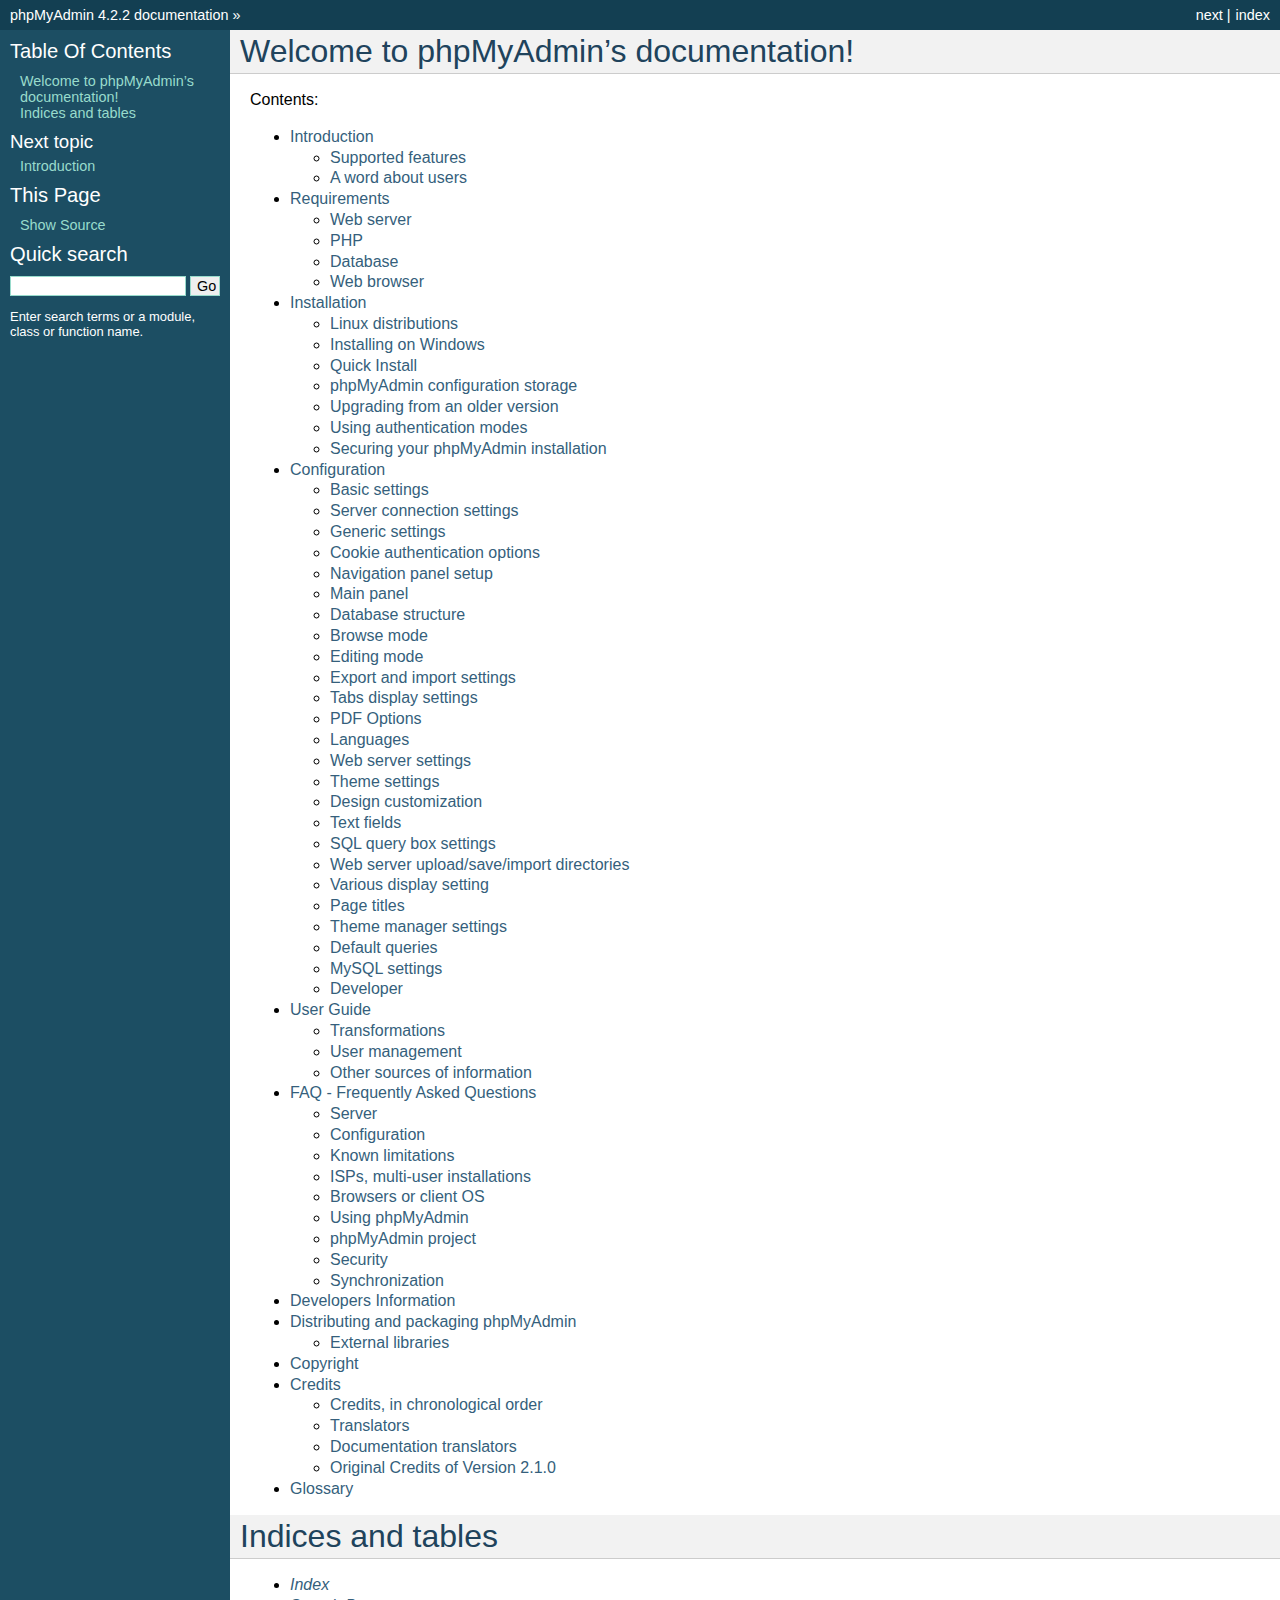
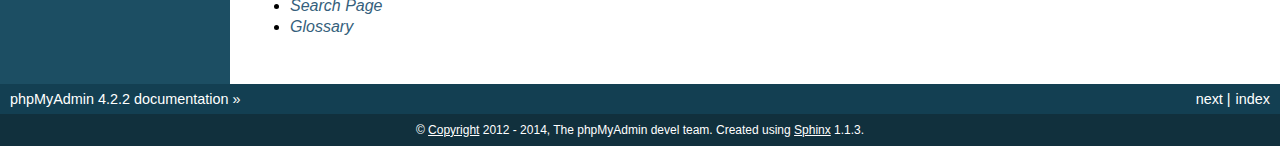
<file: site/phpmyadmin/doc/html/index.html>
<!DOCTYPE html PUBLIC "-//W3C//DTD XHTML 1.0 Transitional//EN"
  "http://www.w3.org/TR/xhtml1/DTD/xhtml1-transitional.dtd">


<html xmlns="http://www.w3.org/1999/xhtml">
  <head>
    <meta http-equiv="Content-Type" content="text/html; charset=utf-8" />
    
    <title>Welcome to phpMyAdmin’s documentation! &mdash; phpMyAdmin 4.2.2 documentation</title>
    
    <link rel="stylesheet" href="_static/default.css" type="text/css" />
    <link rel="stylesheet" href="_static/pygments.css" type="text/css" />
    
    <script type="text/javascript">
      var DOCUMENTATION_OPTIONS = {
        URL_ROOT:    '',
        VERSION:     '4.2.2',
        COLLAPSE_INDEX: false,
        FILE_SUFFIX: '.html',
        HAS_SOURCE:  true
      };
    </script>
    <script type="text/javascript" src="_static/jquery.js"></script>
    <script type="text/javascript" src="_static/underscore.js"></script>
    <script type="text/javascript" src="_static/doctools.js"></script>
    <link rel="copyright" title="Copyright" href="copyright.html" />
    <link rel="top" title="phpMyAdmin 4.2.2 documentation" href="#" />
    <link rel="next" title="Introduction" href="intro.html" /> 
  </head>
  <body>
    <div class="related">
      <h3>Navigation</h3>
      <ul>
        <li class="right" style="margin-right: 10px">
          <a href="genindex.html" title="General Index"
             accesskey="I">index</a></li>
        <li class="right" >
          <a href="intro.html" title="Introduction"
             accesskey="N">next</a> |</li>
        <li><a href="#">phpMyAdmin 4.2.2 documentation</a> &raquo;</li> 
      </ul>
    </div>  

    <div class="document">
      <div class="documentwrapper">
        <div class="bodywrapper">
          <div class="body">
            
  <div class="section" id="welcome-to-phpmyadmin-s-documentation">
<h1>Welcome to phpMyAdmin&#8217;s documentation!<a class="headerlink" href="#welcome-to-phpmyadmin-s-documentation" title="Permalink to this headline">¶</a></h1>
<p>Contents:</p>
<div class="toctree-wrapper compound">
<ul>
<li class="toctree-l1"><a class="reference internal" href="intro.html">Introduction</a><ul>
<li class="toctree-l2"><a class="reference internal" href="intro.html#supported-features">Supported features</a></li>
<li class="toctree-l2"><a class="reference internal" href="intro.html#a-word-about-users">A word about users</a></li>
</ul>
</li>
<li class="toctree-l1"><a class="reference internal" href="require.html">Requirements</a><ul>
<li class="toctree-l2"><a class="reference internal" href="require.html#web-server">Web server</a></li>
<li class="toctree-l2"><a class="reference internal" href="require.html#php">PHP</a></li>
<li class="toctree-l2"><a class="reference internal" href="require.html#database">Database</a></li>
<li class="toctree-l2"><a class="reference internal" href="require.html#web-browser">Web browser</a></li>
</ul>
</li>
<li class="toctree-l1"><a class="reference internal" href="setup.html">Installation</a><ul>
<li class="toctree-l2"><a class="reference internal" href="setup.html#linux-distributions">Linux distributions</a></li>
<li class="toctree-l2"><a class="reference internal" href="setup.html#installing-on-windows">Installing on Windows</a></li>
<li class="toctree-l2"><a class="reference internal" href="setup.html#quick-install">Quick Install</a></li>
<li class="toctree-l2"><a class="reference internal" href="setup.html#phpmyadmin-configuration-storage">phpMyAdmin configuration storage</a></li>
<li class="toctree-l2"><a class="reference internal" href="setup.html#upgrading-from-an-older-version">Upgrading from an older version</a></li>
<li class="toctree-l2"><a class="reference internal" href="setup.html#using-authentication-modes">Using authentication modes</a></li>
<li class="toctree-l2"><a class="reference internal" href="setup.html#securing-your-phpmyadmin-installation">Securing your phpMyAdmin installation</a></li>
</ul>
</li>
<li class="toctree-l1"><a class="reference internal" href="config.html">Configuration</a><ul>
<li class="toctree-l2"><a class="reference internal" href="config.html#basic-settings">Basic settings</a></li>
<li class="toctree-l2"><a class="reference internal" href="config.html#server-connection-settings">Server connection settings</a></li>
<li class="toctree-l2"><a class="reference internal" href="config.html#generic-settings">Generic settings</a></li>
<li class="toctree-l2"><a class="reference internal" href="config.html#cookie-authentication-options">Cookie authentication options</a></li>
<li class="toctree-l2"><a class="reference internal" href="config.html#navigation-panel-setup">Navigation panel setup</a></li>
<li class="toctree-l2"><a class="reference internal" href="config.html#main-panel">Main panel</a></li>
<li class="toctree-l2"><a class="reference internal" href="config.html#database-structure">Database structure</a></li>
<li class="toctree-l2"><a class="reference internal" href="config.html#browse-mode">Browse mode</a></li>
<li class="toctree-l2"><a class="reference internal" href="config.html#editing-mode">Editing mode</a></li>
<li class="toctree-l2"><a class="reference internal" href="config.html#export-and-import-settings">Export and import settings</a></li>
<li class="toctree-l2"><a class="reference internal" href="config.html#tabs-display-settings">Tabs display settings</a></li>
<li class="toctree-l2"><a class="reference internal" href="config.html#pdf-options">PDF Options</a></li>
<li class="toctree-l2"><a class="reference internal" href="config.html#languages">Languages</a></li>
<li class="toctree-l2"><a class="reference internal" href="config.html#web-server-settings">Web server settings</a></li>
<li class="toctree-l2"><a class="reference internal" href="config.html#theme-settings">Theme settings</a></li>
<li class="toctree-l2"><a class="reference internal" href="config.html#design-customization">Design customization</a></li>
<li class="toctree-l2"><a class="reference internal" href="config.html#text-fields">Text fields</a></li>
<li class="toctree-l2"><a class="reference internal" href="config.html#sql-query-box-settings">SQL query box settings</a></li>
<li class="toctree-l2"><a class="reference internal" href="config.html#web-server-upload-save-import-directories">Web server upload/save/import directories</a></li>
<li class="toctree-l2"><a class="reference internal" href="config.html#various-display-setting">Various display setting</a></li>
<li class="toctree-l2"><a class="reference internal" href="config.html#page-titles">Page titles</a></li>
<li class="toctree-l2"><a class="reference internal" href="config.html#theme-manager-settings">Theme manager settings</a></li>
<li class="toctree-l2"><a class="reference internal" href="config.html#default-queries">Default queries</a></li>
<li class="toctree-l2"><a class="reference internal" href="config.html#mysql-settings">MySQL settings</a></li>
<li class="toctree-l2"><a class="reference internal" href="config.html#developer">Developer</a></li>
</ul>
</li>
<li class="toctree-l1"><a class="reference internal" href="user.html">User Guide</a><ul>
<li class="toctree-l2"><a class="reference internal" href="transformations.html">Transformations</a></li>
<li class="toctree-l2"><a class="reference internal" href="privileges.html">User management</a></li>
<li class="toctree-l2"><a class="reference internal" href="other.html">Other sources of information</a></li>
</ul>
</li>
<li class="toctree-l1"><a class="reference internal" href="faq.html">FAQ - Frequently Asked Questions</a><ul>
<li class="toctree-l2"><a class="reference internal" href="faq.html#server">Server</a></li>
<li class="toctree-l2"><a class="reference internal" href="faq.html#configuration">Configuration</a></li>
<li class="toctree-l2"><a class="reference internal" href="faq.html#known-limitations">Known limitations</a></li>
<li class="toctree-l2"><a class="reference internal" href="faq.html#isps-multi-user-installations">ISPs, multi-user installations</a></li>
<li class="toctree-l2"><a class="reference internal" href="faq.html#browsers-or-client-os">Browsers or client OS</a></li>
<li class="toctree-l2"><a class="reference internal" href="faq.html#using-phpmyadmin">Using phpMyAdmin</a></li>
<li class="toctree-l2"><a class="reference internal" href="faq.html#phpmyadmin-project">phpMyAdmin project</a></li>
<li class="toctree-l2"><a class="reference internal" href="faq.html#security">Security</a></li>
<li class="toctree-l2"><a class="reference internal" href="faq.html#synchronization">Synchronization</a></li>
</ul>
</li>
<li class="toctree-l1"><a class="reference internal" href="developers.html">Developers Information</a></li>
<li class="toctree-l1"><a class="reference internal" href="vendors.html">Distributing and packaging phpMyAdmin</a><ul>
<li class="toctree-l2"><a class="reference internal" href="vendors.html#external-libraries">External libraries</a></li>
</ul>
</li>
<li class="toctree-l1"><a class="reference internal" href="copyright.html">Copyright</a></li>
<li class="toctree-l1"><a class="reference internal" href="credits.html">Credits</a><ul>
<li class="toctree-l2"><a class="reference internal" href="credits.html#credits-in-chronological-order">Credits, in chronological order</a></li>
<li class="toctree-l2"><a class="reference internal" href="credits.html#translators">Translators</a></li>
<li class="toctree-l2"><a class="reference internal" href="credits.html#documentation-translators">Documentation translators</a></li>
<li class="toctree-l2"><a class="reference internal" href="credits.html#original-credits-of-version-2-1-0">Original Credits of Version 2.1.0</a></li>
</ul>
</li>
<li class="toctree-l1"><a class="reference internal" href="glossary.html">Glossary</a></li>
</ul>
</div>
</div>
<div class="section" id="indices-and-tables">
<h1>Indices and tables<a class="headerlink" href="#indices-and-tables" title="Permalink to this headline">¶</a></h1>
<ul class="simple">
<li><a class="reference internal" href="genindex.html"><em>Index</em></a></li>
<li><a class="reference internal" href="search.html"><em>Search Page</em></a></li>
<li><a class="reference internal" href="glossary.html#glossary"><em>Glossary</em></a></li>
</ul>
</div>


          </div>
        </div>
      </div>
      <div class="sphinxsidebar">
        <div class="sphinxsidebarwrapper">
  <h3><a href="#">Table Of Contents</a></h3>
  <ul>
<li><a class="reference internal" href="#">Welcome to phpMyAdmin&#8217;s documentation!</a><ul>
</ul>
</li>
<li><a class="reference internal" href="#indices-and-tables">Indices and tables</a></li>
</ul>

  <h4>Next topic</h4>
  <p class="topless"><a href="intro.html"
                        title="next chapter">Introduction</a></p>
  <h3>This Page</h3>
  <ul class="this-page-menu">
    <li><a href="_sources/index.txt"
           rel="nofollow">Show Source</a></li>
  </ul>
<div id="searchbox" style="display: none">
  <h3>Quick search</h3>
    <form class="search" action="search.html" method="get">
      <input type="text" name="q" />
      <input type="submit" value="Go" />
      <input type="hidden" name="check_keywords" value="yes" />
      <input type="hidden" name="area" value="default" />
    </form>
    <p class="searchtip" style="font-size: 90%">
    Enter search terms or a module, class or function name.
    </p>
</div>
<script type="text/javascript">$('#searchbox').show(0);</script>
        </div>
      </div>
      <div class="clearer"></div>
    </div>
    <div class="related">
      <h3>Navigation</h3>
      <ul>
        <li class="right" style="margin-right: 10px">
          <a href="genindex.html" title="General Index"
             >index</a></li>
        <li class="right" >
          <a href="intro.html" title="Introduction"
             >next</a> |</li>
        <li><a href="#">phpMyAdmin 4.2.2 documentation</a> &raquo;</li> 
      </ul>
    </div>
    <div class="footer">
        &copy; <a href="copyright.html">Copyright</a> 2012 - 2014, The phpMyAdmin devel team.
      Created using <a href="http://sphinx.pocoo.org/">Sphinx</a> 1.1.3.
    </div>
  </body>
</html>
</file>
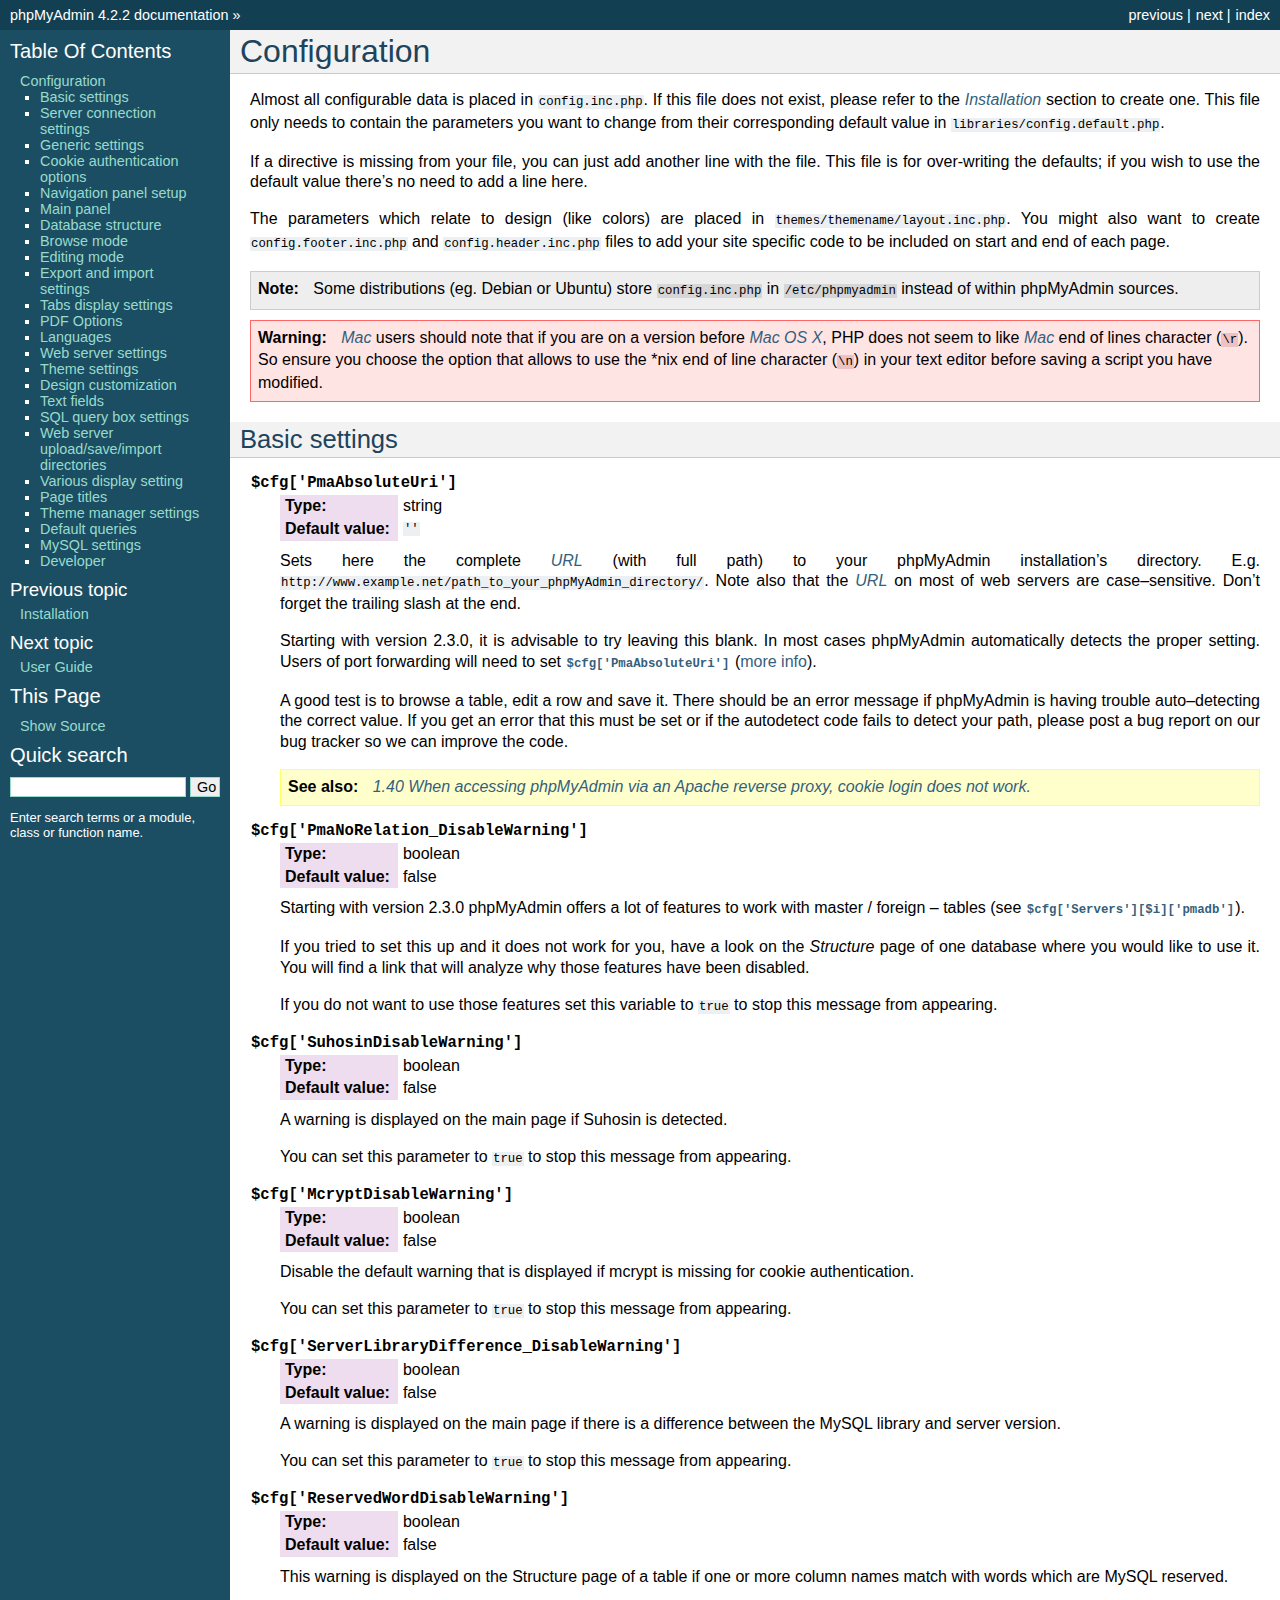
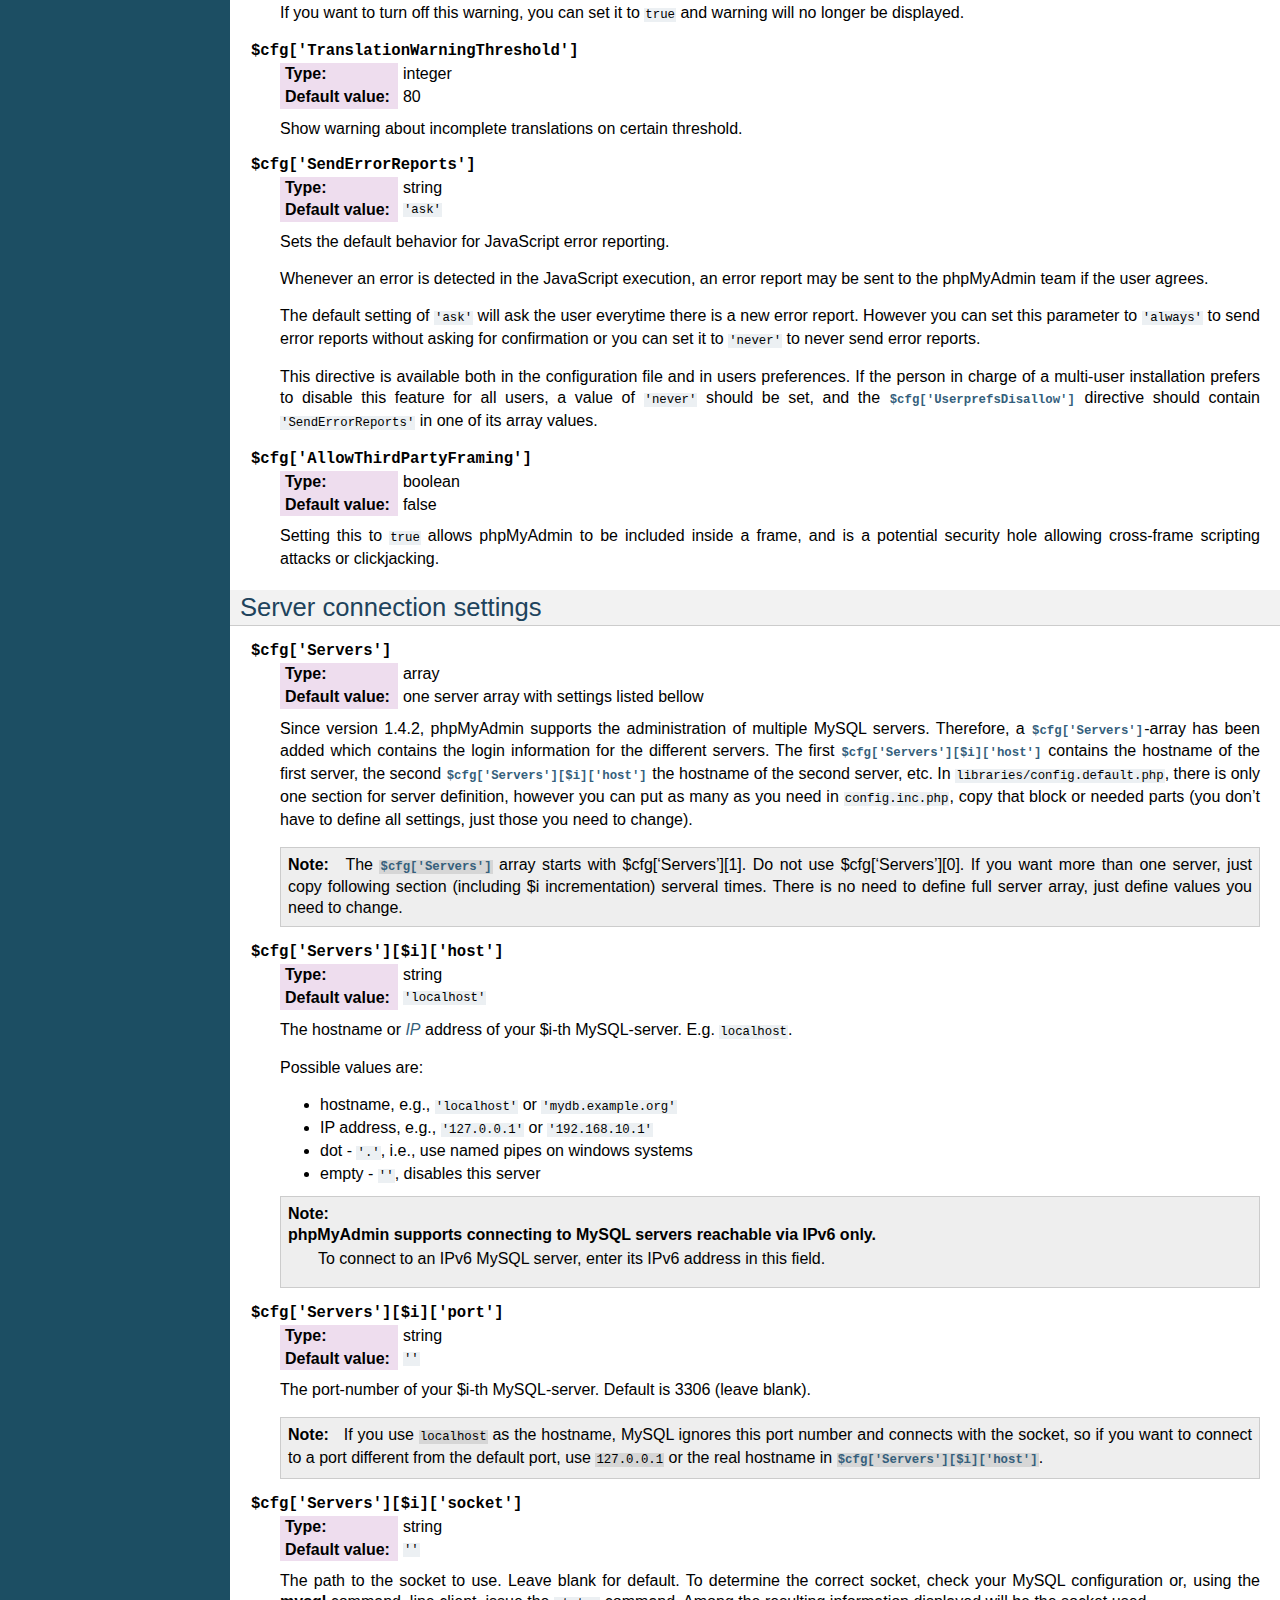
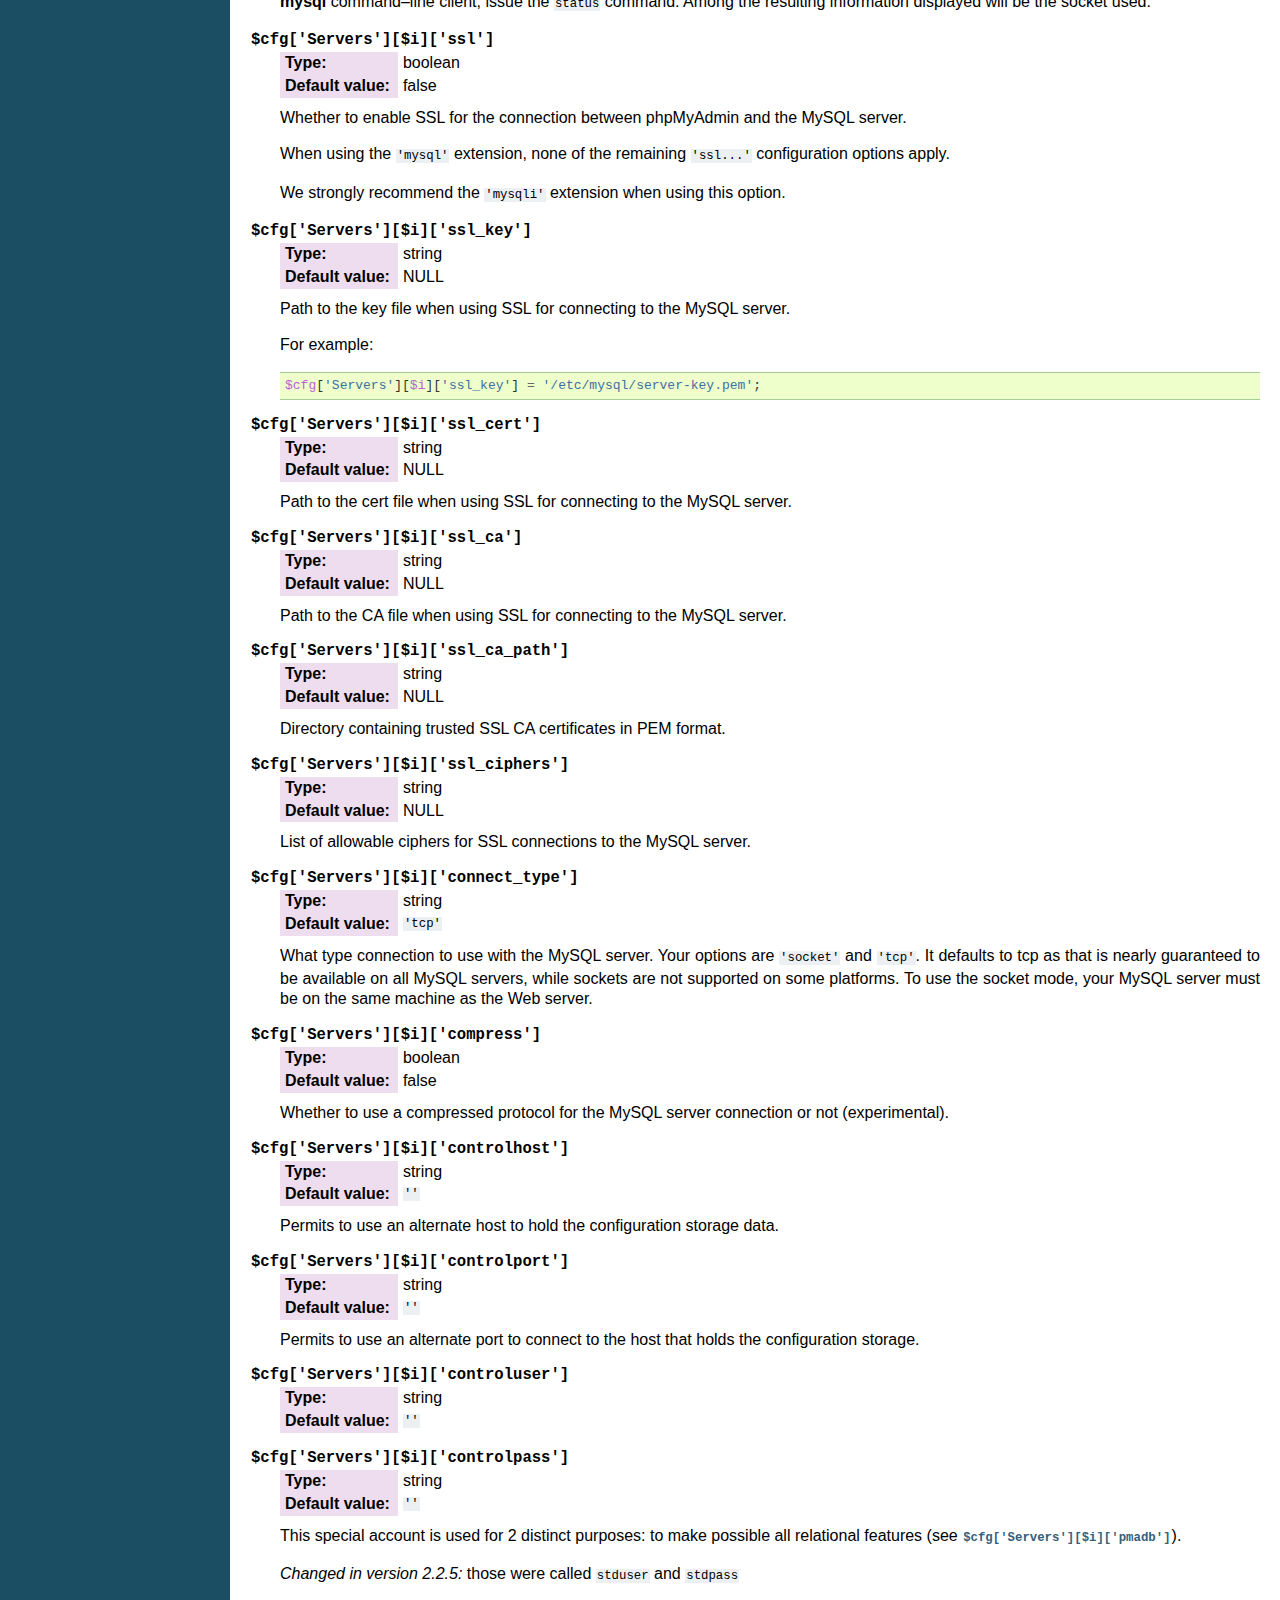
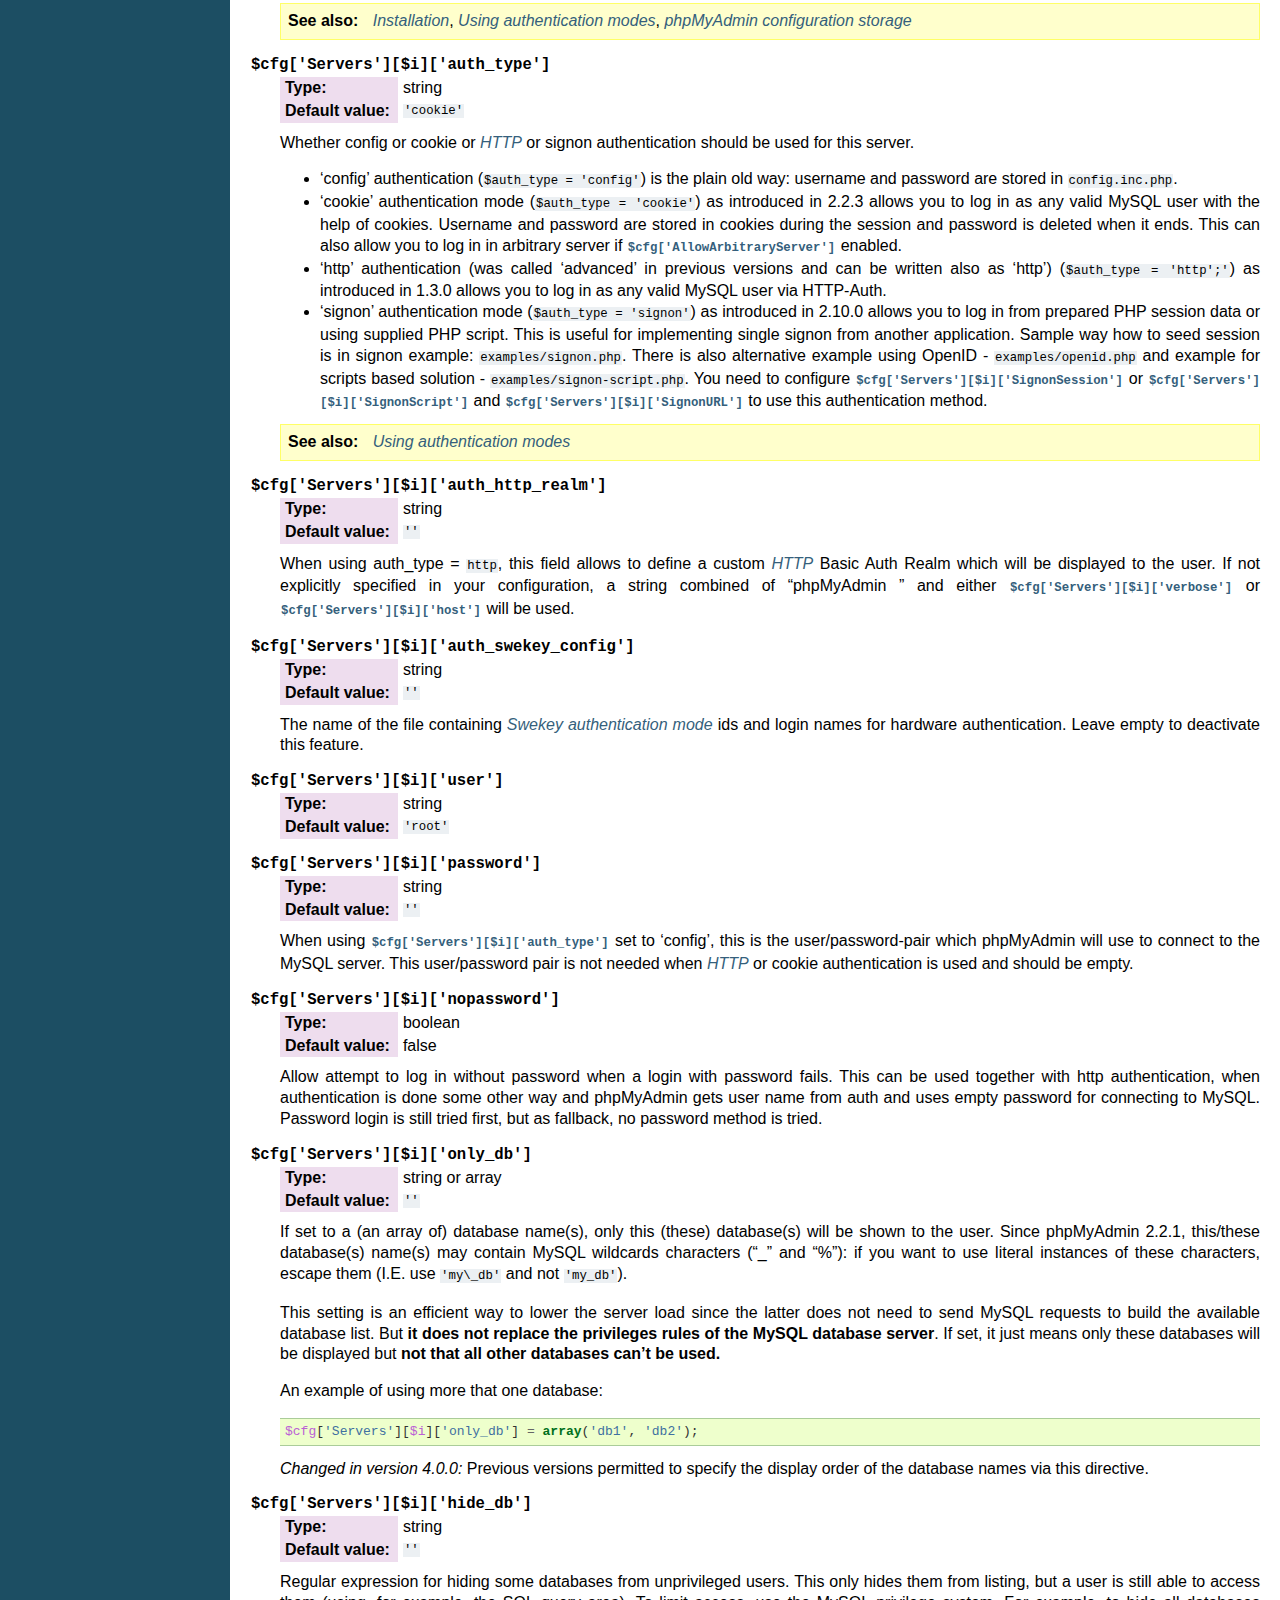
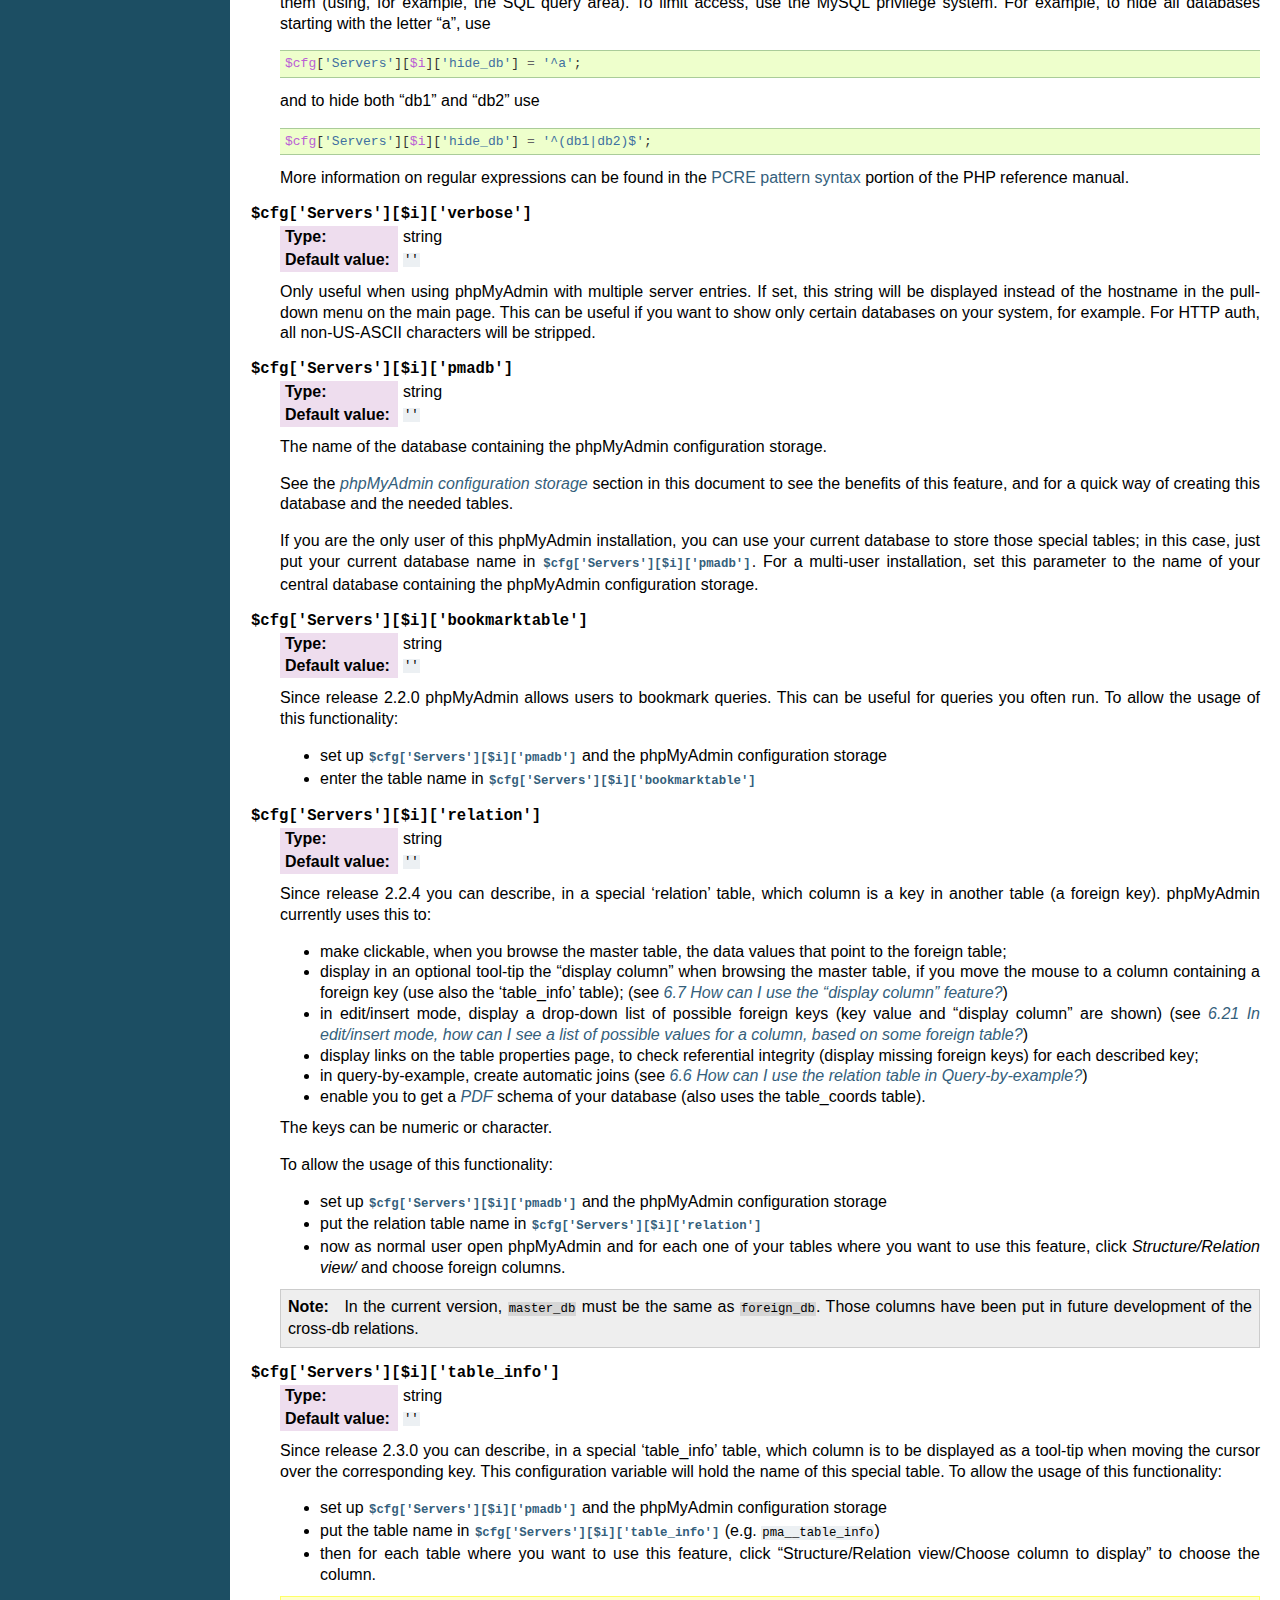
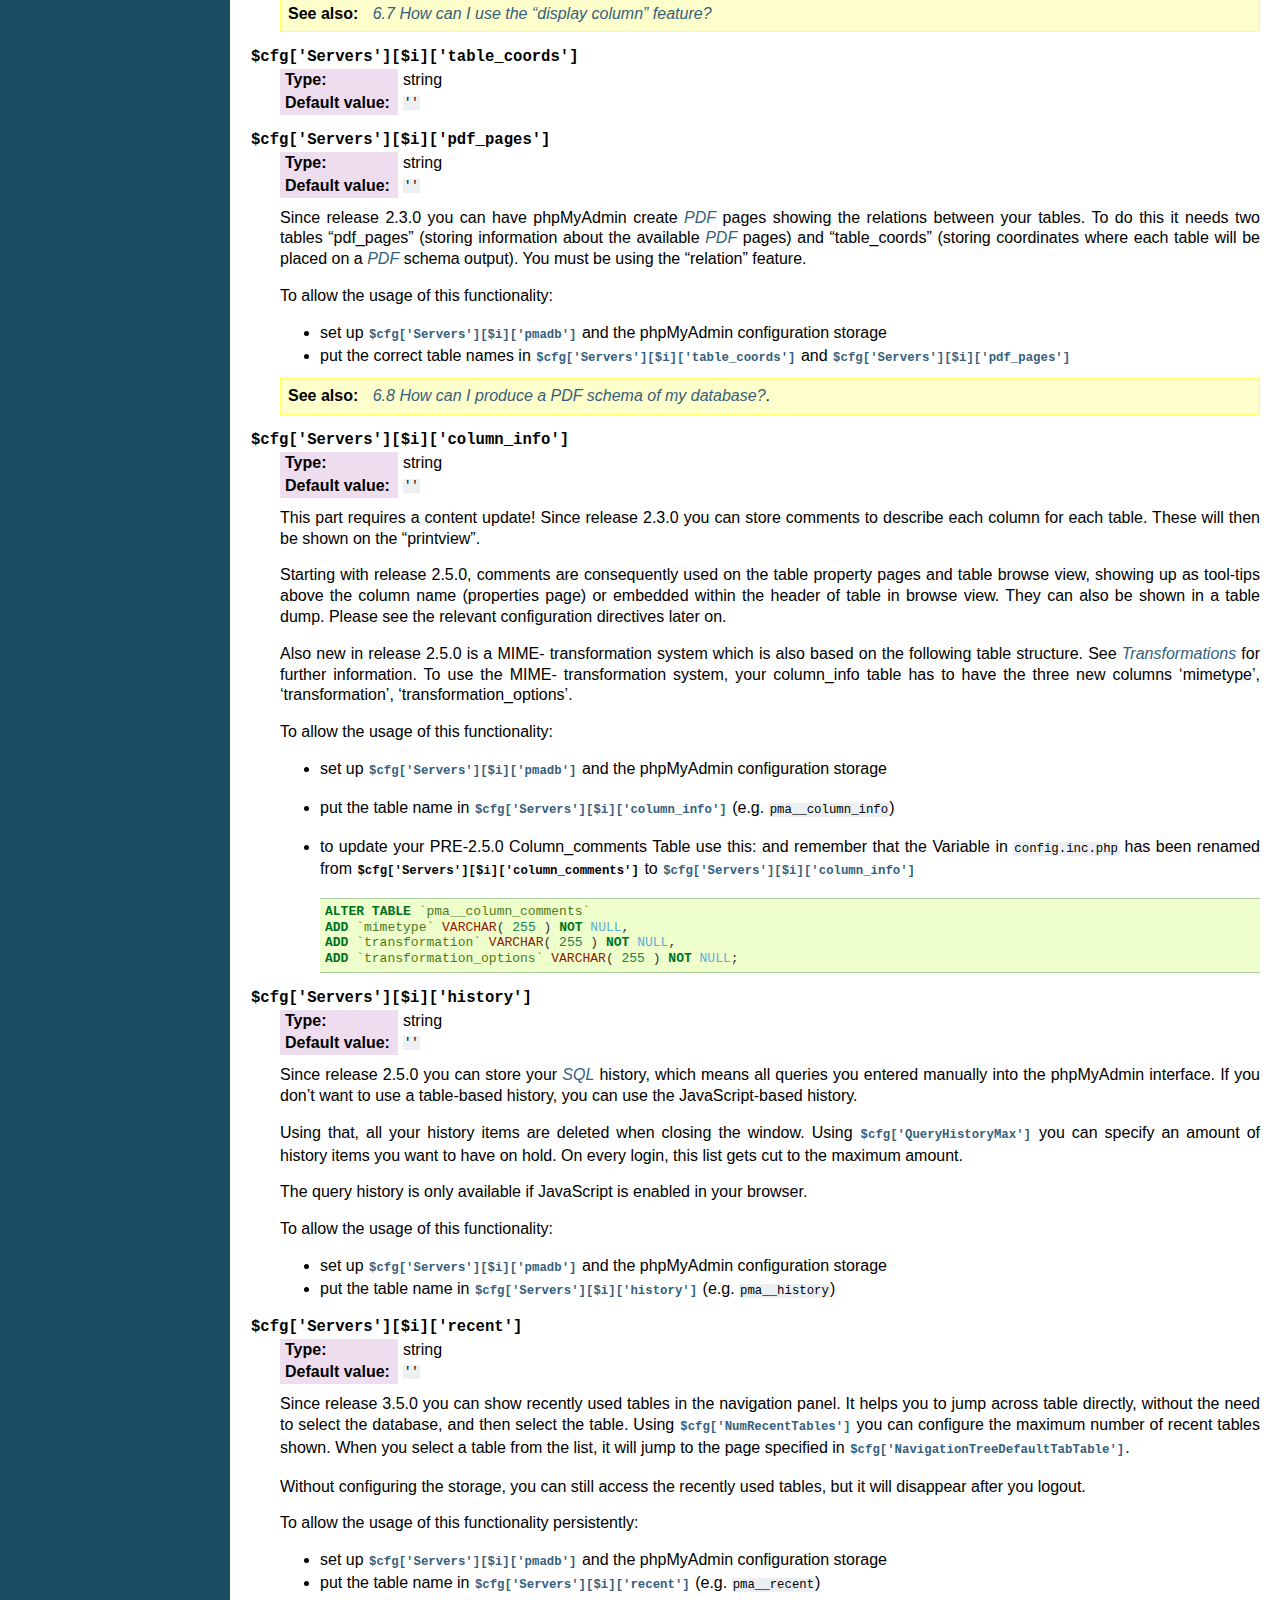
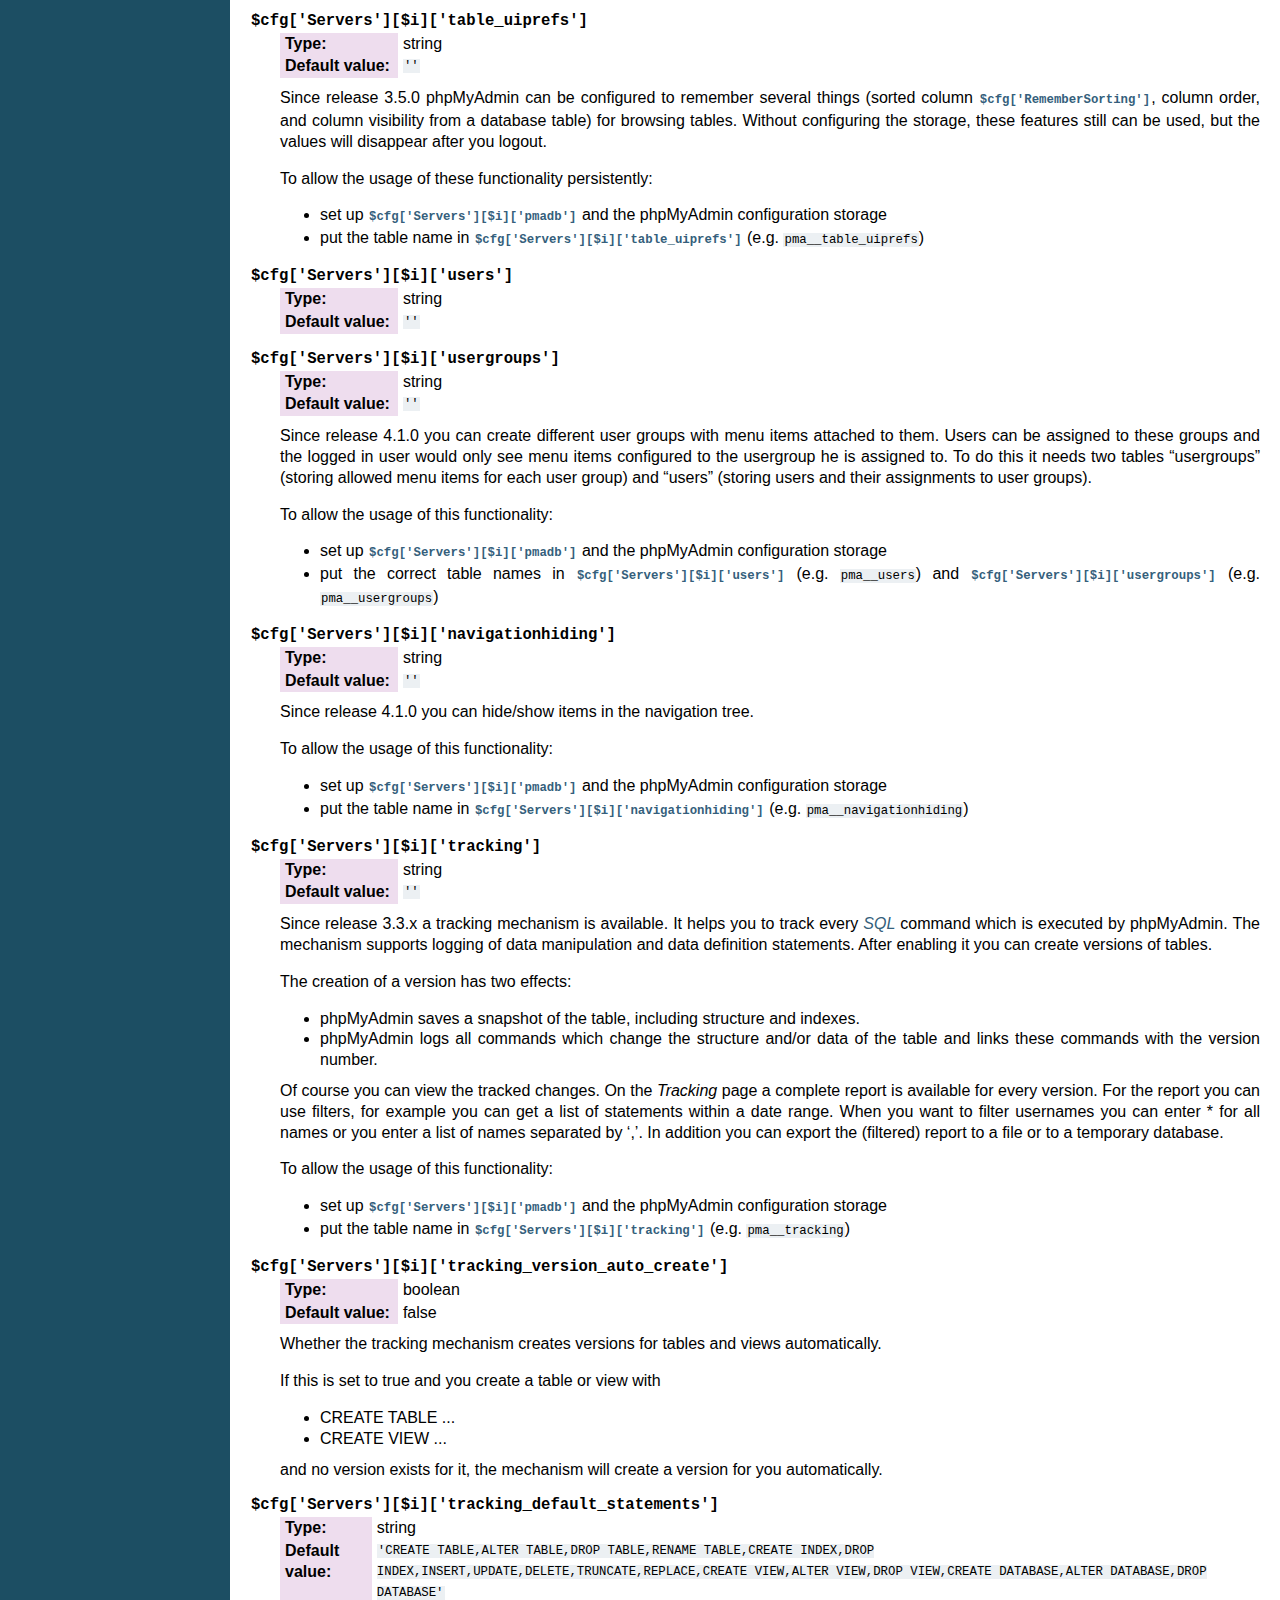
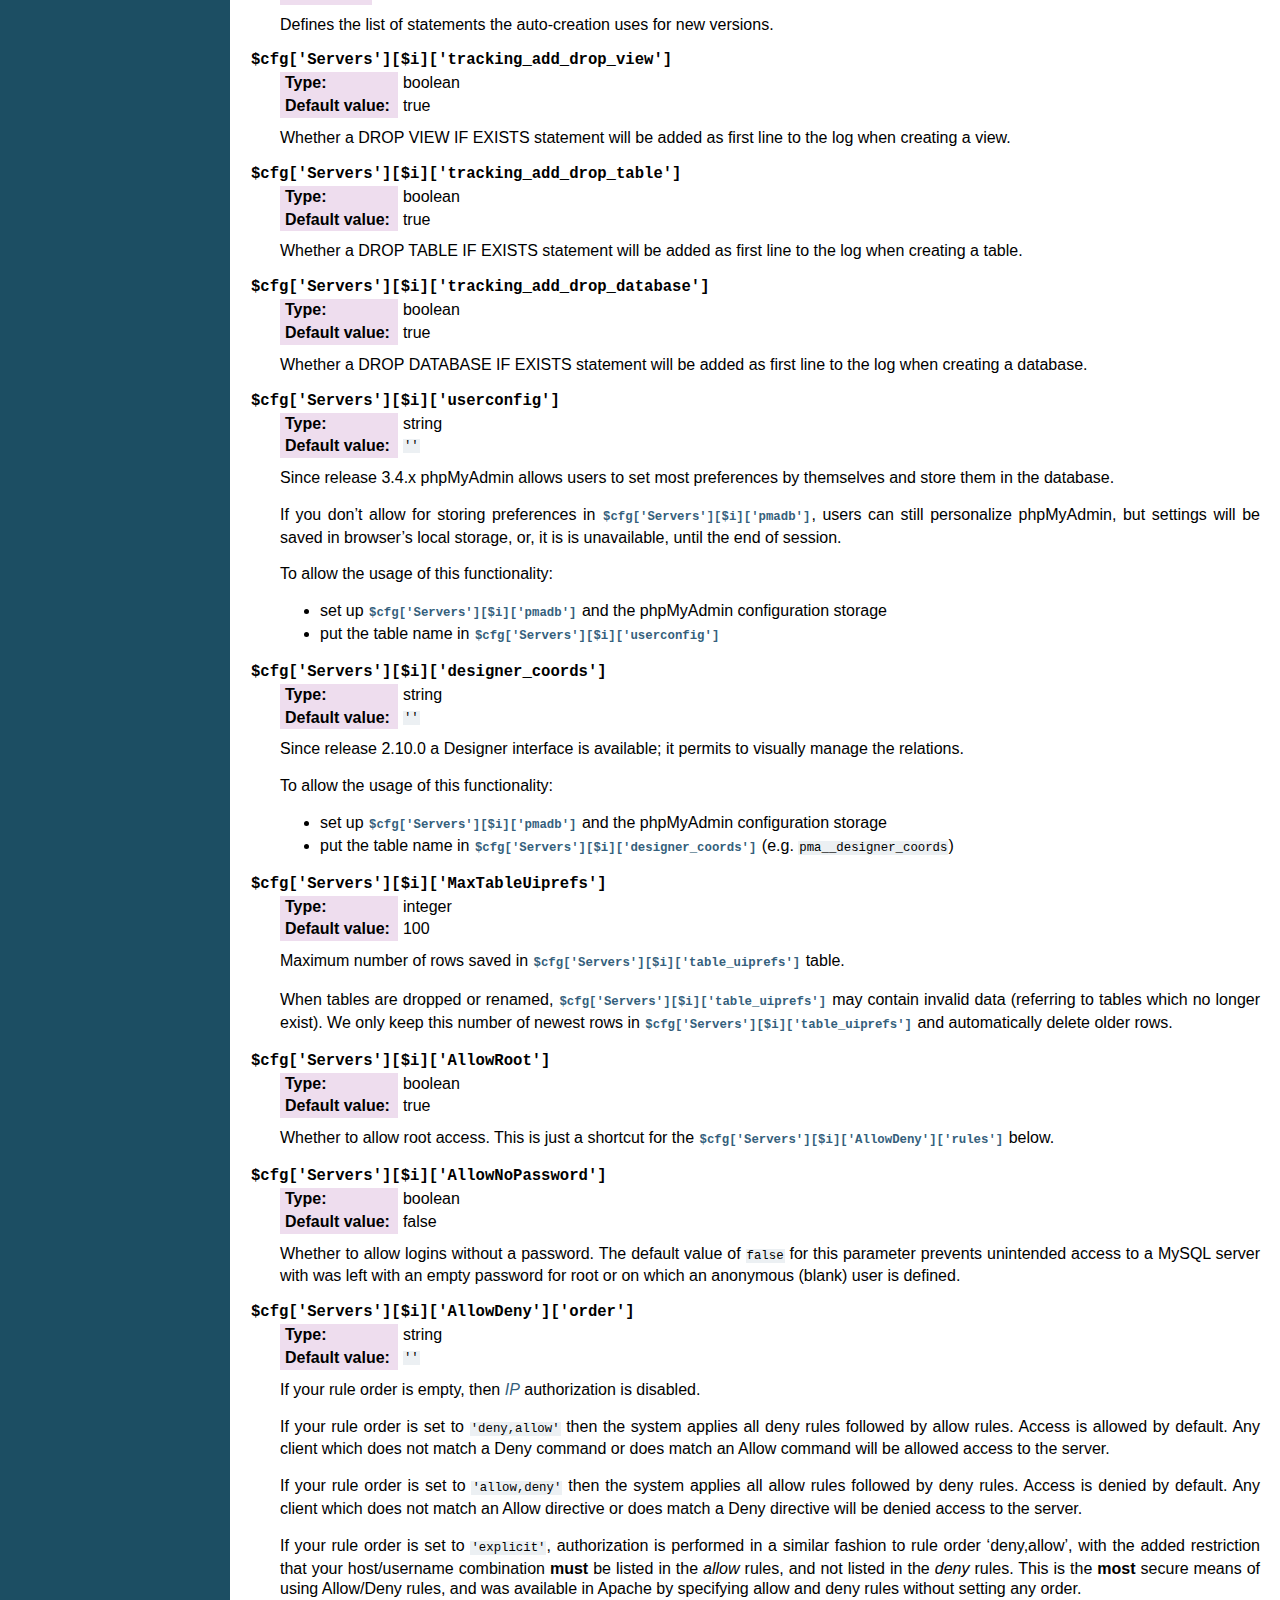
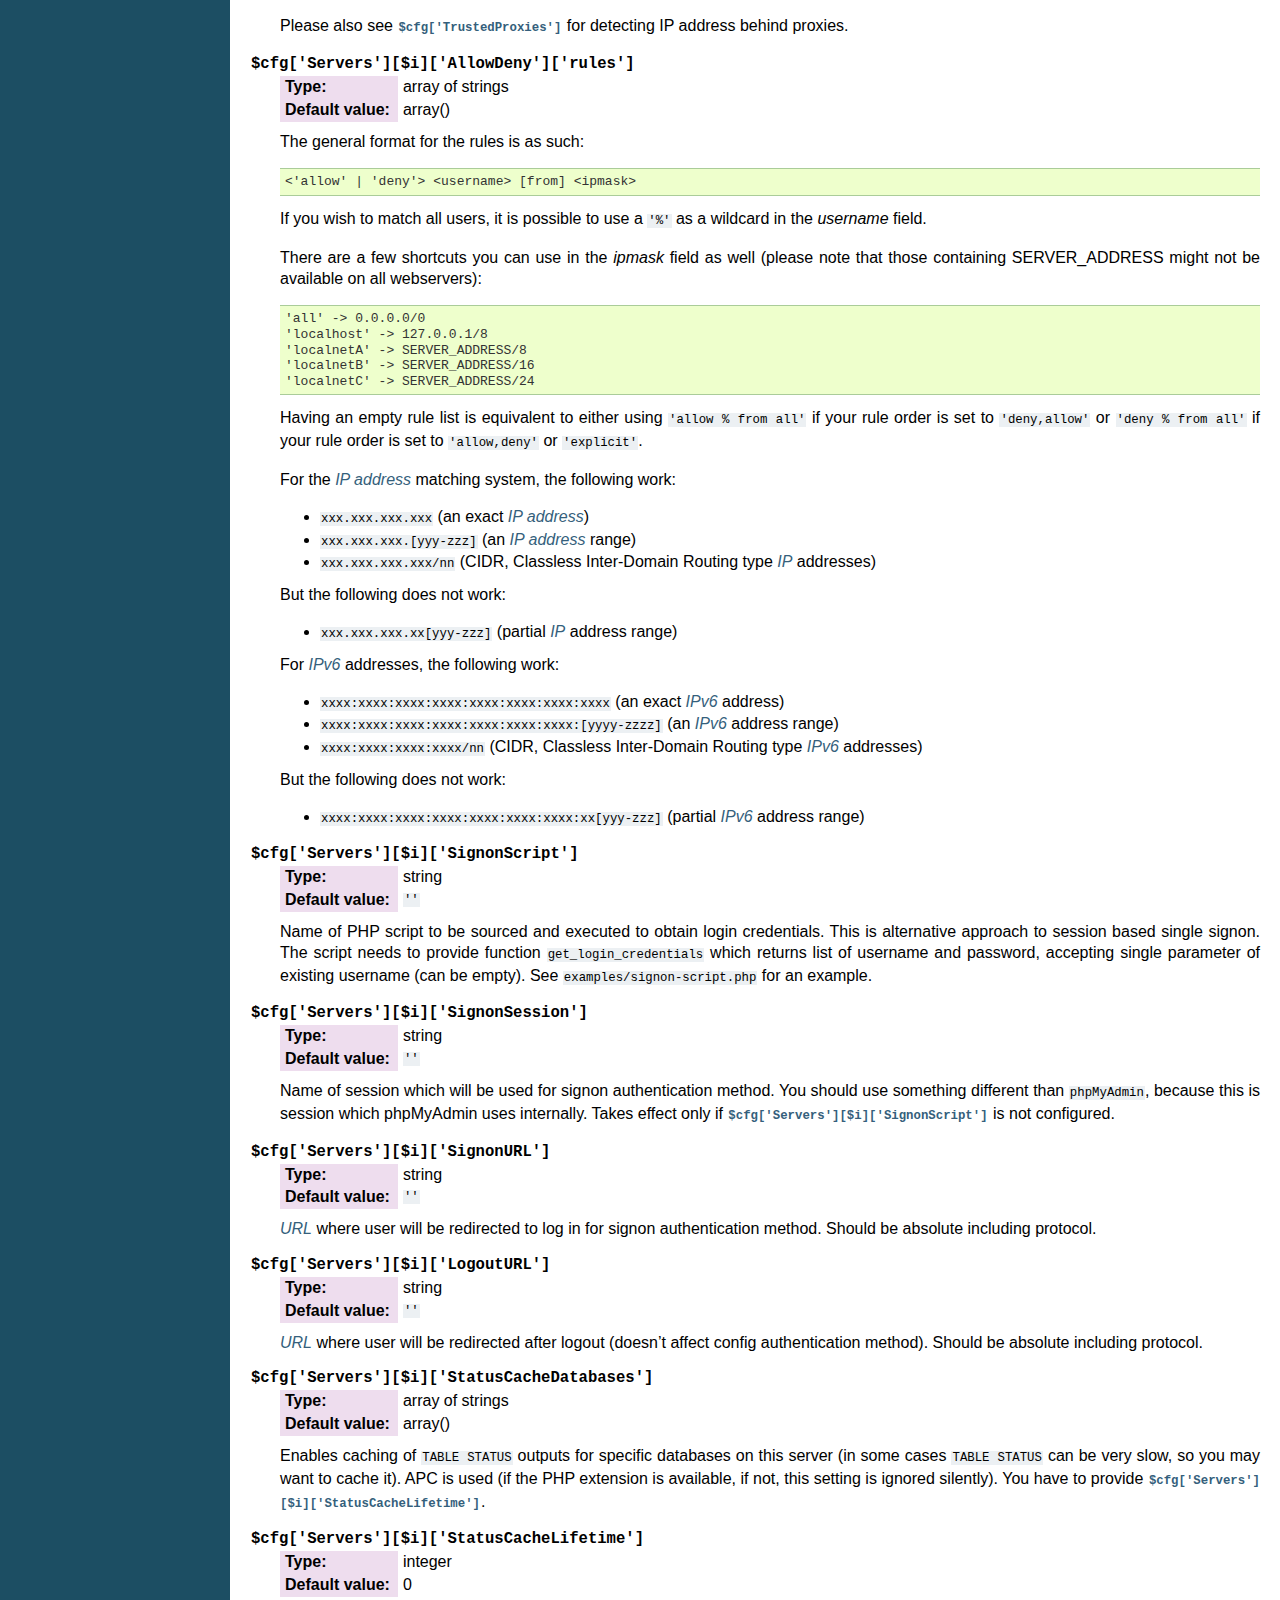
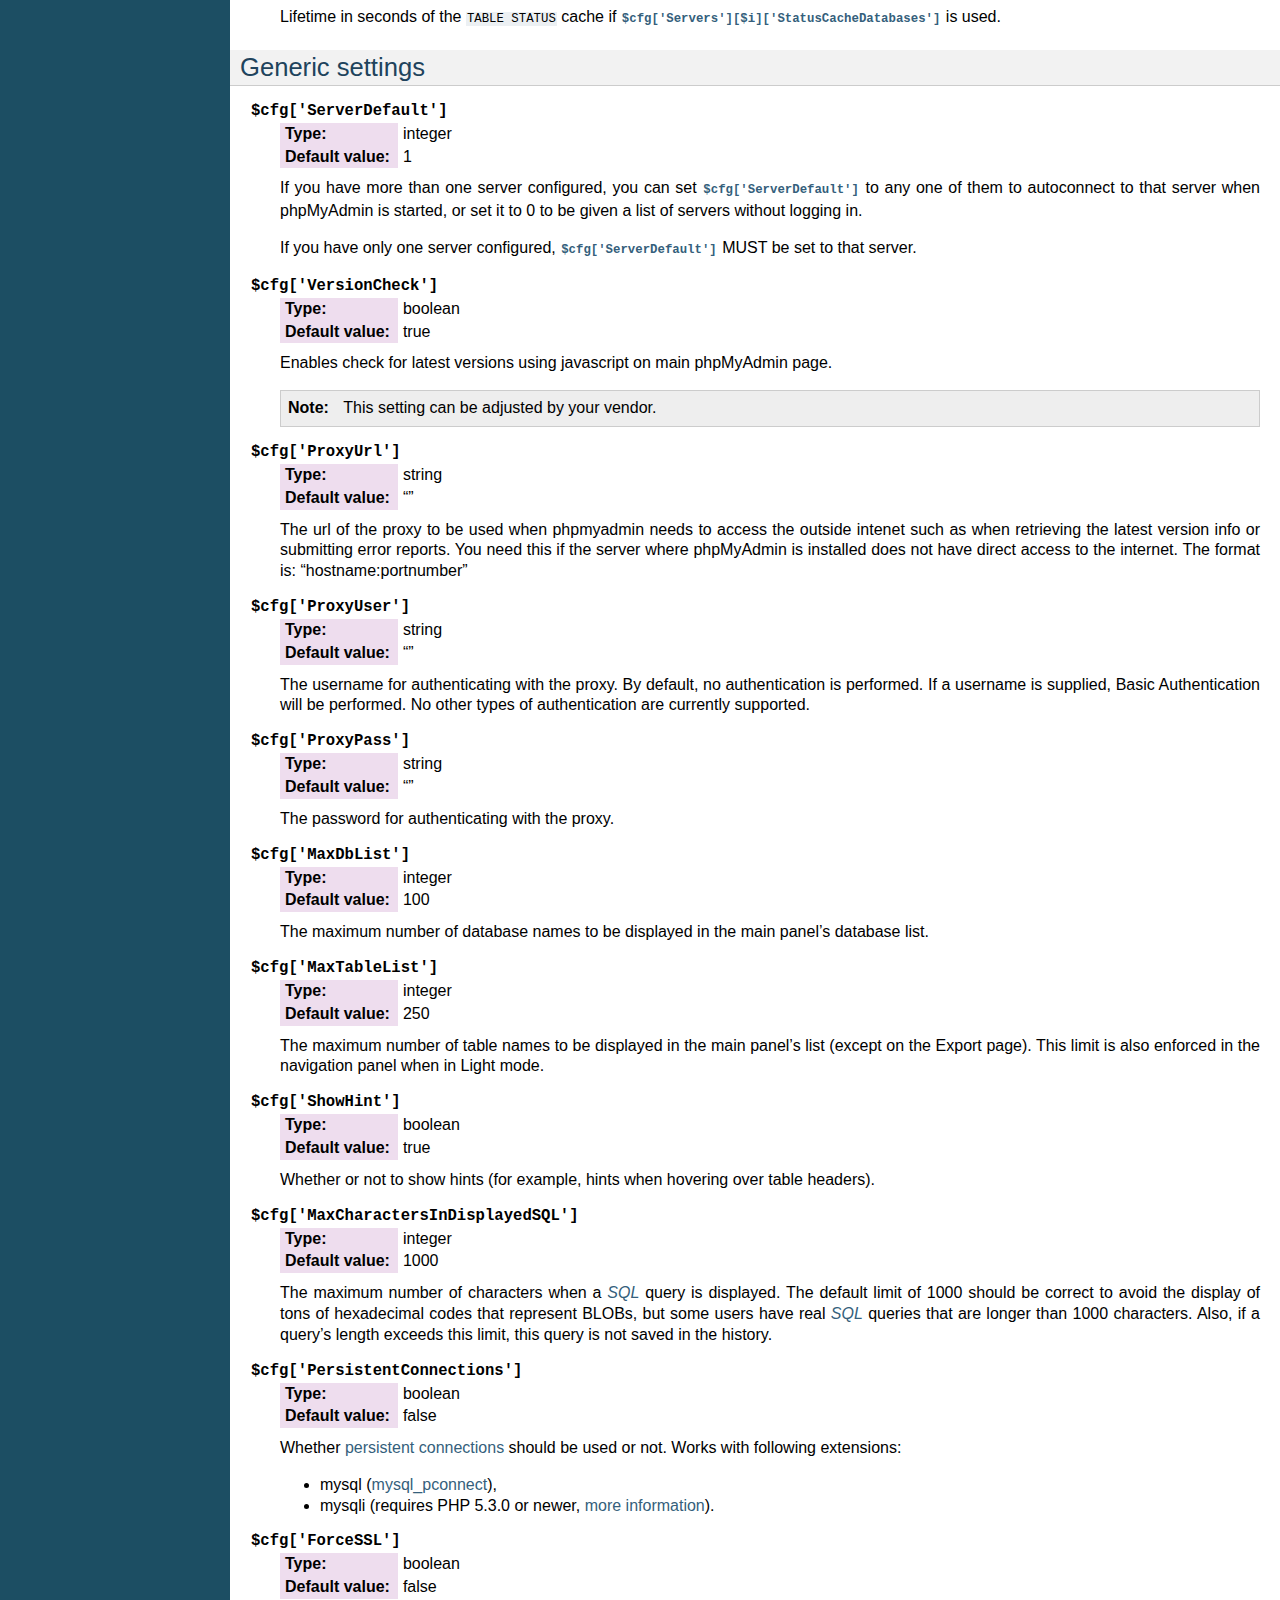
<file: site/phpmyadmin/doc/html/config.html>
<!DOCTYPE html PUBLIC "-//W3C//DTD XHTML 1.0 Transitional//EN"
  "http://www.w3.org/TR/xhtml1/DTD/xhtml1-transitional.dtd">


<html xmlns="http://www.w3.org/1999/xhtml">
  <head>
    <meta http-equiv="Content-Type" content="text/html; charset=utf-8" />
    
    <title>Configuration &mdash; phpMyAdmin 4.2.2 documentation</title>
    
    <link rel="stylesheet" href="_static/default.css" type="text/css" />
    <link rel="stylesheet" href="_static/pygments.css" type="text/css" />
    
    <script type="text/javascript">
      var DOCUMENTATION_OPTIONS = {
        URL_ROOT:    '',
        VERSION:     '4.2.2',
        COLLAPSE_INDEX: false,
        FILE_SUFFIX: '.html',
        HAS_SOURCE:  true
      };
    </script>
    <script type="text/javascript" src="_static/jquery.js"></script>
    <script type="text/javascript" src="_static/underscore.js"></script>
    <script type="text/javascript" src="_static/doctools.js"></script>
    <link rel="copyright" title="Copyright" href="copyright.html" />
    <link rel="top" title="phpMyAdmin 4.2.2 documentation" href="index.html" />
    <link rel="next" title="User Guide" href="user.html" />
    <link rel="prev" title="Installation" href="setup.html" /> 
  </head>
  <body>
    <div class="related">
      <h3>Navigation</h3>
      <ul>
        <li class="right" style="margin-right: 10px">
          <a href="genindex.html" title="General Index"
             accesskey="I">index</a></li>
        <li class="right" >
          <a href="user.html" title="User Guide"
             accesskey="N">next</a> |</li>
        <li class="right" >
          <a href="setup.html" title="Installation"
             accesskey="P">previous</a> |</li>
        <li><a href="index.html">phpMyAdmin 4.2.2 documentation</a> &raquo;</li> 
      </ul>
    </div>  

    <div class="document">
      <div class="documentwrapper">
        <div class="bodywrapper">
          <div class="body">
            
  <div class="section" id="configuration">
<span id="config"></span><span id="index-0"></span><h1>Configuration<a class="headerlink" href="#configuration" title="Permalink to this headline">¶</a></h1>
<p>Almost all configurable data is placed in <tt class="file docutils literal"><span class="pre">config.inc.php</span></tt>. If this file
does not exist, please refer to the <a class="reference internal" href="setup.html#setup"><em>Installation</em></a> section to create one. This
file only needs to contain the parameters you want to change from their
corresponding default value in <tt class="file docutils literal"><span class="pre">libraries/config.default.php</span></tt>.</p>
<p>If a directive is missing from your file, you can just add another line with
the file. This file is for over-writing the defaults; if you wish to use the
default value there&#8217;s no need to add a line here.</p>
<p>The parameters which relate to design (like colors) are placed in
<tt class="file docutils literal"><span class="pre">themes/themename/layout.inc.php</span></tt>. You might also want to create
<tt class="file docutils literal"><span class="pre">config.footer.inc.php</span></tt> and <tt class="file docutils literal"><span class="pre">config.header.inc.php</span></tt> files to add
your site specific code to be included on start and end of each page.</p>
<div class="admonition note">
<p class="first admonition-title">Note</p>
<p class="last">Some distributions (eg. Debian or Ubuntu) store <tt class="file docutils literal"><span class="pre">config.inc.php</span></tt> in
<tt class="docutils literal"><span class="pre">/etc/phpmyadmin</span></tt> instead of within phpMyAdmin sources.</p>
</div>
<div class="admonition warning">
<p class="first admonition-title">Warning</p>
<p class="last"><a class="reference internal" href="glossary.html#term-mac"><em class="xref std std-term">Mac</em></a> users should note that if you are on a version before
<a class="reference internal" href="glossary.html#term-mac-os-x"><em class="xref std std-term">Mac OS X</em></a>, PHP does not seem to
like <a class="reference internal" href="glossary.html#term-mac"><em class="xref std std-term">Mac</em></a> end of lines character (<tt class="docutils literal"><span class="pre">\r</span></tt>). So
ensure you choose the option that allows to use the *nix end of line
character (<tt class="docutils literal"><span class="pre">\n</span></tt>) in your text editor before saving a script you have
modified.</p>
</div>
<div class="section" id="basic-settings">
<h2>Basic settings<a class="headerlink" href="#basic-settings" title="Permalink to this headline">¶</a></h2>
<dl class="option">
<dt id="cfg_PmaAbsoluteUri">
<tt class="descname">$cfg['PmaAbsoluteUri']</tt><a class="headerlink" href="#cfg_PmaAbsoluteUri" title="Permalink to this definition">¶</a></dt>
<dd><table class="docutils field-list" frame="void" rules="none">
<col class="field-name" />
<col class="field-body" />
<tbody valign="top">
<tr class="field-odd field"><th class="field-name">Type:</th><td class="field-body">string</td>
</tr>
<tr class="field-even field"><th class="field-name">Default value:</th><td class="field-body"><tt class="docutils literal"><span class="pre">''</span></tt></td>
</tr>
</tbody>
</table>
<p>Sets here the complete <a class="reference internal" href="glossary.html#term-url"><em class="xref std std-term">URL</em></a> (with full path) to your phpMyAdmin
installation&#8217;s directory. E.g.
<tt class="docutils literal"><span class="pre">http://www.example.net/path_to_your_phpMyAdmin_directory/</span></tt>.  Note also
that the <a class="reference internal" href="glossary.html#term-url"><em class="xref std std-term">URL</em></a> on most of web servers are case–sensitive. Don’t
forget the trailing slash at the end.</p>
<p>Starting with version 2.3.0, it is advisable to try leaving this blank. In
most cases phpMyAdmin automatically detects the proper setting. Users of
port forwarding will need to set <span class="target" id="index-1"></span><a class="reference internal" href="#cfg_PmaAbsoluteUri"><tt class="xref config config-option docutils literal"><span class="pre">$cfg['PmaAbsoluteUri']</span></tt></a>
(<a class="reference external" href="https://sourceforge.net/p/phpmyadmin/support-requests/795/">more info</a>).</p>
<p>A good test is to browse a table, edit a row and save it. There should be
an error message if phpMyAdmin is having trouble auto–detecting the correct
value. If you get an error that this must be set or if the autodetect code
fails to detect your path, please post a bug report on our bug tracker so
we can improve the code.</p>
<div class="admonition-see-also admonition seealso">
<p class="first admonition-title">See also</p>
<p class="last"><a class="reference internal" href="faq.html#faq1-40"><em>1.40 When accessing phpMyAdmin via an Apache reverse proxy, cookie login does not work.</em></a></p>
</div>
</dd></dl>

<dl class="option">
<dt id="cfg_PmaNoRelation_DisableWarning">
<tt class="descname">$cfg['PmaNoRelation_DisableWarning']</tt><a class="headerlink" href="#cfg_PmaNoRelation_DisableWarning" title="Permalink to this definition">¶</a></dt>
<dd><table class="docutils field-list" frame="void" rules="none">
<col class="field-name" />
<col class="field-body" />
<tbody valign="top">
<tr class="field-odd field"><th class="field-name">Type:</th><td class="field-body">boolean</td>
</tr>
<tr class="field-even field"><th class="field-name">Default value:</th><td class="field-body">false</td>
</tr>
</tbody>
</table>
<p>Starting with version 2.3.0 phpMyAdmin offers a lot of features to
work with master / foreign – tables (see <span class="target" id="index-2"></span><a class="reference internal" href="#cfg_Servers_pmadb"><tt class="xref config config-option docutils literal"><span class="pre">$cfg['Servers'][$i]['pmadb']</span></tt></a>).</p>
<p>If you tried to set this
up and it does not work for you, have a look on the <em class="guilabel">Structure</em> page
of one database where you would like to use it. You will find a link
that will analyze why those features have been disabled.</p>
<p>If you do not want to use those features set this variable to <tt class="docutils literal"><span class="pre">true</span></tt> to
stop this message from appearing.</p>
</dd></dl>

<dl class="option">
<dt id="cfg_SuhosinDisableWarning">
<tt class="descname">$cfg['SuhosinDisableWarning']</tt><a class="headerlink" href="#cfg_SuhosinDisableWarning" title="Permalink to this definition">¶</a></dt>
<dd><table class="docutils field-list" frame="void" rules="none">
<col class="field-name" />
<col class="field-body" />
<tbody valign="top">
<tr class="field-odd field"><th class="field-name">Type:</th><td class="field-body">boolean</td>
</tr>
<tr class="field-even field"><th class="field-name">Default value:</th><td class="field-body">false</td>
</tr>
</tbody>
</table>
<p>A warning is displayed on the main page if Suhosin is detected.</p>
<p>You can set this parameter to <tt class="docutils literal"><span class="pre">true</span></tt> to stop this message from appearing.</p>
</dd></dl>

<dl class="option">
<dt id="cfg_McryptDisableWarning">
<tt class="descname">$cfg['McryptDisableWarning']</tt><a class="headerlink" href="#cfg_McryptDisableWarning" title="Permalink to this definition">¶</a></dt>
<dd><table class="docutils field-list" frame="void" rules="none">
<col class="field-name" />
<col class="field-body" />
<tbody valign="top">
<tr class="field-odd field"><th class="field-name">Type:</th><td class="field-body">boolean</td>
</tr>
<tr class="field-even field"><th class="field-name">Default value:</th><td class="field-body">false</td>
</tr>
</tbody>
</table>
<p>Disable the default warning that is displayed if mcrypt is missing for
cookie authentication.</p>
<p>You can set this parameter to <tt class="docutils literal"><span class="pre">true</span></tt> to stop this message from appearing.</p>
</dd></dl>

<dl class="option">
<dt id="cfg_ServerLibraryDifference_DisableWarning">
<tt class="descname">$cfg['ServerLibraryDifference_DisableWarning']</tt><a class="headerlink" href="#cfg_ServerLibraryDifference_DisableWarning" title="Permalink to this definition">¶</a></dt>
<dd><table class="docutils field-list" frame="void" rules="none">
<col class="field-name" />
<col class="field-body" />
<tbody valign="top">
<tr class="field-odd field"><th class="field-name">Type:</th><td class="field-body">boolean</td>
</tr>
<tr class="field-even field"><th class="field-name">Default value:</th><td class="field-body">false</td>
</tr>
</tbody>
</table>
<p>A warning is displayed on the main page if there is a difference
between the MySQL library and server version.</p>
<p>You can set this parameter to <tt class="docutils literal"><span class="pre">true</span></tt> to stop this message from appearing.</p>
</dd></dl>

<dl class="option">
<dt id="cfg_ReservedWordDisableWarning">
<tt class="descname">$cfg['ReservedWordDisableWarning']</tt><a class="headerlink" href="#cfg_ReservedWordDisableWarning" title="Permalink to this definition">¶</a></dt>
<dd><table class="docutils field-list" frame="void" rules="none">
<col class="field-name" />
<col class="field-body" />
<tbody valign="top">
<tr class="field-odd field"><th class="field-name">Type:</th><td class="field-body">boolean</td>
</tr>
<tr class="field-even field"><th class="field-name">Default value:</th><td class="field-body">false</td>
</tr>
</tbody>
</table>
<p>This warning is displayed on the Structure page of a table if one or more
column names match with words which are MySQL reserved.</p>
<p>If you want to turn off this warning, you can set it to <tt class="docutils literal"><span class="pre">true</span></tt> and
warning will no longer be displayed.</p>
</dd></dl>

<dl class="option">
<dt id="cfg_TranslationWarningThreshold">
<tt class="descname">$cfg['TranslationWarningThreshold']</tt><a class="headerlink" href="#cfg_TranslationWarningThreshold" title="Permalink to this definition">¶</a></dt>
<dd><table class="docutils field-list" frame="void" rules="none">
<col class="field-name" />
<col class="field-body" />
<tbody valign="top">
<tr class="field-odd field"><th class="field-name">Type:</th><td class="field-body">integer</td>
</tr>
<tr class="field-even field"><th class="field-name">Default value:</th><td class="field-body">80</td>
</tr>
</tbody>
</table>
<p>Show warning about incomplete translations on certain threshold.</p>
</dd></dl>

<dl class="option">
<dt id="cfg_SendErrorReports">
<tt class="descname">$cfg['SendErrorReports']</tt><a class="headerlink" href="#cfg_SendErrorReports" title="Permalink to this definition">¶</a></dt>
<dd><table class="docutils field-list" frame="void" rules="none">
<col class="field-name" />
<col class="field-body" />
<tbody valign="top">
<tr class="field-odd field"><th class="field-name">Type:</th><td class="field-body">string</td>
</tr>
<tr class="field-even field"><th class="field-name">Default value:</th><td class="field-body"><tt class="docutils literal"><span class="pre">'ask'</span></tt></td>
</tr>
</tbody>
</table>
<p>Sets the default behavior for JavaScript error reporting.</p>
<p>Whenever an error is detected in the JavaScript execution, an error report
may be sent to the phpMyAdmin team if the user agrees.</p>
<p>The default setting of <tt class="docutils literal"><span class="pre">'ask'</span></tt> will ask the user everytime there is a new
error report. However you can set this parameter to <tt class="docutils literal"><span class="pre">'always'</span></tt> to send error
reports without asking for confirmation or you can set it to <tt class="docutils literal"><span class="pre">'never'</span></tt> to
never send error reports.</p>
<p>This directive is available both in the configuration file and in users
preferences. If the person in charge of a multi-user installation prefers
to disable this feature for all users, a value of <tt class="docutils literal"><span class="pre">'never'</span></tt> should be
set, and the <span class="target" id="index-3"></span><a class="reference internal" href="#cfg_UserprefsDisallow"><tt class="xref config config-option docutils literal"><span class="pre">$cfg['UserprefsDisallow']</span></tt></a> directive should
contain <tt class="docutils literal"><span class="pre">'SendErrorReports'</span></tt> in one of its array values.</p>
</dd></dl>

<dl class="option">
<dt id="cfg_AllowThirdPartyFraming">
<tt class="descname">$cfg['AllowThirdPartyFraming']</tt><a class="headerlink" href="#cfg_AllowThirdPartyFraming" title="Permalink to this definition">¶</a></dt>
<dd><table class="docutils field-list" frame="void" rules="none">
<col class="field-name" />
<col class="field-body" />
<tbody valign="top">
<tr class="field-odd field"><th class="field-name">Type:</th><td class="field-body">boolean</td>
</tr>
<tr class="field-even field"><th class="field-name">Default value:</th><td class="field-body">false</td>
</tr>
</tbody>
</table>
<p>Setting this to <tt class="docutils literal"><span class="pre">true</span></tt> allows phpMyAdmin to be included inside a frame,
and is a potential security hole allowing cross-frame scripting attacks or
clickjacking.</p>
</dd></dl>

</div>
<div class="section" id="server-connection-settings">
<h2>Server connection settings<a class="headerlink" href="#server-connection-settings" title="Permalink to this headline">¶</a></h2>
<dl class="option">
<dt id="cfg_Servers">
<tt class="descname">$cfg['Servers']</tt><a class="headerlink" href="#cfg_Servers" title="Permalink to this definition">¶</a></dt>
<dd><table class="docutils field-list" frame="void" rules="none">
<col class="field-name" />
<col class="field-body" />
<tbody valign="top">
<tr class="field-odd field"><th class="field-name">Type:</th><td class="field-body">array</td>
</tr>
<tr class="field-even field"><th class="field-name">Default value:</th><td class="field-body">one server array with settings listed bellow</td>
</tr>
</tbody>
</table>
<p>Since version 1.4.2, phpMyAdmin supports the administration of multiple
MySQL servers. Therefore, a <span class="target" id="index-4"></span><a class="reference internal" href="#cfg_Servers"><tt class="xref config config-option docutils literal"><span class="pre">$cfg['Servers']</span></tt></a>-array has been
added which contains the login information for the different servers. The
first <span class="target" id="index-5"></span><a class="reference internal" href="#cfg_Servers_host"><tt class="xref config config-option docutils literal"><span class="pre">$cfg['Servers'][$i]['host']</span></tt></a> contains the hostname of
the first server, the second <span class="target" id="index-6"></span><a class="reference internal" href="#cfg_Servers_host"><tt class="xref config config-option docutils literal"><span class="pre">$cfg['Servers'][$i]['host']</span></tt></a>
the hostname of the second server, etc. In
<tt class="file docutils literal"><span class="pre">libraries/config.default.php</span></tt>, there is only one section for server
definition, however you can put as many as you need in
<tt class="file docutils literal"><span class="pre">config.inc.php</span></tt>, copy that block or needed parts (you don&#8217;t have to
define all settings, just those you need to change).</p>
<div class="admonition note">
<p class="first admonition-title">Note</p>
<p class="last">The <span class="target" id="index-7"></span><a class="reference internal" href="#cfg_Servers"><tt class="xref config config-option docutils literal"><span class="pre">$cfg['Servers']</span></tt></a> array starts with
$cfg[&#8216;Servers&#8217;][1]. Do not use $cfg[&#8216;Servers&#8217;][0]. If you want more
than one server, just copy following section (including $i
incrementation) serveral times. There is no need to define full server
array, just define values you need to change.</p>
</div>
</dd></dl>

<dl class="option">
<dt id="cfg_Servers_host">
<tt class="descname">$cfg['Servers'][$i]['host']</tt><a class="headerlink" href="#cfg_Servers_host" title="Permalink to this definition">¶</a></dt>
<dd><table class="docutils field-list" frame="void" rules="none">
<col class="field-name" />
<col class="field-body" />
<tbody valign="top">
<tr class="field-odd field"><th class="field-name">Type:</th><td class="field-body">string</td>
</tr>
<tr class="field-even field"><th class="field-name">Default value:</th><td class="field-body"><tt class="docutils literal"><span class="pre">'localhost'</span></tt></td>
</tr>
</tbody>
</table>
<p>The hostname or <a class="reference internal" href="glossary.html#term-ip"><em class="xref std std-term">IP</em></a> address of your $i-th MySQL-server. E.g.
<tt class="docutils literal"><span class="pre">localhost</span></tt>.</p>
<p>Possible values are:</p>
<ul class="simple">
<li>hostname, e.g., <tt class="docutils literal"><span class="pre">'localhost'</span></tt> or <tt class="docutils literal"><span class="pre">'mydb.example.org'</span></tt></li>
<li>IP address, e.g., <tt class="docutils literal"><span class="pre">'127.0.0.1'</span></tt> or <tt class="docutils literal"><span class="pre">'192.168.10.1'</span></tt></li>
<li>dot - <tt class="docutils literal"><span class="pre">'.'</span></tt>, i.e., use named pipes on windows systems</li>
<li>empty - <tt class="docutils literal"><span class="pre">''</span></tt>, disables this server</li>
</ul>
<div class="admonition note">
<p class="first admonition-title">Note</p>
<dl class="last docutils">
<dt>phpMyAdmin supports connecting to MySQL servers reachable via IPv6 only.</dt>
<dd>To connect to an IPv6 MySQL server, enter its IPv6 address in this field.</dd>
</dl>
</div>
</dd></dl>

<dl class="option">
<dt id="cfg_Servers_port">
<tt class="descname">$cfg['Servers'][$i]['port']</tt><a class="headerlink" href="#cfg_Servers_port" title="Permalink to this definition">¶</a></dt>
<dd><table class="docutils field-list" frame="void" rules="none">
<col class="field-name" />
<col class="field-body" />
<tbody valign="top">
<tr class="field-odd field"><th class="field-name">Type:</th><td class="field-body">string</td>
</tr>
<tr class="field-even field"><th class="field-name">Default value:</th><td class="field-body"><tt class="docutils literal"><span class="pre">''</span></tt></td>
</tr>
</tbody>
</table>
<p>The port-number of your $i-th MySQL-server. Default is 3306 (leave
blank).</p>
<div class="admonition note">
<p class="first admonition-title">Note</p>
<p class="last">If you use <tt class="docutils literal"><span class="pre">localhost</span></tt> as the hostname, MySQL ignores this port number
and connects with the socket, so if you want to connect to a port
different from the default port, use <tt class="docutils literal"><span class="pre">127.0.0.1</span></tt> or the real hostname
in <span class="target" id="index-8"></span><a class="reference internal" href="#cfg_Servers_host"><tt class="xref config config-option docutils literal"><span class="pre">$cfg['Servers'][$i]['host']</span></tt></a>.</p>
</div>
</dd></dl>

<dl class="option">
<dt id="cfg_Servers_socket">
<tt class="descname">$cfg['Servers'][$i]['socket']</tt><a class="headerlink" href="#cfg_Servers_socket" title="Permalink to this definition">¶</a></dt>
<dd><table class="docutils field-list" frame="void" rules="none">
<col class="field-name" />
<col class="field-body" />
<tbody valign="top">
<tr class="field-odd field"><th class="field-name">Type:</th><td class="field-body">string</td>
</tr>
<tr class="field-even field"><th class="field-name">Default value:</th><td class="field-body"><tt class="docutils literal"><span class="pre">''</span></tt></td>
</tr>
</tbody>
</table>
<p>The path to the socket to use. Leave blank for default. To determine
the correct socket, check your MySQL configuration or, using the
<strong class="command">mysql</strong> command–line client, issue the <tt class="docutils literal"><span class="pre">status</span></tt> command. Among the
resulting information displayed will be the socket used.</p>
</dd></dl>

<dl class="option">
<dt id="cfg_Servers_ssl">
<tt class="descname">$cfg['Servers'][$i]['ssl']</tt><a class="headerlink" href="#cfg_Servers_ssl" title="Permalink to this definition">¶</a></dt>
<dd><table class="docutils field-list" frame="void" rules="none">
<col class="field-name" />
<col class="field-body" />
<tbody valign="top">
<tr class="field-odd field"><th class="field-name">Type:</th><td class="field-body">boolean</td>
</tr>
<tr class="field-even field"><th class="field-name">Default value:</th><td class="field-body">false</td>
</tr>
</tbody>
</table>
<p>Whether to enable SSL for the connection between phpMyAdmin and the MySQL server.</p>
<p>When using the <tt class="docutils literal"><span class="pre">'mysql'</span></tt> extension,
none of the remaining <tt class="docutils literal"><span class="pre">'ssl...'</span></tt> configuration options apply.</p>
<p>We strongly recommend the <tt class="docutils literal"><span class="pre">'mysqli'</span></tt> extension when using this option.</p>
</dd></dl>

<dl class="option">
<dt id="cfg_Servers_ssl_key">
<tt class="descname">$cfg['Servers'][$i]['ssl_key']</tt><a class="headerlink" href="#cfg_Servers_ssl_key" title="Permalink to this definition">¶</a></dt>
<dd><table class="docutils field-list" frame="void" rules="none">
<col class="field-name" />
<col class="field-body" />
<tbody valign="top">
<tr class="field-odd field"><th class="field-name">Type:</th><td class="field-body">string</td>
</tr>
<tr class="field-even field"><th class="field-name">Default value:</th><td class="field-body">NULL</td>
</tr>
</tbody>
</table>
<p>Path to the key file when using SSL for connecting to the MySQL server.</p>
<p>For example:</p>
<div class="highlight-php"><div class="highlight"><pre><span class="nv">$cfg</span><span class="p">[</span><span class="s1">&#39;Servers&#39;</span><span class="p">][</span><span class="nv">$i</span><span class="p">][</span><span class="s1">&#39;ssl_key&#39;</span><span class="p">]</span> <span class="o">=</span> <span class="s1">&#39;/etc/mysql/server-key.pem&#39;</span><span class="p">;</span>
</pre></div>
</div>
</dd></dl>

<dl class="option">
<dt id="cfg_Servers_ssl_cert">
<tt class="descname">$cfg['Servers'][$i]['ssl_cert']</tt><a class="headerlink" href="#cfg_Servers_ssl_cert" title="Permalink to this definition">¶</a></dt>
<dd><table class="docutils field-list" frame="void" rules="none">
<col class="field-name" />
<col class="field-body" />
<tbody valign="top">
<tr class="field-odd field"><th class="field-name">Type:</th><td class="field-body">string</td>
</tr>
<tr class="field-even field"><th class="field-name">Default value:</th><td class="field-body">NULL</td>
</tr>
</tbody>
</table>
<p>Path to the cert file when using SSL for connecting to the MySQL server.</p>
</dd></dl>

<dl class="option">
<dt id="cfg_Servers_ssl_ca">
<tt class="descname">$cfg['Servers'][$i]['ssl_ca']</tt><a class="headerlink" href="#cfg_Servers_ssl_ca" title="Permalink to this definition">¶</a></dt>
<dd><table class="docutils field-list" frame="void" rules="none">
<col class="field-name" />
<col class="field-body" />
<tbody valign="top">
<tr class="field-odd field"><th class="field-name">Type:</th><td class="field-body">string</td>
</tr>
<tr class="field-even field"><th class="field-name">Default value:</th><td class="field-body">NULL</td>
</tr>
</tbody>
</table>
<p>Path to the CA file when using SSL for connecting to the MySQL server.</p>
</dd></dl>

<dl class="option">
<dt id="cfg_Servers_ssl_ca_path">
<tt class="descname">$cfg['Servers'][$i]['ssl_ca_path']</tt><a class="headerlink" href="#cfg_Servers_ssl_ca_path" title="Permalink to this definition">¶</a></dt>
<dd><table class="docutils field-list" frame="void" rules="none">
<col class="field-name" />
<col class="field-body" />
<tbody valign="top">
<tr class="field-odd field"><th class="field-name">Type:</th><td class="field-body">string</td>
</tr>
<tr class="field-even field"><th class="field-name">Default value:</th><td class="field-body">NULL</td>
</tr>
</tbody>
</table>
<p>Directory containing trusted SSL CA certificates in PEM format.</p>
</dd></dl>

<dl class="option">
<dt id="cfg_Servers_ssl_ciphers">
<tt class="descname">$cfg['Servers'][$i]['ssl_ciphers']</tt><a class="headerlink" href="#cfg_Servers_ssl_ciphers" title="Permalink to this definition">¶</a></dt>
<dd><table class="docutils field-list" frame="void" rules="none">
<col class="field-name" />
<col class="field-body" />
<tbody valign="top">
<tr class="field-odd field"><th class="field-name">Type:</th><td class="field-body">string</td>
</tr>
<tr class="field-even field"><th class="field-name">Default value:</th><td class="field-body">NULL</td>
</tr>
</tbody>
</table>
<p>List of allowable ciphers for SSL connections to the MySQL server.</p>
</dd></dl>

<dl class="option">
<dt id="cfg_Servers_connect_type">
<tt class="descname">$cfg['Servers'][$i]['connect_type']</tt><a class="headerlink" href="#cfg_Servers_connect_type" title="Permalink to this definition">¶</a></dt>
<dd><table class="docutils field-list" frame="void" rules="none">
<col class="field-name" />
<col class="field-body" />
<tbody valign="top">
<tr class="field-odd field"><th class="field-name">Type:</th><td class="field-body">string</td>
</tr>
<tr class="field-even field"><th class="field-name">Default value:</th><td class="field-body"><tt class="docutils literal"><span class="pre">'tcp'</span></tt></td>
</tr>
</tbody>
</table>
<p>What type connection to use with the MySQL server. Your options are
<tt class="docutils literal"><span class="pre">'socket'</span></tt> and <tt class="docutils literal"><span class="pre">'tcp'</span></tt>. It defaults to tcp as that is nearly guaranteed
to be available on all MySQL servers, while sockets are not supported on
some platforms. To use the socket mode, your MySQL server must be on the
same machine as the Web server.</p>
</dd></dl>

<dl class="option">
<dt id="cfg_Servers_compress">
<tt class="descname">$cfg['Servers'][$i]['compress']</tt><a class="headerlink" href="#cfg_Servers_compress" title="Permalink to this definition">¶</a></dt>
<dd><table class="docutils field-list" frame="void" rules="none">
<col class="field-name" />
<col class="field-body" />
<tbody valign="top">
<tr class="field-odd field"><th class="field-name">Type:</th><td class="field-body">boolean</td>
</tr>
<tr class="field-even field"><th class="field-name">Default value:</th><td class="field-body">false</td>
</tr>
</tbody>
</table>
<p>Whether to use a compressed protocol for the MySQL server connection
or not (experimental).</p>
</dd></dl>

<span class="target" id="controlhost"></span><dl class="option">
<dt id="cfg_Servers_controlhost">
<tt class="descname">$cfg['Servers'][$i]['controlhost']</tt><a class="headerlink" href="#cfg_Servers_controlhost" title="Permalink to this definition">¶</a></dt>
<dd><table class="docutils field-list" frame="void" rules="none">
<col class="field-name" />
<col class="field-body" />
<tbody valign="top">
<tr class="field-odd field"><th class="field-name">Type:</th><td class="field-body">string</td>
</tr>
<tr class="field-even field"><th class="field-name">Default value:</th><td class="field-body"><tt class="docutils literal"><span class="pre">''</span></tt></td>
</tr>
</tbody>
</table>
<p>Permits to use an alternate host to hold the configuration storage
data.</p>
</dd></dl>

<span class="target" id="controlport"></span><dl class="option">
<dt id="cfg_Servers_controlport">
<tt class="descname">$cfg['Servers'][$i]['controlport']</tt><a class="headerlink" href="#cfg_Servers_controlport" title="Permalink to this definition">¶</a></dt>
<dd><table class="docutils field-list" frame="void" rules="none">
<col class="field-name" />
<col class="field-body" />
<tbody valign="top">
<tr class="field-odd field"><th class="field-name">Type:</th><td class="field-body">string</td>
</tr>
<tr class="field-even field"><th class="field-name">Default value:</th><td class="field-body"><tt class="docutils literal"><span class="pre">''</span></tt></td>
</tr>
</tbody>
</table>
<p>Permits to use an alternate port to connect to the host that
holds the configuration storage.</p>
</dd></dl>

<span class="target" id="controluser"></span><dl class="option">
<dt id="cfg_Servers_controluser">
<tt class="descname">$cfg['Servers'][$i]['controluser']</tt><a class="headerlink" href="#cfg_Servers_controluser" title="Permalink to this definition">¶</a></dt>
<dd><table class="docutils field-list" frame="void" rules="none">
<col class="field-name" />
<col class="field-body" />
<tbody valign="top">
<tr class="field-odd field"><th class="field-name">Type:</th><td class="field-body">string</td>
</tr>
<tr class="field-even field"><th class="field-name">Default value:</th><td class="field-body"><tt class="docutils literal"><span class="pre">''</span></tt></td>
</tr>
</tbody>
</table>
</dd></dl>

<dl class="option">
<dt id="cfg_Servers_controlpass">
<tt class="descname">$cfg['Servers'][$i]['controlpass']</tt><a class="headerlink" href="#cfg_Servers_controlpass" title="Permalink to this definition">¶</a></dt>
<dd><table class="docutils field-list" frame="void" rules="none">
<col class="field-name" />
<col class="field-body" />
<tbody valign="top">
<tr class="field-odd field"><th class="field-name">Type:</th><td class="field-body">string</td>
</tr>
<tr class="field-even field"><th class="field-name">Default value:</th><td class="field-body"><tt class="docutils literal"><span class="pre">''</span></tt></td>
</tr>
</tbody>
</table>
<p>This special account is used for 2 distinct purposes: to make possible all
relational features (see <span class="target" id="index-9"></span><a class="reference internal" href="#cfg_Servers_pmadb"><tt class="xref config config-option docutils literal"><span class="pre">$cfg['Servers'][$i]['pmadb']</span></tt></a>).</p>
<p class="versionchanged">
<span class="versionmodified">Changed in version 2.2.5: </span>those were called <tt class="docutils literal"><span class="pre">stduser</span></tt> and <tt class="docutils literal"><span class="pre">stdpass</span></tt></p>
<div class="admonition-see-also admonition seealso">
<p class="first admonition-title">See also</p>
<p class="last"><a class="reference internal" href="setup.html#setup"><em>Installation</em></a>, <a class="reference internal" href="setup.html#authentication-modes"><em>Using authentication modes</em></a>, <a class="reference internal" href="setup.html#linked-tables"><em>phpMyAdmin configuration storage</em></a></p>
</div>
</dd></dl>

<dl class="option">
<dt id="cfg_Servers_auth_type">
<tt class="descname">$cfg['Servers'][$i]['auth_type']</tt><a class="headerlink" href="#cfg_Servers_auth_type" title="Permalink to this definition">¶</a></dt>
<dd><table class="docutils field-list" frame="void" rules="none">
<col class="field-name" />
<col class="field-body" />
<tbody valign="top">
<tr class="field-odd field"><th class="field-name">Type:</th><td class="field-body">string</td>
</tr>
<tr class="field-even field"><th class="field-name">Default value:</th><td class="field-body"><tt class="docutils literal"><span class="pre">'cookie'</span></tt></td>
</tr>
</tbody>
</table>
<p>Whether config or cookie or <a class="reference internal" href="glossary.html#term-http"><em class="xref std std-term">HTTP</em></a> or signon authentication should be
used for this server.</p>
<ul class="simple">
<li>&#8216;config&#8217; authentication (<tt class="docutils literal"><span class="pre">$auth_type&nbsp;=&nbsp;'config'</span></tt>) is the plain old
way: username and password are stored in <tt class="file docutils literal"><span class="pre">config.inc.php</span></tt>.</li>
<li>&#8216;cookie&#8217; authentication mode (<tt class="docutils literal"><span class="pre">$auth_type&nbsp;=&nbsp;'cookie'</span></tt>) as
introduced in 2.2.3 allows you to log in as any valid MySQL user with
the help of cookies. Username and password are stored in cookies
during the session and password is deleted when it ends. This can also
allow you to log in in arbitrary server if <span class="target" id="index-10"></span><a class="reference internal" href="#cfg_AllowArbitraryServer"><tt class="xref config config-option docutils literal"><span class="pre">$cfg['AllowArbitraryServer']</span></tt></a> enabled.</li>
<li>&#8216;http&#8217; authentication (was
called &#8216;advanced&#8217; in previous versions and can be written also as
&#8216;http&#8217;) (<tt class="docutils literal"><span class="pre">$auth_type&nbsp;=&nbsp;'http';'</span></tt>) as introduced in 1.3.0 allows you to log in as any
valid MySQL user via HTTP-Auth.</li>
<li>&#8216;signon&#8217; authentication mode (<tt class="docutils literal"><span class="pre">$auth_type&nbsp;=&nbsp;'signon'</span></tt>) as
introduced in 2.10.0 allows you to log in from prepared PHP session
data or using supplied PHP script. This is useful for implementing
single signon from another application. Sample way how to seed session
is in signon example: <tt class="file docutils literal"><span class="pre">examples/signon.php</span></tt>. There is also
alternative example using OpenID - <tt class="file docutils literal"><span class="pre">examples/openid.php</span></tt> and example
for scripts based solution - <tt class="file docutils literal"><span class="pre">examples/signon-script.php</span></tt>. You need
to configure <span class="target" id="index-11"></span><a class="reference internal" href="#cfg_Servers_SignonSession"><tt class="xref config config-option docutils literal"><span class="pre">$cfg['Servers'][$i]['SignonSession']</span></tt></a> or
<span class="target" id="index-12"></span><a class="reference internal" href="#cfg_Servers_SignonScript"><tt class="xref config config-option docutils literal"><span class="pre">$cfg['Servers'][$i]['SignonScript']</span></tt></a> and
<span class="target" id="index-13"></span><a class="reference internal" href="#cfg_Servers_SignonURL"><tt class="xref config config-option docutils literal"><span class="pre">$cfg['Servers'][$i]['SignonURL']</span></tt></a> to use this authentication
method.</li>
</ul>
<div class="admonition-see-also admonition seealso">
<p class="first admonition-title">See also</p>
<p class="last"><a class="reference internal" href="setup.html#authentication-modes"><em>Using authentication modes</em></a></p>
</div>
</dd></dl>

<span class="target" id="servers-auth-http-realm"></span><dl class="option">
<dt id="cfg_Servers_auth_http_realm">
<tt class="descname">$cfg['Servers'][$i]['auth_http_realm']</tt><a class="headerlink" href="#cfg_Servers_auth_http_realm" title="Permalink to this definition">¶</a></dt>
<dd><table class="docutils field-list" frame="void" rules="none">
<col class="field-name" />
<col class="field-body" />
<tbody valign="top">
<tr class="field-odd field"><th class="field-name">Type:</th><td class="field-body">string</td>
</tr>
<tr class="field-even field"><th class="field-name">Default value:</th><td class="field-body"><tt class="docutils literal"><span class="pre">''</span></tt></td>
</tr>
</tbody>
</table>
<p>When using auth_type = <tt class="docutils literal"><span class="pre">http</span></tt>, this field allows to define a custom
<a class="reference internal" href="glossary.html#term-http"><em class="xref std std-term">HTTP</em></a> Basic Auth Realm which will be displayed to the user. If not
explicitly specified in your configuration, a string combined of
&#8220;phpMyAdmin &#8221; and either <span class="target" id="index-14"></span><a class="reference internal" href="#cfg_Servers_verbose"><tt class="xref config config-option docutils literal"><span class="pre">$cfg['Servers'][$i]['verbose']</span></tt></a> or
<span class="target" id="index-15"></span><a class="reference internal" href="#cfg_Servers_host"><tt class="xref config config-option docutils literal"><span class="pre">$cfg['Servers'][$i]['host']</span></tt></a> will be used.</p>
</dd></dl>

<span class="target" id="servers-auth-swekey-config"></span><dl class="option">
<dt id="cfg_Servers_auth_swekey_config">
<tt class="descname">$cfg['Servers'][$i]['auth_swekey_config']</tt><a class="headerlink" href="#cfg_Servers_auth_swekey_config" title="Permalink to this definition">¶</a></dt>
<dd><table class="docutils field-list" frame="void" rules="none">
<col class="field-name" />
<col class="field-body" />
<tbody valign="top">
<tr class="field-odd field"><th class="field-name">Type:</th><td class="field-body">string</td>
</tr>
<tr class="field-even field"><th class="field-name">Default value:</th><td class="field-body"><tt class="docutils literal"><span class="pre">''</span></tt></td>
</tr>
</tbody>
</table>
<p>The name of the file containing <a class="reference internal" href="setup.html#swekey"><em>Swekey authentication mode</em></a> ids and login names for hardware
authentication. Leave empty to deactivate this feature.</p>
</dd></dl>

<span class="target" id="servers-user"></span><dl class="option">
<dt id="cfg_Servers_user">
<tt class="descname">$cfg['Servers'][$i]['user']</tt><a class="headerlink" href="#cfg_Servers_user" title="Permalink to this definition">¶</a></dt>
<dd><table class="docutils field-list" frame="void" rules="none">
<col class="field-name" />
<col class="field-body" />
<tbody valign="top">
<tr class="field-odd field"><th class="field-name">Type:</th><td class="field-body">string</td>
</tr>
<tr class="field-even field"><th class="field-name">Default value:</th><td class="field-body"><tt class="docutils literal"><span class="pre">'root'</span></tt></td>
</tr>
</tbody>
</table>
</dd></dl>

<dl class="option">
<dt id="cfg_Servers_password">
<tt class="descname">$cfg['Servers'][$i]['password']</tt><a class="headerlink" href="#cfg_Servers_password" title="Permalink to this definition">¶</a></dt>
<dd><table class="docutils field-list" frame="void" rules="none">
<col class="field-name" />
<col class="field-body" />
<tbody valign="top">
<tr class="field-odd field"><th class="field-name">Type:</th><td class="field-body">string</td>
</tr>
<tr class="field-even field"><th class="field-name">Default value:</th><td class="field-body"><tt class="docutils literal"><span class="pre">''</span></tt></td>
</tr>
</tbody>
</table>
<p>When using <span class="target" id="index-16"></span><a class="reference internal" href="#cfg_Servers_auth_type"><tt class="xref config config-option docutils literal"><span class="pre">$cfg['Servers'][$i]['auth_type']</span></tt></a> set to
&#8216;config&#8217;, this is the user/password-pair which phpMyAdmin will use to
connect to the MySQL server. This user/password pair is not needed when
<a class="reference internal" href="glossary.html#term-http"><em class="xref std std-term">HTTP</em></a> or cookie authentication is used
and should be empty.</p>
</dd></dl>

<span class="target" id="servers-nopassword"></span><dl class="option">
<dt id="cfg_Servers_nopassword">
<tt class="descname">$cfg['Servers'][$i]['nopassword']</tt><a class="headerlink" href="#cfg_Servers_nopassword" title="Permalink to this definition">¶</a></dt>
<dd><table class="docutils field-list" frame="void" rules="none">
<col class="field-name" />
<col class="field-body" />
<tbody valign="top">
<tr class="field-odd field"><th class="field-name">Type:</th><td class="field-body">boolean</td>
</tr>
<tr class="field-even field"><th class="field-name">Default value:</th><td class="field-body">false</td>
</tr>
</tbody>
</table>
<p>Allow attempt to log in without password when a login with password
fails. This can be used together with http authentication, when
authentication is done some other way and phpMyAdmin gets user name
from auth and uses empty password for connecting to MySQL. Password
login is still tried first, but as fallback, no password method is
tried.</p>
</dd></dl>

<span class="target" id="servers-only-db"></span><dl class="option">
<dt id="cfg_Servers_only_db">
<tt class="descname">$cfg['Servers'][$i]['only_db']</tt><a class="headerlink" href="#cfg_Servers_only_db" title="Permalink to this definition">¶</a></dt>
<dd><table class="docutils field-list" frame="void" rules="none">
<col class="field-name" />
<col class="field-body" />
<tbody valign="top">
<tr class="field-odd field"><th class="field-name">Type:</th><td class="field-body">string or array</td>
</tr>
<tr class="field-even field"><th class="field-name">Default value:</th><td class="field-body"><tt class="docutils literal"><span class="pre">''</span></tt></td>
</tr>
</tbody>
</table>
<p>If set to a (an array of) database name(s), only this (these)
database(s) will be shown to the user. Since phpMyAdmin 2.2.1,
this/these database(s) name(s) may contain MySQL wildcards characters
(&#8220;_&#8221; and &#8220;%&#8221;): if you want to use literal instances of these
characters, escape them (I.E. use <tt class="docutils literal"><span class="pre">'my\_db'</span></tt> and not <tt class="docutils literal"><span class="pre">'my_db'</span></tt>).</p>
<p>This setting is an efficient way to lower the server load since the
latter does not need to send MySQL requests to build the available
database list. But <strong>it does not replace the privileges rules of the
MySQL database server</strong>. If set, it just means only these databases
will be displayed but <strong>not that all other databases can&#8217;t be used.</strong></p>
<p>An example of using more that one database:</p>
<div class="highlight-php"><div class="highlight"><pre><span class="nv">$cfg</span><span class="p">[</span><span class="s1">&#39;Servers&#39;</span><span class="p">][</span><span class="nv">$i</span><span class="p">][</span><span class="s1">&#39;only_db&#39;</span><span class="p">]</span> <span class="o">=</span> <span class="k">array</span><span class="p">(</span><span class="s1">&#39;db1&#39;</span><span class="p">,</span> <span class="s1">&#39;db2&#39;</span><span class="p">);</span>
</pre></div>
</div>
<p class="versionchanged">
<span class="versionmodified">Changed in version 4.0.0: </span>Previous versions permitted to specify the display order of
the database names via this directive.</p>
</dd></dl>

<dl class="option">
<dt id="cfg_Servers_hide_db">
<tt class="descname">$cfg['Servers'][$i]['hide_db']</tt><a class="headerlink" href="#cfg_Servers_hide_db" title="Permalink to this definition">¶</a></dt>
<dd><table class="docutils field-list" frame="void" rules="none">
<col class="field-name" />
<col class="field-body" />
<tbody valign="top">
<tr class="field-odd field"><th class="field-name">Type:</th><td class="field-body">string</td>
</tr>
<tr class="field-even field"><th class="field-name">Default value:</th><td class="field-body"><tt class="docutils literal"><span class="pre">''</span></tt></td>
</tr>
</tbody>
</table>
<p>Regular expression for hiding some databases from unprivileged users.
This only hides them from listing, but a user is still able to access
them (using, for example, the SQL query area). To limit access, use
the MySQL privilege system.  For example, to hide all databases
starting with the letter &#8220;a&#8221;, use</p>
<div class="highlight-php"><div class="highlight"><pre><span class="nv">$cfg</span><span class="p">[</span><span class="s1">&#39;Servers&#39;</span><span class="p">][</span><span class="nv">$i</span><span class="p">][</span><span class="s1">&#39;hide_db&#39;</span><span class="p">]</span> <span class="o">=</span> <span class="s1">&#39;^a&#39;</span><span class="p">;</span>
</pre></div>
</div>
<p>and to hide both &#8220;db1&#8221; and &#8220;db2&#8221; use</p>
<div class="highlight-php"><div class="highlight"><pre><span class="nv">$cfg</span><span class="p">[</span><span class="s1">&#39;Servers&#39;</span><span class="p">][</span><span class="nv">$i</span><span class="p">][</span><span class="s1">&#39;hide_db&#39;</span><span class="p">]</span> <span class="o">=</span> <span class="s1">&#39;^(db1|db2)$&#39;</span><span class="p">;</span>
</pre></div>
</div>
<p>More information on regular expressions can be found in the <a class="reference external" href="http://php.net/manual/en/reference.pcre.pattern.syntax.php">PCRE
pattern syntax</a> portion
of the PHP reference manual.</p>
</dd></dl>

<dl class="option">
<dt id="cfg_Servers_verbose">
<tt class="descname">$cfg['Servers'][$i]['verbose']</tt><a class="headerlink" href="#cfg_Servers_verbose" title="Permalink to this definition">¶</a></dt>
<dd><table class="docutils field-list" frame="void" rules="none">
<col class="field-name" />
<col class="field-body" />
<tbody valign="top">
<tr class="field-odd field"><th class="field-name">Type:</th><td class="field-body">string</td>
</tr>
<tr class="field-even field"><th class="field-name">Default value:</th><td class="field-body"><tt class="docutils literal"><span class="pre">''</span></tt></td>
</tr>
</tbody>
</table>
<p>Only useful when using phpMyAdmin with multiple server entries. If
set, this string will be displayed instead of the hostname in the
pull-down menu on the main page. This can be useful if you want to
show only certain databases on your system, for example. For HTTP
auth, all non-US-ASCII characters will be stripped.</p>
</dd></dl>

<dl class="option">
<dt id="cfg_Servers_pmadb">
<tt class="descname">$cfg['Servers'][$i]['pmadb']</tt><a class="headerlink" href="#cfg_Servers_pmadb" title="Permalink to this definition">¶</a></dt>
<dd><table class="docutils field-list" frame="void" rules="none">
<col class="field-name" />
<col class="field-body" />
<tbody valign="top">
<tr class="field-odd field"><th class="field-name">Type:</th><td class="field-body">string</td>
</tr>
<tr class="field-even field"><th class="field-name">Default value:</th><td class="field-body"><tt class="docutils literal"><span class="pre">''</span></tt></td>
</tr>
</tbody>
</table>
<p>The name of the database containing the phpMyAdmin configuration
storage.</p>
<p>See the <a class="reference internal" href="setup.html#linked-tables"><em>phpMyAdmin configuration storage</em></a>  section in this document to see the benefits of
this feature, and for a quick way of creating this database and the needed
tables.</p>
<p>If you are the only user of this phpMyAdmin installation, you can use your
current database to store those special tables; in this case, just put your
current database name in <span class="target" id="index-17"></span><a class="reference internal" href="#cfg_Servers_pmadb"><tt class="xref config config-option docutils literal"><span class="pre">$cfg['Servers'][$i]['pmadb']</span></tt></a>. For a
multi-user installation, set this parameter to the name of your central
database containing the phpMyAdmin configuration storage.</p>
</dd></dl>

<span class="target" id="bookmark"></span><dl class="option">
<dt id="cfg_Servers_bookmarktable">
<tt class="descname">$cfg['Servers'][$i]['bookmarktable']</tt><a class="headerlink" href="#cfg_Servers_bookmarktable" title="Permalink to this definition">¶</a></dt>
<dd><table class="docutils field-list" frame="void" rules="none">
<col class="field-name" />
<col class="field-body" />
<tbody valign="top">
<tr class="field-odd field"><th class="field-name">Type:</th><td class="field-body">string</td>
</tr>
<tr class="field-even field"><th class="field-name">Default value:</th><td class="field-body"><tt class="docutils literal"><span class="pre">''</span></tt></td>
</tr>
</tbody>
</table>
<p>Since release 2.2.0 phpMyAdmin allows users to bookmark queries. This
can be useful for queries you often run. To allow the usage of this
functionality:</p>
<ul class="simple">
<li>set up <span class="target" id="index-18"></span><a class="reference internal" href="#cfg_Servers_pmadb"><tt class="xref config config-option docutils literal"><span class="pre">$cfg['Servers'][$i]['pmadb']</span></tt></a> and the phpMyAdmin configuration storage</li>
<li>enter the table name in <span class="target" id="index-19"></span><a class="reference internal" href="#cfg_Servers_bookmarktable"><tt class="xref config config-option docutils literal"><span class="pre">$cfg['Servers'][$i]['bookmarktable']</span></tt></a></li>
</ul>
</dd></dl>

<span class="target" id="relation"></span><dl class="option">
<dt id="cfg_Servers_relation">
<tt class="descname">$cfg['Servers'][$i]['relation']</tt><a class="headerlink" href="#cfg_Servers_relation" title="Permalink to this definition">¶</a></dt>
<dd><table class="docutils field-list" frame="void" rules="none">
<col class="field-name" />
<col class="field-body" />
<tbody valign="top">
<tr class="field-odd field"><th class="field-name">Type:</th><td class="field-body">string</td>
</tr>
<tr class="field-even field"><th class="field-name">Default value:</th><td class="field-body"><tt class="docutils literal"><span class="pre">''</span></tt></td>
</tr>
</tbody>
</table>
<p>Since release 2.2.4 you can describe, in a special &#8216;relation&#8217; table,
which column is a key in another table (a foreign key). phpMyAdmin
currently uses this to:</p>
<ul class="simple">
<li>make clickable, when you browse the master table, the data values that
point to the foreign table;</li>
<li>display in an optional tool-tip the &#8220;display column&#8221; when browsing the
master table, if you move the mouse to a column containing a foreign
key (use also the &#8216;table_info&#8217; table); (see <a class="reference internal" href="faq.html#faqdisplay"><em>6.7 How can I use the &#8220;display column&#8221; feature?</em></a>)</li>
<li>in edit/insert mode, display a drop-down list of possible foreign keys
(key value and &#8220;display column&#8221; are shown) (see <a class="reference internal" href="faq.html#faq6-21"><em>6.21 In edit/insert mode, how can I see a list of possible values for a column, based on some foreign table?</em></a>)</li>
<li>display links on the table properties page, to check referential
integrity (display missing foreign keys) for each described key;</li>
<li>in query-by-example, create automatic joins (see <a class="reference internal" href="faq.html#faq6-6"><em>6.6 How can I use the relation table in Query-by-example?</em></a>)</li>
<li>enable you to get a <a class="reference internal" href="glossary.html#term-pdf"><em class="xref std std-term">PDF</em></a> schema of
your database (also uses the table_coords table).</li>
</ul>
<p>The keys can be numeric or character.</p>
<p>To allow the usage of this functionality:</p>
<ul class="simple">
<li>set up <span class="target" id="index-20"></span><a class="reference internal" href="#cfg_Servers_pmadb"><tt class="xref config config-option docutils literal"><span class="pre">$cfg['Servers'][$i]['pmadb']</span></tt></a> and the phpMyAdmin configuration storage</li>
<li>put the relation table name in <span class="target" id="index-21"></span><a class="reference internal" href="#cfg_Servers_relation"><tt class="xref config config-option docutils literal"><span class="pre">$cfg['Servers'][$i]['relation']</span></tt></a></li>
<li>now as normal user open phpMyAdmin and for each one of your tables
where you want to use this feature, click <em class="guilabel">Structure/Relation view/</em>
and choose foreign columns.</li>
</ul>
<div class="admonition note">
<p class="first admonition-title">Note</p>
<p class="last">In the current version, <tt class="docutils literal"><span class="pre">master_db</span></tt> must be the same as <tt class="docutils literal"><span class="pre">foreign_db</span></tt>.
Those columns have been put in future development of the cross-db
relations.</p>
</div>
</dd></dl>

<span class="target" id="table-info"></span><dl class="option">
<dt id="cfg_Servers_table_info">
<tt class="descname">$cfg['Servers'][$i]['table_info']</tt><a class="headerlink" href="#cfg_Servers_table_info" title="Permalink to this definition">¶</a></dt>
<dd><table class="docutils field-list" frame="void" rules="none">
<col class="field-name" />
<col class="field-body" />
<tbody valign="top">
<tr class="field-odd field"><th class="field-name">Type:</th><td class="field-body">string</td>
</tr>
<tr class="field-even field"><th class="field-name">Default value:</th><td class="field-body"><tt class="docutils literal"><span class="pre">''</span></tt></td>
</tr>
</tbody>
</table>
<p>Since release 2.3.0 you can describe, in a special &#8216;table_info&#8217;
table, which column is to be displayed as a tool-tip when moving the
cursor over the corresponding key. This configuration variable will
hold the name of this special table. To allow the usage of this
functionality:</p>
<ul class="simple">
<li>set up <span class="target" id="index-22"></span><a class="reference internal" href="#cfg_Servers_pmadb"><tt class="xref config config-option docutils literal"><span class="pre">$cfg['Servers'][$i]['pmadb']</span></tt></a> and the phpMyAdmin configuration storage</li>
<li>put the table name in <span class="target" id="index-23"></span><a class="reference internal" href="#cfg_Servers_table_info"><tt class="xref config config-option docutils literal"><span class="pre">$cfg['Servers'][$i]['table_info']</span></tt></a> (e.g.
<tt class="docutils literal"><span class="pre">pma__table_info</span></tt>)</li>
<li>then for each table where you want to use this feature, click
&#8220;Structure/Relation view/Choose column to display&#8221; to choose the
column.</li>
</ul>
<div class="admonition-see-also admonition seealso">
<p class="first admonition-title">See also</p>
<p class="last"><a class="reference internal" href="faq.html#faqdisplay"><em>6.7 How can I use the &#8220;display column&#8221; feature?</em></a></p>
</div>
</dd></dl>

<span class="target" id="table-coords"></span><dl class="option">
<dt id="cfg_Servers_table_coords">
<tt class="descname">$cfg['Servers'][$i]['table_coords']</tt><a class="headerlink" href="#cfg_Servers_table_coords" title="Permalink to this definition">¶</a></dt>
<dd><table class="docutils field-list" frame="void" rules="none">
<col class="field-name" />
<col class="field-body" />
<tbody valign="top">
<tr class="field-odd field"><th class="field-name">Type:</th><td class="field-body">string</td>
</tr>
<tr class="field-even field"><th class="field-name">Default value:</th><td class="field-body"><tt class="docutils literal"><span class="pre">''</span></tt></td>
</tr>
</tbody>
</table>
</dd></dl>

<dl class="option">
<dt id="cfg_Servers_pdf_pages">
<tt class="descname">$cfg['Servers'][$i]['pdf_pages']</tt><a class="headerlink" href="#cfg_Servers_pdf_pages" title="Permalink to this definition">¶</a></dt>
<dd><table class="docutils field-list" frame="void" rules="none">
<col class="field-name" />
<col class="field-body" />
<tbody valign="top">
<tr class="field-odd field"><th class="field-name">Type:</th><td class="field-body">string</td>
</tr>
<tr class="field-even field"><th class="field-name">Default value:</th><td class="field-body"><tt class="docutils literal"><span class="pre">''</span></tt></td>
</tr>
</tbody>
</table>
<p>Since release 2.3.0 you can have phpMyAdmin create <a class="reference internal" href="glossary.html#term-pdf"><em class="xref std std-term">PDF</em></a> pages
showing the relations between your tables. To do this it needs two tables
&#8220;pdf_pages&#8221; (storing information about the available <a class="reference internal" href="glossary.html#term-pdf"><em class="xref std std-term">PDF</em></a> pages)
and &#8220;table_coords&#8221; (storing coordinates where each table will be placed on
a <a class="reference internal" href="glossary.html#term-pdf"><em class="xref std std-term">PDF</em></a> schema output).  You must be using the &#8220;relation&#8221; feature.</p>
<p>To allow the usage of this functionality:</p>
<ul class="simple">
<li>set up <span class="target" id="index-24"></span><a class="reference internal" href="#cfg_Servers_pmadb"><tt class="xref config config-option docutils literal"><span class="pre">$cfg['Servers'][$i]['pmadb']</span></tt></a> and the phpMyAdmin configuration storage</li>
<li>put the correct table names in
<span class="target" id="index-25"></span><a class="reference internal" href="#cfg_Servers_table_coords"><tt class="xref config config-option docutils literal"><span class="pre">$cfg['Servers'][$i]['table_coords']</span></tt></a> and
<span class="target" id="index-26"></span><a class="reference internal" href="#cfg_Servers_pdf_pages"><tt class="xref config config-option docutils literal"><span class="pre">$cfg['Servers'][$i]['pdf_pages']</span></tt></a></li>
</ul>
<div class="admonition-see-also admonition seealso">
<p class="first admonition-title">See also</p>
<p class="last"><a class="reference internal" href="faq.html#faqpdf"><em>6.8 How can I produce a PDF schema of my database?</em></a>.</p>
</div>
</dd></dl>

<span class="target" id="col-com"></span><dl class="option">
<dt id="cfg_Servers_column_info">
<tt class="descname">$cfg['Servers'][$i]['column_info']</tt><a class="headerlink" href="#cfg_Servers_column_info" title="Permalink to this definition">¶</a></dt>
<dd><table class="docutils field-list" frame="void" rules="none">
<col class="field-name" />
<col class="field-body" />
<tbody valign="top">
<tr class="field-odd field"><th class="field-name">Type:</th><td class="field-body">string</td>
</tr>
<tr class="field-even field"><th class="field-name">Default value:</th><td class="field-body"><tt class="docutils literal"><span class="pre">''</span></tt></td>
</tr>
</tbody>
</table>
<p>This part requires a content update!  Since release 2.3.0 you can
store comments to describe each column for each table. These will then
be shown on the &#8220;printview&#8221;.</p>
<p>Starting with release 2.5.0, comments are consequently used on the table
property pages and table browse view, showing up as tool-tips above the
column name (properties page) or embedded within the header of table in
browse view. They can also be shown in a table dump. Please see the
relevant configuration directives later on.</p>
<p>Also new in release 2.5.0 is a MIME- transformation system which is also
based on the following table structure. See <a class="reference internal" href="transformations.html#transformations"><em>Transformations</em></a> for
further information. To use the MIME- transformation system, your
column_info table has to have the three new columns &#8216;mimetype&#8217;,
&#8216;transformation&#8217;, &#8216;transformation_options&#8217;.</p>
<p>To allow the usage of this functionality:</p>
<ul>
<li><p class="first">set up <span class="target" id="index-27"></span><a class="reference internal" href="#cfg_Servers_pmadb"><tt class="xref config config-option docutils literal"><span class="pre">$cfg['Servers'][$i]['pmadb']</span></tt></a> and the phpMyAdmin configuration storage</p>
</li>
<li><p class="first">put the table name in <span class="target" id="index-28"></span><a class="reference internal" href="#cfg_Servers_column_info"><tt class="xref config config-option docutils literal"><span class="pre">$cfg['Servers'][$i]['column_info']</span></tt></a> (e.g.
<tt class="docutils literal"><span class="pre">pma__column_info</span></tt>)</p>
</li>
<li><p class="first">to update your PRE-2.5.0 Column_comments Table use this:  and
remember that the Variable in <tt class="file docutils literal"><span class="pre">config.inc.php</span></tt> has been renamed from
<span class="target" id="index-29"></span><tt class="xref config config-option docutils literal"><span class="pre">$cfg['Servers'][$i]['column_comments']</span></tt> to
<span class="target" id="index-30"></span><a class="reference internal" href="#cfg_Servers_column_info"><tt class="xref config config-option docutils literal"><span class="pre">$cfg['Servers'][$i]['column_info']</span></tt></a></p>
<div class="highlight-mysql"><div class="highlight"><pre><span class="k">ALTER</span> <span class="k">TABLE</span> <span class="ss">`pma__column_comments`</span>
<span class="k">ADD</span> <span class="ss">`mimetype`</span> <span class="kt">VARCHAR</span><span class="p">(</span> <span class="mi">255</span> <span class="p">)</span> <span class="k">NOT</span> <span class="no">NULL</span><span class="p">,</span>
<span class="k">ADD</span> <span class="ss">`transformation`</span> <span class="kt">VARCHAR</span><span class="p">(</span> <span class="mi">255</span> <span class="p">)</span> <span class="k">NOT</span> <span class="no">NULL</span><span class="p">,</span>
<span class="k">ADD</span> <span class="ss">`transformation_options`</span> <span class="kt">VARCHAR</span><span class="p">(</span> <span class="mi">255</span> <span class="p">)</span> <span class="k">NOT</span> <span class="no">NULL</span><span class="p">;</span>
</pre></div>
</div>
</li>
</ul>
</dd></dl>

<span class="target" id="history"></span><dl class="option">
<dt id="cfg_Servers_history">
<tt class="descname">$cfg['Servers'][$i]['history']</tt><a class="headerlink" href="#cfg_Servers_history" title="Permalink to this definition">¶</a></dt>
<dd><table class="docutils field-list" frame="void" rules="none">
<col class="field-name" />
<col class="field-body" />
<tbody valign="top">
<tr class="field-odd field"><th class="field-name">Type:</th><td class="field-body">string</td>
</tr>
<tr class="field-even field"><th class="field-name">Default value:</th><td class="field-body"><tt class="docutils literal"><span class="pre">''</span></tt></td>
</tr>
</tbody>
</table>
<p>Since release 2.5.0 you can store your <a class="reference internal" href="glossary.html#term-sql"><em class="xref std std-term">SQL</em></a> history, which means all
queries you entered manually into the phpMyAdmin interface. If you don&#8217;t
want to use a table-based history, you can use the JavaScript-based
history.</p>
<p>Using that, all your history items are deleted when closing the window.
Using <span class="target" id="index-31"></span><a class="reference internal" href="#cfg_QueryHistoryMax"><tt class="xref config config-option docutils literal"><span class="pre">$cfg['QueryHistoryMax']</span></tt></a> you can specify an amount of
history items you want to have on hold. On every login, this list gets cut
to the maximum amount.</p>
<p>The query history is only available if JavaScript is enabled in
your browser.</p>
<p>To allow the usage of this functionality:</p>
<ul class="simple">
<li>set up <span class="target" id="index-32"></span><a class="reference internal" href="#cfg_Servers_pmadb"><tt class="xref config config-option docutils literal"><span class="pre">$cfg['Servers'][$i]['pmadb']</span></tt></a> and the phpMyAdmin configuration storage</li>
<li>put the table name in <span class="target" id="index-33"></span><a class="reference internal" href="#cfg_Servers_history"><tt class="xref config config-option docutils literal"><span class="pre">$cfg['Servers'][$i]['history']</span></tt></a> (e.g.
<tt class="docutils literal"><span class="pre">pma__history</span></tt>)</li>
</ul>
</dd></dl>

<span class="target" id="recent"></span><dl class="option">
<dt id="cfg_Servers_recent">
<tt class="descname">$cfg['Servers'][$i]['recent']</tt><a class="headerlink" href="#cfg_Servers_recent" title="Permalink to this definition">¶</a></dt>
<dd><table class="docutils field-list" frame="void" rules="none">
<col class="field-name" />
<col class="field-body" />
<tbody valign="top">
<tr class="field-odd field"><th class="field-name">Type:</th><td class="field-body">string</td>
</tr>
<tr class="field-even field"><th class="field-name">Default value:</th><td class="field-body"><tt class="docutils literal"><span class="pre">''</span></tt></td>
</tr>
</tbody>
</table>
<p>Since release 3.5.0 you can show recently used tables in the
navigation panel. It helps you to jump across table directly, without
the need to select the database, and then select the table. Using
<span class="target" id="index-34"></span><a class="reference internal" href="#cfg_NumRecentTables"><tt class="xref config config-option docutils literal"><span class="pre">$cfg['NumRecentTables']</span></tt></a> you can configure the maximum number
of recent tables shown. When you select a table from the list, it will jump to
the page specified in <span class="target" id="index-35"></span><a class="reference internal" href="#cfg_NavigationTreeDefaultTabTable"><tt class="xref config config-option docutils literal"><span class="pre">$cfg['NavigationTreeDefaultTabTable']</span></tt></a>.</p>
<p>Without configuring the storage, you can still access the recently used tables,
but it will disappear after you logout.</p>
<p>To allow the usage of this functionality persistently:</p>
<ul class="simple">
<li>set up <span class="target" id="index-36"></span><a class="reference internal" href="#cfg_Servers_pmadb"><tt class="xref config config-option docutils literal"><span class="pre">$cfg['Servers'][$i]['pmadb']</span></tt></a> and the phpMyAdmin configuration storage</li>
<li>put the table name in <span class="target" id="index-37"></span><a class="reference internal" href="#cfg_Servers_recent"><tt class="xref config config-option docutils literal"><span class="pre">$cfg['Servers'][$i]['recent']</span></tt></a> (e.g.
<tt class="docutils literal"><span class="pre">pma__recent</span></tt>)</li>
</ul>
</dd></dl>

<span class="target" id="table-uiprefs"></span><dl class="option">
<dt id="cfg_Servers_table_uiprefs">
<tt class="descname">$cfg['Servers'][$i]['table_uiprefs']</tt><a class="headerlink" href="#cfg_Servers_table_uiprefs" title="Permalink to this definition">¶</a></dt>
<dd><table class="docutils field-list" frame="void" rules="none">
<col class="field-name" />
<col class="field-body" />
<tbody valign="top">
<tr class="field-odd field"><th class="field-name">Type:</th><td class="field-body">string</td>
</tr>
<tr class="field-even field"><th class="field-name">Default value:</th><td class="field-body"><tt class="docutils literal"><span class="pre">''</span></tt></td>
</tr>
</tbody>
</table>
<p>Since release 3.5.0 phpMyAdmin can be configured to remember several
things (sorted column <span class="target" id="index-38"></span><a class="reference internal" href="#cfg_RememberSorting"><tt class="xref config config-option docutils literal"><span class="pre">$cfg['RememberSorting']</span></tt></a>, column order,
and column visibility from a database table) for browsing tables. Without
configuring the storage, these features still can be used, but the values will
disappear after you logout.</p>
<p>To allow the usage of these functionality persistently:</p>
<ul class="simple">
<li>set up <span class="target" id="index-39"></span><a class="reference internal" href="#cfg_Servers_pmadb"><tt class="xref config config-option docutils literal"><span class="pre">$cfg['Servers'][$i]['pmadb']</span></tt></a> and the phpMyAdmin configuration storage</li>
<li>put the table name in <span class="target" id="index-40"></span><a class="reference internal" href="#cfg_Servers_table_uiprefs"><tt class="xref config config-option docutils literal"><span class="pre">$cfg['Servers'][$i]['table_uiprefs']</span></tt></a> (e.g.
<tt class="docutils literal"><span class="pre">pma__table_uiprefs</span></tt>)</li>
</ul>
</dd></dl>

<span class="target" id="configurablemenus"></span><dl class="option">
<dt id="cfg_Servers_users">
<tt class="descname">$cfg['Servers'][$i]['users']</tt><a class="headerlink" href="#cfg_Servers_users" title="Permalink to this definition">¶</a></dt>
<dd><table class="docutils field-list" frame="void" rules="none">
<col class="field-name" />
<col class="field-body" />
<tbody valign="top">
<tr class="field-odd field"><th class="field-name">Type:</th><td class="field-body">string</td>
</tr>
<tr class="field-even field"><th class="field-name">Default value:</th><td class="field-body"><tt class="docutils literal"><span class="pre">''</span></tt></td>
</tr>
</tbody>
</table>
</dd></dl>

<dl class="option">
<dt id="cfg_Servers_usergroups">
<tt class="descname">$cfg['Servers'][$i]['usergroups']</tt><a class="headerlink" href="#cfg_Servers_usergroups" title="Permalink to this definition">¶</a></dt>
<dd><table class="docutils field-list" frame="void" rules="none">
<col class="field-name" />
<col class="field-body" />
<tbody valign="top">
<tr class="field-odd field"><th class="field-name">Type:</th><td class="field-body">string</td>
</tr>
<tr class="field-even field"><th class="field-name">Default value:</th><td class="field-body"><tt class="docutils literal"><span class="pre">''</span></tt></td>
</tr>
</tbody>
</table>
<p>Since release 4.1.0 you can create different user groups with menu items
attached to them. Users can be assigned to these groups and the logged in
user would only see menu items configured to the usergroup he is assigned to.
To do this it needs two tables &#8220;usergroups&#8221; (storing allowed menu items for each
user group) and &#8220;users&#8221; (storing users and their assignments to user groups).</p>
<p>To allow the usage of this functionality:</p>
<ul class="simple">
<li>set up <span class="target" id="index-41"></span><a class="reference internal" href="#cfg_Servers_pmadb"><tt class="xref config config-option docutils literal"><span class="pre">$cfg['Servers'][$i]['pmadb']</span></tt></a> and the phpMyAdmin configuration storage</li>
<li>put the correct table names in
<span class="target" id="index-42"></span><a class="reference internal" href="#cfg_Servers_users"><tt class="xref config config-option docutils literal"><span class="pre">$cfg['Servers'][$i]['users']</span></tt></a> (e.g. <tt class="docutils literal"><span class="pre">pma__users</span></tt>) and
<span class="target" id="index-43"></span><a class="reference internal" href="#cfg_Servers_usergroups"><tt class="xref config config-option docutils literal"><span class="pre">$cfg['Servers'][$i]['usergroups']</span></tt></a> (e.g. <tt class="docutils literal"><span class="pre">pma__usergroups</span></tt>)</li>
</ul>
</dd></dl>

<span class="target" id="navigationhiding"></span><dl class="option">
<dt id="cfg_Servers_navigationhiding">
<tt class="descname">$cfg['Servers'][$i]['navigationhiding']</tt><a class="headerlink" href="#cfg_Servers_navigationhiding" title="Permalink to this definition">¶</a></dt>
<dd><table class="docutils field-list" frame="void" rules="none">
<col class="field-name" />
<col class="field-body" />
<tbody valign="top">
<tr class="field-odd field"><th class="field-name">Type:</th><td class="field-body">string</td>
</tr>
<tr class="field-even field"><th class="field-name">Default value:</th><td class="field-body"><tt class="docutils literal"><span class="pre">''</span></tt></td>
</tr>
</tbody>
</table>
<p>Since release 4.1.0 you can hide/show items in the navigation tree.</p>
<p>To allow the usage of this functionality:</p>
<ul class="simple">
<li>set up <span class="target" id="index-44"></span><a class="reference internal" href="#cfg_Servers_pmadb"><tt class="xref config config-option docutils literal"><span class="pre">$cfg['Servers'][$i]['pmadb']</span></tt></a> and the phpMyAdmin configuration storage</li>
<li>put the table name in <span class="target" id="index-45"></span><a class="reference internal" href="#cfg_Servers_navigationhiding"><tt class="xref config config-option docutils literal"><span class="pre">$cfg['Servers'][$i]['navigationhiding']</span></tt></a> (e.g.
<tt class="docutils literal"><span class="pre">pma__navigationhiding</span></tt>)</li>
</ul>
</dd></dl>

<span class="target" id="tracking"></span><dl class="option">
<dt id="cfg_Servers_tracking">
<tt class="descname">$cfg['Servers'][$i]['tracking']</tt><a class="headerlink" href="#cfg_Servers_tracking" title="Permalink to this definition">¶</a></dt>
<dd><table class="docutils field-list" frame="void" rules="none">
<col class="field-name" />
<col class="field-body" />
<tbody valign="top">
<tr class="field-odd field"><th class="field-name">Type:</th><td class="field-body">string</td>
</tr>
<tr class="field-even field"><th class="field-name">Default value:</th><td class="field-body"><tt class="docutils literal"><span class="pre">''</span></tt></td>
</tr>
</tbody>
</table>
<p>Since release 3.3.x a tracking mechanism is available. It helps you to
track every <a class="reference internal" href="glossary.html#term-sql"><em class="xref std std-term">SQL</em></a> command which is
executed by phpMyAdmin. The mechanism supports logging of data
manipulation and data definition statements. After enabling it you can
create versions of tables.</p>
<p>The creation of a version has two effects:</p>
<ul class="simple">
<li>phpMyAdmin saves a snapshot of the table, including structure and
indexes.</li>
<li>phpMyAdmin logs all commands which change the structure and/or data of
the table and links these commands with the version number.</li>
</ul>
<p>Of course you can view the tracked changes. On the <em class="guilabel">Tracking</em>
page a complete report is available for every version. For the report you
can use filters, for example you can get a list of statements within a date
range. When you want to filter usernames you can enter * for all names or
you enter a list of names separated by &#8216;,&#8217;. In addition you can export the
(filtered) report to a file or to a temporary database.</p>
<p>To allow the usage of this functionality:</p>
<ul class="simple">
<li>set up <span class="target" id="index-46"></span><a class="reference internal" href="#cfg_Servers_pmadb"><tt class="xref config config-option docutils literal"><span class="pre">$cfg['Servers'][$i]['pmadb']</span></tt></a> and the phpMyAdmin configuration storage</li>
<li>put the table name in <span class="target" id="index-47"></span><a class="reference internal" href="#cfg_Servers_tracking"><tt class="xref config config-option docutils literal"><span class="pre">$cfg['Servers'][$i]['tracking']</span></tt></a> (e.g.
<tt class="docutils literal"><span class="pre">pma__tracking</span></tt>)</li>
</ul>
</dd></dl>

<span class="target" id="tracking2"></span><dl class="option">
<dt id="cfg_Servers_tracking_version_auto_create">
<tt class="descname">$cfg['Servers'][$i]['tracking_version_auto_create']</tt><a class="headerlink" href="#cfg_Servers_tracking_version_auto_create" title="Permalink to this definition">¶</a></dt>
<dd><table class="docutils field-list" frame="void" rules="none">
<col class="field-name" />
<col class="field-body" />
<tbody valign="top">
<tr class="field-odd field"><th class="field-name">Type:</th><td class="field-body">boolean</td>
</tr>
<tr class="field-even field"><th class="field-name">Default value:</th><td class="field-body">false</td>
</tr>
</tbody>
</table>
<p>Whether the tracking mechanism creates versions for tables and views
automatically.</p>
<p>If this is set to true and you create a table or view with</p>
<ul class="simple">
<li>CREATE TABLE ...</li>
<li>CREATE VIEW ...</li>
</ul>
<p>and no version exists for it, the mechanism will create a version for
you automatically.</p>
</dd></dl>

<span class="target" id="tracking3"></span><dl class="option">
<dt id="cfg_Servers_tracking_default_statements">
<tt class="descname">$cfg['Servers'][$i]['tracking_default_statements']</tt><a class="headerlink" href="#cfg_Servers_tracking_default_statements" title="Permalink to this definition">¶</a></dt>
<dd><table class="docutils field-list" frame="void" rules="none">
<col class="field-name" />
<col class="field-body" />
<tbody valign="top">
<tr class="field-odd field"><th class="field-name">Type:</th><td class="field-body">string</td>
</tr>
<tr class="field-even field"><th class="field-name">Default value:</th><td class="field-body"><tt class="docutils literal"><span class="pre">'CREATE</span> <span class="pre">TABLE,ALTER</span> <span class="pre">TABLE,DROP</span> <span class="pre">TABLE,RENAME</span> <span class="pre">TABLE,CREATE</span> <span class="pre">INDEX,DROP</span> <span class="pre">INDEX,INSERT,UPDATE,DELETE,TRUNCATE,REPLACE,CREATE</span> <span class="pre">VIEW,ALTER</span> <span class="pre">VIEW,DROP</span> <span class="pre">VIEW,CREATE</span> <span class="pre">DATABASE,ALTER</span> <span class="pre">DATABASE,DROP</span> <span class="pre">DATABASE'</span></tt></td>
</tr>
</tbody>
</table>
<p>Defines the list of statements the auto-creation uses for new
versions.</p>
</dd></dl>

<span class="target" id="tracking4"></span><dl class="option">
<dt id="cfg_Servers_tracking_add_drop_view">
<tt class="descname">$cfg['Servers'][$i]['tracking_add_drop_view']</tt><a class="headerlink" href="#cfg_Servers_tracking_add_drop_view" title="Permalink to this definition">¶</a></dt>
<dd><table class="docutils field-list" frame="void" rules="none">
<col class="field-name" />
<col class="field-body" />
<tbody valign="top">
<tr class="field-odd field"><th class="field-name">Type:</th><td class="field-body">boolean</td>
</tr>
<tr class="field-even field"><th class="field-name">Default value:</th><td class="field-body">true</td>
</tr>
</tbody>
</table>
<p>Whether a DROP VIEW IF EXISTS statement will be added as first line to
the log when creating a view.</p>
</dd></dl>

<span class="target" id="tracking5"></span><dl class="option">
<dt id="cfg_Servers_tracking_add_drop_table">
<tt class="descname">$cfg['Servers'][$i]['tracking_add_drop_table']</tt><a class="headerlink" href="#cfg_Servers_tracking_add_drop_table" title="Permalink to this definition">¶</a></dt>
<dd><table class="docutils field-list" frame="void" rules="none">
<col class="field-name" />
<col class="field-body" />
<tbody valign="top">
<tr class="field-odd field"><th class="field-name">Type:</th><td class="field-body">boolean</td>
</tr>
<tr class="field-even field"><th class="field-name">Default value:</th><td class="field-body">true</td>
</tr>
</tbody>
</table>
<p>Whether a DROP TABLE IF EXISTS statement will be added as first line
to the log when creating a table.</p>
</dd></dl>

<span class="target" id="tracking6"></span><dl class="option">
<dt id="cfg_Servers_tracking_add_drop_database">
<tt class="descname">$cfg['Servers'][$i]['tracking_add_drop_database']</tt><a class="headerlink" href="#cfg_Servers_tracking_add_drop_database" title="Permalink to this definition">¶</a></dt>
<dd><table class="docutils field-list" frame="void" rules="none">
<col class="field-name" />
<col class="field-body" />
<tbody valign="top">
<tr class="field-odd field"><th class="field-name">Type:</th><td class="field-body">boolean</td>
</tr>
<tr class="field-even field"><th class="field-name">Default value:</th><td class="field-body">true</td>
</tr>
</tbody>
</table>
<p>Whether a DROP DATABASE IF EXISTS statement will be added as first
line to the log when creating a database.</p>
</dd></dl>

<span class="target" id="userconfig"></span><dl class="option">
<dt id="cfg_Servers_userconfig">
<tt class="descname">$cfg['Servers'][$i]['userconfig']</tt><a class="headerlink" href="#cfg_Servers_userconfig" title="Permalink to this definition">¶</a></dt>
<dd><table class="docutils field-list" frame="void" rules="none">
<col class="field-name" />
<col class="field-body" />
<tbody valign="top">
<tr class="field-odd field"><th class="field-name">Type:</th><td class="field-body">string</td>
</tr>
<tr class="field-even field"><th class="field-name">Default value:</th><td class="field-body"><tt class="docutils literal"><span class="pre">''</span></tt></td>
</tr>
</tbody>
</table>
<p>Since release 3.4.x phpMyAdmin allows users to set most preferences by
themselves and store them in the database.</p>
<p>If you don&#8217;t allow for storing preferences in
<span class="target" id="index-48"></span><a class="reference internal" href="#cfg_Servers_pmadb"><tt class="xref config config-option docutils literal"><span class="pre">$cfg['Servers'][$i]['pmadb']</span></tt></a>, users can still personalize
phpMyAdmin, but settings will be saved in browser&#8217;s local storage, or, it
is is unavailable, until the end of session.</p>
<p>To allow the usage of this functionality:</p>
<ul class="simple">
<li>set up <span class="target" id="index-49"></span><a class="reference internal" href="#cfg_Servers_pmadb"><tt class="xref config config-option docutils literal"><span class="pre">$cfg['Servers'][$i]['pmadb']</span></tt></a> and the phpMyAdmin configuration storage</li>
<li>put the table name in <span class="target" id="index-50"></span><a class="reference internal" href="#cfg_Servers_userconfig"><tt class="xref config config-option docutils literal"><span class="pre">$cfg['Servers'][$i]['userconfig']</span></tt></a></li>
</ul>
</dd></dl>

<span class="target" id="designer-coords"></span><dl class="option">
<dt id="cfg_Servers_designer_coords">
<tt class="descname">$cfg['Servers'][$i]['designer_coords']</tt><a class="headerlink" href="#cfg_Servers_designer_coords" title="Permalink to this definition">¶</a></dt>
<dd><table class="docutils field-list" frame="void" rules="none">
<col class="field-name" />
<col class="field-body" />
<tbody valign="top">
<tr class="field-odd field"><th class="field-name">Type:</th><td class="field-body">string</td>
</tr>
<tr class="field-even field"><th class="field-name">Default value:</th><td class="field-body"><tt class="docutils literal"><span class="pre">''</span></tt></td>
</tr>
</tbody>
</table>
<p>Since release 2.10.0 a Designer interface is available; it permits to
visually manage the relations.</p>
<p>To allow the usage of this functionality:</p>
<ul class="simple">
<li>set up <span class="target" id="index-51"></span><a class="reference internal" href="#cfg_Servers_pmadb"><tt class="xref config config-option docutils literal"><span class="pre">$cfg['Servers'][$i]['pmadb']</span></tt></a> and the phpMyAdmin configuration storage</li>
<li>put the table name in <span class="target" id="index-52"></span><a class="reference internal" href="#cfg_Servers_designer_coords"><tt class="xref config config-option docutils literal"><span class="pre">$cfg['Servers'][$i]['designer_coords']</span></tt></a>
(e.g. <tt class="docutils literal"><span class="pre">pma__designer_coords</span></tt>)</li>
</ul>
</dd></dl>

<dl class="option">
<dt id="cfg_Servers_MaxTableUiprefs">
<tt class="descname">$cfg['Servers'][$i]['MaxTableUiprefs']</tt><a class="headerlink" href="#cfg_Servers_MaxTableUiprefs" title="Permalink to this definition">¶</a></dt>
<dd><table class="docutils field-list" frame="void" rules="none">
<col class="field-name" />
<col class="field-body" />
<tbody valign="top">
<tr class="field-odd field"><th class="field-name">Type:</th><td class="field-body">integer</td>
</tr>
<tr class="field-even field"><th class="field-name">Default value:</th><td class="field-body">100</td>
</tr>
</tbody>
</table>
<p>Maximum number of rows saved in
<span class="target" id="index-53"></span><a class="reference internal" href="#cfg_Servers_table_uiprefs"><tt class="xref config config-option docutils literal"><span class="pre">$cfg['Servers'][$i]['table_uiprefs']</span></tt></a> table.</p>
<p>When tables are dropped or renamed,
<span class="target" id="index-54"></span><a class="reference internal" href="#cfg_Servers_table_uiprefs"><tt class="xref config config-option docutils literal"><span class="pre">$cfg['Servers'][$i]['table_uiprefs']</span></tt></a> may contain invalid data
(referring to tables which no longer exist). We only keep this number of newest
rows in <span class="target" id="index-55"></span><a class="reference internal" href="#cfg_Servers_table_uiprefs"><tt class="xref config config-option docutils literal"><span class="pre">$cfg['Servers'][$i]['table_uiprefs']</span></tt></a> and automatically
delete older rows.</p>
</dd></dl>

<dl class="option">
<dt id="cfg_Servers_AllowRoot">
<tt class="descname">$cfg['Servers'][$i]['AllowRoot']</tt><a class="headerlink" href="#cfg_Servers_AllowRoot" title="Permalink to this definition">¶</a></dt>
<dd><table class="docutils field-list" frame="void" rules="none">
<col class="field-name" />
<col class="field-body" />
<tbody valign="top">
<tr class="field-odd field"><th class="field-name">Type:</th><td class="field-body">boolean</td>
</tr>
<tr class="field-even field"><th class="field-name">Default value:</th><td class="field-body">true</td>
</tr>
</tbody>
</table>
<p>Whether to allow root access. This is just a shortcut for the
<span class="target" id="index-56"></span><a class="reference internal" href="#cfg_Servers_AllowDeny_rules"><tt class="xref config config-option docutils literal"><span class="pre">$cfg['Servers'][$i]['AllowDeny']['rules']</span></tt></a> below.</p>
</dd></dl>

<dl class="option">
<dt id="cfg_Servers_AllowNoPassword">
<tt class="descname">$cfg['Servers'][$i]['AllowNoPassword']</tt><a class="headerlink" href="#cfg_Servers_AllowNoPassword" title="Permalink to this definition">¶</a></dt>
<dd><table class="docutils field-list" frame="void" rules="none">
<col class="field-name" />
<col class="field-body" />
<tbody valign="top">
<tr class="field-odd field"><th class="field-name">Type:</th><td class="field-body">boolean</td>
</tr>
<tr class="field-even field"><th class="field-name">Default value:</th><td class="field-body">false</td>
</tr>
</tbody>
</table>
<p>Whether to allow logins without a password. The default value of
<tt class="docutils literal"><span class="pre">false</span></tt> for this parameter prevents unintended access to a MySQL
server with was left with an empty password for root or on which an
anonymous (blank) user is defined.</p>
</dd></dl>

<span class="target" id="servers-allowdeny-order"></span><dl class="option">
<dt id="cfg_Servers_AllowDeny_order">
<tt class="descname">$cfg['Servers'][$i]['AllowDeny']['order']</tt><a class="headerlink" href="#cfg_Servers_AllowDeny_order" title="Permalink to this definition">¶</a></dt>
<dd><table class="docutils field-list" frame="void" rules="none">
<col class="field-name" />
<col class="field-body" />
<tbody valign="top">
<tr class="field-odd field"><th class="field-name">Type:</th><td class="field-body">string</td>
</tr>
<tr class="field-even field"><th class="field-name">Default value:</th><td class="field-body"><tt class="docutils literal"><span class="pre">''</span></tt></td>
</tr>
</tbody>
</table>
<p>If your rule order is empty, then <a class="reference internal" href="glossary.html#term-ip"><em class="xref std std-term">IP</em></a>
authorization is disabled.</p>
<p>If your rule order is set to
<tt class="docutils literal"><span class="pre">'deny,allow'</span></tt> then the system applies all deny rules followed by
allow rules. Access is allowed by default. Any client which does not
match a Deny command or does match an Allow command will be allowed
access to the server.</p>
<p>If your rule order is set to <tt class="docutils literal"><span class="pre">'allow,deny'</span></tt>
then the system applies all allow rules followed by deny rules. Access
is denied by default. Any client which does not match an Allow
directive or does match a Deny directive will be denied access to the
server.</p>
<p>If your rule order is set to <tt class="docutils literal"><span class="pre">'explicit'</span></tt>, authorization is
performed in a similar fashion to rule order &#8216;deny,allow&#8217;, with the
added restriction that your host/username combination <strong>must</strong> be
listed in the <em>allow</em> rules, and not listed in the <em>deny</em> rules. This
is the <strong>most</strong> secure means of using Allow/Deny rules, and was
available in Apache by specifying allow and deny rules without setting
any order.</p>
<p>Please also see <span class="target" id="index-57"></span><a class="reference internal" href="#cfg_TrustedProxies"><tt class="xref config config-option docutils literal"><span class="pre">$cfg['TrustedProxies']</span></tt></a> for
detecting IP address behind proxies.</p>
</dd></dl>

<span class="target" id="servers-allowdeny-rules"></span><dl class="option">
<dt id="cfg_Servers_AllowDeny_rules">
<tt class="descname">$cfg['Servers'][$i]['AllowDeny']['rules']</tt><a class="headerlink" href="#cfg_Servers_AllowDeny_rules" title="Permalink to this definition">¶</a></dt>
<dd><table class="docutils field-list" frame="void" rules="none">
<col class="field-name" />
<col class="field-body" />
<tbody valign="top">
<tr class="field-odd field"><th class="field-name">Type:</th><td class="field-body">array of strings</td>
</tr>
<tr class="field-even field"><th class="field-name">Default value:</th><td class="field-body">array()</td>
</tr>
</tbody>
</table>
<p>The general format for the rules is as such:</p>
<div class="highlight-none"><div class="highlight"><pre>&lt;&#39;allow&#39; | &#39;deny&#39;&gt; &lt;username&gt; [from] &lt;ipmask&gt;
</pre></div>
</div>
<p>If you wish to match all users, it is possible to use a <tt class="docutils literal"><span class="pre">'%'</span></tt> as a
wildcard in the <em>username</em> field.</p>
<p>There are a few shortcuts you can
use in the <em>ipmask</em> field as well (please note that those containing
SERVER_ADDRESS might not be available on all webservers):</p>
<div class="highlight-none"><div class="highlight"><pre>&#39;all&#39; -&gt; 0.0.0.0/0
&#39;localhost&#39; -&gt; 127.0.0.1/8
&#39;localnetA&#39; -&gt; SERVER_ADDRESS/8
&#39;localnetB&#39; -&gt; SERVER_ADDRESS/16
&#39;localnetC&#39; -&gt; SERVER_ADDRESS/24
</pre></div>
</div>
<p>Having an empty rule list is equivalent to either using <tt class="docutils literal"><span class="pre">'allow</span> <span class="pre">%</span>
<span class="pre">from</span> <span class="pre">all'</span></tt> if your rule order is set to <tt class="docutils literal"><span class="pre">'deny,allow'</span></tt> or <tt class="docutils literal"><span class="pre">'deny</span> <span class="pre">%</span>
<span class="pre">from</span> <span class="pre">all'</span></tt> if your rule order is set to <tt class="docutils literal"><span class="pre">'allow,deny'</span></tt> or
<tt class="docutils literal"><span class="pre">'explicit'</span></tt>.</p>
<p>For the <a class="reference internal" href="glossary.html#term-ip-address"><em class="xref std std-term">IP address</em></a> matching
system, the following work:</p>
<ul class="simple">
<li><tt class="docutils literal"><span class="pre">xxx.xxx.xxx.xxx</span></tt> (an exact <a class="reference internal" href="glossary.html#term-ip-address"><em class="xref std std-term">IP address</em></a>)</li>
<li><tt class="docutils literal"><span class="pre">xxx.xxx.xxx.[yyy-zzz]</span></tt> (an <a class="reference internal" href="glossary.html#term-ip-address"><em class="xref std std-term">IP address</em></a> range)</li>
<li><tt class="docutils literal"><span class="pre">xxx.xxx.xxx.xxx/nn</span></tt> (CIDR, Classless Inter-Domain Routing type <a class="reference internal" href="glossary.html#term-ip"><em class="xref std std-term">IP</em></a> addresses)</li>
</ul>
<p>But the following does not work:</p>
<ul class="simple">
<li><tt class="docutils literal"><span class="pre">xxx.xxx.xxx.xx[yyy-zzz]</span></tt> (partial <a class="reference internal" href="glossary.html#term-ip"><em class="xref std std-term">IP</em></a> address range)</li>
</ul>
<p>For <a class="reference internal" href="glossary.html#term-ipv6"><em class="xref std std-term">IPv6</em></a> addresses, the following work:</p>
<ul class="simple">
<li><tt class="docutils literal"><span class="pre">xxxx:xxxx:xxxx:xxxx:xxxx:xxxx:xxxx:xxxx</span></tt> (an exact <a class="reference internal" href="glossary.html#term-ipv6"><em class="xref std std-term">IPv6</em></a> address)</li>
<li><tt class="docutils literal"><span class="pre">xxxx:xxxx:xxxx:xxxx:xxxx:xxxx:xxxx:[yyyy-zzzz]</span></tt> (an <a class="reference internal" href="glossary.html#term-ipv6"><em class="xref std std-term">IPv6</em></a> address range)</li>
<li><tt class="docutils literal"><span class="pre">xxxx:xxxx:xxxx:xxxx/nn</span></tt> (CIDR, Classless Inter-Domain Routing type <a class="reference internal" href="glossary.html#term-ipv6"><em class="xref std std-term">IPv6</em></a> addresses)</li>
</ul>
<p>But the following does not work:</p>
<ul class="simple">
<li><tt class="docutils literal"><span class="pre">xxxx:xxxx:xxxx:xxxx:xxxx:xxxx:xxxx:xx[yyy-zzz]</span></tt> (partial <a class="reference internal" href="glossary.html#term-ipv6"><em class="xref std std-term">IPv6</em></a> address range)</li>
</ul>
</dd></dl>

<dl class="option">
<dt id="cfg_Servers_SignonScript">
<tt class="descname">$cfg['Servers'][$i]['SignonScript']</tt><a class="headerlink" href="#cfg_Servers_SignonScript" title="Permalink to this definition">¶</a></dt>
<dd><table class="docutils field-list" frame="void" rules="none">
<col class="field-name" />
<col class="field-body" />
<tbody valign="top">
<tr class="field-odd field"><th class="field-name">Type:</th><td class="field-body">string</td>
</tr>
<tr class="field-even field"><th class="field-name">Default value:</th><td class="field-body"><tt class="docutils literal"><span class="pre">''</span></tt></td>
</tr>
</tbody>
</table>
<p>Name of PHP script to be sourced and executed to obtain login
credentials. This is alternative approach to session based single
signon. The script needs to provide function
<tt class="docutils literal"><span class="pre">get_login_credentials</span></tt> which returns list of username and
password, accepting single parameter of existing username (can be
empty). See <tt class="file docutils literal"><span class="pre">examples/signon-script.php</span></tt> for an example.</p>
</dd></dl>

<dl class="option">
<dt id="cfg_Servers_SignonSession">
<tt class="descname">$cfg['Servers'][$i]['SignonSession']</tt><a class="headerlink" href="#cfg_Servers_SignonSession" title="Permalink to this definition">¶</a></dt>
<dd><table class="docutils field-list" frame="void" rules="none">
<col class="field-name" />
<col class="field-body" />
<tbody valign="top">
<tr class="field-odd field"><th class="field-name">Type:</th><td class="field-body">string</td>
</tr>
<tr class="field-even field"><th class="field-name">Default value:</th><td class="field-body"><tt class="docutils literal"><span class="pre">''</span></tt></td>
</tr>
</tbody>
</table>
<p>Name of session which will be used for signon authentication method.
You should use something different than <tt class="docutils literal"><span class="pre">phpMyAdmin</span></tt>, because this
is session which phpMyAdmin uses internally. Takes effect only if
<span class="target" id="index-58"></span><a class="reference internal" href="#cfg_Servers_SignonScript"><tt class="xref config config-option docutils literal"><span class="pre">$cfg['Servers'][$i]['SignonScript']</span></tt></a> is not configured.</p>
</dd></dl>

<dl class="option">
<dt id="cfg_Servers_SignonURL">
<tt class="descname">$cfg['Servers'][$i]['SignonURL']</tt><a class="headerlink" href="#cfg_Servers_SignonURL" title="Permalink to this definition">¶</a></dt>
<dd><table class="docutils field-list" frame="void" rules="none">
<col class="field-name" />
<col class="field-body" />
<tbody valign="top">
<tr class="field-odd field"><th class="field-name">Type:</th><td class="field-body">string</td>
</tr>
<tr class="field-even field"><th class="field-name">Default value:</th><td class="field-body"><tt class="docutils literal"><span class="pre">''</span></tt></td>
</tr>
</tbody>
</table>
<p><a class="reference internal" href="glossary.html#term-url"><em class="xref std std-term">URL</em></a> where user will be redirected
to log in for signon authentication method. Should be absolute
including protocol.</p>
</dd></dl>

<dl class="option">
<dt id="cfg_Servers_LogoutURL">
<tt class="descname">$cfg['Servers'][$i]['LogoutURL']</tt><a class="headerlink" href="#cfg_Servers_LogoutURL" title="Permalink to this definition">¶</a></dt>
<dd><table class="docutils field-list" frame="void" rules="none">
<col class="field-name" />
<col class="field-body" />
<tbody valign="top">
<tr class="field-odd field"><th class="field-name">Type:</th><td class="field-body">string</td>
</tr>
<tr class="field-even field"><th class="field-name">Default value:</th><td class="field-body"><tt class="docutils literal"><span class="pre">''</span></tt></td>
</tr>
</tbody>
</table>
<p><a class="reference internal" href="glossary.html#term-url"><em class="xref std std-term">URL</em></a> where user will be redirected
after logout (doesn&#8217;t affect config authentication method). Should be
absolute including protocol.</p>
</dd></dl>

<dl class="option">
<dt id="cfg_Servers_StatusCacheDatabases">
<tt class="descname">$cfg['Servers'][$i]['StatusCacheDatabases']</tt><a class="headerlink" href="#cfg_Servers_StatusCacheDatabases" title="Permalink to this definition">¶</a></dt>
<dd><table class="docutils field-list" frame="void" rules="none">
<col class="field-name" />
<col class="field-body" />
<tbody valign="top">
<tr class="field-odd field"><th class="field-name">Type:</th><td class="field-body">array of strings</td>
</tr>
<tr class="field-even field"><th class="field-name">Default value:</th><td class="field-body">array()</td>
</tr>
</tbody>
</table>
<p>Enables caching of <tt class="docutils literal"><span class="pre">TABLE</span> <span class="pre">STATUS</span></tt> outputs for specific databases on
this server (in some cases <tt class="docutils literal"><span class="pre">TABLE</span> <span class="pre">STATUS</span></tt> can be very slow, so you
may want to cache it). APC is used (if the PHP extension is available,
if not, this setting is ignored silently). You have to provide
<span class="target" id="index-59"></span><a class="reference internal" href="#cfg_Servers_StatusCacheLifetime"><tt class="xref config config-option docutils literal"><span class="pre">$cfg['Servers'][$i]['StatusCacheLifetime']</span></tt></a>.</p>
</dd></dl>

<dl class="option">
<dt id="cfg_Servers_StatusCacheLifetime">
<tt class="descname">$cfg['Servers'][$i]['StatusCacheLifetime']</tt><a class="headerlink" href="#cfg_Servers_StatusCacheLifetime" title="Permalink to this definition">¶</a></dt>
<dd><table class="docutils field-list" frame="void" rules="none">
<col class="field-name" />
<col class="field-body" />
<tbody valign="top">
<tr class="field-odd field"><th class="field-name">Type:</th><td class="field-body">integer</td>
</tr>
<tr class="field-even field"><th class="field-name">Default value:</th><td class="field-body">0</td>
</tr>
</tbody>
</table>
<p>Lifetime in seconds of the <tt class="docutils literal"><span class="pre">TABLE</span> <span class="pre">STATUS</span></tt> cache if
<span class="target" id="index-60"></span><a class="reference internal" href="#cfg_Servers_StatusCacheDatabases"><tt class="xref config config-option docutils literal"><span class="pre">$cfg['Servers'][$i]['StatusCacheDatabases']</span></tt></a> is used.</p>
</dd></dl>

</div>
<div class="section" id="generic-settings">
<h2>Generic settings<a class="headerlink" href="#generic-settings" title="Permalink to this headline">¶</a></h2>
<dl class="option">
<dt id="cfg_ServerDefault">
<tt class="descname">$cfg['ServerDefault']</tt><a class="headerlink" href="#cfg_ServerDefault" title="Permalink to this definition">¶</a></dt>
<dd><table class="docutils field-list" frame="void" rules="none">
<col class="field-name" />
<col class="field-body" />
<tbody valign="top">
<tr class="field-odd field"><th class="field-name">Type:</th><td class="field-body">integer</td>
</tr>
<tr class="field-even field"><th class="field-name">Default value:</th><td class="field-body">1</td>
</tr>
</tbody>
</table>
<p>If you have more than one server configured, you can set
<span class="target" id="index-61"></span><a class="reference internal" href="#cfg_ServerDefault"><tt class="xref config config-option docutils literal"><span class="pre">$cfg['ServerDefault']</span></tt></a> to any one of them to autoconnect to that
server when phpMyAdmin is started, or set it to 0 to be given a list
of servers without logging in.</p>
<p>If you have only one server configured,
<span class="target" id="index-62"></span><a class="reference internal" href="#cfg_ServerDefault"><tt class="xref config config-option docutils literal"><span class="pre">$cfg['ServerDefault']</span></tt></a> MUST be set to that server.</p>
</dd></dl>

<dl class="option">
<dt id="cfg_VersionCheck">
<tt class="descname">$cfg['VersionCheck']</tt><a class="headerlink" href="#cfg_VersionCheck" title="Permalink to this definition">¶</a></dt>
<dd><table class="docutils field-list" frame="void" rules="none">
<col class="field-name" />
<col class="field-body" />
<tbody valign="top">
<tr class="field-odd field"><th class="field-name">Type:</th><td class="field-body">boolean</td>
</tr>
<tr class="field-even field"><th class="field-name">Default value:</th><td class="field-body">true</td>
</tr>
</tbody>
</table>
<p>Enables check for latest versions using javascript on main phpMyAdmin
page.</p>
<div class="admonition note">
<p class="first admonition-title">Note</p>
<p class="last">This setting can be adjusted by your vendor.</p>
</div>
</dd></dl>

<dl class="option">
<dt id="cfg_ProxyUrl">
<tt class="descname">$cfg['ProxyUrl']</tt><a class="headerlink" href="#cfg_ProxyUrl" title="Permalink to this definition">¶</a></dt>
<dd><table class="docutils field-list" frame="void" rules="none">
<col class="field-name" />
<col class="field-body" />
<tbody valign="top">
<tr class="field-odd field"><th class="field-name">Type:</th><td class="field-body">string</td>
</tr>
<tr class="field-even field"><th class="field-name">Default value:</th><td class="field-body">&#8220;&#8221;</td>
</tr>
</tbody>
</table>
<p>The url of the proxy to be used when phpmyadmin needs to access the outside
intenet such as when retrieving the latest version info or submitting error
reports.  You need this if the server where phpMyAdmin is installed does not
have direct access to the internet.
The format is: &#8220;hostname:portnumber&#8221;</p>
</dd></dl>

<dl class="option">
<dt id="cfg_ProxyUser">
<tt class="descname">$cfg['ProxyUser']</tt><a class="headerlink" href="#cfg_ProxyUser" title="Permalink to this definition">¶</a></dt>
<dd><table class="docutils field-list" frame="void" rules="none">
<col class="field-name" />
<col class="field-body" />
<tbody valign="top">
<tr class="field-odd field"><th class="field-name">Type:</th><td class="field-body">string</td>
</tr>
<tr class="field-even field"><th class="field-name">Default value:</th><td class="field-body">&#8220;&#8221;</td>
</tr>
</tbody>
</table>
<p>The username for authenticating with the proxy. By default, no
authentication is performed. If a username is supplied, Basic
Authentication will be performed. No other types of authentication
are currently supported.</p>
</dd></dl>

<dl class="option">
<dt id="cfg_ProxyPass">
<tt class="descname">$cfg['ProxyPass']</tt><a class="headerlink" href="#cfg_ProxyPass" title="Permalink to this definition">¶</a></dt>
<dd><table class="docutils field-list" frame="void" rules="none">
<col class="field-name" />
<col class="field-body" />
<tbody valign="top">
<tr class="field-odd field"><th class="field-name">Type:</th><td class="field-body">string</td>
</tr>
<tr class="field-even field"><th class="field-name">Default value:</th><td class="field-body">&#8220;&#8221;</td>
</tr>
</tbody>
</table>
<p>The password for authenticating with the proxy.</p>
</dd></dl>

<dl class="option">
<dt id="cfg_MaxDbList">
<tt class="descname">$cfg['MaxDbList']</tt><a class="headerlink" href="#cfg_MaxDbList" title="Permalink to this definition">¶</a></dt>
<dd><table class="docutils field-list" frame="void" rules="none">
<col class="field-name" />
<col class="field-body" />
<tbody valign="top">
<tr class="field-odd field"><th class="field-name">Type:</th><td class="field-body">integer</td>
</tr>
<tr class="field-even field"><th class="field-name">Default value:</th><td class="field-body">100</td>
</tr>
</tbody>
</table>
<p>The maximum number of database names to be displayed in the main panel&#8217;s
database list.</p>
</dd></dl>

<dl class="option">
<dt id="cfg_MaxTableList">
<tt class="descname">$cfg['MaxTableList']</tt><a class="headerlink" href="#cfg_MaxTableList" title="Permalink to this definition">¶</a></dt>
<dd><table class="docutils field-list" frame="void" rules="none">
<col class="field-name" />
<col class="field-body" />
<tbody valign="top">
<tr class="field-odd field"><th class="field-name">Type:</th><td class="field-body">integer</td>
</tr>
<tr class="field-even field"><th class="field-name">Default value:</th><td class="field-body">250</td>
</tr>
</tbody>
</table>
<p>The maximum number of table names to be displayed in the main panel&#8217;s
list (except on the Export page). This limit is also enforced in the
navigation panel when in Light mode.</p>
</dd></dl>

<dl class="option">
<dt id="cfg_ShowHint">
<tt class="descname">$cfg['ShowHint']</tt><a class="headerlink" href="#cfg_ShowHint" title="Permalink to this definition">¶</a></dt>
<dd><table class="docutils field-list" frame="void" rules="none">
<col class="field-name" />
<col class="field-body" />
<tbody valign="top">
<tr class="field-odd field"><th class="field-name">Type:</th><td class="field-body">boolean</td>
</tr>
<tr class="field-even field"><th class="field-name">Default value:</th><td class="field-body">true</td>
</tr>
</tbody>
</table>
<p>Whether or not to show hints (for example, hints when hovering over
table headers).</p>
</dd></dl>

<dl class="option">
<dt id="cfg_MaxCharactersInDisplayedSQL">
<tt class="descname">$cfg['MaxCharactersInDisplayedSQL']</tt><a class="headerlink" href="#cfg_MaxCharactersInDisplayedSQL" title="Permalink to this definition">¶</a></dt>
<dd><table class="docutils field-list" frame="void" rules="none">
<col class="field-name" />
<col class="field-body" />
<tbody valign="top">
<tr class="field-odd field"><th class="field-name">Type:</th><td class="field-body">integer</td>
</tr>
<tr class="field-even field"><th class="field-name">Default value:</th><td class="field-body">1000</td>
</tr>
</tbody>
</table>
<p>The maximum number of characters when a <a class="reference internal" href="glossary.html#term-sql"><em class="xref std std-term">SQL</em></a> query is displayed. The
default limit of 1000 should be correct to avoid the display of tons of
hexadecimal codes that represent BLOBs, but some users have real
<a class="reference internal" href="glossary.html#term-sql"><em class="xref std std-term">SQL</em></a> queries that are longer than 1000 characters. Also, if a
query&#8217;s length exceeds this limit, this query is not saved in the history.</p>
</dd></dl>

<dl class="option">
<dt id="cfg_PersistentConnections">
<tt class="descname">$cfg['PersistentConnections']</tt><a class="headerlink" href="#cfg_PersistentConnections" title="Permalink to this definition">¶</a></dt>
<dd><table class="docutils field-list" frame="void" rules="none">
<col class="field-name" />
<col class="field-body" />
<tbody valign="top">
<tr class="field-odd field"><th class="field-name">Type:</th><td class="field-body">boolean</td>
</tr>
<tr class="field-even field"><th class="field-name">Default value:</th><td class="field-body">false</td>
</tr>
</tbody>
</table>
<p>Whether <a class="reference external" href="http://php.net/manual/en/features.persistent-connections.php">persistent connections</a> should be used or not. Works with
following extensions:</p>
<ul class="simple">
<li>mysql (<a class="reference external" href="http://php.net/manual/en/function.mysql-pconnect.php">mysql_pconnect</a>),</li>
<li>mysqli (requires PHP 5.3.0 or newer, <a class="reference external" href="http://php.net/manual/en/mysqli.persistconns.php">more information</a>).</li>
</ul>
</dd></dl>

<dl class="option">
<dt id="cfg_ForceSSL">
<tt class="descname">$cfg['ForceSSL']</tt><a class="headerlink" href="#cfg_ForceSSL" title="Permalink to this definition">¶</a></dt>
<dd><table class="docutils field-list" frame="void" rules="none">
<col class="field-name" />
<col class="field-body" />
<tbody valign="top">
<tr class="field-odd field"><th class="field-name">Type:</th><td class="field-body">boolean</td>
</tr>
<tr class="field-even field"><th class="field-name">Default value:</th><td class="field-body">false</td>
</tr>
</tbody>
</table>
<p>Whether to force using https while accessing phpMyAdmin.</p>
<div class="admonition note">
<p class="first admonition-title">Note</p>
<p class="last">In some setups (like separate SSL proxy or load balancer) you might
have to set <span class="target" id="index-63"></span><a class="reference internal" href="#cfg_PmaAbsoluteUri"><tt class="xref config config-option docutils literal"><span class="pre">$cfg['PmaAbsoluteUri']</span></tt></a> for correct
redirection.</p>
</div>
</dd></dl>

<dl class="option">
<dt id="cfg_ExecTimeLimit">
<tt class="descname">$cfg['ExecTimeLimit']</tt><a class="headerlink" href="#cfg_ExecTimeLimit" title="Permalink to this definition">¶</a></dt>
<dd><table class="docutils field-list" frame="void" rules="none">
<col class="field-name" />
<col class="field-body" />
<tbody valign="top">
<tr class="field-odd field"><th class="field-name">Type:</th><td class="field-body">integer [number of seconds]</td>
</tr>
<tr class="field-even field"><th class="field-name">Default value:</th><td class="field-body">300</td>
</tr>
</tbody>
</table>
<p>Set the number of seconds a script is allowed to run. If seconds is
set to zero, no time limit is imposed. This setting is used while
importing/exporting dump files but has
no effect when PHP is running in safe mode.</p>
</dd></dl>

<dl class="option">
<dt id="cfg_SessionSavePath">
<tt class="descname">$cfg['SessionSavePath']</tt><a class="headerlink" href="#cfg_SessionSavePath" title="Permalink to this definition">¶</a></dt>
<dd><table class="docutils field-list" frame="void" rules="none">
<col class="field-name" />
<col class="field-body" />
<tbody valign="top">
<tr class="field-odd field"><th class="field-name">Type:</th><td class="field-body">string</td>
</tr>
<tr class="field-even field"><th class="field-name">Default value:</th><td class="field-body"><tt class="docutils literal"><span class="pre">''</span></tt></td>
</tr>
</tbody>
</table>
<p>Path for storing session data (<a class="reference external" href="http://php.net/session_save_path">session_save_path PHP parameter</a>).</p>
</dd></dl>

<dl class="option">
<dt id="cfg_MemoryLimit">
<tt class="descname">$cfg['MemoryLimit']</tt><a class="headerlink" href="#cfg_MemoryLimit" title="Permalink to this definition">¶</a></dt>
<dd><table class="docutils field-list" frame="void" rules="none">
<col class="field-name" />
<col class="field-body" />
<tbody valign="top">
<tr class="field-odd field"><th class="field-name">Type:</th><td class="field-body">string [number of bytes]</td>
</tr>
<tr class="field-even field"><th class="field-name">Default value:</th><td class="field-body"><tt class="docutils literal"><span class="pre">'-1'</span></tt></td>
</tr>
</tbody>
</table>
<p>Set the number of bytes a script is allowed to allocate. If set to
<tt class="docutils literal"><span class="pre">'-1'</span></tt>, no limit is imposed.</p>
<p>This setting is used while importing/exporting dump files and at some other
places in phpMyAdmin so you definitely don&#8217;t want to put here a too low
value. It has no effect when PHP is running in safe mode.</p>
<p>You can also use any string as in <tt class="file docutils literal"><span class="pre">php.ini</span></tt>, eg. &#8216;16M&#8217;. Ensure you
don&#8217;t omit the suffix (16 means 16 bytes!)</p>
</dd></dl>

<dl class="option">
<dt id="cfg_SkipLockedTables">
<tt class="descname">$cfg['SkipLockedTables']</tt><a class="headerlink" href="#cfg_SkipLockedTables" title="Permalink to this definition">¶</a></dt>
<dd><table class="docutils field-list" frame="void" rules="none">
<col class="field-name" />
<col class="field-body" />
<tbody valign="top">
<tr class="field-odd field"><th class="field-name">Type:</th><td class="field-body">boolean</td>
</tr>
<tr class="field-even field"><th class="field-name">Default value:</th><td class="field-body">false</td>
</tr>
</tbody>
</table>
<p>Mark used tables and make it possible to show databases with locked
tables (since MySQL 3.23.30).</p>
</dd></dl>

<dl class="option">
<dt id="cfg_ShowSQL">
<tt class="descname">$cfg['ShowSQL']</tt><a class="headerlink" href="#cfg_ShowSQL" title="Permalink to this definition">¶</a></dt>
<dd><table class="docutils field-list" frame="void" rules="none">
<col class="field-name" />
<col class="field-body" />
<tbody valign="top">
<tr class="field-odd field"><th class="field-name">Type:</th><td class="field-body">boolean</td>
</tr>
<tr class="field-even field"><th class="field-name">Default value:</th><td class="field-body">true</td>
</tr>
</tbody>
</table>
<p>Defines whether <a class="reference internal" href="glossary.html#term-sql"><em class="xref std std-term">SQL</em></a> queries
generated by phpMyAdmin should be displayed or not.</p>
</dd></dl>

<dl class="option">
<dt id="cfg_RetainQueryBox">
<tt class="descname">$cfg['RetainQueryBox']</tt><a class="headerlink" href="#cfg_RetainQueryBox" title="Permalink to this definition">¶</a></dt>
<dd><table class="docutils field-list" frame="void" rules="none">
<col class="field-name" />
<col class="field-body" />
<tbody valign="top">
<tr class="field-odd field"><th class="field-name">Type:</th><td class="field-body">boolean</td>
</tr>
<tr class="field-even field"><th class="field-name">Default value:</th><td class="field-body">false</td>
</tr>
</tbody>
</table>
<p>Defines whether the <a class="reference internal" href="glossary.html#term-sql"><em class="xref std std-term">SQL</em></a> query box
should be kept displayed after its submission.</p>
</dd></dl>

<dl class="option">
<dt id="cfg_CodemirrorEnable">
<tt class="descname">$cfg['CodemirrorEnable']</tt><a class="headerlink" href="#cfg_CodemirrorEnable" title="Permalink to this definition">¶</a></dt>
<dd><table class="docutils field-list" frame="void" rules="none">
<col class="field-name" />
<col class="field-body" />
<tbody valign="top">
<tr class="field-odd field"><th class="field-name">Type:</th><td class="field-body">boolean</td>
</tr>
<tr class="field-even field"><th class="field-name">Default value:</th><td class="field-body">true</td>
</tr>
</tbody>
</table>
<p>Defines whether to use a Javascript code editor for SQL query boxes.
CodeMirror provides syntax highlighting and line numbers.  However,
middle-clicking for pasting the clipboard contents in some Linux
distributions (such as Ubuntu) is not supported by all browsers.</p>
</dd></dl>

<dl class="option">
<dt id="cfg_AllowUserDropDatabase">
<tt class="descname">$cfg['AllowUserDropDatabase']</tt><a class="headerlink" href="#cfg_AllowUserDropDatabase" title="Permalink to this definition">¶</a></dt>
<dd><table class="docutils field-list" frame="void" rules="none">
<col class="field-name" />
<col class="field-body" />
<tbody valign="top">
<tr class="field-odd field"><th class="field-name">Type:</th><td class="field-body">boolean</td>
</tr>
<tr class="field-even field"><th class="field-name">Default value:</th><td class="field-body">false</td>
</tr>
</tbody>
</table>
<p>Defines whether normal users (non-administrator) are allowed to delete
their own database or not. If set as false, the link <em class="guilabel">Drop
Database</em> will not be shown, and even a <tt class="docutils literal"><span class="pre">DROP</span> <span class="pre">DATABASE</span> <span class="pre">mydatabase</span></tt> will
be rejected. Quite practical for <a class="reference internal" href="glossary.html#term-isp"><em class="xref std std-term">ISP</em></a> &#8216;s with many customers.</p>
<div class="admonition note">
<p class="first admonition-title">Note</p>
<p class="last">This limitation of <a class="reference internal" href="glossary.html#term-sql"><em class="xref std std-term">SQL</em></a> queries is not
as strict as when using MySQL privileges. This is due to nature of
<a class="reference internal" href="glossary.html#term-sql"><em class="xref std std-term">SQL</em></a> queries which might be quite
complicated.  So this choice should be viewed as help to avoid accidental
dropping rather than strict privilege limitation.</p>
</div>
</dd></dl>

<dl class="option">
<dt id="cfg_Confirm">
<tt class="descname">$cfg['Confirm']</tt><a class="headerlink" href="#cfg_Confirm" title="Permalink to this definition">¶</a></dt>
<dd><table class="docutils field-list" frame="void" rules="none">
<col class="field-name" />
<col class="field-body" />
<tbody valign="top">
<tr class="field-odd field"><th class="field-name">Type:</th><td class="field-body">boolean</td>
</tr>
<tr class="field-even field"><th class="field-name">Default value:</th><td class="field-body">true</td>
</tr>
</tbody>
</table>
<p>Whether a warning (&#8220;Are your really sure...&#8221;) should be displayed when
you&#8217;re about to lose data.</p>
</dd></dl>

<dl class="option">
<dt id="cfg_UseDbSearch">
<tt class="descname">$cfg['UseDbSearch']</tt><a class="headerlink" href="#cfg_UseDbSearch" title="Permalink to this definition">¶</a></dt>
<dd><table class="docutils field-list" frame="void" rules="none">
<col class="field-name" />
<col class="field-body" />
<tbody valign="top">
<tr class="field-odd field"><th class="field-name">Type:</th><td class="field-body">boolean</td>
</tr>
<tr class="field-even field"><th class="field-name">Default value:</th><td class="field-body">true</td>
</tr>
</tbody>
</table>
<p>Define whether the &#8220;search string inside database&#8221; is enabled or not.</p>
</dd></dl>

<dl class="option">
<dt id="cfg_IgnoreMultiSubmitErrors">
<tt class="descname">$cfg['IgnoreMultiSubmitErrors']</tt><a class="headerlink" href="#cfg_IgnoreMultiSubmitErrors" title="Permalink to this definition">¶</a></dt>
<dd><table class="docutils field-list" frame="void" rules="none">
<col class="field-name" />
<col class="field-body" />
<tbody valign="top">
<tr class="field-odd field"><th class="field-name">Type:</th><td class="field-body">boolean</td>
</tr>
<tr class="field-even field"><th class="field-name">Default value:</th><td class="field-body">false</td>
</tr>
</tbody>
</table>
<p>Define whether phpMyAdmin will continue executing a multi-query
statement if one of the queries fails. Default is to abort execution.</p>
</dd></dl>

</div>
<div class="section" id="cookie-authentication-options">
<h2>Cookie authentication options<a class="headerlink" href="#cookie-authentication-options" title="Permalink to this headline">¶</a></h2>
<dl class="option">
<dt id="cfg_blowfish_secret">
<tt class="descname">$cfg['blowfish_secret']</tt><a class="headerlink" href="#cfg_blowfish_secret" title="Permalink to this definition">¶</a></dt>
<dd><table class="docutils field-list" frame="void" rules="none">
<col class="field-name" />
<col class="field-body" />
<tbody valign="top">
<tr class="field-odd field"><th class="field-name">Type:</th><td class="field-body">string</td>
</tr>
<tr class="field-even field"><th class="field-name">Default value:</th><td class="field-body"><tt class="docutils literal"><span class="pre">''</span></tt></td>
</tr>
</tbody>
</table>
<p>The &#8220;cookie&#8221; auth_type uses blowfish algorithm to encrypt the
password. If you are using the &#8220;cookie&#8221; auth_type, enter here a
random passphrase of your choice. It will be used internally by the
blowfish algorithm: you won’t be prompted for this passphrase. There
is no maximum length for this secret.</p>
<p class="versionchanged">
<span class="versionmodified">Changed in version 3.1.0: </span>Since version 3.1.0 phpMyAdmin can generate this on the fly, but it
makes a bit weaker security as this generated secret is stored in
session and furthermore it makes impossible to recall user name from
cookie.</p>
</dd></dl>

<dl class="option">
<dt id="cfg_LoginCookieRecall">
<tt class="descname">$cfg['LoginCookieRecall']</tt><a class="headerlink" href="#cfg_LoginCookieRecall" title="Permalink to this definition">¶</a></dt>
<dd><table class="docutils field-list" frame="void" rules="none">
<col class="field-name" />
<col class="field-body" />
<tbody valign="top">
<tr class="field-odd field"><th class="field-name">Type:</th><td class="field-body">boolean</td>
</tr>
<tr class="field-even field"><th class="field-name">Default value:</th><td class="field-body">true</td>
</tr>
</tbody>
</table>
<p>Define whether the previous login should be recalled or not in cookie
authentication mode.</p>
<p>This is automatically disabled if you do not have
configured <span class="target" id="index-64"></span><a class="reference internal" href="#cfg_blowfish_secret"><tt class="xref config config-option docutils literal"><span class="pre">$cfg['blowfish_secret']</span></tt></a>.</p>
</dd></dl>

<dl class="option">
<dt id="cfg_LoginCookieValidity">
<tt class="descname">$cfg['LoginCookieValidity']</tt><a class="headerlink" href="#cfg_LoginCookieValidity" title="Permalink to this definition">¶</a></dt>
<dd><table class="docutils field-list" frame="void" rules="none">
<col class="field-name" />
<col class="field-body" />
<tbody valign="top">
<tr class="field-odd field"><th class="field-name">Type:</th><td class="field-body">integer [number of seconds]</td>
</tr>
<tr class="field-even field"><th class="field-name">Default value:</th><td class="field-body">1440</td>
</tr>
</tbody>
</table>
<p>Define how long a login cookie is valid. Please note that php
configuration option <a class="reference external" href="http://php.net/manual/en/session.configuration.php#ini.session.gc-maxlifetime">session.gc_maxlifetime</a> might limit session validity and if the session is lost,
the login cookie is also invalidated. So it is a good idea to set
<tt class="docutils literal"><span class="pre">session.gc_maxlifetime</span></tt> at least to the same value of
<span class="target" id="index-65"></span><a class="reference internal" href="#cfg_LoginCookieValidity"><tt class="xref config config-option docutils literal"><span class="pre">$cfg['LoginCookieValidity']</span></tt></a>.</p>
</dd></dl>

<dl class="option">
<dt id="cfg_LoginCookieStore">
<tt class="descname">$cfg['LoginCookieStore']</tt><a class="headerlink" href="#cfg_LoginCookieStore" title="Permalink to this definition">¶</a></dt>
<dd><table class="docutils field-list" frame="void" rules="none">
<col class="field-name" />
<col class="field-body" />
<tbody valign="top">
<tr class="field-odd field"><th class="field-name">Type:</th><td class="field-body">integer [number of seconds]</td>
</tr>
<tr class="field-even field"><th class="field-name">Default value:</th><td class="field-body">0</td>
</tr>
</tbody>
</table>
<p>Define how long login cookie should be stored in browser. Default 0
means that it will be kept for existing session. This is recommended
for not trusted environments.</p>
</dd></dl>

<dl class="option">
<dt id="cfg_LoginCookieDeleteAll">
<tt class="descname">$cfg['LoginCookieDeleteAll']</tt><a class="headerlink" href="#cfg_LoginCookieDeleteAll" title="Permalink to this definition">¶</a></dt>
<dd><table class="docutils field-list" frame="void" rules="none">
<col class="field-name" />
<col class="field-body" />
<tbody valign="top">
<tr class="field-odd field"><th class="field-name">Type:</th><td class="field-body">boolean</td>
</tr>
<tr class="field-even field"><th class="field-name">Default value:</th><td class="field-body">true</td>
</tr>
</tbody>
</table>
<p>If enabled (default), logout deletes cookies for all servers,
otherwise only for current one. Setting this to false makes it easy to
forget to log out from other server, when you are using more of them.</p>
</dd></dl>

<span class="target" id="allowarbitraryserver"></span><dl class="option">
<dt id="cfg_AllowArbitraryServer">
<tt class="descname">$cfg['AllowArbitraryServer']</tt><a class="headerlink" href="#cfg_AllowArbitraryServer" title="Permalink to this definition">¶</a></dt>
<dd><table class="docutils field-list" frame="void" rules="none">
<col class="field-name" />
<col class="field-body" />
<tbody valign="top">
<tr class="field-odd field"><th class="field-name">Type:</th><td class="field-body">boolean</td>
</tr>
<tr class="field-even field"><th class="field-name">Default value:</th><td class="field-body">false</td>
</tr>
</tbody>
</table>
<p>If enabled, allows you to log in to arbitrary servers using cookie
authentication.</p>
<div class="admonition note">
<p class="first admonition-title">Note</p>
<p class="last">Please use this carefully, as this may allow users access to MySQL servers
behind the firewall where your <a class="reference internal" href="glossary.html#term-http"><em class="xref std std-term">HTTP</em></a>
server is placed.</p>
</div>
</dd></dl>

<dl class="option">
<dt id="cfg_CaptchaLoginPublicKey">
<tt class="descname">$cfg['CaptchaLoginPublicKey']</tt><a class="headerlink" href="#cfg_CaptchaLoginPublicKey" title="Permalink to this definition">¶</a></dt>
<dd><table class="docutils field-list" frame="void" rules="none">
<col class="field-name" />
<col class="field-body" />
<tbody valign="top">
<tr class="field-odd field"><th class="field-name">Type:</th><td class="field-body">string</td>
</tr>
<tr class="field-even field"><th class="field-name">Default value:</th><td class="field-body"><tt class="docutils literal"><span class="pre">''</span></tt></td>
</tr>
</tbody>
</table>
<p>The public key for the reCaptcha service that can be obtain from
<a class="reference external" href="http://www.google.com/recaptcha">http://www.google.com/recaptcha</a>.</p>
<p>reCaptcha will be then used in <a class="reference internal" href="setup.html#cookie"><em>Cookie authentication mode</em></a>.</p>
</dd></dl>

<dl class="option">
<dt id="cfg_CaptchaLoginPrivateKey">
<tt class="descname">$cfg['CaptchaLoginPrivateKey']</tt><a class="headerlink" href="#cfg_CaptchaLoginPrivateKey" title="Permalink to this definition">¶</a></dt>
<dd><table class="docutils field-list" frame="void" rules="none">
<col class="field-name" />
<col class="field-body" />
<tbody valign="top">
<tr class="field-odd field"><th class="field-name">Type:</th><td class="field-body">string</td>
</tr>
<tr class="field-even field"><th class="field-name">Default value:</th><td class="field-body"><tt class="docutils literal"><span class="pre">''</span></tt></td>
</tr>
</tbody>
</table>
<p>The private key for the reCaptcha service that can be obtain from
<a class="reference external" href="http://www.google.com/recaptcha">http://www.google.com/recaptcha</a>.</p>
<p>reCaptcha will be then used in <a class="reference internal" href="setup.html#cookie"><em>Cookie authentication mode</em></a>.</p>
</dd></dl>

</div>
<div class="section" id="navigation-panel-setup">
<h2>Navigation panel setup<a class="headerlink" href="#navigation-panel-setup" title="Permalink to this headline">¶</a></h2>
<dl class="option">
<dt id="cfg_FirstLevelNavigationItems">
<tt class="descname">$cfg['FirstLevelNavigationItems']</tt><a class="headerlink" href="#cfg_FirstLevelNavigationItems" title="Permalink to this definition">¶</a></dt>
<dd><table class="docutils field-list" frame="void" rules="none">
<col class="field-name" />
<col class="field-body" />
<tbody valign="top">
<tr class="field-odd field"><th class="field-name">Type:</th><td class="field-body">integer</td>
</tr>
<tr class="field-even field"><th class="field-name">Default value:</th><td class="field-body">250</td>
</tr>
</tbody>
</table>
<p>The number of first level databases that can be displayed on each page
of navigation tree.</p>
</dd></dl>

<dl class="option">
<dt id="cfg_MaxNavigationItems">
<tt class="descname">$cfg['MaxNavigationItems']</tt><a class="headerlink" href="#cfg_MaxNavigationItems" title="Permalink to this definition">¶</a></dt>
<dd><table class="docutils field-list" frame="void" rules="none">
<col class="field-name" />
<col class="field-body" />
<tbody valign="top">
<tr class="field-odd field"><th class="field-name">Type:</th><td class="field-body">integer</td>
</tr>
<tr class="field-even field"><th class="field-name">Default value:</th><td class="field-body">50</td>
</tr>
</tbody>
</table>
<p>The number of items (tables, columns, indexes) that can be displayed on each
page of the navigation tree.</p>
</dd></dl>

<dl class="option">
<dt id="cfg_NavigationTreeEnableGrouping">
<tt class="descname">$cfg['NavigationTreeEnableGrouping']</tt><a class="headerlink" href="#cfg_NavigationTreeEnableGrouping" title="Permalink to this definition">¶</a></dt>
<dd><table class="docutils field-list" frame="void" rules="none">
<col class="field-name" />
<col class="field-body" />
<tbody valign="top">
<tr class="field-odd field"><th class="field-name">Type:</th><td class="field-body">boolean</td>
</tr>
<tr class="field-even field"><th class="field-name">Default value:</th><td class="field-body">true</td>
</tr>
</tbody>
</table>
<p>Defines whether to group the databases based on a common prefix
in their name <span class="target" id="index-66"></span><a class="reference internal" href="#cfg_NavigationTreeDbSeparator"><tt class="xref config config-option docutils literal"><span class="pre">$cfg['NavigationTreeDbSeparator']</span></tt></a>.</p>
</dd></dl>

<dl class="option">
<dt id="cfg_NavigationTreeDbSeparator">
<tt class="descname">$cfg['NavigationTreeDbSeparator']</tt><a class="headerlink" href="#cfg_NavigationTreeDbSeparator" title="Permalink to this definition">¶</a></dt>
<dd><table class="docutils field-list" frame="void" rules="none">
<col class="field-name" />
<col class="field-body" />
<tbody valign="top">
<tr class="field-odd field"><th class="field-name">Type:</th><td class="field-body">string or array</td>
</tr>
<tr class="field-even field"><th class="field-name">Default value:</th><td class="field-body"><tt class="docutils literal"><span class="pre">'_'</span></tt></td>
</tr>
</tbody>
</table>
<p>The string used to separate the parts of the database name when
showing them in a tree. Alternatively you can specify more strings in
an array and all of them will be used as a separator.</p>
</dd></dl>

<dl class="option">
<dt id="cfg_NavigationTreeTableSeparator">
<tt class="descname">$cfg['NavigationTreeTableSeparator']</tt><a class="headerlink" href="#cfg_NavigationTreeTableSeparator" title="Permalink to this definition">¶</a></dt>
<dd><table class="docutils field-list" frame="void" rules="none">
<col class="field-name" />
<col class="field-body" />
<tbody valign="top">
<tr class="field-odd field"><th class="field-name">Type:</th><td class="field-body">string or array</td>
</tr>
<tr class="field-even field"><th class="field-name">Default value:</th><td class="field-body"><tt class="docutils literal"><span class="pre">'__'</span></tt></td>
</tr>
</tbody>
</table>
<p>Defines a string to be used to nest table spaces. This means if you have
tables like <tt class="docutils literal"><span class="pre">first__second__third</span></tt> this will be shown as a three-level
hierarchy like: first &gt; second &gt; third.  If set to false or empty, the
feature is disabled. NOTE: You should not use this separator at the
beginning or end of a table name or multiple times after another without
any other characters in between.</p>
</dd></dl>

<dl class="option">
<dt id="cfg_NavigationTreeTableLevel">
<tt class="descname">$cfg['NavigationTreeTableLevel']</tt><a class="headerlink" href="#cfg_NavigationTreeTableLevel" title="Permalink to this definition">¶</a></dt>
<dd><table class="docutils field-list" frame="void" rules="none">
<col class="field-name" />
<col class="field-body" />
<tbody valign="top">
<tr class="field-odd field"><th class="field-name">Type:</th><td class="field-body">integer</td>
</tr>
<tr class="field-even field"><th class="field-name">Default value:</th><td class="field-body">1</td>
</tr>
</tbody>
</table>
<p>Defines how many sublevels should be displayed when splitting up
tables by the above separator.</p>
</dd></dl>

<dl class="option">
<dt id="cfg_NumRecentTables">
<tt class="descname">$cfg['NumRecentTables']</tt><a class="headerlink" href="#cfg_NumRecentTables" title="Permalink to this definition">¶</a></dt>
<dd><table class="docutils field-list" frame="void" rules="none">
<col class="field-name" />
<col class="field-body" />
<tbody valign="top">
<tr class="field-odd field"><th class="field-name">Type:</th><td class="field-body">integer</td>
</tr>
<tr class="field-even field"><th class="field-name">Default value:</th><td class="field-body">10</td>
</tr>
</tbody>
</table>
<p>The maximum number of recently used tables shown in the navigation
panel. Set this to 0 (zero) to disable the listing of recent tables.</p>
</dd></dl>

<dl class="option">
<dt id="cfg_NavigationDisplayLogo">
<tt class="descname">$cfg['NavigationDisplayLogo']</tt><a class="headerlink" href="#cfg_NavigationDisplayLogo" title="Permalink to this definition">¶</a></dt>
<dd><table class="docutils field-list" frame="void" rules="none">
<col class="field-name" />
<col class="field-body" />
<tbody valign="top">
<tr class="field-odd field"><th class="field-name">Type:</th><td class="field-body">boolean</td>
</tr>
<tr class="field-even field"><th class="field-name">Default value:</th><td class="field-body">true</td>
</tr>
</tbody>
</table>
<p>Defines whether or not to display the phpMyAdmin logo at the top of
the navigation panel.</p>
</dd></dl>

<dl class="option">
<dt id="cfg_NavigationLogoLink">
<tt class="descname">$cfg['NavigationLogoLink']</tt><a class="headerlink" href="#cfg_NavigationLogoLink" title="Permalink to this definition">¶</a></dt>
<dd><table class="docutils field-list" frame="void" rules="none">
<col class="field-name" />
<col class="field-body" />
<tbody valign="top">
<tr class="field-odd field"><th class="field-name">Type:</th><td class="field-body">string</td>
</tr>
<tr class="field-even field"><th class="field-name">Default value:</th><td class="field-body"><tt class="docutils literal"><span class="pre">'index.php'</span></tt></td>
</tr>
</tbody>
</table>
<p>Enter <a class="reference internal" href="glossary.html#term-url"><em class="xref std std-term">URL</em></a> where logo in the
navigation panel will point to. For use especially with self made
theme which changes this.</p>
</dd></dl>

<dl class="option">
<dt id="cfg_NavigationLogoLinkWindow">
<tt class="descname">$cfg['NavigationLogoLinkWindow']</tt><a class="headerlink" href="#cfg_NavigationLogoLinkWindow" title="Permalink to this definition">¶</a></dt>
<dd><table class="docutils field-list" frame="void" rules="none">
<col class="field-name" />
<col class="field-body" />
<tbody valign="top">
<tr class="field-odd field"><th class="field-name">Type:</th><td class="field-body">string</td>
</tr>
<tr class="field-even field"><th class="field-name">Default value:</th><td class="field-body"><tt class="docutils literal"><span class="pre">'main'</span></tt></td>
</tr>
</tbody>
</table>
<p>Whether to open the linked page in the main window (<tt class="docutils literal"><span class="pre">main</span></tt>) or in a
new one (<tt class="docutils literal"><span class="pre">new</span></tt>). Note: use <tt class="docutils literal"><span class="pre">new</span></tt> if you are linking to
<tt class="docutils literal"><span class="pre">phpmyadmin.net</span></tt>.</p>
</dd></dl>

<dl class="option">
<dt id="cfg_NavigationTreeDisplayItemFilterMinimum">
<tt class="descname">$cfg['NavigationTreeDisplayItemFilterMinimum']</tt><a class="headerlink" href="#cfg_NavigationTreeDisplayItemFilterMinimum" title="Permalink to this definition">¶</a></dt>
<dd><table class="docutils field-list" frame="void" rules="none">
<col class="field-name" />
<col class="field-body" />
<tbody valign="top">
<tr class="field-odd field"><th class="field-name">Type:</th><td class="field-body">integer</td>
</tr>
<tr class="field-even field"><th class="field-name">Default value:</th><td class="field-body">30</td>
</tr>
</tbody>
</table>
<p>Defines the minimum number of items (tables, views, routines and
events) to display a JavaScript filter box above the list of items in
the navigation tree.</p>
<p>To disable the filter completely some high number can be used (e.g. 9999)</p>
</dd></dl>

<dl class="option">
<dt id="cfg_NavigationTreeDisplayDbFilterMinimum">
<tt class="descname">$cfg['NavigationTreeDisplayDbFilterMinimum']</tt><a class="headerlink" href="#cfg_NavigationTreeDisplayDbFilterMinimum" title="Permalink to this definition">¶</a></dt>
<dd><table class="docutils field-list" frame="void" rules="none">
<col class="field-name" />
<col class="field-body" />
<tbody valign="top">
<tr class="field-odd field"><th class="field-name">Type:</th><td class="field-body">integer</td>
</tr>
<tr class="field-even field"><th class="field-name">Default value:</th><td class="field-body">30</td>
</tr>
</tbody>
</table>
<p>Defines the minimum number of databases to display a JavaScript filter
box above the list of databases in the navigation tree.</p>
<p>To disable the filter completely some high number can be used
(e.g. 9999)</p>
</dd></dl>

<dl class="option">
<dt id="cfg_NavigationDisplayServers">
<tt class="descname">$cfg['NavigationDisplayServers']</tt><a class="headerlink" href="#cfg_NavigationDisplayServers" title="Permalink to this definition">¶</a></dt>
<dd><table class="docutils field-list" frame="void" rules="none">
<col class="field-name" />
<col class="field-body" />
<tbody valign="top">
<tr class="field-odd field"><th class="field-name">Type:</th><td class="field-body">boolean</td>
</tr>
<tr class="field-even field"><th class="field-name">Default value:</th><td class="field-body">true</td>
</tr>
</tbody>
</table>
<p>Defines whether or not to display a server choice at the top of the
navigation panel.</p>
</dd></dl>

<dl class="option">
<dt id="cfg_DisplayServersList">
<tt class="descname">$cfg['DisplayServersList']</tt><a class="headerlink" href="#cfg_DisplayServersList" title="Permalink to this definition">¶</a></dt>
<dd><table class="docutils field-list" frame="void" rules="none">
<col class="field-name" />
<col class="field-body" />
<tbody valign="top">
<tr class="field-odd field"><th class="field-name">Type:</th><td class="field-body">boolean</td>
</tr>
<tr class="field-even field"><th class="field-name">Default value:</th><td class="field-body">false</td>
</tr>
</tbody>
</table>
<p>Defines whether to display this server choice as links instead of in a
drop-down.</p>
</dd></dl>

<dl class="option">
<dt id="cfg_NavigationTreeDefaultTabTable">
<tt class="descname">$cfg['NavigationTreeDefaultTabTable']</tt><a class="headerlink" href="#cfg_NavigationTreeDefaultTabTable" title="Permalink to this definition">¶</a></dt>
<dd><table class="docutils field-list" frame="void" rules="none">
<col class="field-name" />
<col class="field-body" />
<tbody valign="top">
<tr class="field-odd field"><th class="field-name">Type:</th><td class="field-body">string</td>
</tr>
<tr class="field-even field"><th class="field-name">Default value:</th><td class="field-body"><tt class="docutils literal"><span class="pre">'tbl_structure.php'</span></tt></td>
</tr>
</tbody>
</table>
<p>Defines the tab displayed by default when clicking the small icon next
to each table name in the navigation panel. Possible values:</p>
<ul class="simple">
<li><tt class="docutils literal"><span class="pre">tbl_structure.php</span></tt></li>
<li><tt class="docutils literal"><span class="pre">tbl_sql.php</span></tt></li>
<li><tt class="docutils literal"><span class="pre">tbl_select.php</span></tt></li>
<li><tt class="docutils literal"><span class="pre">tbl_change.php</span></tt></li>
<li><tt class="docutils literal"><span class="pre">sql.php</span></tt></li>
</ul>
</dd></dl>

<dl class="option">
<dt id="cfg_NavigationTreeDisableDatabaseExpansion">
<tt class="descname">$cfg['NavigationTreeDisableDatabaseExpansion']</tt><a class="headerlink" href="#cfg_NavigationTreeDisableDatabaseExpansion" title="Permalink to this definition">¶</a></dt>
<dd><table class="docutils field-list" frame="void" rules="none">
<col class="field-name" />
<col class="field-body" />
<tbody valign="top">
<tr class="field-odd field"><th class="field-name">Type:</th><td class="field-body">boolean</td>
</tr>
<tr class="field-even field"><th class="field-name">Default value:</th><td class="field-body">false</td>
</tr>
</tbody>
</table>
<p>Whether or not to disable the possibility of databases expansion in the navigation panel</p>
</dd></dl>

</div>
<div class="section" id="main-panel">
<h2>Main panel<a class="headerlink" href="#main-panel" title="Permalink to this headline">¶</a></h2>
<dl class="option">
<dt id="cfg_ShowStats">
<tt class="descname">$cfg['ShowStats']</tt><a class="headerlink" href="#cfg_ShowStats" title="Permalink to this definition">¶</a></dt>
<dd><table class="docutils field-list" frame="void" rules="none">
<col class="field-name" />
<col class="field-body" />
<tbody valign="top">
<tr class="field-odd field"><th class="field-name">Type:</th><td class="field-body">boolean</td>
</tr>
<tr class="field-even field"><th class="field-name">Default value:</th><td class="field-body">true</td>
</tr>
</tbody>
</table>
<p>Defines whether or not to display space usage and statistics about
databases and tables. Note that statistics requires at least MySQL
3.23.3 and that, at this date, MySQL doesn&#8217;t return such information
for Berkeley DB tables.</p>
</dd></dl>

<dl class="option">
<dt id="cfg_ShowServerInfo">
<tt class="descname">$cfg['ShowServerInfo']</tt><a class="headerlink" href="#cfg_ShowServerInfo" title="Permalink to this definition">¶</a></dt>
<dd><table class="docutils field-list" frame="void" rules="none">
<col class="field-name" />
<col class="field-body" />
<tbody valign="top">
<tr class="field-odd field"><th class="field-name">Type:</th><td class="field-body">boolean</td>
</tr>
<tr class="field-even field"><th class="field-name">Default value:</th><td class="field-body">true</td>
</tr>
</tbody>
</table>
<p>Defines whether to display detailed server information on main page.
You can additionally hide more information by using
<span class="target" id="index-67"></span><a class="reference internal" href="#cfg_Servers_verbose"><tt class="xref config config-option docutils literal"><span class="pre">$cfg['Servers'][$i]['verbose']</span></tt></a>.</p>
</dd></dl>

<dl class="option">
<dt id="cfg_ShowPhpInfo">
<tt class="descname">$cfg['ShowPhpInfo']</tt><a class="headerlink" href="#cfg_ShowPhpInfo" title="Permalink to this definition">¶</a></dt>
<dd><table class="docutils field-list" frame="void" rules="none">
<col class="field-name" />
<col class="field-body" />
<tbody valign="top">
<tr class="field-odd field"><th class="field-name">Type:</th><td class="field-body">boolean</td>
</tr>
<tr class="field-even field"><th class="field-name">Default value:</th><td class="field-body">false</td>
</tr>
</tbody>
</table>
</dd></dl>

<dl class="option">
<dt id="cfg_ShowChgPassword">
<tt class="descname">$cfg['ShowChgPassword']</tt><a class="headerlink" href="#cfg_ShowChgPassword" title="Permalink to this definition">¶</a></dt>
<dd><table class="docutils field-list" frame="void" rules="none">
<col class="field-name" />
<col class="field-body" />
<tbody valign="top">
<tr class="field-odd field"><th class="field-name">Type:</th><td class="field-body">boolean</td>
</tr>
<tr class="field-even field"><th class="field-name">Default value:</th><td class="field-body">true</td>
</tr>
</tbody>
</table>
</dd></dl>

<dl class="option">
<dt id="cfg_ShowCreateDb">
<tt class="descname">$cfg['ShowCreateDb']</tt><a class="headerlink" href="#cfg_ShowCreateDb" title="Permalink to this definition">¶</a></dt>
<dd><table class="docutils field-list" frame="void" rules="none">
<col class="field-name" />
<col class="field-body" />
<tbody valign="top">
<tr class="field-odd field"><th class="field-name">Type:</th><td class="field-body">boolean</td>
</tr>
<tr class="field-even field"><th class="field-name">Default value:</th><td class="field-body">true</td>
</tr>
</tbody>
</table>
<p>Defines whether to display the <em class="guilabel">PHP information</em> and
<em class="guilabel">Change password</em> links and form for creating database or not at
the starting main (right) frame. This setting does not check MySQL commands
entered directly.</p>
<p>Please note that to block the usage of <tt class="docutils literal"><span class="pre">phpinfo()</span></tt> in scripts, you have to
put this in your <tt class="file docutils literal"><span class="pre">php.ini</span></tt>:</p>
<div class="highlight-ini"><div class="highlight"><pre><span class="na">disable_functions</span> <span class="o">=</span> <span class="s">phpinfo()</span>
</pre></div>
</div>
<p>Also note that enabling the <em class="guilabel">Change password</em> link has no effect
with config authentication mode: because of the hard coded password value
in the configuration file, end users can&#8217;t be allowed to change their
passwords.</p>
</dd></dl>

</div>
<div class="section" id="database-structure">
<h2>Database structure<a class="headerlink" href="#database-structure" title="Permalink to this headline">¶</a></h2>
<dl class="option">
<dt id="cfg_ShowDbStructureCreation">
<tt class="descname">$cfg['ShowDbStructureCreation']</tt><a class="headerlink" href="#cfg_ShowDbStructureCreation" title="Permalink to this definition">¶</a></dt>
<dd><table class="docutils field-list" frame="void" rules="none">
<col class="field-name" />
<col class="field-body" />
<tbody valign="top">
<tr class="field-odd field"><th class="field-name">Type:</th><td class="field-body">boolean</td>
</tr>
<tr class="field-even field"><th class="field-name">Default value:</th><td class="field-body">false</td>
</tr>
</tbody>
</table>
<p>Defines whether the database structure page (tables list) has a
&#8220;Creation&#8221; column that displays when each table was created.</p>
</dd></dl>

<dl class="option">
<dt id="cfg_ShowDbStructureLastUpdate">
<tt class="descname">$cfg['ShowDbStructureLastUpdate']</tt><a class="headerlink" href="#cfg_ShowDbStructureLastUpdate" title="Permalink to this definition">¶</a></dt>
<dd><table class="docutils field-list" frame="void" rules="none">
<col class="field-name" />
<col class="field-body" />
<tbody valign="top">
<tr class="field-odd field"><th class="field-name">Type:</th><td class="field-body">boolean</td>
</tr>
<tr class="field-even field"><th class="field-name">Default value:</th><td class="field-body">false</td>
</tr>
</tbody>
</table>
<p>Defines whether the database structure page (tables list) has a &#8220;Last
update&#8221; column that displays when each table was last updated.</p>
</dd></dl>

<dl class="option">
<dt id="cfg_ShowDbStructureLastCheck">
<tt class="descname">$cfg['ShowDbStructureLastCheck']</tt><a class="headerlink" href="#cfg_ShowDbStructureLastCheck" title="Permalink to this definition">¶</a></dt>
<dd><table class="docutils field-list" frame="void" rules="none">
<col class="field-name" />
<col class="field-body" />
<tbody valign="top">
<tr class="field-odd field"><th class="field-name">Type:</th><td class="field-body">boolean</td>
</tr>
<tr class="field-even field"><th class="field-name">Default value:</th><td class="field-body">false</td>
</tr>
</tbody>
</table>
<p>Defines whether the database structure page (tables list) has a &#8220;Last
check&#8221; column that displays when each table was last checked.</p>
</dd></dl>

<dl class="option">
<dt id="cfg_HideStructureActions">
<tt class="descname">$cfg['HideStructureActions']</tt><a class="headerlink" href="#cfg_HideStructureActions" title="Permalink to this definition">¶</a></dt>
<dd><table class="docutils field-list" frame="void" rules="none">
<col class="field-name" />
<col class="field-body" />
<tbody valign="top">
<tr class="field-odd field"><th class="field-name">Type:</th><td class="field-body">boolean</td>
</tr>
<tr class="field-even field"><th class="field-name">Default value:</th><td class="field-body">true</td>
</tr>
</tbody>
</table>
<p>Defines whether the table structure actions are hidden under a &#8220;More&#8221;
drop-down.</p>
</dd></dl>

</div>
<div class="section" id="browse-mode">
<h2>Browse mode<a class="headerlink" href="#browse-mode" title="Permalink to this headline">¶</a></h2>
<dl class="option">
<dt id="cfg_TableNavigationLinksMode">
<tt class="descname">$cfg['TableNavigationLinksMode']</tt><a class="headerlink" href="#cfg_TableNavigationLinksMode" title="Permalink to this definition">¶</a></dt>
<dd><table class="docutils field-list" frame="void" rules="none">
<col class="field-name" />
<col class="field-body" />
<tbody valign="top">
<tr class="field-odd field"><th class="field-name">Type:</th><td class="field-body">string</td>
</tr>
<tr class="field-even field"><th class="field-name">Default value:</th><td class="field-body"><tt class="docutils literal"><span class="pre">'icons'</span></tt></td>
</tr>
</tbody>
</table>
<p>Defines whether the table navigation links contain <tt class="docutils literal"><span class="pre">'icons'</span></tt>, <tt class="docutils literal"><span class="pre">'text'</span></tt>
or <tt class="docutils literal"><span class="pre">'both'</span></tt>.</p>
</dd></dl>

<dl class="option">
<dt id="cfg_ShowAll">
<tt class="descname">$cfg['ShowAll']</tt><a class="headerlink" href="#cfg_ShowAll" title="Permalink to this definition">¶</a></dt>
<dd><table class="docutils field-list" frame="void" rules="none">
<col class="field-name" />
<col class="field-body" />
<tbody valign="top">
<tr class="field-odd field"><th class="field-name">Type:</th><td class="field-body">boolean</td>
</tr>
<tr class="field-even field"><th class="field-name">Default value:</th><td class="field-body">false</td>
</tr>
</tbody>
</table>
<p>Defines whether a user should be displayed a &#8220;Show all&#8221; button in browse
mode or not in all cases. By default it is shown only on small tables (less
than 500 rows) to avoid performance issues while getting too many rows.</p>
</dd></dl>

<dl class="option">
<dt id="cfg_MaxRows">
<tt class="descname">$cfg['MaxRows']</tt><a class="headerlink" href="#cfg_MaxRows" title="Permalink to this definition">¶</a></dt>
<dd><table class="docutils field-list" frame="void" rules="none">
<col class="field-name" />
<col class="field-body" />
<tbody valign="top">
<tr class="field-odd field"><th class="field-name">Type:</th><td class="field-body">integer</td>
</tr>
<tr class="field-even field"><th class="field-name">Default value:</th><td class="field-body">25</td>
</tr>
</tbody>
</table>
<p>Number of rows displayed when browsing a result set and no LIMIT
clause is used. If the result set contains more rows, &#8220;Previous&#8221; and
&#8220;Next&#8221; links will be shown. Possible values: 25,50,100,250,500.</p>
</dd></dl>

<dl class="option">
<dt id="cfg_Order">
<tt class="descname">$cfg['Order']</tt><a class="headerlink" href="#cfg_Order" title="Permalink to this definition">¶</a></dt>
<dd><table class="docutils field-list" frame="void" rules="none">
<col class="field-name" />
<col class="field-body" />
<tbody valign="top">
<tr class="field-odd field"><th class="field-name">Type:</th><td class="field-body">string</td>
</tr>
<tr class="field-even field"><th class="field-name">Default value:</th><td class="field-body"><tt class="docutils literal"><span class="pre">'SMART'</span></tt></td>
</tr>
</tbody>
</table>
<p>Defines whether columns are displayed in ascending (<tt class="docutils literal"><span class="pre">ASC</span></tt>) order, in
descending (<tt class="docutils literal"><span class="pre">DESC</span></tt>) order or in a &#8220;smart&#8221; (<tt class="docutils literal"><span class="pre">SMART</span></tt>) order - I.E.
descending order for columns of type TIME, DATE, DATETIME and
TIMESTAMP, ascending order else- by default.</p>
</dd></dl>

<dl class="option">
<dt id="cfg_DisplayBinaryAsHex">
<tt class="descname">$cfg['DisplayBinaryAsHex']</tt><a class="headerlink" href="#cfg_DisplayBinaryAsHex" title="Permalink to this definition">¶</a></dt>
<dd><table class="docutils field-list" frame="void" rules="none">
<col class="field-name" />
<col class="field-body" />
<tbody valign="top">
<tr class="field-odd field"><th class="field-name">Type:</th><td class="field-body">boolean</td>
</tr>
<tr class="field-even field"><th class="field-name">Default value:</th><td class="field-body">true</td>
</tr>
</tbody>
</table>
<p>Defines whether the &#8220;Show binary contents as HEX&#8221; browse option is
ticked by default.</p>
</dd></dl>

<dl class="option">
<dt id="cfg_GridEditing">
<tt class="descname">$cfg['GridEditing']</tt><a class="headerlink" href="#cfg_GridEditing" title="Permalink to this definition">¶</a></dt>
<dd><table class="docutils field-list" frame="void" rules="none">
<col class="field-name" />
<col class="field-body" />
<tbody valign="top">
<tr class="field-odd field"><th class="field-name">Type:</th><td class="field-body">string</td>
</tr>
<tr class="field-even field"><th class="field-name">Default value:</th><td class="field-body"><tt class="docutils literal"><span class="pre">'double-click'</span></tt></td>
</tr>
</tbody>
</table>
<p>Defines which action (<tt class="docutils literal"><span class="pre">double-click</span></tt> or <tt class="docutils literal"><span class="pre">click</span></tt>) triggers grid
editing. Can be deactived with the <tt class="docutils literal"><span class="pre">disabled</span></tt> value.</p>
</dd></dl>

<dl class="option">
<dt id="cfg_SaveCellsAtOnce">
<tt class="descname">$cfg['SaveCellsAtOnce']</tt><a class="headerlink" href="#cfg_SaveCellsAtOnce" title="Permalink to this definition">¶</a></dt>
<dd><table class="docutils field-list" frame="void" rules="none">
<col class="field-name" />
<col class="field-body" />
<tbody valign="top">
<tr class="field-odd field"><th class="field-name">Type:</th><td class="field-body">boolean</td>
</tr>
<tr class="field-even field"><th class="field-name">Default value:</th><td class="field-body">false</td>
</tr>
</tbody>
</table>
<p>Defines whether or not to save all edited cells at once for grid
editing.</p>
</dd></dl>

</div>
<div class="section" id="editing-mode">
<h2>Editing mode<a class="headerlink" href="#editing-mode" title="Permalink to this headline">¶</a></h2>
<dl class="option">
<dt id="cfg_ProtectBinary">
<tt class="descname">$cfg['ProtectBinary']</tt><a class="headerlink" href="#cfg_ProtectBinary" title="Permalink to this definition">¶</a></dt>
<dd><table class="docutils field-list" frame="void" rules="none">
<col class="field-name" />
<col class="field-body" />
<tbody valign="top">
<tr class="field-odd field"><th class="field-name">Type:</th><td class="field-body">boolean or string</td>
</tr>
<tr class="field-even field"><th class="field-name">Default value:</th><td class="field-body"><tt class="docutils literal"><span class="pre">'blob'</span></tt></td>
</tr>
</tbody>
</table>
<p>Defines whether <tt class="docutils literal"><span class="pre">BLOB</span></tt> or <tt class="docutils literal"><span class="pre">BINARY</span></tt> columns are protected from
editing when browsing a table&#8217;s content. Valid values are:</p>
<ul class="simple">
<li><tt class="docutils literal"><span class="pre">false</span></tt> to allow editing of all columns;</li>
<li><tt class="docutils literal"><span class="pre">'blob'</span></tt> to allow editing of all columns except <tt class="docutils literal"><span class="pre">BLOBS</span></tt>;</li>
<li><tt class="docutils literal"><span class="pre">'noblob'</span></tt> to disallow editing of all columns except <tt class="docutils literal"><span class="pre">BLOBS</span></tt> (the
opposite of <tt class="docutils literal"><span class="pre">'blob'</span></tt>);</li>
<li><tt class="docutils literal"><span class="pre">'all'</span></tt> to disallow editing of all <tt class="docutils literal"><span class="pre">BINARY</span></tt> or <tt class="docutils literal"><span class="pre">BLOB</span></tt> columns.</li>
</ul>
</dd></dl>

<dl class="option">
<dt id="cfg_ShowFunctionFields">
<tt class="descname">$cfg['ShowFunctionFields']</tt><a class="headerlink" href="#cfg_ShowFunctionFields" title="Permalink to this definition">¶</a></dt>
<dd><table class="docutils field-list" frame="void" rules="none">
<col class="field-name" />
<col class="field-body" />
<tbody valign="top">
<tr class="field-odd field"><th class="field-name">Type:</th><td class="field-body">boolean</td>
</tr>
<tr class="field-even field"><th class="field-name">Default value:</th><td class="field-body">true</td>
</tr>
</tbody>
</table>
<p>Defines whether or not MySQL functions fields should be initially
displayed in edit/insert mode. Since version 2.10, the user can toggle
this setting from the interface.</p>
</dd></dl>

<dl class="option">
<dt id="cfg_ShowFieldTypesInDataEditView">
<tt class="descname">$cfg['ShowFieldTypesInDataEditView']</tt><a class="headerlink" href="#cfg_ShowFieldTypesInDataEditView" title="Permalink to this definition">¶</a></dt>
<dd><table class="docutils field-list" frame="void" rules="none">
<col class="field-name" />
<col class="field-body" />
<tbody valign="top">
<tr class="field-odd field"><th class="field-name">Type:</th><td class="field-body">boolean</td>
</tr>
<tr class="field-even field"><th class="field-name">Default value:</th><td class="field-body">true</td>
</tr>
</tbody>
</table>
<p>Defines whether or not type fields should be initially displayed in
edit/insert mode. The user can toggle this setting from the interface.</p>
</dd></dl>

<dl class="option">
<dt id="cfg_InsertRows">
<tt class="descname">$cfg['InsertRows']</tt><a class="headerlink" href="#cfg_InsertRows" title="Permalink to this definition">¶</a></dt>
<dd><table class="docutils field-list" frame="void" rules="none">
<col class="field-name" />
<col class="field-body" />
<tbody valign="top">
<tr class="field-odd field"><th class="field-name">Type:</th><td class="field-body">integer</td>
</tr>
<tr class="field-even field"><th class="field-name">Default value:</th><td class="field-body">2</td>
</tr>
</tbody>
</table>
<p>Defines the maximum number of concurrent entries for the Insert page.</p>
</dd></dl>

<dl class="option">
<dt id="cfg_ForeignKeyMaxLimit">
<tt class="descname">$cfg['ForeignKeyMaxLimit']</tt><a class="headerlink" href="#cfg_ForeignKeyMaxLimit" title="Permalink to this definition">¶</a></dt>
<dd><table class="docutils field-list" frame="void" rules="none">
<col class="field-name" />
<col class="field-body" />
<tbody valign="top">
<tr class="field-odd field"><th class="field-name">Type:</th><td class="field-body">integer</td>
</tr>
<tr class="field-even field"><th class="field-name">Default value:</th><td class="field-body">100</td>
</tr>
</tbody>
</table>
<p>If there are fewer items than this in the set of foreign keys, then a
drop-down box of foreign keys is presented, in the style described by
the <span class="target" id="index-68"></span><a class="reference internal" href="#cfg_ForeignKeyDropdownOrder"><tt class="xref config config-option docutils literal"><span class="pre">$cfg['ForeignKeyDropdownOrder']</span></tt></a> setting.</p>
</dd></dl>

<dl class="option">
<dt id="cfg_ForeignKeyDropdownOrder">
<tt class="descname">$cfg['ForeignKeyDropdownOrder']</tt><a class="headerlink" href="#cfg_ForeignKeyDropdownOrder" title="Permalink to this definition">¶</a></dt>
<dd><table class="docutils field-list" frame="void" rules="none">
<col class="field-name" />
<col class="field-body" />
<tbody valign="top">
<tr class="field-odd field"><th class="field-name">Type:</th><td class="field-body">array</td>
</tr>
<tr class="field-even field"><th class="field-name">Default value:</th><td class="field-body">array(&#8216;content-id&#8217;, &#8216;id-content&#8217;)</td>
</tr>
</tbody>
</table>
<p>For the foreign key drop-down fields, there are several methods of
display, offering both the key and value data. The contents of the
array should be one or both of the following strings: <tt class="docutils literal"><span class="pre">content-id</span></tt>,
<tt class="docutils literal"><span class="pre">id-content</span></tt>.</p>
</dd></dl>

</div>
<div class="section" id="export-and-import-settings">
<h2>Export and import settings<a class="headerlink" href="#export-and-import-settings" title="Permalink to this headline">¶</a></h2>
<dl class="option">
<dt id="cfg_ZipDump">
<tt class="descname">$cfg['ZipDump']</tt><a class="headerlink" href="#cfg_ZipDump" title="Permalink to this definition">¶</a></dt>
<dd><table class="docutils field-list" frame="void" rules="none">
<col class="field-name" />
<col class="field-body" />
<tbody valign="top">
<tr class="field-odd field"><th class="field-name">Type:</th><td class="field-body">boolean</td>
</tr>
<tr class="field-even field"><th class="field-name">Default value:</th><td class="field-body">true</td>
</tr>
</tbody>
</table>
</dd></dl>

<dl class="option">
<dt id="cfg_GZipDump">
<tt class="descname">$cfg['GZipDump']</tt><a class="headerlink" href="#cfg_GZipDump" title="Permalink to this definition">¶</a></dt>
<dd><table class="docutils field-list" frame="void" rules="none">
<col class="field-name" />
<col class="field-body" />
<tbody valign="top">
<tr class="field-odd field"><th class="field-name">Type:</th><td class="field-body">boolean</td>
</tr>
<tr class="field-even field"><th class="field-name">Default value:</th><td class="field-body">true</td>
</tr>
</tbody>
</table>
</dd></dl>

<dl class="option">
<dt id="cfg_BZipDump">
<tt class="descname">$cfg['BZipDump']</tt><a class="headerlink" href="#cfg_BZipDump" title="Permalink to this definition">¶</a></dt>
<dd><table class="docutils field-list" frame="void" rules="none">
<col class="field-name" />
<col class="field-body" />
<tbody valign="top">
<tr class="field-odd field"><th class="field-name">Type:</th><td class="field-body">boolean</td>
</tr>
<tr class="field-even field"><th class="field-name">Default value:</th><td class="field-body">true</td>
</tr>
</tbody>
</table>
<p>Defines whether to allow the use of zip/GZip/BZip2 compression when
creating a dump file</p>
</dd></dl>

<dl class="option">
<dt id="cfg_CompressOnFly">
<tt class="descname">$cfg['CompressOnFly']</tt><a class="headerlink" href="#cfg_CompressOnFly" title="Permalink to this definition">¶</a></dt>
<dd><table class="docutils field-list" frame="void" rules="none">
<col class="field-name" />
<col class="field-body" />
<tbody valign="top">
<tr class="field-odd field"><th class="field-name">Type:</th><td class="field-body">boolean</td>
</tr>
<tr class="field-even field"><th class="field-name">Default value:</th><td class="field-body">true</td>
</tr>
</tbody>
</table>
<p>Defines whether to allow on the fly compression for GZip/BZip2
compressed exports. This doesn&#8217;t affect smaller dumps and allows users
to create larger dumps that won&#8217;t otherwise fit in memory due to php
memory limit. Produced files contain more GZip/BZip2 headers, but all
normal programs handle this correctly.</p>
</dd></dl>

<dl class="option">
<dt id="cfg_Export">
<tt class="descname">$cfg['Export']</tt><a class="headerlink" href="#cfg_Export" title="Permalink to this definition">¶</a></dt>
<dd><table class="docutils field-list" frame="void" rules="none">
<col class="field-name" />
<col class="field-body" />
<tbody valign="top">
<tr class="field-odd field"><th class="field-name">Type:</th><td class="field-body">array</td>
</tr>
<tr class="field-even field"><th class="field-name">Default value:</th><td class="field-body">array(...)</td>
</tr>
</tbody>
</table>
<p>In this array are defined default parameters for export, names of
items are similar to texts seen on export page, so you can easily
identify what they mean.</p>
</dd></dl>

<dl class="option">
<dt id="cfg_Export_method">
<tt class="descname">$cfg['Export']['method']</tt><a class="headerlink" href="#cfg_Export_method" title="Permalink to this definition">¶</a></dt>
<dd><table class="docutils field-list" frame="void" rules="none">
<col class="field-name" />
<col class="field-body" />
<tbody valign="top">
<tr class="field-odd field"><th class="field-name">Type:</th><td class="field-body">string</td>
</tr>
<tr class="field-even field"><th class="field-name">Default value:</th><td class="field-body"><tt class="docutils literal"><span class="pre">'quick'</span></tt></td>
</tr>
</tbody>
</table>
<p>Defines how the export form is displayed when it loads. Valid values
are:</p>
<ul class="simple">
<li><tt class="docutils literal"><span class="pre">quick</span></tt> to display the minimum number of options to configure</li>
<li><tt class="docutils literal"><span class="pre">custom</span></tt> to display every available option to configure</li>
<li><tt class="docutils literal"><span class="pre">custom-no-form</span></tt> same as <tt class="docutils literal"><span class="pre">custom</span></tt> but does not display the option
of using quick export</li>
</ul>
</dd></dl>

<dl class="option">
<dt id="cfg_Import">
<tt class="descname">$cfg['Import']</tt><a class="headerlink" href="#cfg_Import" title="Permalink to this definition">¶</a></dt>
<dd><table class="docutils field-list" frame="void" rules="none">
<col class="field-name" />
<col class="field-body" />
<tbody valign="top">
<tr class="field-odd field"><th class="field-name">Type:</th><td class="field-body">array</td>
</tr>
<tr class="field-even field"><th class="field-name">Default value:</th><td class="field-body">array(...)</td>
</tr>
</tbody>
</table>
<p>In this array are defined default parameters for import, names of
items are similar to texts seen on import page, so you can easily
identify what they mean.</p>
</dd></dl>

</div>
<div class="section" id="tabs-display-settings">
<h2>Tabs display settings<a class="headerlink" href="#tabs-display-settings" title="Permalink to this headline">¶</a></h2>
<dl class="option">
<dt id="cfg_TabsMode">
<tt class="descname">$cfg['TabsMode']</tt><a class="headerlink" href="#cfg_TabsMode" title="Permalink to this definition">¶</a></dt>
<dd><table class="docutils field-list" frame="void" rules="none">
<col class="field-name" />
<col class="field-body" />
<tbody valign="top">
<tr class="field-odd field"><th class="field-name">Type:</th><td class="field-body">string</td>
</tr>
<tr class="field-even field"><th class="field-name">Default value:</th><td class="field-body"><tt class="docutils literal"><span class="pre">'both'</span></tt></td>
</tr>
</tbody>
</table>
<p>Defines whether the menu tabs contain <tt class="docutils literal"><span class="pre">'icons'</span></tt>, <tt class="docutils literal"><span class="pre">'text'</span></tt> or <tt class="docutils literal"><span class="pre">'both'</span></tt>.</p>
</dd></dl>

<dl class="option">
<dt id="cfg_ActionLinksMode">
<tt class="descname">$cfg['ActionLinksMode']</tt><a class="headerlink" href="#cfg_ActionLinksMode" title="Permalink to this definition">¶</a></dt>
<dd><table class="docutils field-list" frame="void" rules="none">
<col class="field-name" />
<col class="field-body" />
<tbody valign="top">
<tr class="field-odd field"><th class="field-name">Type:</th><td class="field-body">string</td>
</tr>
<tr class="field-even field"><th class="field-name">Default value:</th><td class="field-body"><tt class="docutils literal"><span class="pre">'both'</span></tt></td>
</tr>
</tbody>
</table>
<p>If set to <tt class="docutils literal"><span class="pre">icons</span></tt>, will display icons instead of text for db and table
properties links (like <em class="guilabel">Browse</em>, <em class="guilabel">Select</em>,
<em class="guilabel">Insert</em>, ...). Can be set to <tt class="docutils literal"><span class="pre">'both'</span></tt>
if you want icons AND text. When set to <tt class="docutils literal"><span class="pre">text</span></tt>, will only show text.</p>
</dd></dl>

<dl class="option">
<dt id="cfg_PropertiesNumColumns">
<tt class="descname">$cfg['PropertiesNumColumns']</tt><a class="headerlink" href="#cfg_PropertiesNumColumns" title="Permalink to this definition">¶</a></dt>
<dd><table class="docutils field-list" frame="void" rules="none">
<col class="field-name" />
<col class="field-body" />
<tbody valign="top">
<tr class="field-odd field"><th class="field-name">Type:</th><td class="field-body">integer</td>
</tr>
<tr class="field-even field"><th class="field-name">Default value:</th><td class="field-body">1</td>
</tr>
</tbody>
</table>
<p>How many columns will be utilized to display the tables on the database
property view? When setting this to a value larger than 1, the type of the
database will be omitted for more display space.</p>
</dd></dl>

<dl class="option">
<dt id="cfg_DefaultTabServer">
<tt class="descname">$cfg['DefaultTabServer']</tt><a class="headerlink" href="#cfg_DefaultTabServer" title="Permalink to this definition">¶</a></dt>
<dd><table class="docutils field-list" frame="void" rules="none">
<col class="field-name" />
<col class="field-body" />
<tbody valign="top">
<tr class="field-odd field"><th class="field-name">Type:</th><td class="field-body">string</td>
</tr>
<tr class="field-even field"><th class="field-name">Default value:</th><td class="field-body"><tt class="docutils literal"><span class="pre">'index.php'</span></tt></td>
</tr>
</tbody>
</table>
<p>Defines the tab displayed by default on server view. Possible values:</p>
<ul class="simple">
<li><tt class="docutils literal"><span class="pre">main.php</span></tt> (recommended for multi-user setups)</li>
<li><tt class="docutils literal"><span class="pre">server_databases.php</span></tt>,</li>
<li><tt class="docutils literal"><span class="pre">server_status.php</span></tt></li>
<li><tt class="docutils literal"><span class="pre">server_variables.php</span></tt></li>
<li><tt class="docutils literal"><span class="pre">server_privileges.php</span></tt></li>
</ul>
</dd></dl>

<dl class="option">
<dt id="cfg_DefaultTabDatabase">
<tt class="descname">$cfg['DefaultTabDatabase']</tt><a class="headerlink" href="#cfg_DefaultTabDatabase" title="Permalink to this definition">¶</a></dt>
<dd><table class="docutils field-list" frame="void" rules="none">
<col class="field-name" />
<col class="field-body" />
<tbody valign="top">
<tr class="field-odd field"><th class="field-name">Type:</th><td class="field-body">string</td>
</tr>
<tr class="field-even field"><th class="field-name">Default value:</th><td class="field-body"><tt class="docutils literal"><span class="pre">'db_structure.php'</span></tt></td>
</tr>
</tbody>
</table>
<p>Defines the tab displayed by default on database view. Possible
values:</p>
<ul class="simple">
<li><tt class="docutils literal"><span class="pre">db_structure.php</span></tt></li>
<li><tt class="docutils literal"><span class="pre">db_sql.php</span></tt></li>
<li><tt class="docutils literal"><span class="pre">db_search.php</span></tt>.</li>
</ul>
</dd></dl>

<dl class="option">
<dt id="cfg_DefaultTabTable">
<tt class="descname">$cfg['DefaultTabTable']</tt><a class="headerlink" href="#cfg_DefaultTabTable" title="Permalink to this definition">¶</a></dt>
<dd><table class="docutils field-list" frame="void" rules="none">
<col class="field-name" />
<col class="field-body" />
<tbody valign="top">
<tr class="field-odd field"><th class="field-name">Type:</th><td class="field-body">string</td>
</tr>
<tr class="field-even field"><th class="field-name">Default value:</th><td class="field-body"><tt class="docutils literal"><span class="pre">'sql.php'</span></tt></td>
</tr>
</tbody>
</table>
<p>Defines the tab displayed by default on table view. Possible values:</p>
<ul class="simple">
<li><tt class="docutils literal"><span class="pre">tbl_structure.php</span></tt></li>
<li><tt class="docutils literal"><span class="pre">tbl_sql.php</span></tt></li>
<li><tt class="docutils literal"><span class="pre">tbl_select.php</span></tt></li>
<li><tt class="docutils literal"><span class="pre">tbl_change.php</span></tt></li>
<li><tt class="docutils literal"><span class="pre">sql.php</span></tt></li>
</ul>
</dd></dl>

</div>
<div class="section" id="pdf-options">
<h2>PDF Options<a class="headerlink" href="#pdf-options" title="Permalink to this headline">¶</a></h2>
<dl class="option">
<dt id="cfg_PDFPageSizes">
<tt class="descname">$cfg['PDFPageSizes']</tt><a class="headerlink" href="#cfg_PDFPageSizes" title="Permalink to this definition">¶</a></dt>
<dd><table class="docutils field-list" frame="void" rules="none">
<col class="field-name" />
<col class="field-body" />
<tbody valign="top">
<tr class="field-odd field"><th class="field-name">Type:</th><td class="field-body">array</td>
</tr>
<tr class="field-even field"><th class="field-name">Default value:</th><td class="field-body"><tt class="docutils literal"><span class="pre">array('A3',</span> <span class="pre">'A4',</span> <span class="pre">'A5',</span> <span class="pre">'letter',</span> <span class="pre">'legal')</span></tt></td>
</tr>
</tbody>
</table>
<p>Array of possible paper sizes for creating PDF pages.</p>
<p>You should never need to change this.</p>
</dd></dl>

<dl class="option">
<dt id="cfg_PDFDefaultPageSize">
<tt class="descname">$cfg['PDFDefaultPageSize']</tt><a class="headerlink" href="#cfg_PDFDefaultPageSize" title="Permalink to this definition">¶</a></dt>
<dd><table class="docutils field-list" frame="void" rules="none">
<col class="field-name" />
<col class="field-body" />
<tbody valign="top">
<tr class="field-odd field"><th class="field-name">Type:</th><td class="field-body">string</td>
</tr>
<tr class="field-even field"><th class="field-name">Default value:</th><td class="field-body"><tt class="docutils literal"><span class="pre">'A4'</span></tt></td>
</tr>
</tbody>
</table>
<p>Default page size to use when creating PDF pages. Valid values are any
listed in <span class="target" id="index-69"></span><a class="reference internal" href="#cfg_PDFPageSizes"><tt class="xref config config-option docutils literal"><span class="pre">$cfg['PDFPageSizes']</span></tt></a>.</p>
</dd></dl>

</div>
<div class="section" id="languages">
<h2>Languages<a class="headerlink" href="#languages" title="Permalink to this headline">¶</a></h2>
<dl class="option">
<dt id="cfg_DefaultLang">
<tt class="descname">$cfg['DefaultLang']</tt><a class="headerlink" href="#cfg_DefaultLang" title="Permalink to this definition">¶</a></dt>
<dd><table class="docutils field-list" frame="void" rules="none">
<col class="field-name" />
<col class="field-body" />
<tbody valign="top">
<tr class="field-odd field"><th class="field-name">Type:</th><td class="field-body">string</td>
</tr>
<tr class="field-even field"><th class="field-name">Default value:</th><td class="field-body"><tt class="docutils literal"><span class="pre">'en'</span></tt></td>
</tr>
</tbody>
</table>
<p>Defines the default language to use, if not browser-defined or user-
defined. The corresponding language file needs to be in
locale/<em>code</em>/LC_MESSAGES/phpmyadmin.mo.</p>
</dd></dl>

<dl class="option">
<dt id="cfg_DefaultConnectionCollation">
<tt class="descname">$cfg['DefaultConnectionCollation']</tt><a class="headerlink" href="#cfg_DefaultConnectionCollation" title="Permalink to this definition">¶</a></dt>
<dd><table class="docutils field-list" frame="void" rules="none">
<col class="field-name" />
<col class="field-body" />
<tbody valign="top">
<tr class="field-odd field"><th class="field-name">Type:</th><td class="field-body">string</td>
</tr>
<tr class="field-even field"><th class="field-name">Default value:</th><td class="field-body"><tt class="docutils literal"><span class="pre">'utf8_general_ci'</span></tt></td>
</tr>
</tbody>
</table>
<p>Defines the default connection collation to use, if not user-defined.
See the <a class="reference external" href="http://dev.mysql.com/doc/mysql/en/charset-charsets.html">MySQL documentation</a> for list of possible values. This setting is
ignored when connected to Drizzle server.</p>
</dd></dl>

<dl class="option">
<dt id="cfg_Lang">
<tt class="descname">$cfg['Lang']</tt><a class="headerlink" href="#cfg_Lang" title="Permalink to this definition">¶</a></dt>
<dd><table class="docutils field-list" frame="void" rules="none">
<col class="field-name" />
<col class="field-body" />
<tbody valign="top">
<tr class="field-odd field"><th class="field-name">Type:</th><td class="field-body">string</td>
</tr>
<tr class="field-even field"><th class="field-name">Default value:</th><td class="field-body">not set</td>
</tr>
</tbody>
</table>
<p>Force language to use. The corresponding language file needs to be in
locale/<em>code</em>/LC_MESSAGES/phpmyadmin.mo.</p>
</dd></dl>

<dl class="option">
<dt id="cfg_FilterLanguages">
<tt class="descname">$cfg['FilterLanguages']</tt><a class="headerlink" href="#cfg_FilterLanguages" title="Permalink to this definition">¶</a></dt>
<dd><table class="docutils field-list" frame="void" rules="none">
<col class="field-name" />
<col class="field-body" />
<tbody valign="top">
<tr class="field-odd field"><th class="field-name">Type:</th><td class="field-body">string</td>
</tr>
<tr class="field-even field"><th class="field-name">Default value:</th><td class="field-body"><tt class="docutils literal"><span class="pre">''</span></tt></td>
</tr>
</tbody>
</table>
<p>Limit list of available languages to those matching the given regular
expression. For example if you want only Czech and English, you should
set filter to <tt class="docutils literal"><span class="pre">'^(cs|en)'</span></tt>.</p>
</dd></dl>

<dl class="option">
<dt id="cfg_RecodingEngine">
<tt class="descname">$cfg['RecodingEngine']</tt><a class="headerlink" href="#cfg_RecodingEngine" title="Permalink to this definition">¶</a></dt>
<dd><table class="docutils field-list" frame="void" rules="none">
<col class="field-name" />
<col class="field-body" />
<tbody valign="top">
<tr class="field-odd field"><th class="field-name">Type:</th><td class="field-body">string</td>
</tr>
<tr class="field-even field"><th class="field-name">Default value:</th><td class="field-body"><tt class="docutils literal"><span class="pre">'auto'</span></tt></td>
</tr>
</tbody>
</table>
<p>You can select here which functions will be used for character set
conversion. Possible values are:</p>
<ul class="simple">
<li>auto - automatically use available one (first is tested iconv, then
recode)</li>
<li>iconv - use iconv or libiconv functions</li>
<li>recode - use recode_string function</li>
<li>mb - use mbstring extension</li>
<li>none - disable encoding conversion</li>
</ul>
<p>Enabled charset conversion activates a pull-down menu in the Export
and Import pages, to choose the character set when exporting a file.
The default value in this menu comes from
<span class="target" id="index-70"></span><tt class="xref config config-option docutils literal"><span class="pre">$cfg['Export']['charset']</span></tt> and <span class="target" id="index-71"></span><tt class="xref config config-option docutils literal"><span class="pre">$cfg['Import']['charset']</span></tt>.</p>
</dd></dl>

<dl class="option">
<dt id="cfg_IconvExtraParams">
<tt class="descname">$cfg['IconvExtraParams']</tt><a class="headerlink" href="#cfg_IconvExtraParams" title="Permalink to this definition">¶</a></dt>
<dd><table class="docutils field-list" frame="void" rules="none">
<col class="field-name" />
<col class="field-body" />
<tbody valign="top">
<tr class="field-odd field"><th class="field-name">Type:</th><td class="field-body">string</td>
</tr>
<tr class="field-even field"><th class="field-name">Default value:</th><td class="field-body"><tt class="docutils literal"><span class="pre">'//TRANSLIT'</span></tt></td>
</tr>
</tbody>
</table>
<p>Specify some parameters for iconv used in charset conversion. See
<a class="reference external" href="http://www.gnu.org/software/libiconv/documentation/libiconv/iconv_open.3.html">iconv documentation</a> for details. By default
<tt class="docutils literal"><span class="pre">//TRANSLIT</span></tt> is used, so that invalid characters will be
transliterated.</p>
</dd></dl>

<dl class="option">
<dt id="cfg_AvailableCharsets">
<tt class="descname">$cfg['AvailableCharsets']</tt><a class="headerlink" href="#cfg_AvailableCharsets" title="Permalink to this definition">¶</a></dt>
<dd><table class="docutils field-list" frame="void" rules="none">
<col class="field-name" />
<col class="field-body" />
<tbody valign="top">
<tr class="field-odd field"><th class="field-name">Type:</th><td class="field-body">array</td>
</tr>
<tr class="field-even field"><th class="field-name">Default value:</th><td class="field-body">array(..._</td>
</tr>
</tbody>
</table>
<p>Available character sets for MySQL conversion. You can add your own
(any of supported by recode/iconv) or remove these which you don&#8217;t
use. Character sets will be shown in same order as here listed, so if
you frequently use some of these move them to the top.</p>
</dd></dl>

</div>
<div class="section" id="web-server-settings">
<h2>Web server settings<a class="headerlink" href="#web-server-settings" title="Permalink to this headline">¶</a></h2>
<dl class="option">
<dt id="cfg_OBGzip">
<tt class="descname">$cfg['OBGzip']</tt><a class="headerlink" href="#cfg_OBGzip" title="Permalink to this definition">¶</a></dt>
<dd><table class="docutils field-list" frame="void" rules="none">
<col class="field-name" />
<col class="field-body" />
<tbody valign="top">
<tr class="field-odd field"><th class="field-name">Type:</th><td class="field-body">string/boolean</td>
</tr>
<tr class="field-even field"><th class="field-name">Default value:</th><td class="field-body"><tt class="docutils literal"><span class="pre">'auto'</span></tt></td>
</tr>
</tbody>
</table>
<p>Defines whether to use GZip output buffering for increased speed in
<a class="reference internal" href="glossary.html#term-http"><em class="xref std std-term">HTTP</em></a> transfers. Set to
true/false for enabling/disabling. When set to &#8216;auto&#8217; (string),
phpMyAdmin tries to enable output buffering and will automatically
disable it if your browser has some problems with buffering. IE6 with
a certain patch is known to cause data corruption when having enabled
buffering.</p>
</dd></dl>

<dl class="option">
<dt id="cfg_TrustedProxies">
<tt class="descname">$cfg['TrustedProxies']</tt><a class="headerlink" href="#cfg_TrustedProxies" title="Permalink to this definition">¶</a></dt>
<dd><table class="docutils field-list" frame="void" rules="none">
<col class="field-name" />
<col class="field-body" />
<tbody valign="top">
<tr class="field-odd field"><th class="field-name">Type:</th><td class="field-body">array</td>
</tr>
<tr class="field-even field"><th class="field-name">Default value:</th><td class="field-body">array()</td>
</tr>
</tbody>
</table>
<p>Lists proxies and HTTP headers which are trusted for
<span class="target" id="index-72"></span><a class="reference internal" href="#cfg_Servers_AllowDeny_order"><tt class="xref config config-option docutils literal"><span class="pre">$cfg['Servers'][$i]['AllowDeny']['order']</span></tt></a>. This list is by
default empty, you need to fill in some trusted proxy servers if you
want to use rules for IP addresses behind proxy.</p>
<p>The following example specifies that phpMyAdmin should trust a
HTTP_X_FORWARDED_FOR (<tt class="docutils literal"><span class="pre">X</span> <span class="pre">-Forwarded-For</span></tt>) header coming from the proxy
1.2.3.4:</p>
<div class="highlight-php"><div class="highlight"><pre><span class="nv">$cfg</span><span class="p">[</span><span class="s1">&#39;TrustedProxies&#39;</span><span class="p">]</span> <span class="o">=</span> <span class="k">array</span><span class="p">(</span><span class="s1">&#39;1.2.3.4&#39;</span> <span class="o">=&gt;</span> <span class="s1">&#39;HTTP_X_FORWARDED_FOR&#39;</span><span class="p">);</span>
</pre></div>
</div>
<p>The <span class="target" id="index-73"></span><a class="reference internal" href="#cfg_Servers_AllowDeny_rules"><tt class="xref config config-option docutils literal"><span class="pre">$cfg['Servers'][$i]['AllowDeny']['rules']</span></tt></a> directive uses the
client&#8217;s IP address as usual.</p>
</dd></dl>

<dl class="option">
<dt id="cfg_GD2Available">
<tt class="descname">$cfg['GD2Available']</tt><a class="headerlink" href="#cfg_GD2Available" title="Permalink to this definition">¶</a></dt>
<dd><table class="docutils field-list" frame="void" rules="none">
<col class="field-name" />
<col class="field-body" />
<tbody valign="top">
<tr class="field-odd field"><th class="field-name">Type:</th><td class="field-body">string</td>
</tr>
<tr class="field-even field"><th class="field-name">Default value:</th><td class="field-body"><tt class="docutils literal"><span class="pre">'auto'</span></tt></td>
</tr>
</tbody>
</table>
<p>Specifies whether GD &gt;= 2 is available. If yes it can be used for MIME
transformations. Possible values are:</p>
<ul class="simple">
<li>auto - automatically detect</li>
<li>yes - GD 2 functions can be used</li>
<li>no - GD 2 function cannot be used</li>
</ul>
</dd></dl>

<dl class="option">
<dt id="cfg_CheckConfigurationPermissions">
<tt class="descname">$cfg['CheckConfigurationPermissions']</tt><a class="headerlink" href="#cfg_CheckConfigurationPermissions" title="Permalink to this definition">¶</a></dt>
<dd><table class="docutils field-list" frame="void" rules="none">
<col class="field-name" />
<col class="field-body" />
<tbody valign="top">
<tr class="field-odd field"><th class="field-name">Type:</th><td class="field-body">boolean</td>
</tr>
<tr class="field-even field"><th class="field-name">Default value:</th><td class="field-body">true</td>
</tr>
</tbody>
</table>
<p>We normally check the permissions on the configuration file to ensure
it&#8217;s not world writable. However, phpMyAdmin could be installed on a
NTFS filesystem mounted on a non-Windows server, in which case the
permissions seems wrong but in fact cannot be detected. In this case a
sysadmin would set this parameter to <tt class="docutils literal"><span class="pre">false</span></tt>.</p>
</dd></dl>

<dl class="option">
<dt id="cfg_LinkLengthLimit">
<tt class="descname">$cfg['LinkLengthLimit']</tt><a class="headerlink" href="#cfg_LinkLengthLimit" title="Permalink to this definition">¶</a></dt>
<dd><table class="docutils field-list" frame="void" rules="none">
<col class="field-name" />
<col class="field-body" />
<tbody valign="top">
<tr class="field-odd field"><th class="field-name">Type:</th><td class="field-body">integer</td>
</tr>
<tr class="field-even field"><th class="field-name">Default value:</th><td class="field-body">1000</td>
</tr>
</tbody>
</table>
<p>Limit for length of <a class="reference internal" href="glossary.html#term-url"><em class="xref std std-term">URL</em></a> in links.  When length would be above this
limit, it is replaced by form with button. This is required as some web
servers (<a class="reference internal" href="glossary.html#term-iis"><em class="xref std std-term">IIS</em></a>) have problems with long <a class="reference internal" href="glossary.html#term-url"><em class="xref std std-term">URL</em></a> .</p>
</dd></dl>

<dl class="option">
<dt id="cfg_CSPAllow">
<tt class="descname">$cfg['CSPAllow']</tt><a class="headerlink" href="#cfg_CSPAllow" title="Permalink to this definition">¶</a></dt>
<dd><table class="docutils field-list" frame="void" rules="none">
<col class="field-name" />
<col class="field-body" />
<tbody valign="top">
<tr class="field-odd field"><th class="field-name">Type:</th><td class="field-body">string</td>
</tr>
<tr class="field-even field"><th class="field-name">Default value:</th><td class="field-body"><tt class="docutils literal"><span class="pre">''</span></tt></td>
</tr>
</tbody>
</table>
<p>Additional string to include in allowed script and image sources in Content
Security Policy header.</p>
<p>This can be useful when you want to include some external javascript files
in <tt class="file docutils literal"><span class="pre">config.footer.inc.php</span></tt> or <tt class="file docutils literal"><span class="pre">config.header.inc.php</span></tt>, which
would be normally not allowed by Content Security Policy.</p>
<p>To allow some sites, just list them within the string:</p>
<div class="highlight-php"><div class="highlight"><pre><span class="nv">$cfg</span><span class="p">[</span><span class="s1">&#39;CSPAllow&#39;</span><span class="p">]</span> <span class="o">=</span> <span class="s1">&#39;example.com example.net&#39;</span><span class="p">;</span>
</pre></div>
</div>
<p class="versionadded">
<span class="versionmodified">New in version 4.0.4.</span></p>
</dd></dl>

<dl class="option">
<dt id="cfg_DisableMultiTableMaintenance">
<tt class="descname">$cfg['DisableMultiTableMaintenance']</tt><a class="headerlink" href="#cfg_DisableMultiTableMaintenance" title="Permalink to this definition">¶</a></dt>
<dd><table class="docutils field-list" frame="void" rules="none">
<col class="field-name" />
<col class="field-body" />
<tbody valign="top">
<tr class="field-odd field"><th class="field-name">Type:</th><td class="field-body">boolean</td>
</tr>
<tr class="field-even field"><th class="field-name">Default value:</th><td class="field-body">false</td>
</tr>
</tbody>
</table>
<p>In the database Structure page, it&#8217;s possible to mark some tables then
choose an operation like optimizing for many tables. This can slow
down a server; therefore, setting this to <tt class="docutils literal"><span class="pre">true</span></tt> prevents this kind
of multiple maintenance operation.</p>
</dd></dl>

</div>
<div class="section" id="theme-settings">
<h2>Theme settings<a class="headerlink" href="#theme-settings" title="Permalink to this headline">¶</a></h2>
<dl class="option">
<dt id="cfg_NaviWidth">
<tt class="descname">$cfg['NaviWidth']</tt><a class="headerlink" href="#cfg_NaviWidth" title="Permalink to this definition">¶</a></dt>
<dd><table class="docutils field-list" frame="void" rules="none">
<col class="field-name" />
<col class="field-body" />
<tbody valign="top">
<tr class="field-odd field"><th class="field-name">Type:</th><td class="field-body">integer</td>
</tr>
<tr class="field-even field"><th class="field-name">Default value:</th><td class="field-body"></td>
</tr>
</tbody>
</table>
<p>Navigation panel width in pixels. See
<tt class="file docutils literal"><span class="pre">themes/themename/layout.inc.php</span></tt>.</p>
</dd></dl>

<dl class="option">
<dt id="cfg_NaviBackground">
<tt class="descname">$cfg['NaviBackground']</tt><a class="headerlink" href="#cfg_NaviBackground" title="Permalink to this definition">¶</a></dt>
<dd><table class="docutils field-list" frame="void" rules="none">
<col class="field-name" />
<col class="field-body" />
<tbody valign="top">
<tr class="field-odd field"><th class="field-name">Type:</th><td class="field-body">string [CSS color for background]</td>
</tr>
<tr class="field-even field"><th class="field-name">Default value:</th><td class="field-body"></td>
</tr>
</tbody>
</table>
</dd></dl>

<dl class="option">
<dt id="cfg_MainBackground">
<tt class="descname">$cfg['MainBackground']</tt><a class="headerlink" href="#cfg_MainBackground" title="Permalink to this definition">¶</a></dt>
<dd><table class="docutils field-list" frame="void" rules="none">
<col class="field-name" />
<col class="field-body" />
<tbody valign="top">
<tr class="field-odd field"><th class="field-name">Type:</th><td class="field-body">string [CSS color for background]</td>
</tr>
<tr class="field-even field"><th class="field-name">Default value:</th><td class="field-body"></td>
</tr>
</tbody>
</table>
<p>The background styles used for both the frames. See
<tt class="file docutils literal"><span class="pre">themes/themename/layout.inc.php</span></tt>.</p>
</dd></dl>

<dl class="option">
<dt id="cfg_NaviPointerBackground">
<tt class="descname">$cfg['NaviPointerBackground']</tt><a class="headerlink" href="#cfg_NaviPointerBackground" title="Permalink to this definition">¶</a></dt>
<dd><table class="docutils field-list" frame="void" rules="none">
<col class="field-name" />
<col class="field-body" />
<tbody valign="top">
<tr class="field-odd field"><th class="field-name">Type:</th><td class="field-body">string [CSS color for background]</td>
</tr>
<tr class="field-even field"><th class="field-name">Default value:</th><td class="field-body"></td>
</tr>
</tbody>
</table>
</dd></dl>

<dl class="option">
<dt id="cfg_NaviPointerColor">
<tt class="descname">$cfg['NaviPointerColor']</tt><a class="headerlink" href="#cfg_NaviPointerColor" title="Permalink to this definition">¶</a></dt>
<dd><table class="docutils field-list" frame="void" rules="none">
<col class="field-name" />
<col class="field-body" />
<tbody valign="top">
<tr class="field-odd field"><th class="field-name">Type:</th><td class="field-body">string [CSS color]</td>
</tr>
<tr class="field-even field"><th class="field-name">Default value:</th><td class="field-body"></td>
</tr>
</tbody>
</table>
<p>The style used for the pointer in the navigation panel. See
<tt class="file docutils literal"><span class="pre">themes/themename/layout.inc.php</span></tt>.</p>
</dd></dl>

<dl class="option">
<dt id="cfg_Border">
<tt class="descname">$cfg['Border']</tt><a class="headerlink" href="#cfg_Border" title="Permalink to this definition">¶</a></dt>
<dd><table class="docutils field-list" frame="void" rules="none">
<col class="field-name" />
<col class="field-body" />
<tbody valign="top">
<tr class="field-odd field"><th class="field-name">Type:</th><td class="field-body">integer</td>
</tr>
<tr class="field-even field"><th class="field-name">Default value:</th><td class="field-body"></td>
</tr>
</tbody>
</table>
<p>The size of a table&#8217;s border. See <tt class="file docutils literal"><span class="pre">themes/themename/layout.inc.php</span></tt>.</p>
</dd></dl>

<dl class="option">
<dt id="cfg_ThBackground">
<tt class="descname">$cfg['ThBackground']</tt><a class="headerlink" href="#cfg_ThBackground" title="Permalink to this definition">¶</a></dt>
<dd><table class="docutils field-list" frame="void" rules="none">
<col class="field-name" />
<col class="field-body" />
<tbody valign="top">
<tr class="field-odd field"><th class="field-name">Type:</th><td class="field-body">string [CSS color for background]</td>
</tr>
<tr class="field-even field"><th class="field-name">Default value:</th><td class="field-body"></td>
</tr>
</tbody>
</table>
</dd></dl>

<dl class="option">
<dt id="cfg_ThColor">
<tt class="descname">$cfg['ThColor']</tt><a class="headerlink" href="#cfg_ThColor" title="Permalink to this definition">¶</a></dt>
<dd><table class="docutils field-list" frame="void" rules="none">
<col class="field-name" />
<col class="field-body" />
<tbody valign="top">
<tr class="field-odd field"><th class="field-name">Type:</th><td class="field-body">string [CSS color]</td>
</tr>
<tr class="field-even field"><th class="field-name">Default value:</th><td class="field-body"></td>
</tr>
</tbody>
</table>
<p>The style used for table headers. See
<tt class="file docutils literal"><span class="pre">themes/themename/layout.inc.php</span></tt>.</p>
</dd></dl>

<span class="target" id="cfg-bgcolorone"></span><dl class="option">
<dt id="cfg_BgOne">
<tt class="descname">$cfg['BgOne']</tt><a class="headerlink" href="#cfg_BgOne" title="Permalink to this definition">¶</a></dt>
<dd><table class="docutils field-list" frame="void" rules="none">
<col class="field-name" />
<col class="field-body" />
<tbody valign="top">
<tr class="field-odd field"><th class="field-name">Type:</th><td class="field-body">string [CSS color]</td>
</tr>
<tr class="field-even field"><th class="field-name">Default value:</th><td class="field-body"></td>
</tr>
</tbody>
</table>
<p>The color (HTML) #1 for table rows. See
<tt class="file docutils literal"><span class="pre">themes/themename/layout.inc.php</span></tt>.</p>
</dd></dl>

<span class="target" id="cfg-bgcolortwo"></span><dl class="option">
<dt id="cfg_BgTwo">
<tt class="descname">$cfg['BgTwo']</tt><a class="headerlink" href="#cfg_BgTwo" title="Permalink to this definition">¶</a></dt>
<dd><table class="docutils field-list" frame="void" rules="none">
<col class="field-name" />
<col class="field-body" />
<tbody valign="top">
<tr class="field-odd field"><th class="field-name">Type:</th><td class="field-body">string [CSS color]</td>
</tr>
<tr class="field-even field"><th class="field-name">Default value:</th><td class="field-body"></td>
</tr>
</tbody>
</table>
<p>The color (HTML) #2 for table rows. See
<tt class="file docutils literal"><span class="pre">themes/themename/layout.inc.php</span></tt>.</p>
</dd></dl>

<dl class="option">
<dt id="cfg_BrowsePointerBackground">
<tt class="descname">$cfg['BrowsePointerBackground']</tt><a class="headerlink" href="#cfg_BrowsePointerBackground" title="Permalink to this definition">¶</a></dt>
<dd><table class="docutils field-list" frame="void" rules="none">
<col class="field-name" />
<col class="field-body" />
<tbody valign="top">
<tr class="field-odd field"><th class="field-name">Type:</th><td class="field-body">string [CSS color]</td>
</tr>
<tr class="field-even field"><th class="field-name">Default value:</th><td class="field-body"></td>
</tr>
</tbody>
</table>
</dd></dl>

<dl class="option">
<dt id="cfg_BrowsePointerColor">
<tt class="descname">$cfg['BrowsePointerColor']</tt><a class="headerlink" href="#cfg_BrowsePointerColor" title="Permalink to this definition">¶</a></dt>
<dd><table class="docutils field-list" frame="void" rules="none">
<col class="field-name" />
<col class="field-body" />
<tbody valign="top">
<tr class="field-odd field"><th class="field-name">Type:</th><td class="field-body">string [CSS color]</td>
</tr>
<tr class="field-even field"><th class="field-name">Default value:</th><td class="field-body"></td>
</tr>
</tbody>
</table>
</dd></dl>

<dl class="option">
<dt id="cfg_BrowseMarkerBackground">
<tt class="descname">$cfg['BrowseMarkerBackground']</tt><a class="headerlink" href="#cfg_BrowseMarkerBackground" title="Permalink to this definition">¶</a></dt>
<dd><table class="docutils field-list" frame="void" rules="none">
<col class="field-name" />
<col class="field-body" />
<tbody valign="top">
<tr class="field-odd field"><th class="field-name">Type:</th><td class="field-body">string [CSS color]</td>
</tr>
<tr class="field-even field"><th class="field-name">Default value:</th><td class="field-body"></td>
</tr>
</tbody>
</table>
</dd></dl>

<dl class="option">
<dt id="cfg_BrowseMarkerColor">
<tt class="descname">$cfg['BrowseMarkerColor']</tt><a class="headerlink" href="#cfg_BrowseMarkerColor" title="Permalink to this definition">¶</a></dt>
<dd><table class="docutils field-list" frame="void" rules="none">
<col class="field-name" />
<col class="field-body" />
<tbody valign="top">
<tr class="field-odd field"><th class="field-name">Type:</th><td class="field-body">string [CSS color]</td>
</tr>
<tr class="field-even field"><th class="field-name">Default value:</th><td class="field-body"></td>
</tr>
</tbody>
</table>
<p>The colors (HTML) uses for the pointer and the marker in browse mode.
The former feature highlights the row over which your mouse is passing
and the latter lets you visually mark/unmark rows by clicking on the
corresponding checkbox. Highlighting / marking a column is done by
hovering over / clicking the column&#8217;s header (outside of the text).
See <tt class="file docutils literal"><span class="pre">themes/themename/layout.inc.php</span></tt>.</p>
</dd></dl>

<dl class="option">
<dt id="cfg_FontFamily">
<tt class="descname">$cfg['FontFamily']</tt><a class="headerlink" href="#cfg_FontFamily" title="Permalink to this definition">¶</a></dt>
<dd><table class="docutils field-list" frame="void" rules="none">
<col class="field-name" />
<col class="field-body" />
<tbody valign="top">
<tr class="field-odd field"><th class="field-name">Type:</th><td class="field-body">string</td>
</tr>
<tr class="field-even field"><th class="field-name">Default value:</th><td class="field-body"></td>
</tr>
</tbody>
</table>
<p>You put here a valid CSS font family value, for example <tt class="docutils literal"><span class="pre">arial,</span> <span class="pre">sans-</span>
<span class="pre">serif</span></tt>. See <tt class="file docutils literal"><span class="pre">themes/themename/layout.inc.php</span></tt>.</p>
</dd></dl>

<dl class="option">
<dt id="cfg_FontFamilyFixed">
<tt class="descname">$cfg['FontFamilyFixed']</tt><a class="headerlink" href="#cfg_FontFamilyFixed" title="Permalink to this definition">¶</a></dt>
<dd><table class="docutils field-list" frame="void" rules="none">
<col class="field-name" />
<col class="field-body" />
<tbody valign="top">
<tr class="field-odd field"><th class="field-name">Type:</th><td class="field-body">string</td>
</tr>
<tr class="field-even field"><th class="field-name">Default value:</th><td class="field-body"></td>
</tr>
</tbody>
</table>
<p>You put here a valid CSS font family value, for example <tt class="docutils literal"><span class="pre">monospace</span></tt>.
This one is used in textarea. See <tt class="file docutils literal"><span class="pre">themes/themename/layout.inc.php</span></tt>.</p>
</dd></dl>

</div>
<div class="section" id="design-customization">
<h2>Design customization<a class="headerlink" href="#design-customization" title="Permalink to this headline">¶</a></h2>
<dl class="option">
<dt id="cfg_NavigationTreePointerEnable">
<tt class="descname">$cfg['NavigationTreePointerEnable']</tt><a class="headerlink" href="#cfg_NavigationTreePointerEnable" title="Permalink to this definition">¶</a></dt>
<dd><table class="docutils field-list" frame="void" rules="none">
<col class="field-name" />
<col class="field-body" />
<tbody valign="top">
<tr class="field-odd field"><th class="field-name">Type:</th><td class="field-body">boolean</td>
</tr>
<tr class="field-even field"><th class="field-name">Default value:</th><td class="field-body">true</td>
</tr>
</tbody>
</table>
<p>A value of <tt class="docutils literal"><span class="pre">true</span></tt> activates the navi pointer.</p>
</dd></dl>

<dl class="option">
<dt id="cfg_BrowsePointerEnable">
<tt class="descname">$cfg['BrowsePointerEnable']</tt><a class="headerlink" href="#cfg_BrowsePointerEnable" title="Permalink to this definition">¶</a></dt>
<dd><table class="docutils field-list" frame="void" rules="none">
<col class="field-name" />
<col class="field-body" />
<tbody valign="top">
<tr class="field-odd field"><th class="field-name">Type:</th><td class="field-body">boolean</td>
</tr>
<tr class="field-even field"><th class="field-name">Default value:</th><td class="field-body">true</td>
</tr>
</tbody>
</table>
<p>Whether to activate the browse pointer or not.</p>
</dd></dl>

<dl class="option">
<dt id="cfg_BrowseMarkerEnable">
<tt class="descname">$cfg['BrowseMarkerEnable']</tt><a class="headerlink" href="#cfg_BrowseMarkerEnable" title="Permalink to this definition">¶</a></dt>
<dd><table class="docutils field-list" frame="void" rules="none">
<col class="field-name" />
<col class="field-body" />
<tbody valign="top">
<tr class="field-odd field"><th class="field-name">Type:</th><td class="field-body">boolean</td>
</tr>
<tr class="field-even field"><th class="field-name">Default value:</th><td class="field-body">true</td>
</tr>
</tbody>
</table>
<p>Whether to activate the browse marker or not.</p>
</dd></dl>

<dl class="option">
<dt id="cfg_LimitChars">
<tt class="descname">$cfg['LimitChars']</tt><a class="headerlink" href="#cfg_LimitChars" title="Permalink to this definition">¶</a></dt>
<dd><table class="docutils field-list" frame="void" rules="none">
<col class="field-name" />
<col class="field-body" />
<tbody valign="top">
<tr class="field-odd field"><th class="field-name">Type:</th><td class="field-body">integer</td>
</tr>
<tr class="field-even field"><th class="field-name">Default value:</th><td class="field-body">50</td>
</tr>
</tbody>
</table>
<p>Maximum number of characters shown in any non-numeric field on browse
view. Can be turned off by a toggle button on the browse page.</p>
</dd></dl>

<dl class="option">
<dt id="cfg_RowActionLinks">
<tt class="descname">$cfg['RowActionLinks']</tt><a class="headerlink" href="#cfg_RowActionLinks" title="Permalink to this definition">¶</a></dt>
<dd><table class="docutils field-list" frame="void" rules="none">
<col class="field-name" />
<col class="field-body" />
<tbody valign="top">
<tr class="field-odd field"><th class="field-name">Type:</th><td class="field-body">string</td>
</tr>
<tr class="field-even field"><th class="field-name">Default value:</th><td class="field-body"><tt class="docutils literal"><span class="pre">'left'</span></tt></td>
</tr>
</tbody>
</table>
<p>Defines the place where table row links (Edit, Copy, Delete) would be
put when tables contents are displayed (you may have them displayed at
the left side, right side, both sides or nowhere). &#8220;left&#8221; and &#8220;right&#8221;
are parsed as &#8220;top&#8221; and &#8220;bottom&#8221; with vertical display mode.</p>
</dd></dl>

<dl class="option">
<dt id="cfg_DefaultDisplay">
<tt class="descname">$cfg['DefaultDisplay']</tt><a class="headerlink" href="#cfg_DefaultDisplay" title="Permalink to this definition">¶</a></dt>
<dd><table class="docutils field-list" frame="void" rules="none">
<col class="field-name" />
<col class="field-body" />
<tbody valign="top">
<tr class="field-odd field"><th class="field-name">Type:</th><td class="field-body">string</td>
</tr>
<tr class="field-even field"><th class="field-name">Default value:</th><td class="field-body"><tt class="docutils literal"><span class="pre">'horizonta'</span></tt></td>
</tr>
</tbody>
</table>
<p>There are 3 display modes: horizontal, horizontalflipped and vertical.
Define which one is displayed by default. The first mode displays each
row on a horizontal line, the second rotates the headers by 90
degrees, so you can use descriptive headers even though columns only
contain small values and still print them out. The vertical mode sorts
each row on a vertical lineup.</p>
</dd></dl>

<dl class="option">
<dt id="cfg_RememberSorting">
<tt class="descname">$cfg['RememberSorting']</tt><a class="headerlink" href="#cfg_RememberSorting" title="Permalink to this definition">¶</a></dt>
<dd><table class="docutils field-list" frame="void" rules="none">
<col class="field-name" />
<col class="field-body" />
<tbody valign="top">
<tr class="field-odd field"><th class="field-name">Type:</th><td class="field-body">boolean</td>
</tr>
<tr class="field-even field"><th class="field-name">Default value:</th><td class="field-body">true</td>
</tr>
</tbody>
</table>
<p>If enabled, remember the sorting of each table when browsing them.</p>
</dd></dl>

<dl class="option">
<dt id="cfg_HeaderFlipType">
<tt class="descname">$cfg['HeaderFlipType']</tt><a class="headerlink" href="#cfg_HeaderFlipType" title="Permalink to this definition">¶</a></dt>
<dd><table class="docutils field-list" frame="void" rules="none">
<col class="field-name" />
<col class="field-body" />
<tbody valign="top">
<tr class="field-odd field"><th class="field-name">Type:</th><td class="field-body">string</td>
</tr>
<tr class="field-even field"><th class="field-name">Default value:</th><td class="field-body"><tt class="docutils literal"><span class="pre">'auto'</span></tt></td>
</tr>
</tbody>
</table>
<p>The HeaderFlipType can be set to &#8216;auto&#8217;, &#8216;css&#8217; or &#8216;fake&#8217;. When using
&#8216;css&#8217; the rotation of the header for horizontalflipped is done via
CSS. The CSS transformation currently works only in Internet
Explorer.If set to &#8216;fake&#8217; PHP does the transformation for you, but of
course this does not look as good as CSS. The &#8216;auto&#8217; option enables
CSS transformation when browser supports it and use PHP based one
otherwise.</p>
</dd></dl>

<dl class="option">
<dt id="cfg_ShowBrowseComments">
<tt class="descname">$cfg['ShowBrowseComments']</tt><a class="headerlink" href="#cfg_ShowBrowseComments" title="Permalink to this definition">¶</a></dt>
<dd><table class="docutils field-list" frame="void" rules="none">
<col class="field-name" />
<col class="field-body" />
<tbody valign="top">
<tr class="field-odd field"><th class="field-name">Type:</th><td class="field-body">boolean</td>
</tr>
<tr class="field-even field"><th class="field-name">Default value:</th><td class="field-body">true</td>
</tr>
</tbody>
</table>
</dd></dl>

<dl class="option">
<dt id="cfg_ShowPropertyComments">
<tt class="descname">$cfg['ShowPropertyComments']</tt><a class="headerlink" href="#cfg_ShowPropertyComments" title="Permalink to this definition">¶</a></dt>
<dd><table class="docutils field-list" frame="void" rules="none">
<col class="field-name" />
<col class="field-body" />
<tbody valign="top">
<tr class="field-odd field"><th class="field-name">Type:</th><td class="field-body">boolean</td>
</tr>
<tr class="field-even field"><th class="field-name">Default value:</th><td class="field-body">true</td>
</tr>
</tbody>
</table>
<p>By setting the corresponding variable to <tt class="docutils literal"><span class="pre">true</span></tt> you can enable the
display of column comments in Browse or Property display. In browse
mode, the comments are shown inside the header. In property mode,
comments are displayed using a CSS-formatted dashed-line below the
name of the column. The comment is shown as a tool-tip for that
column.</p>
</dd></dl>

</div>
<div class="section" id="text-fields">
<h2>Text fields<a class="headerlink" href="#text-fields" title="Permalink to this headline">¶</a></h2>
<dl class="option">
<dt id="cfg_CharEditing">
<tt class="descname">$cfg['CharEditing']</tt><a class="headerlink" href="#cfg_CharEditing" title="Permalink to this definition">¶</a></dt>
<dd><table class="docutils field-list" frame="void" rules="none">
<col class="field-name" />
<col class="field-body" />
<tbody valign="top">
<tr class="field-odd field"><th class="field-name">Type:</th><td class="field-body">string</td>
</tr>
<tr class="field-even field"><th class="field-name">Default value:</th><td class="field-body"><tt class="docutils literal"><span class="pre">'input'</span></tt></td>
</tr>
</tbody>
</table>
<p>Defines which type of editing controls should be used for CHAR and
VARCHAR columns. Applies to data editing and also to the default values
in structure editing. Possible values are:</p>
<ul class="simple">
<li>input - this allows to limit size of text to size of columns in MySQL,
but has problems with newlines in columns</li>
<li>textarea - no problems with newlines in columns, but also no length
limitations</li>
</ul>
</dd></dl>

<dl class="option">
<dt id="cfg_MinSizeForInputField">
<tt class="descname">$cfg['MinSizeForInputField']</tt><a class="headerlink" href="#cfg_MinSizeForInputField" title="Permalink to this definition">¶</a></dt>
<dd><table class="docutils field-list" frame="void" rules="none">
<col class="field-name" />
<col class="field-body" />
<tbody valign="top">
<tr class="field-odd field"><th class="field-name">Type:</th><td class="field-body">integer</td>
</tr>
<tr class="field-even field"><th class="field-name">Default value:</th><td class="field-body">4</td>
</tr>
</tbody>
</table>
<p>Defines the minimum size for input fields generated for CHAR and
VARCHAR columns.</p>
</dd></dl>

<dl class="option">
<dt id="cfg_MaxSizeForInputField">
<tt class="descname">$cfg['MaxSizeForInputField']</tt><a class="headerlink" href="#cfg_MaxSizeForInputField" title="Permalink to this definition">¶</a></dt>
<dd><table class="docutils field-list" frame="void" rules="none">
<col class="field-name" />
<col class="field-body" />
<tbody valign="top">
<tr class="field-odd field"><th class="field-name">Type:</th><td class="field-body">integer</td>
</tr>
<tr class="field-even field"><th class="field-name">Default value:</th><td class="field-body">60</td>
</tr>
</tbody>
</table>
<p>Defines the maximum size for input fields generated for CHAR and
VARCHAR columns.</p>
</dd></dl>

<dl class="option">
<dt id="cfg_TextareaCols">
<tt class="descname">$cfg['TextareaCols']</tt><a class="headerlink" href="#cfg_TextareaCols" title="Permalink to this definition">¶</a></dt>
<dd><table class="docutils field-list" frame="void" rules="none">
<col class="field-name" />
<col class="field-body" />
<tbody valign="top">
<tr class="field-odd field"><th class="field-name">Type:</th><td class="field-body">integer</td>
</tr>
<tr class="field-even field"><th class="field-name">Default value:</th><td class="field-body">40</td>
</tr>
</tbody>
</table>
</dd></dl>

<dl class="option">
<dt id="cfg_TextareaRows">
<tt class="descname">$cfg['TextareaRows']</tt><a class="headerlink" href="#cfg_TextareaRows" title="Permalink to this definition">¶</a></dt>
<dd><table class="docutils field-list" frame="void" rules="none">
<col class="field-name" />
<col class="field-body" />
<tbody valign="top">
<tr class="field-odd field"><th class="field-name">Type:</th><td class="field-body">integer</td>
</tr>
<tr class="field-even field"><th class="field-name">Default value:</th><td class="field-body">15</td>
</tr>
</tbody>
</table>
</dd></dl>

<dl class="option">
<dt id="cfg_CharTextareaCols">
<tt class="descname">$cfg['CharTextareaCols']</tt><a class="headerlink" href="#cfg_CharTextareaCols" title="Permalink to this definition">¶</a></dt>
<dd><table class="docutils field-list" frame="void" rules="none">
<col class="field-name" />
<col class="field-body" />
<tbody valign="top">
<tr class="field-odd field"><th class="field-name">Type:</th><td class="field-body">integer</td>
</tr>
<tr class="field-even field"><th class="field-name">Default value:</th><td class="field-body">40</td>
</tr>
</tbody>
</table>
</dd></dl>

<dl class="option">
<dt id="cfg_CharTextareaRows">
<tt class="descname">$cfg['CharTextareaRows']</tt><a class="headerlink" href="#cfg_CharTextareaRows" title="Permalink to this definition">¶</a></dt>
<dd><table class="docutils field-list" frame="void" rules="none">
<col class="field-name" />
<col class="field-body" />
<tbody valign="top">
<tr class="field-odd field"><th class="field-name">Type:</th><td class="field-body">integer</td>
</tr>
<tr class="field-even field"><th class="field-name">Default value:</th><td class="field-body">2</td>
</tr>
</tbody>
</table>
<p>Number of columns and rows for the textareas. This value will be
emphasized (*2) for <a class="reference internal" href="glossary.html#term-sql"><em class="xref std std-term">SQL</em></a> query
textareas and (*1.25) for <a class="reference internal" href="glossary.html#term-sql"><em class="xref std std-term">SQL</em></a>
textareas inside the query window.</p>
<p>The Char* values are used for CHAR
and VARCHAR editing (if configured via <span class="target" id="index-74"></span><a class="reference internal" href="#cfg_CharEditing"><tt class="xref config config-option docutils literal"><span class="pre">$cfg['CharEditing']</span></tt></a>).</p>
</dd></dl>

<dl class="option">
<dt id="cfg_LongtextDoubleTextarea">
<tt class="descname">$cfg['LongtextDoubleTextarea']</tt><a class="headerlink" href="#cfg_LongtextDoubleTextarea" title="Permalink to this definition">¶</a></dt>
<dd><table class="docutils field-list" frame="void" rules="none">
<col class="field-name" />
<col class="field-body" />
<tbody valign="top">
<tr class="field-odd field"><th class="field-name">Type:</th><td class="field-body">boolean</td>
</tr>
<tr class="field-even field"><th class="field-name">Default value:</th><td class="field-body">true</td>
</tr>
</tbody>
</table>
<p>Defines whether textarea for LONGTEXT columns should have double size.</p>
</dd></dl>

<dl class="option">
<dt id="cfg_TextareaAutoSelect">
<tt class="descname">$cfg['TextareaAutoSelect']</tt><a class="headerlink" href="#cfg_TextareaAutoSelect" title="Permalink to this definition">¶</a></dt>
<dd><table class="docutils field-list" frame="void" rules="none">
<col class="field-name" />
<col class="field-body" />
<tbody valign="top">
<tr class="field-odd field"><th class="field-name">Type:</th><td class="field-body">boolean</td>
</tr>
<tr class="field-even field"><th class="field-name">Default value:</th><td class="field-body">false</td>
</tr>
</tbody>
</table>
<p>Defines if the whole textarea of the query box will be selected on
click.</p>
</dd></dl>

</div>
<div class="section" id="sql-query-box-settings">
<h2>SQL query box settings<a class="headerlink" href="#sql-query-box-settings" title="Permalink to this headline">¶</a></h2>
<dl class="option">
<dt id="cfg_SQLQuery_Edit">
<tt class="descname">$cfg['SQLQuery']['Edit']</tt><a class="headerlink" href="#cfg_SQLQuery_Edit" title="Permalink to this definition">¶</a></dt>
<dd><table class="docutils field-list" frame="void" rules="none">
<col class="field-name" />
<col class="field-body" />
<tbody valign="top">
<tr class="field-odd field"><th class="field-name">Type:</th><td class="field-body">boolean</td>
</tr>
<tr class="field-even field"><th class="field-name">Default value:</th><td class="field-body">true</td>
</tr>
</tbody>
</table>
<p>Whether to display an edit link to change a query in any SQL Query
box.</p>
</dd></dl>

<dl class="option">
<dt id="cfg_SQLQuery_Explain">
<tt class="descname">$cfg['SQLQuery']['Explain']</tt><a class="headerlink" href="#cfg_SQLQuery_Explain" title="Permalink to this definition">¶</a></dt>
<dd><table class="docutils field-list" frame="void" rules="none">
<col class="field-name" />
<col class="field-body" />
<tbody valign="top">
<tr class="field-odd field"><th class="field-name">Type:</th><td class="field-body">boolean</td>
</tr>
<tr class="field-even field"><th class="field-name">Default value:</th><td class="field-body">true</td>
</tr>
</tbody>
</table>
<p>Whether to display a link to explain a SELECT query in any SQL Query
box.</p>
</dd></dl>

<dl class="option">
<dt id="cfg_SQLQuery_ShowAsPHP">
<tt class="descname">$cfg['SQLQuery']['ShowAsPHP']</tt><a class="headerlink" href="#cfg_SQLQuery_ShowAsPHP" title="Permalink to this definition">¶</a></dt>
<dd><table class="docutils field-list" frame="void" rules="none">
<col class="field-name" />
<col class="field-body" />
<tbody valign="top">
<tr class="field-odd field"><th class="field-name">Type:</th><td class="field-body">boolean</td>
</tr>
<tr class="field-even field"><th class="field-name">Default value:</th><td class="field-body">true</td>
</tr>
</tbody>
</table>
<p>Whether to display a link to wrap a query in PHP code in any SQL Query
box.</p>
</dd></dl>

<dl class="option">
<dt id="cfg_SQLQuery_Refresh">
<tt class="descname">$cfg['SQLQuery']['Refresh']</tt><a class="headerlink" href="#cfg_SQLQuery_Refresh" title="Permalink to this definition">¶</a></dt>
<dd><table class="docutils field-list" frame="void" rules="none">
<col class="field-name" />
<col class="field-body" />
<tbody valign="top">
<tr class="field-odd field"><th class="field-name">Type:</th><td class="field-body">boolean</td>
</tr>
<tr class="field-even field"><th class="field-name">Default value:</th><td class="field-body">true</td>
</tr>
</tbody>
</table>
<p>Whether to display a link to refresh a query in any SQL Query box.</p>
</dd></dl>

</div>
<div class="section" id="web-server-upload-save-import-directories">
<h2>Web server upload/save/import directories<a class="headerlink" href="#web-server-upload-save-import-directories" title="Permalink to this headline">¶</a></h2>
<dl class="option">
<dt id="cfg_UploadDir">
<tt class="descname">$cfg['UploadDir']</tt><a class="headerlink" href="#cfg_UploadDir" title="Permalink to this definition">¶</a></dt>
<dd><table class="docutils field-list" frame="void" rules="none">
<col class="field-name" />
<col class="field-body" />
<tbody valign="top">
<tr class="field-odd field"><th class="field-name">Type:</th><td class="field-body">string</td>
</tr>
<tr class="field-even field"><th class="field-name">Default value:</th><td class="field-body"><tt class="docutils literal"><span class="pre">''</span></tt></td>
</tr>
</tbody>
</table>
<p>The name of the directory where <a class="reference internal" href="glossary.html#term-sql"><em class="xref std std-term">SQL</em></a> files have been uploaded by
other means than phpMyAdmin (for example, ftp). Those files are available
under a drop-down box when you click the database or table name, then the
Import tab.</p>
<p>If
you want different directory for each user, %u will be replaced with
username.</p>
<p>Please note that the file names must have the suffix &#8221;.sql&#8221;
(or &#8221;.sql.bz2&#8221; or &#8221;.sql.gz&#8221; if support for compressed formats is
enabled).</p>
<p>This feature is useful when your file is too big to be
uploaded via <a class="reference internal" href="glossary.html#term-http"><em class="xref std std-term">HTTP</em></a>, or when file
uploads are disabled in PHP.</p>
<div class="admonition note">
<p class="first admonition-title">Note</p>
<p class="last">If PHP is running in safe mode, this directory must be owned by the same
user as the owner of the phpMyAdmin scripts.  See also <a class="reference internal" href="faq.html#faq1-16"><em>1.16 I cannot upload big dump files (memory, HTTP or timeout problems).</em></a> for
alternatives.</p>
</div>
</dd></dl>

<dl class="option">
<dt id="cfg_SaveDir">
<tt class="descname">$cfg['SaveDir']</tt><a class="headerlink" href="#cfg_SaveDir" title="Permalink to this definition">¶</a></dt>
<dd><table class="docutils field-list" frame="void" rules="none">
<col class="field-name" />
<col class="field-body" />
<tbody valign="top">
<tr class="field-odd field"><th class="field-name">Type:</th><td class="field-body">string</td>
</tr>
<tr class="field-even field"><th class="field-name">Default value:</th><td class="field-body"><tt class="docutils literal"><span class="pre">''</span></tt></td>
</tr>
</tbody>
</table>
<p>The name of the directory where dumps can be saved.</p>
<p>If you want different directory for each user, %u will be replaced with
username.</p>
<p>Please note that the directory must exist and has to be writable for
the user running webserver.</p>
<div class="admonition note">
<p class="first admonition-title">Note</p>
<p class="last">If PHP is running in safe mode, this directory must be owned by the same
user as the owner of the phpMyAdmin scripts.</p>
</div>
</dd></dl>

<dl class="option">
<dt id="cfg_TempDir">
<tt class="descname">$cfg['TempDir']</tt><a class="headerlink" href="#cfg_TempDir" title="Permalink to this definition">¶</a></dt>
<dd><table class="docutils field-list" frame="void" rules="none">
<col class="field-name" />
<col class="field-body" />
<tbody valign="top">
<tr class="field-odd field"><th class="field-name">Type:</th><td class="field-body">string</td>
</tr>
<tr class="field-even field"><th class="field-name">Default value:</th><td class="field-body"><tt class="docutils literal"><span class="pre">''</span></tt></td>
</tr>
</tbody>
</table>
<p>The name of the directory where temporary files can be stored.</p>
<p>This is needed for importing ESRI Shapefiles, see <a class="reference internal" href="faq.html#faq6-30"><em>6.30 Import: How can I import ESRI Shapefiles?</em></a> and to
work around limitations of <tt class="docutils literal"><span class="pre">open_basedir</span></tt> for uploaded files, see
<a class="reference internal" href="faq.html#faq1-11"><em>1.11 I get an &#8216;open_basedir restriction&#8217; while uploading a file from the query box.</em></a>.</p>
<p>If the directory where phpMyAdmin is installed is
subject to an <tt class="docutils literal"><span class="pre">open_basedir</span></tt> restriction, you need to create a
temporary directory in some directory accessible by the web server.
However for security reasons, this directory should be outside the
tree published by webserver. If you cannot avoid having this directory
published by webserver, place at least an empty <tt class="file docutils literal"><span class="pre">index.html</span></tt> file
there, so that directory listing is not possible.</p>
<p>This directory should have as strict permissions as possible as the only
user required to access this directory is the one who runs the webserver.
If you have root privileges, simply make this user owner of this directory
and make it accessible only by it:</p>
<div class="highlight-sh"><div class="highlight"><pre>chown www-data:www-data tmp
chmod 700 tmp
</pre></div>
</div>
<p>If you cannot change owner of the directory, you can achieve a similar
setup using <a class="reference internal" href="glossary.html#term-acl"><em class="xref std std-term">ACL</em></a>:</p>
<div class="highlight-sh"><div class="highlight"><pre>chmod 700 tmp
setfacl -m <span class="s2">&quot;g:www-data:rwx&quot;</span> tmp
setfacl -d -m <span class="s2">&quot;g:www-data:rwx&quot;</span> tmp
</pre></div>
</div>
<p>If neither of above works for you, you can still make the directory
<strong class="command">chmod 777</strong>, but it might impose risk of other users on system
reading and writing data in this directory.</p>
</dd></dl>

</div>
<div class="section" id="various-display-setting">
<h2>Various display setting<a class="headerlink" href="#various-display-setting" title="Permalink to this headline">¶</a></h2>
<dl class="option">
<dt id="cfg_ShowDisplayDirection">
<tt class="descname">$cfg['ShowDisplayDirection']</tt><a class="headerlink" href="#cfg_ShowDisplayDirection" title="Permalink to this definition">¶</a></dt>
<dd><table class="docutils field-list" frame="void" rules="none">
<col class="field-name" />
<col class="field-body" />
<tbody valign="top">
<tr class="field-odd field"><th class="field-name">Type:</th><td class="field-body">boolean</td>
</tr>
<tr class="field-even field"><th class="field-name">Default value:</th><td class="field-body">false</td>
</tr>
</tbody>
</table>
<p>Defines whether or not type display direction option is shown when
browsing a table.</p>
</dd></dl>

<dl class="option">
<dt id="cfg_RepeatCells">
<tt class="descname">$cfg['RepeatCells']</tt><a class="headerlink" href="#cfg_RepeatCells" title="Permalink to this definition">¶</a></dt>
<dd><table class="docutils field-list" frame="void" rules="none">
<col class="field-name" />
<col class="field-body" />
<tbody valign="top">
<tr class="field-odd field"><th class="field-name">Type:</th><td class="field-body">integer</td>
</tr>
<tr class="field-even field"><th class="field-name">Default value:</th><td class="field-body">100</td>
</tr>
</tbody>
</table>
<p>Repeat the headers every X cells, or 0 to deactivate.</p>
</dd></dl>

<dl class="option">
<dt id="cfg_EditInWindow">
<tt class="descname">$cfg['EditInWindow']</tt><a class="headerlink" href="#cfg_EditInWindow" title="Permalink to this definition">¶</a></dt>
<dd><table class="docutils field-list" frame="void" rules="none">
<col class="field-name" />
<col class="field-body" />
<tbody valign="top">
<tr class="field-odd field"><th class="field-name">Type:</th><td class="field-body">boolean</td>
</tr>
<tr class="field-even field"><th class="field-name">Default value:</th><td class="field-body">true</td>
</tr>
</tbody>
</table>
</dd></dl>

<dl class="option">
<dt id="cfg_QueryWindowWidth">
<tt class="descname">$cfg['QueryWindowWidth']</tt><a class="headerlink" href="#cfg_QueryWindowWidth" title="Permalink to this definition">¶</a></dt>
<dd><table class="docutils field-list" frame="void" rules="none">
<col class="field-name" />
<col class="field-body" />
<tbody valign="top">
<tr class="field-odd field"><th class="field-name">Type:</th><td class="field-body">integer</td>
</tr>
<tr class="field-even field"><th class="field-name">Default value:</th><td class="field-body">550</td>
</tr>
</tbody>
</table>
</dd></dl>

<dl class="option">
<dt id="cfg_QueryWindowHeight">
<tt class="descname">$cfg['QueryWindowHeight']</tt><a class="headerlink" href="#cfg_QueryWindowHeight" title="Permalink to this definition">¶</a></dt>
<dd><table class="docutils field-list" frame="void" rules="none">
<col class="field-name" />
<col class="field-body" />
<tbody valign="top">
<tr class="field-odd field"><th class="field-name">Type:</th><td class="field-body">integer</td>
</tr>
<tr class="field-even field"><th class="field-name">Default value:</th><td class="field-body">310</td>
</tr>
</tbody>
</table>
</dd></dl>

<dl class="option">
<dt id="cfg_QueryHistoryDB">
<tt class="descname">$cfg['QueryHistoryDB']</tt><a class="headerlink" href="#cfg_QueryHistoryDB" title="Permalink to this definition">¶</a></dt>
<dd><table class="docutils field-list" frame="void" rules="none">
<col class="field-name" />
<col class="field-body" />
<tbody valign="top">
<tr class="field-odd field"><th class="field-name">Type:</th><td class="field-body">boolean</td>
</tr>
<tr class="field-even field"><th class="field-name">Default value:</th><td class="field-body">false</td>
</tr>
</tbody>
</table>
</dd></dl>

<dl class="option">
<dt id="cfg_QueryWindowDefTab">
<tt class="descname">$cfg['QueryWindowDefTab']</tt><a class="headerlink" href="#cfg_QueryWindowDefTab" title="Permalink to this definition">¶</a></dt>
<dd><table class="docutils field-list" frame="void" rules="none">
<col class="field-name" />
<col class="field-body" />
<tbody valign="top">
<tr class="field-odd field"><th class="field-name">Type:</th><td class="field-body">string</td>
</tr>
<tr class="field-even field"><th class="field-name">Default value:</th><td class="field-body"><tt class="docutils literal"><span class="pre">'sql'</span></tt></td>
</tr>
</tbody>
</table>
</dd></dl>

<dl class="option">
<dt id="cfg_QueryHistoryMax">
<tt class="descname">$cfg['QueryHistoryMax']</tt><a class="headerlink" href="#cfg_QueryHistoryMax" title="Permalink to this definition">¶</a></dt>
<dd><table class="docutils field-list" frame="void" rules="none">
<col class="field-name" />
<col class="field-body" />
<tbody valign="top">
<tr class="field-odd field"><th class="field-name">Type:</th><td class="field-body">integer</td>
</tr>
<tr class="field-even field"><th class="field-name">Default value:</th><td class="field-body">25</td>
</tr>
</tbody>
</table>
<p>All those variables affect the query window feature. A <a class="reference internal" href="glossary.html#term-sql"><em class="xref std std-term">SQL</em></a> link or
icon is always displayed in the navigation panel. If JavaScript is enabled
in your browser, a click on this opens a distinct query window, which is a
direct interface to enter <a class="reference internal" href="glossary.html#term-sql"><em class="xref std std-term">SQL</em></a> queries. Otherwise, the right panel
changes to display a query box.</p>
<p>The size of this query window can be customized with
<span class="target" id="index-75"></span><a class="reference internal" href="#cfg_QueryWindowWidth"><tt class="xref config config-option docutils literal"><span class="pre">$cfg['QueryWindowWidth']</span></tt></a> and
<span class="target" id="index-76"></span><a class="reference internal" href="#cfg_QueryWindowHeight"><tt class="xref config config-option docutils literal"><span class="pre">$cfg['QueryWindowHeight']</span></tt></a> - both integers for the size in
pixels.  Note that normally, those parameters will be modified in
<tt class="file docutils literal"><span class="pre">layout.inc.php`</span></tt> for the theme you are using.</p>
<p>If <span class="target" id="index-77"></span><a class="reference internal" href="#cfg_EditInWindow"><tt class="xref config config-option docutils literal"><span class="pre">$cfg['EditInWindow']</span></tt></a> is set to true, a click on [Edit]
from the results page (in the <em class="guilabel">Showing Rows</em> section) opens the
query window and puts the current query inside it. If set to false,
clicking on the link puts the <a class="reference internal" href="glossary.html#term-sql"><em class="xref std std-term">SQL</em></a> query
in the right panel&#8217;s query box.</p>
<p>If <span class="target" id="index-78"></span><a class="reference internal" href="#cfg_QueryHistoryDB"><tt class="xref config config-option docutils literal"><span class="pre">$cfg['QueryHistoryDB']</span></tt></a> is set to <tt class="docutils literal"><span class="pre">true</span></tt>, all your
Queries are logged to a table, which has to be created by you (see
<span class="target" id="index-79"></span><a class="reference internal" href="#cfg_Servers_history"><tt class="xref config config-option docutils literal"><span class="pre">$cfg['Servers'][$i]['history']</span></tt></a>). If set to false, all your
queries will be appended to the form, but only as long as your window is
opened they remain saved.</p>
<p>When using the JavaScript based query window, it will always get updated
when you click on a new table/db to browse and will focus if you click on
<em class="guilabel">Edit SQL</em> after using a query. You can suppress updating the
query window by checking the box <em class="guilabel">Do not overwrite this query
from outside the window</em> below the query textarea. Then you can browse
tables/databases in the background without losing the contents of the
textarea, so this is especially useful when composing a query with tables
you first have to look in. The checkbox will get automatically checked
whenever you change the contents of the textarea. Please uncheck the button
whenever you definitely want the query window to get updated even though
you have made alterations.</p>
<p>If <span class="target" id="index-80"></span><a class="reference internal" href="#cfg_QueryHistoryDB"><tt class="xref config config-option docutils literal"><span class="pre">$cfg['QueryHistoryDB']</span></tt></a> is set to <tt class="docutils literal"><span class="pre">true</span></tt> you can
specify the amount of saved history items using
<span class="target" id="index-81"></span><a class="reference internal" href="#cfg_QueryHistoryMax"><tt class="xref config config-option docutils literal"><span class="pre">$cfg['QueryHistoryMax']</span></tt></a>.</p>
<p>The query window also has a custom tabbed look to group the features.
Using the variable <span class="target" id="index-82"></span><a class="reference internal" href="#cfg_QueryWindowDefTab"><tt class="xref config config-option docutils literal"><span class="pre">$cfg['QueryWindowDefTab']</span></tt></a> you can
specify the default tab to be used when opening the query window. It can be
set to either <tt class="docutils literal"><span class="pre">sql</span></tt>, <tt class="docutils literal"><span class="pre">files</span></tt>, <tt class="docutils literal"><span class="pre">history</span></tt> or <tt class="docutils literal"><span class="pre">full</span></tt>.</p>
</dd></dl>

<dl class="option">
<dt id="cfg_BrowseMIME">
<tt class="descname">$cfg['BrowseMIME']</tt><a class="headerlink" href="#cfg_BrowseMIME" title="Permalink to this definition">¶</a></dt>
<dd><table class="docutils field-list" frame="void" rules="none">
<col class="field-name" />
<col class="field-body" />
<tbody valign="top">
<tr class="field-odd field"><th class="field-name">Type:</th><td class="field-body">boolean</td>
</tr>
<tr class="field-even field"><th class="field-name">Default value:</th><td class="field-body">true</td>
</tr>
</tbody>
</table>
<p>Enable <a class="reference internal" href="transformations.html#transformations"><em>Transformations</em></a>.</p>
</dd></dl>

<dl class="option">
<dt id="cfg_MaxExactCount">
<tt class="descname">$cfg['MaxExactCount']</tt><a class="headerlink" href="#cfg_MaxExactCount" title="Permalink to this definition">¶</a></dt>
<dd><table class="docutils field-list" frame="void" rules="none">
<col class="field-name" />
<col class="field-body" />
<tbody valign="top">
<tr class="field-odd field"><th class="field-name">Type:</th><td class="field-body">integer</td>
</tr>
<tr class="field-even field"><th class="field-name">Default value:</th><td class="field-body">0</td>
</tr>
</tbody>
</table>
<p>For InnoDB tables, determines for how large tables phpMyAdmin should
get the exact row count using <tt class="docutils literal"><span class="pre">SELECT</span> <span class="pre">COUNT</span></tt>. If the approximate row
count as returned by <tt class="docutils literal"><span class="pre">SHOW</span> <span class="pre">TABLE</span> <span class="pre">STATUS</span></tt> is smaller than this value,
<tt class="docutils literal"><span class="pre">SELECT</span> <span class="pre">COUNT</span></tt> will be used, otherwise the approximate count will be
used.</p>
</dd></dl>

<dl class="option">
<dt id="cfg_MaxExactCountViews">
<tt class="descname">$cfg['MaxExactCountViews']</tt><a class="headerlink" href="#cfg_MaxExactCountViews" title="Permalink to this definition">¶</a></dt>
<dd><table class="docutils field-list" frame="void" rules="none">
<col class="field-name" />
<col class="field-body" />
<tbody valign="top">
<tr class="field-odd field"><th class="field-name">Type:</th><td class="field-body">integer</td>
</tr>
<tr class="field-even field"><th class="field-name">Default value:</th><td class="field-body">0</td>
</tr>
</tbody>
</table>
<p>For VIEWs, since obtaining the exact count could have an impact on
performance, this value is the maximum to be displayed, using a
<tt class="docutils literal"><span class="pre">SELECT</span> <span class="pre">COUNT</span> <span class="pre">...</span> <span class="pre">LIMIT</span></tt>. Setting this to 0 bypasses any row
counting.</p>
</dd></dl>

<dl class="option">
<dt id="cfg_NaturalOrder">
<tt class="descname">$cfg['NaturalOrder']</tt><a class="headerlink" href="#cfg_NaturalOrder" title="Permalink to this definition">¶</a></dt>
<dd><table class="docutils field-list" frame="void" rules="none">
<col class="field-name" />
<col class="field-body" />
<tbody valign="top">
<tr class="field-odd field"><th class="field-name">Type:</th><td class="field-body">boolean</td>
</tr>
<tr class="field-even field"><th class="field-name">Default value:</th><td class="field-body">true</td>
</tr>
</tbody>
</table>
<p>Sorts database and table names according to natural order (for
example, t1, t2, t10). Currently implemented in the navigation panel
and in Database view, for the table list.</p>
</dd></dl>

<dl class="option">
<dt id="cfg_InitialSlidersState">
<tt class="descname">$cfg['InitialSlidersState']</tt><a class="headerlink" href="#cfg_InitialSlidersState" title="Permalink to this definition">¶</a></dt>
<dd><table class="docutils field-list" frame="void" rules="none">
<col class="field-name" />
<col class="field-body" />
<tbody valign="top">
<tr class="field-odd field"><th class="field-name">Type:</th><td class="field-body">string</td>
</tr>
<tr class="field-even field"><th class="field-name">Default value:</th><td class="field-body"><tt class="docutils literal"><span class="pre">'closed'</span></tt></td>
</tr>
</tbody>
</table>
<p>If set to <tt class="docutils literal"><span class="pre">'closed'</span></tt>, the visual sliders are initially in a closed
state. A value of <tt class="docutils literal"><span class="pre">'open'</span></tt> does the reverse. To completely disable
all visual sliders, use <tt class="docutils literal"><span class="pre">'disabled'</span></tt>.</p>
</dd></dl>

<dl class="option">
<dt id="cfg_UserprefsDisallow">
<tt class="descname">$cfg['UserprefsDisallow']</tt><a class="headerlink" href="#cfg_UserprefsDisallow" title="Permalink to this definition">¶</a></dt>
<dd><table class="docutils field-list" frame="void" rules="none">
<col class="field-name" />
<col class="field-body" />
<tbody valign="top">
<tr class="field-odd field"><th class="field-name">Type:</th><td class="field-body">array</td>
</tr>
<tr class="field-even field"><th class="field-name">Default value:</th><td class="field-body">array()</td>
</tr>
</tbody>
</table>
<p>Contains names of configuration options (keys in <tt class="docutils literal"><span class="pre">$cfg</span></tt> array) that
users can&#8217;t set through user preferences. For possible values, refer
to <tt class="file docutils literal"><span class="pre">libraries/config/user_preferences.forms.php</span></tt>.</p>
</dd></dl>

<dl class="option">
<dt id="cfg_UserprefsDeveloperTab">
<tt class="descname">$cfg['UserprefsDeveloperTab']</tt><a class="headerlink" href="#cfg_UserprefsDeveloperTab" title="Permalink to this definition">¶</a></dt>
<dd><table class="docutils field-list" frame="void" rules="none">
<col class="field-name" />
<col class="field-body" />
<tbody valign="top">
<tr class="field-odd field"><th class="field-name">Type:</th><td class="field-body">boolean</td>
</tr>
<tr class="field-even field"><th class="field-name">Default value:</th><td class="field-body">false</td>
</tr>
</tbody>
</table>
<p>Activates in the user preferences a tab containing options for
developers of phpMyAdmin.</p>
</dd></dl>

</div>
<div class="section" id="page-titles">
<h2>Page titles<a class="headerlink" href="#page-titles" title="Permalink to this headline">¶</a></h2>
<dl class="option">
<dt id="cfg_TitleTable">
<tt class="descname">$cfg['TitleTable']</tt><a class="headerlink" href="#cfg_TitleTable" title="Permalink to this definition">¶</a></dt>
<dd><table class="docutils field-list" frame="void" rules="none">
<col class="field-name" />
<col class="field-body" />
<tbody valign="top">
<tr class="field-odd field"><th class="field-name">Type:</th><td class="field-body">string</td>
</tr>
<tr class="field-even field"><th class="field-name">Default value:</th><td class="field-body"><tt class="docutils literal"><span class="pre">'&#64;HTTP_HOST&#64;</span> <span class="pre">/</span> <span class="pre">&#64;VSERVER&#64;</span> <span class="pre">/</span> <span class="pre">&#64;DATABASE&#64;</span> <span class="pre">/</span> <span class="pre">&#64;TABLE&#64;</span> <span class="pre">|</span> <span class="pre">&#64;PHPMYADMIN&#64;'</span></tt></td>
</tr>
</tbody>
</table>
</dd></dl>

<dl class="option">
<dt id="cfg_TitleDatabase">
<tt class="descname">$cfg['TitleDatabase']</tt><a class="headerlink" href="#cfg_TitleDatabase" title="Permalink to this definition">¶</a></dt>
<dd><table class="docutils field-list" frame="void" rules="none">
<col class="field-name" />
<col class="field-body" />
<tbody valign="top">
<tr class="field-odd field"><th class="field-name">Type:</th><td class="field-body">string</td>
</tr>
<tr class="field-even field"><th class="field-name">Default value:</th><td class="field-body"><tt class="docutils literal"><span class="pre">'&#64;HTTP_HOST&#64;</span> <span class="pre">/</span> <span class="pre">&#64;VSERVER&#64;</span> <span class="pre">/</span> <span class="pre">&#64;DATABASE&#64;</span> <span class="pre">|</span> <span class="pre">&#64;PHPMYADMIN&#64;'</span></tt></td>
</tr>
</tbody>
</table>
</dd></dl>

<dl class="option">
<dt id="cfg_TitleServer">
<tt class="descname">$cfg['TitleServer']</tt><a class="headerlink" href="#cfg_TitleServer" title="Permalink to this definition">¶</a></dt>
<dd><table class="docutils field-list" frame="void" rules="none">
<col class="field-name" />
<col class="field-body" />
<tbody valign="top">
<tr class="field-odd field"><th class="field-name">Type:</th><td class="field-body">string</td>
</tr>
<tr class="field-even field"><th class="field-name">Default value:</th><td class="field-body"><tt class="docutils literal"><span class="pre">'&#64;HTTP_HOST&#64;</span> <span class="pre">/</span> <span class="pre">&#64;VSERVER&#64;</span> <span class="pre">|</span> <span class="pre">&#64;PHPMYADMIN&#64;'</span></tt></td>
</tr>
</tbody>
</table>
</dd></dl>

<dl class="option">
<dt id="cfg_TitleDefault">
<tt class="descname">$cfg['TitleDefault']</tt><a class="headerlink" href="#cfg_TitleDefault" title="Permalink to this definition">¶</a></dt>
<dd><table class="docutils field-list" frame="void" rules="none">
<col class="field-name" />
<col class="field-body" />
<tbody valign="top">
<tr class="field-odd field"><th class="field-name">Type:</th><td class="field-body">string</td>
</tr>
<tr class="field-even field"><th class="field-name">Default value:</th><td class="field-body"><tt class="docutils literal"><span class="pre">'&#64;HTTP_HOST&#64;</span> <span class="pre">|</span> <span class="pre">&#64;PHPMYADMIN&#64;'</span></tt></td>
</tr>
</tbody>
</table>
<p>Allows you to specify window&#8217;s title bar. You can use <a class="reference internal" href="faq.html#faq6-27"><em>6.27 What format strings can I use?</em></a>.</p>
</dd></dl>

</div>
<div class="section" id="theme-manager-settings">
<h2>Theme manager settings<a class="headerlink" href="#theme-manager-settings" title="Permalink to this headline">¶</a></h2>
<dl class="option">
<dt id="cfg_ThemePath">
<tt class="descname">$cfg['ThemePath']</tt><a class="headerlink" href="#cfg_ThemePath" title="Permalink to this definition">¶</a></dt>
<dd><table class="docutils field-list" frame="void" rules="none">
<col class="field-name" />
<col class="field-body" />
<tbody valign="top">
<tr class="field-odd field"><th class="field-name">Type:</th><td class="field-body">string</td>
</tr>
<tr class="field-even field"><th class="field-name">Default value:</th><td class="field-body"><tt class="docutils literal"><span class="pre">'./themes'</span></tt></td>
</tr>
</tbody>
</table>
<p>If theme manager is active, use this as the path of the subdirectory
containing all the themes.</p>
</dd></dl>

<dl class="option">
<dt id="cfg_ThemeManager">
<tt class="descname">$cfg['ThemeManager']</tt><a class="headerlink" href="#cfg_ThemeManager" title="Permalink to this definition">¶</a></dt>
<dd><table class="docutils field-list" frame="void" rules="none">
<col class="field-name" />
<col class="field-body" />
<tbody valign="top">
<tr class="field-odd field"><th class="field-name">Type:</th><td class="field-body">boolean</td>
</tr>
<tr class="field-even field"><th class="field-name">Default value:</th><td class="field-body">true</td>
</tr>
</tbody>
</table>
<p>Enables user-selectable themes. See <a class="reference internal" href="faq.html#faqthemes"><em>2.7 Using and creating themes</em></a>.</p>
</dd></dl>

<dl class="option">
<dt id="cfg_ThemeDefault">
<tt class="descname">$cfg['ThemeDefault']</tt><a class="headerlink" href="#cfg_ThemeDefault" title="Permalink to this definition">¶</a></dt>
<dd><table class="docutils field-list" frame="void" rules="none">
<col class="field-name" />
<col class="field-body" />
<tbody valign="top">
<tr class="field-odd field"><th class="field-name">Type:</th><td class="field-body">string</td>
</tr>
<tr class="field-even field"><th class="field-name">Default value:</th><td class="field-body"><tt class="docutils literal"><span class="pre">'pmahomme'</span></tt></td>
</tr>
</tbody>
</table>
<p>The default theme (a subdirectory under <span class="target" id="index-83"></span><a class="reference internal" href="#cfg_ThemePath"><tt class="xref config config-option docutils literal"><span class="pre">$cfg['ThemePath']</span></tt></a>).</p>
</dd></dl>

<dl class="option">
<dt id="cfg_ThemePerServer">
<tt class="descname">$cfg['ThemePerServer']</tt><a class="headerlink" href="#cfg_ThemePerServer" title="Permalink to this definition">¶</a></dt>
<dd><table class="docutils field-list" frame="void" rules="none">
<col class="field-name" />
<col class="field-body" />
<tbody valign="top">
<tr class="field-odd field"><th class="field-name">Type:</th><td class="field-body">boolean</td>
</tr>
<tr class="field-even field"><th class="field-name">Default value:</th><td class="field-body">false</td>
</tr>
</tbody>
</table>
<p>Whether to allow different theme for each server.</p>
</dd></dl>

</div>
<div class="section" id="default-queries">
<h2>Default queries<a class="headerlink" href="#default-queries" title="Permalink to this headline">¶</a></h2>
<dl class="option">
<dt id="cfg_DefaultQueryTable">
<tt class="descname">$cfg['DefaultQueryTable']</tt><a class="headerlink" href="#cfg_DefaultQueryTable" title="Permalink to this definition">¶</a></dt>
<dd><table class="docutils field-list" frame="void" rules="none">
<col class="field-name" />
<col class="field-body" />
<tbody valign="top">
<tr class="field-odd field"><th class="field-name">Type:</th><td class="field-body">string</td>
</tr>
<tr class="field-even field"><th class="field-name">Default value:</th><td class="field-body"><tt class="docutils literal"><span class="pre">'SELECT</span> <span class="pre">*</span> <span class="pre">FROM</span> <span class="pre">&#64;TABLE&#64;</span> <span class="pre">WHERE</span> <span class="pre">1'</span></tt></td>
</tr>
</tbody>
</table>
</dd></dl>

<dl class="option">
<dt id="cfg_DefaultQueryDatabase">
<tt class="descname">$cfg['DefaultQueryDatabase']</tt><a class="headerlink" href="#cfg_DefaultQueryDatabase" title="Permalink to this definition">¶</a></dt>
<dd><table class="docutils field-list" frame="void" rules="none">
<col class="field-name" />
<col class="field-body" />
<tbody valign="top">
<tr class="field-odd field"><th class="field-name">Type:</th><td class="field-body">string</td>
</tr>
<tr class="field-even field"><th class="field-name">Default value:</th><td class="field-body"><tt class="docutils literal"><span class="pre">''</span></tt></td>
</tr>
</tbody>
</table>
<p>Default queries that will be displayed in query boxes when user didn&#8217;t
specify any. You can use standard <a class="reference internal" href="faq.html#faq6-27"><em>6.27 What format strings can I use?</em></a>.</p>
</dd></dl>

</div>
<div class="section" id="mysql-settings">
<h2>MySQL settings<a class="headerlink" href="#mysql-settings" title="Permalink to this headline">¶</a></h2>
<dl class="option">
<dt id="cfg_DefaultFunctions">
<tt class="descname">$cfg['DefaultFunctions']</tt><a class="headerlink" href="#cfg_DefaultFunctions" title="Permalink to this definition">¶</a></dt>
<dd><table class="docutils field-list" frame="void" rules="none">
<col class="field-name" />
<col class="field-body" />
<tbody valign="top">
<tr class="field-odd field"><th class="field-name">Type:</th><td class="field-body">array</td>
</tr>
<tr class="field-even field"><th class="field-name">Default value:</th><td class="field-body">array(...)</td>
</tr>
</tbody>
</table>
<p>Functions selected by default when inserting/changing row, Functions
are defined for meta types as (FUNC_NUMBER, FUNC_DATE, FUNC_CHAR,
FUNC_SPATIAL, FUNC_UUID) and for <tt class="docutils literal"><span class="pre">first_timestamp</span></tt>, which is used
for first timestamp column in table.</p>
</dd></dl>

</div>
<div class="section" id="developer">
<h2>Developer<a class="headerlink" href="#developer" title="Permalink to this headline">¶</a></h2>
<div class="admonition warning">
<p class="first admonition-title">Warning</p>
<p class="last">These settings might have huge effect on performance or security.</p>
</div>
<dl class="option">
<dt id="cfg_DBG">
<tt class="descname">$cfg['DBG']</tt><a class="headerlink" href="#cfg_DBG" title="Permalink to this definition">¶</a></dt>
<dd><table class="docutils field-list" frame="void" rules="none">
<col class="field-name" />
<col class="field-body" />
<tbody valign="top">
<tr class="field-odd field"><th class="field-name">Type:</th><td class="field-body">array</td>
</tr>
<tr class="field-even field"><th class="field-name">Default value:</th><td class="field-body">array(...)</td>
</tr>
</tbody>
</table>
</dd></dl>

<dl class="option">
<dt id="cfg_DBG_sql">
<tt class="descname">$cfg['DBG']['sql']</tt><a class="headerlink" href="#cfg_DBG_sql" title="Permalink to this definition">¶</a></dt>
<dd><table class="docutils field-list" frame="void" rules="none">
<col class="field-name" />
<col class="field-body" />
<tbody valign="top">
<tr class="field-odd field"><th class="field-name">Type:</th><td class="field-body">boolean</td>
</tr>
<tr class="field-even field"><th class="field-name">Default value:</th><td class="field-body">false</td>
</tr>
</tbody>
</table>
<p>Enable logging queries and execution times to be
displayed in the bottom of main page (right frame).</p>
</dd></dl>

<dl class="option">
<dt id="cfg_DBG_demo">
<tt class="descname">$cfg['DBG']['demo']</tt><a class="headerlink" href="#cfg_DBG_demo" title="Permalink to this definition">¶</a></dt>
<dd><table class="docutils field-list" frame="void" rules="none">
<col class="field-name" />
<col class="field-body" />
<tbody valign="top">
<tr class="field-odd field"><th class="field-name">Type:</th><td class="field-body">boolean</td>
</tr>
<tr class="field-even field"><th class="field-name">Default value:</th><td class="field-body">false</td>
</tr>
</tbody>
</table>
<p>Enable to let server present itself as demo server.
This is used for &lt;<a class="reference external" href="http://demo.phpmyadmin.net/">http://demo.phpmyadmin.net/</a>&gt;.</p>
</dd></dl>

<dl class="option">
<dt id="cfg_Error_Handler_display">
<tt class="descname">$cfg['Error_Handler']['display']</tt><a class="headerlink" href="#cfg_Error_Handler_display" title="Permalink to this definition">¶</a></dt>
<dd><table class="docutils field-list" frame="void" rules="none">
<col class="field-name" />
<col class="field-body" />
<tbody valign="top">
<tr class="field-odd field"><th class="field-name">Type:</th><td class="field-body">boolean</td>
</tr>
<tr class="field-even field"><th class="field-name">Default value:</th><td class="field-body">false</td>
</tr>
</tbody>
</table>
<p>Whether to display errors from PHP or not.</p>
</dd></dl>

<dl class="option">
<dt id="cfg_RowActionType">
<tt class="descname">$cfg['RowActionType']</tt><a class="headerlink" href="#cfg_RowActionType" title="Permalink to this definition">¶</a></dt>
<dd><table class="docutils field-list" frame="void" rules="none">
<col class="field-name" />
<col class="field-body" />
<tbody valign="top">
<tr class="field-odd field"><th class="field-name">Type:</th><td class="field-body">string</td>
</tr>
<tr class="field-even field"><th class="field-name">Default value:</th><td class="field-body"><tt class="docutils literal"><span class="pre">'both'</span></tt></td>
</tr>
</tbody>
</table>
<p>Whether to display icons or text or both icons and text in table row action
segment. Value can be either of <tt class="docutils literal"><span class="pre">'icons'</span></tt>, <tt class="docutils literal"><span class="pre">'text'</span></tt> or <tt class="docutils literal"><span class="pre">'both'</span></tt>.</p>
</dd></dl>

</div>
</div>


          </div>
        </div>
      </div>
      <div class="sphinxsidebar">
        <div class="sphinxsidebarwrapper">
  <h3><a href="index.html">Table Of Contents</a></h3>
  <ul>
<li><a class="reference internal" href="#">Configuration</a><ul>
<li><a class="reference internal" href="#basic-settings">Basic settings</a></li>
<li><a class="reference internal" href="#server-connection-settings">Server connection settings</a></li>
<li><a class="reference internal" href="#generic-settings">Generic settings</a></li>
<li><a class="reference internal" href="#cookie-authentication-options">Cookie authentication options</a></li>
<li><a class="reference internal" href="#navigation-panel-setup">Navigation panel setup</a></li>
<li><a class="reference internal" href="#main-panel">Main panel</a></li>
<li><a class="reference internal" href="#database-structure">Database structure</a></li>
<li><a class="reference internal" href="#browse-mode">Browse mode</a></li>
<li><a class="reference internal" href="#editing-mode">Editing mode</a></li>
<li><a class="reference internal" href="#export-and-import-settings">Export and import settings</a></li>
<li><a class="reference internal" href="#tabs-display-settings">Tabs display settings</a></li>
<li><a class="reference internal" href="#pdf-options">PDF Options</a></li>
<li><a class="reference internal" href="#languages">Languages</a></li>
<li><a class="reference internal" href="#web-server-settings">Web server settings</a></li>
<li><a class="reference internal" href="#theme-settings">Theme settings</a></li>
<li><a class="reference internal" href="#design-customization">Design customization</a></li>
<li><a class="reference internal" href="#text-fields">Text fields</a></li>
<li><a class="reference internal" href="#sql-query-box-settings">SQL query box settings</a></li>
<li><a class="reference internal" href="#web-server-upload-save-import-directories">Web server upload/save/import directories</a></li>
<li><a class="reference internal" href="#various-display-setting">Various display setting</a></li>
<li><a class="reference internal" href="#page-titles">Page titles</a></li>
<li><a class="reference internal" href="#theme-manager-settings">Theme manager settings</a></li>
<li><a class="reference internal" href="#default-queries">Default queries</a></li>
<li><a class="reference internal" href="#mysql-settings">MySQL settings</a></li>
<li><a class="reference internal" href="#developer">Developer</a></li>
</ul>
</li>
</ul>

  <h4>Previous topic</h4>
  <p class="topless"><a href="setup.html"
                        title="previous chapter">Installation</a></p>
  <h4>Next topic</h4>
  <p class="topless"><a href="user.html"
                        title="next chapter">User Guide</a></p>
  <h3>This Page</h3>
  <ul class="this-page-menu">
    <li><a href="_sources/config.txt"
           rel="nofollow">Show Source</a></li>
  </ul>
<div id="searchbox" style="display: none">
  <h3>Quick search</h3>
    <form class="search" action="search.html" method="get">
      <input type="text" name="q" />
      <input type="submit" value="Go" />
      <input type="hidden" name="check_keywords" value="yes" />
      <input type="hidden" name="area" value="default" />
    </form>
    <p class="searchtip" style="font-size: 90%">
    Enter search terms or a module, class or function name.
    </p>
</div>
<script type="text/javascript">$('#searchbox').show(0);</script>
        </div>
      </div>
      <div class="clearer"></div>
    </div>
    <div class="related">
      <h3>Navigation</h3>
      <ul>
        <li class="right" style="margin-right: 10px">
          <a href="genindex.html" title="General Index"
             >index</a></li>
        <li class="right" >
          <a href="user.html" title="User Guide"
             >next</a> |</li>
        <li class="right" >
          <a href="setup.html" title="Installation"
             >previous</a> |</li>
        <li><a href="index.html">phpMyAdmin 4.2.2 documentation</a> &raquo;</li> 
      </ul>
    </div>
    <div class="footer">
        &copy; <a href="copyright.html">Copyright</a> 2012 - 2014, The phpMyAdmin devel team.
      Created using <a href="http://sphinx.pocoo.org/">Sphinx</a> 1.1.3.
    </div>
  </body>
</html>
</file>
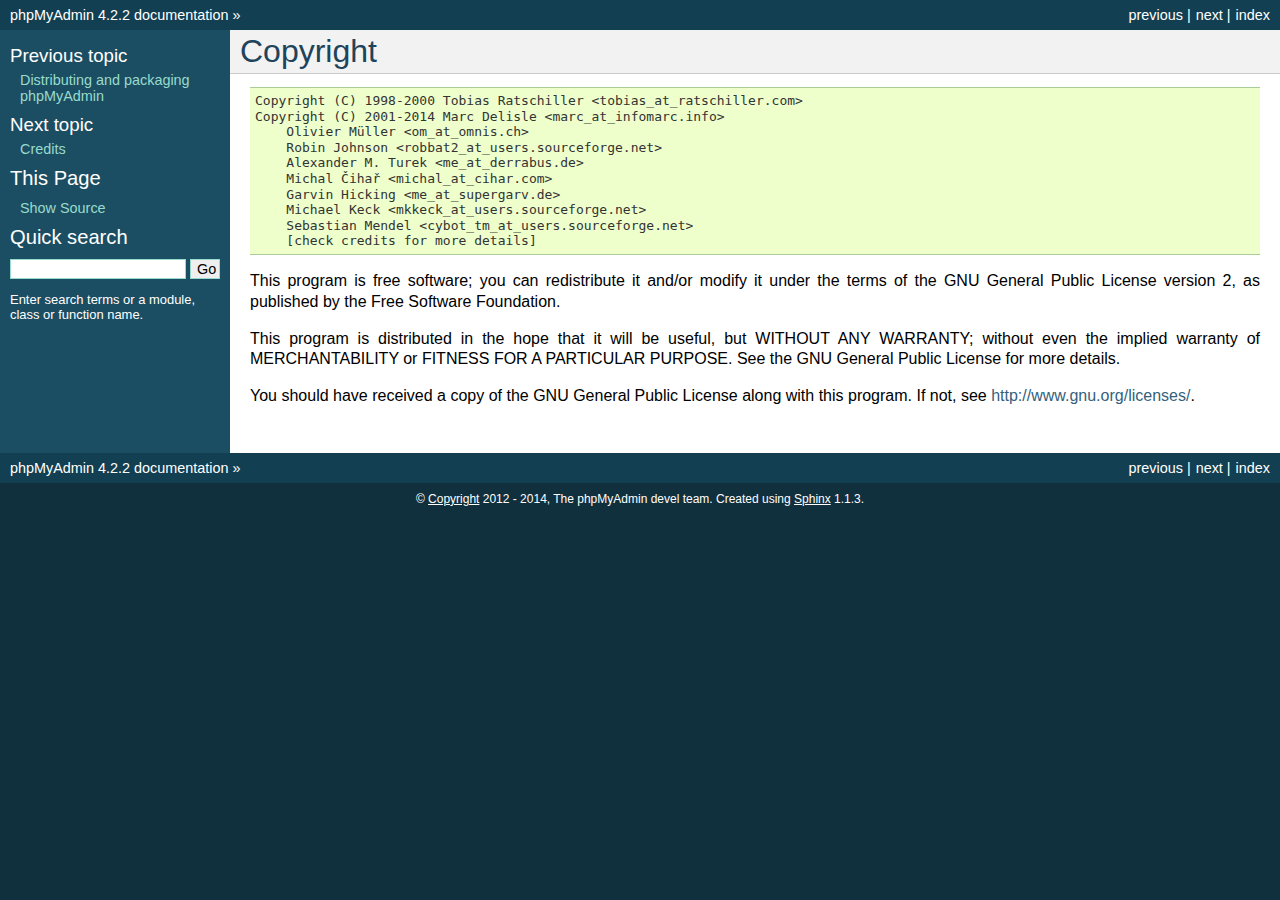
<file: site/phpmyadmin/doc/html/copyright.html>
<!DOCTYPE html PUBLIC "-//W3C//DTD XHTML 1.0 Transitional//EN"
  "http://www.w3.org/TR/xhtml1/DTD/xhtml1-transitional.dtd">


<html xmlns="http://www.w3.org/1999/xhtml">
  <head>
    <meta http-equiv="Content-Type" content="text/html; charset=utf-8" />
    
    <title>Copyright &mdash; phpMyAdmin 4.2.2 documentation</title>
    
    <link rel="stylesheet" href="_static/default.css" type="text/css" />
    <link rel="stylesheet" href="_static/pygments.css" type="text/css" />
    
    <script type="text/javascript">
      var DOCUMENTATION_OPTIONS = {
        URL_ROOT:    '',
        VERSION:     '4.2.2',
        COLLAPSE_INDEX: false,
        FILE_SUFFIX: '.html',
        HAS_SOURCE:  true
      };
    </script>
    <script type="text/javascript" src="_static/jquery.js"></script>
    <script type="text/javascript" src="_static/underscore.js"></script>
    <script type="text/javascript" src="_static/doctools.js"></script>
    <link rel="copyright" title="Copyright" href="#" />
    <link rel="top" title="phpMyAdmin 4.2.2 documentation" href="index.html" />
    <link rel="next" title="Credits" href="credits.html" />
    <link rel="prev" title="Distributing and packaging phpMyAdmin" href="vendors.html" /> 
  </head>
  <body>
    <div class="related">
      <h3>Navigation</h3>
      <ul>
        <li class="right" style="margin-right: 10px">
          <a href="genindex.html" title="General Index"
             accesskey="I">index</a></li>
        <li class="right" >
          <a href="credits.html" title="Credits"
             accesskey="N">next</a> |</li>
        <li class="right" >
          <a href="vendors.html" title="Distributing and packaging phpMyAdmin"
             accesskey="P">previous</a> |</li>
        <li><a href="index.html">phpMyAdmin 4.2.2 documentation</a> &raquo;</li> 
      </ul>
    </div>  

    <div class="document">
      <div class="documentwrapper">
        <div class="bodywrapper">
          <div class="body">
            
  <div class="section" id="copyright">
<span id="id1"></span><h1>Copyright<a class="headerlink" href="#copyright" title="Permalink to this headline">¶</a></h1>
<div class="highlight-none"><div class="highlight"><pre>Copyright (C) 1998-2000 Tobias Ratschiller &lt;tobias_at_ratschiller.com&gt;
Copyright (C) 2001-2014 Marc Delisle &lt;marc_at_infomarc.info&gt;
    Olivier Müller &lt;om_at_omnis.ch&gt;
    Robin Johnson &lt;robbat2_at_users.sourceforge.net&gt;
    Alexander M. Turek &lt;me_at_derrabus.de&gt;
    Michal Čihař &lt;michal_at_cihar.com&gt;
    Garvin Hicking &lt;me_at_supergarv.de&gt;
    Michael Keck &lt;mkkeck_at_users.sourceforge.net&gt;
    Sebastian Mendel &lt;cybot_tm_at_users.sourceforge.net&gt;
    [check credits for more details]
</pre></div>
</div>
<p>This program is free software; you can redistribute it and/or modify
it under the terms of the GNU General Public License version 2, as
published by the Free Software Foundation.</p>
<p>This program is distributed in the hope that it will be useful, but
WITHOUT ANY WARRANTY; without even the implied warranty of
MERCHANTABILITY or FITNESS FOR A PARTICULAR PURPOSE. See the GNU
General Public License for more details.</p>
<p>You should have received a copy of the GNU General Public License
along with this program. If not, see <a class="reference external" href="http://www.gnu.org/licenses/">http://www.gnu.org/licenses/</a>.</p>
</div>


          </div>
        </div>
      </div>
      <div class="sphinxsidebar">
        <div class="sphinxsidebarwrapper">
  <h4>Previous topic</h4>
  <p class="topless"><a href="vendors.html"
                        title="previous chapter">Distributing and packaging phpMyAdmin</a></p>
  <h4>Next topic</h4>
  <p class="topless"><a href="credits.html"
                        title="next chapter">Credits</a></p>
  <h3>This Page</h3>
  <ul class="this-page-menu">
    <li><a href="_sources/copyright.txt"
           rel="nofollow">Show Source</a></li>
  </ul>
<div id="searchbox" style="display: none">
  <h3>Quick search</h3>
    <form class="search" action="search.html" method="get">
      <input type="text" name="q" />
      <input type="submit" value="Go" />
      <input type="hidden" name="check_keywords" value="yes" />
      <input type="hidden" name="area" value="default" />
    </form>
    <p class="searchtip" style="font-size: 90%">
    Enter search terms or a module, class or function name.
    </p>
</div>
<script type="text/javascript">$('#searchbox').show(0);</script>
        </div>
      </div>
      <div class="clearer"></div>
    </div>
    <div class="related">
      <h3>Navigation</h3>
      <ul>
        <li class="right" style="margin-right: 10px">
          <a href="genindex.html" title="General Index"
             >index</a></li>
        <li class="right" >
          <a href="credits.html" title="Credits"
             >next</a> |</li>
        <li class="right" >
          <a href="vendors.html" title="Distributing and packaging phpMyAdmin"
             >previous</a> |</li>
        <li><a href="index.html">phpMyAdmin 4.2.2 documentation</a> &raquo;</li> 
      </ul>
    </div>
    <div class="footer">
        &copy; <a href="#">Copyright</a> 2012 - 2014, The phpMyAdmin devel team.
      Created using <a href="http://sphinx.pocoo.org/">Sphinx</a> 1.1.3.
    </div>
  </body>
</html>
</file>
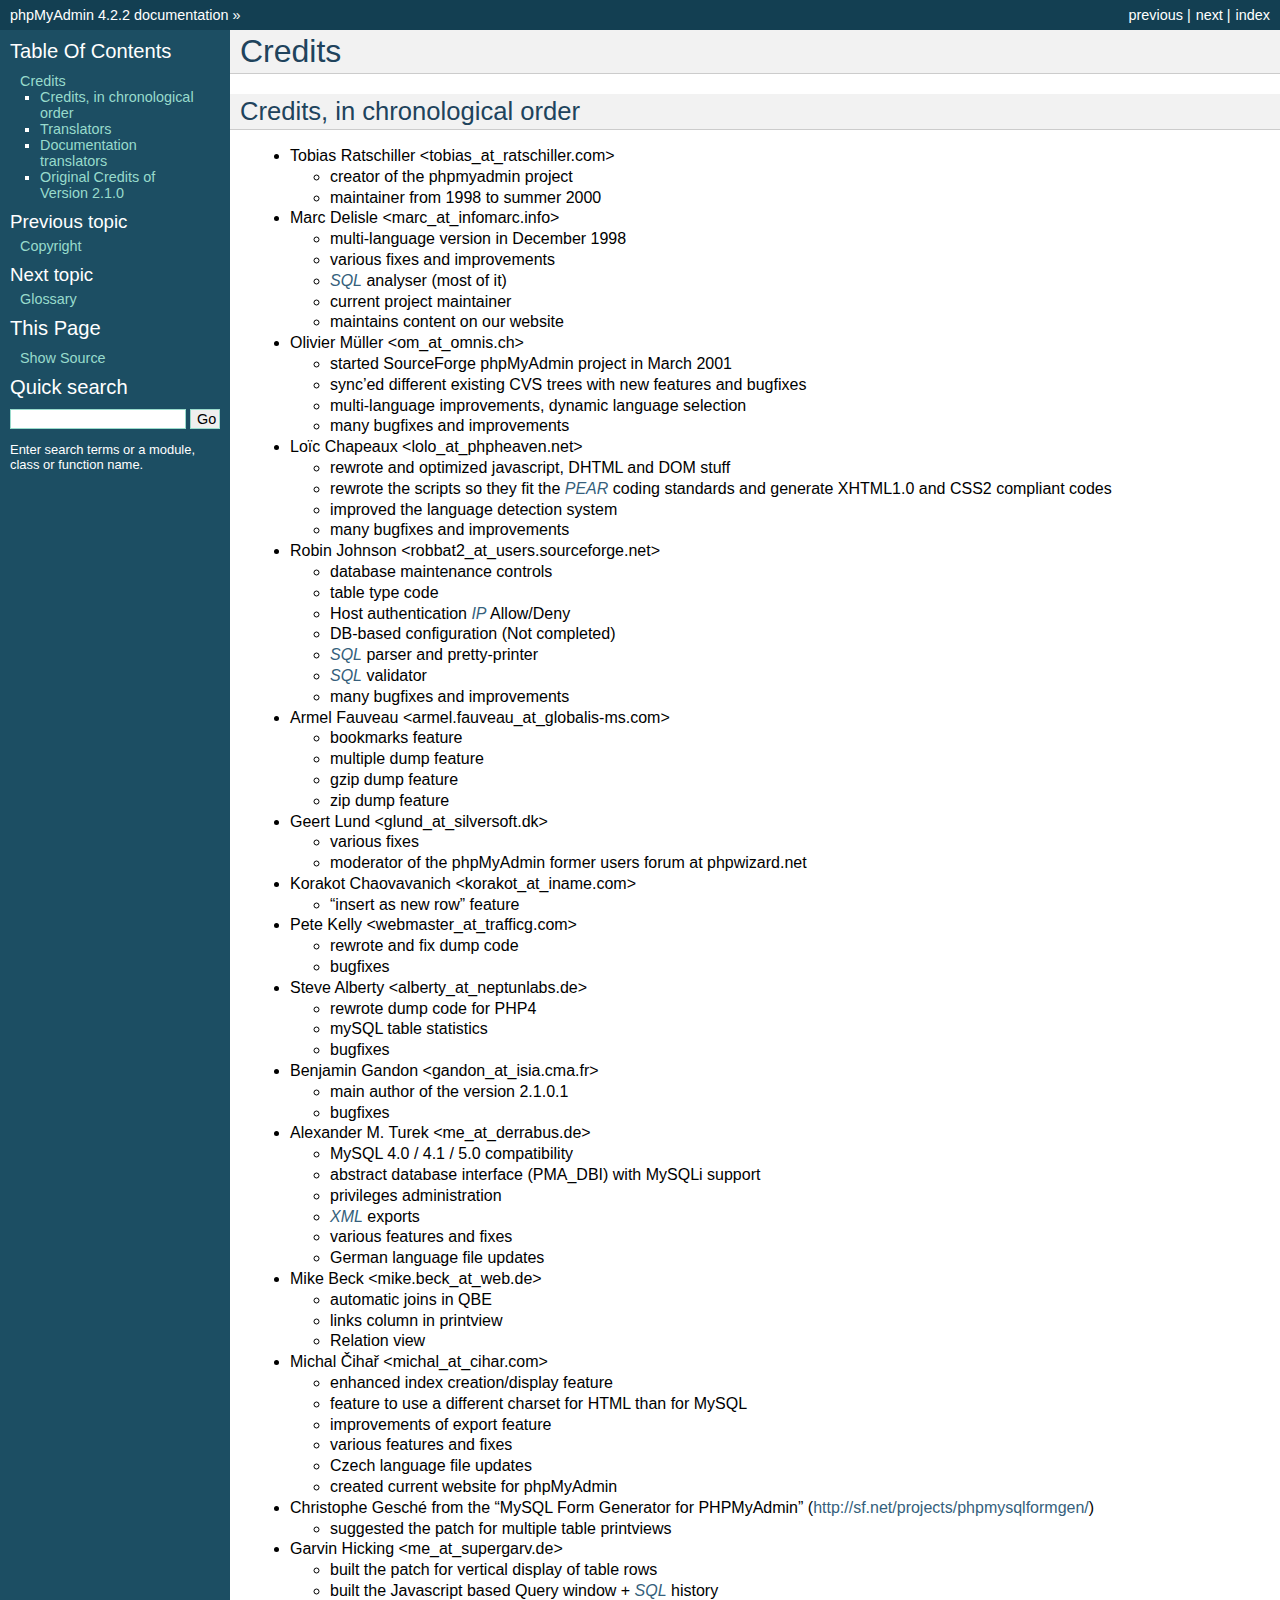
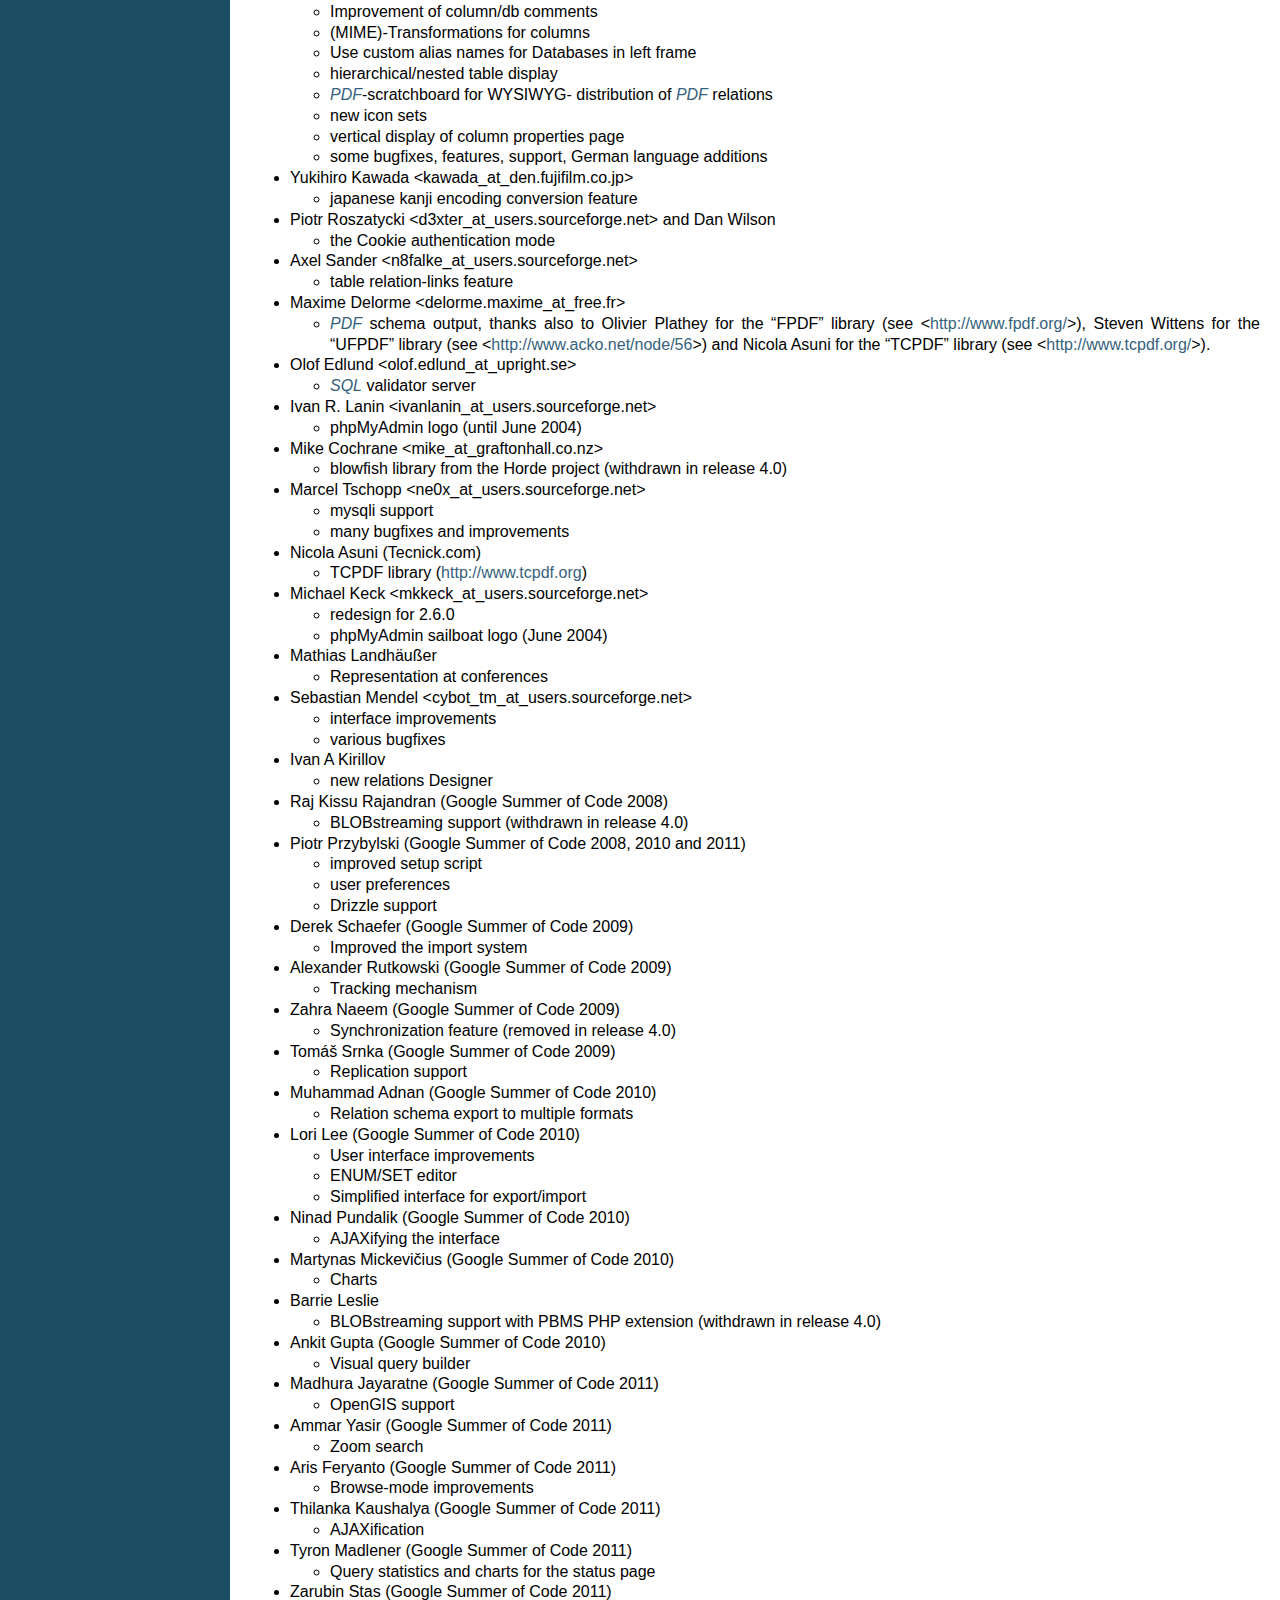
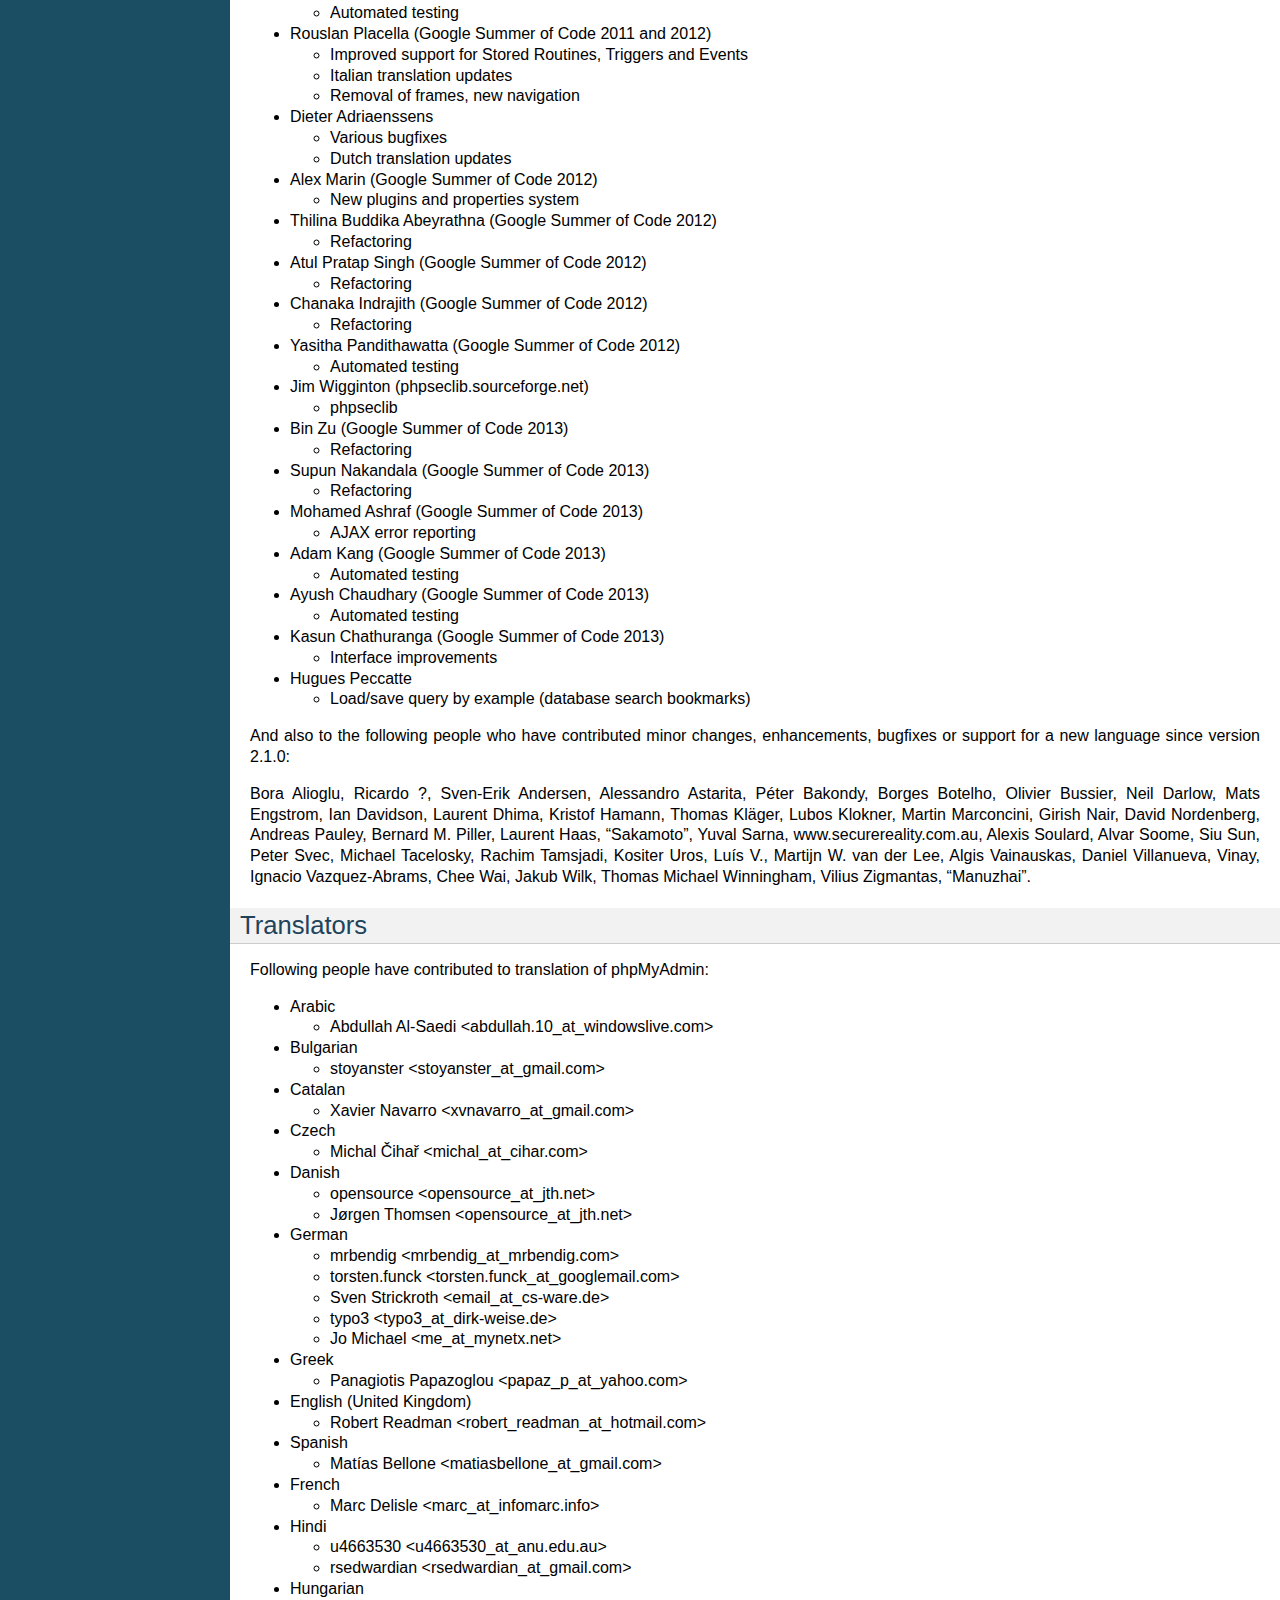
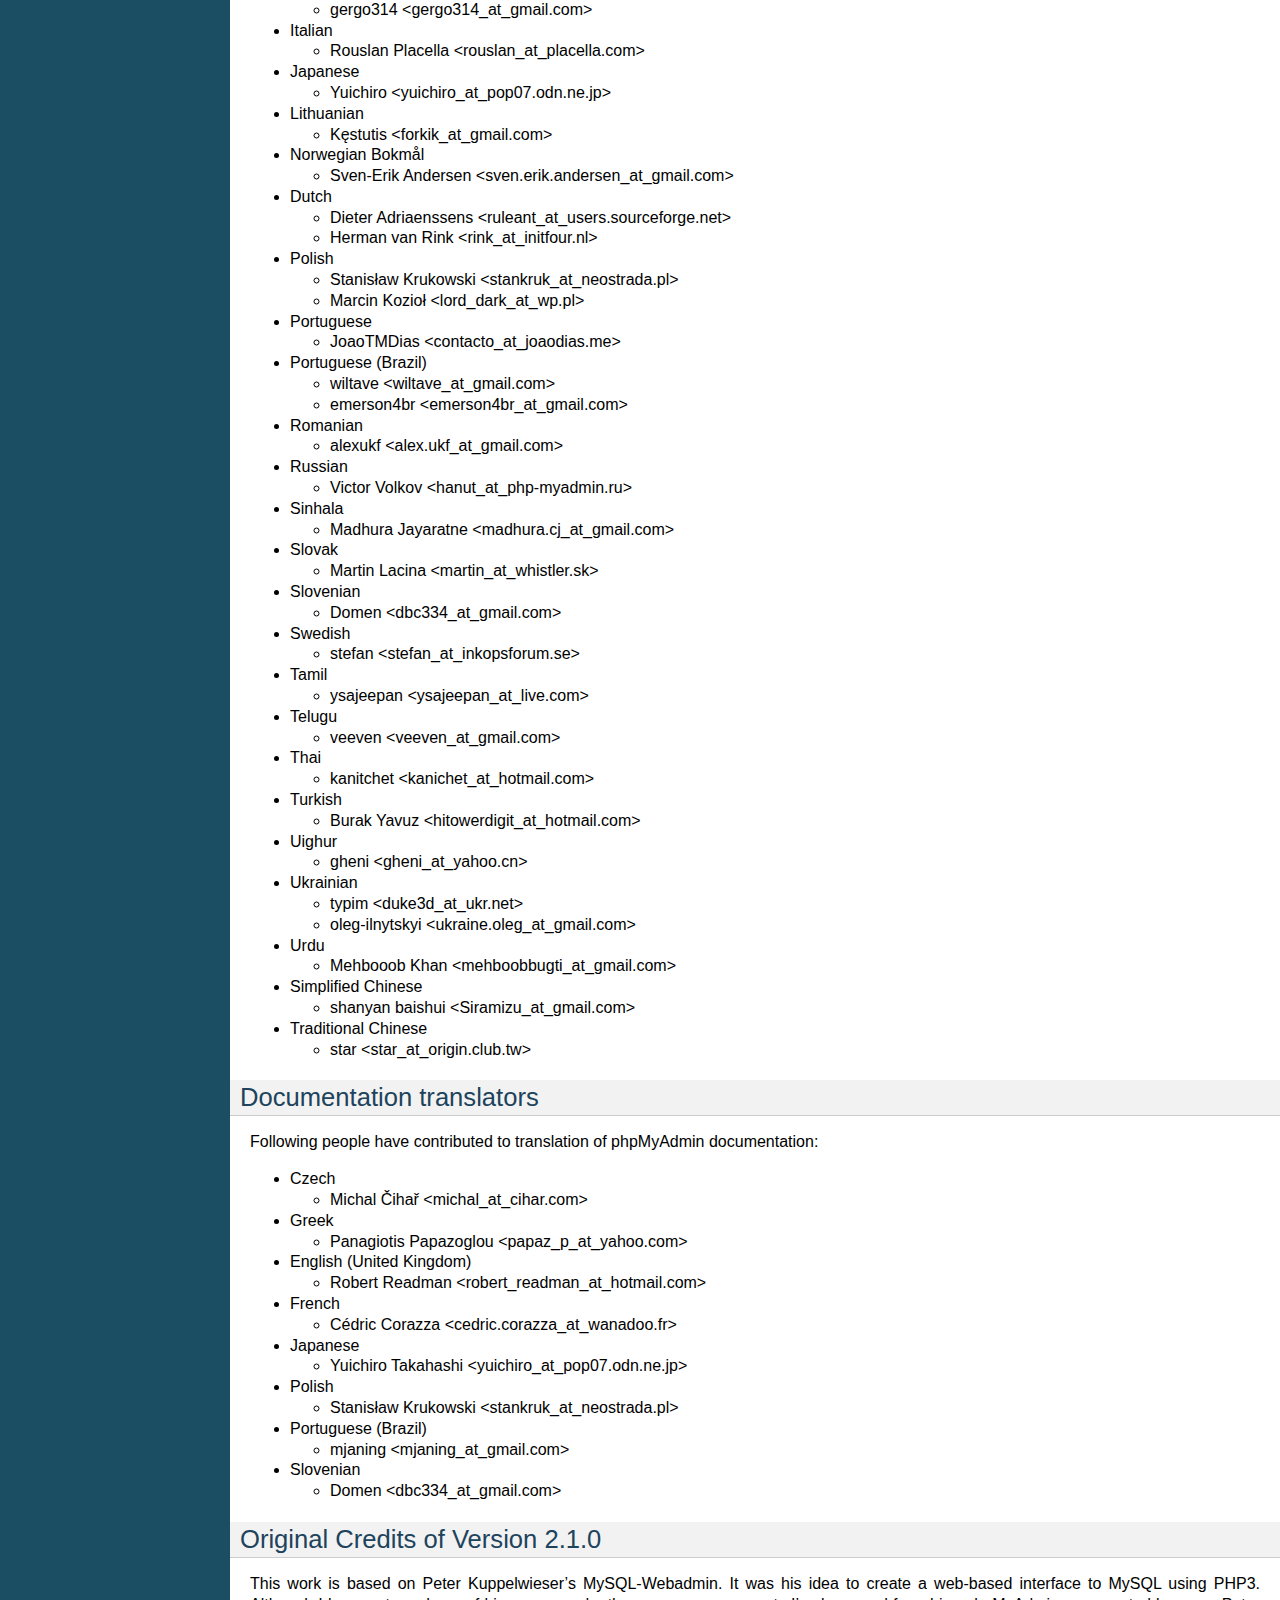
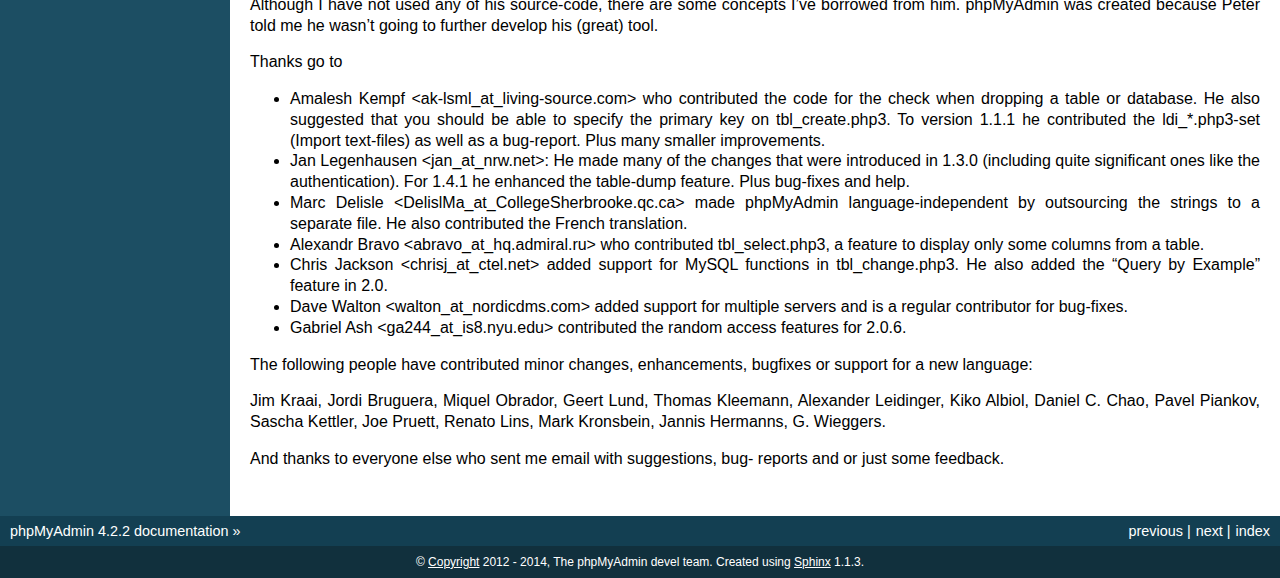
<file: site/phpmyadmin/doc/html/credits.html>
<!DOCTYPE html PUBLIC "-//W3C//DTD XHTML 1.0 Transitional//EN"
  "http://www.w3.org/TR/xhtml1/DTD/xhtml1-transitional.dtd">


<html xmlns="http://www.w3.org/1999/xhtml">
  <head>
    <meta http-equiv="Content-Type" content="text/html; charset=utf-8" />
    
    <title>Credits &mdash; phpMyAdmin 4.2.2 documentation</title>
    
    <link rel="stylesheet" href="_static/default.css" type="text/css" />
    <link rel="stylesheet" href="_static/pygments.css" type="text/css" />
    
    <script type="text/javascript">
      var DOCUMENTATION_OPTIONS = {
        URL_ROOT:    '',
        VERSION:     '4.2.2',
        COLLAPSE_INDEX: false,
        FILE_SUFFIX: '.html',
        HAS_SOURCE:  true
      };
    </script>
    <script type="text/javascript" src="_static/jquery.js"></script>
    <script type="text/javascript" src="_static/underscore.js"></script>
    <script type="text/javascript" src="_static/doctools.js"></script>
    <link rel="copyright" title="Copyright" href="copyright.html" />
    <link rel="top" title="phpMyAdmin 4.2.2 documentation" href="index.html" />
    <link rel="next" title="Glossary" href="glossary.html" />
    <link rel="prev" title="Copyright" href="copyright.html" /> 
  </head>
  <body>
    <div class="related">
      <h3>Navigation</h3>
      <ul>
        <li class="right" style="margin-right: 10px">
          <a href="genindex.html" title="General Index"
             accesskey="I">index</a></li>
        <li class="right" >
          <a href="glossary.html" title="Glossary"
             accesskey="N">next</a> |</li>
        <li class="right" >
          <a href="copyright.html" title="Copyright"
             accesskey="P">previous</a> |</li>
        <li><a href="index.html">phpMyAdmin 4.2.2 documentation</a> &raquo;</li> 
      </ul>
    </div>  

    <div class="document">
      <div class="documentwrapper">
        <div class="bodywrapper">
          <div class="body">
            
  <div class="section" id="credits">
<span id="id1"></span><h1>Credits<a class="headerlink" href="#credits" title="Permalink to this headline">¶</a></h1>
<div class="section" id="credits-in-chronological-order">
<h2>Credits, in chronological order<a class="headerlink" href="#credits-in-chronological-order" title="Permalink to this headline">¶</a></h2>
<ul class="simple">
<li>Tobias Ratschiller &lt;tobias_at_ratschiller.com&gt;<ul>
<li>creator of the phpmyadmin project</li>
<li>maintainer from 1998 to summer 2000</li>
</ul>
</li>
<li>Marc Delisle &lt;marc_at_infomarc.info&gt;<ul>
<li>multi-language version in December 1998</li>
<li>various fixes and improvements</li>
<li><a class="reference internal" href="glossary.html#term-sql"><em class="xref std std-term">SQL</em></a> analyser (most of it)</li>
<li>current project maintainer</li>
<li>maintains content on our website</li>
</ul>
</li>
<li>Olivier Müller &lt;om_at_omnis.ch&gt;<ul>
<li>started SourceForge phpMyAdmin project in March 2001</li>
<li>sync&#8217;ed different existing CVS trees with new features and bugfixes</li>
<li>multi-language improvements, dynamic language selection</li>
<li>many bugfixes and improvements</li>
</ul>
</li>
<li>Loïc Chapeaux &lt;lolo_at_phpheaven.net&gt;<ul>
<li>rewrote and optimized javascript, DHTML and DOM stuff</li>
<li>rewrote the scripts so they fit the <a class="reference internal" href="glossary.html#term-pear"><em class="xref std std-term">PEAR</em></a> coding standards and
generate XHTML1.0 and CSS2 compliant codes</li>
<li>improved the language detection system</li>
<li>many bugfixes and improvements</li>
</ul>
</li>
<li>Robin Johnson &lt;robbat2_at_users.sourceforge.net&gt;<ul>
<li>database maintenance controls</li>
<li>table type code</li>
<li>Host authentication <a class="reference internal" href="glossary.html#term-ip"><em class="xref std std-term">IP</em></a> Allow/Deny</li>
<li>DB-based configuration (Not completed)</li>
<li><a class="reference internal" href="glossary.html#term-sql"><em class="xref std std-term">SQL</em></a> parser and pretty-printer</li>
<li><a class="reference internal" href="glossary.html#term-sql"><em class="xref std std-term">SQL</em></a> validator</li>
<li>many bugfixes and improvements</li>
</ul>
</li>
<li>Armel Fauveau &lt;armel.fauveau_at_globalis-ms.com&gt;<ul>
<li>bookmarks feature</li>
<li>multiple dump feature</li>
<li>gzip dump feature</li>
<li>zip dump feature</li>
</ul>
</li>
<li>Geert Lund &lt;glund_at_silversoft.dk&gt;<ul>
<li>various fixes</li>
<li>moderator of the phpMyAdmin former users forum at phpwizard.net</li>
</ul>
</li>
<li>Korakot Chaovavanich &lt;korakot_at_iname.com&gt;<ul>
<li>&#8220;insert as new row&#8221; feature</li>
</ul>
</li>
<li>Pete Kelly &lt;webmaster_at_trafficg.com&gt;<ul>
<li>rewrote and fix dump code</li>
<li>bugfixes</li>
</ul>
</li>
<li>Steve Alberty &lt;alberty_at_neptunlabs.de&gt;<ul>
<li>rewrote dump code for PHP4</li>
<li>mySQL table statistics</li>
<li>bugfixes</li>
</ul>
</li>
<li>Benjamin Gandon &lt;gandon_at_isia.cma.fr&gt;<ul>
<li>main author of the version 2.1.0.1</li>
<li>bugfixes</li>
</ul>
</li>
<li>Alexander M. Turek &lt;me_at_derrabus.de&gt;<ul>
<li>MySQL 4.0 / 4.1 / 5.0 compatibility</li>
<li>abstract database interface (PMA_DBI) with MySQLi support</li>
<li>privileges administration</li>
<li><a class="reference internal" href="glossary.html#term-xml"><em class="xref std std-term">XML</em></a> exports</li>
<li>various features and fixes</li>
<li>German language file updates</li>
</ul>
</li>
<li>Mike Beck &lt;mike.beck_at_web.de&gt;<ul>
<li>automatic joins in QBE</li>
<li>links column in printview</li>
<li>Relation view</li>
</ul>
</li>
<li>Michal Čihař &lt;michal_at_cihar.com&gt;<ul>
<li>enhanced index creation/display feature</li>
<li>feature to use a different charset for HTML than for MySQL</li>
<li>improvements of export feature</li>
<li>various features and fixes</li>
<li>Czech language file updates</li>
<li>created current website for phpMyAdmin</li>
</ul>
</li>
<li>Christophe Gesché from the &#8220;MySQL Form Generator for PHPMyAdmin&#8221;
(<a class="reference external" href="http://sf.net/projects/phpmysqlformgen/">http://sf.net/projects/phpmysqlformgen/</a>)<ul>
<li>suggested the patch for multiple table printviews</li>
</ul>
</li>
<li>Garvin Hicking &lt;me_at_supergarv.de&gt;<ul>
<li>built the patch for vertical display of table rows</li>
<li>built the Javascript based Query window + <a class="reference internal" href="glossary.html#term-sql"><em class="xref std std-term">SQL</em></a> history</li>
<li>Improvement of column/db comments</li>
<li>(MIME)-Transformations for columns</li>
<li>Use custom alias names for Databases in left frame</li>
<li>hierarchical/nested table display</li>
<li><a class="reference internal" href="glossary.html#term-pdf"><em class="xref std std-term">PDF</em></a>-scratchboard for WYSIWYG-
distribution of <a class="reference internal" href="glossary.html#term-pdf"><em class="xref std std-term">PDF</em></a> relations</li>
<li>new icon sets</li>
<li>vertical display of column properties page</li>
<li>some bugfixes, features, support, German language additions</li>
</ul>
</li>
<li>Yukihiro Kawada &lt;kawada_at_den.fujifilm.co.jp&gt;<ul>
<li>japanese kanji encoding conversion feature</li>
</ul>
</li>
<li>Piotr Roszatycki &lt;d3xter_at_users.sourceforge.net&gt; and Dan Wilson<ul>
<li>the Cookie authentication mode</li>
</ul>
</li>
<li>Axel Sander &lt;n8falke_at_users.sourceforge.net&gt;<ul>
<li>table relation-links feature</li>
</ul>
</li>
<li>Maxime Delorme &lt;delorme.maxime_at_free.fr&gt;<ul>
<li><a class="reference internal" href="glossary.html#term-pdf"><em class="xref std std-term">PDF</em></a> schema output, thanks also to
Olivier Plathey for the &#8220;FPDF&#8221; library (see &lt;<a class="reference external" href="http://www.fpdf.org/">http://www.fpdf.org/</a>&gt;), Steven
Wittens for the &#8220;UFPDF&#8221; library (see &lt;<a class="reference external" href="http://www.acko.net/node/56">http://www.acko.net/node/56</a>&gt;) and
Nicola Asuni for the &#8220;TCPDF&#8221; library (see &lt;<a class="reference external" href="http://www.tcpdf.org/">http://www.tcpdf.org/</a>&gt;).</li>
</ul>
</li>
<li>Olof Edlund &lt;olof.edlund_at_upright.se&gt;<ul>
<li><a class="reference internal" href="glossary.html#term-sql"><em class="xref std std-term">SQL</em></a> validator server</li>
</ul>
</li>
<li>Ivan R. Lanin &lt;ivanlanin_at_users.sourceforge.net&gt;<ul>
<li>phpMyAdmin logo (until June 2004)</li>
</ul>
</li>
<li>Mike Cochrane &lt;mike_at_graftonhall.co.nz&gt;<ul>
<li>blowfish library from the Horde project (withdrawn in release 4.0)</li>
</ul>
</li>
<li>Marcel Tschopp &lt;ne0x_at_users.sourceforge.net&gt;<ul>
<li>mysqli support</li>
<li>many bugfixes and improvements</li>
</ul>
</li>
<li>Nicola Asuni (Tecnick.com)<ul>
<li>TCPDF library (<a class="reference external" href="http://www.tcpdf.org">http://www.tcpdf.org</a>)</li>
</ul>
</li>
<li>Michael Keck &lt;mkkeck_at_users.sourceforge.net&gt;<ul>
<li>redesign for 2.6.0</li>
<li>phpMyAdmin sailboat logo (June 2004)</li>
</ul>
</li>
<li>Mathias Landhäußer<ul>
<li>Representation at conferences</li>
</ul>
</li>
<li>Sebastian Mendel &lt;cybot_tm_at_users.sourceforge.net&gt;<ul>
<li>interface improvements</li>
<li>various bugfixes</li>
</ul>
</li>
<li>Ivan A Kirillov<ul>
<li>new relations Designer</li>
</ul>
</li>
<li>Raj Kissu Rajandran (Google Summer of Code 2008)<ul>
<li>BLOBstreaming support (withdrawn in release 4.0)</li>
</ul>
</li>
<li>Piotr Przybylski (Google Summer of Code 2008, 2010 and 2011)<ul>
<li>improved setup script</li>
<li>user preferences</li>
<li>Drizzle support</li>
</ul>
</li>
<li>Derek Schaefer (Google Summer of Code 2009)<ul>
<li>Improved the import system</li>
</ul>
</li>
<li>Alexander Rutkowski (Google Summer of Code 2009)<ul>
<li>Tracking mechanism</li>
</ul>
</li>
<li>Zahra Naeem (Google Summer of Code 2009)<ul>
<li>Synchronization feature (removed in release 4.0)</li>
</ul>
</li>
<li>Tomáš Srnka (Google Summer of Code 2009)<ul>
<li>Replication support</li>
</ul>
</li>
<li>Muhammad Adnan (Google Summer of Code 2010)<ul>
<li>Relation schema export to multiple formats</li>
</ul>
</li>
<li>Lori Lee (Google Summer of Code 2010)<ul>
<li>User interface improvements</li>
<li>ENUM/SET editor</li>
<li>Simplified interface for export/import</li>
</ul>
</li>
<li>Ninad Pundalik (Google Summer of Code 2010)<ul>
<li>AJAXifying the interface</li>
</ul>
</li>
<li>Martynas Mickevičius (Google Summer of Code 2010)<ul>
<li>Charts</li>
</ul>
</li>
<li>Barrie Leslie<ul>
<li>BLOBstreaming support with PBMS PHP extension (withdrawn in release
4.0)</li>
</ul>
</li>
<li>Ankit Gupta (Google Summer of Code 2010)<ul>
<li>Visual query builder</li>
</ul>
</li>
<li>Madhura Jayaratne (Google Summer of Code 2011)<ul>
<li>OpenGIS support</li>
</ul>
</li>
<li>Ammar Yasir (Google Summer of Code 2011)<ul>
<li>Zoom search</li>
</ul>
</li>
<li>Aris Feryanto (Google Summer of Code 2011)<ul>
<li>Browse-mode improvements</li>
</ul>
</li>
<li>Thilanka Kaushalya (Google Summer of Code 2011)<ul>
<li>AJAXification</li>
</ul>
</li>
<li>Tyron Madlener (Google Summer of Code 2011)<ul>
<li>Query statistics and charts for the status page</li>
</ul>
</li>
<li>Zarubin Stas (Google Summer of Code 2011)<ul>
<li>Automated testing</li>
</ul>
</li>
<li>Rouslan Placella (Google Summer of Code 2011 and 2012)<ul>
<li>Improved support for Stored Routines, Triggers and Events</li>
<li>Italian translation updates</li>
<li>Removal of frames, new navigation</li>
</ul>
</li>
<li>Dieter Adriaenssens<ul>
<li>Various bugfixes</li>
<li>Dutch translation updates</li>
</ul>
</li>
<li>Alex Marin (Google Summer of Code 2012)<ul>
<li>New plugins and properties system</li>
</ul>
</li>
<li>Thilina Buddika Abeyrathna (Google Summer of Code 2012)<ul>
<li>Refactoring</li>
</ul>
</li>
<li>Atul Pratap Singh  (Google Summer of Code 2012)<ul>
<li>Refactoring</li>
</ul>
</li>
<li>Chanaka Indrajith (Google Summer of Code 2012)<ul>
<li>Refactoring</li>
</ul>
</li>
<li>Yasitha Pandithawatta (Google Summer of Code 2012)<ul>
<li>Automated testing</li>
</ul>
</li>
<li>Jim Wigginton (phpseclib.sourceforge.net)<ul>
<li>phpseclib</li>
</ul>
</li>
<li>Bin Zu (Google Summer of Code 2013)<ul>
<li>Refactoring</li>
</ul>
</li>
<li>Supun Nakandala (Google Summer of Code 2013)<ul>
<li>Refactoring</li>
</ul>
</li>
<li>Mohamed Ashraf (Google Summer of Code 2013)<ul>
<li>AJAX error reporting</li>
</ul>
</li>
<li>Adam Kang (Google Summer of Code 2013)<ul>
<li>Automated testing</li>
</ul>
</li>
<li>Ayush Chaudhary (Google Summer of Code 2013)<ul>
<li>Automated testing</li>
</ul>
</li>
<li>Kasun Chathuranga (Google Summer of Code 2013)<ul>
<li>Interface improvements</li>
</ul>
</li>
<li>Hugues Peccatte<ul>
<li>Load/save query by example (database search bookmarks)</li>
</ul>
</li>
</ul>
<p>And also to the following people who have contributed minor changes,
enhancements, bugfixes or support for a new language since version
2.1.0:</p>
<p>Bora Alioglu, Ricardo ?, Sven-Erik Andersen, Alessandro Astarita,
Péter Bakondy, Borges Botelho, Olivier Bussier, Neil Darlow, Mats
Engstrom, Ian Davidson, Laurent Dhima, Kristof Hamann, Thomas Kläger,
Lubos Klokner, Martin Marconcini, Girish Nair, David Nordenberg,
Andreas Pauley, Bernard M. Piller, Laurent Haas, &#8220;Sakamoto&#8221;, Yuval
Sarna, www.securereality.com.au, Alexis Soulard, Alvar Soome, Siu Sun,
Peter Svec, Michael Tacelosky, Rachim Tamsjadi, Kositer Uros, Luís V.,
Martijn W. van der Lee, Algis Vainauskas, Daniel Villanueva, Vinay,
Ignacio Vazquez-Abrams, Chee Wai, Jakub Wilk, Thomas Michael
Winningham, Vilius Zigmantas, &#8220;Manuzhai&#8221;.</p>
</div>
<div class="section" id="translators">
<h2>Translators<a class="headerlink" href="#translators" title="Permalink to this headline">¶</a></h2>
<p>Following people have contributed to translation of phpMyAdmin:</p>
<ul class="simple">
<li>Arabic<ul>
<li>Abdullah Al-Saedi &lt;abdullah.10_at_windowslive.com&gt;</li>
</ul>
</li>
<li>Bulgarian<ul>
<li>stoyanster &lt;stoyanster_at_gmail.com&gt;</li>
</ul>
</li>
<li>Catalan<ul>
<li>Xavier Navarro &lt;xvnavarro_at_gmail.com&gt;</li>
</ul>
</li>
<li>Czech<ul>
<li>Michal Čihař &lt;michal_at_cihar.com&gt;</li>
</ul>
</li>
<li>Danish<ul>
<li>opensource &lt;opensource_at_jth.net&gt;</li>
<li>Jørgen Thomsen &lt;opensource_at_jth.net&gt;</li>
</ul>
</li>
<li>German<ul>
<li>mrbendig &lt;mrbendig_at_mrbendig.com&gt;</li>
<li>torsten.funck &lt;torsten.funck_at_googlemail.com&gt;</li>
<li>Sven Strickroth &lt;email_at_cs-ware.de&gt;</li>
<li>typo3 &lt;typo3_at_dirk-weise.de&gt;</li>
<li>Jo Michael &lt;me_at_mynetx.net&gt;</li>
</ul>
</li>
<li>Greek<ul>
<li>Panagiotis Papazoglou &lt;papaz_p_at_yahoo.com&gt;</li>
</ul>
</li>
<li>English (United Kingdom)<ul>
<li>Robert Readman &lt;robert_readman_at_hotmail.com&gt;</li>
</ul>
</li>
<li>Spanish<ul>
<li>Matías Bellone &lt;matiasbellone_at_gmail.com&gt;</li>
</ul>
</li>
<li>French<ul>
<li>Marc Delisle &lt;marc_at_infomarc.info&gt;</li>
</ul>
</li>
<li>Hindi<ul>
<li>u4663530 &lt;u4663530_at_anu.edu.au&gt;</li>
<li>rsedwardian &lt;rsedwardian_at_gmail.com&gt;</li>
</ul>
</li>
<li>Hungarian<ul>
<li>gergo314 &lt;gergo314_at_gmail.com&gt;</li>
</ul>
</li>
<li>Italian<ul>
<li>Rouslan Placella &lt;rouslan_at_placella.com&gt;</li>
</ul>
</li>
<li>Japanese<ul>
<li>Yuichiro &lt;yuichiro_at_pop07.odn.ne.jp&gt;</li>
</ul>
</li>
<li>Lithuanian<ul>
<li>Kęstutis &lt;forkik_at_gmail.com&gt;</li>
</ul>
</li>
<li>Norwegian Bokmål<ul>
<li>Sven-Erik Andersen &lt;sven.erik.andersen_at_gmail.com&gt;</li>
</ul>
</li>
<li>Dutch<ul>
<li>Dieter Adriaenssens &lt;ruleant_at_users.sourceforge.net&gt;</li>
<li>Herman van Rink &lt;rink_at_initfour.nl&gt;</li>
</ul>
</li>
<li>Polish<ul>
<li>Stanisław Krukowski &lt;stankruk_at_neostrada.pl&gt;</li>
<li>Marcin Kozioł &lt;lord_dark_at_wp.pl&gt;</li>
</ul>
</li>
<li>Portuguese<ul>
<li>JoaoTMDias &lt;contacto_at_joaodias.me&gt;</li>
</ul>
</li>
<li>Portuguese (Brazil)<ul>
<li>wiltave &lt;wiltave_at_gmail.com&gt;</li>
<li>emerson4br &lt;emerson4br_at_gmail.com&gt;</li>
</ul>
</li>
<li>Romanian<ul>
<li>alexukf &lt;alex.ukf_at_gmail.com&gt;</li>
</ul>
</li>
<li>Russian<ul>
<li>Victor Volkov &lt;hanut_at_php-myadmin.ru&gt;</li>
</ul>
</li>
<li>Sinhala<ul>
<li>Madhura Jayaratne &lt;madhura.cj_at_gmail.com&gt;</li>
</ul>
</li>
<li>Slovak<ul>
<li>Martin Lacina &lt;martin_at_whistler.sk&gt;</li>
</ul>
</li>
<li>Slovenian<ul>
<li>Domen &lt;dbc334_at_gmail.com&gt;</li>
</ul>
</li>
<li>Swedish<ul>
<li>stefan &lt;stefan_at_inkopsforum.se&gt;</li>
</ul>
</li>
<li>Tamil<ul>
<li>ysajeepan &lt;ysajeepan_at_live.com&gt;</li>
</ul>
</li>
<li>Telugu<ul>
<li>veeven &lt;veeven_at_gmail.com&gt;</li>
</ul>
</li>
<li>Thai<ul>
<li>kanitchet &lt;kanichet_at_hotmail.com&gt;</li>
</ul>
</li>
<li>Turkish<ul>
<li>Burak Yavuz &lt;hitowerdigit_at_hotmail.com&gt;</li>
</ul>
</li>
<li>Uighur<ul>
<li>gheni &lt;gheni_at_yahoo.cn&gt;</li>
</ul>
</li>
<li>Ukrainian<ul>
<li>typim &lt;duke3d_at_ukr.net&gt;</li>
<li>oleg-ilnytskyi &lt;ukraine.oleg_at_gmail.com&gt;</li>
</ul>
</li>
<li>Urdu<ul>
<li>Mehbooob Khan &lt;mehboobbugti_at_gmail.com&gt;</li>
</ul>
</li>
<li>Simplified Chinese<ul>
<li>shanyan baishui &lt;Siramizu_at_gmail.com&gt;</li>
</ul>
</li>
<li>Traditional Chinese<ul>
<li>star &lt;star_at_origin.club.tw&gt;</li>
</ul>
</li>
</ul>
</div>
<div class="section" id="documentation-translators">
<h2>Documentation translators<a class="headerlink" href="#documentation-translators" title="Permalink to this headline">¶</a></h2>
<p>Following people have contributed to translation of phpMyAdmin documentation:</p>
<ul class="simple">
<li>Czech<ul>
<li>Michal Čihař &lt;michal_at_cihar.com&gt;</li>
</ul>
</li>
<li>Greek<ul>
<li>Panagiotis Papazoglou &lt;papaz_p_at_yahoo.com&gt;</li>
</ul>
</li>
<li>English (United Kingdom)<ul>
<li>Robert Readman &lt;robert_readman_at_hotmail.com&gt;</li>
</ul>
</li>
<li>French<ul>
<li>Cédric Corazza &lt;cedric.corazza_at_wanadoo.fr&gt;</li>
</ul>
</li>
<li>Japanese<ul>
<li>Yuichiro Takahashi &lt;yuichiro_at_pop07.odn.ne.jp&gt;</li>
</ul>
</li>
<li>Polish<ul>
<li>Stanisław Krukowski &lt;stankruk_at_neostrada.pl&gt;</li>
</ul>
</li>
<li>Portuguese (Brazil)<ul>
<li>mjaning &lt;mjaning_at_gmail.com&gt;</li>
</ul>
</li>
<li>Slovenian<ul>
<li>Domen &lt;dbc334_at_gmail.com&gt;</li>
</ul>
</li>
</ul>
</div>
<div class="section" id="original-credits-of-version-2-1-0">
<h2>Original Credits of Version 2.1.0<a class="headerlink" href="#original-credits-of-version-2-1-0" title="Permalink to this headline">¶</a></h2>
<p>This work is based on Peter Kuppelwieser&#8217;s MySQL-Webadmin. It was his
idea to create a web-based interface to MySQL using PHP3. Although I
have not used any of his source-code, there are some concepts I&#8217;ve
borrowed from him. phpMyAdmin was created because Peter told me he
wasn&#8217;t going to further develop his (great) tool.</p>
<p>Thanks go to</p>
<ul class="simple">
<li>Amalesh Kempf &lt;ak-lsml_at_living-source.com&gt; who contributed the
code for the check when dropping a table or database. He also
suggested that you should be able to specify the primary key on
tbl_create.php3. To version 1.1.1 he contributed the ldi_*.php3-set
(Import text-files) as well as a bug-report. Plus many smaller
improvements.</li>
<li>Jan Legenhausen &lt;jan_at_nrw.net&gt;: He made many of the changes that
were introduced in 1.3.0 (including quite significant ones like the
authentication). For 1.4.1 he enhanced the table-dump feature. Plus
bug-fixes and help.</li>
<li>Marc Delisle &lt;DelislMa_at_CollegeSherbrooke.qc.ca&gt; made phpMyAdmin
language-independent by outsourcing the strings to a separate file. He
also contributed the French translation.</li>
<li>Alexandr Bravo &lt;abravo_at_hq.admiral.ru&gt; who contributed
tbl_select.php3, a feature to display only some columns from a table.</li>
<li>Chris Jackson &lt;chrisj_at_ctel.net&gt; added support for MySQL functions
in tbl_change.php3. He also added the &#8220;Query by Example&#8221; feature in
2.0.</li>
<li>Dave Walton &lt;walton_at_nordicdms.com&gt; added support for multiple
servers and is a regular contributor for bug-fixes.</li>
<li>Gabriel Ash &lt;ga244_at_is8.nyu.edu&gt; contributed the random access
features for 2.0.6.</li>
</ul>
<p>The following people have contributed minor changes, enhancements,
bugfixes or support for a new language:</p>
<p>Jim Kraai, Jordi Bruguera, Miquel Obrador, Geert Lund, Thomas
Kleemann, Alexander Leidinger, Kiko Albiol, Daniel C. Chao, Pavel
Piankov, Sascha Kettler, Joe Pruett, Renato Lins, Mark Kronsbein,
Jannis Hermanns, G. Wieggers.</p>
<p>And thanks to everyone else who sent me email with suggestions, bug-
reports and or just some feedback.</p>
</div>
</div>


          </div>
        </div>
      </div>
      <div class="sphinxsidebar">
        <div class="sphinxsidebarwrapper">
  <h3><a href="index.html">Table Of Contents</a></h3>
  <ul>
<li><a class="reference internal" href="#">Credits</a><ul>
<li><a class="reference internal" href="#credits-in-chronological-order">Credits, in chronological order</a></li>
<li><a class="reference internal" href="#translators">Translators</a></li>
<li><a class="reference internal" href="#documentation-translators">Documentation translators</a></li>
<li><a class="reference internal" href="#original-credits-of-version-2-1-0">Original Credits of Version 2.1.0</a></li>
</ul>
</li>
</ul>

  <h4>Previous topic</h4>
  <p class="topless"><a href="copyright.html"
                        title="previous chapter">Copyright</a></p>
  <h4>Next topic</h4>
  <p class="topless"><a href="glossary.html"
                        title="next chapter">Glossary</a></p>
  <h3>This Page</h3>
  <ul class="this-page-menu">
    <li><a href="_sources/credits.txt"
           rel="nofollow">Show Source</a></li>
  </ul>
<div id="searchbox" style="display: none">
  <h3>Quick search</h3>
    <form class="search" action="search.html" method="get">
      <input type="text" name="q" />
      <input type="submit" value="Go" />
      <input type="hidden" name="check_keywords" value="yes" />
      <input type="hidden" name="area" value="default" />
    </form>
    <p class="searchtip" style="font-size: 90%">
    Enter search terms or a module, class or function name.
    </p>
</div>
<script type="text/javascript">$('#searchbox').show(0);</script>
        </div>
      </div>
      <div class="clearer"></div>
    </div>
    <div class="related">
      <h3>Navigation</h3>
      <ul>
        <li class="right" style="margin-right: 10px">
          <a href="genindex.html" title="General Index"
             >index</a></li>
        <li class="right" >
          <a href="glossary.html" title="Glossary"
             >next</a> |</li>
        <li class="right" >
          <a href="copyright.html" title="Copyright"
             >previous</a> |</li>
        <li><a href="index.html">phpMyAdmin 4.2.2 documentation</a> &raquo;</li> 
      </ul>
    </div>
    <div class="footer">
        &copy; <a href="copyright.html">Copyright</a> 2012 - 2014, The phpMyAdmin devel team.
      Created using <a href="http://sphinx.pocoo.org/">Sphinx</a> 1.1.3.
    </div>
  </body>
</html>
</file>
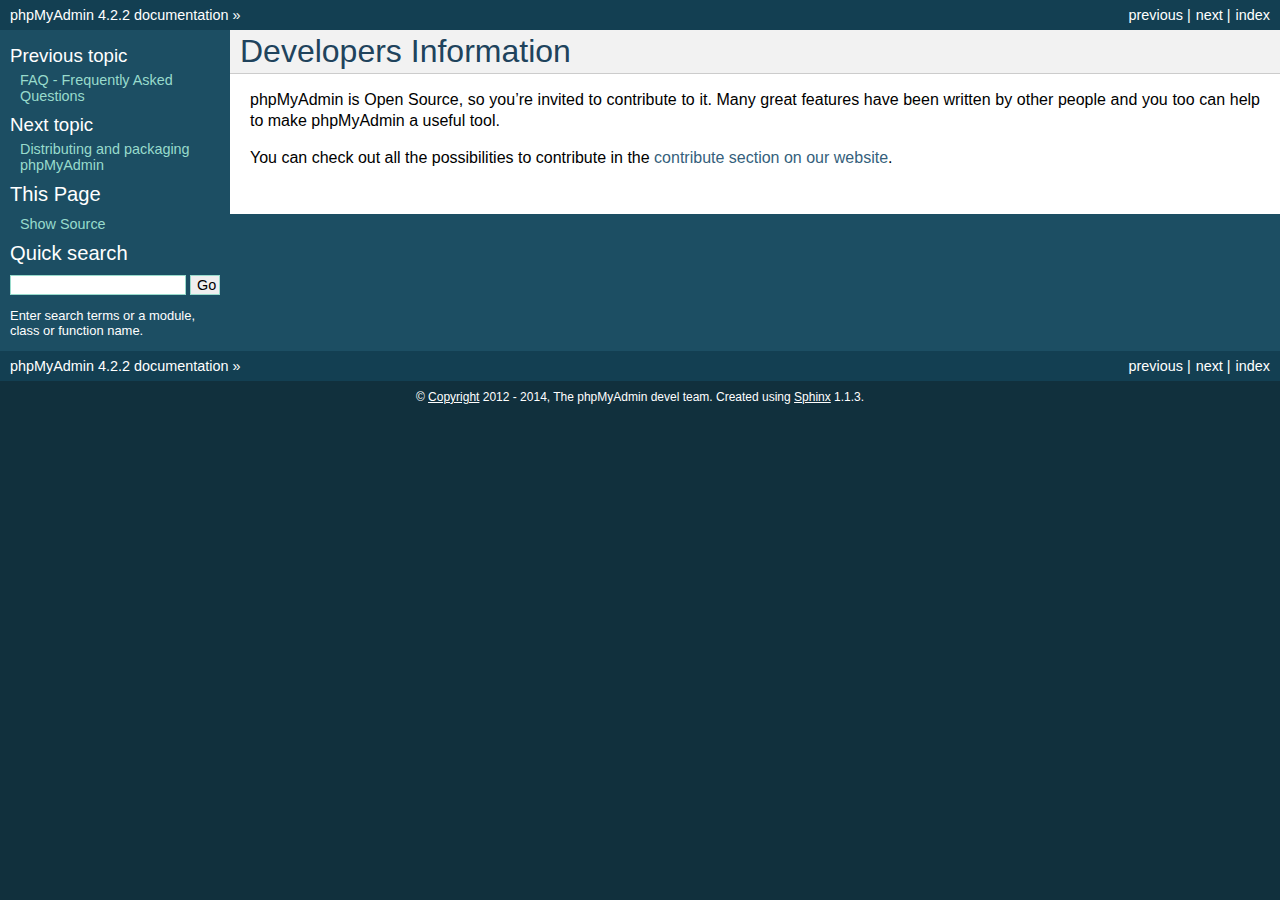
<file: site/phpmyadmin/doc/html/developers.html>
<!DOCTYPE html PUBLIC "-//W3C//DTD XHTML 1.0 Transitional//EN"
  "http://www.w3.org/TR/xhtml1/DTD/xhtml1-transitional.dtd">


<html xmlns="http://www.w3.org/1999/xhtml">
  <head>
    <meta http-equiv="Content-Type" content="text/html; charset=utf-8" />
    
    <title>Developers Information &mdash; phpMyAdmin 4.2.2 documentation</title>
    
    <link rel="stylesheet" href="_static/default.css" type="text/css" />
    <link rel="stylesheet" href="_static/pygments.css" type="text/css" />
    
    <script type="text/javascript">
      var DOCUMENTATION_OPTIONS = {
        URL_ROOT:    '',
        VERSION:     '4.2.2',
        COLLAPSE_INDEX: false,
        FILE_SUFFIX: '.html',
        HAS_SOURCE:  true
      };
    </script>
    <script type="text/javascript" src="_static/jquery.js"></script>
    <script type="text/javascript" src="_static/underscore.js"></script>
    <script type="text/javascript" src="_static/doctools.js"></script>
    <link rel="copyright" title="Copyright" href="copyright.html" />
    <link rel="top" title="phpMyAdmin 4.2.2 documentation" href="index.html" />
    <link rel="next" title="Distributing and packaging phpMyAdmin" href="vendors.html" />
    <link rel="prev" title="FAQ - Frequently Asked Questions" href="faq.html" /> 
  </head>
  <body>
    <div class="related">
      <h3>Navigation</h3>
      <ul>
        <li class="right" style="margin-right: 10px">
          <a href="genindex.html" title="General Index"
             accesskey="I">index</a></li>
        <li class="right" >
          <a href="vendors.html" title="Distributing and packaging phpMyAdmin"
             accesskey="N">next</a> |</li>
        <li class="right" >
          <a href="faq.html" title="FAQ - Frequently Asked Questions"
             accesskey="P">previous</a> |</li>
        <li><a href="index.html">phpMyAdmin 4.2.2 documentation</a> &raquo;</li> 
      </ul>
    </div>  

    <div class="document">
      <div class="documentwrapper">
        <div class="bodywrapper">
          <div class="body">
            
  <div class="section" id="developers-information">
<span id="developers"></span><h1>Developers Information<a class="headerlink" href="#developers-information" title="Permalink to this headline">¶</a></h1>
<p>phpMyAdmin is Open Source, so you&#8217;re invited to contribute to it. Many
great features have been written by other people and you too can help
to make phpMyAdmin a useful tool.</p>
<p>You can check out all the possibilities to contribute in the
<a class="reference external" href="http://www.phpmyadmin.net/home_page/improve.php">contribute section on our website</a>.</p>
</div>


          </div>
        </div>
      </div>
      <div class="sphinxsidebar">
        <div class="sphinxsidebarwrapper">
  <h4>Previous topic</h4>
  <p class="topless"><a href="faq.html"
                        title="previous chapter">FAQ - Frequently Asked Questions</a></p>
  <h4>Next topic</h4>
  <p class="topless"><a href="vendors.html"
                        title="next chapter">Distributing and packaging phpMyAdmin</a></p>
  <h3>This Page</h3>
  <ul class="this-page-menu">
    <li><a href="_sources/developers.txt"
           rel="nofollow">Show Source</a></li>
  </ul>
<div id="searchbox" style="display: none">
  <h3>Quick search</h3>
    <form class="search" action="search.html" method="get">
      <input type="text" name="q" />
      <input type="submit" value="Go" />
      <input type="hidden" name="check_keywords" value="yes" />
      <input type="hidden" name="area" value="default" />
    </form>
    <p class="searchtip" style="font-size: 90%">
    Enter search terms or a module, class or function name.
    </p>
</div>
<script type="text/javascript">$('#searchbox').show(0);</script>
        </div>
      </div>
      <div class="clearer"></div>
    </div>
    <div class="related">
      <h3>Navigation</h3>
      <ul>
        <li class="right" style="margin-right: 10px">
          <a href="genindex.html" title="General Index"
             >index</a></li>
        <li class="right" >
          <a href="vendors.html" title="Distributing and packaging phpMyAdmin"
             >next</a> |</li>
        <li class="right" >
          <a href="faq.html" title="FAQ - Frequently Asked Questions"
             >previous</a> |</li>
        <li><a href="index.html">phpMyAdmin 4.2.2 documentation</a> &raquo;</li> 
      </ul>
    </div>
    <div class="footer">
        &copy; <a href="copyright.html">Copyright</a> 2012 - 2014, The phpMyAdmin devel team.
      Created using <a href="http://sphinx.pocoo.org/">Sphinx</a> 1.1.3.
    </div>
  </body>
</html>
</file>
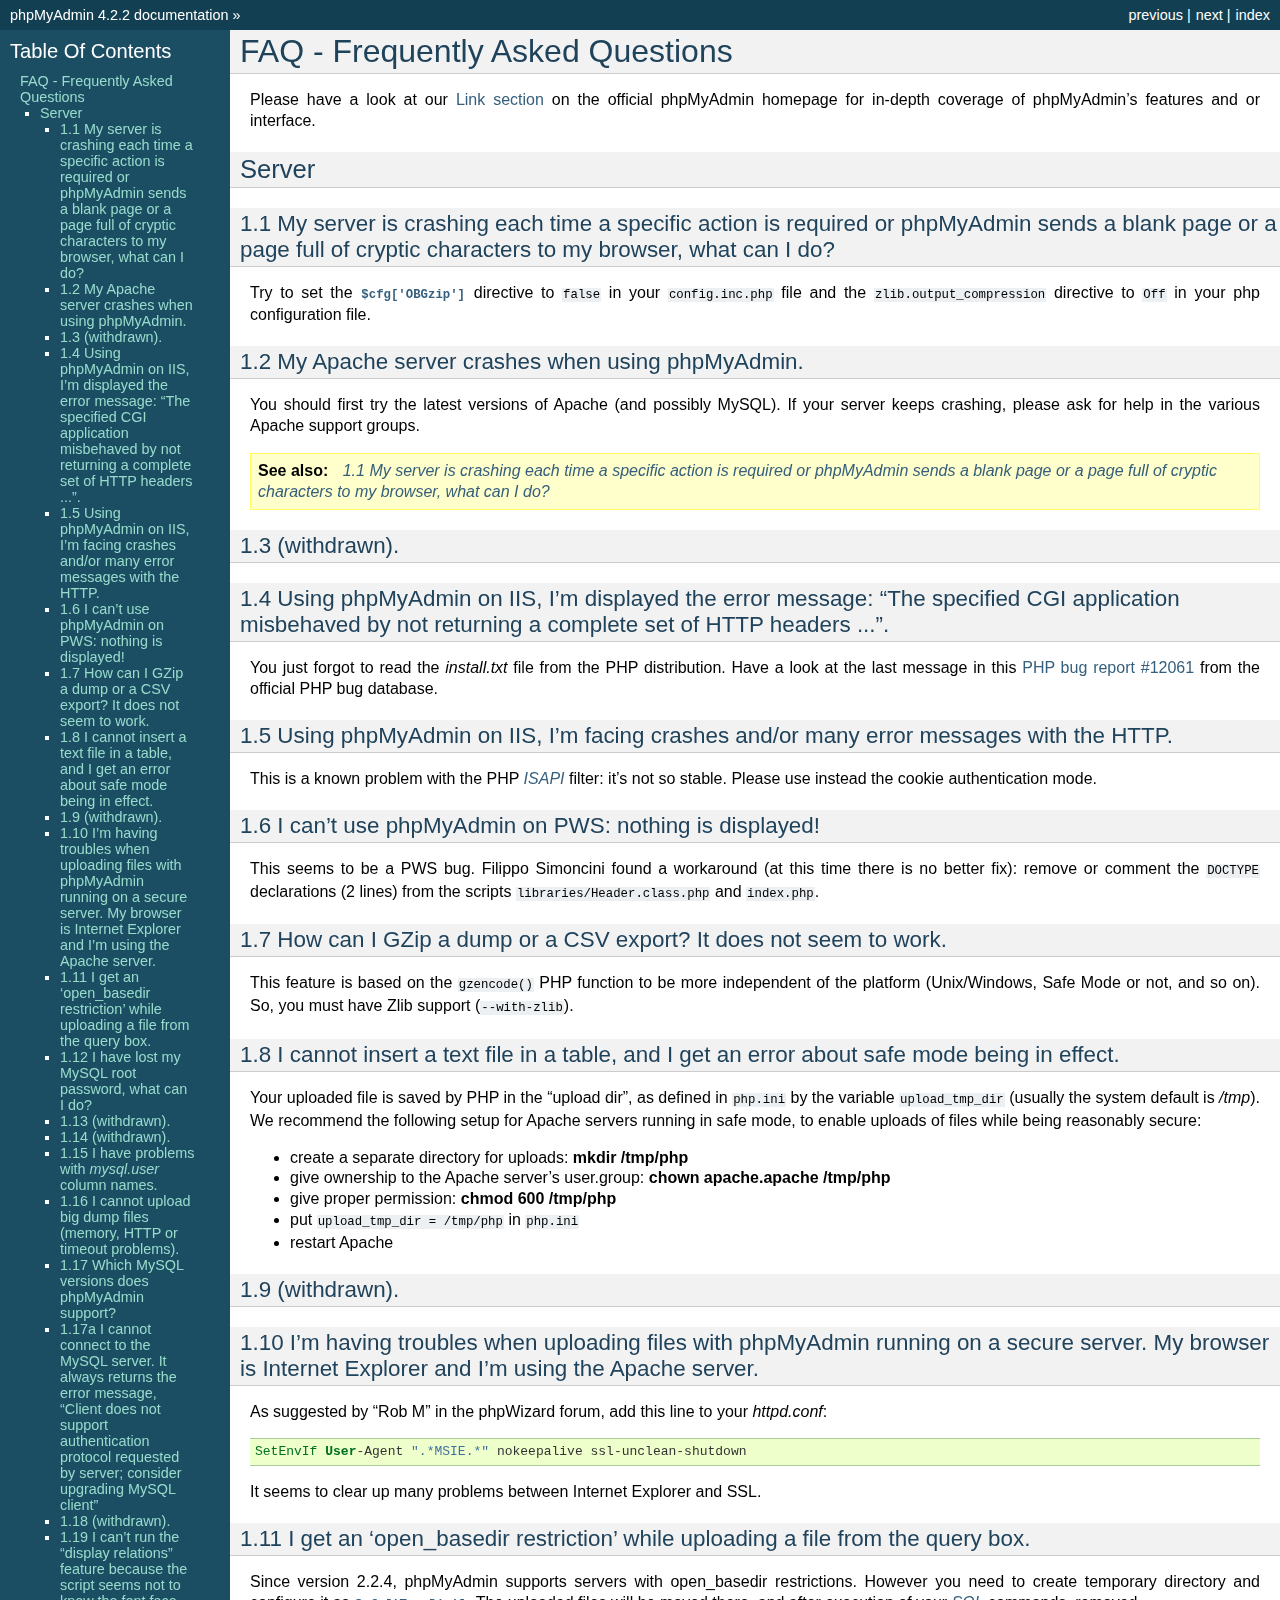
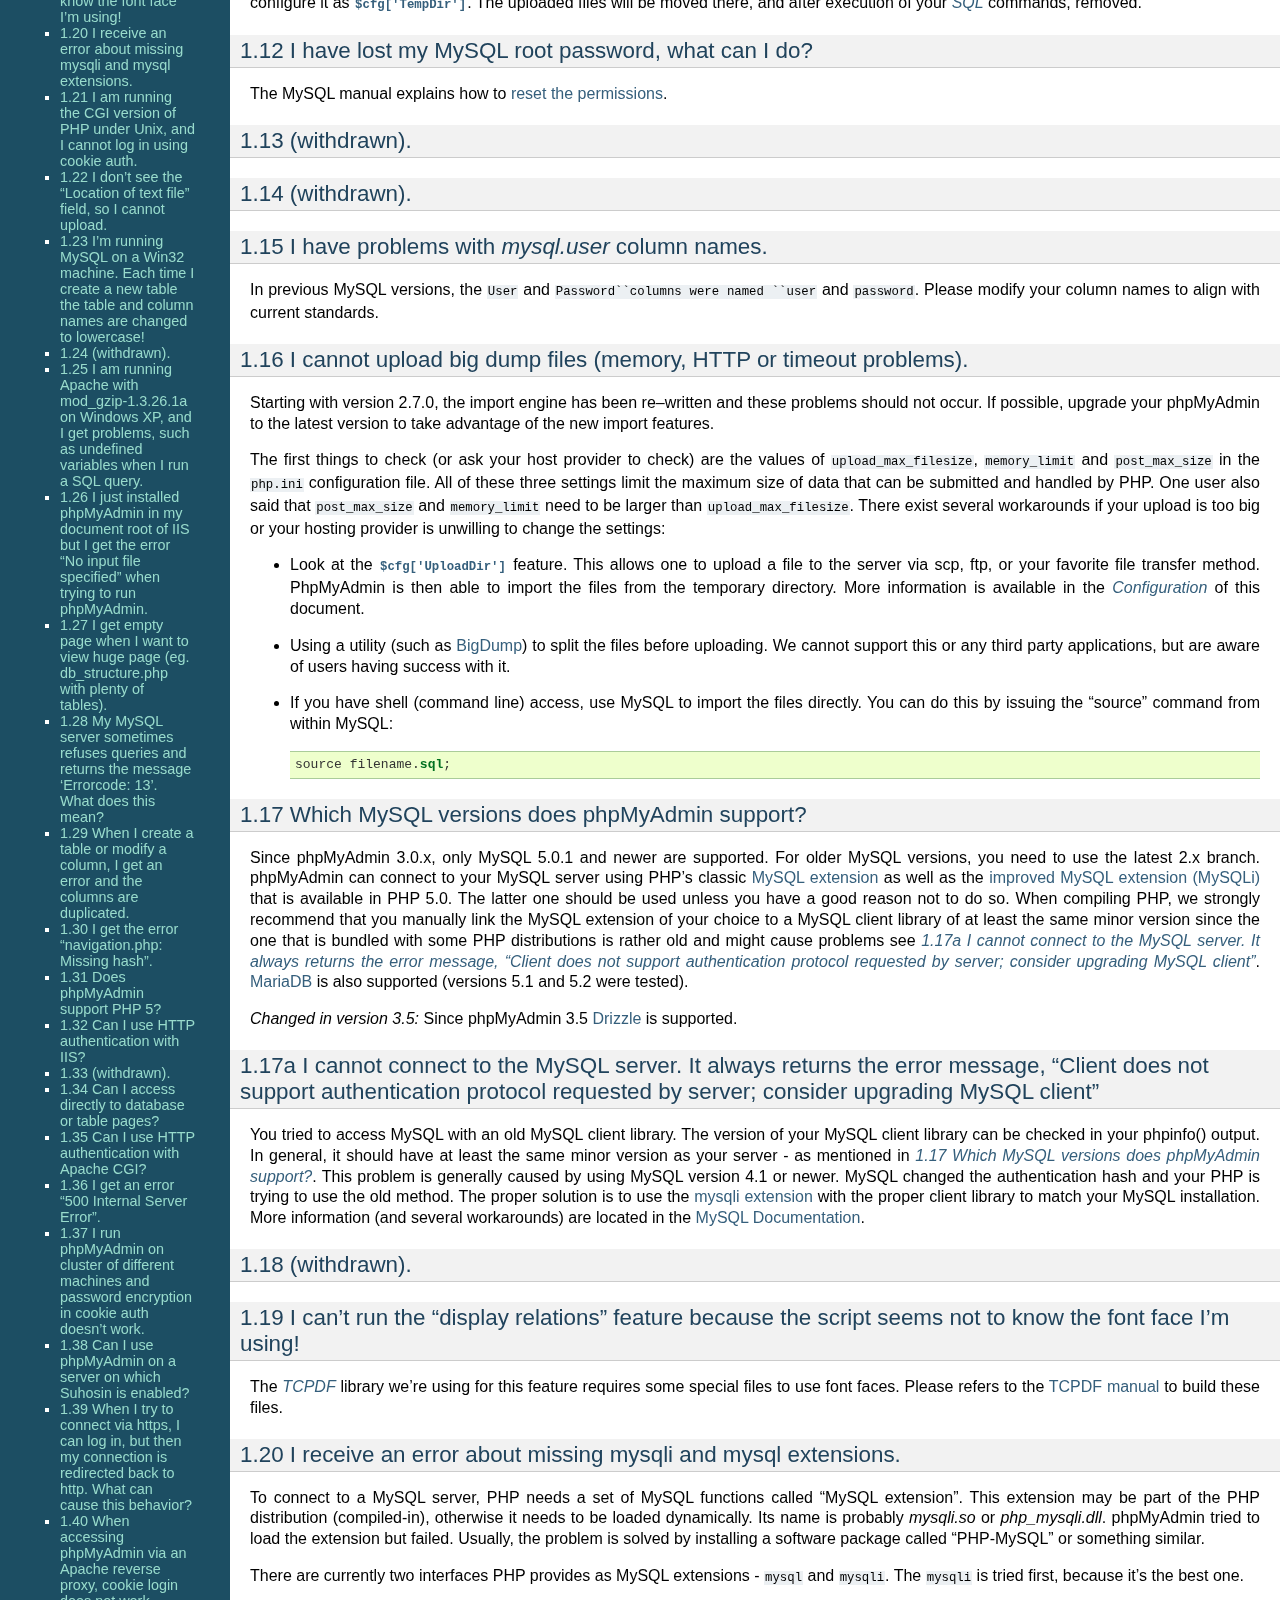
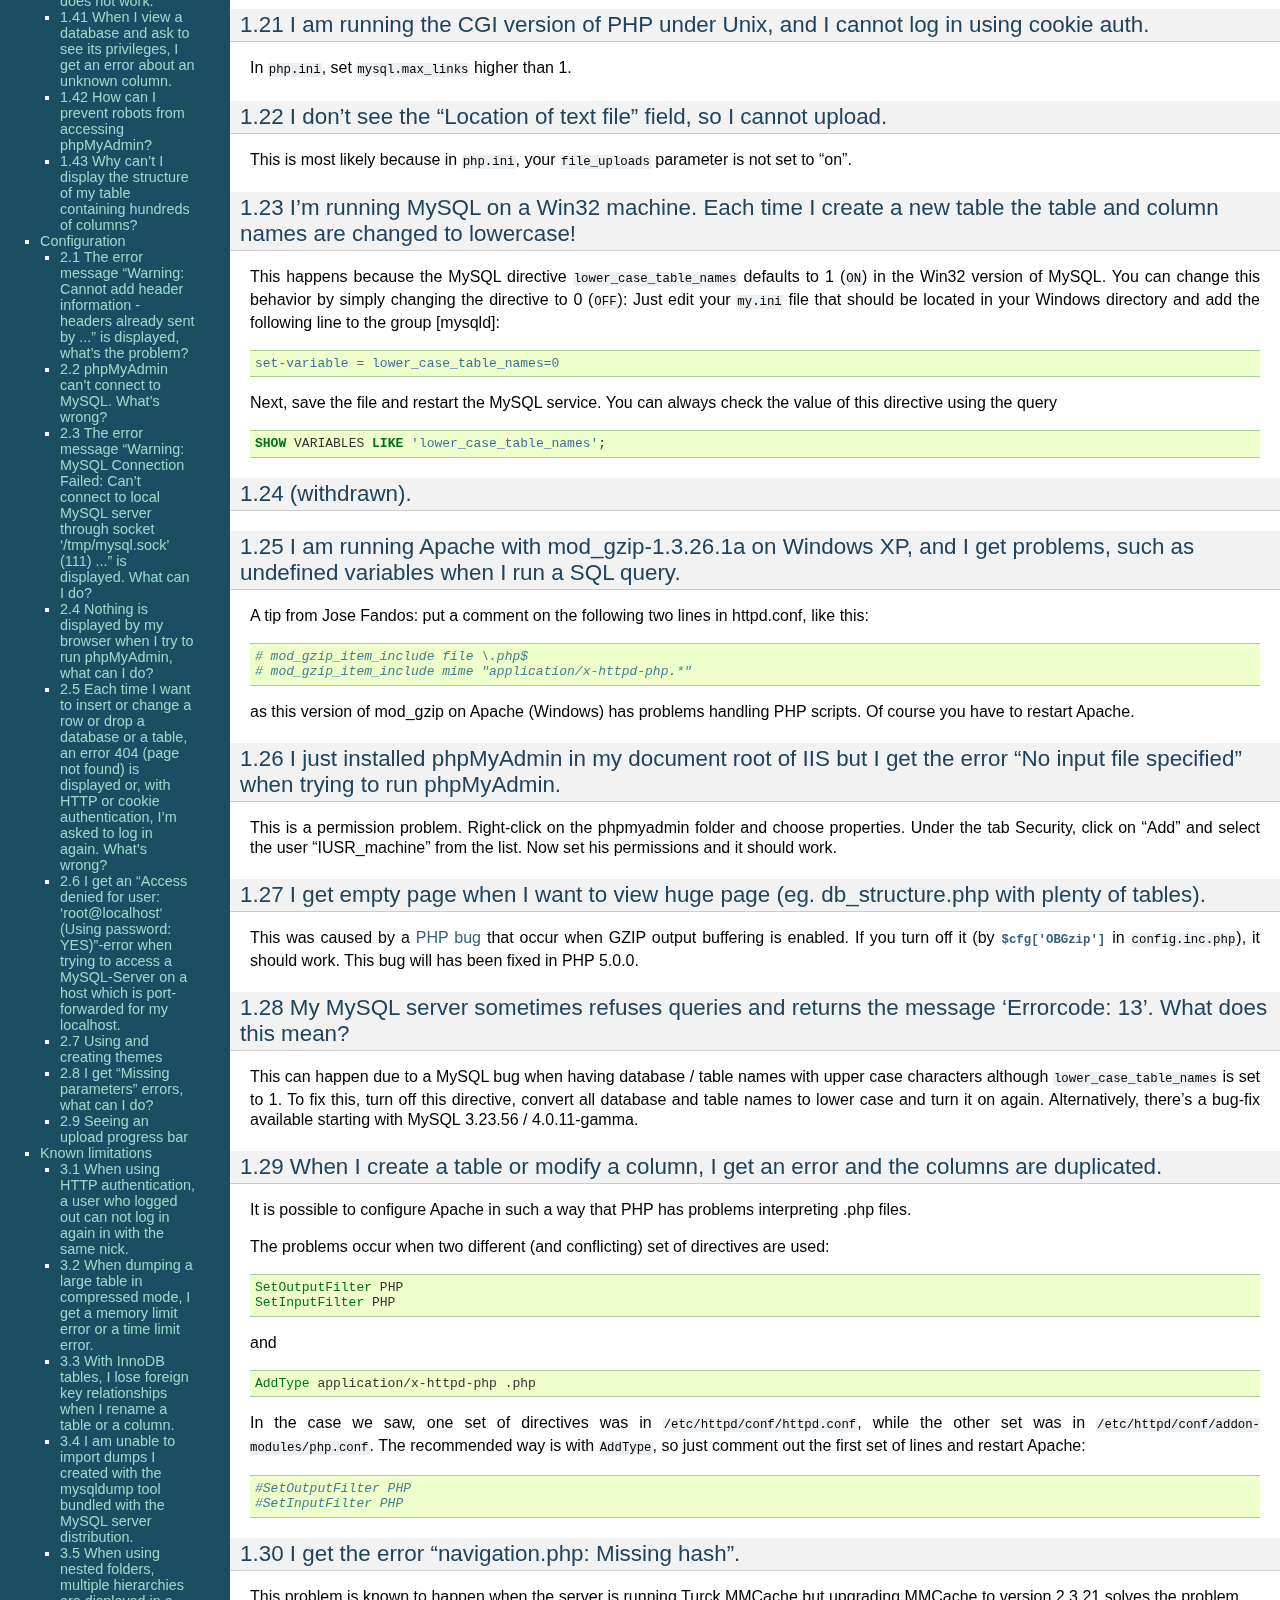
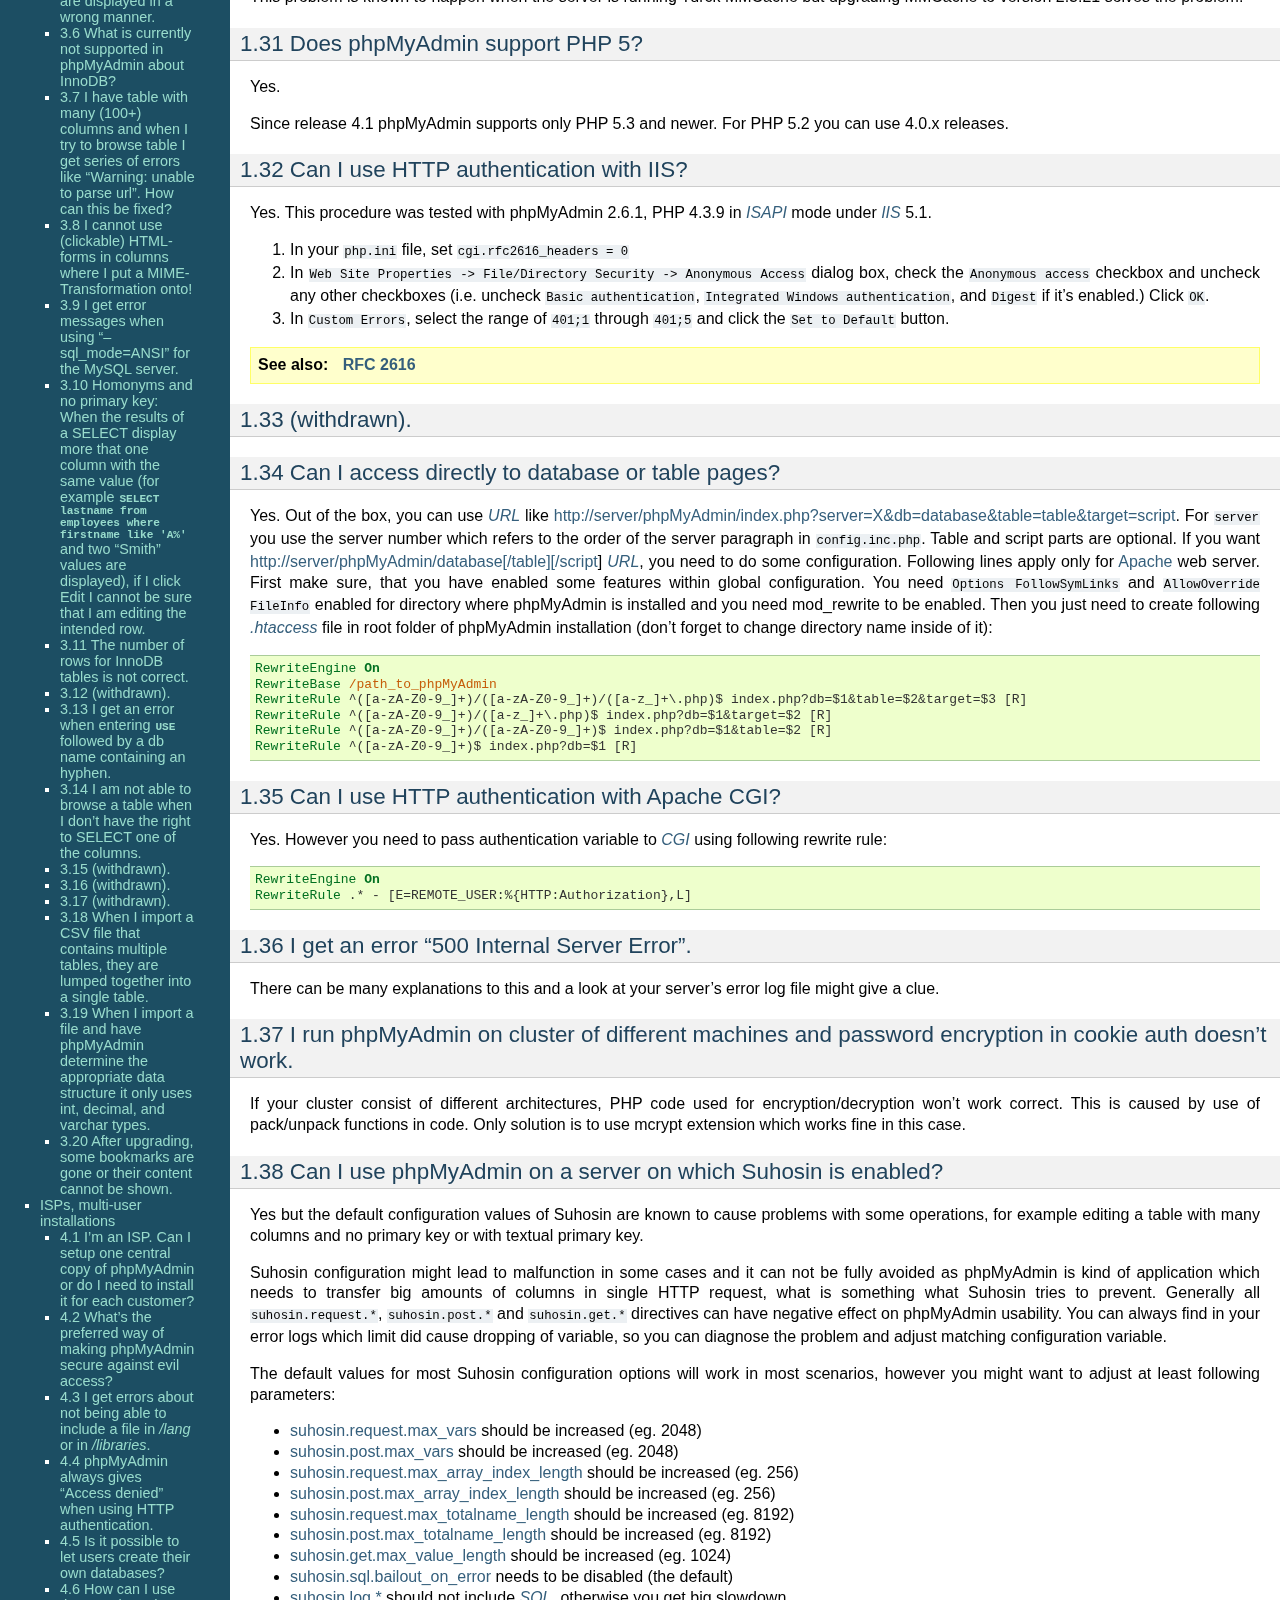
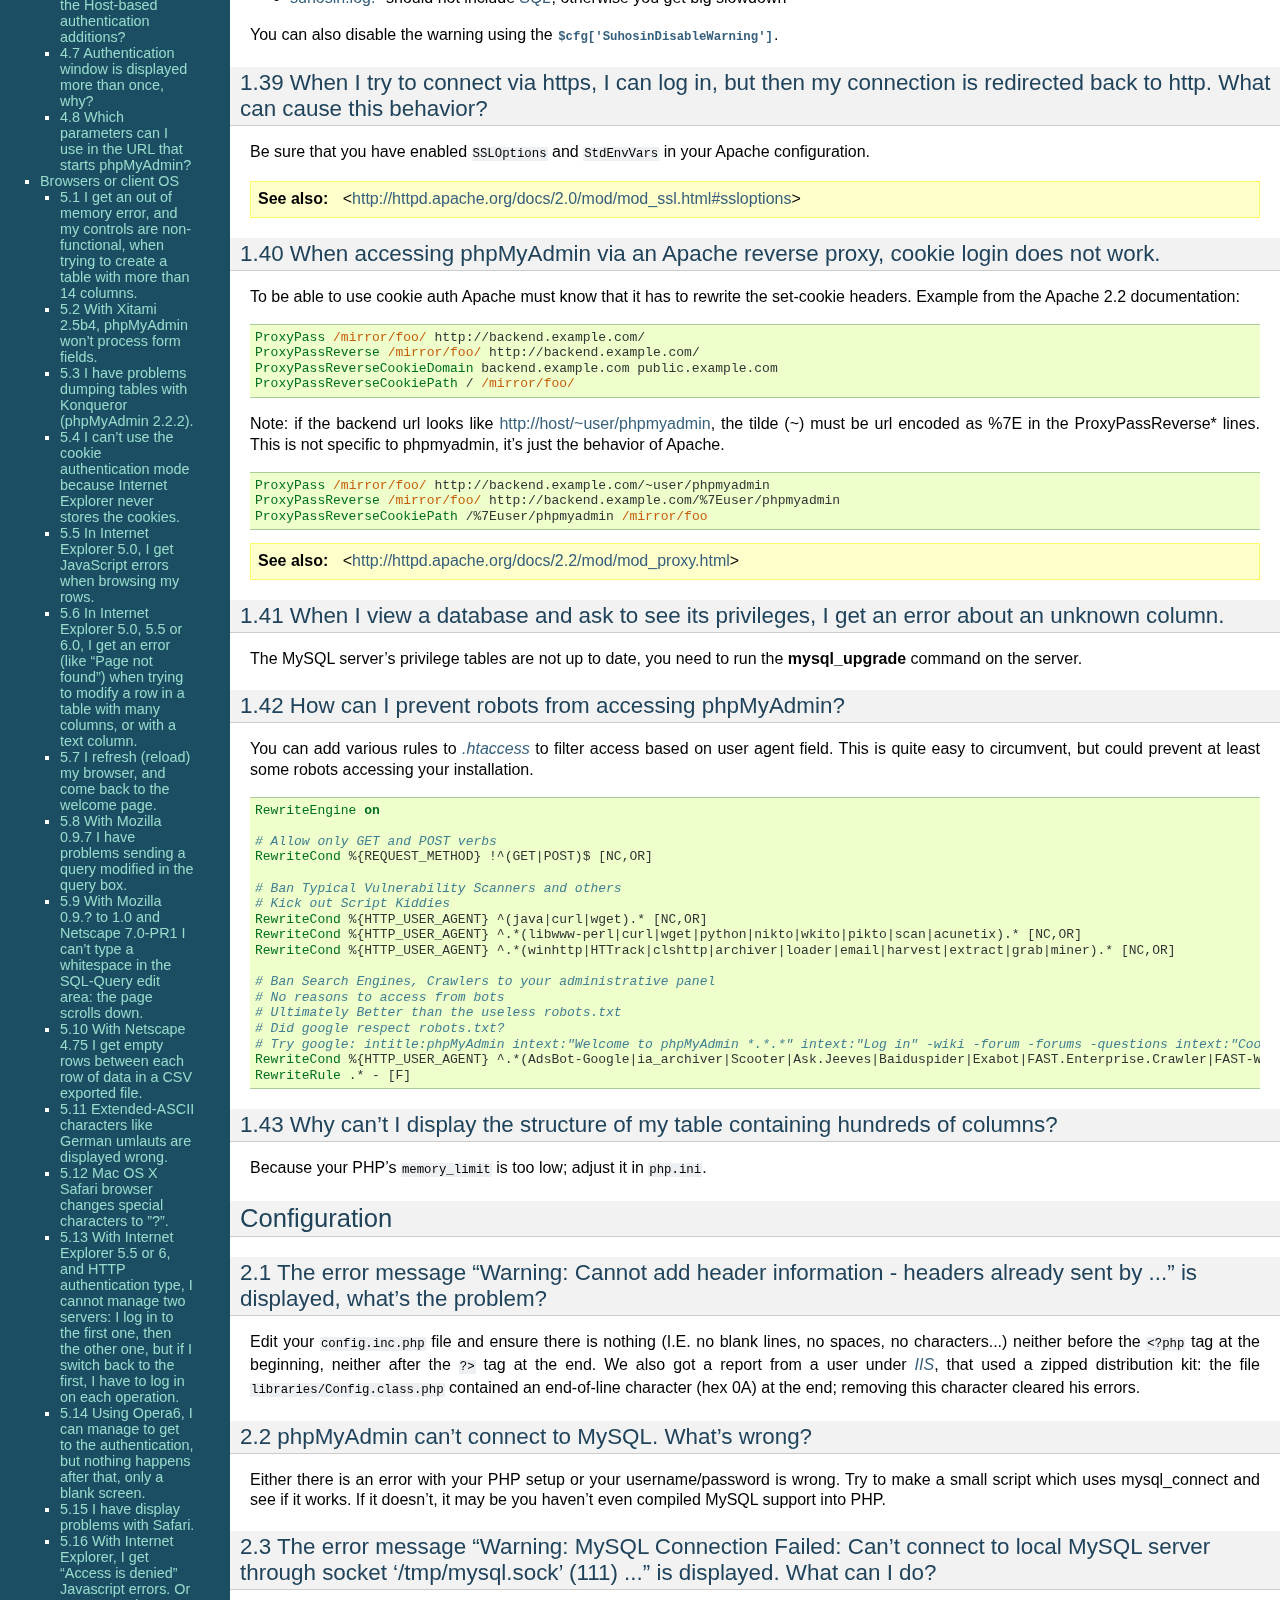
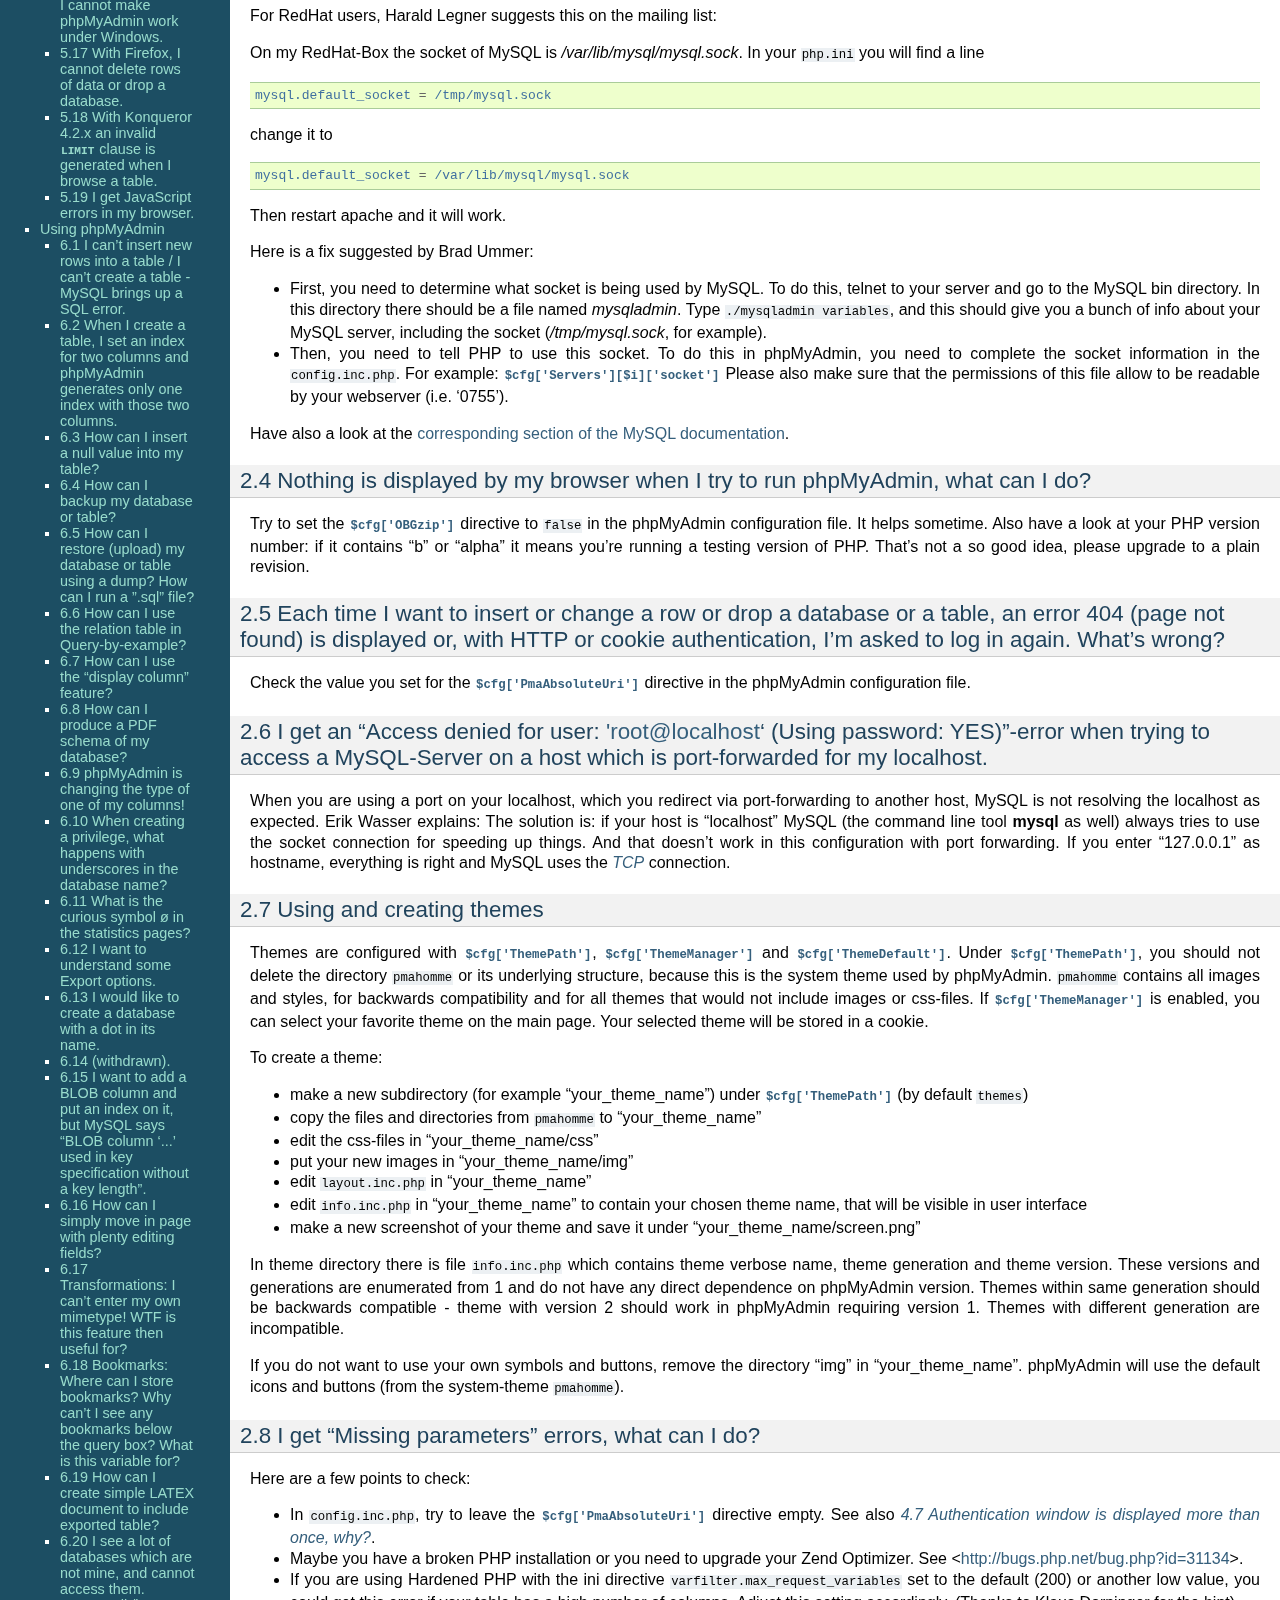
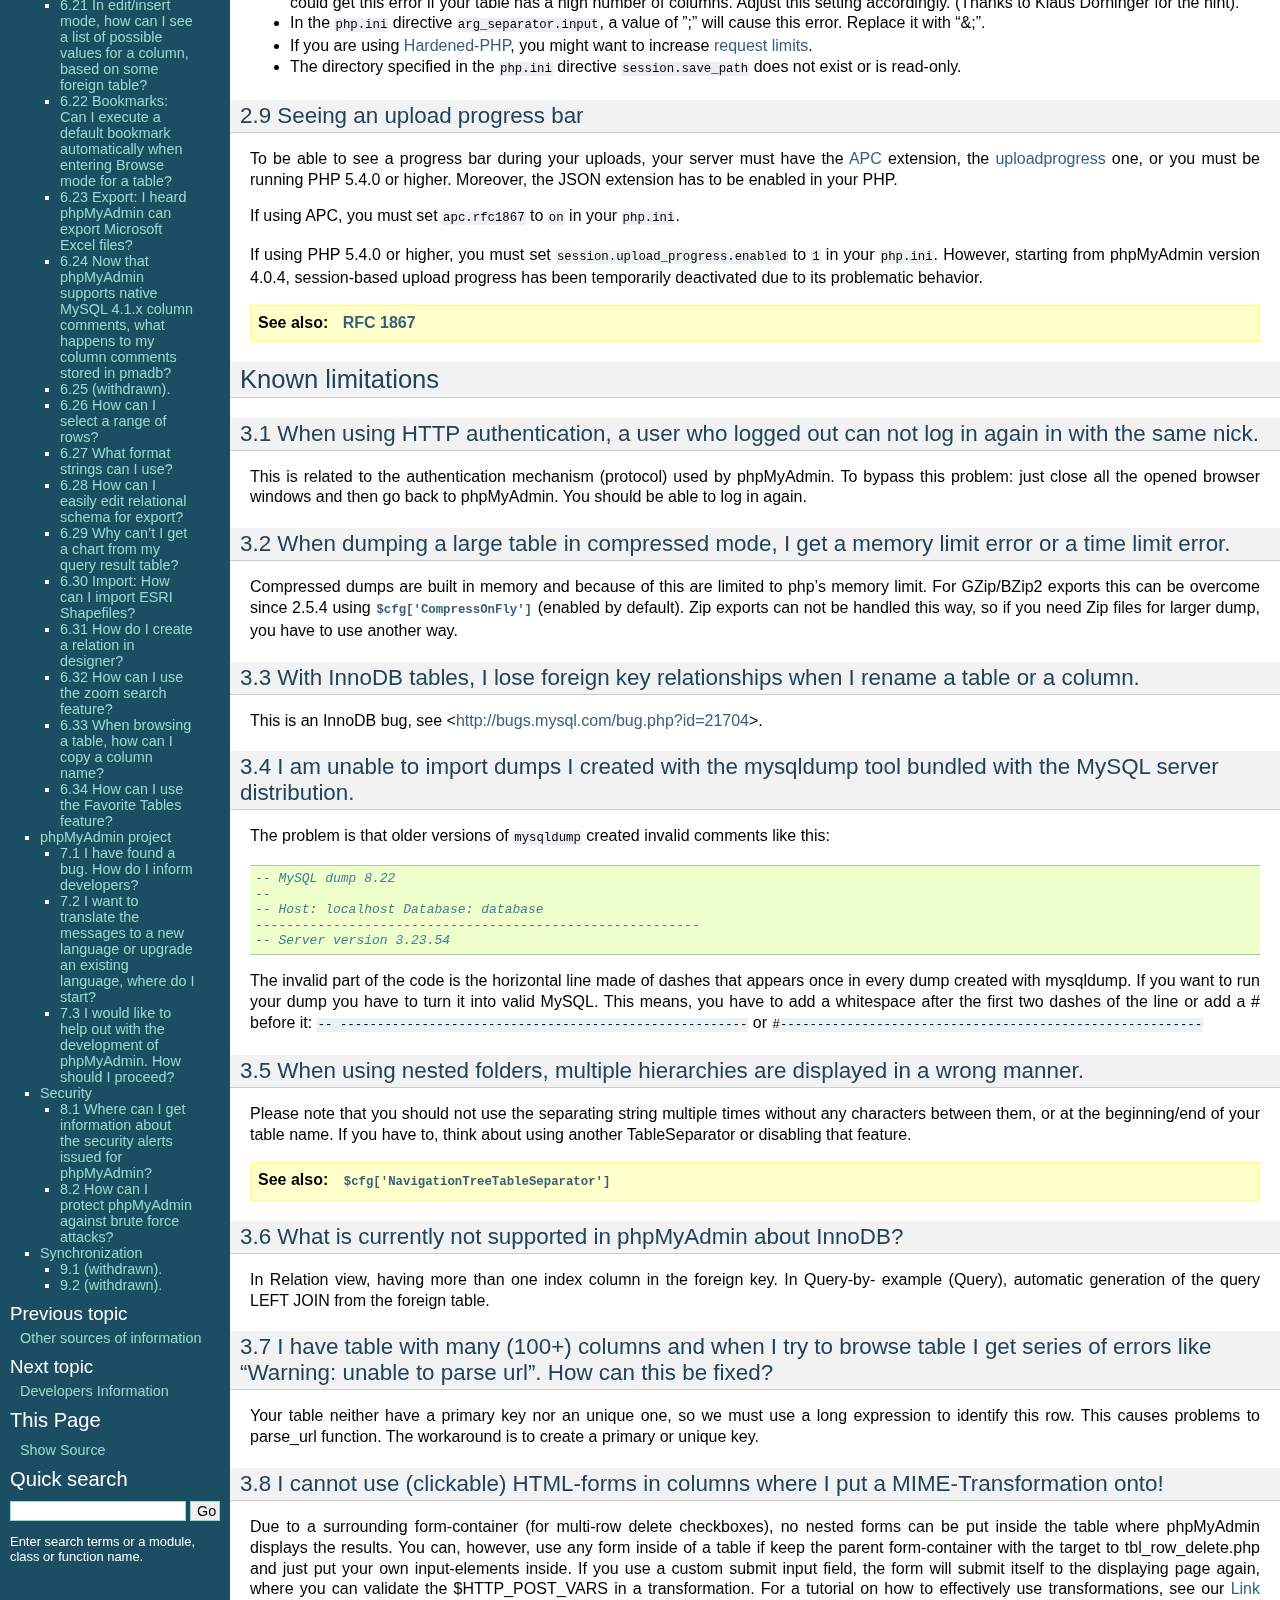
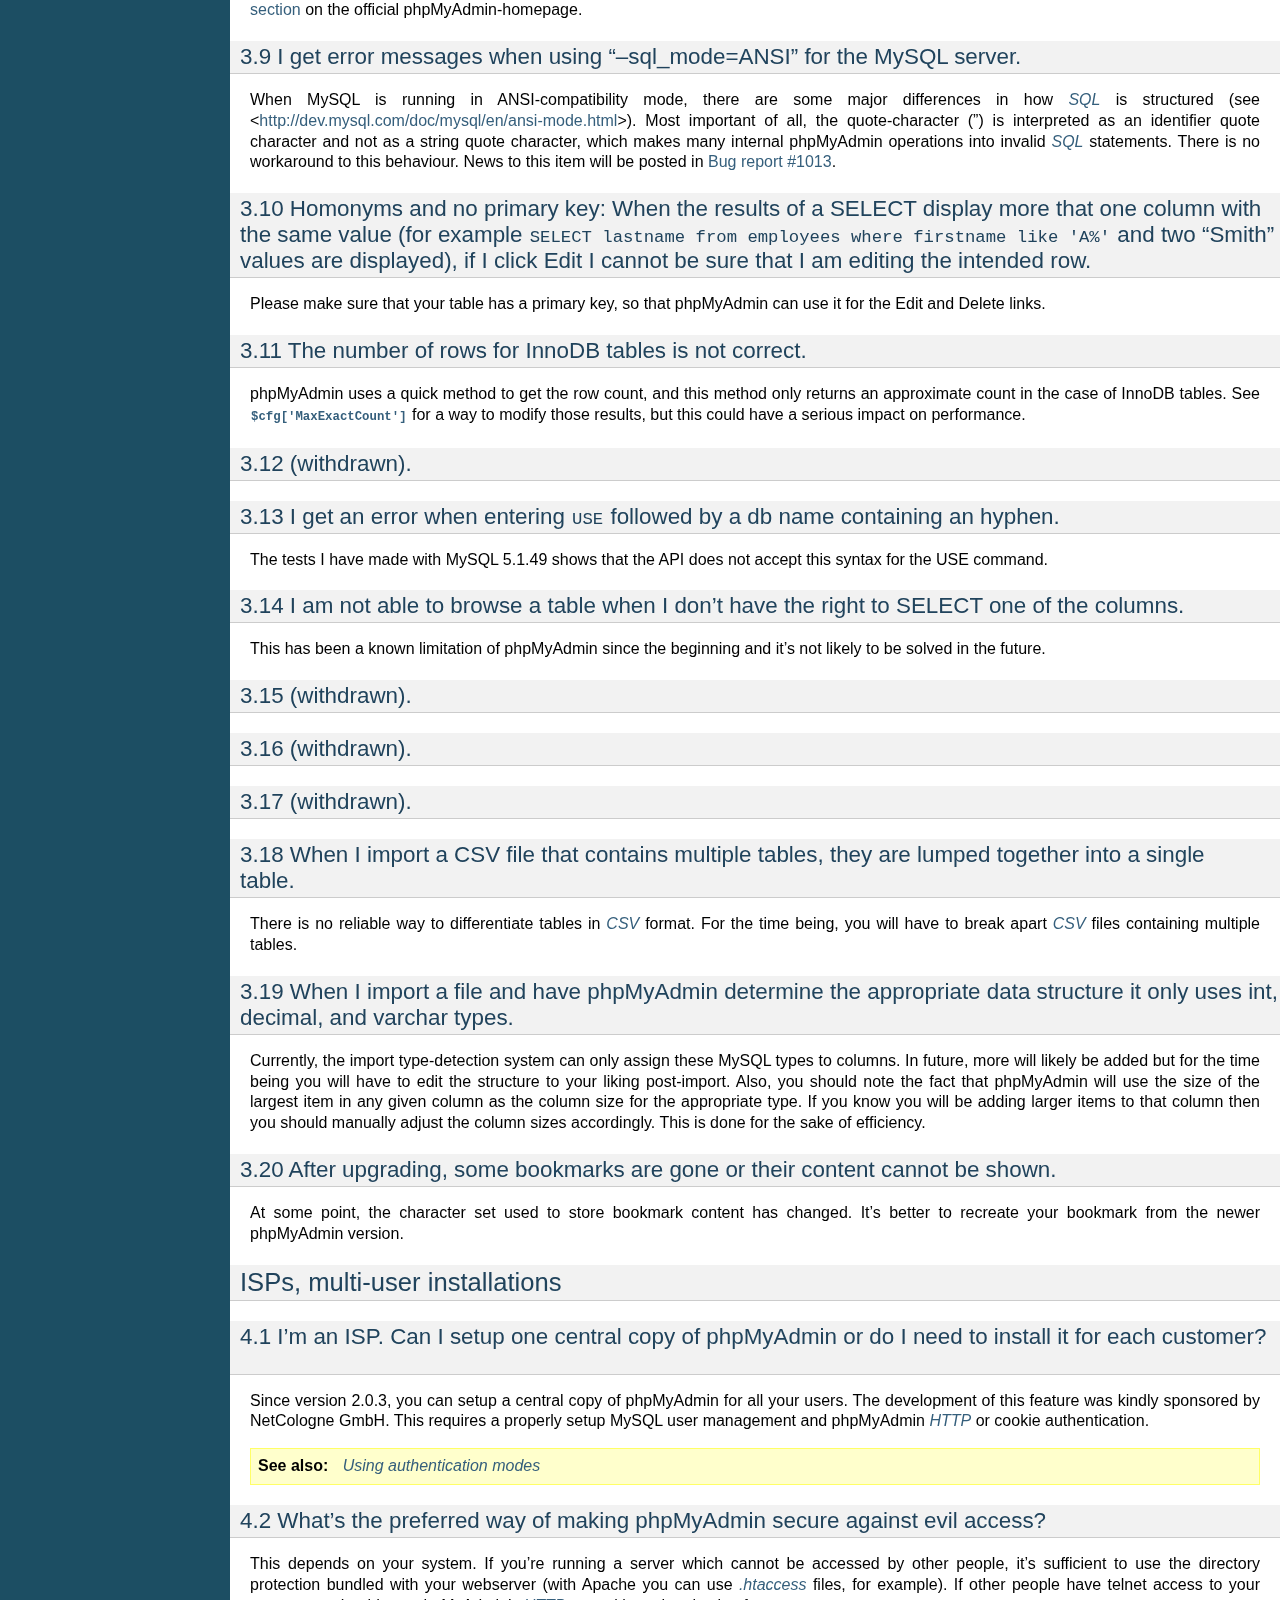
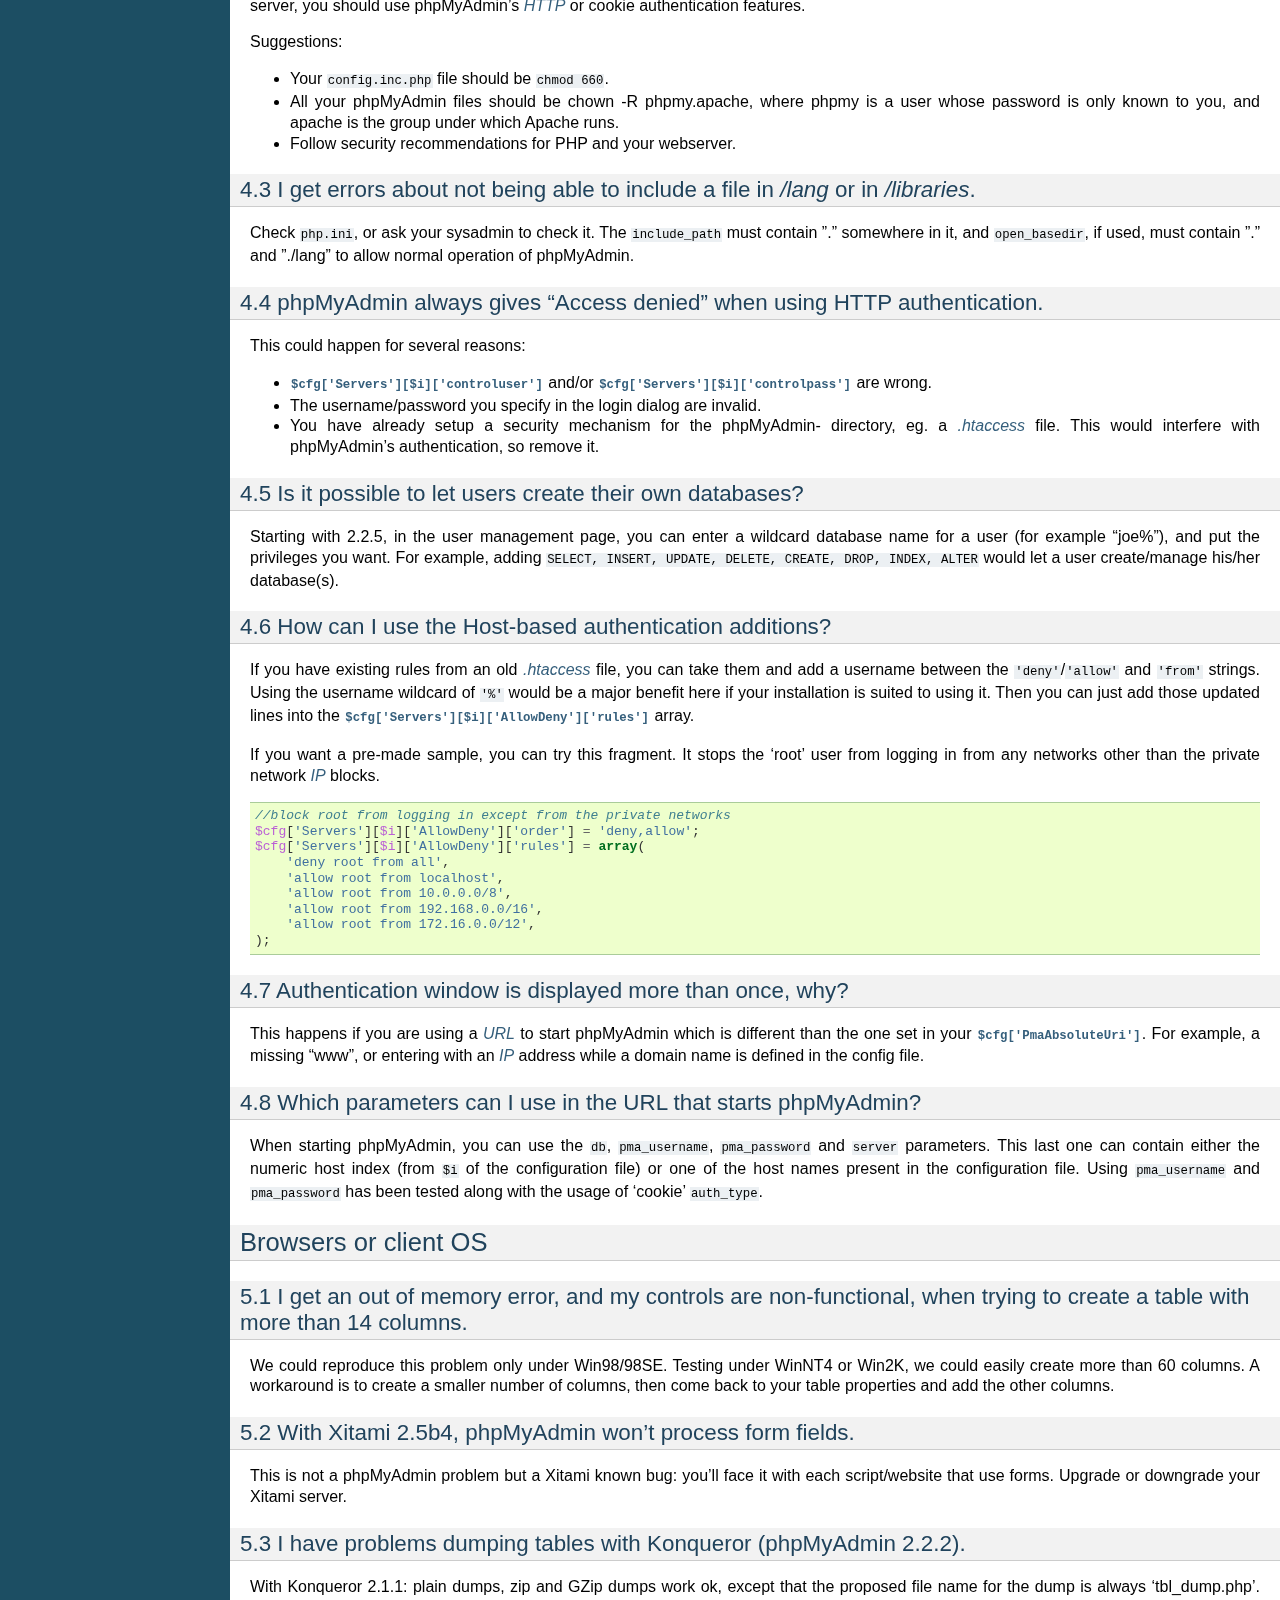
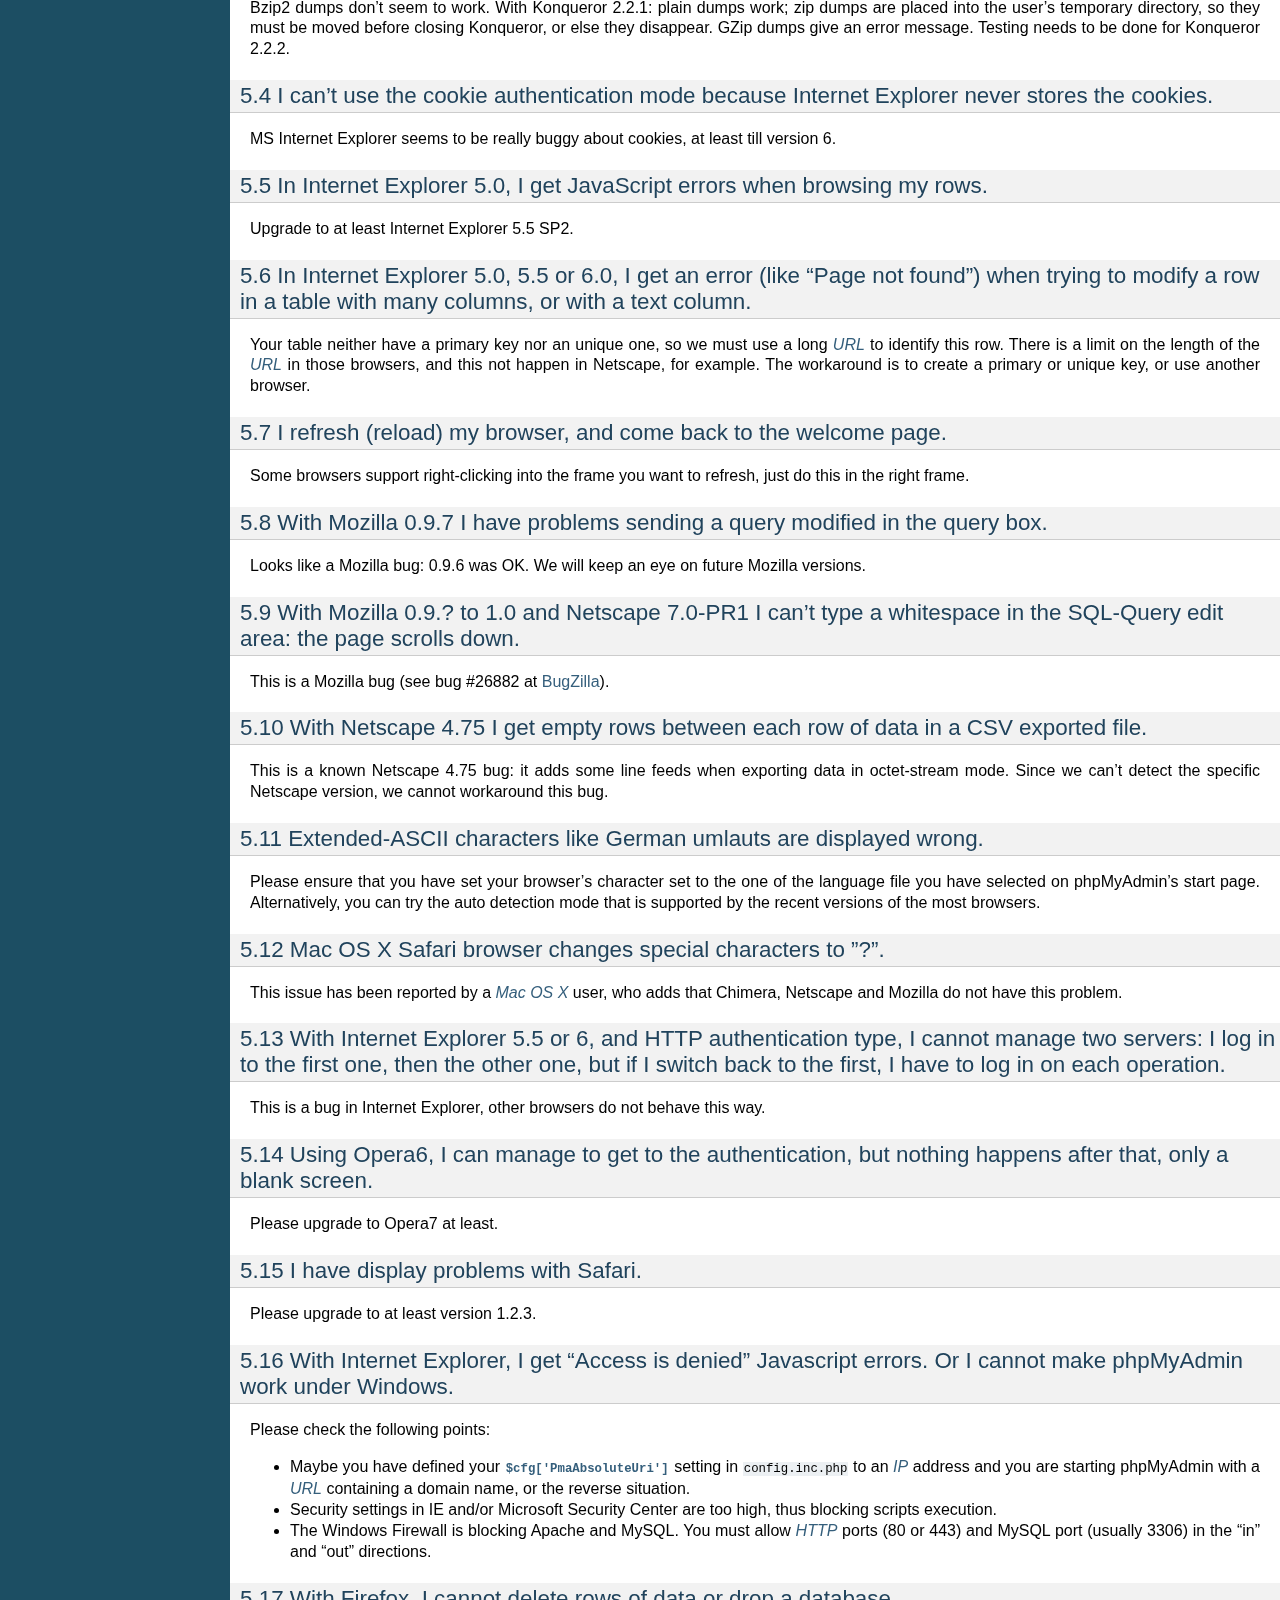
<file: site/phpmyadmin/doc/html/faq.html>
<!DOCTYPE html PUBLIC "-//W3C//DTD XHTML 1.0 Transitional//EN"
  "http://www.w3.org/TR/xhtml1/DTD/xhtml1-transitional.dtd">


<html xmlns="http://www.w3.org/1999/xhtml">
  <head>
    <meta http-equiv="Content-Type" content="text/html; charset=utf-8" />
    
    <title>FAQ - Frequently Asked Questions &mdash; phpMyAdmin 4.2.2 documentation</title>
    
    <link rel="stylesheet" href="_static/default.css" type="text/css" />
    <link rel="stylesheet" href="_static/pygments.css" type="text/css" />
    
    <script type="text/javascript">
      var DOCUMENTATION_OPTIONS = {
        URL_ROOT:    '',
        VERSION:     '4.2.2',
        COLLAPSE_INDEX: false,
        FILE_SUFFIX: '.html',
        HAS_SOURCE:  true
      };
    </script>
    <script type="text/javascript" src="_static/jquery.js"></script>
    <script type="text/javascript" src="_static/underscore.js"></script>
    <script type="text/javascript" src="_static/doctools.js"></script>
    <link rel="copyright" title="Copyright" href="copyright.html" />
    <link rel="top" title="phpMyAdmin 4.2.2 documentation" href="index.html" />
    <link rel="next" title="Developers Information" href="developers.html" />
    <link rel="prev" title="Other sources of information" href="other.html" /> 
  </head>
  <body>
    <div class="related">
      <h3>Navigation</h3>
      <ul>
        <li class="right" style="margin-right: 10px">
          <a href="genindex.html" title="General Index"
             accesskey="I">index</a></li>
        <li class="right" >
          <a href="developers.html" title="Developers Information"
             accesskey="N">next</a> |</li>
        <li class="right" >
          <a href="other.html" title="Other sources of information"
             accesskey="P">previous</a> |</li>
        <li><a href="index.html">phpMyAdmin 4.2.2 documentation</a> &raquo;</li> 
      </ul>
    </div>  

    <div class="document">
      <div class="documentwrapper">
        <div class="bodywrapper">
          <div class="body">
            
  <div class="section" id="faq-frequently-asked-questions">
<span id="faq"></span><h1>FAQ - Frequently Asked Questions<a class="headerlink" href="#faq-frequently-asked-questions" title="Permalink to this headline">¶</a></h1>
<p>Please have a look at our <a class="reference external" href="http://www.phpmyadmin.net/home_page/docs.php">Link section</a> on the official
phpMyAdmin homepage for in-depth coverage of phpMyAdmin&#8217;s features and
or interface.</p>
<div class="section" id="server">
<span id="faqserver"></span><h2>Server<a class="headerlink" href="#server" title="Permalink to this headline">¶</a></h2>
<div class="section" id="my-server-is-crashing-each-time-a-specific-action-is-required-or-phpmyadmin-sends-a-blank-page-or-a-page-full-of-cryptic-characters-to-my-browser-what-can-i-do">
<span id="faq1-1"></span><h3>1.1 My server is crashing each time a specific action is required or phpMyAdmin sends a blank page or a page full of cryptic characters to my browser, what can I do?<a class="headerlink" href="#my-server-is-crashing-each-time-a-specific-action-is-required-or-phpmyadmin-sends-a-blank-page-or-a-page-full-of-cryptic-characters-to-my-browser-what-can-i-do" title="Permalink to this headline">¶</a></h3>
<p>Try to set the <span class="target" id="index-0"></span><a class="reference internal" href="config.html#cfg_OBGzip"><tt class="xref config config-option docutils literal"><span class="pre">$cfg['OBGzip']</span></tt></a>  directive to <tt class="docutils literal"><span class="pre">false</span></tt> in your
<tt class="file docutils literal"><span class="pre">config.inc.php</span></tt> file and the <tt class="docutils literal"><span class="pre">zlib.output_compression</span></tt> directive to
<tt class="docutils literal"><span class="pre">Off</span></tt> in your php configuration file.</p>
</div>
<div class="section" id="my-apache-server-crashes-when-using-phpmyadmin">
<span id="faq1-2"></span><h3>1.2 My Apache server crashes when using phpMyAdmin.<a class="headerlink" href="#my-apache-server-crashes-when-using-phpmyadmin" title="Permalink to this headline">¶</a></h3>
<p>You should first try the latest versions of Apache (and possibly MySQL). If
your server keeps crashing, please ask for help in the various Apache support
groups.</p>
<div class="admonition-see-also admonition seealso">
<p class="first admonition-title">See also</p>
<p class="last"><a class="reference internal" href="#faq1-1"><em>1.1 My server is crashing each time a specific action is required or phpMyAdmin sends a blank page or a page full of cryptic characters to my browser, what can I do?</em></a></p>
</div>
</div>
<div class="section" id="withdrawn">
<span id="faq1-3"></span><h3>1.3 (withdrawn).<a class="headerlink" href="#withdrawn" title="Permalink to this headline">¶</a></h3>
</div>
<div class="section" id="using-phpmyadmin-on-iis-i-m-displayed-the-error-message-the-specified-cgi-application-misbehaved-by-not-returning-a-complete-set-of-http-headers">
<span id="faq1-4"></span><h3>1.4 Using phpMyAdmin on IIS, I&#8217;m displayed the error message: &#8220;The specified CGI application misbehaved by not returning a complete set of HTTP headers ...&#8221;.<a class="headerlink" href="#using-phpmyadmin-on-iis-i-m-displayed-the-error-message-the-specified-cgi-application-misbehaved-by-not-returning-a-complete-set-of-http-headers" title="Permalink to this headline">¶</a></h3>
<p>You just forgot to read the <em>install.txt</em> file from the PHP
distribution. Have a look at the last message in this <a class="reference external" href="http://bugs.php.net/bug.php?id=12061">PHP bug report #12061</a> from the official PHP bug
database.</p>
</div>
<div class="section" id="using-phpmyadmin-on-iis-i-m-facing-crashes-and-or-many-error-messages-with-the-http">
<span id="faq1-5"></span><h3>1.5 Using phpMyAdmin on IIS, I&#8217;m facing crashes and/or many error messages with the HTTP.<a class="headerlink" href="#using-phpmyadmin-on-iis-i-m-facing-crashes-and-or-many-error-messages-with-the-http" title="Permalink to this headline">¶</a></h3>
<p>This is a known problem with the PHP <a class="reference internal" href="glossary.html#term-isapi"><em class="xref std std-term">ISAPI</em></a> filter: it&#8217;s not so stable.
Please use instead the cookie authentication mode.</p>
</div>
<div class="section" id="i-can-t-use-phpmyadmin-on-pws-nothing-is-displayed">
<span id="faq1-6"></span><h3>1.6 I can&#8217;t use phpMyAdmin on PWS: nothing is displayed!<a class="headerlink" href="#i-can-t-use-phpmyadmin-on-pws-nothing-is-displayed" title="Permalink to this headline">¶</a></h3>
<p>This seems to be a PWS bug. Filippo Simoncini found a workaround (at
this time there is no better fix): remove or comment the <tt class="docutils literal"><span class="pre">DOCTYPE</span></tt>
declarations (2 lines) from the scripts <tt class="file docutils literal"><span class="pre">libraries/Header.class.php</span></tt>
and <tt class="file docutils literal"><span class="pre">index.php</span></tt>.</p>
</div>
<div class="section" id="how-can-i-gzip-a-dump-or-a-csv-export-it-does-not-seem-to-work">
<span id="faq1-7"></span><h3>1.7 How can I GZip a dump or a CSV export? It does not seem to work.<a class="headerlink" href="#how-can-i-gzip-a-dump-or-a-csv-export-it-does-not-seem-to-work" title="Permalink to this headline">¶</a></h3>
<p>This feature is based on the <tt class="docutils literal"><span class="pre">gzencode()</span></tt>
PHP function to be more independent of the platform (Unix/Windows,
Safe Mode or not, and so on). So, you must have Zlib support
(<tt class="docutils literal"><span class="pre">--with-zlib</span></tt>).</p>
</div>
<div class="section" id="i-cannot-insert-a-text-file-in-a-table-and-i-get-an-error-about-safe-mode-being-in-effect">
<span id="faq1-8"></span><h3>1.8 I cannot insert a text file in a table, and I get an error about safe mode being in effect.<a class="headerlink" href="#i-cannot-insert-a-text-file-in-a-table-and-i-get-an-error-about-safe-mode-being-in-effect" title="Permalink to this headline">¶</a></h3>
<p>Your uploaded file is saved by PHP in the &#8220;upload dir&#8221;, as defined in
<tt class="file docutils literal"><span class="pre">php.ini</span></tt> by the variable <tt class="docutils literal"><span class="pre">upload_tmp_dir</span></tt> (usually the system
default is <em>/tmp</em>). We recommend the following setup for Apache
servers running in safe mode, to enable uploads of files while being
reasonably secure:</p>
<ul class="simple">
<li>create a separate directory for uploads: <strong class="command">mkdir /tmp/php</strong></li>
<li>give ownership to the Apache server&#8217;s user.group: <strong class="command">chown
apache.apache /tmp/php</strong></li>
<li>give proper permission: <strong class="command">chmod 600 /tmp/php</strong></li>
<li>put <tt class="docutils literal"><span class="pre">upload_tmp_dir</span> <span class="pre">=</span> <span class="pre">/tmp/php</span></tt> in <tt class="file docutils literal"><span class="pre">php.ini</span></tt></li>
<li>restart Apache</li>
</ul>
</div>
<div class="section" id="faq1-9">
<span id="id1"></span><h3>1.9 (withdrawn).<a class="headerlink" href="#faq1-9" title="Permalink to this headline">¶</a></h3>
</div>
<div class="section" id="i-m-having-troubles-when-uploading-files-with-phpmyadmin-running-on-a-secure-server-my-browser-is-internet-explorer-and-i-m-using-the-apache-server">
<span id="faq1-10"></span><h3>1.10 I&#8217;m having troubles when uploading files with phpMyAdmin running on a secure server. My browser is Internet Explorer and I&#8217;m using the Apache server.<a class="headerlink" href="#i-m-having-troubles-when-uploading-files-with-phpmyadmin-running-on-a-secure-server-my-browser-is-internet-explorer-and-i-m-using-the-apache-server" title="Permalink to this headline">¶</a></h3>
<p>As suggested by &#8220;Rob M&#8221; in the phpWizard forum, add this line to your
<em>httpd.conf</em>:</p>
<div class="highlight-apache"><div class="highlight"><pre><span class="nb">SetEnvIf</span> <span class="k">User</span>-Agent <span class="s2">&quot;.*MSIE.*&quot;</span> nokeepalive ssl-unclean-shutdown
</pre></div>
</div>
<p>It seems to clear up many problems between Internet Explorer and SSL.</p>
</div>
<div class="section" id="i-get-an-open-basedir-restriction-while-uploading-a-file-from-the-query-box">
<span id="faq1-11"></span><h3>1.11 I get an &#8216;open_basedir restriction&#8217; while uploading a file from the query box.<a class="headerlink" href="#i-get-an-open-basedir-restriction-while-uploading-a-file-from-the-query-box" title="Permalink to this headline">¶</a></h3>
<p>Since version 2.2.4, phpMyAdmin supports servers with open_basedir
restrictions. However you need to create temporary directory and configure it
as <span class="target" id="index-1"></span><a class="reference internal" href="config.html#cfg_TempDir"><tt class="xref config config-option docutils literal"><span class="pre">$cfg['TempDir']</span></tt></a>. The uploaded files will be moved there,
and after execution of your <a class="reference internal" href="glossary.html#term-sql"><em class="xref std std-term">SQL</em></a> commands, removed.</p>
</div>
<div class="section" id="i-have-lost-my-mysql-root-password-what-can-i-do">
<span id="faq1-12"></span><h3>1.12 I have lost my MySQL root password, what can I do?<a class="headerlink" href="#i-have-lost-my-mysql-root-password-what-can-i-do" title="Permalink to this headline">¶</a></h3>
<p>The MySQL manual explains how to <a class="reference external" href="http://dev.mysql.com/doc/mysql/en/resetting-permissions.html">reset the permissions</a>.</p>
</div>
<div class="section" id="faq1-13">
<span id="id2"></span><h3>1.13 (withdrawn).<a class="headerlink" href="#faq1-13" title="Permalink to this headline">¶</a></h3>
</div>
<div class="section" id="faq1-14">
<span id="id3"></span><h3>1.14 (withdrawn).<a class="headerlink" href="#faq1-14" title="Permalink to this headline">¶</a></h3>
</div>
<div class="section" id="i-have-problems-with-mysql-user-column-names">
<span id="faq1-15"></span><h3>1.15 I have problems with <em>mysql.user</em> column names.<a class="headerlink" href="#i-have-problems-with-mysql-user-column-names" title="Permalink to this headline">¶</a></h3>
<p>In previous MySQL versions, the <tt class="docutils literal"><span class="pre">User</span></tt> and <tt class="docutils literal"><span class="pre">Password``columns</span> <span class="pre">were</span>
<span class="pre">named</span> <span class="pre">``user</span></tt> and <tt class="docutils literal"><span class="pre">password</span></tt>. Please modify your column names to
align with current standards.</p>
</div>
<div class="section" id="i-cannot-upload-big-dump-files-memory-http-or-timeout-problems">
<span id="faq1-16"></span><h3>1.16 I cannot upload big dump files (memory, HTTP or timeout problems).<a class="headerlink" href="#i-cannot-upload-big-dump-files-memory-http-or-timeout-problems" title="Permalink to this headline">¶</a></h3>
<p>Starting with version 2.7.0, the import engine has been re–written and
these problems should not occur. If possible, upgrade your phpMyAdmin
to the latest version to take advantage of the new import features.</p>
<p>The first things to check (or ask your host provider to check) are the
values of <tt class="docutils literal"><span class="pre">upload_max_filesize</span></tt>, <tt class="docutils literal"><span class="pre">memory_limit</span></tt> and
<tt class="docutils literal"><span class="pre">post_max_size</span></tt> in the <tt class="file docutils literal"><span class="pre">php.ini</span></tt> configuration file. All of these
three settings limit the maximum size of data that can be submitted
and handled by PHP. One user also said that <tt class="docutils literal"><span class="pre">post_max_size</span></tt> and
<tt class="docutils literal"><span class="pre">memory_limit</span></tt> need to be larger than <tt class="docutils literal"><span class="pre">upload_max_filesize</span></tt>.
There exist several workarounds if your upload is too big or your
hosting provider is unwilling to change the settings:</p>
<ul>
<li><p class="first">Look at the <span class="target" id="index-2"></span><a class="reference internal" href="config.html#cfg_UploadDir"><tt class="xref config config-option docutils literal"><span class="pre">$cfg['UploadDir']</span></tt></a> feature. This allows one to upload a file to the server
via scp, ftp, or your favorite file transfer method. PhpMyAdmin is
then able to import the files from the temporary directory. More
information is available in the <a class="reference internal" href="config.html#config"><em>Configuration</em></a>  of this document.</p>
</li>
<li><p class="first">Using a utility (such as <a class="reference external" href="http://www.ozerov.de/bigdump.php">BigDump</a>) to split the files before
uploading. We cannot support this or any third party applications, but
are aware of users having success with it.</p>
</li>
<li><p class="first">If you have shell (command line) access, use MySQL to import the files
directly. You can do this by issuing the &#8220;source&#8221; command from within
MySQL:</p>
<div class="highlight-mysql"><div class="highlight"><pre><span class="n">source</span> <span class="n">filename</span><span class="p">.</span><span class="k">sql</span><span class="p">;</span>
</pre></div>
</div>
</li>
</ul>
</div>
<div class="section" id="which-mysql-versions-does-phpmyadmin-support">
<span id="faq1-17"></span><h3>1.17 Which MySQL versions does phpMyAdmin support?<a class="headerlink" href="#which-mysql-versions-does-phpmyadmin-support" title="Permalink to this headline">¶</a></h3>
<p>Since phpMyAdmin 3.0.x, only MySQL 5.0.1 and newer are supported. For
older MySQL versions, you need to use the latest 2.x branch.
phpMyAdmin can connect to your MySQL server using PHP&#8217;s classic <a class="reference external" href="http://php.net/mysql">MySQL
extension</a> as well as the <a class="reference external" href="http://php.net/mysqli">improved MySQL
extension (MySQLi)</a> that is available in PHP
5.0. The latter one should be used unless you have a good reason not
to do so. When compiling PHP, we strongly recommend that you manually
link the MySQL extension of your choice to a MySQL client library of
at least the same minor version since the one that is bundled with
some PHP distributions is rather old and might cause problems see
<a class="reference internal" href="#faq1-17a"><em>1.17a I cannot connect to the MySQL server. It always returns the error message, &#8220;Client does not support authentication protocol requested by server; consider upgrading MySQL client&#8221;</em></a>. <a class="reference external" href="http://mariadb.org/">MariaDB</a> is also supported
(versions 5.1 and 5.2 were tested).</p>
<p class="versionchanged">
<span class="versionmodified">Changed in version 3.5: </span>Since phpMyAdmin 3.5 <a class="reference external" href="http://www.drizzle.org/">Drizzle</a> is supported.</p>
</div>
<div class="section" id="a-i-cannot-connect-to-the-mysql-server-it-always-returns-the-error-message-client-does-not-support-authentication-protocol-requested-by-server-consider-upgrading-mysql-client">
<span id="faq1-17a"></span><h3>1.17a I cannot connect to the MySQL server. It always returns the error message, &#8220;Client does not support authentication protocol requested by server; consider upgrading MySQL client&#8221;<a class="headerlink" href="#a-i-cannot-connect-to-the-mysql-server-it-always-returns-the-error-message-client-does-not-support-authentication-protocol-requested-by-server-consider-upgrading-mysql-client" title="Permalink to this headline">¶</a></h3>
<p>You tried to access MySQL with an old MySQL client library. The
version of your MySQL client library can be checked in your phpinfo()
output. In general, it should have at least the same minor version as
your server - as mentioned in <a class="reference internal" href="#faq1-17"><em>1.17 Which MySQL versions does phpMyAdmin support?</em></a>. This problem is
generally caused by using MySQL version 4.1 or newer. MySQL changed
the authentication hash and your PHP is trying to use the old method.
The proper solution is to use the <a class="reference external" href="http://www.php.net/mysqli">mysqli extension</a> with the proper client library to match
your MySQL installation. More
information (and several workarounds) are located in the <a class="reference external" href="http://dev.mysql.com/doc/mysql/en/old-client.html">MySQL
Documentation</a>.</p>
</div>
<div class="section" id="faq1-18">
<span id="id4"></span><h3>1.18 (withdrawn).<a class="headerlink" href="#faq1-18" title="Permalink to this headline">¶</a></h3>
</div>
<div class="section" id="i-can-t-run-the-display-relations-feature-because-the-script-seems-not-to-know-the-font-face-i-m-using">
<span id="faq1-19"></span><h3>1.19 I can&#8217;t run the &#8220;display relations&#8221; feature because the script seems not to know the font face I&#8217;m using!<a class="headerlink" href="#i-can-t-run-the-display-relations-feature-because-the-script-seems-not-to-know-the-font-face-i-m-using" title="Permalink to this headline">¶</a></h3>
<p>The <a class="reference internal" href="glossary.html#term-tcpdf"><em class="xref std std-term">TCPDF</em></a> library we&#8217;re using for this feature requires some special
files to use font faces. Please refers to the <a class="reference external" href="http://www.tcpdf.org/">TCPDF manual</a> to build these files.</p>
</div>
<div class="section" id="i-receive-an-error-about-missing-mysqli-and-mysql-extensions">
<span id="faqmysql"></span><h3>1.20 I receive an error about missing mysqli and mysql extensions.<a class="headerlink" href="#i-receive-an-error-about-missing-mysqli-and-mysql-extensions" title="Permalink to this headline">¶</a></h3>
<p>To connect to a MySQL server, PHP needs a set of MySQL functions
called &#8220;MySQL extension&#8221;. This extension may be part of the PHP
distribution (compiled-in), otherwise it needs to be loaded
dynamically. Its name is probably <em>mysqli.so</em> or <em>php_mysqli.dll</em>.
phpMyAdmin tried to load the extension but failed. Usually, the
problem is solved by installing a software package called &#8220;PHP-MySQL&#8221;
or something similar.</p>
<p>There are currently two interfaces PHP provides as MySQL extensions - <tt class="docutils literal"><span class="pre">mysql</span></tt>
and <tt class="docutils literal"><span class="pre">mysqli</span></tt>. The <tt class="docutils literal"><span class="pre">mysqli</span></tt> is tried first, because it&#8217;s the best one.</p>
</div>
<div class="section" id="i-am-running-the-cgi-version-of-php-under-unix-and-i-cannot-log-in-using-cookie-auth">
<span id="faq1-21"></span><h3>1.21 I am running the CGI version of PHP under Unix, and I cannot log in using cookie auth.<a class="headerlink" href="#i-am-running-the-cgi-version-of-php-under-unix-and-i-cannot-log-in-using-cookie-auth" title="Permalink to this headline">¶</a></h3>
<p>In <tt class="file docutils literal"><span class="pre">php.ini</span></tt>, set <tt class="docutils literal"><span class="pre">mysql.max_links</span></tt> higher than 1.</p>
</div>
<div class="section" id="i-don-t-see-the-location-of-text-file-field-so-i-cannot-upload">
<span id="faq1-22"></span><h3>1.22 I don&#8217;t see the &#8220;Location of text file&#8221; field, so I cannot upload.<a class="headerlink" href="#i-don-t-see-the-location-of-text-file-field-so-i-cannot-upload" title="Permalink to this headline">¶</a></h3>
<p>This is most likely because in <tt class="file docutils literal"><span class="pre">php.ini</span></tt>, your <tt class="docutils literal"><span class="pre">file_uploads</span></tt>
parameter is not set to &#8220;on&#8221;.</p>
</div>
<div class="section" id="i-m-running-mysql-on-a-win32-machine-each-time-i-create-a-new-table-the-table-and-column-names-are-changed-to-lowercase">
<span id="faq1-23"></span><h3>1.23 I&#8217;m running MySQL on a Win32 machine. Each time I create a new table the table and column names are changed to lowercase!<a class="headerlink" href="#i-m-running-mysql-on-a-win32-machine-each-time-i-create-a-new-table-the-table-and-column-names-are-changed-to-lowercase" title="Permalink to this headline">¶</a></h3>
<p>This happens because the MySQL directive <tt class="docutils literal"><span class="pre">lower_case_table_names</span></tt>
defaults to 1 (<tt class="docutils literal"><span class="pre">ON</span></tt>) in the Win32 version of MySQL. You can change
this behavior by simply changing the directive to 0 (<tt class="docutils literal"><span class="pre">OFF</span></tt>): Just
edit your <tt class="docutils literal"><span class="pre">my.ini</span></tt> file that should be located in your Windows
directory and add the following line to the group [mysqld]:</p>
<div class="highlight-ini"><div class="highlight"><pre><span class="na">set-variable</span> <span class="o">=</span> <span class="s">lower_case_table_names=0</span>
</pre></div>
</div>
<p>Next, save the file and restart the MySQL service. You can always
check the value of this directive using the query</p>
<div class="highlight-mysql"><div class="highlight"><pre><span class="k">SHOW</span> <span class="n">VARIABLES</span> <span class="k">LIKE</span> <span class="s1">&#39;lower_case_table_names&#39;</span><span class="p">;</span>
</pre></div>
</div>
</div>
<div class="section" id="faq1-24">
<span id="id5"></span><h3>1.24 (withdrawn).<a class="headerlink" href="#faq1-24" title="Permalink to this headline">¶</a></h3>
</div>
<div class="section" id="i-am-running-apache-with-mod-gzip-1-3-26-1a-on-windows-xp-and-i-get-problems-such-as-undefined-variables-when-i-run-a-sql-query">
<span id="faq1-25"></span><h3>1.25 I am running Apache with mod_gzip-1.3.26.1a on Windows XP, and I get problems, such as undefined variables when I run a SQL query.<a class="headerlink" href="#i-am-running-apache-with-mod-gzip-1-3-26-1a-on-windows-xp-and-i-get-problems-such-as-undefined-variables-when-i-run-a-sql-query" title="Permalink to this headline">¶</a></h3>
<p>A tip from Jose Fandos: put a comment on the following two lines in
httpd.conf, like this:</p>
<div class="highlight-apache"><div class="highlight"><pre><span class="c"># mod_gzip_item_include file \.php$</span>
<span class="c"># mod_gzip_item_include mime &quot;application/x-httpd-php.*&quot;</span>
</pre></div>
</div>
<p>as this version of mod_gzip on Apache (Windows) has problems handling
PHP scripts. Of course you have to restart Apache.</p>
</div>
<div class="section" id="i-just-installed-phpmyadmin-in-my-document-root-of-iis-but-i-get-the-error-no-input-file-specified-when-trying-to-run-phpmyadmin">
<span id="faq1-26"></span><h3>1.26 I just installed phpMyAdmin in my document root of IIS but I get the error &#8220;No input file specified&#8221; when trying to run phpMyAdmin.<a class="headerlink" href="#i-just-installed-phpmyadmin-in-my-document-root-of-iis-but-i-get-the-error-no-input-file-specified-when-trying-to-run-phpmyadmin" title="Permalink to this headline">¶</a></h3>
<p>This is a permission problem. Right-click on the phpmyadmin folder and
choose properties. Under the tab Security, click on &#8220;Add&#8221; and select
the user &#8220;IUSR_machine&#8221; from the list. Now set his permissions and it
should work.</p>
</div>
<div class="section" id="i-get-empty-page-when-i-want-to-view-huge-page-eg-db-structure-php-with-plenty-of-tables">
<span id="faq1-27"></span><h3>1.27 I get empty page when I want to view huge page (eg. db_structure.php with plenty of tables).<a class="headerlink" href="#i-get-empty-page-when-i-want-to-view-huge-page-eg-db-structure-php-with-plenty-of-tables" title="Permalink to this headline">¶</a></h3>
<p>This was caused by a <a class="reference external" href="http://bugs.php.net/21079">PHP bug</a> that occur when
GZIP output buffering is enabled. If you turn off it (by
<span class="target" id="index-3"></span><a class="reference internal" href="config.html#cfg_OBGzip"><tt class="xref config config-option docutils literal"><span class="pre">$cfg['OBGzip']</span></tt></a> in <tt class="file docutils literal"><span class="pre">config.inc.php</span></tt>), it should work.
This bug will has been fixed in PHP 5.0.0.</p>
</div>
<div class="section" id="my-mysql-server-sometimes-refuses-queries-and-returns-the-message-errorcode-13-what-does-this-mean">
<span id="faq1-28"></span><h3>1.28 My MySQL server sometimes refuses queries and returns the message &#8216;Errorcode: 13&#8217;. What does this mean?<a class="headerlink" href="#my-mysql-server-sometimes-refuses-queries-and-returns-the-message-errorcode-13-what-does-this-mean" title="Permalink to this headline">¶</a></h3>
<p>This can happen due to a MySQL bug when having database / table names
with upper case characters although <tt class="docutils literal"><span class="pre">lower_case_table_names</span></tt> is
set to 1. To fix this, turn off this directive, convert all database
and table names to lower case and turn it on again. Alternatively,
there&#8217;s a bug-fix available starting with MySQL&nbsp;3.23.56 /
4.0.11-gamma.</p>
</div>
<div class="section" id="when-i-create-a-table-or-modify-a-column-i-get-an-error-and-the-columns-are-duplicated">
<span id="faq1-29"></span><h3>1.29 When I create a table or modify a column, I get an error and the columns are duplicated.<a class="headerlink" href="#when-i-create-a-table-or-modify-a-column-i-get-an-error-and-the-columns-are-duplicated" title="Permalink to this headline">¶</a></h3>
<p>It is possible to configure Apache in such a way that PHP has problems
interpreting .php files.</p>
<p>The problems occur when two different (and conflicting) set of
directives are used:</p>
<div class="highlight-apache"><div class="highlight"><pre><span class="nb">SetOutputFilter</span> PHP
<span class="nb">SetInputFilter</span> PHP
</pre></div>
</div>
<p>and</p>
<div class="highlight-apache"><div class="highlight"><pre><span class="nb">AddType</span> application/x-httpd-php .php
</pre></div>
</div>
<p>In the case we saw, one set of directives was in
<tt class="docutils literal"><span class="pre">/etc/httpd/conf/httpd.conf</span></tt>, while the other set was in
<tt class="docutils literal"><span class="pre">/etc/httpd/conf/addon-modules/php.conf</span></tt>. The recommended way is
with <tt class="docutils literal"><span class="pre">AddType</span></tt>, so just comment out the first set of lines and
restart Apache:</p>
<div class="highlight-apache"><div class="highlight"><pre><span class="c">#SetOutputFilter PHP</span>
<span class="c">#SetInputFilter PHP</span>
</pre></div>
</div>
</div>
<div class="section" id="i-get-the-error-navigation-php-missing-hash">
<span id="faq1-30"></span><h3>1.30 I get the error &#8220;navigation.php: Missing hash&#8221;.<a class="headerlink" href="#i-get-the-error-navigation-php-missing-hash" title="Permalink to this headline">¶</a></h3>
<p>This problem is known to happen when the server is running Turck
MMCache but upgrading MMCache to version 2.3.21 solves the problem.</p>
</div>
<div class="section" id="does-phpmyadmin-support-php-5">
<span id="faq1-31"></span><h3>1.31 Does phpMyAdmin support PHP 5?<a class="headerlink" href="#does-phpmyadmin-support-php-5" title="Permalink to this headline">¶</a></h3>
<p>Yes.</p>
<p>Since release 4.1 phpMyAdmin supports only PHP 5.3 and newer. For PHP 5.2 you
can use 4.0.x releases.</p>
</div>
<div class="section" id="can-i-use-http-authentication-with-iis">
<span id="faq1-32"></span><h3>1.32 Can I use HTTP authentication with IIS?<a class="headerlink" href="#can-i-use-http-authentication-with-iis" title="Permalink to this headline">¶</a></h3>
<p>Yes. This procedure was tested with phpMyAdmin 2.6.1, PHP 4.3.9 in
<a class="reference internal" href="glossary.html#term-isapi"><em class="xref std std-term">ISAPI</em></a> mode under <a class="reference internal" href="glossary.html#term-iis"><em class="xref std std-term">IIS</em></a> 5.1.</p>
<ol class="arabic simple">
<li>In your <tt class="file docutils literal"><span class="pre">php.ini</span></tt> file, set <tt class="docutils literal"><span class="pre">cgi.rfc2616_headers</span> <span class="pre">=</span> <span class="pre">0</span></tt></li>
<li>In <tt class="docutils literal"><span class="pre">Web</span> <span class="pre">Site</span> <span class="pre">Properties</span> <span class="pre">-&gt;</span> <span class="pre">File/Directory</span> <span class="pre">Security</span> <span class="pre">-&gt;</span> <span class="pre">Anonymous</span>
<span class="pre">Access</span></tt> dialog box, check the <tt class="docutils literal"><span class="pre">Anonymous</span> <span class="pre">access</span></tt> checkbox and
uncheck any other checkboxes (i.e. uncheck <tt class="docutils literal"><span class="pre">Basic</span> <span class="pre">authentication</span></tt>,
<tt class="docutils literal"><span class="pre">Integrated</span> <span class="pre">Windows</span> <span class="pre">authentication</span></tt>, and <tt class="docutils literal"><span class="pre">Digest</span></tt> if it&#8217;s
enabled.) Click <tt class="docutils literal"><span class="pre">OK</span></tt>.</li>
<li>In <tt class="docutils literal"><span class="pre">Custom</span> <span class="pre">Errors</span></tt>, select the range of <tt class="docutils literal"><span class="pre">401;1</span></tt> through <tt class="docutils literal"><span class="pre">401;5</span></tt>
and click the <tt class="docutils literal"><span class="pre">Set</span> <span class="pre">to</span> <span class="pre">Default</span></tt> button.</li>
</ol>
<div class="admonition-see-also admonition seealso">
<p class="first admonition-title">See also</p>
<p class="last"><span class="target" id="index-4"></span><a class="rfc reference external" href="http://tools.ietf.org/html/rfc2616.html"><strong>RFC 2616</strong></a></p>
</div>
</div>
<div class="section" id="faq1-33">
<span id="id6"></span><h3>1.33 (withdrawn).<a class="headerlink" href="#faq1-33" title="Permalink to this headline">¶</a></h3>
</div>
<div class="section" id="can-i-access-directly-to-database-or-table-pages">
<span id="faq1-34"></span><h3>1.34 Can I access directly to database or table pages?<a class="headerlink" href="#can-i-access-directly-to-database-or-table-pages" title="Permalink to this headline">¶</a></h3>
<p>Yes. Out of the box, you can use <a class="reference internal" href="glossary.html#term-url"><em class="xref std std-term">URL</em></a> like
<a class="reference external" href="http://server/phpMyAdmin/index.php?server=X&amp;db=database&amp;table=table&amp;target=script">http://server/phpMyAdmin/index.php?server=X&amp;db=database&amp;table=table&amp;target=script</a>.
For <tt class="docutils literal"><span class="pre">server</span></tt> you use the server number
which refers to the order of the server paragraph in
<tt class="file docutils literal"><span class="pre">config.inc.php</span></tt>. Table and script parts are optional. If you want
<a class="reference external" href="http://server/phpMyAdmin/database[/table][/script">http://server/phpMyAdmin/database[/table][/script</a>] <a class="reference internal" href="glossary.html#term-url"><em class="xref std std-term">URL</em></a>, you need to do some configuration. Following
lines apply only for <a class="reference external" href="http://httpd.apache.org">Apache</a> web server.
First make sure, that you have enabled some features within global
configuration. You need <tt class="docutils literal"><span class="pre">Options</span> <span class="pre">FollowSymLinks</span></tt> and <tt class="docutils literal"><span class="pre">AllowOverride</span>
<span class="pre">FileInfo</span></tt> enabled for directory where phpMyAdmin is installed and you
need mod_rewrite to be enabled. Then you just need to create
following <a class="reference internal" href="glossary.html#term-htaccess"><em class="xref std std-term">.htaccess</em></a> file in root folder of phpMyAdmin installation (don&#8217;t
forget to change directory name inside of it):</p>
<div class="highlight-apache"><div class="highlight"><pre><span class="nb">RewriteEngine</span> <span class="k">On</span>
<span class="nb">RewriteBase</span> <span class="sx">/path_to_phpMyAdmin</span>
<span class="nb">RewriteRule</span> ^([a-zA-Z0-9_]+)/([a-zA-Z0-9_]+)/([a-z_]+\.php)$ index.php?db=$1&amp;table=$2&amp;target=$3 [R]
<span class="nb">RewriteRule</span> ^([a-zA-Z0-9_]+)/([a-z_]+\.php)$ index.php?db=$1&amp;target=$2 [R]
<span class="nb">RewriteRule</span> ^([a-zA-Z0-9_]+)/([a-zA-Z0-9_]+)$ index.php?db=$1&amp;table=$2 [R]
<span class="nb">RewriteRule</span> ^([a-zA-Z0-9_]+)$ index.php?db=$1 [R]
</pre></div>
</div>
</div>
<div class="section" id="can-i-use-http-authentication-with-apache-cgi">
<span id="faq1-35"></span><h3>1.35 Can I use HTTP authentication with Apache CGI?<a class="headerlink" href="#can-i-use-http-authentication-with-apache-cgi" title="Permalink to this headline">¶</a></h3>
<p>Yes. However you need to pass authentication variable to <a class="reference internal" href="glossary.html#term-cgi"><em class="xref std std-term">CGI</em></a> using
following rewrite rule:</p>
<div class="highlight-apache"><div class="highlight"><pre><span class="nb">RewriteEngine</span> <span class="k">On</span>
<span class="nb">RewriteRule</span> .* - [E=REMOTE_USER:%{HTTP:Authorization},L]
</pre></div>
</div>
</div>
<div class="section" id="i-get-an-error-500-internal-server-error">
<span id="faq1-36"></span><h3>1.36 I get an error &#8220;500 Internal Server Error&#8221;.<a class="headerlink" href="#i-get-an-error-500-internal-server-error" title="Permalink to this headline">¶</a></h3>
<p>There can be many explanations to this and a look at your server&#8217;s
error log file might give a clue.</p>
</div>
<div class="section" id="i-run-phpmyadmin-on-cluster-of-different-machines-and-password-encryption-in-cookie-auth-doesn-t-work">
<span id="faq1-37"></span><h3>1.37 I run phpMyAdmin on cluster of different machines and password encryption in cookie auth doesn&#8217;t work.<a class="headerlink" href="#i-run-phpmyadmin-on-cluster-of-different-machines-and-password-encryption-in-cookie-auth-doesn-t-work" title="Permalink to this headline">¶</a></h3>
<p>If your cluster consist of different architectures, PHP code used for
encryption/decryption won&#8217;t work correct. This is caused by use of
pack/unpack functions in code. Only solution is to use mcrypt
extension which works fine in this case.</p>
</div>
<div class="section" id="can-i-use-phpmyadmin-on-a-server-on-which-suhosin-is-enabled">
<span id="faq1-38"></span><h3>1.38 Can I use phpMyAdmin on a server on which Suhosin is enabled?<a class="headerlink" href="#can-i-use-phpmyadmin-on-a-server-on-which-suhosin-is-enabled" title="Permalink to this headline">¶</a></h3>
<p>Yes but the default configuration values of Suhosin are known to cause
problems with some operations, for example editing a table with many
columns and no primary key or with textual primary key.</p>
<p>Suhosin configuration might lead to malfunction in some cases and it
can not be fully avoided as phpMyAdmin is kind of application which
needs to transfer big amounts of columns in single HTTP request, what
is something what Suhosin tries to prevent. Generally all
<tt class="docutils literal"><span class="pre">suhosin.request.*</span></tt>, <tt class="docutils literal"><span class="pre">suhosin.post.*</span></tt> and <tt class="docutils literal"><span class="pre">suhosin.get.*</span></tt>
directives can have negative effect on phpMyAdmin usability. You can
always find in your error logs which limit did cause dropping of
variable, so you can diagnose the problem and adjust matching
configuration variable.</p>
<p>The default values for most Suhosin configuration options will work in
most scenarios, however you might want to adjust at least following
parameters:</p>
<ul class="simple">
<li><a class="reference external" href="http://www.hardened-php.net/suhosin/configuration.html#suhosin.request.max_vars">suhosin.request.max_vars</a> should
be increased (eg. 2048)</li>
<li><a class="reference external" href="http://www.hardened-php.net/suhosin/configuration.html#suhosin.post.max_vars">suhosin.post.max_vars</a> should be
increased (eg. 2048)</li>
<li><a class="reference external" href="http://www.hardened-php.net/suhosin/configuration.html#suhosin.request.max_array_index_length">suhosin.request.max_array_index_length</a>
should be increased (eg. 256)</li>
<li><a class="reference external" href="http://www.hardened-php.net/suhosin/configuration.html#suhosin.post.max_array_index_length">suhosin.post.max_array_index_length</a>
should be increased (eg. 256)</li>
<li><a class="reference external" href="http://www.hardened-php.net/suhosin/configuration.html#suhosin.request.max_totalname_length">suhosin.request.max_totalname_length</a>
should be increased (eg. 8192)</li>
<li><a class="reference external" href="http://www.hardened-php.net/suhosin/configuration.html#suhosin.post.max_totalname_length">suhosin.post.max_totalname_length</a> should be
increased (eg. 8192)</li>
<li><a class="reference external" href="http://www.hardened-php.net/suhosin/configuration.html#suhosin.get.max_value_length">suhosin.get.max_value_length</a>
should be increased (eg. 1024)</li>
<li><a class="reference external" href="http://www.hardened-php.net/suhosin/configuration.html#suhosin.sql.bailout_on_error">suhosin.sql.bailout_on_error</a>
needs to be disabled (the default)</li>
<li><a class="reference external" href="http://www.hardened-php.net/suhosin/configuration.html#logging_configuration">suhosin.log.*</a> should not
include <a class="reference internal" href="glossary.html#term-sql"><em class="xref std std-term">SQL</em></a>, otherwise you get big
slowdown</li>
</ul>
<p>You can also disable the warning using the <span class="target" id="index-5"></span><a class="reference internal" href="config.html#cfg_SuhosinDisableWarning"><tt class="xref config config-option docutils literal"><span class="pre">$cfg['SuhosinDisableWarning']</span></tt></a>.</p>
</div>
<div class="section" id="when-i-try-to-connect-via-https-i-can-log-in-but-then-my-connection-is-redirected-back-to-http-what-can-cause-this-behavior">
<span id="faq1-39"></span><h3>1.39 When I try to connect via https, I can log in, but then my connection is redirected back to http. What can cause this behavior?<a class="headerlink" href="#when-i-try-to-connect-via-https-i-can-log-in-but-then-my-connection-is-redirected-back-to-http-what-can-cause-this-behavior" title="Permalink to this headline">¶</a></h3>
<p>Be sure that you have enabled <tt class="docutils literal"><span class="pre">SSLOptions</span></tt> and <tt class="docutils literal"><span class="pre">StdEnvVars</span></tt> in
your Apache configuration.</p>
<div class="admonition-see-also admonition seealso">
<p class="first admonition-title">See also</p>
<p class="last">&lt;<a class="reference external" href="http://httpd.apache.org/docs/2.0/mod/mod_ssl.html#ssloptions">http://httpd.apache.org/docs/2.0/mod/mod_ssl.html#ssloptions</a>&gt;</p>
</div>
</div>
<div class="section" id="when-accessing-phpmyadmin-via-an-apache-reverse-proxy-cookie-login-does-not-work">
<span id="faq1-40"></span><h3>1.40 When accessing phpMyAdmin via an Apache reverse proxy, cookie login does not work.<a class="headerlink" href="#when-accessing-phpmyadmin-via-an-apache-reverse-proxy-cookie-login-does-not-work" title="Permalink to this headline">¶</a></h3>
<p>To be able to use cookie auth Apache must know that it has to rewrite
the set-cookie headers. Example from the Apache 2.2 documentation:</p>
<div class="highlight-apache"><div class="highlight"><pre><span class="nb">ProxyPass</span> <span class="sx">/mirror/foo/</span> http://backend.example.com/
<span class="nb">ProxyPassReverse</span> <span class="sx">/mirror/foo/</span> http://backend.example.com/
<span class="nb">ProxyPassReverseCookieDomain</span> backend.example.com public.example.com
<span class="nb">ProxyPassReverseCookiePath</span> / <span class="sx">/mirror/foo/</span>
</pre></div>
</div>
<p>Note: if the backend url looks like <a class="reference external" href="http://host/~user/phpmyadmin">http://host/~user/phpmyadmin</a>, the
tilde (~) must be url encoded as %7E in the ProxyPassReverse* lines.
This is not specific to phpmyadmin, it&#8217;s just the behavior of Apache.</p>
<div class="highlight-apache"><div class="highlight"><pre><span class="nb">ProxyPass</span> <span class="sx">/mirror/foo/</span> http://backend.example.com/~user/phpmyadmin
<span class="nb">ProxyPassReverse</span> <span class="sx">/mirror/foo/</span> http://backend.example.com/%7Euser/phpmyadmin
<span class="nb">ProxyPassReverseCookiePath</span> /%7Euser/phpmyadmin <span class="sx">/mirror/foo</span>
</pre></div>
</div>
<div class="admonition-see-also admonition seealso">
<p class="first admonition-title">See also</p>
<p class="last">&lt;<a class="reference external" href="http://httpd.apache.org/docs/2.2/mod/mod_proxy.html">http://httpd.apache.org/docs/2.2/mod/mod_proxy.html</a>&gt;</p>
</div>
</div>
<div class="section" id="when-i-view-a-database-and-ask-to-see-its-privileges-i-get-an-error-about-an-unknown-column">
<span id="faq1-41"></span><h3>1.41 When I view a database and ask to see its privileges, I get an error about an unknown column.<a class="headerlink" href="#when-i-view-a-database-and-ask-to-see-its-privileges-i-get-an-error-about-an-unknown-column" title="Permalink to this headline">¶</a></h3>
<p>The MySQL server&#8217;s privilege tables are not up to date, you need to
run the <strong class="command">mysql_upgrade</strong> command on the server.</p>
</div>
<div class="section" id="how-can-i-prevent-robots-from-accessing-phpmyadmin">
<span id="faq1-42"></span><h3>1.42 How can I prevent robots from accessing phpMyAdmin?<a class="headerlink" href="#how-can-i-prevent-robots-from-accessing-phpmyadmin" title="Permalink to this headline">¶</a></h3>
<p>You can add various rules to <a class="reference internal" href="glossary.html#term-htaccess"><em class="xref std std-term">.htaccess</em></a> to filter access based on user agent
field. This is quite easy to circumvent, but could prevent at least
some robots accessing your installation.</p>
<div class="highlight-apache"><div class="highlight"><pre><span class="nb">RewriteEngine</span> <span class="k">on</span>

<span class="c"># Allow only GET and POST verbs</span>
<span class="nb">RewriteCond</span> %{REQUEST_METHOD} !^(GET|POST)$ [NC,OR]

<span class="c"># Ban Typical Vulnerability Scanners and others</span>
<span class="c"># Kick out Script Kiddies</span>
<span class="nb">RewriteCond</span> %{HTTP_USER_AGENT} ^(java|curl|wget).* [NC,OR]
<span class="nb">RewriteCond</span> %{HTTP_USER_AGENT} ^.*(libwww-perl|curl|wget|python|nikto|wkito|pikto|scan|acunetix).* [NC,OR]
<span class="nb">RewriteCond</span> %{HTTP_USER_AGENT} ^.*(winhttp|HTTrack|clshttp|archiver|loader|email|harvest|extract|grab|miner).* [NC,OR]

<span class="c"># Ban Search Engines, Crawlers to your administrative panel</span>
<span class="c"># No reasons to access from bots</span>
<span class="c"># Ultimately Better than the useless robots.txt</span>
<span class="c"># Did google respect robots.txt?</span>
<span class="c"># Try google: intitle:phpMyAdmin intext:&quot;Welcome to phpMyAdmin *.*.*&quot; intext:&quot;Log in&quot; -wiki -forum -forums -questions intext:&quot;Cookies must be enabled&quot;</span>
<span class="nb">RewriteCond</span> %{HTTP_USER_AGENT} ^.*(AdsBot-Google|ia_archiver|Scooter|Ask.Jeeves|Baiduspider|Exabot|FAST.Enterprise.Crawler|FAST-WebCrawler|www\.neomo\.de|Gigabot|Mediapartners-Google|Google.Desktop|Feedfetcher-Google|Googlebot|heise-IT-Markt-Crawler|heritrix|ibm.com\cs/crawler|ICCrawler|ichiro|MJ12bot|MetagerBot|msnbot-NewsBlogs|msnbot|msnbot-media|NG-Search|lucene.apache.org|NutchCVS|OmniExplorer_Bot|online.link.validator|psbot0|Seekbot|Sensis.Web.Crawler|SEO.search.Crawler|Seoma.\[SEO.Crawler\]|SEOsearch|Snappy|www.urltrends.com|www.tkl.iis.u-tokyo.ac.jp/~crawler|SynooBot|crawleradmin.t-info@telekom.de|TurnitinBot|voyager|W3.SiteSearch.Crawler|W3C-checklink|W3C_Validator|www.WISEnutbot.com|yacybot|Yahoo-MMCrawler|Yahoo\!.DE.Slurp|Yahoo\!.Slurp|YahooSeeker).* [NC]
<span class="nb">RewriteRule</span> .* - [F]
</pre></div>
</div>
</div>
<div class="section" id="why-can-t-i-display-the-structure-of-my-table-containing-hundreds-of-columns">
<span id="faq1-43"></span><h3>1.43 Why can&#8217;t I display the structure of my table containing hundreds of columns?<a class="headerlink" href="#why-can-t-i-display-the-structure-of-my-table-containing-hundreds-of-columns" title="Permalink to this headline">¶</a></h3>
<p>Because your PHP&#8217;s <tt class="docutils literal"><span class="pre">memory_limit</span></tt> is too low; adjust it in <tt class="file docutils literal"><span class="pre">php.ini</span></tt>.</p>
</div>
</div>
<div class="section" id="configuration">
<span id="faqconfig"></span><h2>Configuration<a class="headerlink" href="#configuration" title="Permalink to this headline">¶</a></h2>
<div class="section" id="the-error-message-warning-cannot-add-header-information-headers-already-sent-by-is-displayed-what-s-the-problem">
<span id="faq2-1"></span><h3>2.1 The error message &#8220;Warning: Cannot add header information - headers already sent by ...&#8221; is displayed, what&#8217;s the problem?<a class="headerlink" href="#the-error-message-warning-cannot-add-header-information-headers-already-sent-by-is-displayed-what-s-the-problem" title="Permalink to this headline">¶</a></h3>
<p>Edit your <tt class="file docutils literal"><span class="pre">config.inc.php</span></tt> file and ensure there is nothing (I.E. no
blank lines, no spaces, no characters...) neither before the <tt class="docutils literal"><span class="pre">&lt;?php</span></tt> tag at
the beginning, neither after the <tt class="docutils literal"><span class="pre">?&gt;</span></tt> tag at the end. We also got a report
from a user under <a class="reference internal" href="glossary.html#term-iis"><em class="xref std std-term">IIS</em></a>, that used a zipped distribution kit: the file
<tt class="file docutils literal"><span class="pre">libraries/Config.class.php</span></tt> contained an end-of-line character (hex 0A)
at the end; removing this character cleared his errors.</p>
</div>
<div class="section" id="phpmyadmin-can-t-connect-to-mysql-what-s-wrong">
<span id="faq2-2"></span><h3>2.2 phpMyAdmin can&#8217;t connect to MySQL. What&#8217;s wrong?<a class="headerlink" href="#phpmyadmin-can-t-connect-to-mysql-what-s-wrong" title="Permalink to this headline">¶</a></h3>
<p>Either there is an error with your PHP setup or your username/password
is wrong. Try to make a small script which uses mysql_connect and see
if it works. If it doesn&#8217;t, it may be you haven&#8217;t even compiled MySQL
support into PHP.</p>
</div>
<div class="section" id="the-error-message-warning-mysql-connection-failed-can-t-connect-to-local-mysql-server-through-socket-tmp-mysql-sock-111-is-displayed-what-can-i-do">
<span id="faq2-3"></span><h3>2.3 The error message &#8220;Warning: MySQL Connection Failed: Can&#8217;t connect to local MySQL server through socket &#8216;/tmp/mysql.sock&#8217; (111) ...&#8221; is displayed. What can I do?<a class="headerlink" href="#the-error-message-warning-mysql-connection-failed-can-t-connect-to-local-mysql-server-through-socket-tmp-mysql-sock-111-is-displayed-what-can-i-do" title="Permalink to this headline">¶</a></h3>
<p>For RedHat users, Harald Legner suggests this on the mailing list:</p>
<p>On my RedHat-Box the socket of MySQL is <em>/var/lib/mysql/mysql.sock</em>.
In your <tt class="file docutils literal"><span class="pre">php.ini</span></tt> you will find a line</p>
<div class="highlight-ini"><div class="highlight"><pre><span class="na">mysql.default_socket</span> <span class="o">=</span> <span class="s">/tmp/mysql.sock</span>
</pre></div>
</div>
<p>change it to</p>
<div class="highlight-ini"><div class="highlight"><pre><span class="na">mysql.default_socket</span> <span class="o">=</span> <span class="s">/var/lib/mysql/mysql.sock</span>
</pre></div>
</div>
<p>Then restart apache and it will work.</p>
<p>Here is a fix suggested by Brad Ummer:</p>
<ul class="simple">
<li>First, you need to determine what socket is being used by MySQL. To do
this, telnet to your server and go to the MySQL bin directory. In this
directory there should be a file named <em>mysqladmin</em>. Type
<tt class="docutils literal"><span class="pre">./mysqladmin</span> <span class="pre">variables</span></tt>, and this should give you a bunch of info
about your MySQL server, including the socket (<em>/tmp/mysql.sock</em>, for
example).</li>
<li>Then, you need to tell PHP to use this socket. To do this in
phpMyAdmin, you need to complete the socket information in the
<tt class="file docutils literal"><span class="pre">config.inc.php</span></tt>. For example:
<span class="target" id="index-6"></span><a class="reference internal" href="config.html#cfg_Servers_socket"><tt class="xref config config-option docutils literal"><span class="pre">$cfg['Servers'][$i]['socket']</span></tt></a>  Please also make sure that
the permissions of this file allow to be readable by your webserver (i.e.
&#8216;0755&#8217;).</li>
</ul>
<p>Have also a look at the <a class="reference external" href="http://dev.mysql.com/doc/en/can-not-connect-to-server.html">corresponding section of the MySQL
documentation</a>.</p>
</div>
<div class="section" id="nothing-is-displayed-by-my-browser-when-i-try-to-run-phpmyadmin-what-can-i-do">
<span id="faq2-4"></span><h3>2.4 Nothing is displayed by my browser when I try to run phpMyAdmin, what can I do?<a class="headerlink" href="#nothing-is-displayed-by-my-browser-when-i-try-to-run-phpmyadmin-what-can-i-do" title="Permalink to this headline">¶</a></h3>
<p>Try to set the <span class="target" id="index-7"></span><a class="reference internal" href="config.html#cfg_OBGzip"><tt class="xref config config-option docutils literal"><span class="pre">$cfg['OBGzip']</span></tt></a> directive to <tt class="docutils literal"><span class="pre">false</span></tt> in the phpMyAdmin configuration
file. It helps sometime. Also have a look at your PHP version number:
if it contains &#8220;b&#8221; or &#8220;alpha&#8221; it means you&#8217;re running a testing
version of PHP. That&#8217;s not a so good idea, please upgrade to a plain
revision.</p>
</div>
<div class="section" id="each-time-i-want-to-insert-or-change-a-row-or-drop-a-database-or-a-table-an-error-404-page-not-found-is-displayed-or-with-http-or-cookie-authentication-i-m-asked-to-log-in-again-what-s-wrong">
<span id="faq2-5"></span><h3>2.5 Each time I want to insert or change a row or drop a database or a table, an error 404 (page not found) is displayed or, with HTTP or cookie authentication, I&#8217;m asked to log in again. What&#8217;s wrong?<a class="headerlink" href="#each-time-i-want-to-insert-or-change-a-row-or-drop-a-database-or-a-table-an-error-404-page-not-found-is-displayed-or-with-http-or-cookie-authentication-i-m-asked-to-log-in-again-what-s-wrong" title="Permalink to this headline">¶</a></h3>
<p>Check the value you set for the <span class="target" id="index-8"></span><a class="reference internal" href="config.html#cfg_PmaAbsoluteUri"><tt class="xref config config-option docutils literal"><span class="pre">$cfg['PmaAbsoluteUri']</span></tt></a> directive in the phpMyAdmin
configuration file.</p>
</div>
<div class="section" id="i-get-an-access-denied-for-user-root-localhost-using-password-yes-error-when-trying-to-access-a-mysql-server-on-a-host-which-is-port-forwarded-for-my-localhost">
<span id="faq2-6"></span><h3>2.6 I get an &#8220;Access denied for user: <a class="reference external" href="mailto:'root&#37;&#52;&#48;localhost">'root<span>&#64;</span>localhost</a>&#8216; (Using password: YES)&#8221;-error when trying to access a MySQL-Server on a host which is port-forwarded for my localhost.<a class="headerlink" href="#i-get-an-access-denied-for-user-root-localhost-using-password-yes-error-when-trying-to-access-a-mysql-server-on-a-host-which-is-port-forwarded-for-my-localhost" title="Permalink to this headline">¶</a></h3>
<p>When you are using a port on your localhost, which you redirect via
port-forwarding to another host, MySQL is not resolving the localhost
as expected. Erik Wasser explains: The solution is: if your host is
&#8220;localhost&#8221; MySQL (the command line tool <strong class="command">mysql</strong> as well) always
tries to use the socket connection for speeding up things. And that
doesn&#8217;t work in this configuration with port forwarding. If you enter
&#8220;127.0.0.1&#8221; as hostname, everything is right and MySQL uses the
<a class="reference internal" href="glossary.html#term-tcp"><em class="xref std std-term">TCP</em></a> connection.</p>
</div>
<div class="section" id="using-and-creating-themes">
<span id="faqthemes"></span><h3>2.7 Using and creating themes<a class="headerlink" href="#using-and-creating-themes" title="Permalink to this headline">¶</a></h3>
<p>Themes are configured with <span class="target" id="index-9"></span><a class="reference internal" href="config.html#cfg_ThemePath"><tt class="xref config config-option docutils literal"><span class="pre">$cfg['ThemePath']</span></tt></a>,
<span class="target" id="index-10"></span><a class="reference internal" href="config.html#cfg_ThemeManager"><tt class="xref config config-option docutils literal"><span class="pre">$cfg['ThemeManager']</span></tt></a> and <span class="target" id="index-11"></span><a class="reference internal" href="config.html#cfg_ThemeDefault"><tt class="xref config config-option docutils literal"><span class="pre">$cfg['ThemeDefault']</span></tt></a>.
Under <span class="target" id="index-12"></span><a class="reference internal" href="config.html#cfg_ThemePath"><tt class="xref config config-option docutils literal"><span class="pre">$cfg['ThemePath']</span></tt></a>, you should not delete the
directory <tt class="docutils literal"><span class="pre">pmahomme</span></tt> or its underlying structure, because this is the
system theme used by phpMyAdmin. <tt class="docutils literal"><span class="pre">pmahomme</span></tt> contains all images and
styles, for backwards compatibility and for all themes that would not
include images or css-files.  If <span class="target" id="index-13"></span><a class="reference internal" href="config.html#cfg_ThemeManager"><tt class="xref config config-option docutils literal"><span class="pre">$cfg['ThemeManager']</span></tt></a>
is enabled, you can select your favorite theme on the main page. Your selected
theme will be stored in a cookie.</p>
<p>To create a theme:</p>
<ul class="simple">
<li>make a new subdirectory (for example &#8220;your_theme_name&#8221;) under <span class="target" id="index-14"></span><a class="reference internal" href="config.html#cfg_ThemePath"><tt class="xref config config-option docutils literal"><span class="pre">$cfg['ThemePath']</span></tt></a> (by
default <tt class="docutils literal"><span class="pre">themes</span></tt>)</li>
<li>copy the files and directories from <tt class="docutils literal"><span class="pre">pmahomme</span></tt> to &#8220;your_theme_name&#8221;</li>
<li>edit the css-files in &#8220;your_theme_name/css&#8221;</li>
<li>put your new images in &#8220;your_theme_name/img&#8221;</li>
<li>edit <tt class="file docutils literal"><span class="pre">layout.inc.php</span></tt> in &#8220;your_theme_name&#8221;</li>
<li>edit <tt class="file docutils literal"><span class="pre">info.inc.php</span></tt> in &#8220;your_theme_name&#8221; to contain your chosen
theme name, that will be visible in user interface</li>
<li>make a new screenshot of your theme and save it under
&#8220;your_theme_name/screen.png&#8221;</li>
</ul>
<p>In theme directory there is file <tt class="file docutils literal"><span class="pre">info.inc.php</span></tt> which contains theme
verbose name, theme generation and theme version. These versions and
generations are enumerated from 1 and do not have any direct
dependence on phpMyAdmin version. Themes within same generation should
be backwards compatible - theme with version 2 should work in
phpMyAdmin requiring version 1. Themes with different generation are
incompatible.</p>
<p>If you do not want to use your own symbols and buttons, remove the
directory &#8220;img&#8221; in &#8220;your_theme_name&#8221;. phpMyAdmin will use the
default icons and buttons (from the system-theme <tt class="docutils literal"><span class="pre">pmahomme</span></tt>).</p>
</div>
<div class="section" id="i-get-missing-parameters-errors-what-can-i-do">
<span id="faqmissingparameters"></span><h3>2.8 I get &#8220;Missing parameters&#8221; errors, what can I do?<a class="headerlink" href="#i-get-missing-parameters-errors-what-can-i-do" title="Permalink to this headline">¶</a></h3>
<p>Here are a few points to check:</p>
<ul class="simple">
<li>In <tt class="file docutils literal"><span class="pre">config.inc.php</span></tt>, try to leave the <span class="target" id="index-15"></span><a class="reference internal" href="config.html#cfg_PmaAbsoluteUri"><tt class="xref config config-option docutils literal"><span class="pre">$cfg['PmaAbsoluteUri']</span></tt></a> directive empty. See also
<a class="reference internal" href="#faq4-7"><em>4.7 Authentication window is displayed more than once, why?</em></a>.</li>
<li>Maybe you have a broken PHP installation or you need to upgrade your
Zend Optimizer. See &lt;<a class="reference external" href="http://bugs.php.net/bug.php?id=31134">http://bugs.php.net/bug.php?id=31134</a>&gt;.</li>
<li>If you are using Hardened PHP with the ini directive
<tt class="docutils literal"><span class="pre">varfilter.max_request_variables</span></tt> set to the default (200) or
another low value, you could get this error if your table has a high
number of columns. Adjust this setting accordingly. (Thanks to Klaus
Dorninger for the hint).</li>
<li>In the <tt class="file docutils literal"><span class="pre">php.ini</span></tt> directive <tt class="docutils literal"><span class="pre">arg_separator.input</span></tt>, a value of &#8221;;&#8221;
will cause this error. Replace it with &#8220;&amp;;&#8221;.</li>
<li>If you are using <a class="reference external" href="http://www.hardened-php.net/">Hardened-PHP</a>, you
might want to increase <a class="reference external" href="http://www.hardened-php.net/hphp/troubleshooting.html">request limits</a>.</li>
<li>The directory specified in the <tt class="file docutils literal"><span class="pre">php.ini</span></tt> directive
<tt class="docutils literal"><span class="pre">session.save_path</span></tt> does not exist or is read-only.</li>
</ul>
</div>
<div class="section" id="seeing-an-upload-progress-bar">
<span id="faq2-9"></span><h3>2.9 Seeing an upload progress bar<a class="headerlink" href="#seeing-an-upload-progress-bar" title="Permalink to this headline">¶</a></h3>
<p>To be able to see a progress bar during your uploads, your server must
have the <a class="reference external" href="http://pecl.php.net/package/APC">APC</a> extension, the
<a class="reference external" href="http://pecl.php.net/package/uploadprogress">uploadprogress</a> one, or
you must be running PHP 5.4.0 or higher. Moreover, the JSON extension
has to be enabled in your PHP.</p>
<p>If using APC, you must set <tt class="docutils literal"><span class="pre">apc.rfc1867</span></tt> to <tt class="docutils literal"><span class="pre">on</span></tt> in your <tt class="file docutils literal"><span class="pre">php.ini</span></tt>.</p>
<p>If using PHP 5.4.0 or higher, you must set
<tt class="docutils literal"><span class="pre">session.upload_progress.enabled</span></tt> to <tt class="docutils literal"><span class="pre">1</span></tt> in your <tt class="file docutils literal"><span class="pre">php.ini</span></tt>. However,
starting from phpMyAdmin version 4.0.4, session-based upload progress has
been temporarily deactivated due to its problematic behavior.</p>
<div class="admonition-see-also admonition seealso">
<p class="first admonition-title">See also</p>
<p class="last"><span class="target" id="index-16"></span><a class="rfc reference external" href="http://tools.ietf.org/html/rfc1867.html"><strong>RFC 1867</strong></a></p>
</div>
</div>
</div>
<div class="section" id="known-limitations">
<span id="faqlimitations"></span><h2>Known limitations<a class="headerlink" href="#known-limitations" title="Permalink to this headline">¶</a></h2>
<div class="section" id="when-using-http-authentication-a-user-who-logged-out-can-not-log-in-again-in-with-the-same-nick">
<span id="login-bug"></span><h3>3.1 When using HTTP authentication, a user who logged out can not log in again in with the same nick.<a class="headerlink" href="#when-using-http-authentication-a-user-who-logged-out-can-not-log-in-again-in-with-the-same-nick" title="Permalink to this headline">¶</a></h3>
<p>This is related to the authentication mechanism (protocol) used by
phpMyAdmin. To bypass this problem: just close all the opened browser
windows and then go back to phpMyAdmin. You should be able to log in
again.</p>
</div>
<div class="section" id="when-dumping-a-large-table-in-compressed-mode-i-get-a-memory-limit-error-or-a-time-limit-error">
<span id="faq3-2"></span><h3>3.2 When dumping a large table in compressed mode, I get a memory limit error or a time limit error.<a class="headerlink" href="#when-dumping-a-large-table-in-compressed-mode-i-get-a-memory-limit-error-or-a-time-limit-error" title="Permalink to this headline">¶</a></h3>
<p>Compressed dumps are built in memory and because of this are limited
to php&#8217;s memory limit. For GZip/BZip2 exports this can be overcome
since 2.5.4 using <span class="target" id="index-17"></span><a class="reference internal" href="config.html#cfg_CompressOnFly"><tt class="xref config config-option docutils literal"><span class="pre">$cfg['CompressOnFly']</span></tt></a> (enabled by default).
Zip exports can not be handled this way, so if you need Zip files for larger
dump, you have to use another way.</p>
</div>
<div class="section" id="with-innodb-tables-i-lose-foreign-key-relationships-when-i-rename-a-table-or-a-column">
<span id="faq3-3"></span><h3>3.3 With InnoDB tables, I lose foreign key relationships when I rename a table or a column.<a class="headerlink" href="#with-innodb-tables-i-lose-foreign-key-relationships-when-i-rename-a-table-or-a-column" title="Permalink to this headline">¶</a></h3>
<p>This is an InnoDB bug, see &lt;<a class="reference external" href="http://bugs.mysql.com/bug.php?id=21704">http://bugs.mysql.com/bug.php?id=21704</a>&gt;.</p>
</div>
<div class="section" id="i-am-unable-to-import-dumps-i-created-with-the-mysqldump-tool-bundled-with-the-mysql-server-distribution">
<span id="faq3-4"></span><h3>3.4 I am unable to import dumps I created with the mysqldump tool bundled with the MySQL server distribution.<a class="headerlink" href="#i-am-unable-to-import-dumps-i-created-with-the-mysqldump-tool-bundled-with-the-mysql-server-distribution" title="Permalink to this headline">¶</a></h3>
<p>The problem is that older versions of <tt class="docutils literal"><span class="pre">mysqldump</span></tt> created invalid
comments like this:</p>
<div class="highlight-mysql"><div class="highlight"><pre><span class="c1">-- MySQL dump 8.22</span>
<span class="c1">--</span>
<span class="c1">-- Host: localhost Database: database</span>
<span class="o">-------------------------------------------------------</span><span class="c1">--</span>
<span class="c1">-- Server version 3.23.54</span>
</pre></div>
</div>
<p>The invalid part of the code is the horizontal line made of dashes
that appears once in every dump created with mysqldump. If you want to
run your dump you have to turn it into valid MySQL. This means, you
have to add a whitespace after the first two dashes of the line or add
a # before it:  <tt class="docutils literal"><span class="pre">--</span> <span class="pre">-------------------------------------------------------</span></tt> or
<tt class="docutils literal"><span class="pre">#---------------------------------------------------------</span></tt></p>
</div>
<div class="section" id="when-using-nested-folders-multiple-hierarchies-are-displayed-in-a-wrong-manner">
<span id="faq3-5"></span><h3>3.5 When using nested folders, multiple hierarchies are displayed in a wrong manner.<a class="headerlink" href="#when-using-nested-folders-multiple-hierarchies-are-displayed-in-a-wrong-manner" title="Permalink to this headline">¶</a></h3>
<p>Please note that you should not use the separating string multiple
times without any characters between them, or at the beginning/end of
your table name. If you have to, think about using another
TableSeparator or disabling that feature.</p>
<div class="admonition-see-also admonition seealso">
<p class="first admonition-title">See also</p>
<p class="last"><span class="target" id="index-18"></span><a class="reference internal" href="config.html#cfg_NavigationTreeTableSeparator"><tt class="xref config config-option docutils literal"><span class="pre">$cfg['NavigationTreeTableSeparator']</span></tt></a></p>
</div>
</div>
<div class="section" id="what-is-currently-not-supported-in-phpmyadmin-about-innodb">
<span id="faq3-6"></span><h3>3.6 What is currently not supported in phpMyAdmin about InnoDB?<a class="headerlink" href="#what-is-currently-not-supported-in-phpmyadmin-about-innodb" title="Permalink to this headline">¶</a></h3>
<p>In Relation view, having more than one index column in the foreign key. In Query-by-
example (Query), automatic generation of the query LEFT JOIN from the
foreign table.</p>
</div>
<div class="section" id="i-have-table-with-many-100-columns-and-when-i-try-to-browse-table-i-get-series-of-errors-like-warning-unable-to-parse-url-how-can-this-be-fixed">
<span id="faq3-7"></span><h3>3.7 I have table with many (100+) columns and when I try to browse table I get series of errors like &#8220;Warning: unable to parse url&#8221;. How can this be fixed?<a class="headerlink" href="#i-have-table-with-many-100-columns-and-when-i-try-to-browse-table-i-get-series-of-errors-like-warning-unable-to-parse-url-how-can-this-be-fixed" title="Permalink to this headline">¶</a></h3>
<p>Your table neither have a primary key nor an unique one, so we must
use a long expression to identify this row. This causes problems to
parse_url function. The workaround is to create a primary or unique
key.</p>
</div>
<div class="section" id="i-cannot-use-clickable-html-forms-in-columns-where-i-put-a-mime-transformation-onto">
<span id="faq3-8"></span><h3>3.8 I cannot use (clickable) HTML-forms in columns where I put a MIME-Transformation onto!<a class="headerlink" href="#i-cannot-use-clickable-html-forms-in-columns-where-i-put-a-mime-transformation-onto" title="Permalink to this headline">¶</a></h3>
<p>Due to a surrounding form-container (for multi-row delete checkboxes),
no nested forms can be put inside the table where phpMyAdmin displays
the results. You can, however, use any form inside of a table if keep
the parent form-container with the target to tbl_row_delete.php and
just put your own input-elements inside. If you use a custom submit
input field, the form will submit itself to the displaying page again,
where you can validate the $HTTP_POST_VARS in a transformation. For
a tutorial on how to effectively use transformations, see our <a class="reference external" href="http://www.phpmyadmin.net/home_page/docs.php">Link
section</a> on the
official phpMyAdmin-homepage.</p>
</div>
<div class="section" id="i-get-error-messages-when-using-sql-mode-ansi-for-the-mysql-server">
<span id="faq3-9"></span><h3>3.9 I get error messages when using &#8220;&#8211;sql_mode=ANSI&#8221; for the MySQL server.<a class="headerlink" href="#i-get-error-messages-when-using-sql-mode-ansi-for-the-mysql-server" title="Permalink to this headline">¶</a></h3>
<p>When MySQL is running in ANSI-compatibility mode, there are some major
differences in how <a class="reference internal" href="glossary.html#term-sql"><em class="xref std std-term">SQL</em></a> is structured (see
&lt;<a class="reference external" href="http://dev.mysql.com/doc/mysql/en/ansi-mode.html">http://dev.mysql.com/doc/mysql/en/ansi-mode.html</a>&gt;). Most important of all, the
quote-character (&#8221;) is interpreted as an identifier quote character and not as
a string quote character, which makes many internal phpMyAdmin operations into
invalid <a class="reference internal" href="glossary.html#term-sql"><em class="xref std std-term">SQL</em></a> statements. There is no
workaround to this behaviour.  News to this item will be posted in <a class="reference external" href="https://sourceforge.net/p/phpmyadmin/bugs/1013/">Bug report
#1013</a>.</p>
</div>
<div class="section" id="[base64]">
<span id="faq3-10"></span><h3>3.10 Homonyms and no primary key: When the results of a SELECT display more that one column with the same value (for example <tt class="docutils literal"><span class="pre">SELECT</span> <span class="pre">lastname</span> <span class="pre">from</span> <span class="pre">employees</span> <span class="pre">where</span> <span class="pre">firstname</span> <span class="pre">like</span> <span class="pre">'A%'</span></tt> and two &#8220;Smith&#8221; values are displayed), if I click Edit I cannot be sure that I am editing the intended row.<a class="headerlink" href="#[base64]" title="Permalink to this headline">¶</a></h3>
<p>Please make sure that your table has a primary key, so that phpMyAdmin
can use it for the Edit and Delete links.</p>
</div>
<div class="section" id="the-number-of-rows-for-innodb-tables-is-not-correct">
<span id="faq3-11"></span><h3>3.11 The number of rows for InnoDB tables is not correct.<a class="headerlink" href="#the-number-of-rows-for-innodb-tables-is-not-correct" title="Permalink to this headline">¶</a></h3>
<p>phpMyAdmin uses a quick method to get the row count, and this method only
returns an approximate count in the case of InnoDB tables. See
<span class="target" id="index-19"></span><a class="reference internal" href="config.html#cfg_MaxExactCount"><tt class="xref config config-option docutils literal"><span class="pre">$cfg['MaxExactCount']</span></tt></a> for a way to modify those results, but
this could have a serious impact on performance.</p>
</div>
<div class="section" id="faq3-12">
<span id="id8"></span><h3>3.12 (withdrawn).<a class="headerlink" href="#faq3-12" title="Permalink to this headline">¶</a></h3>
</div>
<div class="section" id="i-get-an-error-when-entering-use-followed-by-a-db-name-containing-an-hyphen">
<span id="faq3-13"></span><h3>3.13 I get an error when entering <tt class="docutils literal"><span class="pre">USE</span></tt> followed by a db name containing an hyphen.<a class="headerlink" href="#i-get-an-error-when-entering-use-followed-by-a-db-name-containing-an-hyphen" title="Permalink to this headline">¶</a></h3>
<p>The tests I have made with MySQL 5.1.49 shows that the API does not
accept this syntax for the USE command.</p>
</div>
<div class="section" id="i-am-not-able-to-browse-a-table-when-i-don-t-have-the-right-to-select-one-of-the-columns">
<span id="faq3-14"></span><h3>3.14 I am not able to browse a table when I don&#8217;t have the right to SELECT one of the columns.<a class="headerlink" href="#i-am-not-able-to-browse-a-table-when-i-don-t-have-the-right-to-select-one-of-the-columns" title="Permalink to this headline">¶</a></h3>
<p>This has been a known limitation of phpMyAdmin since the beginning and
it&#8217;s not likely to be solved in the future.</p>
</div>
<div class="section" id="faq3-15">
<span id="id9"></span><h3>3.15 (withdrawn).<a class="headerlink" href="#faq3-15" title="Permalink to this headline">¶</a></h3>
</div>
<div class="section" id="faq3-16">
<span id="id10"></span><h3>3.16 (withdrawn).<a class="headerlink" href="#faq3-16" title="Permalink to this headline">¶</a></h3>
</div>
<div class="section" id="faq3-17">
<span id="id11"></span><h3>3.17 (withdrawn).<a class="headerlink" href="#faq3-17" title="Permalink to this headline">¶</a></h3>
</div>
<div class="section" id="when-i-import-a-csv-file-that-contains-multiple-tables-they-are-lumped-together-into-a-single-table">
<span id="faq3-18"></span><h3>3.18 When I import a CSV file that contains multiple tables, they are lumped together into a single table.<a class="headerlink" href="#when-i-import-a-csv-file-that-contains-multiple-tables-they-are-lumped-together-into-a-single-table" title="Permalink to this headline">¶</a></h3>
<p>There is no reliable way to differentiate tables in <a class="reference internal" href="glossary.html#term-csv"><em class="xref std std-term">CSV</em></a> format. For the
time being, you will have to break apart <a class="reference internal" href="glossary.html#term-csv"><em class="xref std std-term">CSV</em></a> files containing multiple
tables.</p>
</div>
<div class="section" id="when-i-import-a-file-and-have-phpmyadmin-determine-the-appropriate-data-structure-it-only-uses-int-decimal-and-varchar-types">
<span id="faq3-19"></span><h3>3.19 When I import a file and have phpMyAdmin determine the appropriate data structure it only uses int, decimal, and varchar types.<a class="headerlink" href="#when-i-import-a-file-and-have-phpmyadmin-determine-the-appropriate-data-structure-it-only-uses-int-decimal-and-varchar-types" title="Permalink to this headline">¶</a></h3>
<p>Currently, the import type-detection system can only assign these
MySQL types to columns. In future, more will likely be added but for
the time being you will have to edit the structure to your liking
post-import.  Also, you should note the fact that phpMyAdmin will use
the size of the largest item in any given column as the column size
for the appropriate type. If you know you will be adding larger items
to that column then you should manually adjust the column sizes
accordingly. This is done for the sake of efficiency.</p>
</div>
<div class="section" id="after-upgrading-some-bookmarks-are-gone-or-their-content-cannot-be-shown">
<span id="faq3-20"></span><h3>3.20 After upgrading, some bookmarks are gone or their content cannot be shown.<a class="headerlink" href="#after-upgrading-some-bookmarks-are-gone-or-their-content-cannot-be-shown" title="Permalink to this headline">¶</a></h3>
<p>At some point, the character set used to store bookmark content has changed.
It&#8217;s better to recreate your bookmark from the newer phpMyAdmin version.</p>
</div>
</div>
<div class="section" id="isps-multi-user-installations">
<span id="faqmultiuser"></span><h2>ISPs, multi-user installations<a class="headerlink" href="#isps-multi-user-installations" title="Permalink to this headline">¶</a></h2>
<div class="section" id="i-m-an-isp-can-i-setup-one-central-copy-of-phpmyadmin-or-do-i-need-to-install-it-for-each-customer">
<span id="faq4-1"></span><h3>4.1 I&#8217;m an ISP. Can I setup one central copy of phpMyAdmin or do I need to install it for each customer?<a class="headerlink" href="#i-m-an-isp-can-i-setup-one-central-copy-of-phpmyadmin-or-do-i-need-to-install-it-for-each-customer" title="Permalink to this headline">¶</a></h3>
<p>Since version 2.0.3, you can setup a central copy of phpMyAdmin for all your
users. The development of this feature was kindly sponsored by NetCologne GmbH.
This requires a properly setup MySQL user management and phpMyAdmin
<a class="reference internal" href="glossary.html#term-http"><em class="xref std std-term">HTTP</em></a> or cookie authentication.</p>
<div class="admonition-see-also admonition seealso">
<p class="first admonition-title">See also</p>
<p class="last"><a class="reference internal" href="setup.html#authentication-modes"><em>Using authentication modes</em></a></p>
</div>
</div>
<div class="section" id="what-s-the-preferred-way-of-making-phpmyadmin-secure-against-evil-access">
<span id="faq4-2"></span><h3>4.2 What&#8217;s the preferred way of making phpMyAdmin secure against evil access?<a class="headerlink" href="#what-s-the-preferred-way-of-making-phpmyadmin-secure-against-evil-access" title="Permalink to this headline">¶</a></h3>
<p>This depends on your system. If you&#8217;re running a server which cannot be
accessed by other people, it&#8217;s sufficient to use the directory protection
bundled with your webserver (with Apache you can use <a class="reference internal" href="glossary.html#term-htaccess"><em class="xref std std-term">.htaccess</em></a> files,
for example). If other people have telnet access to your server, you should use
phpMyAdmin&#8217;s <a class="reference internal" href="glossary.html#term-http"><em class="xref std std-term">HTTP</em></a> or cookie authentication features.</p>
<p>Suggestions:</p>
<ul class="simple">
<li>Your <tt class="file docutils literal"><span class="pre">config.inc.php</span></tt> file should be <tt class="docutils literal"><span class="pre">chmod</span> <span class="pre">660</span></tt>.</li>
<li>All your phpMyAdmin files should be chown -R phpmy.apache, where phpmy
is a user whose password is only known to you, and apache is the group
under which Apache runs.</li>
<li>Follow security recommendations for PHP and your webserver.</li>
</ul>
</div>
<div class="section" id="i-get-errors-about-not-being-able-to-include-a-file-in-lang-or-in-libraries">
<span id="faq4-3"></span><h3>4.3 I get errors about not being able to include a file in <em>/lang</em> or in <em>/libraries</em>.<a class="headerlink" href="#i-get-errors-about-not-being-able-to-include-a-file-in-lang-or-in-libraries" title="Permalink to this headline">¶</a></h3>
<p>Check <tt class="file docutils literal"><span class="pre">php.ini</span></tt>, or ask your sysadmin to check it. The
<tt class="docutils literal"><span class="pre">include_path</span></tt> must contain &#8221;.&#8221; somewhere in it, and
<tt class="docutils literal"><span class="pre">open_basedir</span></tt>, if used, must contain &#8221;.&#8221; and &#8221;./lang&#8221; to allow
normal operation of phpMyAdmin.</p>
</div>
<div class="section" id="phpmyadmin-always-gives-access-denied-when-using-http-authentication">
<span id="faq4-4"></span><h3>4.4 phpMyAdmin always gives &#8220;Access denied&#8221; when using HTTP authentication.<a class="headerlink" href="#phpmyadmin-always-gives-access-denied-when-using-http-authentication" title="Permalink to this headline">¶</a></h3>
<p>This could happen for several reasons:</p>
<ul class="simple">
<li><span class="target" id="index-20"></span><a class="reference internal" href="config.html#cfg_Servers_controluser"><tt class="xref config config-option docutils literal"><span class="pre">$cfg['Servers'][$i]['controluser']</span></tt></a> and/or <span class="target" id="index-21"></span><a class="reference internal" href="config.html#cfg_Servers_controlpass"><tt class="xref config config-option docutils literal"><span class="pre">$cfg['Servers'][$i]['controlpass']</span></tt></a>  are wrong.</li>
<li>The username/password you specify in the login dialog are invalid.</li>
<li>You have already setup a security mechanism for the phpMyAdmin-
directory, eg. a <a class="reference internal" href="glossary.html#term-htaccess"><em class="xref std std-term">.htaccess</em></a> file. This would interfere with phpMyAdmin&#8217;s
authentication, so remove it.</li>
</ul>
</div>
<div class="section" id="is-it-possible-to-let-users-create-their-own-databases">
<span id="faq4-5"></span><h3>4.5 Is it possible to let users create their own databases?<a class="headerlink" href="#is-it-possible-to-let-users-create-their-own-databases" title="Permalink to this headline">¶</a></h3>
<p>Starting with 2.2.5, in the user management page, you can enter a
wildcard database name for a user (for example &#8220;joe%&#8221;), and put the
privileges you want. For example, adding <tt class="docutils literal"><span class="pre">SELECT,</span> <span class="pre">INSERT,</span> <span class="pre">UPDATE,</span>
<span class="pre">DELETE,</span> <span class="pre">CREATE,</span> <span class="pre">DROP,</span> <span class="pre">INDEX,</span> <span class="pre">ALTER</span></tt> would let a user create/manage
his/her database(s).</p>
</div>
<div class="section" id="how-can-i-use-the-host-based-authentication-additions">
<span id="faq4-6"></span><h3>4.6 How can I use the Host-based authentication additions?<a class="headerlink" href="#how-can-i-use-the-host-based-authentication-additions" title="Permalink to this headline">¶</a></h3>
<p>If you have existing rules from an old <a class="reference internal" href="glossary.html#term-htaccess"><em class="xref std std-term">.htaccess</em></a> file, you can take them and
add a username between the <tt class="docutils literal"><span class="pre">'deny'</span></tt>/<tt class="docutils literal"><span class="pre">'allow'</span></tt> and <tt class="docutils literal"><span class="pre">'from'</span></tt>
strings. Using the username wildcard of <tt class="docutils literal"><span class="pre">'%'</span></tt> would be a major
benefit here if your installation is suited to using it. Then you can
just add those updated lines into the
<span class="target" id="index-22"></span><a class="reference internal" href="config.html#cfg_Servers_AllowDeny_rules"><tt class="xref config config-option docutils literal"><span class="pre">$cfg['Servers'][$i]['AllowDeny']['rules']</span></tt></a> array.</p>
<p>If you want a pre-made sample, you can try this fragment. It stops the
&#8216;root&#8217; user from logging in from any networks other than the private
network <a class="reference internal" href="glossary.html#term-ip"><em class="xref std std-term">IP</em></a> blocks.</p>
<div class="highlight-php"><div class="highlight"><pre><span class="c1">//block root from logging in except from the private networks</span>
<span class="nv">$cfg</span><span class="p">[</span><span class="s1">&#39;Servers&#39;</span><span class="p">][</span><span class="nv">$i</span><span class="p">][</span><span class="s1">&#39;AllowDeny&#39;</span><span class="p">][</span><span class="s1">&#39;order&#39;</span><span class="p">]</span> <span class="o">=</span> <span class="s1">&#39;deny,allow&#39;</span><span class="p">;</span>
<span class="nv">$cfg</span><span class="p">[</span><span class="s1">&#39;Servers&#39;</span><span class="p">][</span><span class="nv">$i</span><span class="p">][</span><span class="s1">&#39;AllowDeny&#39;</span><span class="p">][</span><span class="s1">&#39;rules&#39;</span><span class="p">]</span> <span class="o">=</span> <span class="k">array</span><span class="p">(</span>
    <span class="s1">&#39;deny root from all&#39;</span><span class="p">,</span>
    <span class="s1">&#39;allow root from localhost&#39;</span><span class="p">,</span>
    <span class="s1">&#39;allow root from 10.0.0.0/8&#39;</span><span class="p">,</span>
    <span class="s1">&#39;allow root from 192.168.0.0/16&#39;</span><span class="p">,</span>
    <span class="s1">&#39;allow root from 172.16.0.0/12&#39;</span><span class="p">,</span>
<span class="p">);</span>
</pre></div>
</div>
</div>
<div class="section" id="authentication-window-is-displayed-more-than-once-why">
<span id="faq4-7"></span><h3>4.7 Authentication window is displayed more than once, why?<a class="headerlink" href="#authentication-window-is-displayed-more-than-once-why" title="Permalink to this headline">¶</a></h3>
<p>This happens if you are using a <a class="reference internal" href="glossary.html#term-url"><em class="xref std std-term">URL</em></a> to start phpMyAdmin which is
different than the one set in your <span class="target" id="index-23"></span><a class="reference internal" href="config.html#cfg_PmaAbsoluteUri"><tt class="xref config config-option docutils literal"><span class="pre">$cfg['PmaAbsoluteUri']</span></tt></a>. For
example, a missing &#8220;www&#8221;, or entering with an <a class="reference internal" href="glossary.html#term-ip"><em class="xref std std-term">IP</em></a> address while a domain
name is defined in the config file.</p>
</div>
<div class="section" id="which-parameters-can-i-use-in-the-url-that-starts-phpmyadmin">
<span id="faq4-8"></span><h3>4.8 Which parameters can I use in the URL that starts phpMyAdmin?<a class="headerlink" href="#which-parameters-can-i-use-in-the-url-that-starts-phpmyadmin" title="Permalink to this headline">¶</a></h3>
<p>When starting phpMyAdmin, you can use the <tt class="docutils literal"><span class="pre">db</span></tt>, <tt class="docutils literal"><span class="pre">pma_username</span></tt>,
<tt class="docutils literal"><span class="pre">pma_password</span></tt> and <tt class="docutils literal"><span class="pre">server</span></tt> parameters. This last one can contain
either the numeric host index (from <tt class="docutils literal"><span class="pre">$i</span></tt> of the configuration file)
or one of the host names present in the configuration file. Using
<tt class="docutils literal"><span class="pre">pma_username</span></tt> and <tt class="docutils literal"><span class="pre">pma_password</span></tt> has been tested along with the
usage of &#8216;cookie&#8217; <tt class="docutils literal"><span class="pre">auth_type</span></tt>.</p>
</div>
</div>
<div class="section" id="browsers-or-client-os">
<span id="faqbrowsers"></span><h2>Browsers or client OS<a class="headerlink" href="#browsers-or-client-os" title="Permalink to this headline">¶</a></h2>
<div class="section" id="i-get-an-out-of-memory-error-and-my-controls-are-non-functional-when-trying-to-create-a-table-with-more-than-14-columns">
<span id="faq5-1"></span><h3>5.1 I get an out of memory error, and my controls are non-functional, when trying to create a table with more than 14 columns.<a class="headerlink" href="#i-get-an-out-of-memory-error-and-my-controls-are-non-functional-when-trying-to-create-a-table-with-more-than-14-columns" title="Permalink to this headline">¶</a></h3>
<p>We could reproduce this problem only under Win98/98SE. Testing under
WinNT4 or Win2K, we could easily create more than 60 columns.  A
workaround is to create a smaller number of columns, then come back to
your table properties and add the other columns.</p>
</div>
<div class="section" id="with-xitami-2-5b4-phpmyadmin-won-t-process-form-fields">
<span id="faq5-2"></span><h3>5.2 With Xitami 2.5b4, phpMyAdmin won&#8217;t process form fields.<a class="headerlink" href="#with-xitami-2-5b4-phpmyadmin-won-t-process-form-fields" title="Permalink to this headline">¶</a></h3>
<p>This is not a phpMyAdmin problem but a Xitami known bug: you&#8217;ll face
it with each script/website that use forms. Upgrade or downgrade your
Xitami server.</p>
</div>
<div class="section" id="i-have-problems-dumping-tables-with-konqueror-phpmyadmin-2-2-2">
<span id="faq5-3"></span><h3>5.3 I have problems dumping tables with Konqueror (phpMyAdmin 2.2.2).<a class="headerlink" href="#i-have-problems-dumping-tables-with-konqueror-phpmyadmin-2-2-2" title="Permalink to this headline">¶</a></h3>
<p>With Konqueror 2.1.1: plain dumps, zip and GZip dumps work ok, except
that the proposed file name for the dump is always &#8216;tbl_dump.php&#8217;.
Bzip2 dumps don&#8217;t seem to work. With Konqueror 2.2.1: plain dumps
work; zip dumps are placed into the user&#8217;s temporary directory, so
they must be moved before closing Konqueror, or else they disappear.
GZip dumps give an error message. Testing needs to be done for
Konqueror 2.2.2.</p>
</div>
<div class="section" id="i-can-t-use-the-cookie-authentication-mode-because-internet-explorer-never-stores-the-cookies">
<span id="faq5-4"></span><h3>5.4 I can&#8217;t use the cookie authentication mode because Internet Explorer never stores the cookies.<a class="headerlink" href="#i-can-t-use-the-cookie-authentication-mode-because-internet-explorer-never-stores-the-cookies" title="Permalink to this headline">¶</a></h3>
<p>MS Internet Explorer seems to be really buggy about cookies, at least
till version 6.</p>
</div>
<div class="section" id="in-internet-explorer-5-0-i-get-javascript-errors-when-browsing-my-rows">
<span id="faq5-5"></span><h3>5.5 In Internet Explorer 5.0, I get JavaScript errors when browsing my rows.<a class="headerlink" href="#in-internet-explorer-5-0-i-get-javascript-errors-when-browsing-my-rows" title="Permalink to this headline">¶</a></h3>
<p>Upgrade to at least Internet Explorer 5.5 SP2.</p>
</div>
<div class="section" id="in-internet-explorer-5-0-5-5-or-6-0-i-get-an-error-like-page-not-found-when-trying-to-modify-a-row-in-a-table-with-many-columns-or-with-a-text-column">
<span id="faq5-6"></span><h3>5.6 In Internet Explorer 5.0, 5.5 or 6.0, I get an error (like &#8220;Page not found&#8221;) when trying to modify a row in a table with many columns, or with a text column.<a class="headerlink" href="#in-internet-explorer-5-0-5-5-or-6-0-i-get-an-error-like-page-not-found-when-trying-to-modify-a-row-in-a-table-with-many-columns-or-with-a-text-column" title="Permalink to this headline">¶</a></h3>
<p>Your table neither have a primary key nor an unique one, so we must use a long
<a class="reference internal" href="glossary.html#term-url"><em class="xref std std-term">URL</em></a> to identify this row. There is a limit on the length of the
<a class="reference internal" href="glossary.html#term-url"><em class="xref std std-term">URL</em></a> in those browsers, and this not happen in Netscape, for example.
The workaround is to create a primary or unique key, or use another browser.</p>
</div>
<div class="section" id="i-refresh-reload-my-browser-and-come-back-to-the-welcome-page">
<span id="faq5-7"></span><h3>5.7 I refresh (reload) my browser, and come back to the welcome page.<a class="headerlink" href="#i-refresh-reload-my-browser-and-come-back-to-the-welcome-page" title="Permalink to this headline">¶</a></h3>
<p>Some browsers support right-clicking into the frame you want to
refresh, just do this in the right frame.</p>
</div>
<div class="section" id="with-mozilla-0-9-7-i-have-problems-sending-a-query-modified-in-the-query-box">
<span id="faq5-8"></span><h3>5.8 With Mozilla 0.9.7 I have problems sending a query modified in the query box.<a class="headerlink" href="#with-mozilla-0-9-7-i-have-problems-sending-a-query-modified-in-the-query-box" title="Permalink to this headline">¶</a></h3>
<p>Looks like a Mozilla bug: 0.9.6 was OK. We will keep an eye on future
Mozilla versions.</p>
</div>
<div class="section" id="with-mozilla-0-9-to-1-0-and-netscape-7-0-pr1-i-can-t-type-a-whitespace-in-the-sql-query-edit-area-the-page-scrolls-down">
<span id="faq5-9"></span><h3>5.9 With Mozilla 0.9.? to 1.0 and Netscape 7.0-PR1 I can&#8217;t type a whitespace in the SQL-Query edit area: the page scrolls down.<a class="headerlink" href="#with-mozilla-0-9-to-1-0-and-netscape-7-0-pr1-i-can-t-type-a-whitespace-in-the-sql-query-edit-area-the-page-scrolls-down" title="Permalink to this headline">¶</a></h3>
<p>This is a Mozilla bug (see bug #26882 at <a class="reference external" href="http://bugzilla.mozilla.org/">BugZilla</a>).</p>
</div>
<div class="section" id="with-netscape-4-75-i-get-empty-rows-between-each-row-of-data-in-a-csv-exported-file">
<span id="faq5-10"></span><h3>5.10 With Netscape 4.75 I get empty rows between each row of data in a CSV exported file.<a class="headerlink" href="#with-netscape-4-75-i-get-empty-rows-between-each-row-of-data-in-a-csv-exported-file" title="Permalink to this headline">¶</a></h3>
<p>This is a known Netscape 4.75 bug: it adds some line feeds when
exporting data in octet-stream mode. Since we can&#8217;t detect the
specific Netscape version, we cannot workaround this bug.</p>
</div>
<div class="section" id="extended-ascii-characters-like-german-umlauts-are-displayed-wrong">
<span id="faq5-11"></span><h3>5.11 Extended-ASCII characters like German umlauts are displayed wrong.<a class="headerlink" href="#extended-ascii-characters-like-german-umlauts-are-displayed-wrong" title="Permalink to this headline">¶</a></h3>
<p>Please ensure that you have set your browser&#8217;s character set to the
one of the language file you have selected on phpMyAdmin&#8217;s start page.
Alternatively, you can try the auto detection mode that is supported
by the recent versions of the most browsers.</p>
</div>
<div class="section" id="mac-os-x-safari-browser-changes-special-characters-to">
<span id="faq5-12"></span><h3>5.12 Mac OS X Safari browser changes special characters to &#8221;?&#8221;.<a class="headerlink" href="#mac-os-x-safari-browser-changes-special-characters-to" title="Permalink to this headline">¶</a></h3>
<p>This issue has been reported by a <a class="reference internal" href="glossary.html#term-mac-os-x"><em class="xref std std-term">Mac OS X</em></a> user, who adds that Chimera,
Netscape and Mozilla do not have this problem.</p>
</div>
<div class="section" id="[base64]">
<span id="faq5-13"></span><h3>5.13 With Internet Explorer 5.5 or 6, and HTTP authentication type, I cannot manage two servers: I log in to the first one, then the other one, but if I switch back to the first, I have to log in on each operation.<a class="headerlink" href="#[base64]" title="Permalink to this headline">¶</a></h3>
<p>This is a bug in Internet Explorer, other browsers do not behave this
way.</p>
</div>
<div class="section" id="using-opera6-i-can-manage-to-get-to-the-authentication-but-nothing-happens-after-that-only-a-blank-screen">
<span id="faq5-14"></span><h3>5.14 Using Opera6, I can manage to get to the authentication, but nothing happens after that, only a blank screen.<a class="headerlink" href="#using-opera6-i-can-manage-to-get-to-the-authentication-but-nothing-happens-after-that-only-a-blank-screen" title="Permalink to this headline">¶</a></h3>
<p>Please upgrade to Opera7 at least.</p>
</div>
<div class="section" id="i-have-display-problems-with-safari">
<span id="faq5-15"></span><h3>5.15 I have display problems with Safari.<a class="headerlink" href="#i-have-display-problems-with-safari" title="Permalink to this headline">¶</a></h3>
<p>Please upgrade to at least version 1.2.3.</p>
</div>
<div class="section" id="with-internet-explorer-i-get-access-is-denied-javascript-errors-or-i-cannot-make-phpmyadmin-work-under-windows">
<span id="faq5-16"></span><h3>5.16 With Internet Explorer, I get &#8220;Access is denied&#8221; Javascript errors. Or I cannot make phpMyAdmin work under Windows.<a class="headerlink" href="#with-internet-explorer-i-get-access-is-denied-javascript-errors-or-i-cannot-make-phpmyadmin-work-under-windows" title="Permalink to this headline">¶</a></h3>
<p>Please check the following points:</p>
<ul class="simple">
<li>Maybe you have defined your <span class="target" id="index-24"></span><a class="reference internal" href="config.html#cfg_PmaAbsoluteUri"><tt class="xref config config-option docutils literal"><span class="pre">$cfg['PmaAbsoluteUri']</span></tt></a> setting in
<tt class="file docutils literal"><span class="pre">config.inc.php</span></tt> to an <a class="reference internal" href="glossary.html#term-ip"><em class="xref std std-term">IP</em></a> address and you are starting phpMyAdmin
with a <a class="reference internal" href="glossary.html#term-url"><em class="xref std std-term">URL</em></a> containing a domain name, or the reverse situation.</li>
<li>Security settings in IE and/or Microsoft Security Center are too high,
thus blocking scripts execution.</li>
<li>The Windows Firewall is blocking Apache and MySQL. You must allow
<a class="reference internal" href="glossary.html#term-http"><em class="xref std std-term">HTTP</em></a> ports (80 or 443) and MySQL
port (usually 3306) in the &#8220;in&#8221; and &#8220;out&#8221; directions.</li>
</ul>
</div>
<div class="section" id="with-firefox-i-cannot-delete-rows-of-data-or-drop-a-database">
<span id="faq5-17"></span><h3>5.17 With Firefox, I cannot delete rows of data or drop a database.<a class="headerlink" href="#with-firefox-i-cannot-delete-rows-of-data-or-drop-a-database" title="Permalink to this headline">¶</a></h3>
<p>Many users have confirmed that the Tabbrowser Extensions plugin they
installed in their Firefox is causing the problem.</p>
</div>
<div class="section" id="with-konqueror-4-2-x-an-invalid-limit-clause-is-generated-when-i-browse-a-table">
<span id="faq5-18"></span><h3>5.18 With Konqueror 4.2.x an invalid <tt class="docutils literal"><span class="pre">LIMIT</span></tt> clause is generated when I browse a table.<a class="headerlink" href="#with-konqueror-4-2-x-an-invalid-limit-clause-is-generated-when-i-browse-a-table" title="Permalink to this headline">¶</a></h3>
<p>This happens only when both of these conditions are met: using the
<tt class="docutils literal"><span class="pre">http</span></tt> authentication mode and <tt class="docutils literal"><span class="pre">register_globals</span></tt> being set to
<tt class="docutils literal"><span class="pre">On</span></tt> on the server. It seems to be a browser-specific problem;
meanwhile use the <tt class="docutils literal"><span class="pre">cookie</span></tt> authentication mode.</p>
</div>
<div class="section" id="i-get-javascript-errors-in-my-browser">
<span id="faq5-19"></span><h3>5.19 I get JavaScript errors in my browser.<a class="headerlink" href="#i-get-javascript-errors-in-my-browser" title="Permalink to this headline">¶</a></h3>
<p>Issues have been reported with some combinations of browser
extensions. To troubleshoot, disable all extensions then clear your
browser cache to see if the problem goes away.</p>
</div>
</div>
<div class="section" id="using-phpmyadmin">
<span id="faqusing"></span><h2>Using phpMyAdmin<a class="headerlink" href="#using-phpmyadmin" title="Permalink to this headline">¶</a></h2>
<div class="section" id="i-can-t-insert-new-rows-into-a-table-i-can-t-create-a-table-mysql-brings-up-a-sql-error">
<span id="faq6-1"></span><h3>6.1 I can&#8217;t insert new rows into a table / I can&#8217;t create a table - MySQL brings up a SQL error.<a class="headerlink" href="#i-can-t-insert-new-rows-into-a-table-i-can-t-create-a-table-mysql-brings-up-a-sql-error" title="Permalink to this headline">¶</a></h3>
<p>Examine the <a class="reference internal" href="glossary.html#term-sql"><em class="xref std std-term">SQL</em></a> error with care.
Often the problem is caused by specifying a wrong column-type. Common
errors include:</p>
<ul class="simple">
<li>Using <tt class="docutils literal"><span class="pre">VARCHAR</span></tt> without a size argument</li>
<li>Using <tt class="docutils literal"><span class="pre">TEXT</span></tt> or <tt class="docutils literal"><span class="pre">BLOB</span></tt> with a size argument</li>
</ul>
<p>Also, look at the syntax chapter in the MySQL manual to confirm that
your syntax is correct.</p>
</div>
<div class="section" id="when-i-create-a-table-i-set-an-index-for-two-columns-and-phpmyadmin-generates-only-one-index-with-those-two-columns">
<span id="faq6-2"></span><h3>6.2 When I create a table, I set an index for two columns and phpMyAdmin generates only one index with those two columns.<a class="headerlink" href="#when-i-create-a-table-i-set-an-index-for-two-columns-and-phpmyadmin-generates-only-one-index-with-those-two-columns" title="Permalink to this headline">¶</a></h3>
<p>This is the way to create a multi-columns index. If you want two
indexes, create the first one when creating the table, save, then
display the table properties and click the Index link to create the
other index.</p>
</div>
<div class="section" id="how-can-i-insert-a-null-value-into-my-table">
<span id="faq6-3"></span><h3>6.3 How can I insert a null value into my table?<a class="headerlink" href="#how-can-i-insert-a-null-value-into-my-table" title="Permalink to this headline">¶</a></h3>
<p>Since version 2.2.3, you have a checkbox for each column that can be
null. Before 2.2.3, you had to enter &#8220;null&#8221;, without the quotes, as
the column&#8217;s value. Since version 2.5.5, you have to use the checkbox
to get a real NULL value, so if you enter &#8220;NULL&#8221; this means you want a
literal NULL in the column, and not a NULL value (this works in PHP4).</p>
</div>
<div class="section" id="how-can-i-backup-my-database-or-table">
<span id="faq6-4"></span><h3>6.4 How can I backup my database or table?<a class="headerlink" href="#how-can-i-backup-my-database-or-table" title="Permalink to this headline">¶</a></h3>
<p>Click on a database or table name in the navigation panel, the properties will
be displayed. Then on the menu, click &#8220;Export&#8221;, you can dump the structure, the
data, or both. This will generate standard <a class="reference internal" href="glossary.html#term-sql"><em class="xref std std-term">SQL</em></a> statements that can be
used to recreate your database/table.  You will need to choose &#8220;Save as file&#8221;,
so that phpMyAdmin can transmit the resulting dump to your station.  Depending
on your PHP configuration, you will see options to compress the dump. See also
the <span class="target" id="index-25"></span><a class="reference internal" href="config.html#cfg_ExecTimeLimit"><tt class="xref config config-option docutils literal"><span class="pre">$cfg['ExecTimeLimit']</span></tt></a> configuration variable. For
additional help on this subject, look for the word &#8220;dump&#8221; in this document.</p>
</div>
<div class="section" id="how-can-i-restore-upload-my-database-or-table-using-a-dump-how-can-i-run-a-sql-file">
<span id="faq6-5"></span><h3>6.5 How can I restore (upload) my database or table using a dump? How can I run a &#8221;.sql&#8221; file?<a class="headerlink" href="#how-can-i-restore-upload-my-database-or-table-using-a-dump-how-can-i-run-a-sql-file" title="Permalink to this headline">¶</a></h3>
<p>Click on a database name in the navigation panel, the properties will
be displayed. Select &#8220;Import&#8221; from the list of tabs in the right–hand
frame (or &#8220;<a class="reference internal" href="glossary.html#term-sql"><em class="xref std std-term">SQL</em></a>&#8221; if your phpMyAdmin
version is previous to 2.7.0). In the &#8220;Location of the text file&#8221;
section, type in the path to your dump filename, or use the Browse
button. Then click Go.  With version 2.7.0, the import engine has been
re–written, if possible it is suggested that you upgrade to take
advantage of the new features.  For additional help on this subject,
look for the word &#8220;upload&#8221; in this document.</p>
</div>
<div class="section" id="how-can-i-use-the-relation-table-in-query-by-example">
<span id="faq6-6"></span><h3>6.6 How can I use the relation table in Query-by-example?<a class="headerlink" href="#how-can-i-use-the-relation-table-in-query-by-example" title="Permalink to this headline">¶</a></h3>
<p>Here is an example with the tables persons, towns and countries, all
located in the database &#8220;mydb&#8221;. If you don&#8217;t have a <tt class="docutils literal"><span class="pre">pma__relation</span></tt>
table, create it as explained in the configuration section. Then
create the example tables:</p>
<div class="highlight-mysql"><div class="highlight"><pre><span class="k">CREATE</span> <span class="k">TABLE</span> <span class="nf">REL_countries</span> <span class="p">(</span>
<span class="n">country_code</span> <span class="kt">char</span><span class="p">(</span><span class="mi">1</span><span class="p">)</span> <span class="k">NOT</span> <span class="no">NULL</span> <span class="k">default</span> <span class="s1">&#39;&#39;</span><span class="p">,</span>
<span class="n">description</span> <span class="kt">varchar</span><span class="p">(</span><span class="mi">10</span><span class="p">)</span> <span class="k">NOT</span> <span class="no">NULL</span> <span class="k">default</span> <span class="s1">&#39;&#39;</span><span class="p">,</span>
<span class="k">PRIMARY</span> <span class="k">KEY</span> <span class="p">(</span><span class="n">country_code</span><span class="p">)</span>
<span class="p">)</span> <span class="n">TYPE</span><span class="o">=</span><span class="n">MyISAM</span><span class="p">;</span>

<span class="k">INSERT</span> <span class="k">INTO</span> <span class="n">REL_countries</span> <span class="k">VALUES</span> <span class="p">(</span><span class="s1">&#39;C&#39;</span><span class="p">,</span> <span class="s1">&#39;Canada&#39;</span><span class="p">);</span>

<span class="k">CREATE</span> <span class="k">TABLE</span> <span class="nf">REL_persons</span> <span class="p">(</span>
<span class="n">id</span> <span class="kt">tinyint</span><span class="p">(</span><span class="mi">4</span><span class="p">)</span> <span class="k">NOT</span> <span class="no">NULL</span> <span class="kp">auto_increment</span><span class="p">,</span>
<span class="n">person_name</span> <span class="kt">varchar</span><span class="p">(</span><span class="mi">32</span><span class="p">)</span> <span class="k">NOT</span> <span class="no">NULL</span> <span class="k">default</span> <span class="s1">&#39;&#39;</span><span class="p">,</span>
<span class="n">town_code</span> <span class="kt">varchar</span><span class="p">(</span><span class="mi">5</span><span class="p">)</span> <span class="k">default</span> <span class="s1">&#39;0&#39;</span><span class="p">,</span>
<span class="n">country_code</span> <span class="kt">char</span><span class="p">(</span><span class="mi">1</span><span class="p">)</span> <span class="k">NOT</span> <span class="no">NULL</span> <span class="k">default</span> <span class="s1">&#39;&#39;</span><span class="p">,</span>
<span class="k">PRIMARY</span> <span class="k">KEY</span> <span class="p">(</span><span class="n">id</span><span class="p">)</span>
<span class="p">)</span> <span class="n">TYPE</span><span class="o">=</span><span class="n">MyISAM</span><span class="p">;</span>

<span class="k">INSERT</span> <span class="k">INTO</span> <span class="n">REL_persons</span> <span class="k">VALUES</span> <span class="p">(</span><span class="mi">11</span><span class="p">,</span> <span class="s1">&#39;Marc&#39;</span><span class="p">,</span> <span class="s1">&#39;S&#39;</span><span class="p">,</span> <span class="s1">&#39;&#39;</span><span class="p">);</span>
<span class="k">INSERT</span> <span class="k">INTO</span> <span class="n">REL_persons</span> <span class="k">VALUES</span> <span class="p">(</span><span class="mi">15</span><span class="p">,</span> <span class="s1">&#39;Paul&#39;</span><span class="p">,</span> <span class="s1">&#39;S&#39;</span><span class="p">,</span> <span class="s1">&#39;C&#39;</span><span class="p">);</span>

<span class="k">CREATE</span> <span class="k">TABLE</span> <span class="nf">REL_towns</span> <span class="p">(</span>
<span class="n">town_code</span> <span class="kt">varchar</span><span class="p">(</span><span class="mi">5</span><span class="p">)</span> <span class="k">NOT</span> <span class="no">NULL</span> <span class="k">default</span> <span class="s1">&#39;0&#39;</span><span class="p">,</span>
<span class="n">description</span> <span class="kt">varchar</span><span class="p">(</span><span class="mi">30</span><span class="p">)</span> <span class="k">NOT</span> <span class="no">NULL</span> <span class="k">default</span> <span class="s1">&#39;&#39;</span><span class="p">,</span>
<span class="k">PRIMARY</span> <span class="k">KEY</span> <span class="p">(</span><span class="n">town_code</span><span class="p">)</span>
<span class="p">)</span> <span class="n">TYPE</span><span class="o">=</span><span class="n">MyISAM</span><span class="p">;</span>

<span class="k">INSERT</span> <span class="k">INTO</span> <span class="n">REL_towns</span> <span class="k">VALUES</span> <span class="p">(</span><span class="s1">&#39;S&#39;</span><span class="p">,</span> <span class="s1">&#39;Sherbrooke&#39;</span><span class="p">);</span>
<span class="k">INSERT</span> <span class="k">INTO</span> <span class="n">REL_towns</span> <span class="k">VALUES</span> <span class="p">(</span><span class="s1">&#39;M&#39;</span><span class="p">,</span> <span class="s1">&#39;Montréal&#39;</span><span class="p">);</span>
</pre></div>
</div>
<p>To setup appropriate links and display information:</p>
<ul class="simple">
<li>on table &#8220;REL_persons&#8221; click Structure, then Relation view</li>
<li>for &#8220;town_code&#8221;, choose from dropdowns, &#8220;mydb&#8221;, &#8220;REL_towns&#8221;, &#8220;code&#8221;
for foreign database, table and column respectively</li>
<li>for &#8220;country_code&#8221;, choose  from dropdowns, &#8220;mydb&#8221;, &#8220;REL_countries&#8221;,
&#8220;country_code&#8221; for foreign database, table and column respectively</li>
<li>on table &#8220;REL_towns&#8221; click Structure, then Relation view</li>
<li>in &#8220;Choose column to display&#8221;, choose &#8220;description&#8221;</li>
<li>repeat the two previous steps for table &#8220;REL_countries&#8221;</li>
</ul>
<p>Then test like this:</p>
<ul class="simple">
<li>Click on your db name in the navigation panel</li>
<li>Choose &#8220;Query&#8221;</li>
<li>Use tables: persons, towns, countries</li>
<li>Click &#8220;Update query&#8221;</li>
<li>In the columns row, choose persons.person_name and click the &#8220;Show&#8221;
tickbox</li>
<li>Do the same for towns.description and countries.descriptions in the
other 2 columns</li>
<li>Click &#8220;Update query&#8221; and you will see in the query box that the
correct joins have been generated</li>
<li>Click &#8220;Submit query&#8221;</li>
</ul>
</div>
<div class="section" id="how-can-i-use-the-display-column-feature">
<span id="faqdisplay"></span><h3>6.7 How can I use the &#8220;display column&#8221; feature?<a class="headerlink" href="#how-can-i-use-the-display-column-feature" title="Permalink to this headline">¶</a></h3>
<p>Starting from the previous example, create the <tt class="docutils literal"><span class="pre">pma__table_info</span></tt> as
explained in the configuration section, then browse your persons
table, and move the mouse over a town code or country code.  See also
<a class="reference internal" href="#faq6-21"><em>6.21 In edit/insert mode, how can I see a list of possible values for a column, based on some foreign table?</em></a> for an additional feature that &#8220;display column&#8221;
enables: drop-down list of possible values.</p>
</div>
<div class="section" id="how-can-i-produce-a-pdf-schema-of-my-database">
<span id="faqpdf"></span><h3>6.8 How can I produce a PDF schema of my database?<a class="headerlink" href="#how-can-i-produce-a-pdf-schema-of-my-database" title="Permalink to this headline">¶</a></h3>
<p>First the configuration variables &#8220;relation&#8221;, &#8220;table_coords&#8221; and
&#8220;pdf_pages&#8221; have to be filled in.  Then you need to think about your
schema layout. Which tables will go on which pages?</p>
<ul class="simple">
<li>Select your database in the navigation panel.</li>
<li>Choose &#8220;Operations&#8221; in the navigation bar at the top.</li>
<li>Choose &#8220;Edit <a class="reference internal" href="glossary.html#term-pdf"><em class="xref std std-term">PDF</em></a> Pages&#8221; near the
bottom of the page.</li>
<li>Enter a name for the first <a class="reference internal" href="glossary.html#term-pdf"><em class="xref std std-term">PDF</em></a> page
and click Go. If you like, you can use the &#8220;automatic layout,&#8221; which
will put all your linked tables onto the new page.</li>
<li>Select the name of the new page (making sure the Edit radio button is
selected) and click Go.</li>
<li>Select a table from the list, enter its coordinates and click Save.
Coordinates are relative; your diagram will be automatically scaled to
fit the page. When initially placing tables on the page, just pick any
coordinates &#8211; say, 50x50. After clicking Save, you can then use the
<a class="reference internal" href="#wysiwyg"><em>6.28 How can I easily edit relational schema for export?</em></a> to position the element correctly.</li>
<li>When you&#8217;d like to look at your <a class="reference internal" href="glossary.html#term-pdf"><em class="xref std std-term">PDF</em></a>, first be sure to click the Save
button beneath the list of tables and coordinates, to save any changes you
made there. Then scroll all the way down, select the <a class="reference internal" href="glossary.html#term-pdf"><em class="xref std std-term">PDF</em></a> options you
want, and click Go.</li>
<li>Internet Explorer for Windows may suggest an incorrect filename when
you try to save a generated <a class="reference internal" href="glossary.html#term-pdf"><em class="xref std std-term">PDF</em></a>.
When saving a generated <a class="reference internal" href="glossary.html#term-pdf"><em class="xref std std-term">PDF</em></a>, be
sure that the filename ends in &#8221;.pdf&#8221;, for example &#8220;schema.pdf&#8221;.
Browsers on other operating systems, and other browsers on Windows, do
not have this problem.</li>
</ul>
</div>
<div class="section" id="phpmyadmin-is-changing-the-type-of-one-of-my-columns">
<span id="faq6-9"></span><h3>6.9 phpMyAdmin is changing the type of one of my columns!<a class="headerlink" href="#phpmyadmin-is-changing-the-type-of-one-of-my-columns" title="Permalink to this headline">¶</a></h3>
<p>No, it&#8217;s MySQL that is doing <a class="reference external" href="http://dev.mysql.com/doc/en/silent-column-changes.html">silent column type changing</a>.</p>
</div>
<div class="section" id="when-creating-a-privilege-what-happens-with-underscores-in-the-database-name">
<span id="underscore"></span><h3>6.10 When creating a privilege, what happens with underscores in the database name?<a class="headerlink" href="#when-creating-a-privilege-what-happens-with-underscores-in-the-database-name" title="Permalink to this headline">¶</a></h3>
<p>If you do not put a backslash before the underscore, this is a
wildcard grant, and the underscore means &#8220;any character&#8221;. So, if the
database name is &#8220;john_db&#8221;, the user would get rights to john1db,
john2db ... If you put a backslash before the underscore, it means
that the database name will have a real underscore.</p>
</div>
<div class="section" id="what-is-the-curious-symbol-o-in-the-statistics-pages">
<span id="faq6-11"></span><h3>6.11 What is the curious symbol ø in the statistics pages?<a class="headerlink" href="#what-is-the-curious-symbol-o-in-the-statistics-pages" title="Permalink to this headline">¶</a></h3>
<p>It means &#8220;average&#8221;.</p>
</div>
<div class="section" id="i-want-to-understand-some-export-options">
<span id="faqexport"></span><h3>6.12 I want to understand some Export options.<a class="headerlink" href="#i-want-to-understand-some-export-options" title="Permalink to this headline">¶</a></h3>
<p><strong>Structure:</strong></p>
<ul class="simple">
<li>&#8220;Add DROP TABLE&#8221; will add a line telling MySQL to <a class="reference external" href="http://dev.mysql.com/doc/mysql/en/drop-table.html">drop the table</a>, if it already
exists during the import. It does NOT drop the table after your
export, it only affects the import file.</li>
<li>&#8220;If Not Exists&#8221; will only create the table if it doesn&#8217;t exist.
Otherwise, you may get an error if the table name exists but has a
different structure.</li>
<li>&#8220;Add AUTO_INCREMENT value&#8221; ensures that AUTO_INCREMENT value (if
any) will be included in backup.</li>
<li>&#8220;Enclose table and column names with backquotes&#8221; ensures that column
and table names formed with special characters are protected.</li>
<li>&#8220;Add into comments&#8221; includes column comments, relations, and MIME
types set in the pmadb in the dump as <a class="reference internal" href="glossary.html#term-sql"><em class="xref std std-term">SQL</em></a> comments
(<em>/* xxx */</em>).</li>
</ul>
<p><strong>Data:</strong></p>
<ul class="simple">
<li>&#8220;Complete inserts&#8221; adds the column names on every INSERT command, for
better documentation (but resulting file is bigger).</li>
<li>&#8220;Extended inserts&#8221; provides a shorter dump file by using only once the
INSERT verb and the table name.</li>
<li>&#8220;Delayed inserts&#8221; are best explained in the <a class="reference external" href="http://dev.mysql.com/doc/mysql/en/insert-delayed.html">MySQL manual - INSERT DELAYED Syntax</a>.</li>
<li>&#8220;Ignore inserts&#8221; treats errors as a warning instead. Again, more info
is provided in the <a class="reference external" href="http://dev.mysql.com/doc/mysql/en/insert.html">MySQL manual - INSERT Syntax</a>, but basically with
this selected, invalid values are adjusted and inserted rather than
causing the entire statement to fail.</li>
</ul>
</div>
<div class="section" id="i-would-like-to-create-a-database-with-a-dot-in-its-name">
<span id="faq6-13"></span><h3>6.13 I would like to create a database with a dot in its name.<a class="headerlink" href="#i-would-like-to-create-a-database-with-a-dot-in-its-name" title="Permalink to this headline">¶</a></h3>
<p>This is a bad idea, because in MySQL the syntax &#8220;database.table&#8221; is
the normal way to reference a database and table name. Worse, MySQL
will usually let you create a database with a dot, but then you cannot
work with it, nor delete it.</p>
</div>
<div class="section" id="faqsqlvalidator">
<span id="id12"></span><h3>6.14 (withdrawn).<a class="headerlink" href="#faqsqlvalidator" title="Permalink to this headline">¶</a></h3>
</div>
<div class="section" id="i-want-to-add-a-blob-column-and-put-an-index-on-it-but-mysql-says-blob-column-used-in-key-specification-without-a-key-length">
<span id="faq6-15"></span><h3>6.15 I want to add a BLOB column and put an index on it, but MySQL says &#8220;BLOB column &#8216;...&#8217; used in key specification without a key length&#8221;.<a class="headerlink" href="#i-want-to-add-a-blob-column-and-put-an-index-on-it-but-mysql-says-blob-column-used-in-key-specification-without-a-key-length" title="Permalink to this headline">¶</a></h3>
<p>The right way to do this, is to create the column without any indexes,
then display the table structure and use the &#8220;Create an index&#8221; dialog.
On this page, you will be able to choose your BLOB column, and set a
size to the index, which is the condition to create an index on a BLOB
column.</p>
</div>
<div class="section" id="how-can-i-simply-move-in-page-with-plenty-editing-fields">
<span id="faq6-16"></span><h3>6.16 How can I simply move in page with plenty editing fields?<a class="headerlink" href="#how-can-i-simply-move-in-page-with-plenty-editing-fields" title="Permalink to this headline">¶</a></h3>
<p>You can use <tt class="kbd docutils literal"><span class="pre">Ctrl+arrows</span></tt> (<tt class="kbd docutils literal"><span class="pre">Option+Arrows</span></tt> in Safari) for moving on
most pages with many editing fields (table structure changes, row editing,
etc.).</p>
</div>
<div class="section" id="transformations-i-can-t-enter-my-own-mimetype-wtf-is-this-feature-then-useful-for">
<span id="faq6-17"></span><h3>6.17 Transformations: I can&#8217;t enter my own mimetype! WTF is this feature then useful for?<a class="headerlink" href="#transformations-i-can-t-enter-my-own-mimetype-wtf-is-this-feature-then-useful-for" title="Permalink to this headline">¶</a></h3>
<p>Slow down :). Defining mimetypes is of no use, if you can&#8217;t put
transformations on them. Otherwise you could just put a comment on the
column. Because entering your own mimetype will cause serious syntax
checking issues and validation, this introduces a high-risk false-
user-input situation. Instead you have to initialize mimetypes using
functions or empty mimetype definitions.</p>
<p>Plus, you have a whole overview of available mimetypes. Who knows all those
mimetypes by heart so he/she can enter it at will?</p>
</div>
<div class="section" id="bookmarks-where-can-i-store-bookmarks-why-can-t-i-see-any-bookmarks-below-the-query-box-what-is-this-variable-for">
<span id="faqbookmark"></span><h3>6.18 Bookmarks: Where can I store bookmarks? Why can&#8217;t I see any bookmarks below the query box? What is this variable for?<a class="headerlink" href="#bookmarks-where-can-i-store-bookmarks-why-can-t-i-see-any-bookmarks-below-the-query-box-what-is-this-variable-for" title="Permalink to this headline">¶</a></h3>
<p>Any query you have executed can be stored as a bookmark on the page
where the results are displayed. You will find a button labeled
&#8216;Bookmark this query&#8217; just at the end of the page. As soon as you have
stored a bookmark, it is related to the database you run the query on.
You can now access a bookmark dropdown on each page, the query box
appears on for that database.</p>
<p>You can also have, inside the query, a placeholder for a variable.
This is done by inserting into the query a SQL comment between <tt class="docutils literal"><span class="pre">/*</span></tt> and
<tt class="docutils literal"><span class="pre">*/</span></tt>. Inside the comment, the special string <tt class="docutils literal"><span class="pre">[VARIABLE]</span></tt> is used.
Be aware that the whole query minus the SQL comment must be
valid by itself, otherwise you won&#8217;t be able to store it as a bookmark.</p>
<p>When you execute the bookmark, everything typed into the <em>value</em>
input box on the query box page will replace the string <tt class="docutils literal"><span class="pre">/*[VARIABLE]*/</span></tt> in
your stored query.</p>
<p>Also remember, that everything else inside the <tt class="docutils literal"><span class="pre">/*[VARIABLE]*/</span></tt> string for
your query will remain the way it is, but will be stripped of the <tt class="docutils literal"><span class="pre">/**/</span></tt>
chars. So you can use:</p>
<div class="highlight-mysql"><div class="highlight"><pre><span class="cm">/*, [VARIABLE] AS myname */</span>
</pre></div>
</div>
<p>which will be expanded to</p>
<div class="highlight-mysql"><div class="highlight"><pre><span class="p">,</span> <span class="n">VARIABLE</span> <span class="k">as</span> <span class="n">myname</span>
</pre></div>
</div>
<p>in your query, where VARIABLE is the string you entered in the input box. If an
empty string is provided, no replacements are made.</p>
<p>A more complex example. Say you have stored
this query:</p>
<div class="highlight-mysql"><div class="highlight"><pre><span class="k">SELECT</span> <span class="n">Name</span><span class="p">,</span> <span class="n">Address</span> <span class="k">FROM</span> <span class="n">addresses</span> <span class="k">WHERE</span> <span class="mi">1</span> <span class="cm">/* AND Name LIKE &#39;%[VARIABLE]%&#39; */</span>
</pre></div>
</div>
<p>Say, you now enter &#8220;phpMyAdmin&#8221; as the variable for the stored query, the full
query will be:</p>
<div class="highlight-mysql"><div class="highlight"><pre><span class="k">SELECT</span> <span class="n">Name</span><span class="p">,</span> <span class="n">Address</span> <span class="k">FROM</span> <span class="n">addresses</span> <span class="k">WHERE</span> <span class="mi">1</span> <span class="k">AND</span> <span class="n">Name</span> <span class="k">LIKE</span> <span class="s1">&#39;%phpMyAdmin%&#39;</span>
</pre></div>
</div>
<p>You can use multiple occurrences of <tt class="docutils literal"><span class="pre">/*[VARIABLE]*/</span></tt> in a single query
(that is, multiple occurrences of the <em>same</em> variable).</p>
<p><strong>NOTE THE ABSENCE OF SPACES</strong> inside the <tt class="docutils literal"><span class="pre">/**/</span></tt> construct. Any spaces
inserted there will be later also inserted as spaces in your query and may lead
to unexpected results especially when using the variable expansion inside of a
&#8220;LIKE &#8216;&#8217;&#8221; expression.</p>
<p>Your initial query which is going to be stored as a bookmark has to yield at
least one result row so you can store the bookmark. You may have that to work
around using well positioned <tt class="docutils literal"><span class="pre">/**/</span></tt> comments.</p>
</div>
<div class="section" id="how-can-i-create-simple-latex-document-to-include-exported-table">
<span id="faq6-19"></span><h3>6.19 How can I create simple LATEX document to include exported table?<a class="headerlink" href="#how-can-i-create-simple-latex-document-to-include-exported-table" title="Permalink to this headline">¶</a></h3>
<p>You can simply include table in your LATEX documents,
minimal sample document should look like following one (assuming you
have table exported in file <tt class="file docutils literal"><span class="pre">table.tex</span></tt>):</p>
<div class="highlight-latex"><div class="highlight"><pre><span class="k">\documentclass</span><span class="nb">{</span>article<span class="nb">}</span> <span class="c">% or any class you want</span>
<span class="k">\usepackage</span><span class="nb">{</span>longtable<span class="nb">}</span>  <span class="c">% for displaying table</span>
<span class="k">\begin</span><span class="nb">{</span>document<span class="nb">}</span>        <span class="c">% start of document</span>
<span class="k">\include</span><span class="nb">{</span>table<span class="nb">}</span>         <span class="c">% including exported table</span>
<span class="k">\end</span><span class="nb">{</span>document<span class="nb">}</span>          <span class="c">% end of document</span>
</pre></div>
</div>
</div>
<div class="section" id="i-see-a-lot-of-databases-which-are-not-mine-and-cannot-access-them">
<span id="faq6-20"></span><h3>6.20 I see a lot of databases which are not mine, and cannot access them.<a class="headerlink" href="#i-see-a-lot-of-databases-which-are-not-mine-and-cannot-access-them" title="Permalink to this headline">¶</a></h3>
<p>You have one of these global privileges: CREATE TEMPORARY TABLES, SHOW
DATABASES, LOCK TABLES. Those privileges also enable users to see all the
database names. So if your users do not need those privileges, you can remove
them and their databases list will shorten.</p>
<div class="admonition-see-also admonition seealso">
<p class="first admonition-title">See also</p>
<p class="last">&lt;<a class="reference external" href="http://bugs.mysql.com/179">http://bugs.mysql.com/179</a>&gt;</p>
</div>
</div>
<div class="section" id="in-edit-insert-mode-how-can-i-see-a-list-of-possible-values-for-a-column-based-on-some-foreign-table">
<span id="faq6-21"></span><h3>6.21 In edit/insert mode, how can I see a list of possible values for a column, based on some foreign table?<a class="headerlink" href="#in-edit-insert-mode-how-can-i-see-a-list-of-possible-values-for-a-column-based-on-some-foreign-table" title="Permalink to this headline">¶</a></h3>
<p>You have to setup appropriate links between the tables, and also setup
the &#8220;display column&#8221; in the foreign table. See <a class="reference internal" href="#faq6-6"><em>6.6 How can I use the relation table in Query-by-example?</em></a> for an
example. Then, if there are 100 values or less in the foreign table, a
drop-down list of values will be available. You will see two lists of
values, the first list containing the key and the display column, the
second list containing the display column and the key. The reason for
this is to be able to type the first letter of either the key or the
display column. For 100 values or more, a distinct window will appear,
to browse foreign key values and choose one. To change the default
limit of 100, see <span class="target" id="index-26"></span><a class="reference internal" href="config.html#cfg_ForeignKeyMaxLimit"><tt class="xref config config-option docutils literal"><span class="pre">$cfg['ForeignKeyMaxLimit']</span></tt></a>.</p>
</div>
<div class="section" id="bookmarks-can-i-execute-a-default-bookmark-automatically-when-entering-browse-mode-for-a-table">
<span id="faq6-22"></span><h3>6.22 Bookmarks: Can I execute a default bookmark automatically when entering Browse mode for a table?<a class="headerlink" href="#bookmarks-can-i-execute-a-default-bookmark-automatically-when-entering-browse-mode-for-a-table" title="Permalink to this headline">¶</a></h3>
<p>Yes. If a bookmark has the same label as a table name and it&#8217;s not a
public bookmark, it will be executed.</p>
</div>
<div class="section" id="export-i-heard-phpmyadmin-can-export-microsoft-excel-files">
<span id="faq6-23"></span><h3>6.23 Export: I heard phpMyAdmin can export Microsoft Excel files?<a class="headerlink" href="#export-i-heard-phpmyadmin-can-export-microsoft-excel-files" title="Permalink to this headline">¶</a></h3>
<p>You can use <a class="reference internal" href="glossary.html#term-csv"><em class="xref std std-term">CSV</em></a> for Microsoft Excel,
which works out of the box.</p>
<p class="versionchanged">
<span class="versionmodified">Changed in version 3.4.5: </span>Since phpMyAdmin 3.4.5 support for direct export to Microsoft Excel version
97 and newer was dropped.</p>
</div>
<div class="section" id="now-that-phpmyadmin-supports-native-mysql-4-1-x-column-comments-what-happens-to-my-column-comments-stored-in-pmadb">
<span id="faq6-24"></span><h3>6.24 Now that phpMyAdmin supports native MySQL 4.1.x column comments, what happens to my column comments stored in pmadb?<a class="headerlink" href="#now-that-phpmyadmin-supports-native-mysql-4-1-x-column-comments-what-happens-to-my-column-comments-stored-in-pmadb" title="Permalink to this headline">¶</a></h3>
<p>Automatic migration of a table&#8217;s pmadb-style column comments to the
native ones is done whenever you enter Structure page for this table.</p>
</div>
<div class="section" id="faq6-25">
<span id="id13"></span><h3>6.25 (withdrawn).<a class="headerlink" href="#faq6-25" title="Permalink to this headline">¶</a></h3>
</div>
<div class="section" id="how-can-i-select-a-range-of-rows">
<span id="faq6-26"></span><h3>6.26 How can I select a range of rows?<a class="headerlink" href="#how-can-i-select-a-range-of-rows" title="Permalink to this headline">¶</a></h3>
<p>Click the first row of the range, hold the shift key and click the
last row of the range. This works everywhere you see rows, for example
in Browse mode or on the Structure page.</p>
</div>
<div class="section" id="what-format-strings-can-i-use">
<span id="faq6-27"></span><h3>6.27 What format strings can I use?<a class="headerlink" href="#what-format-strings-can-i-use" title="Permalink to this headline">¶</a></h3>
<p>In all places where phpMyAdmin accepts format strings, you can use
<tt class="docutils literal"><span class="pre">&#64;VARIABLE&#64;</span></tt> expansion and <a class="reference external" href="http://php.net/strftime">strftime</a>
format strings. The expanded variables depend on a context (for
example, if you haven&#8217;t chosen a table, you can not get the table
name), but the following variables can be used:</p>
<dl class="docutils">
<dt><tt class="docutils literal"><span class="pre">&#64;HTTP_HOST&#64;</span></tt></dt>
<dd>HTTP host that runs phpMyAdmin</dd>
<dt><tt class="docutils literal"><span class="pre">&#64;SERVER&#64;</span></tt></dt>
<dd>MySQL server name</dd>
<dt><tt class="docutils literal"><span class="pre">&#64;VERBOSE&#64;</span></tt></dt>
<dd>Verbose MySQL server name as defined in <span class="target" id="index-27"></span><a class="reference internal" href="config.html#cfg_Servers_verbose"><tt class="xref config config-option docutils literal"><span class="pre">$cfg['Servers'][$i]['verbose']</span></tt></a></dd>
<dt><tt class="docutils literal"><span class="pre">&#64;VSERVER&#64;</span></tt></dt>
<dd>Verbose MySQL server name if set, otherwise normal</dd>
<dt><tt class="docutils literal"><span class="pre">&#64;DATABASE&#64;</span></tt></dt>
<dd>Currently opened database</dd>
<dt><tt class="docutils literal"><span class="pre">&#64;TABLE&#64;</span></tt></dt>
<dd>Currently opened table</dd>
<dt><tt class="docutils literal"><span class="pre">&#64;COLUMNS&#64;</span></tt></dt>
<dd>Columns of the currently opened table</dd>
<dt><tt class="docutils literal"><span class="pre">&#64;PHPMYADMIN&#64;</span></tt></dt>
<dd>phpMyAdmin with version</dd>
</dl>
</div>
<div class="section" id="how-can-i-easily-edit-relational-schema-for-export">
<span id="wysiwyg"></span><h3>6.28 How can I easily edit relational schema for export?<a class="headerlink" href="#how-can-i-easily-edit-relational-schema-for-export" title="Permalink to this headline">¶</a></h3>
<p>By clicking on the button &#8216;toggle scratchboard&#8217; on the page where you
edit x/y coordinates of those elements you can activate a scratchboard
where all your elements are placed. By clicking on an element, you can
move them around in the pre-defined area and the x/y coordinates will
get updated dynamically. Likewise, when entering a new position
directly into the input field, the new position in the scratchboard
changes after your cursor leaves the input field.</p>
<p>You have to click on the &#8216;OK&#8217;-button below the tables to save the new
positions. If you want to place a new element, first add it to the
table of elements and then you can drag the new element around.</p>
<p>By changing the paper size and the orientation you can change the size
of the scratchboard as well. You can do so by just changing the
dropdown field below, and the scratchboard will resize automatically,
without interfering with the current placement of the elements.</p>
<p>If ever an element gets out of range you can either enlarge the paper
size or click on the &#8216;reset&#8217; button to place all elements below each
other.</p>
</div>
<div class="section" id="why-can-t-i-get-a-chart-from-my-query-result-table">
<span id="faq6-29"></span><h3>6.29 Why can&#8217;t I get a chart from my query result table?<a class="headerlink" href="#why-can-t-i-get-a-chart-from-my-query-result-table" title="Permalink to this headline">¶</a></h3>
<p>Not every table can be put to the chart. Only tables with one, two or
three columns can be visualised as a chart. Moreover the table must be
in a special format for chart script to understand it. Currently
supported formats can be found in the <a class="reference external" href="http://wiki.phpmyadmin.net/pma/Charts#Data_formats_for_query_results_chart">wiki</a>.</p>
</div>
<div class="section" id="import-how-can-i-import-esri-shapefiles">
<span id="faq6-30"></span><h3>6.30 Import: How can I import ESRI Shapefiles?<a class="headerlink" href="#import-how-can-i-import-esri-shapefiles" title="Permalink to this headline">¶</a></h3>
<p>An ESRI Shapefile is actually a set of several files, where .shp file
contains geometry data and .dbf file contains data related to those
geometry data. To read data from .dbf file you need to have PHP
compiled with the dBase extension (&#8211;enable-dbase). Otherwise only
geometry data will be imported.</p>
<p>To upload these set of files you can use either of the following
methods:</p>
<p>Configure upload directory with <span class="target" id="index-28"></span><a class="reference internal" href="config.html#cfg_UploadDir"><tt class="xref config config-option docutils literal"><span class="pre">$cfg['UploadDir']</span></tt></a>, upload both .shp and .dbf files with
the same filename and chose the .shp file from the import page.</p>
<p>Create a Zip archive with .shp and .dbf files and import it. For this
to work, you need to set <span class="target" id="index-29"></span><a class="reference internal" href="config.html#cfg_TempDir"><tt class="xref config config-option docutils literal"><span class="pre">$cfg['TempDir']</span></tt></a> to a place where the web server user can
write (for example <tt class="docutils literal"><span class="pre">'./tmp'</span></tt>).</p>
<p>To create the temporary directory on a UNIX-based system, you can do:</p>
<div class="highlight-sh"><div class="highlight"><pre><span class="nb">cd </span>phpMyAdmin
mkdir tmp
chmod o+rwx tmp
</pre></div>
</div>
</div>
<div class="section" id="how-do-i-create-a-relation-in-designer">
<span id="faq6-31"></span><h3>6.31 How do I create a relation in designer?<a class="headerlink" href="#how-do-i-create-a-relation-in-designer" title="Permalink to this headline">¶</a></h3>
<p>To select relation, click:  The display column is shown in pink. To
set/unset a column as the display column, click the &#8220;Choose column to
display&#8221; icon, then click on the appropriate column name.</p>
</div>
<div class="section" id="how-can-i-use-the-zoom-search-feature">
<span id="faq6-32"></span><h3>6.32 How can I use the zoom search feature?<a class="headerlink" href="#how-can-i-use-the-zoom-search-feature" title="Permalink to this headline">¶</a></h3>
<p>The Zoom search feature is an alternative to table search feature. It allows
you to explore a table by representing its data in a scatter plot. You can
locate this feature by selecting a table and clicking the <em class="guilabel">Search</em>
tab. One of the sub-tabs in the <em class="guilabel">Table Search</em> page is
<em class="guilabel">Zoom Search</em>.</p>
<p>Consider the table REL_persons in <a class="reference internal" href="#faq6-6"><em>6.6 How can I use the relation table in Query-by-example?</em></a> for
an example. To use zoom search, two columns need to be selected, for
example, id and town_code. The id values will be represented on one
axis and town_code values on the other axis. Each row will be
represented as a point in a scatter plot based on its id and
town_code. You can include two additional search criteria apart from
the two fields to display.</p>
<p>You can choose which field should be
displayed as label for each point. If a display column has been set
for the table (see <a class="reference internal" href="#faqdisplay"><em>6.7 How can I use the &#8220;display column&#8221; feature?</em></a>), it is taken as the label unless
you specify otherwise. You can also select the maximum number of rows
you want to be displayed in the plot by specifing it in the &#8216;Max rows
to plot&#8217; field. Once you have decided over your criteria, click &#8216;Go&#8217;
to display the plot.</p>
<p>After the plot is generated, you can use the
mousewheel to zoom in and out of the plot. In addition, panning
feature is enabled to navigate through the plot. You can zoom-in to a
certail level of detail and use panning to locate your area of
interest. Clicking on a point opens a dialogue box, displaying field
values of the data row represented by the point. You can edit the
values if required and click on submit to issue an update query. Basic
instructions on how to use can be viewed by clicking the &#8216;How to use?&#8217;
link located just above the plot.</p>
</div>
<div class="section" id="when-browsing-a-table-how-can-i-copy-a-column-name">
<span id="faq6-33"></span><h3>6.33 When browsing a table, how can I copy a column name?<a class="headerlink" href="#when-browsing-a-table-how-can-i-copy-a-column-name" title="Permalink to this headline">¶</a></h3>
<p>Selecting the name of the column within the browse table header cell
for copying is difficult, as the columns support reordering by
dragging the header cells as well as sorting by clicking on the linked
column name. To copy a column name, double-click on the empty area
next to the column name, when the tooltip tells you to do so. This
will show you an input box with the column name. You may right-click
the column name within this input box to copy it to your clipboard.</p>
</div>
<div class="section" id="how-can-i-use-the-favorite-tables-feature">
<span id="faq6-34"></span><h3>6.34 How can I use the Favorite Tables feature?<a class="headerlink" href="#how-can-i-use-the-favorite-tables-feature" title="Permalink to this headline">¶</a></h3>
<p>Favorite Tables feature is very much similar to Recent Tables feature.
It allows you to add a shortcut for the frequently used tables of any
database in the navigation panel . You can easily navigate to any table
in the list by simply choosing it from the list. These tables are stored
in your browser&#8217;s local storage if you have not configured your
<cite>phpMyAdmin Configuration Storage</cite>. Otherwise these entries are stored in
<cite>phpMyAdmin Configuration Storage</cite>.</p>
<p>IMPORTANT: In absence of <cite>phpMyAdmin Configuration Storage</cite>, your Favorite
tables may be different in different browsers based on your different
selections in them.</p>
<p>To add a table to Favorite list simply click on the <cite>Gray</cite> star in front
of a table name in the list of tables of a Database and wait until it
turns to <cite>Yellow</cite>.
To remove a table from list, simply click on the <cite>Yellow</cite> star and
wait until it turns <cite>Gray</cite> again.</p>
<p>Using <span class="target" id="index-30"></span><tt class="xref config config-option docutils literal"><span class="pre">$cfg['NumFavoriteTables']</span></tt> in your <tt class="file docutils literal"><span class="pre">config.inc.php</span></tt>
file, you can define the  maximum number of favorite tables shown in the
navigation panel. Its default value is <cite>10</cite>.</p>
</div>
</div>
<div class="section" id="phpmyadmin-project">
<span id="faqproject"></span><h2>phpMyAdmin project<a class="headerlink" href="#phpmyadmin-project" title="Permalink to this headline">¶</a></h2>
<div class="section" id="i-have-found-a-bug-how-do-i-inform-developers">
<span id="faq7-1"></span><h3>7.1 I have found a bug. How do I inform developers?<a class="headerlink" href="#i-have-found-a-bug-how-do-i-inform-developers" title="Permalink to this headline">¶</a></h3>
<p>Our Bug Tracker is located at &lt;<a class="reference external" href="http://sf.net/projects/phpmyadmin/">http://sf.net/projects/phpmyadmin/</a>&gt; under the
Bugs section. But please first discuss your bug with other users:
&lt;<a class="reference external" href="https://sourceforge.net/projects/phpmyadmin/forums">https://sourceforge.net/projects/phpmyadmin/forums</a>&gt;.</p>
</div>
<div class="section" id="i-want-to-translate-the-messages-to-a-new-language-or-upgrade-an-existing-language-where-do-i-start">
<span id="faq7-2"></span><h3>7.2 I want to translate the messages to a new language or upgrade an existing language, where do I start?<a class="headerlink" href="#i-want-to-translate-the-messages-to-a-new-language-or-upgrade-an-existing-language-where-do-i-start" title="Permalink to this headline">¶</a></h3>
<p>Translations are very welcome and all you need to have are the
language skills. The easiest way is to use our <a class="reference external" href="https://l10n.cihar.com/projects/phpmyadmin/">online translation
service</a>. You can check
out all the possibilities to translate in the <a class="reference external" href="http://www.phpmyadmin.net/home_page/translate.php">translate section on
our website</a>.</p>
</div>
<div class="section" id="i-would-like-to-help-out-with-the-development-of-phpmyadmin-how-should-i-proceed">
<span id="faq7-3"></span><h3>7.3 I would like to help out with the development of phpMyAdmin. How should I proceed?<a class="headerlink" href="#i-would-like-to-help-out-with-the-development-of-phpmyadmin-how-should-i-proceed" title="Permalink to this headline">¶</a></h3>
<p>We welcome every contribution to the development of phpMyAdmin. You
can check out all the possibilities to contribute in the <a class="reference external" href="http://www.phpmyadmin.net/home_page/improve.php">contribute
section on our website</a>.</p>
<div class="admonition-see-also admonition seealso">
<p class="first admonition-title">See also</p>
<p class="last"><a class="reference internal" href="developers.html#developers"><em>Developers Information</em></a></p>
</div>
</div>
</div>
<div class="section" id="security">
<span id="faqsecurity"></span><h2>Security<a class="headerlink" href="#security" title="Permalink to this headline">¶</a></h2>
<div class="section" id="where-can-i-get-information-about-the-security-alerts-issued-for-phpmyadmin">
<span id="faq8-1"></span><h3>8.1 Where can I get information about the security alerts issued for phpMyAdmin?<a class="headerlink" href="#where-can-i-get-information-about-the-security-alerts-issued-for-phpmyadmin" title="Permalink to this headline">¶</a></h3>
<p>Please refer to &lt;<a class="reference external" href="http://www.phpmyadmin.net/home_page/security.php">http://www.phpmyadmin.net/home_page/security.php</a>&gt;.</p>
</div>
<div class="section" id="how-can-i-protect-phpmyadmin-against-brute-force-attacks">
<span id="faq8-2"></span><h3>8.2 How can I protect phpMyAdmin against brute force attacks?<a class="headerlink" href="#how-can-i-protect-phpmyadmin-against-brute-force-attacks" title="Permalink to this headline">¶</a></h3>
<p>If you use Apache web server, phpMyAdmin exports information about
authentication to the Apache environment and it can be used in Apache
logs. Currently there are two variables available:</p>
<dl class="docutils">
<dt><tt class="docutils literal"><span class="pre">userID</span></tt></dt>
<dd>User name of currently active user (he does not have to be logged in).</dd>
<dt><tt class="docutils literal"><span class="pre">userStatus</span></tt></dt>
<dd>Status of currently active user, one of <tt class="docutils literal"><span class="pre">ok</span></tt> (user is logged in),
<tt class="docutils literal"><span class="pre">mysql-denied</span></tt> (MySQL denied user login), <tt class="docutils literal"><span class="pre">allow-denied</span></tt> (user denied
by allow/deny rules), <tt class="docutils literal"><span class="pre">root-denied</span></tt> (root is denied in configuration),
<tt class="docutils literal"><span class="pre">empty-denied</span></tt> (empty password is denied).</dd>
</dl>
<p><tt class="docutils literal"><span class="pre">LogFormat</span></tt> directive for Apache can look like following:</p>
<div class="highlight-apache"><div class="highlight"><pre><span class="nb">LogFormat</span> <span class="s2">&quot;%h %l %u %t \&quot;%r\&quot; %&gt;s %b \&quot;%{Referer}i\&quot; \&quot;%{User-Agent}i\&quot; %{userID}n %{userStatus}n&quot;</span>   pma_combined
</pre></div>
</div>
<p>You can then use any log analyzing tools to detect possible break-in
attempts.</p>
</div>
</div>
<div class="section" id="synchronization">
<span id="faqsynchronization"></span><h2>Synchronization<a class="headerlink" href="#synchronization" title="Permalink to this headline">¶</a></h2>
<div class="section" id="faq9-1">
<span id="id14"></span><h3>9.1 (withdrawn).<a class="headerlink" href="#faq9-1" title="Permalink to this headline">¶</a></h3>
</div>
<div class="section" id="faq9-2">
<span id="id15"></span><h3>9.2 (withdrawn).<a class="headerlink" href="#faq9-2" title="Permalink to this headline">¶</a></h3>
</div>
</div>
</div>


          </div>
        </div>
      </div>
      <div class="sphinxsidebar">
        <div class="sphinxsidebarwrapper">
  <h3><a href="index.html">Table Of Contents</a></h3>
  <ul>
<li><a class="reference internal" href="#">FAQ - Frequently Asked Questions</a><ul>
<li><a class="reference internal" href="#server">Server</a><ul>
<li><a class="reference internal" href="#my-server-is-crashing-each-time-a-specific-action-is-required-or-phpmyadmin-sends-a-blank-page-or-a-page-full-of-cryptic-characters-to-my-browser-what-can-i-do">1.1 My server is crashing each time a specific action is required or phpMyAdmin sends a blank page or a page full of cryptic characters to my browser, what can I do?</a></li>
<li><a class="reference internal" href="#my-apache-server-crashes-when-using-phpmyadmin">1.2 My Apache server crashes when using phpMyAdmin.</a></li>
<li><a class="reference internal" href="#withdrawn">1.3 (withdrawn).</a></li>
<li><a class="reference internal" href="#using-phpmyadmin-on-iis-i-m-displayed-the-error-message-the-specified-cgi-application-misbehaved-by-not-returning-a-complete-set-of-http-headers">1.4 Using phpMyAdmin on IIS, I&#8217;m displayed the error message: &#8220;The specified CGI application misbehaved by not returning a complete set of HTTP headers ...&#8221;.</a></li>
<li><a class="reference internal" href="#using-phpmyadmin-on-iis-i-m-facing-crashes-and-or-many-error-messages-with-the-http">1.5 Using phpMyAdmin on IIS, I&#8217;m facing crashes and/or many error messages with the HTTP.</a></li>
<li><a class="reference internal" href="#i-can-t-use-phpmyadmin-on-pws-nothing-is-displayed">1.6 I can&#8217;t use phpMyAdmin on PWS: nothing is displayed!</a></li>
<li><a class="reference internal" href="#how-can-i-gzip-a-dump-or-a-csv-export-it-does-not-seem-to-work">1.7 How can I GZip a dump or a CSV export? It does not seem to work.</a></li>
<li><a class="reference internal" href="#i-cannot-insert-a-text-file-in-a-table-and-i-get-an-error-about-safe-mode-being-in-effect">1.8 I cannot insert a text file in a table, and I get an error about safe mode being in effect.</a></li>
<li><a class="reference internal" href="#faq1-9">1.9 (withdrawn).</a></li>
<li><a class="reference internal" href="#i-m-having-troubles-when-uploading-files-with-phpmyadmin-running-on-a-secure-server-my-browser-is-internet-explorer-and-i-m-using-the-apache-server">1.10 I&#8217;m having troubles when uploading files with phpMyAdmin running on a secure server. My browser is Internet Explorer and I&#8217;m using the Apache server.</a></li>
<li><a class="reference internal" href="#i-get-an-open-basedir-restriction-while-uploading-a-file-from-the-query-box">1.11 I get an &#8216;open_basedir restriction&#8217; while uploading a file from the query box.</a></li>
<li><a class="reference internal" href="#i-have-lost-my-mysql-root-password-what-can-i-do">1.12 I have lost my MySQL root password, what can I do?</a></li>
<li><a class="reference internal" href="#faq1-13">1.13 (withdrawn).</a></li>
<li><a class="reference internal" href="#faq1-14">1.14 (withdrawn).</a></li>
<li><a class="reference internal" href="#i-have-problems-with-mysql-user-column-names">1.15 I have problems with <em>mysql.user</em> column names.</a></li>
<li><a class="reference internal" href="#i-cannot-upload-big-dump-files-memory-http-or-timeout-problems">1.16 I cannot upload big dump files (memory, HTTP or timeout problems).</a></li>
<li><a class="reference internal" href="#which-mysql-versions-does-phpmyadmin-support">1.17 Which MySQL versions does phpMyAdmin support?</a></li>
<li><a class="reference internal" href="#a-i-cannot-connect-to-the-mysql-server-it-always-returns-the-error-message-client-does-not-support-authentication-protocol-requested-by-server-consider-upgrading-mysql-client">1.17a I cannot connect to the MySQL server. It always returns the error message, &#8220;Client does not support authentication protocol requested by server; consider upgrading MySQL client&#8221;</a></li>
<li><a class="reference internal" href="#faq1-18">1.18 (withdrawn).</a></li>
<li><a class="reference internal" href="#i-can-t-run-the-display-relations-feature-because-the-script-seems-not-to-know-the-font-face-i-m-using">1.19 I can&#8217;t run the &#8220;display relations&#8221; feature because the script seems not to know the font face I&#8217;m using!</a></li>
<li><a class="reference internal" href="#i-receive-an-error-about-missing-mysqli-and-mysql-extensions">1.20 I receive an error about missing mysqli and mysql extensions.</a></li>
<li><a class="reference internal" href="#i-am-running-the-cgi-version-of-php-under-unix-and-i-cannot-log-in-using-cookie-auth">1.21 I am running the CGI version of PHP under Unix, and I cannot log in using cookie auth.</a></li>
<li><a class="reference internal" href="#i-don-t-see-the-location-of-text-file-field-so-i-cannot-upload">1.22 I don&#8217;t see the &#8220;Location of text file&#8221; field, so I cannot upload.</a></li>
<li><a class="reference internal" href="#i-m-running-mysql-on-a-win32-machine-each-time-i-create-a-new-table-the-table-and-column-names-are-changed-to-lowercase">1.23 I&#8217;m running MySQL on a Win32 machine. Each time I create a new table the table and column names are changed to lowercase!</a></li>
<li><a class="reference internal" href="#faq1-24">1.24 (withdrawn).</a></li>
<li><a class="reference internal" href="#i-am-running-apache-with-mod-gzip-1-3-26-1a-on-windows-xp-and-i-get-problems-such-as-undefined-variables-when-i-run-a-sql-query">1.25 I am running Apache with mod_gzip-1.3.26.1a on Windows XP, and I get problems, such as undefined variables when I run a SQL query.</a></li>
<li><a class="reference internal" href="#i-just-installed-phpmyadmin-in-my-document-root-of-iis-but-i-get-the-error-no-input-file-specified-when-trying-to-run-phpmyadmin">1.26 I just installed phpMyAdmin in my document root of IIS but I get the error &#8220;No input file specified&#8221; when trying to run phpMyAdmin.</a></li>
<li><a class="reference internal" href="#i-get-empty-page-when-i-want-to-view-huge-page-eg-db-structure-php-with-plenty-of-tables">1.27 I get empty page when I want to view huge page (eg. db_structure.php with plenty of tables).</a></li>
<li><a class="reference internal" href="#my-mysql-server-sometimes-refuses-queries-and-returns-the-message-errorcode-13-what-does-this-mean">1.28 My MySQL server sometimes refuses queries and returns the message &#8216;Errorcode: 13&#8217;. What does this mean?</a></li>
<li><a class="reference internal" href="#when-i-create-a-table-or-modify-a-column-i-get-an-error-and-the-columns-are-duplicated">1.29 When I create a table or modify a column, I get an error and the columns are duplicated.</a></li>
<li><a class="reference internal" href="#i-get-the-error-navigation-php-missing-hash">1.30 I get the error &#8220;navigation.php: Missing hash&#8221;.</a></li>
<li><a class="reference internal" href="#does-phpmyadmin-support-php-5">1.31 Does phpMyAdmin support PHP 5?</a></li>
<li><a class="reference internal" href="#can-i-use-http-authentication-with-iis">1.32 Can I use HTTP authentication with IIS?</a></li>
<li><a class="reference internal" href="#faq1-33">1.33 (withdrawn).</a></li>
<li><a class="reference internal" href="#can-i-access-directly-to-database-or-table-pages">1.34 Can I access directly to database or table pages?</a></li>
<li><a class="reference internal" href="#can-i-use-http-authentication-with-apache-cgi">1.35 Can I use HTTP authentication with Apache CGI?</a></li>
<li><a class="reference internal" href="#i-get-an-error-500-internal-server-error">1.36 I get an error &#8220;500 Internal Server Error&#8221;.</a></li>
<li><a class="reference internal" href="#i-run-phpmyadmin-on-cluster-of-different-machines-and-password-encryption-in-cookie-auth-doesn-t-work">1.37 I run phpMyAdmin on cluster of different machines and password encryption in cookie auth doesn&#8217;t work.</a></li>
<li><a class="reference internal" href="#can-i-use-phpmyadmin-on-a-server-on-which-suhosin-is-enabled">1.38 Can I use phpMyAdmin on a server on which Suhosin is enabled?</a></li>
<li><a class="reference internal" href="#when-i-try-to-connect-via-https-i-can-log-in-but-then-my-connection-is-redirected-back-to-http-what-can-cause-this-behavior">1.39 When I try to connect via https, I can log in, but then my connection is redirected back to http. What can cause this behavior?</a></li>
<li><a class="reference internal" href="#when-accessing-phpmyadmin-via-an-apache-reverse-proxy-cookie-login-does-not-work">1.40 When accessing phpMyAdmin via an Apache reverse proxy, cookie login does not work.</a></li>
<li><a class="reference internal" href="#when-i-view-a-database-and-ask-to-see-its-privileges-i-get-an-error-about-an-unknown-column">1.41 When I view a database and ask to see its privileges, I get an error about an unknown column.</a></li>
<li><a class="reference internal" href="#how-can-i-prevent-robots-from-accessing-phpmyadmin">1.42 How can I prevent robots from accessing phpMyAdmin?</a></li>
<li><a class="reference internal" href="#why-can-t-i-display-the-structure-of-my-table-containing-hundreds-of-columns">1.43 Why can&#8217;t I display the structure of my table containing hundreds of columns?</a></li>
</ul>
</li>
<li><a class="reference internal" href="#configuration">Configuration</a><ul>
<li><a class="reference internal" href="#the-error-message-warning-cannot-add-header-information-headers-already-sent-by-is-displayed-what-s-the-problem">2.1 The error message &#8220;Warning: Cannot add header information - headers already sent by ...&#8221; is displayed, what&#8217;s the problem?</a></li>
<li><a class="reference internal" href="#phpmyadmin-can-t-connect-to-mysql-what-s-wrong">2.2 phpMyAdmin can&#8217;t connect to MySQL. What&#8217;s wrong?</a></li>
<li><a class="reference internal" href="#the-error-message-warning-mysql-connection-failed-can-t-connect-to-local-mysql-server-through-socket-tmp-mysql-sock-111-is-displayed-what-can-i-do">2.3 The error message &#8220;Warning: MySQL Connection Failed: Can&#8217;t connect to local MySQL server through socket &#8216;/tmp/mysql.sock&#8217; (111) ...&#8221; is displayed. What can I do?</a></li>
<li><a class="reference internal" href="#nothing-is-displayed-by-my-browser-when-i-try-to-run-phpmyadmin-what-can-i-do">2.4 Nothing is displayed by my browser when I try to run phpMyAdmin, what can I do?</a></li>
<li><a class="reference internal" href="#each-time-i-want-to-insert-or-change-a-row-or-drop-a-database-or-a-table-an-error-404-page-not-found-is-displayed-or-with-http-or-cookie-authentication-i-m-asked-to-log-in-again-what-s-wrong">2.5 Each time I want to insert or change a row or drop a database or a table, an error 404 (page not found) is displayed or, with HTTP or cookie authentication, I&#8217;m asked to log in again. What&#8217;s wrong?</a></li>
<li><a class="reference internal" href="#i-get-an-access-denied-for-user-root-localhost-using-password-yes-error-when-trying-to-access-a-mysql-server-on-a-host-which-is-port-forwarded-for-my-localhost">2.6 I get an &#8220;Access denied for user: &#8216;root&#64;localhost&#8216; (Using password: YES)&#8221;-error when trying to access a MySQL-Server on a host which is port-forwarded for my localhost.</a></li>
<li><a class="reference internal" href="#using-and-creating-themes">2.7 Using and creating themes</a></li>
<li><a class="reference internal" href="#i-get-missing-parameters-errors-what-can-i-do">2.8 I get &#8220;Missing parameters&#8221; errors, what can I do?</a></li>
<li><a class="reference internal" href="#seeing-an-upload-progress-bar">2.9 Seeing an upload progress bar</a></li>
</ul>
</li>
<li><a class="reference internal" href="#known-limitations">Known limitations</a><ul>
<li><a class="reference internal" href="#when-using-http-authentication-a-user-who-logged-out-can-not-log-in-again-in-with-the-same-nick">3.1 When using HTTP authentication, a user who logged out can not log in again in with the same nick.</a></li>
<li><a class="reference internal" href="#when-dumping-a-large-table-in-compressed-mode-i-get-a-memory-limit-error-or-a-time-limit-error">3.2 When dumping a large table in compressed mode, I get a memory limit error or a time limit error.</a></li>
<li><a class="reference internal" href="#with-innodb-tables-i-lose-foreign-key-relationships-when-i-rename-a-table-or-a-column">3.3 With InnoDB tables, I lose foreign key relationships when I rename a table or a column.</a></li>
<li><a class="reference internal" href="#i-am-unable-to-import-dumps-i-created-with-the-mysqldump-tool-bundled-with-the-mysql-server-distribution">3.4 I am unable to import dumps I created with the mysqldump tool bundled with the MySQL server distribution.</a></li>
<li><a class="reference internal" href="#when-using-nested-folders-multiple-hierarchies-are-displayed-in-a-wrong-manner">3.5 When using nested folders, multiple hierarchies are displayed in a wrong manner.</a></li>
<li><a class="reference internal" href="#what-is-currently-not-supported-in-phpmyadmin-about-innodb">3.6 What is currently not supported in phpMyAdmin about InnoDB?</a></li>
<li><a class="reference internal" href="#i-have-table-with-many-100-columns-and-when-i-try-to-browse-table-i-get-series-of-errors-like-warning-unable-to-parse-url-how-can-this-be-fixed">3.7 I have table with many (100+) columns and when I try to browse table I get series of errors like &#8220;Warning: unable to parse url&#8221;. How can this be fixed?</a></li>
<li><a class="reference internal" href="#i-cannot-use-clickable-html-forms-in-columns-where-i-put-a-mime-transformation-onto">3.8 I cannot use (clickable) HTML-forms in columns where I put a MIME-Transformation onto!</a></li>
<li><a class="reference internal" href="#i-get-error-messages-when-using-sql-mode-ansi-for-the-mysql-server">3.9 I get error messages when using &#8220;&#8211;sql_mode=ANSI&#8221; for the MySQL server.</a></li>
<li><a class="reference internal" href="#[base64]">3.10 Homonyms and no primary key: When the results of a SELECT display more that one column with the same value (for example <tt class="docutils literal"><span class="pre">SELECT</span> <span class="pre">lastname</span> <span class="pre">from</span> <span class="pre">employees</span> <span class="pre">where</span> <span class="pre">firstname</span> <span class="pre">like</span> <span class="pre">'A%'</span></tt> and two &#8220;Smith&#8221; values are displayed), if I click Edit I cannot be sure that I am editing the intended row.</a></li>
<li><a class="reference internal" href="#the-number-of-rows-for-innodb-tables-is-not-correct">3.11 The number of rows for InnoDB tables is not correct.</a></li>
<li><a class="reference internal" href="#faq3-12">3.12 (withdrawn).</a></li>
<li><a class="reference internal" href="#i-get-an-error-when-entering-use-followed-by-a-db-name-containing-an-hyphen">3.13 I get an error when entering <tt class="docutils literal"><span class="pre">USE</span></tt> followed by a db name containing an hyphen.</a></li>
<li><a class="reference internal" href="#i-am-not-able-to-browse-a-table-when-i-don-t-have-the-right-to-select-one-of-the-columns">3.14 I am not able to browse a table when I don&#8217;t have the right to SELECT one of the columns.</a></li>
<li><a class="reference internal" href="#faq3-15">3.15 (withdrawn).</a></li>
<li><a class="reference internal" href="#faq3-16">3.16 (withdrawn).</a></li>
<li><a class="reference internal" href="#faq3-17">3.17 (withdrawn).</a></li>
<li><a class="reference internal" href="#when-i-import-a-csv-file-that-contains-multiple-tables-they-are-lumped-together-into-a-single-table">3.18 When I import a CSV file that contains multiple tables, they are lumped together into a single table.</a></li>
<li><a class="reference internal" href="#when-i-import-a-file-and-have-phpmyadmin-determine-the-appropriate-data-structure-it-only-uses-int-decimal-and-varchar-types">3.19 When I import a file and have phpMyAdmin determine the appropriate data structure it only uses int, decimal, and varchar types.</a></li>
<li><a class="reference internal" href="#after-upgrading-some-bookmarks-are-gone-or-their-content-cannot-be-shown">3.20 After upgrading, some bookmarks are gone or their content cannot be shown.</a></li>
</ul>
</li>
<li><a class="reference internal" href="#isps-multi-user-installations">ISPs, multi-user installations</a><ul>
<li><a class="reference internal" href="#i-m-an-isp-can-i-setup-one-central-copy-of-phpmyadmin-or-do-i-need-to-install-it-for-each-customer">4.1 I&#8217;m an ISP. Can I setup one central copy of phpMyAdmin or do I need to install it for each customer?</a></li>
<li><a class="reference internal" href="#what-s-the-preferred-way-of-making-phpmyadmin-secure-against-evil-access">4.2 What&#8217;s the preferred way of making phpMyAdmin secure against evil access?</a></li>
<li><a class="reference internal" href="#i-get-errors-about-not-being-able-to-include-a-file-in-lang-or-in-libraries">4.3 I get errors about not being able to include a file in <em>/lang</em> or in <em>/libraries</em>.</a></li>
<li><a class="reference internal" href="#phpmyadmin-always-gives-access-denied-when-using-http-authentication">4.4 phpMyAdmin always gives &#8220;Access denied&#8221; when using HTTP authentication.</a></li>
<li><a class="reference internal" href="#is-it-possible-to-let-users-create-their-own-databases">4.5 Is it possible to let users create their own databases?</a></li>
<li><a class="reference internal" href="#how-can-i-use-the-host-based-authentication-additions">4.6 How can I use the Host-based authentication additions?</a></li>
<li><a class="reference internal" href="#authentication-window-is-displayed-more-than-once-why">4.7 Authentication window is displayed more than once, why?</a></li>
<li><a class="reference internal" href="#which-parameters-can-i-use-in-the-url-that-starts-phpmyadmin">4.8 Which parameters can I use in the URL that starts phpMyAdmin?</a></li>
</ul>
</li>
<li><a class="reference internal" href="#browsers-or-client-os">Browsers or client OS</a><ul>
<li><a class="reference internal" href="#i-get-an-out-of-memory-error-and-my-controls-are-non-functional-when-trying-to-create-a-table-with-more-than-14-columns">5.1 I get an out of memory error, and my controls are non-functional, when trying to create a table with more than 14 columns.</a></li>
<li><a class="reference internal" href="#with-xitami-2-5b4-phpmyadmin-won-t-process-form-fields">5.2 With Xitami 2.5b4, phpMyAdmin won&#8217;t process form fields.</a></li>
<li><a class="reference internal" href="#i-have-problems-dumping-tables-with-konqueror-phpmyadmin-2-2-2">5.3 I have problems dumping tables with Konqueror (phpMyAdmin 2.2.2).</a></li>
<li><a class="reference internal" href="#i-can-t-use-the-cookie-authentication-mode-because-internet-explorer-never-stores-the-cookies">5.4 I can&#8217;t use the cookie authentication mode because Internet Explorer never stores the cookies.</a></li>
<li><a class="reference internal" href="#in-internet-explorer-5-0-i-get-javascript-errors-when-browsing-my-rows">5.5 In Internet Explorer 5.0, I get JavaScript errors when browsing my rows.</a></li>
<li><a class="reference internal" href="#in-internet-explorer-5-0-5-5-or-6-0-i-get-an-error-like-page-not-found-when-trying-to-modify-a-row-in-a-table-with-many-columns-or-with-a-text-column">5.6 In Internet Explorer 5.0, 5.5 or 6.0, I get an error (like &#8220;Page not found&#8221;) when trying to modify a row in a table with many columns, or with a text column.</a></li>
<li><a class="reference internal" href="#i-refresh-reload-my-browser-and-come-back-to-the-welcome-page">5.7 I refresh (reload) my browser, and come back to the welcome page.</a></li>
<li><a class="reference internal" href="#with-mozilla-0-9-7-i-have-problems-sending-a-query-modified-in-the-query-box">5.8 With Mozilla 0.9.7 I have problems sending a query modified in the query box.</a></li>
<li><a class="reference internal" href="#with-mozilla-0-9-to-1-0-and-netscape-7-0-pr1-i-can-t-type-a-whitespace-in-the-sql-query-edit-area-the-page-scrolls-down">5.9 With Mozilla 0.9.? to 1.0 and Netscape 7.0-PR1 I can&#8217;t type a whitespace in the SQL-Query edit area: the page scrolls down.</a></li>
<li><a class="reference internal" href="#with-netscape-4-75-i-get-empty-rows-between-each-row-of-data-in-a-csv-exported-file">5.10 With Netscape 4.75 I get empty rows between each row of data in a CSV exported file.</a></li>
<li><a class="reference internal" href="#extended-ascii-characters-like-german-umlauts-are-displayed-wrong">5.11 Extended-ASCII characters like German umlauts are displayed wrong.</a></li>
<li><a class="reference internal" href="#mac-os-x-safari-browser-changes-special-characters-to">5.12 Mac OS X Safari browser changes special characters to &#8221;?&#8221;.</a></li>
<li><a class="reference internal" href="#[base64]">5.13 With Internet Explorer 5.5 or 6, and HTTP authentication type, I cannot manage two servers: I log in to the first one, then the other one, but if I switch back to the first, I have to log in on each operation.</a></li>
<li><a class="reference internal" href="#using-opera6-i-can-manage-to-get-to-the-authentication-but-nothing-happens-after-that-only-a-blank-screen">5.14 Using Opera6, I can manage to get to the authentication, but nothing happens after that, only a blank screen.</a></li>
<li><a class="reference internal" href="#i-have-display-problems-with-safari">5.15 I have display problems with Safari.</a></li>
<li><a class="reference internal" href="#with-internet-explorer-i-get-access-is-denied-javascript-errors-or-i-cannot-make-phpmyadmin-work-under-windows">5.16 With Internet Explorer, I get &#8220;Access is denied&#8221; Javascript errors. Or I cannot make phpMyAdmin work under Windows.</a></li>
<li><a class="reference internal" href="#with-firefox-i-cannot-delete-rows-of-data-or-drop-a-database">5.17 With Firefox, I cannot delete rows of data or drop a database.</a></li>
<li><a class="reference internal" href="#with-konqueror-4-2-x-an-invalid-limit-clause-is-generated-when-i-browse-a-table">5.18 With Konqueror 4.2.x an invalid <tt class="docutils literal"><span class="pre">LIMIT</span></tt> clause is generated when I browse a table.</a></li>
<li><a class="reference internal" href="#i-get-javascript-errors-in-my-browser">5.19 I get JavaScript errors in my browser.</a></li>
</ul>
</li>
<li><a class="reference internal" href="#using-phpmyadmin">Using phpMyAdmin</a><ul>
<li><a class="reference internal" href="#i-can-t-insert-new-rows-into-a-table-i-can-t-create-a-table-mysql-brings-up-a-sql-error">6.1 I can&#8217;t insert new rows into a table / I can&#8217;t create a table - MySQL brings up a SQL error.</a></li>
<li><a class="reference internal" href="#when-i-create-a-table-i-set-an-index-for-two-columns-and-phpmyadmin-generates-only-one-index-with-those-two-columns">6.2 When I create a table, I set an index for two columns and phpMyAdmin generates only one index with those two columns.</a></li>
<li><a class="reference internal" href="#how-can-i-insert-a-null-value-into-my-table">6.3 How can I insert a null value into my table?</a></li>
<li><a class="reference internal" href="#how-can-i-backup-my-database-or-table">6.4 How can I backup my database or table?</a></li>
<li><a class="reference internal" href="#how-can-i-restore-upload-my-database-or-table-using-a-dump-how-can-i-run-a-sql-file">6.5 How can I restore (upload) my database or table using a dump? How can I run a &#8221;.sql&#8221; file?</a></li>
<li><a class="reference internal" href="#how-can-i-use-the-relation-table-in-query-by-example">6.6 How can I use the relation table in Query-by-example?</a></li>
<li><a class="reference internal" href="#how-can-i-use-the-display-column-feature">6.7 How can I use the &#8220;display column&#8221; feature?</a></li>
<li><a class="reference internal" href="#how-can-i-produce-a-pdf-schema-of-my-database">6.8 How can I produce a PDF schema of my database?</a></li>
<li><a class="reference internal" href="#phpmyadmin-is-changing-the-type-of-one-of-my-columns">6.9 phpMyAdmin is changing the type of one of my columns!</a></li>
<li><a class="reference internal" href="#when-creating-a-privilege-what-happens-with-underscores-in-the-database-name">6.10 When creating a privilege, what happens with underscores in the database name?</a></li>
<li><a class="reference internal" href="#what-is-the-curious-symbol-o-in-the-statistics-pages">6.11 What is the curious symbol ø in the statistics pages?</a></li>
<li><a class="reference internal" href="#i-want-to-understand-some-export-options">6.12 I want to understand some Export options.</a></li>
<li><a class="reference internal" href="#i-would-like-to-create-a-database-with-a-dot-in-its-name">6.13 I would like to create a database with a dot in its name.</a></li>
<li><a class="reference internal" href="#faqsqlvalidator">6.14 (withdrawn).</a></li>
<li><a class="reference internal" href="#i-want-to-add-a-blob-column-and-put-an-index-on-it-but-mysql-says-blob-column-used-in-key-specification-without-a-key-length">6.15 I want to add a BLOB column and put an index on it, but MySQL says &#8220;BLOB column &#8216;...&#8217; used in key specification without a key length&#8221;.</a></li>
<li><a class="reference internal" href="#how-can-i-simply-move-in-page-with-plenty-editing-fields">6.16 How can I simply move in page with plenty editing fields?</a></li>
<li><a class="reference internal" href="#transformations-i-can-t-enter-my-own-mimetype-wtf-is-this-feature-then-useful-for">6.17 Transformations: I can&#8217;t enter my own mimetype! WTF is this feature then useful for?</a></li>
<li><a class="reference internal" href="#bookmarks-where-can-i-store-bookmarks-why-can-t-i-see-any-bookmarks-below-the-query-box-what-is-this-variable-for">6.18 Bookmarks: Where can I store bookmarks? Why can&#8217;t I see any bookmarks below the query box? What is this variable for?</a></li>
<li><a class="reference internal" href="#how-can-i-create-simple-latex-document-to-include-exported-table">6.19 How can I create simple LATEX document to include exported table?</a></li>
<li><a class="reference internal" href="#i-see-a-lot-of-databases-which-are-not-mine-and-cannot-access-them">6.20 I see a lot of databases which are not mine, and cannot access them.</a></li>
<li><a class="reference internal" href="#in-edit-insert-mode-how-can-i-see-a-list-of-possible-values-for-a-column-based-on-some-foreign-table">6.21 In edit/insert mode, how can I see a list of possible values for a column, based on some foreign table?</a></li>
<li><a class="reference internal" href="#bookmarks-can-i-execute-a-default-bookmark-automatically-when-entering-browse-mode-for-a-table">6.22 Bookmarks: Can I execute a default bookmark automatically when entering Browse mode for a table?</a></li>
<li><a class="reference internal" href="#export-i-heard-phpmyadmin-can-export-microsoft-excel-files">6.23 Export: I heard phpMyAdmin can export Microsoft Excel files?</a></li>
<li><a class="reference internal" href="#now-that-phpmyadmin-supports-native-mysql-4-1-x-column-comments-what-happens-to-my-column-comments-stored-in-pmadb">6.24 Now that phpMyAdmin supports native MySQL 4.1.x column comments, what happens to my column comments stored in pmadb?</a></li>
<li><a class="reference internal" href="#faq6-25">6.25 (withdrawn).</a></li>
<li><a class="reference internal" href="#how-can-i-select-a-range-of-rows">6.26 How can I select a range of rows?</a></li>
<li><a class="reference internal" href="#what-format-strings-can-i-use">6.27 What format strings can I use?</a></li>
<li><a class="reference internal" href="#how-can-i-easily-edit-relational-schema-for-export">6.28 How can I easily edit relational schema for export?</a></li>
<li><a class="reference internal" href="#why-can-t-i-get-a-chart-from-my-query-result-table">6.29 Why can&#8217;t I get a chart from my query result table?</a></li>
<li><a class="reference internal" href="#import-how-can-i-import-esri-shapefiles">6.30 Import: How can I import ESRI Shapefiles?</a></li>
<li><a class="reference internal" href="#how-do-i-create-a-relation-in-designer">6.31 How do I create a relation in designer?</a></li>
<li><a class="reference internal" href="#how-can-i-use-the-zoom-search-feature">6.32 How can I use the zoom search feature?</a></li>
<li><a class="reference internal" href="#when-browsing-a-table-how-can-i-copy-a-column-name">6.33 When browsing a table, how can I copy a column name?</a></li>
<li><a class="reference internal" href="#how-can-i-use-the-favorite-tables-feature">6.34 How can I use the Favorite Tables feature?</a></li>
</ul>
</li>
<li><a class="reference internal" href="#phpmyadmin-project">phpMyAdmin project</a><ul>
<li><a class="reference internal" href="#i-have-found-a-bug-how-do-i-inform-developers">7.1 I have found a bug. How do I inform developers?</a></li>
<li><a class="reference internal" href="#i-want-to-translate-the-messages-to-a-new-language-or-upgrade-an-existing-language-where-do-i-start">7.2 I want to translate the messages to a new language or upgrade an existing language, where do I start?</a></li>
<li><a class="reference internal" href="#i-would-like-to-help-out-with-the-development-of-phpmyadmin-how-should-i-proceed">7.3 I would like to help out with the development of phpMyAdmin. How should I proceed?</a></li>
</ul>
</li>
<li><a class="reference internal" href="#security">Security</a><ul>
<li><a class="reference internal" href="#where-can-i-get-information-about-the-security-alerts-issued-for-phpmyadmin">8.1 Where can I get information about the security alerts issued for phpMyAdmin?</a></li>
<li><a class="reference internal" href="#how-can-i-protect-phpmyadmin-against-brute-force-attacks">8.2 How can I protect phpMyAdmin against brute force attacks?</a></li>
</ul>
</li>
<li><a class="reference internal" href="#synchronization">Synchronization</a><ul>
<li><a class="reference internal" href="#faq9-1">9.1 (withdrawn).</a></li>
<li><a class="reference internal" href="#faq9-2">9.2 (withdrawn).</a></li>
</ul>
</li>
</ul>
</li>
</ul>

  <h4>Previous topic</h4>
  <p class="topless"><a href="other.html"
                        title="previous chapter">Other sources of information</a></p>
  <h4>Next topic</h4>
  <p class="topless"><a href="developers.html"
                        title="next chapter">Developers Information</a></p>
  <h3>This Page</h3>
  <ul class="this-page-menu">
    <li><a href="_sources/faq.txt"
           rel="nofollow">Show Source</a></li>
  </ul>
<div id="searchbox" style="display: none">
  <h3>Quick search</h3>
    <form class="search" action="search.html" method="get">
      <input type="text" name="q" />
      <input type="submit" value="Go" />
      <input type="hidden" name="check_keywords" value="yes" />
      <input type="hidden" name="area" value="default" />
    </form>
    <p class="searchtip" style="font-size: 90%">
    Enter search terms or a module, class or function name.
    </p>
</div>
<script type="text/javascript">$('#searchbox').show(0);</script>
        </div>
      </div>
      <div class="clearer"></div>
    </div>
    <div class="related">
      <h3>Navigation</h3>
      <ul>
        <li class="right" style="margin-right: 10px">
          <a href="genindex.html" title="General Index"
             >index</a></li>
        <li class="right" >
          <a href="developers.html" title="Developers Information"
             >next</a> |</li>
        <li class="right" >
          <a href="other.html" title="Other sources of information"
             >previous</a> |</li>
        <li><a href="index.html">phpMyAdmin 4.2.2 documentation</a> &raquo;</li> 
      </ul>
    </div>
    <div class="footer">
        &copy; <a href="copyright.html">Copyright</a> 2012 - 2014, The phpMyAdmin devel team.
      Created using <a href="http://sphinx.pocoo.org/">Sphinx</a> 1.1.3.
    </div>
  </body>
</html>
</file>
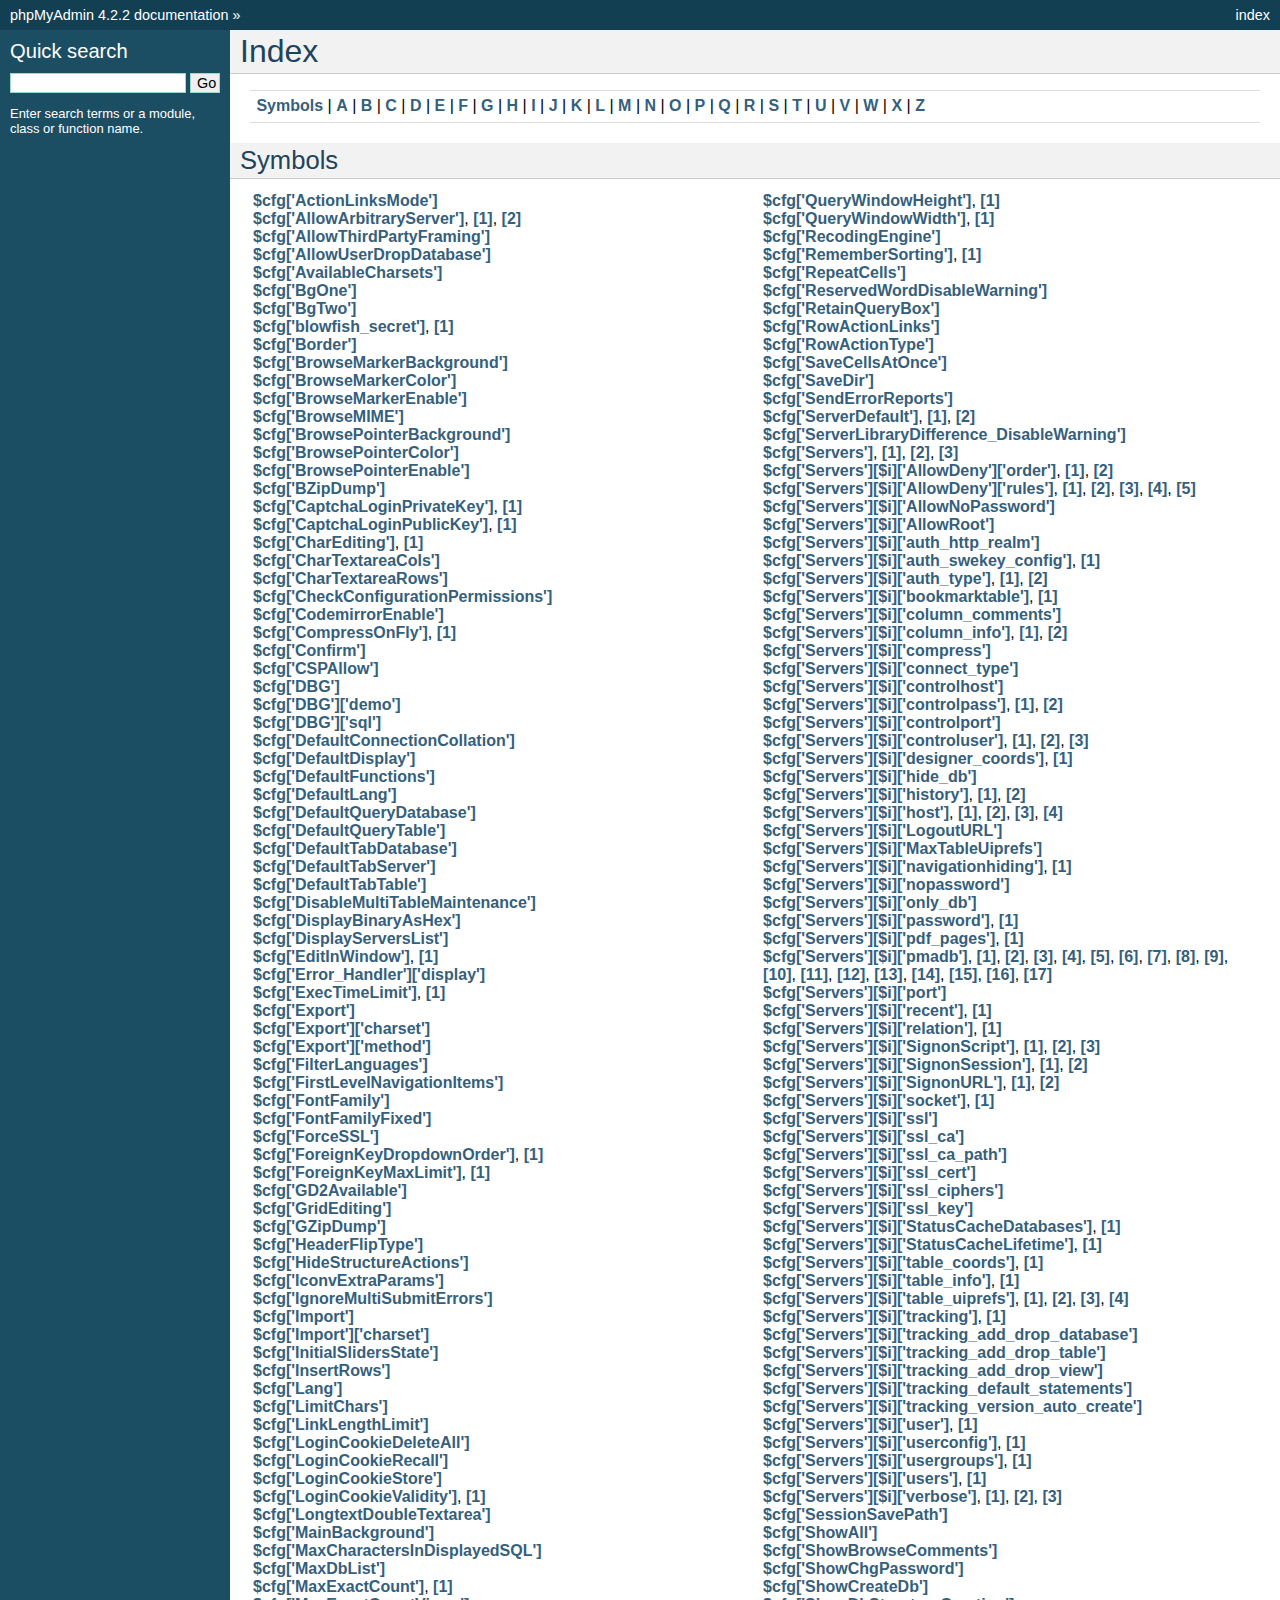
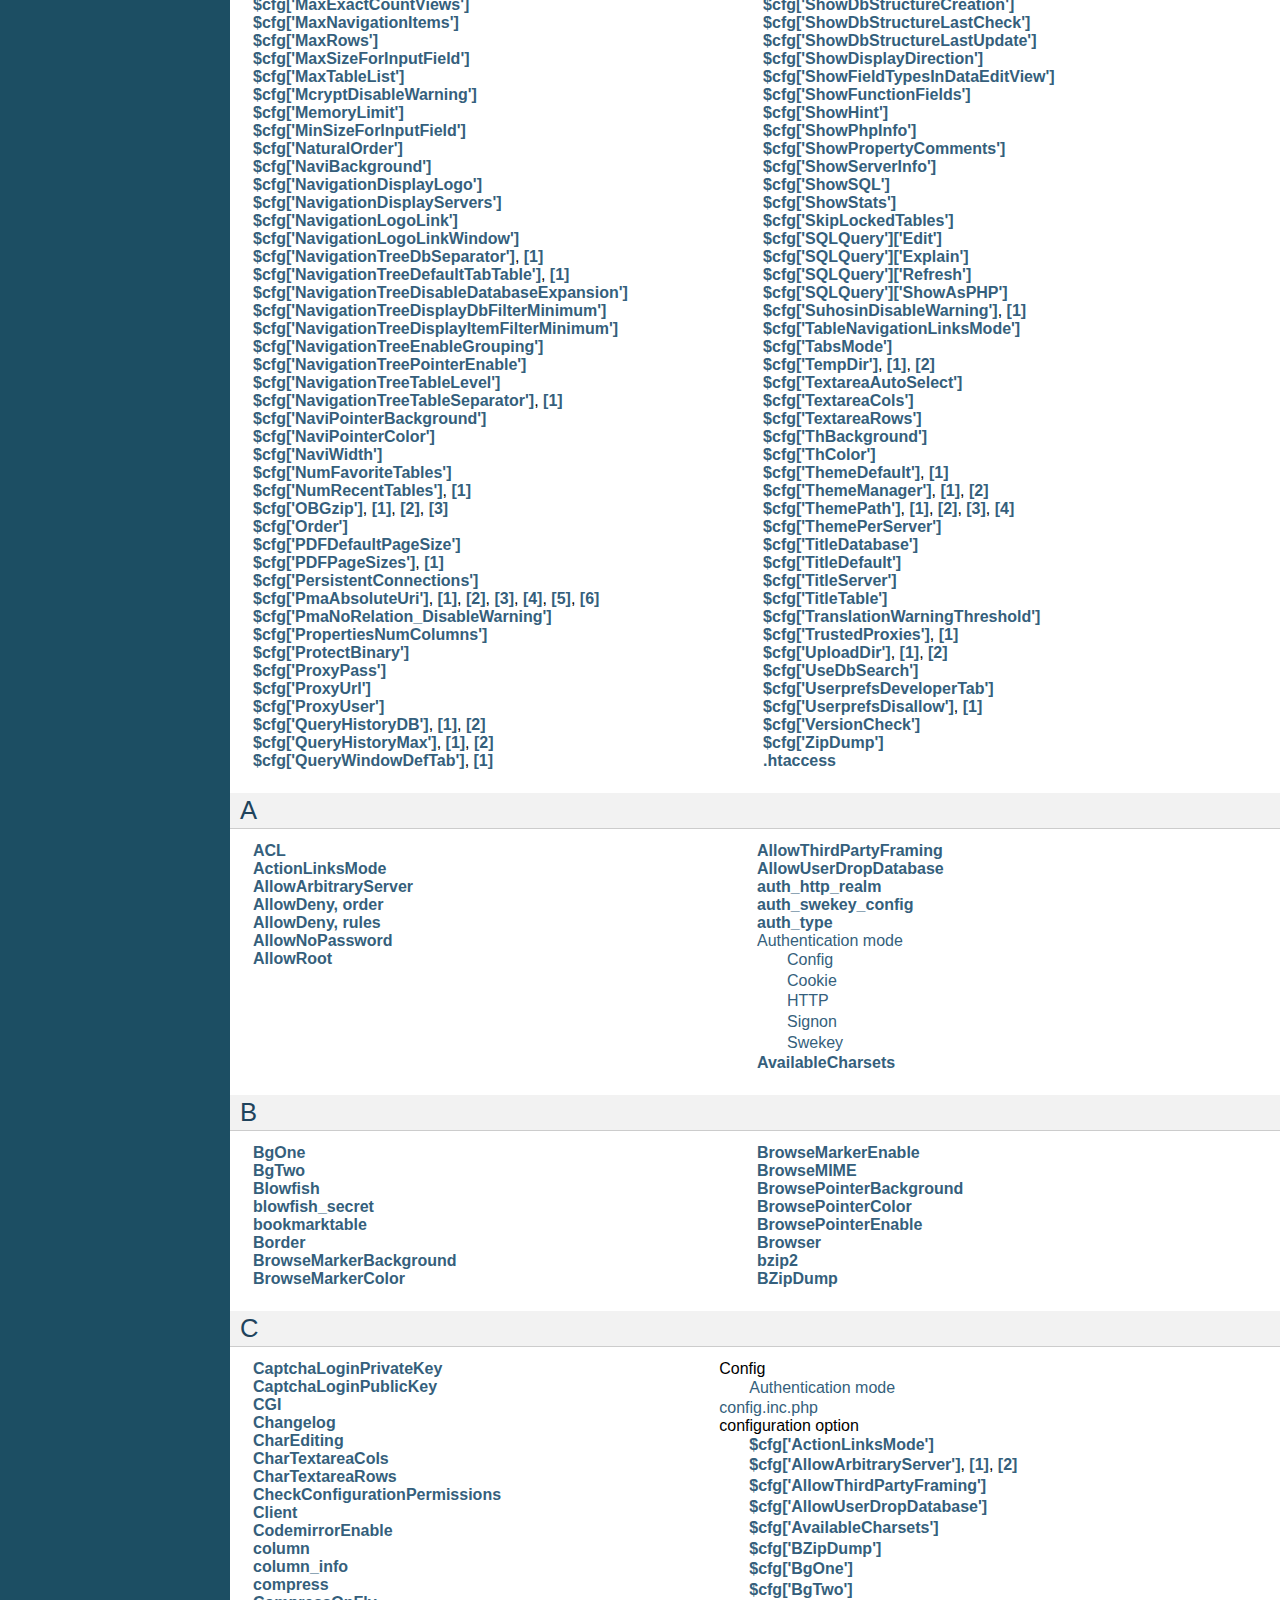
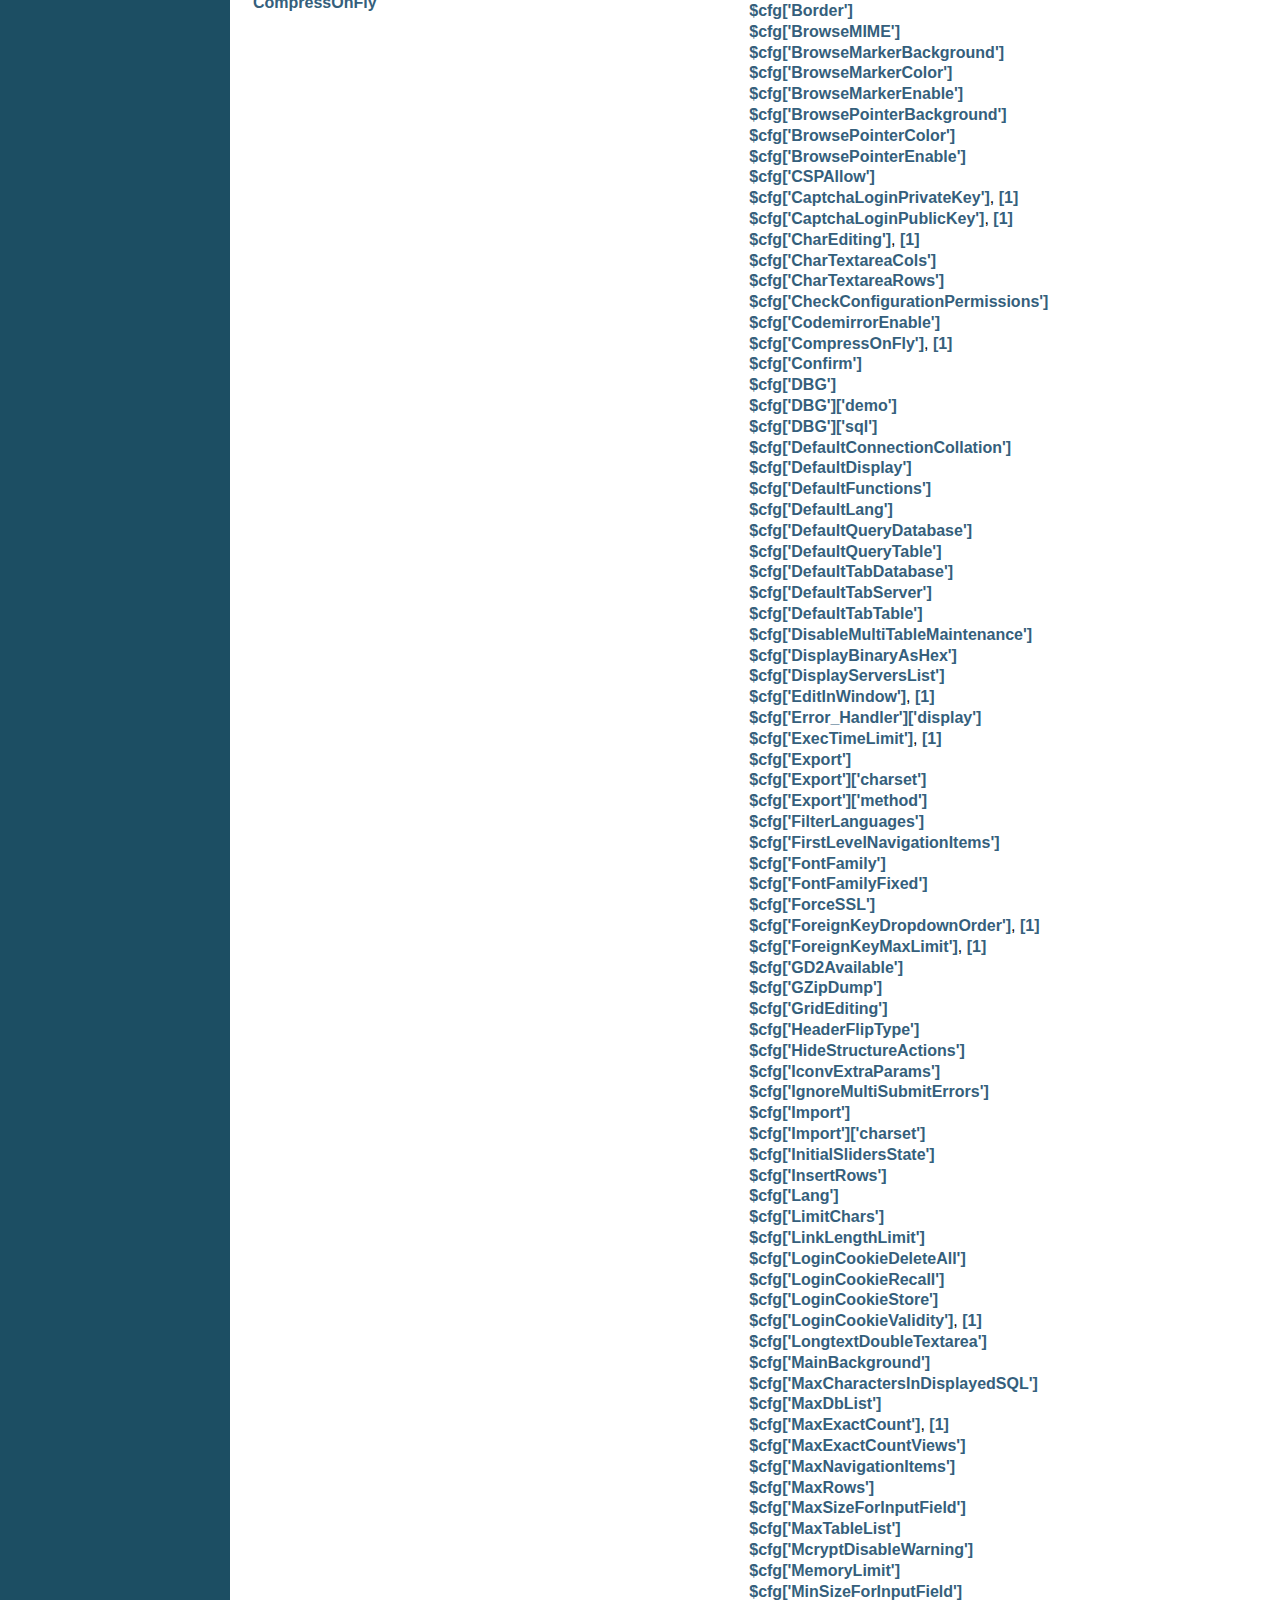
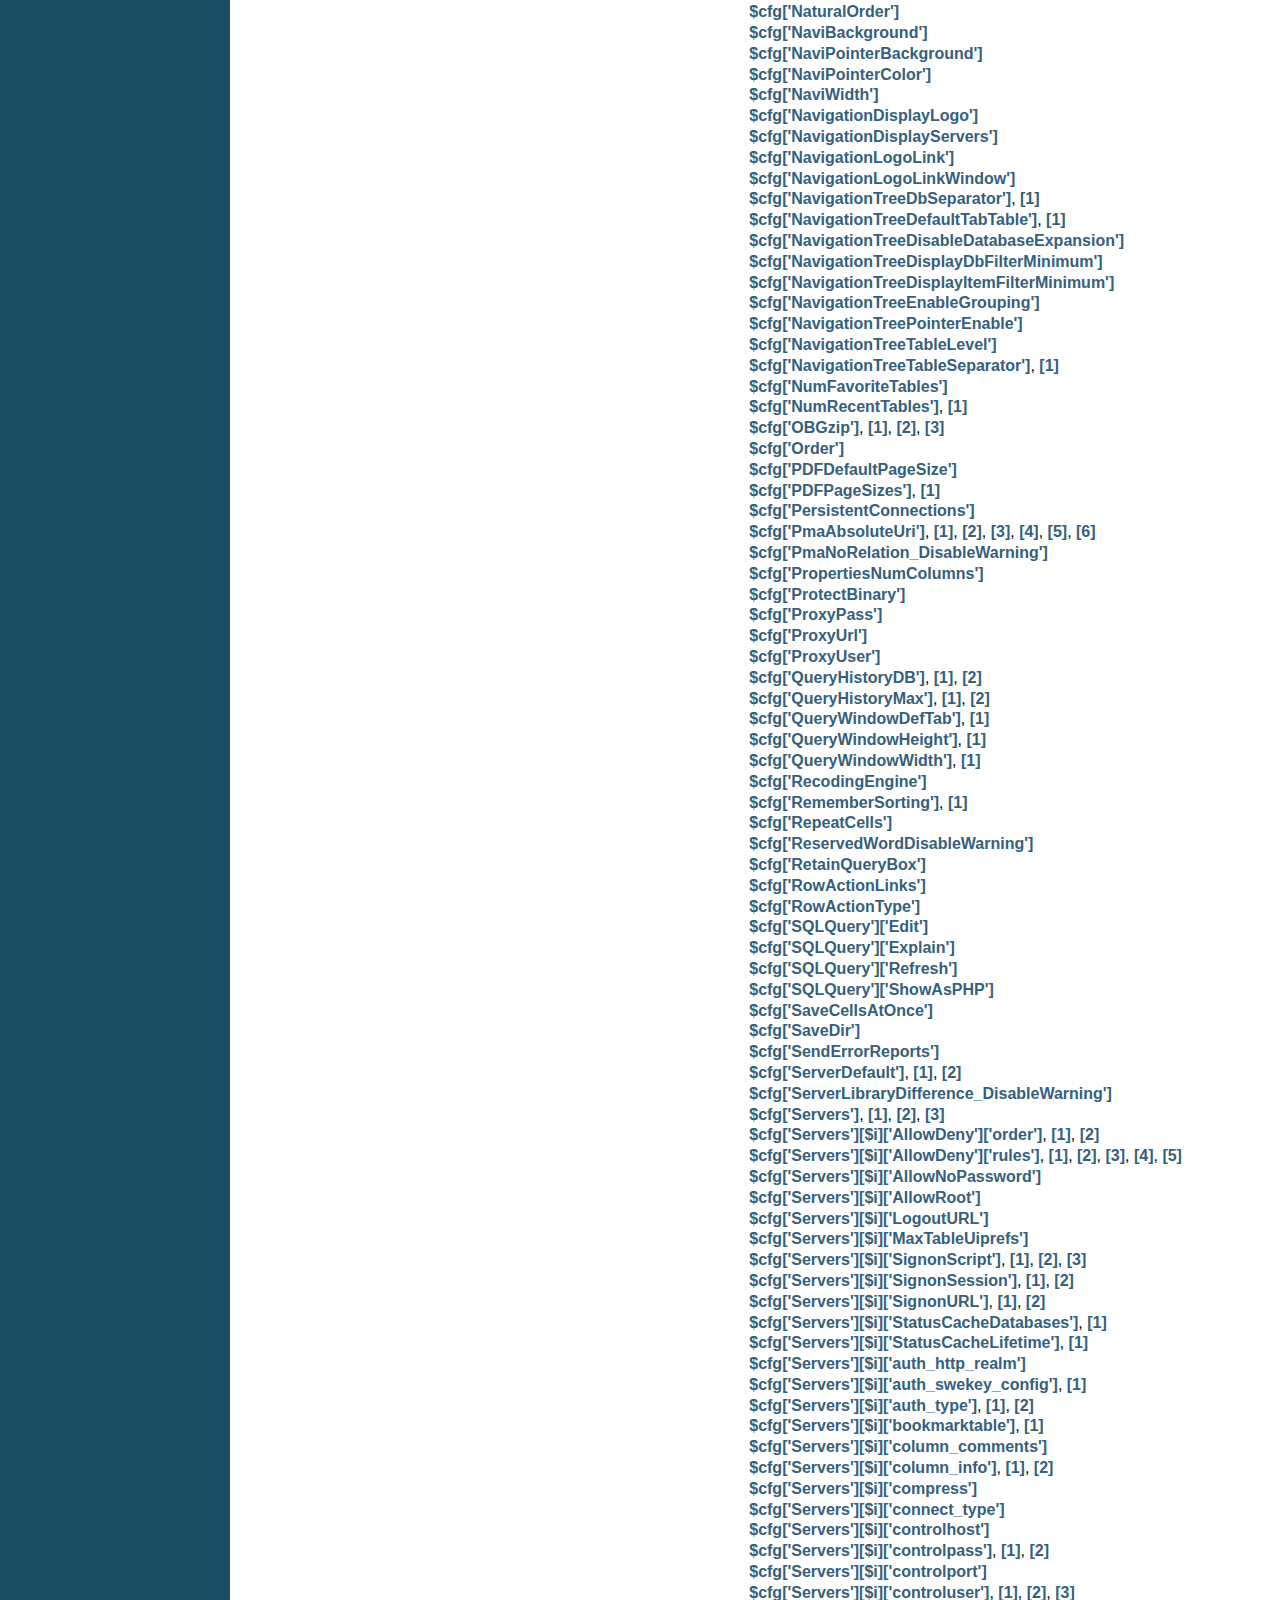
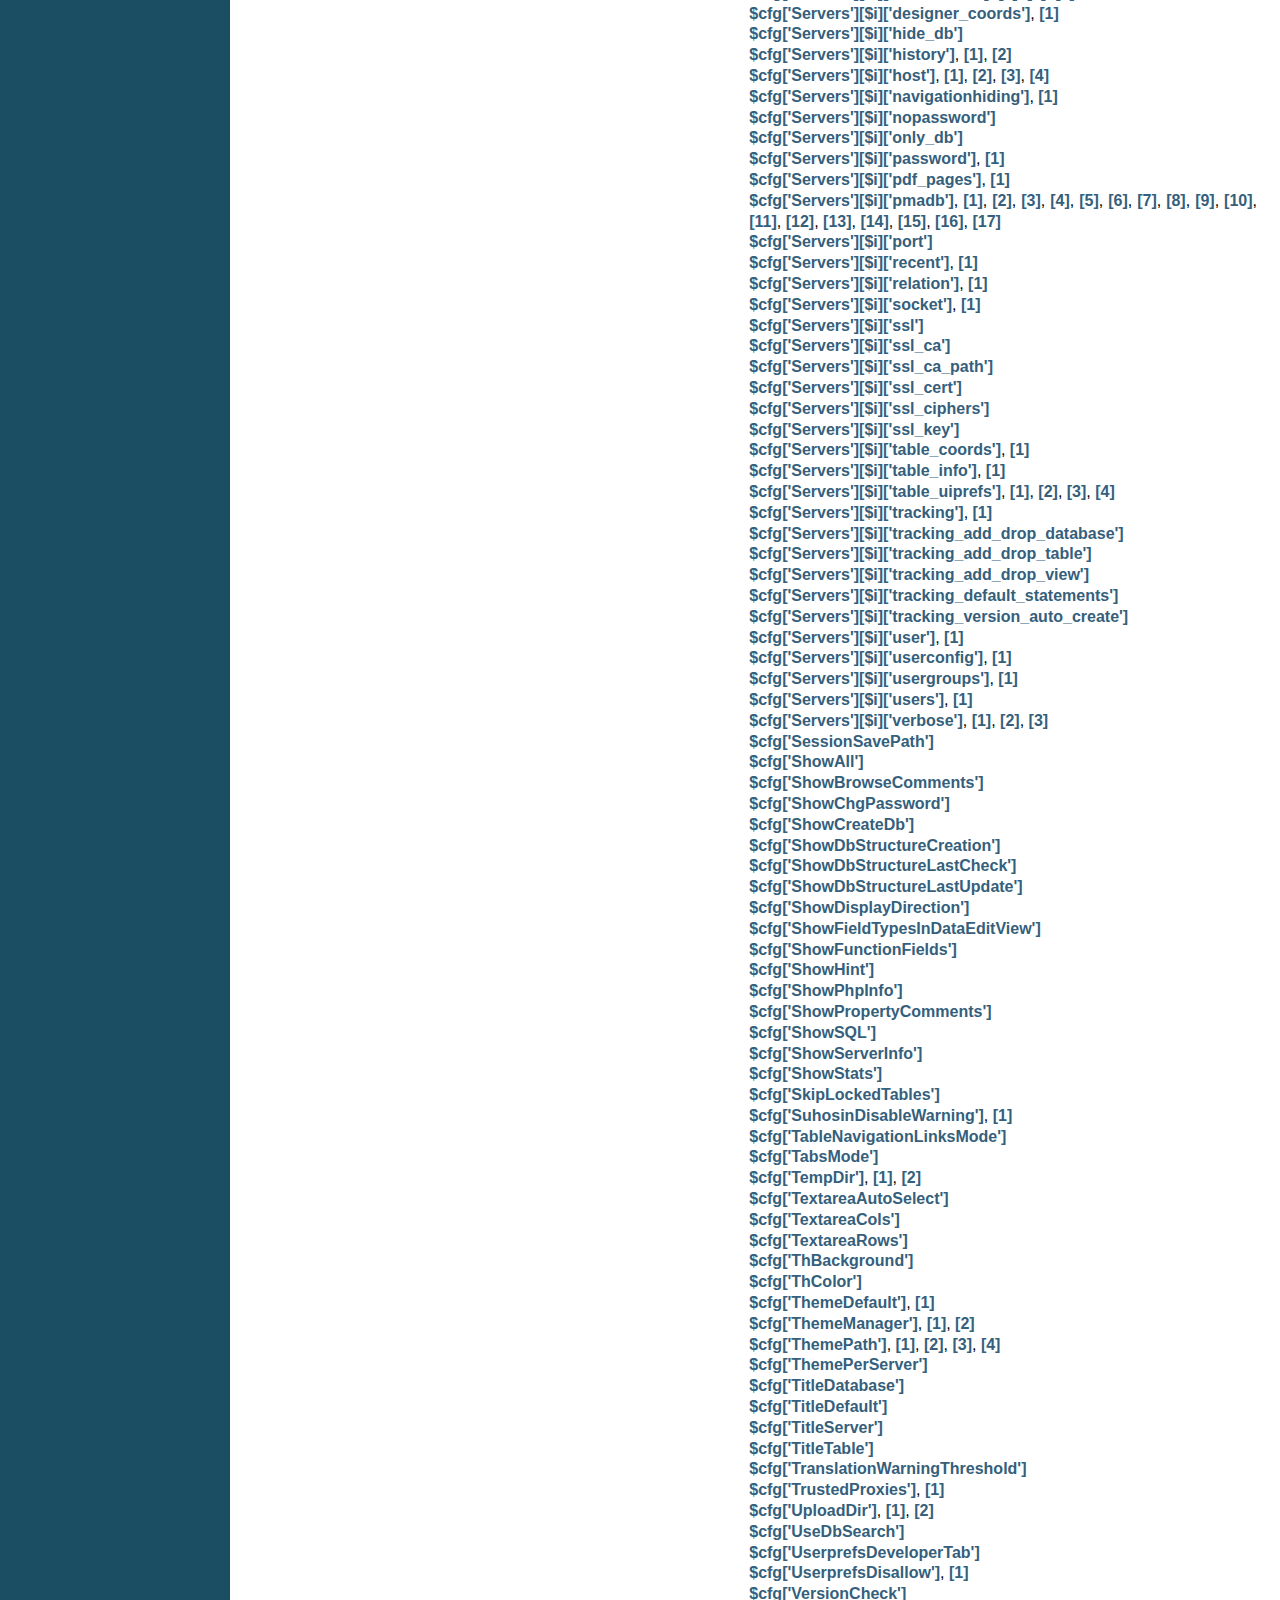
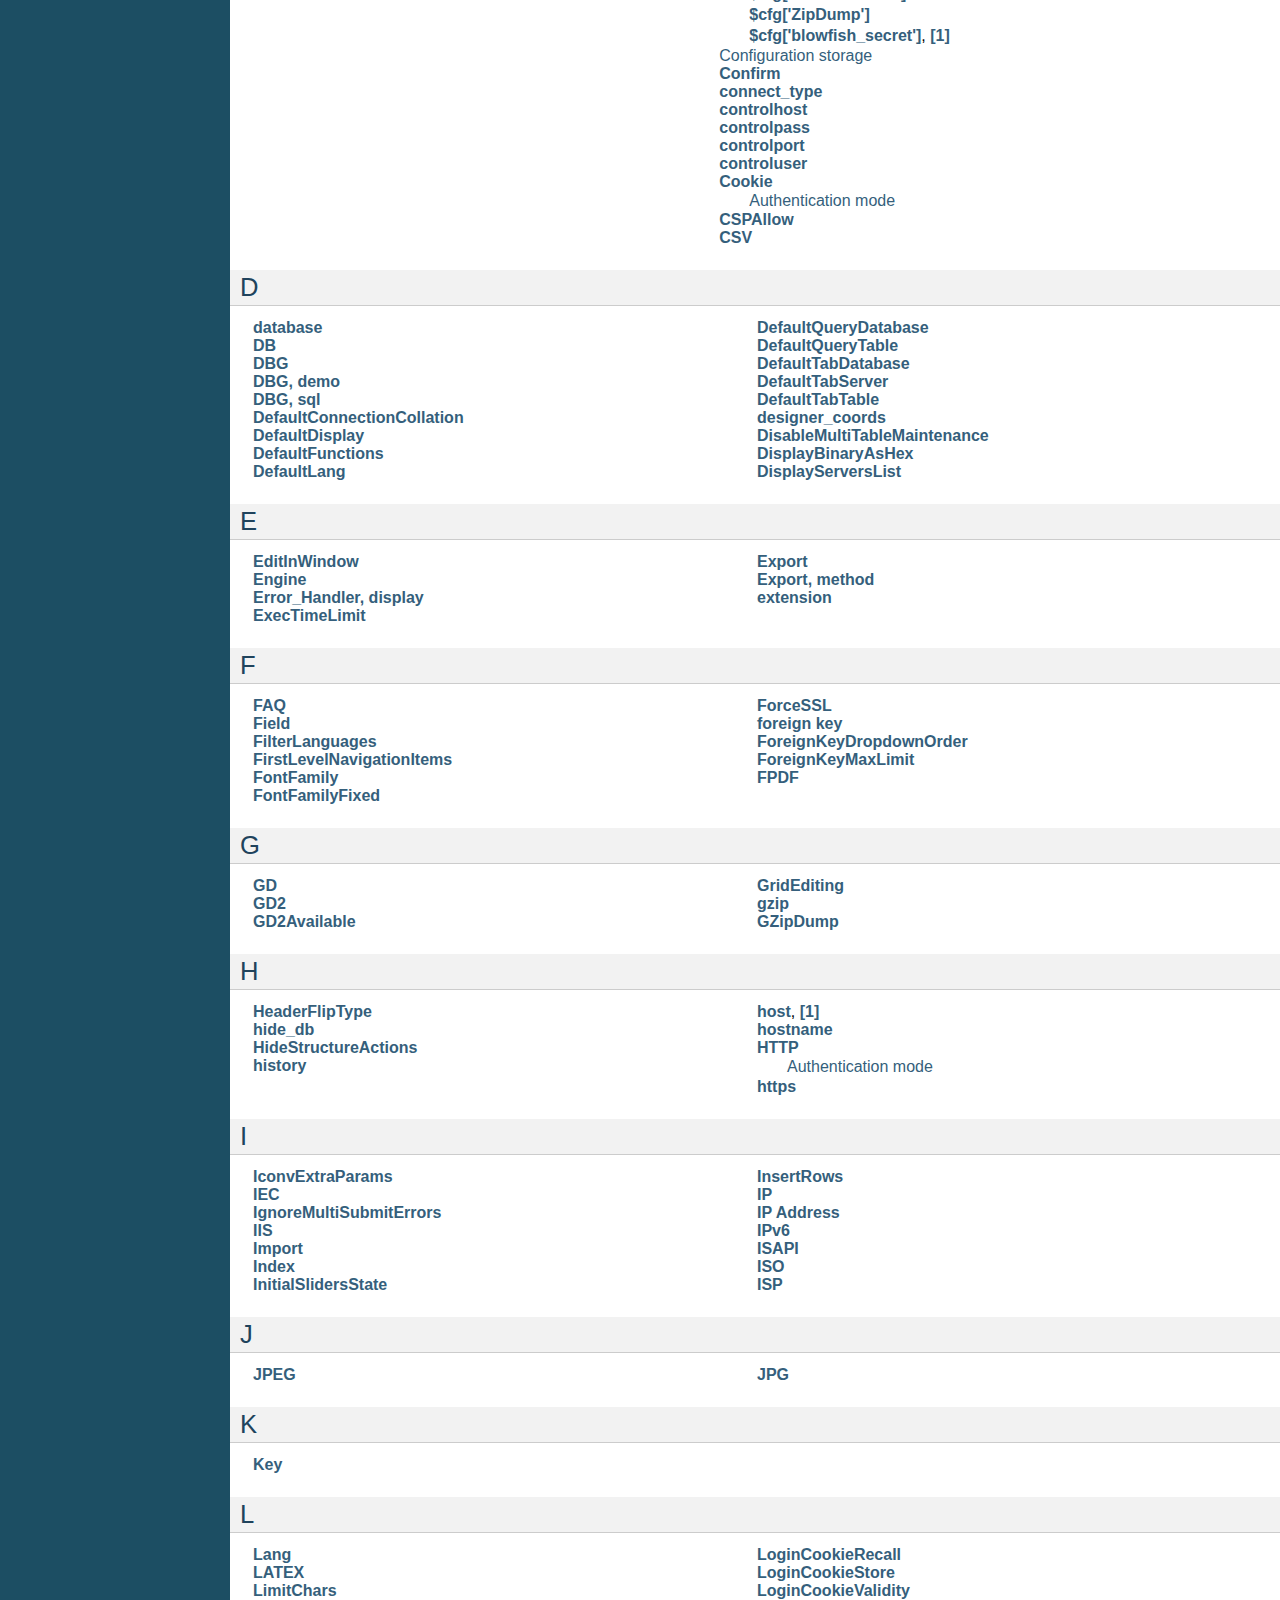
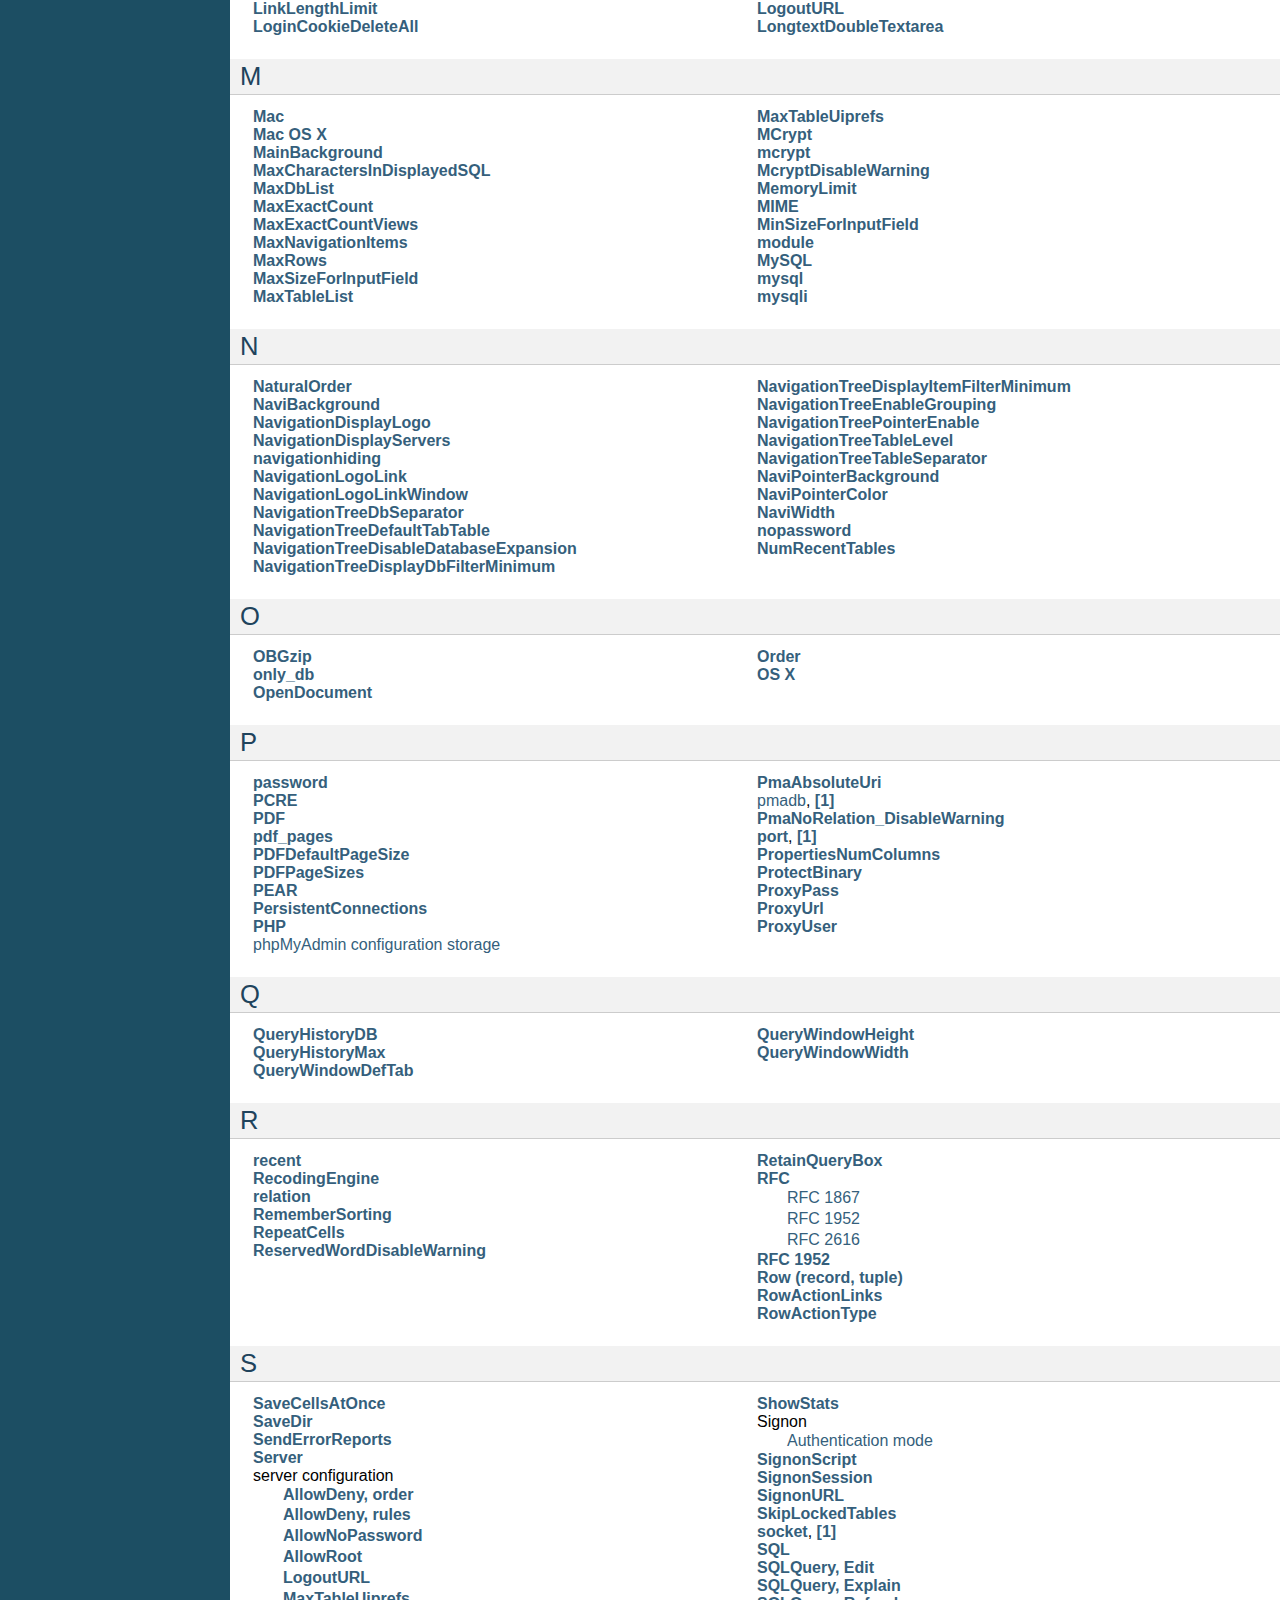
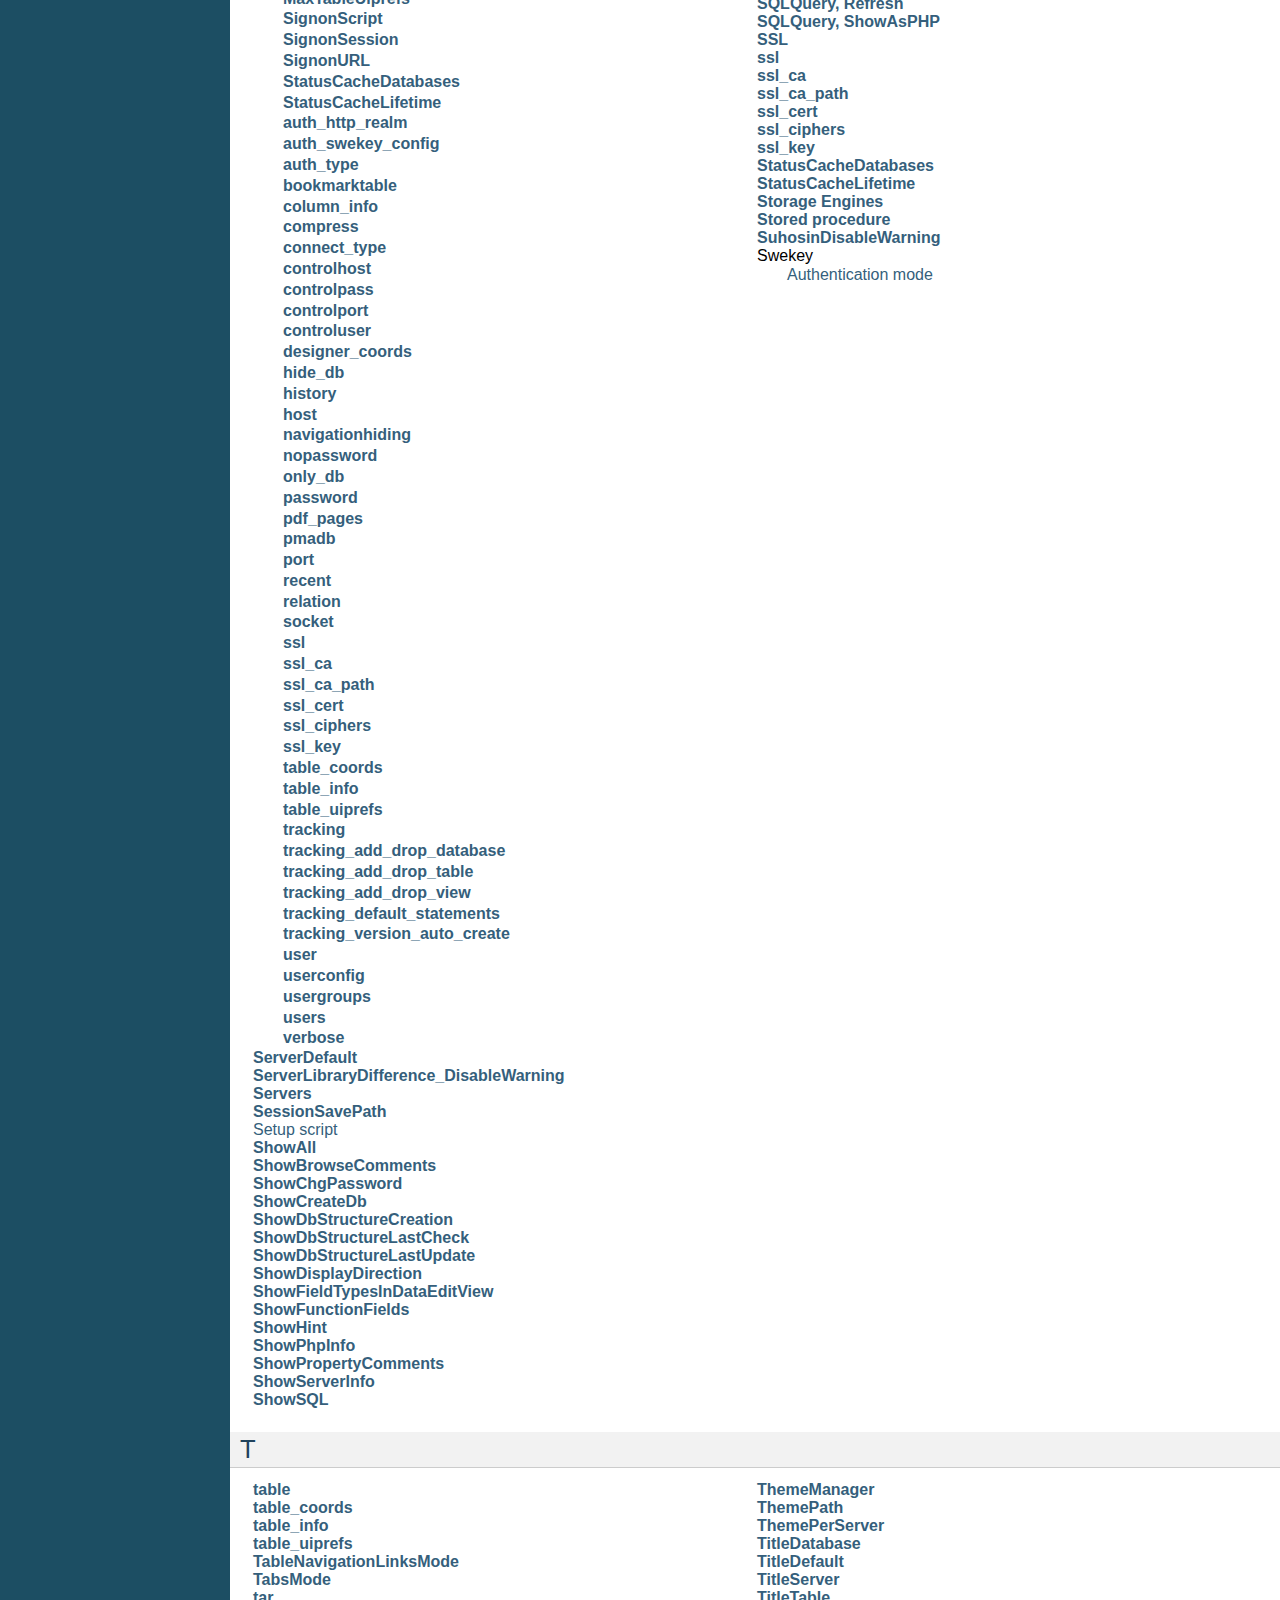
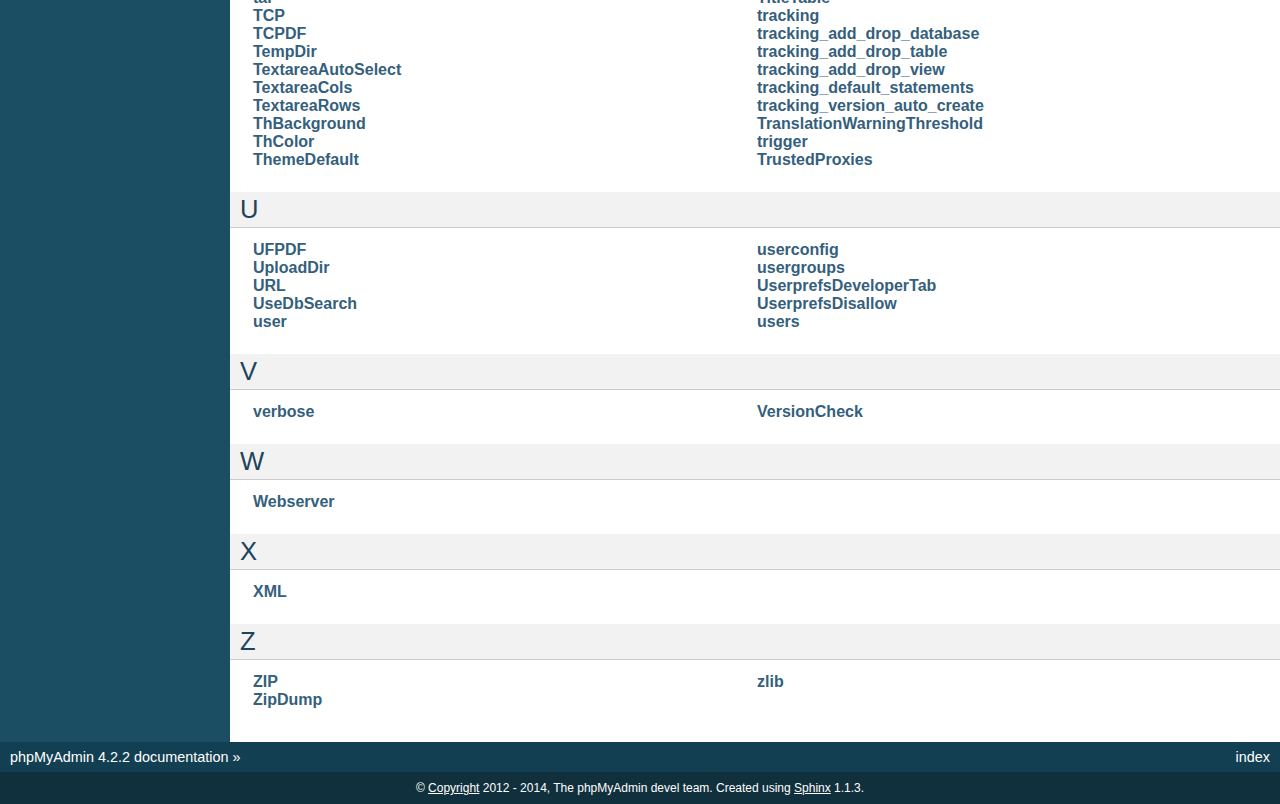
<file: site/phpmyadmin/doc/html/genindex.html>
<!DOCTYPE html PUBLIC "-//W3C//DTD XHTML 1.0 Transitional//EN"
  "http://www.w3.org/TR/xhtml1/DTD/xhtml1-transitional.dtd">


<html xmlns="http://www.w3.org/1999/xhtml">
  <head>
    <meta http-equiv="Content-Type" content="text/html; charset=utf-8" />
    
    <title>Index &mdash; phpMyAdmin 4.2.2 documentation</title>
    
    <link rel="stylesheet" href="_static/default.css" type="text/css" />
    <link rel="stylesheet" href="_static/pygments.css" type="text/css" />
    
    <script type="text/javascript">
      var DOCUMENTATION_OPTIONS = {
        URL_ROOT:    '',
        VERSION:     '4.2.2',
        COLLAPSE_INDEX: false,
        FILE_SUFFIX: '.html',
        HAS_SOURCE:  true
      };
    </script>
    <script type="text/javascript" src="_static/jquery.js"></script>
    <script type="text/javascript" src="_static/underscore.js"></script>
    <script type="text/javascript" src="_static/doctools.js"></script>
    <link rel="copyright" title="Copyright" href="copyright.html" />
    <link rel="top" title="phpMyAdmin 4.2.2 documentation" href="index.html" /> 
  </head>
  <body>
    <div class="related">
      <h3>Navigation</h3>
      <ul>
        <li class="right" style="margin-right: 10px">
          <a href="#" title="General Index"
             accesskey="I">index</a></li>
        <li><a href="index.html">phpMyAdmin 4.2.2 documentation</a> &raquo;</li> 
      </ul>
    </div>  

    <div class="document">
      <div class="documentwrapper">
        <div class="bodywrapper">
          <div class="body">
            

<h1 id="index">Index</h1>

<div class="genindex-jumpbox">
 <a href="#Symbols"><strong>Symbols</strong></a>
 | <a href="#A"><strong>A</strong></a>
 | <a href="#B"><strong>B</strong></a>
 | <a href="#C"><strong>C</strong></a>
 | <a href="#D"><strong>D</strong></a>
 | <a href="#E"><strong>E</strong></a>
 | <a href="#F"><strong>F</strong></a>
 | <a href="#G"><strong>G</strong></a>
 | <a href="#H"><strong>H</strong></a>
 | <a href="#I"><strong>I</strong></a>
 | <a href="#J"><strong>J</strong></a>
 | <a href="#K"><strong>K</strong></a>
 | <a href="#L"><strong>L</strong></a>
 | <a href="#M"><strong>M</strong></a>
 | <a href="#N"><strong>N</strong></a>
 | <a href="#O"><strong>O</strong></a>
 | <a href="#P"><strong>P</strong></a>
 | <a href="#Q"><strong>Q</strong></a>
 | <a href="#R"><strong>R</strong></a>
 | <a href="#S"><strong>S</strong></a>
 | <a href="#T"><strong>T</strong></a>
 | <a href="#U"><strong>U</strong></a>
 | <a href="#V"><strong>V</strong></a>
 | <a href="#W"><strong>W</strong></a>
 | <a href="#X"><strong>X</strong></a>
 | <a href="#Z"><strong>Z</strong></a>
 
</div>
<h2 id="Symbols">Symbols</h2>
<table style="width: 100%" class="indextable genindextable"><tr>
  <td style="width: 33%" valign="top"><dl>
      
  <dt><a href="config.html#cfg_ActionLinksMode"><strong>$cfg[&#39;ActionLinksMode&#39;]</strong></a>
  </dt>

      
  <dt><a href="setup.html#index-9"><strong>$cfg[&#39;AllowArbitraryServer&#39;]</strong></a>, <a href="config.html#index-10"><strong>[1]</strong></a>, <a href="config.html#cfg_AllowArbitraryServer"><strong>[2]</strong></a>
  </dt>

      
  <dt><a href="config.html#cfg_AllowThirdPartyFraming"><strong>$cfg[&#39;AllowThirdPartyFraming&#39;]</strong></a>
  </dt>

      
  <dt><a href="config.html#cfg_AllowUserDropDatabase"><strong>$cfg[&#39;AllowUserDropDatabase&#39;]</strong></a>
  </dt>

      
  <dt><a href="config.html#cfg_AvailableCharsets"><strong>$cfg[&#39;AvailableCharsets&#39;]</strong></a>
  </dt>

      
  <dt><a href="config.html#cfg_BgOne"><strong>$cfg[&#39;BgOne&#39;]</strong></a>
  </dt>

      
  <dt><a href="config.html#cfg_BgTwo"><strong>$cfg[&#39;BgTwo&#39;]</strong></a>
  </dt>

      
  <dt><a href="config.html#cfg_blowfish_secret"><strong>$cfg[&#39;blowfish_secret&#39;]</strong></a>, <a href="config.html#index-64"><strong>[1]</strong></a>
  </dt>

      
  <dt><a href="config.html#cfg_Border"><strong>$cfg[&#39;Border&#39;]</strong></a>
  </dt>

      
  <dt><a href="config.html#cfg_BrowseMarkerBackground"><strong>$cfg[&#39;BrowseMarkerBackground&#39;]</strong></a>
  </dt>

      
  <dt><a href="config.html#cfg_BrowseMarkerColor"><strong>$cfg[&#39;BrowseMarkerColor&#39;]</strong></a>
  </dt>

      
  <dt><a href="config.html#cfg_BrowseMarkerEnable"><strong>$cfg[&#39;BrowseMarkerEnable&#39;]</strong></a>
  </dt>

      
  <dt><a href="config.html#cfg_BrowseMIME"><strong>$cfg[&#39;BrowseMIME&#39;]</strong></a>
  </dt>

      
  <dt><a href="config.html#cfg_BrowsePointerBackground"><strong>$cfg[&#39;BrowsePointerBackground&#39;]</strong></a>
  </dt>

      
  <dt><a href="config.html#cfg_BrowsePointerColor"><strong>$cfg[&#39;BrowsePointerColor&#39;]</strong></a>
  </dt>

      
  <dt><a href="config.html#cfg_BrowsePointerEnable"><strong>$cfg[&#39;BrowsePointerEnable&#39;]</strong></a>
  </dt>

      
  <dt><a href="config.html#cfg_BZipDump"><strong>$cfg[&#39;BZipDump&#39;]</strong></a>
  </dt>

      
  <dt><a href="setup.html#index-24"><strong>$cfg[&#39;CaptchaLoginPrivateKey&#39;]</strong></a>, <a href="config.html#cfg_CaptchaLoginPrivateKey"><strong>[1]</strong></a>
  </dt>

      
  <dt><a href="setup.html#index-23"><strong>$cfg[&#39;CaptchaLoginPublicKey&#39;]</strong></a>, <a href="config.html#cfg_CaptchaLoginPublicKey"><strong>[1]</strong></a>
  </dt>

      
  <dt><a href="config.html#cfg_CharEditing"><strong>$cfg[&#39;CharEditing&#39;]</strong></a>, <a href="config.html#index-74"><strong>[1]</strong></a>
  </dt>

      
  <dt><a href="config.html#cfg_CharTextareaCols"><strong>$cfg[&#39;CharTextareaCols&#39;]</strong></a>
  </dt>

      
  <dt><a href="config.html#cfg_CharTextareaRows"><strong>$cfg[&#39;CharTextareaRows&#39;]</strong></a>
  </dt>

      
  <dt><a href="config.html#cfg_CheckConfigurationPermissions"><strong>$cfg[&#39;CheckConfigurationPermissions&#39;]</strong></a>
  </dt>

      
  <dt><a href="config.html#cfg_CodemirrorEnable"><strong>$cfg[&#39;CodemirrorEnable&#39;]</strong></a>
  </dt>

      
  <dt><a href="faq.html#index-17"><strong>$cfg[&#39;CompressOnFly&#39;]</strong></a>, <a href="config.html#cfg_CompressOnFly"><strong>[1]</strong></a>
  </dt>

      
  <dt><a href="config.html#cfg_Confirm"><strong>$cfg[&#39;Confirm&#39;]</strong></a>
  </dt>

      
  <dt><a href="config.html#cfg_CSPAllow"><strong>$cfg[&#39;CSPAllow&#39;]</strong></a>
  </dt>

      
  <dt><a href="config.html#cfg_DBG"><strong>$cfg[&#39;DBG&#39;]</strong></a>
  </dt>

      
  <dt><a href="config.html#cfg_DBG_demo"><strong>$cfg[&#39;DBG&#39;][&#39;demo&#39;]</strong></a>
  </dt>

      
  <dt><a href="config.html#cfg_DBG_sql"><strong>$cfg[&#39;DBG&#39;][&#39;sql&#39;]</strong></a>
  </dt>

      
  <dt><a href="config.html#cfg_DefaultConnectionCollation"><strong>$cfg[&#39;DefaultConnectionCollation&#39;]</strong></a>
  </dt>

      
  <dt><a href="config.html#cfg_DefaultDisplay"><strong>$cfg[&#39;DefaultDisplay&#39;]</strong></a>
  </dt>

      
  <dt><a href="config.html#cfg_DefaultFunctions"><strong>$cfg[&#39;DefaultFunctions&#39;]</strong></a>
  </dt>

      
  <dt><a href="config.html#cfg_DefaultLang"><strong>$cfg[&#39;DefaultLang&#39;]</strong></a>
  </dt>

      
  <dt><a href="config.html#cfg_DefaultQueryDatabase"><strong>$cfg[&#39;DefaultQueryDatabase&#39;]</strong></a>
  </dt>

      
  <dt><a href="config.html#cfg_DefaultQueryTable"><strong>$cfg[&#39;DefaultQueryTable&#39;]</strong></a>
  </dt>

      
  <dt><a href="config.html#cfg_DefaultTabDatabase"><strong>$cfg[&#39;DefaultTabDatabase&#39;]</strong></a>
  </dt>

      
  <dt><a href="config.html#cfg_DefaultTabServer"><strong>$cfg[&#39;DefaultTabServer&#39;]</strong></a>
  </dt>

      
  <dt><a href="config.html#cfg_DefaultTabTable"><strong>$cfg[&#39;DefaultTabTable&#39;]</strong></a>
  </dt>

      
  <dt><a href="config.html#cfg_DisableMultiTableMaintenance"><strong>$cfg[&#39;DisableMultiTableMaintenance&#39;]</strong></a>
  </dt>

      
  <dt><a href="config.html#cfg_DisplayBinaryAsHex"><strong>$cfg[&#39;DisplayBinaryAsHex&#39;]</strong></a>
  </dt>

      
  <dt><a href="config.html#cfg_DisplayServersList"><strong>$cfg[&#39;DisplayServersList&#39;]</strong></a>
  </dt>

      
  <dt><a href="config.html#cfg_EditInWindow"><strong>$cfg[&#39;EditInWindow&#39;]</strong></a>, <a href="config.html#index-77"><strong>[1]</strong></a>
  </dt>

      
  <dt><a href="config.html#cfg_Error_Handler_display"><strong>$cfg[&#39;Error_Handler&#39;][&#39;display&#39;]</strong></a>
  </dt>

      
  <dt><a href="faq.html#index-25"><strong>$cfg[&#39;ExecTimeLimit&#39;]</strong></a>, <a href="config.html#cfg_ExecTimeLimit"><strong>[1]</strong></a>
  </dt>

      
  <dt><a href="config.html#cfg_Export"><strong>$cfg[&#39;Export&#39;]</strong></a>
  </dt>

      
  <dt><a href="config.html#index-70"><strong>$cfg[&#39;Export&#39;][&#39;charset&#39;]</strong></a>
  </dt>

      
  <dt><a href="config.html#cfg_Export_method"><strong>$cfg[&#39;Export&#39;][&#39;method&#39;]</strong></a>
  </dt>

      
  <dt><a href="config.html#cfg_FilterLanguages"><strong>$cfg[&#39;FilterLanguages&#39;]</strong></a>
  </dt>

      
  <dt><a href="config.html#cfg_FirstLevelNavigationItems"><strong>$cfg[&#39;FirstLevelNavigationItems&#39;]</strong></a>
  </dt>

      
  <dt><a href="config.html#cfg_FontFamily"><strong>$cfg[&#39;FontFamily&#39;]</strong></a>
  </dt>

      
  <dt><a href="config.html#cfg_FontFamilyFixed"><strong>$cfg[&#39;FontFamilyFixed&#39;]</strong></a>
  </dt>

      
  <dt><a href="config.html#cfg_ForceSSL"><strong>$cfg[&#39;ForceSSL&#39;]</strong></a>
  </dt>

      
  <dt><a href="config.html#index-68"><strong>$cfg[&#39;ForeignKeyDropdownOrder&#39;]</strong></a>, <a href="config.html#cfg_ForeignKeyDropdownOrder"><strong>[1]</strong></a>
  </dt>

      
  <dt><a href="faq.html#index-26"><strong>$cfg[&#39;ForeignKeyMaxLimit&#39;]</strong></a>, <a href="config.html#cfg_ForeignKeyMaxLimit"><strong>[1]</strong></a>
  </dt>

      
  <dt><a href="config.html#cfg_GD2Available"><strong>$cfg[&#39;GD2Available&#39;]</strong></a>
  </dt>

      
  <dt><a href="config.html#cfg_GridEditing"><strong>$cfg[&#39;GridEditing&#39;]</strong></a>
  </dt>

      
  <dt><a href="config.html#cfg_GZipDump"><strong>$cfg[&#39;GZipDump&#39;]</strong></a>
  </dt>

      
  <dt><a href="config.html#cfg_HeaderFlipType"><strong>$cfg[&#39;HeaderFlipType&#39;]</strong></a>
  </dt>

      
  <dt><a href="config.html#cfg_HideStructureActions"><strong>$cfg[&#39;HideStructureActions&#39;]</strong></a>
  </dt>

      
  <dt><a href="config.html#cfg_IconvExtraParams"><strong>$cfg[&#39;IconvExtraParams&#39;]</strong></a>
  </dt>

      
  <dt><a href="config.html#cfg_IgnoreMultiSubmitErrors"><strong>$cfg[&#39;IgnoreMultiSubmitErrors&#39;]</strong></a>
  </dt>

      
  <dt><a href="config.html#cfg_Import"><strong>$cfg[&#39;Import&#39;]</strong></a>
  </dt>

      
  <dt><a href="config.html#index-71"><strong>$cfg[&#39;Import&#39;][&#39;charset&#39;]</strong></a>
  </dt>

      
  <dt><a href="config.html#cfg_InitialSlidersState"><strong>$cfg[&#39;InitialSlidersState&#39;]</strong></a>
  </dt>

      
  <dt><a href="config.html#cfg_InsertRows"><strong>$cfg[&#39;InsertRows&#39;]</strong></a>
  </dt>

      
  <dt><a href="config.html#cfg_Lang"><strong>$cfg[&#39;Lang&#39;]</strong></a>
  </dt>

      
  <dt><a href="config.html#cfg_LimitChars"><strong>$cfg[&#39;LimitChars&#39;]</strong></a>
  </dt>

      
  <dt><a href="config.html#cfg_LinkLengthLimit"><strong>$cfg[&#39;LinkLengthLimit&#39;]</strong></a>
  </dt>

      
  <dt><a href="config.html#cfg_LoginCookieDeleteAll"><strong>$cfg[&#39;LoginCookieDeleteAll&#39;]</strong></a>
  </dt>

      
  <dt><a href="config.html#cfg_LoginCookieRecall"><strong>$cfg[&#39;LoginCookieRecall&#39;]</strong></a>
  </dt>

      
  <dt><a href="config.html#cfg_LoginCookieStore"><strong>$cfg[&#39;LoginCookieStore&#39;]</strong></a>
  </dt>

      
  <dt><a href="config.html#cfg_LoginCookieValidity"><strong>$cfg[&#39;LoginCookieValidity&#39;]</strong></a>, <a href="config.html#index-65"><strong>[1]</strong></a>
  </dt>

      
  <dt><a href="config.html#cfg_LongtextDoubleTextarea"><strong>$cfg[&#39;LongtextDoubleTextarea&#39;]</strong></a>
  </dt>

      
  <dt><a href="config.html#cfg_MainBackground"><strong>$cfg[&#39;MainBackground&#39;]</strong></a>
  </dt>

      
  <dt><a href="config.html#cfg_MaxCharactersInDisplayedSQL"><strong>$cfg[&#39;MaxCharactersInDisplayedSQL&#39;]</strong></a>
  </dt>

      
  <dt><a href="config.html#cfg_MaxDbList"><strong>$cfg[&#39;MaxDbList&#39;]</strong></a>
  </dt>

      
  <dt><a href="faq.html#index-19"><strong>$cfg[&#39;MaxExactCount&#39;]</strong></a>, <a href="config.html#cfg_MaxExactCount"><strong>[1]</strong></a>
  </dt>

      
  <dt><a href="config.html#cfg_MaxExactCountViews"><strong>$cfg[&#39;MaxExactCountViews&#39;]</strong></a>
  </dt>

      
  <dt><a href="config.html#cfg_MaxNavigationItems"><strong>$cfg[&#39;MaxNavigationItems&#39;]</strong></a>
  </dt>

      
  <dt><a href="config.html#cfg_MaxRows"><strong>$cfg[&#39;MaxRows&#39;]</strong></a>
  </dt>

      
  <dt><a href="config.html#cfg_MaxSizeForInputField"><strong>$cfg[&#39;MaxSizeForInputField&#39;]</strong></a>
  </dt>

      
  <dt><a href="config.html#cfg_MaxTableList"><strong>$cfg[&#39;MaxTableList&#39;]</strong></a>
  </dt>

      
  <dt><a href="config.html#cfg_McryptDisableWarning"><strong>$cfg[&#39;McryptDisableWarning&#39;]</strong></a>
  </dt>

      
  <dt><a href="config.html#cfg_MemoryLimit"><strong>$cfg[&#39;MemoryLimit&#39;]</strong></a>
  </dt>

      
  <dt><a href="config.html#cfg_MinSizeForInputField"><strong>$cfg[&#39;MinSizeForInputField&#39;]</strong></a>
  </dt>

      
  <dt><a href="config.html#cfg_NaturalOrder"><strong>$cfg[&#39;NaturalOrder&#39;]</strong></a>
  </dt>

      
  <dt><a href="config.html#cfg_NaviBackground"><strong>$cfg[&#39;NaviBackground&#39;]</strong></a>
  </dt>

      
  <dt><a href="config.html#cfg_NavigationDisplayLogo"><strong>$cfg[&#39;NavigationDisplayLogo&#39;]</strong></a>
  </dt>

      
  <dt><a href="config.html#cfg_NavigationDisplayServers"><strong>$cfg[&#39;NavigationDisplayServers&#39;]</strong></a>
  </dt>

      
  <dt><a href="config.html#cfg_NavigationLogoLink"><strong>$cfg[&#39;NavigationLogoLink&#39;]</strong></a>
  </dt>

      
  <dt><a href="config.html#cfg_NavigationLogoLinkWindow"><strong>$cfg[&#39;NavigationLogoLinkWindow&#39;]</strong></a>
  </dt>

      
  <dt><a href="config.html#index-66"><strong>$cfg[&#39;NavigationTreeDbSeparator&#39;]</strong></a>, <a href="config.html#cfg_NavigationTreeDbSeparator"><strong>[1]</strong></a>
  </dt>

      
  <dt><a href="config.html#index-35"><strong>$cfg[&#39;NavigationTreeDefaultTabTable&#39;]</strong></a>, <a href="config.html#cfg_NavigationTreeDefaultTabTable"><strong>[1]</strong></a>
  </dt>

      
  <dt><a href="config.html#cfg_NavigationTreeDisableDatabaseExpansion"><strong>$cfg[&#39;NavigationTreeDisableDatabaseExpansion&#39;]</strong></a>
  </dt>

      
  <dt><a href="config.html#cfg_NavigationTreeDisplayDbFilterMinimum"><strong>$cfg[&#39;NavigationTreeDisplayDbFilterMinimum&#39;]</strong></a>
  </dt>

      
  <dt><a href="config.html#cfg_NavigationTreeDisplayItemFilterMinimum"><strong>$cfg[&#39;NavigationTreeDisplayItemFilterMinimum&#39;]</strong></a>
  </dt>

      
  <dt><a href="config.html#cfg_NavigationTreeEnableGrouping"><strong>$cfg[&#39;NavigationTreeEnableGrouping&#39;]</strong></a>
  </dt>

      
  <dt><a href="config.html#cfg_NavigationTreePointerEnable"><strong>$cfg[&#39;NavigationTreePointerEnable&#39;]</strong></a>
  </dt>

      
  <dt><a href="config.html#cfg_NavigationTreeTableLevel"><strong>$cfg[&#39;NavigationTreeTableLevel&#39;]</strong></a>
  </dt>

      
  <dt><a href="faq.html#index-18"><strong>$cfg[&#39;NavigationTreeTableSeparator&#39;]</strong></a>, <a href="config.html#cfg_NavigationTreeTableSeparator"><strong>[1]</strong></a>
  </dt>

      
  <dt><a href="config.html#cfg_NaviPointerBackground"><strong>$cfg[&#39;NaviPointerBackground&#39;]</strong></a>
  </dt>

      
  <dt><a href="config.html#cfg_NaviPointerColor"><strong>$cfg[&#39;NaviPointerColor&#39;]</strong></a>
  </dt>

      
  <dt><a href="config.html#cfg_NaviWidth"><strong>$cfg[&#39;NaviWidth&#39;]</strong></a>
  </dt>

      
  <dt><a href="faq.html#index-30"><strong>$cfg[&#39;NumFavoriteTables&#39;]</strong></a>
  </dt>

      
  <dt><a href="config.html#index-34"><strong>$cfg[&#39;NumRecentTables&#39;]</strong></a>, <a href="config.html#cfg_NumRecentTables"><strong>[1]</strong></a>
  </dt>

      
  <dt><a href="faq.html#index-0"><strong>$cfg[&#39;OBGzip&#39;]</strong></a>, <a href="faq.html#index-3"><strong>[1]</strong></a>, <a href="faq.html#index-7"><strong>[2]</strong></a>, <a href="config.html#cfg_OBGzip"><strong>[3]</strong></a>
  </dt>

      
  <dt><a href="config.html#cfg_Order"><strong>$cfg[&#39;Order&#39;]</strong></a>
  </dt>

      
  <dt><a href="config.html#cfg_PDFDefaultPageSize"><strong>$cfg[&#39;PDFDefaultPageSize&#39;]</strong></a>
  </dt>

      
  <dt><a href="config.html#cfg_PDFPageSizes"><strong>$cfg[&#39;PDFPageSizes&#39;]</strong></a>, <a href="config.html#index-69"><strong>[1]</strong></a>
  </dt>

      
  <dt><a href="config.html#cfg_PersistentConnections"><strong>$cfg[&#39;PersistentConnections&#39;]</strong></a>
  </dt>

      
  <dt><a href="faq.html#index-8"><strong>$cfg[&#39;PmaAbsoluteUri&#39;]</strong></a>, <a href="faq.html#index-15"><strong>[1]</strong></a>, <a href="faq.html#index-23"><strong>[2]</strong></a>, <a href="faq.html#index-24"><strong>[3]</strong></a>, <a href="config.html#cfg_PmaAbsoluteUri"><strong>[4]</strong></a>, <a href="config.html#index-1"><strong>[5]</strong></a>, <a href="config.html#index-63"><strong>[6]</strong></a>
  </dt>

      
  <dt><a href="config.html#cfg_PmaNoRelation_DisableWarning"><strong>$cfg[&#39;PmaNoRelation_DisableWarning&#39;]</strong></a>
  </dt>

      
  <dt><a href="config.html#cfg_PropertiesNumColumns"><strong>$cfg[&#39;PropertiesNumColumns&#39;]</strong></a>
  </dt>

      
  <dt><a href="config.html#cfg_ProtectBinary"><strong>$cfg[&#39;ProtectBinary&#39;]</strong></a>
  </dt>

      
  <dt><a href="config.html#cfg_ProxyPass"><strong>$cfg[&#39;ProxyPass&#39;]</strong></a>
  </dt>

      
  <dt><a href="config.html#cfg_ProxyUrl"><strong>$cfg[&#39;ProxyUrl&#39;]</strong></a>
  </dt>

      
  <dt><a href="config.html#cfg_ProxyUser"><strong>$cfg[&#39;ProxyUser&#39;]</strong></a>
  </dt>

      
  <dt><a href="config.html#cfg_QueryHistoryDB"><strong>$cfg[&#39;QueryHistoryDB&#39;]</strong></a>, <a href="config.html#index-78"><strong>[1]</strong></a>, <a href="config.html#index-80"><strong>[2]</strong></a>
  </dt>

      
  <dt><a href="config.html#index-31"><strong>$cfg[&#39;QueryHistoryMax&#39;]</strong></a>, <a href="config.html#cfg_QueryHistoryMax"><strong>[1]</strong></a>, <a href="config.html#index-81"><strong>[2]</strong></a>
  </dt>

      
  <dt><a href="config.html#cfg_QueryWindowDefTab"><strong>$cfg[&#39;QueryWindowDefTab&#39;]</strong></a>, <a href="config.html#index-82"><strong>[1]</strong></a>
  </dt>

  </dl></td>
  <td style="width: 33%" valign="top"><dl>
      
  <dt><a href="config.html#cfg_QueryWindowHeight"><strong>$cfg[&#39;QueryWindowHeight&#39;]</strong></a>, <a href="config.html#index-76"><strong>[1]</strong></a>
  </dt>

      
  <dt><a href="config.html#cfg_QueryWindowWidth"><strong>$cfg[&#39;QueryWindowWidth&#39;]</strong></a>, <a href="config.html#index-75"><strong>[1]</strong></a>
  </dt>

      
  <dt><a href="config.html#cfg_RecodingEngine"><strong>$cfg[&#39;RecodingEngine&#39;]</strong></a>
  </dt>

      
  <dt><a href="config.html#index-38"><strong>$cfg[&#39;RememberSorting&#39;]</strong></a>, <a href="config.html#cfg_RememberSorting"><strong>[1]</strong></a>
  </dt>

      
  <dt><a href="config.html#cfg_RepeatCells"><strong>$cfg[&#39;RepeatCells&#39;]</strong></a>
  </dt>

      
  <dt><a href="config.html#cfg_ReservedWordDisableWarning"><strong>$cfg[&#39;ReservedWordDisableWarning&#39;]</strong></a>
  </dt>

      
  <dt><a href="config.html#cfg_RetainQueryBox"><strong>$cfg[&#39;RetainQueryBox&#39;]</strong></a>
  </dt>

      
  <dt><a href="config.html#cfg_RowActionLinks"><strong>$cfg[&#39;RowActionLinks&#39;]</strong></a>
  </dt>

      
  <dt><a href="config.html#cfg_RowActionType"><strong>$cfg[&#39;RowActionType&#39;]</strong></a>
  </dt>

      
  <dt><a href="config.html#cfg_SaveCellsAtOnce"><strong>$cfg[&#39;SaveCellsAtOnce&#39;]</strong></a>
  </dt>

      
  <dt><a href="config.html#cfg_SaveDir"><strong>$cfg[&#39;SaveDir&#39;]</strong></a>
  </dt>

      
  <dt><a href="config.html#cfg_SendErrorReports"><strong>$cfg[&#39;SendErrorReports&#39;]</strong></a>
  </dt>

      
  <dt><a href="config.html#cfg_ServerDefault"><strong>$cfg[&#39;ServerDefault&#39;]</strong></a>, <a href="config.html#index-61"><strong>[1]</strong></a>, <a href="config.html#index-62"><strong>[2]</strong></a>
  </dt>

      
  <dt><a href="config.html#cfg_ServerLibraryDifference_DisableWarning"><strong>$cfg[&#39;ServerLibraryDifference_DisableWarning&#39;]</strong></a>
  </dt>

      
  <dt><a href="setup.html#index-6"><strong>$cfg[&#39;Servers&#39;]</strong></a>, <a href="config.html#cfg_Servers"><strong>[1]</strong></a>, <a href="config.html#index-4"><strong>[2]</strong></a>, <a href="config.html#index-7"><strong>[3]</strong></a>
  </dt>

      
  <dt><a href="setup.html#index-18"><strong>$cfg[&#39;Servers&#39;][$i][&#39;AllowDeny&#39;][&#39;order&#39;]</strong></a>, <a href="config.html#cfg_Servers_AllowDeny_order"><strong>[1]</strong></a>, <a href="config.html#index-72"><strong>[2]</strong></a>
  </dt>

      
  <dt><a href="setup.html#index-19"><strong>$cfg[&#39;Servers&#39;][$i][&#39;AllowDeny&#39;][&#39;rules&#39;]</strong></a>, <a href="setup.html#index-22"><strong>[1]</strong></a>, <a href="faq.html#index-22"><strong>[2]</strong></a>, <a href="config.html#index-56"><strong>[3]</strong></a>, <a href="config.html#cfg_Servers_AllowDeny_rules"><strong>[4]</strong></a>, <a href="config.html#index-73"><strong>[5]</strong></a>
  </dt>

      
  <dt><a href="config.html#cfg_Servers_AllowNoPassword"><strong>$cfg[&#39;Servers&#39;][$i][&#39;AllowNoPassword&#39;]</strong></a>
  </dt>

      
  <dt><a href="config.html#cfg_Servers_AllowRoot"><strong>$cfg[&#39;Servers&#39;][$i][&#39;AllowRoot&#39;]</strong></a>
  </dt>

      
  <dt><a href="config.html#cfg_Servers_auth_http_realm"><strong>$cfg[&#39;Servers&#39;][$i][&#39;auth_http_realm&#39;]</strong></a>
  </dt>

      
  <dt><a href="setup.html#index-21"><strong>$cfg[&#39;Servers&#39;][$i][&#39;auth_swekey_config&#39;]</strong></a>, <a href="config.html#cfg_Servers_auth_swekey_config"><strong>[1]</strong></a>
  </dt>

      
  <dt><a href="setup.html#index-11"><strong>$cfg[&#39;Servers&#39;][$i][&#39;auth_type&#39;]</strong></a>, <a href="config.html#cfg_Servers_auth_type"><strong>[1]</strong></a>, <a href="config.html#index-16"><strong>[2]</strong></a>
  </dt>

      
  <dt><a href="config.html#cfg_Servers_bookmarktable"><strong>$cfg[&#39;Servers&#39;][$i][&#39;bookmarktable&#39;]</strong></a>, <a href="config.html#index-19"><strong>[1]</strong></a>
  </dt>

      
  <dt><a href="config.html#index-29"><strong>$cfg[&#39;Servers&#39;][$i][&#39;column_comments&#39;]</strong></a>
  </dt>

      
  <dt><a href="config.html#cfg_Servers_column_info"><strong>$cfg[&#39;Servers&#39;][$i][&#39;column_info&#39;]</strong></a>, <a href="config.html#index-28"><strong>[1]</strong></a>, <a href="config.html#index-30"><strong>[2]</strong></a>
  </dt>

      
  <dt><a href="config.html#cfg_Servers_compress"><strong>$cfg[&#39;Servers&#39;][$i][&#39;compress&#39;]</strong></a>
  </dt>

      
  <dt><a href="config.html#cfg_Servers_connect_type"><strong>$cfg[&#39;Servers&#39;][$i][&#39;connect_type&#39;]</strong></a>
  </dt>

      
  <dt><a href="config.html#cfg_Servers_controlhost"><strong>$cfg[&#39;Servers&#39;][$i][&#39;controlhost&#39;]</strong></a>
  </dt>

      
  <dt><a href="setup.html#index-3"><strong>$cfg[&#39;Servers&#39;][$i][&#39;controlpass&#39;]</strong></a>, <a href="faq.html#index-21"><strong>[1]</strong></a>, <a href="config.html#cfg_Servers_controlpass"><strong>[2]</strong></a>
  </dt>

      
  <dt><a href="config.html#cfg_Servers_controlport"><strong>$cfg[&#39;Servers&#39;][$i][&#39;controlport&#39;]</strong></a>
  </dt>

      
  <dt><a href="setup.html#index-2"><strong>$cfg[&#39;Servers&#39;][$i][&#39;controluser&#39;]</strong></a>, <a href="setup.html#index-5"><strong>[1]</strong></a>, <a href="faq.html#index-20"><strong>[2]</strong></a>, <a href="config.html#cfg_Servers_controluser"><strong>[3]</strong></a>
  </dt>

      
  <dt><a href="config.html#cfg_Servers_designer_coords"><strong>$cfg[&#39;Servers&#39;][$i][&#39;designer_coords&#39;]</strong></a>, <a href="config.html#index-52"><strong>[1]</strong></a>
  </dt>

      
  <dt><a href="config.html#cfg_Servers_hide_db"><strong>$cfg[&#39;Servers&#39;][$i][&#39;hide_db&#39;]</strong></a>
  </dt>

      
  <dt><a href="config.html#cfg_Servers_history"><strong>$cfg[&#39;Servers&#39;][$i][&#39;history&#39;]</strong></a>, <a href="config.html#index-33"><strong>[1]</strong></a>, <a href="config.html#index-79"><strong>[2]</strong></a>
  </dt>

      
  <dt><a href="config.html#index-5"><strong>$cfg[&#39;Servers&#39;][$i][&#39;host&#39;]</strong></a>, <a href="config.html#index-6"><strong>[1]</strong></a>, <a href="config.html#cfg_Servers_host"><strong>[2]</strong></a>, <a href="config.html#index-8"><strong>[3]</strong></a>, <a href="config.html#index-15"><strong>[4]</strong></a>
  </dt>

      
  <dt><a href="config.html#cfg_Servers_LogoutURL"><strong>$cfg[&#39;Servers&#39;][$i][&#39;LogoutURL&#39;]</strong></a>
  </dt>

      
  <dt><a href="config.html#cfg_Servers_MaxTableUiprefs"><strong>$cfg[&#39;Servers&#39;][$i][&#39;MaxTableUiprefs&#39;]</strong></a>
  </dt>

      
  <dt><a href="config.html#cfg_Servers_navigationhiding"><strong>$cfg[&#39;Servers&#39;][$i][&#39;navigationhiding&#39;]</strong></a>, <a href="config.html#index-45"><strong>[1]</strong></a>
  </dt>

      
  <dt><a href="config.html#cfg_Servers_nopassword"><strong>$cfg[&#39;Servers&#39;][$i][&#39;nopassword&#39;]</strong></a>
  </dt>

      
  <dt><a href="config.html#cfg_Servers_only_db"><strong>$cfg[&#39;Servers&#39;][$i][&#39;only_db&#39;]</strong></a>
  </dt>

      
  <dt><a href="setup.html#index-17"><strong>$cfg[&#39;Servers&#39;][$i][&#39;password&#39;]</strong></a>, <a href="config.html#cfg_Servers_password"><strong>[1]</strong></a>
  </dt>

      
  <dt><a href="config.html#cfg_Servers_pdf_pages"><strong>$cfg[&#39;Servers&#39;][$i][&#39;pdf_pages&#39;]</strong></a>, <a href="config.html#index-26"><strong>[1]</strong></a>
  </dt>

      
  <dt><a href="config.html#index-2"><strong>$cfg[&#39;Servers&#39;][$i][&#39;pmadb&#39;]</strong></a>, <a href="config.html#index-9"><strong>[1]</strong></a>, <a href="config.html#cfg_Servers_pmadb"><strong>[2]</strong></a>, <a href="config.html#index-17"><strong>[3]</strong></a>, <a href="config.html#index-18"><strong>[4]</strong></a>, <a href="config.html#index-20"><strong>[5]</strong></a>, <a href="config.html#index-22"><strong>[6]</strong></a>, <a href="config.html#index-24"><strong>[7]</strong></a>, <a href="config.html#index-27"><strong>[8]</strong></a>, <a href="config.html#index-32"><strong>[9]</strong></a>, <a href="config.html#index-36"><strong>[10]</strong></a>, <a href="config.html#index-39"><strong>[11]</strong></a>, <a href="config.html#index-41"><strong>[12]</strong></a>, <a href="config.html#index-44"><strong>[13]</strong></a>, <a href="config.html#index-46"><strong>[14]</strong></a>, <a href="config.html#index-48"><strong>[15]</strong></a>, <a href="config.html#index-49"><strong>[16]</strong></a>, <a href="config.html#index-51"><strong>[17]</strong></a>
  </dt>

      
  <dt><a href="config.html#cfg_Servers_port"><strong>$cfg[&#39;Servers&#39;][$i][&#39;port&#39;]</strong></a>
  </dt>

      
  <dt><a href="config.html#cfg_Servers_recent"><strong>$cfg[&#39;Servers&#39;][$i][&#39;recent&#39;]</strong></a>, <a href="config.html#index-37"><strong>[1]</strong></a>
  </dt>

      
  <dt><a href="config.html#cfg_Servers_relation"><strong>$cfg[&#39;Servers&#39;][$i][&#39;relation&#39;]</strong></a>, <a href="config.html#index-21"><strong>[1]</strong></a>
  </dt>

      
  <dt><a href="setup.html#index-13"><strong>$cfg[&#39;Servers&#39;][$i][&#39;SignonScript&#39;]</strong></a>, <a href="config.html#index-12"><strong>[1]</strong></a>, <a href="config.html#cfg_Servers_SignonScript"><strong>[2]</strong></a>, <a href="config.html#index-58"><strong>[3]</strong></a>
  </dt>

      
  <dt><a href="setup.html#index-12"><strong>$cfg[&#39;Servers&#39;][$i][&#39;SignonSession&#39;]</strong></a>, <a href="config.html#index-11"><strong>[1]</strong></a>, <a href="config.html#cfg_Servers_SignonSession"><strong>[2]</strong></a>
  </dt>

      
  <dt><a href="setup.html#index-14"><strong>$cfg[&#39;Servers&#39;][$i][&#39;SignonURL&#39;]</strong></a>, <a href="config.html#index-13"><strong>[1]</strong></a>, <a href="config.html#cfg_Servers_SignonURL"><strong>[2]</strong></a>
  </dt>

      
  <dt><a href="faq.html#index-6"><strong>$cfg[&#39;Servers&#39;][$i][&#39;socket&#39;]</strong></a>, <a href="config.html#cfg_Servers_socket"><strong>[1]</strong></a>
  </dt>

      
  <dt><a href="config.html#cfg_Servers_ssl"><strong>$cfg[&#39;Servers&#39;][$i][&#39;ssl&#39;]</strong></a>
  </dt>

      
  <dt><a href="config.html#cfg_Servers_ssl_ca"><strong>$cfg[&#39;Servers&#39;][$i][&#39;ssl_ca&#39;]</strong></a>
  </dt>

      
  <dt><a href="config.html#cfg_Servers_ssl_ca_path"><strong>$cfg[&#39;Servers&#39;][$i][&#39;ssl_ca_path&#39;]</strong></a>
  </dt>

      
  <dt><a href="config.html#cfg_Servers_ssl_cert"><strong>$cfg[&#39;Servers&#39;][$i][&#39;ssl_cert&#39;]</strong></a>
  </dt>

      
  <dt><a href="config.html#cfg_Servers_ssl_ciphers"><strong>$cfg[&#39;Servers&#39;][$i][&#39;ssl_ciphers&#39;]</strong></a>
  </dt>

      
  <dt><a href="config.html#cfg_Servers_ssl_key"><strong>$cfg[&#39;Servers&#39;][$i][&#39;ssl_key&#39;]</strong></a>
  </dt>

      
  <dt><a href="config.html#cfg_Servers_StatusCacheDatabases"><strong>$cfg[&#39;Servers&#39;][$i][&#39;StatusCacheDatabases&#39;]</strong></a>, <a href="config.html#index-60"><strong>[1]</strong></a>
  </dt>

      
  <dt><a href="config.html#index-59"><strong>$cfg[&#39;Servers&#39;][$i][&#39;StatusCacheLifetime&#39;]</strong></a>, <a href="config.html#cfg_Servers_StatusCacheLifetime"><strong>[1]</strong></a>
  </dt>

      
  <dt><a href="config.html#cfg_Servers_table_coords"><strong>$cfg[&#39;Servers&#39;][$i][&#39;table_coords&#39;]</strong></a>, <a href="config.html#index-25"><strong>[1]</strong></a>
  </dt>

      
  <dt><a href="config.html#cfg_Servers_table_info"><strong>$cfg[&#39;Servers&#39;][$i][&#39;table_info&#39;]</strong></a>, <a href="config.html#index-23"><strong>[1]</strong></a>
  </dt>

      
  <dt><a href="config.html#cfg_Servers_table_uiprefs"><strong>$cfg[&#39;Servers&#39;][$i][&#39;table_uiprefs&#39;]</strong></a>, <a href="config.html#index-40"><strong>[1]</strong></a>, <a href="config.html#index-53"><strong>[2]</strong></a>, <a href="config.html#index-54"><strong>[3]</strong></a>, <a href="config.html#index-55"><strong>[4]</strong></a>
  </dt>

      
  <dt><a href="config.html#cfg_Servers_tracking"><strong>$cfg[&#39;Servers&#39;][$i][&#39;tracking&#39;]</strong></a>, <a href="config.html#index-47"><strong>[1]</strong></a>
  </dt>

      
  <dt><a href="config.html#cfg_Servers_tracking_add_drop_database"><strong>$cfg[&#39;Servers&#39;][$i][&#39;tracking_add_drop_database&#39;]</strong></a>
  </dt>

      
  <dt><a href="config.html#cfg_Servers_tracking_add_drop_table"><strong>$cfg[&#39;Servers&#39;][$i][&#39;tracking_add_drop_table&#39;]</strong></a>
  </dt>

      
  <dt><a href="config.html#cfg_Servers_tracking_add_drop_view"><strong>$cfg[&#39;Servers&#39;][$i][&#39;tracking_add_drop_view&#39;]</strong></a>
  </dt>

      
  <dt><a href="config.html#cfg_Servers_tracking_default_statements"><strong>$cfg[&#39;Servers&#39;][$i][&#39;tracking_default_statements&#39;]</strong></a>
  </dt>

      
  <dt><a href="config.html#cfg_Servers_tracking_version_auto_create"><strong>$cfg[&#39;Servers&#39;][$i][&#39;tracking_version_auto_create&#39;]</strong></a>
  </dt>

      
  <dt><a href="setup.html#index-16"><strong>$cfg[&#39;Servers&#39;][$i][&#39;user&#39;]</strong></a>, <a href="config.html#cfg_Servers_user"><strong>[1]</strong></a>
  </dt>

      
  <dt><a href="config.html#cfg_Servers_userconfig"><strong>$cfg[&#39;Servers&#39;][$i][&#39;userconfig&#39;]</strong></a>, <a href="config.html#index-50"><strong>[1]</strong></a>
  </dt>

      
  <dt><a href="config.html#cfg_Servers_usergroups"><strong>$cfg[&#39;Servers&#39;][$i][&#39;usergroups&#39;]</strong></a>, <a href="config.html#index-43"><strong>[1]</strong></a>
  </dt>

      
  <dt><a href="config.html#cfg_Servers_users"><strong>$cfg[&#39;Servers&#39;][$i][&#39;users&#39;]</strong></a>, <a href="config.html#index-42"><strong>[1]</strong></a>
  </dt>

      
  <dt><a href="faq.html#index-27"><strong>$cfg[&#39;Servers&#39;][$i][&#39;verbose&#39;]</strong></a>, <a href="config.html#index-14"><strong>[1]</strong></a>, <a href="config.html#cfg_Servers_verbose"><strong>[2]</strong></a>, <a href="config.html#index-67"><strong>[3]</strong></a>
  </dt>

      
  <dt><a href="config.html#cfg_SessionSavePath"><strong>$cfg[&#39;SessionSavePath&#39;]</strong></a>
  </dt>

      
  <dt><a href="config.html#cfg_ShowAll"><strong>$cfg[&#39;ShowAll&#39;]</strong></a>
  </dt>

      
  <dt><a href="config.html#cfg_ShowBrowseComments"><strong>$cfg[&#39;ShowBrowseComments&#39;]</strong></a>
  </dt>

      
  <dt><a href="config.html#cfg_ShowChgPassword"><strong>$cfg[&#39;ShowChgPassword&#39;]</strong></a>
  </dt>

      
  <dt><a href="config.html#cfg_ShowCreateDb"><strong>$cfg[&#39;ShowCreateDb&#39;]</strong></a>
  </dt>

      
  <dt><a href="config.html#cfg_ShowDbStructureCreation"><strong>$cfg[&#39;ShowDbStructureCreation&#39;]</strong></a>
  </dt>

      
  <dt><a href="config.html#cfg_ShowDbStructureLastCheck"><strong>$cfg[&#39;ShowDbStructureLastCheck&#39;]</strong></a>
  </dt>

      
  <dt><a href="config.html#cfg_ShowDbStructureLastUpdate"><strong>$cfg[&#39;ShowDbStructureLastUpdate&#39;]</strong></a>
  </dt>

      
  <dt><a href="config.html#cfg_ShowDisplayDirection"><strong>$cfg[&#39;ShowDisplayDirection&#39;]</strong></a>
  </dt>

      
  <dt><a href="config.html#cfg_ShowFieldTypesInDataEditView"><strong>$cfg[&#39;ShowFieldTypesInDataEditView&#39;]</strong></a>
  </dt>

      
  <dt><a href="config.html#cfg_ShowFunctionFields"><strong>$cfg[&#39;ShowFunctionFields&#39;]</strong></a>
  </dt>

      
  <dt><a href="config.html#cfg_ShowHint"><strong>$cfg[&#39;ShowHint&#39;]</strong></a>
  </dt>

      
  <dt><a href="config.html#cfg_ShowPhpInfo"><strong>$cfg[&#39;ShowPhpInfo&#39;]</strong></a>
  </dt>

      
  <dt><a href="config.html#cfg_ShowPropertyComments"><strong>$cfg[&#39;ShowPropertyComments&#39;]</strong></a>
  </dt>

      
  <dt><a href="config.html#cfg_ShowServerInfo"><strong>$cfg[&#39;ShowServerInfo&#39;]</strong></a>
  </dt>

      
  <dt><a href="config.html#cfg_ShowSQL"><strong>$cfg[&#39;ShowSQL&#39;]</strong></a>
  </dt>

      
  <dt><a href="config.html#cfg_ShowStats"><strong>$cfg[&#39;ShowStats&#39;]</strong></a>
  </dt>

      
  <dt><a href="config.html#cfg_SkipLockedTables"><strong>$cfg[&#39;SkipLockedTables&#39;]</strong></a>
  </dt>

      
  <dt><a href="config.html#cfg_SQLQuery_Edit"><strong>$cfg[&#39;SQLQuery&#39;][&#39;Edit&#39;]</strong></a>
  </dt>

      
  <dt><a href="config.html#cfg_SQLQuery_Explain"><strong>$cfg[&#39;SQLQuery&#39;][&#39;Explain&#39;]</strong></a>
  </dt>

      
  <dt><a href="config.html#cfg_SQLQuery_Refresh"><strong>$cfg[&#39;SQLQuery&#39;][&#39;Refresh&#39;]</strong></a>
  </dt>

      
  <dt><a href="config.html#cfg_SQLQuery_ShowAsPHP"><strong>$cfg[&#39;SQLQuery&#39;][&#39;ShowAsPHP&#39;]</strong></a>
  </dt>

      
  <dt><a href="faq.html#index-5"><strong>$cfg[&#39;SuhosinDisableWarning&#39;]</strong></a>, <a href="config.html#cfg_SuhosinDisableWarning"><strong>[1]</strong></a>
  </dt>

      
  <dt><a href="config.html#cfg_TableNavigationLinksMode"><strong>$cfg[&#39;TableNavigationLinksMode&#39;]</strong></a>
  </dt>

      
  <dt><a href="config.html#cfg_TabsMode"><strong>$cfg[&#39;TabsMode&#39;]</strong></a>
  </dt>

      
  <dt><a href="faq.html#index-1"><strong>$cfg[&#39;TempDir&#39;]</strong></a>, <a href="faq.html#index-29"><strong>[1]</strong></a>, <a href="config.html#cfg_TempDir"><strong>[2]</strong></a>
  </dt>

      
  <dt><a href="config.html#cfg_TextareaAutoSelect"><strong>$cfg[&#39;TextareaAutoSelect&#39;]</strong></a>
  </dt>

      
  <dt><a href="config.html#cfg_TextareaCols"><strong>$cfg[&#39;TextareaCols&#39;]</strong></a>
  </dt>

      
  <dt><a href="config.html#cfg_TextareaRows"><strong>$cfg[&#39;TextareaRows&#39;]</strong></a>
  </dt>

      
  <dt><a href="config.html#cfg_ThBackground"><strong>$cfg[&#39;ThBackground&#39;]</strong></a>
  </dt>

      
  <dt><a href="config.html#cfg_ThColor"><strong>$cfg[&#39;ThColor&#39;]</strong></a>
  </dt>

      
  <dt><a href="faq.html#index-11"><strong>$cfg[&#39;ThemeDefault&#39;]</strong></a>, <a href="config.html#cfg_ThemeDefault"><strong>[1]</strong></a>
  </dt>

      
  <dt><a href="faq.html#index-10"><strong>$cfg[&#39;ThemeManager&#39;]</strong></a>, <a href="faq.html#index-13"><strong>[1]</strong></a>, <a href="config.html#cfg_ThemeManager"><strong>[2]</strong></a>
  </dt>

      
  <dt><a href="faq.html#index-9"><strong>$cfg[&#39;ThemePath&#39;]</strong></a>, <a href="faq.html#index-12"><strong>[1]</strong></a>, <a href="faq.html#index-14"><strong>[2]</strong></a>, <a href="config.html#cfg_ThemePath"><strong>[3]</strong></a>, <a href="config.html#index-83"><strong>[4]</strong></a>
  </dt>

      
  <dt><a href="config.html#cfg_ThemePerServer"><strong>$cfg[&#39;ThemePerServer&#39;]</strong></a>
  </dt>

      
  <dt><a href="config.html#cfg_TitleDatabase"><strong>$cfg[&#39;TitleDatabase&#39;]</strong></a>
  </dt>

      
  <dt><a href="config.html#cfg_TitleDefault"><strong>$cfg[&#39;TitleDefault&#39;]</strong></a>
  </dt>

      
  <dt><a href="config.html#cfg_TitleServer"><strong>$cfg[&#39;TitleServer&#39;]</strong></a>
  </dt>

      
  <dt><a href="config.html#cfg_TitleTable"><strong>$cfg[&#39;TitleTable&#39;]</strong></a>
  </dt>

      
  <dt><a href="config.html#cfg_TranslationWarningThreshold"><strong>$cfg[&#39;TranslationWarningThreshold&#39;]</strong></a>
  </dt>

      
  <dt><a href="config.html#index-57"><strong>$cfg[&#39;TrustedProxies&#39;]</strong></a>, <a href="config.html#cfg_TrustedProxies"><strong>[1]</strong></a>
  </dt>

      
  <dt><a href="faq.html#index-2"><strong>$cfg[&#39;UploadDir&#39;]</strong></a>, <a href="faq.html#index-28"><strong>[1]</strong></a>, <a href="config.html#cfg_UploadDir"><strong>[2]</strong></a>
  </dt>

      
  <dt><a href="config.html#cfg_UseDbSearch"><strong>$cfg[&#39;UseDbSearch&#39;]</strong></a>
  </dt>

      
  <dt><a href="config.html#cfg_UserprefsDeveloperTab"><strong>$cfg[&#39;UserprefsDeveloperTab&#39;]</strong></a>
  </dt>

      
  <dt><a href="config.html#index-3"><strong>$cfg[&#39;UserprefsDisallow&#39;]</strong></a>, <a href="config.html#cfg_UserprefsDisallow"><strong>[1]</strong></a>
  </dt>

      
  <dt><a href="config.html#cfg_VersionCheck"><strong>$cfg[&#39;VersionCheck&#39;]</strong></a>
  </dt>

      
  <dt><a href="config.html#cfg_ZipDump"><strong>$cfg[&#39;ZipDump&#39;]</strong></a>
  </dt>

      
  <dt><a href="glossary.html#term-htaccess"><strong>.htaccess</strong></a>
  </dt>

  </dl></td>
</tr></table>

<h2 id="A">A</h2>
<table style="width: 100%" class="indextable genindextable"><tr>
  <td style="width: 33%" valign="top"><dl>
      
  <dt><a href="glossary.html#term-acl"><strong>ACL</strong></a>
  </dt>

      
  <dt><a href="config.html#cfg_ActionLinksMode"><strong>ActionLinksMode</strong></a>
  </dt>

      
  <dt><a href="config.html#cfg_AllowArbitraryServer"><strong>AllowArbitraryServer</strong></a>
  </dt>

      
  <dt><a href="config.html#cfg_Servers_AllowDeny_order"><strong>AllowDeny, order</strong></a>
  </dt>

      
  <dt><a href="config.html#cfg_Servers_AllowDeny_rules"><strong>AllowDeny, rules</strong></a>
  </dt>

      
  <dt><a href="config.html#cfg_Servers_AllowNoPassword"><strong>AllowNoPassword</strong></a>
  </dt>

      
  <dt><a href="config.html#cfg_Servers_AllowRoot"><strong>AllowRoot</strong></a>
  </dt>

  </dl></td>
  <td style="width: 33%" valign="top"><dl>
      
  <dt><a href="config.html#cfg_AllowThirdPartyFraming"><strong>AllowThirdPartyFraming</strong></a>
  </dt>

      
  <dt><a href="config.html#cfg_AllowUserDropDatabase"><strong>AllowUserDropDatabase</strong></a>
  </dt>

      
  <dt><a href="config.html#cfg_Servers_auth_http_realm"><strong>auth_http_realm</strong></a>
  </dt>

      
  <dt><a href="config.html#cfg_Servers_auth_swekey_config"><strong>auth_swekey_config</strong></a>
  </dt>

      
  <dt><a href="config.html#cfg_Servers_auth_type"><strong>auth_type</strong></a>
  </dt>

      
  <dt><a href="setup.html#index-4">Authentication mode</a>
  </dt>

      <dd><dl>
        
  <dt><a href="setup.html#index-15">Config</a>
  </dt>

        
  <dt><a href="setup.html#index-8">Cookie</a>
  </dt>

        
  <dt><a href="setup.html#index-7">HTTP</a>
  </dt>

        
  <dt><a href="setup.html#index-10">Signon</a>
  </dt>

        
  <dt><a href="setup.html#index-20">Swekey</a>
  </dt>

      </dl></dd>
      
  <dt><a href="config.html#cfg_AvailableCharsets"><strong>AvailableCharsets</strong></a>
  </dt>

  </dl></td>
</tr></table>

<h2 id="B">B</h2>
<table style="width: 100%" class="indextable genindextable"><tr>
  <td style="width: 33%" valign="top"><dl>
      
  <dt><a href="config.html#cfg_BgOne"><strong>BgOne</strong></a>
  </dt>

      
  <dt><a href="config.html#cfg_BgTwo"><strong>BgTwo</strong></a>
  </dt>

      
  <dt><a href="glossary.html#term-blowfish"><strong>Blowfish</strong></a>
  </dt>

      
  <dt><a href="config.html#cfg_blowfish_secret"><strong>blowfish_secret</strong></a>
  </dt>

      
  <dt><a href="config.html#cfg_Servers_bookmarktable"><strong>bookmarktable</strong></a>
  </dt>

      
  <dt><a href="config.html#cfg_Border"><strong>Border</strong></a>
  </dt>

      
  <dt><a href="config.html#cfg_BrowseMarkerBackground"><strong>BrowseMarkerBackground</strong></a>
  </dt>

      
  <dt><a href="config.html#cfg_BrowseMarkerColor"><strong>BrowseMarkerColor</strong></a>
  </dt>

  </dl></td>
  <td style="width: 33%" valign="top"><dl>
      
  <dt><a href="config.html#cfg_BrowseMarkerEnable"><strong>BrowseMarkerEnable</strong></a>
  </dt>

      
  <dt><a href="config.html#cfg_BrowseMIME"><strong>BrowseMIME</strong></a>
  </dt>

      
  <dt><a href="config.html#cfg_BrowsePointerBackground"><strong>BrowsePointerBackground</strong></a>
  </dt>

      
  <dt><a href="config.html#cfg_BrowsePointerColor"><strong>BrowsePointerColor</strong></a>
  </dt>

      
  <dt><a href="config.html#cfg_BrowsePointerEnable"><strong>BrowsePointerEnable</strong></a>
  </dt>

      
  <dt><a href="glossary.html#term-browser"><strong>Browser</strong></a>
  </dt>

      
  <dt><a href="glossary.html#term-bzip2"><strong>bzip2</strong></a>
  </dt>

      
  <dt><a href="config.html#cfg_BZipDump"><strong>BZipDump</strong></a>
  </dt>

  </dl></td>
</tr></table>

<h2 id="C">C</h2>
<table style="width: 100%" class="indextable genindextable"><tr>
  <td style="width: 33%" valign="top"><dl>
      
  <dt><a href="config.html#cfg_CaptchaLoginPrivateKey"><strong>CaptchaLoginPrivateKey</strong></a>
  </dt>

      
  <dt><a href="config.html#cfg_CaptchaLoginPublicKey"><strong>CaptchaLoginPublicKey</strong></a>
  </dt>

      
  <dt><a href="glossary.html#term-cgi"><strong>CGI</strong></a>
  </dt>

      
  <dt><a href="glossary.html#term-changelog"><strong>Changelog</strong></a>
  </dt>

      
  <dt><a href="config.html#cfg_CharEditing"><strong>CharEditing</strong></a>
  </dt>

      
  <dt><a href="config.html#cfg_CharTextareaCols"><strong>CharTextareaCols</strong></a>
  </dt>

      
  <dt><a href="config.html#cfg_CharTextareaRows"><strong>CharTextareaRows</strong></a>
  </dt>

      
  <dt><a href="config.html#cfg_CheckConfigurationPermissions"><strong>CheckConfigurationPermissions</strong></a>
  </dt>

      
  <dt><a href="glossary.html#term-client"><strong>Client</strong></a>
  </dt>

      
  <dt><a href="config.html#cfg_CodemirrorEnable"><strong>CodemirrorEnable</strong></a>
  </dt>

      
  <dt><a href="glossary.html#term-column"><strong>column</strong></a>
  </dt>

      
  <dt><a href="config.html#cfg_Servers_column_info"><strong>column_info</strong></a>
  </dt>

      
  <dt><a href="config.html#cfg_Servers_compress"><strong>compress</strong></a>
  </dt>

      
  <dt><a href="config.html#cfg_CompressOnFly"><strong>CompressOnFly</strong></a>
  </dt>

  </dl></td>
  <td style="width: 33%" valign="top"><dl>
      
  <dt>
    Config
  </dt>

      <dd><dl>
        
  <dt><a href="setup.html#index-15">Authentication mode</a>
  </dt>

      </dl></dd>
      
  <dt><a href="config.html#index-0">config.inc.php</a>
  </dt>

      
  <dt>
    configuration option
  </dt>

      <dd><dl>
        
  <dt><a href="config.html#cfg_ActionLinksMode"><strong>$cfg[&#39;ActionLinksMode&#39;]</strong></a>
  </dt>

        
  <dt><a href="setup.html#index-9"><strong>$cfg[&#39;AllowArbitraryServer&#39;]</strong></a>, <a href="config.html#index-10"><strong>[1]</strong></a>, <a href="config.html#cfg_AllowArbitraryServer"><strong>[2]</strong></a>
  </dt>

        
  <dt><a href="config.html#cfg_AllowThirdPartyFraming"><strong>$cfg[&#39;AllowThirdPartyFraming&#39;]</strong></a>
  </dt>

        
  <dt><a href="config.html#cfg_AllowUserDropDatabase"><strong>$cfg[&#39;AllowUserDropDatabase&#39;]</strong></a>
  </dt>

        
  <dt><a href="config.html#cfg_AvailableCharsets"><strong>$cfg[&#39;AvailableCharsets&#39;]</strong></a>
  </dt>

        
  <dt><a href="config.html#cfg_BZipDump"><strong>$cfg[&#39;BZipDump&#39;]</strong></a>
  </dt>

        
  <dt><a href="config.html#cfg_BgOne"><strong>$cfg[&#39;BgOne&#39;]</strong></a>
  </dt>

        
  <dt><a href="config.html#cfg_BgTwo"><strong>$cfg[&#39;BgTwo&#39;]</strong></a>
  </dt>

        
  <dt><a href="config.html#cfg_Border"><strong>$cfg[&#39;Border&#39;]</strong></a>
  </dt>

        
  <dt><a href="config.html#cfg_BrowseMIME"><strong>$cfg[&#39;BrowseMIME&#39;]</strong></a>
  </dt>

        
  <dt><a href="config.html#cfg_BrowseMarkerBackground"><strong>$cfg[&#39;BrowseMarkerBackground&#39;]</strong></a>
  </dt>

        
  <dt><a href="config.html#cfg_BrowseMarkerColor"><strong>$cfg[&#39;BrowseMarkerColor&#39;]</strong></a>
  </dt>

        
  <dt><a href="config.html#cfg_BrowseMarkerEnable"><strong>$cfg[&#39;BrowseMarkerEnable&#39;]</strong></a>
  </dt>

        
  <dt><a href="config.html#cfg_BrowsePointerBackground"><strong>$cfg[&#39;BrowsePointerBackground&#39;]</strong></a>
  </dt>

        
  <dt><a href="config.html#cfg_BrowsePointerColor"><strong>$cfg[&#39;BrowsePointerColor&#39;]</strong></a>
  </dt>

        
  <dt><a href="config.html#cfg_BrowsePointerEnable"><strong>$cfg[&#39;BrowsePointerEnable&#39;]</strong></a>
  </dt>

        
  <dt><a href="config.html#cfg_CSPAllow"><strong>$cfg[&#39;CSPAllow&#39;]</strong></a>
  </dt>

        
  <dt><a href="setup.html#index-24"><strong>$cfg[&#39;CaptchaLoginPrivateKey&#39;]</strong></a>, <a href="config.html#cfg_CaptchaLoginPrivateKey"><strong>[1]</strong></a>
  </dt>

        
  <dt><a href="setup.html#index-23"><strong>$cfg[&#39;CaptchaLoginPublicKey&#39;]</strong></a>, <a href="config.html#cfg_CaptchaLoginPublicKey"><strong>[1]</strong></a>
  </dt>

        
  <dt><a href="config.html#cfg_CharEditing"><strong>$cfg[&#39;CharEditing&#39;]</strong></a>, <a href="config.html#index-74"><strong>[1]</strong></a>
  </dt>

        
  <dt><a href="config.html#cfg_CharTextareaCols"><strong>$cfg[&#39;CharTextareaCols&#39;]</strong></a>
  </dt>

        
  <dt><a href="config.html#cfg_CharTextareaRows"><strong>$cfg[&#39;CharTextareaRows&#39;]</strong></a>
  </dt>

        
  <dt><a href="config.html#cfg_CheckConfigurationPermissions"><strong>$cfg[&#39;CheckConfigurationPermissions&#39;]</strong></a>
  </dt>

        
  <dt><a href="config.html#cfg_CodemirrorEnable"><strong>$cfg[&#39;CodemirrorEnable&#39;]</strong></a>
  </dt>

        
  <dt><a href="faq.html#index-17"><strong>$cfg[&#39;CompressOnFly&#39;]</strong></a>, <a href="config.html#cfg_CompressOnFly"><strong>[1]</strong></a>
  </dt>

        
  <dt><a href="config.html#cfg_Confirm"><strong>$cfg[&#39;Confirm&#39;]</strong></a>
  </dt>

        
  <dt><a href="config.html#cfg_DBG"><strong>$cfg[&#39;DBG&#39;]</strong></a>
  </dt>

        
  <dt><a href="config.html#cfg_DBG_demo"><strong>$cfg[&#39;DBG&#39;][&#39;demo&#39;]</strong></a>
  </dt>

        
  <dt><a href="config.html#cfg_DBG_sql"><strong>$cfg[&#39;DBG&#39;][&#39;sql&#39;]</strong></a>
  </dt>

        
  <dt><a href="config.html#cfg_DefaultConnectionCollation"><strong>$cfg[&#39;DefaultConnectionCollation&#39;]</strong></a>
  </dt>

        
  <dt><a href="config.html#cfg_DefaultDisplay"><strong>$cfg[&#39;DefaultDisplay&#39;]</strong></a>
  </dt>

        
  <dt><a href="config.html#cfg_DefaultFunctions"><strong>$cfg[&#39;DefaultFunctions&#39;]</strong></a>
  </dt>

        
  <dt><a href="config.html#cfg_DefaultLang"><strong>$cfg[&#39;DefaultLang&#39;]</strong></a>
  </dt>

        
  <dt><a href="config.html#cfg_DefaultQueryDatabase"><strong>$cfg[&#39;DefaultQueryDatabase&#39;]</strong></a>
  </dt>

        
  <dt><a href="config.html#cfg_DefaultQueryTable"><strong>$cfg[&#39;DefaultQueryTable&#39;]</strong></a>
  </dt>

        
  <dt><a href="config.html#cfg_DefaultTabDatabase"><strong>$cfg[&#39;DefaultTabDatabase&#39;]</strong></a>
  </dt>

        
  <dt><a href="config.html#cfg_DefaultTabServer"><strong>$cfg[&#39;DefaultTabServer&#39;]</strong></a>
  </dt>

        
  <dt><a href="config.html#cfg_DefaultTabTable"><strong>$cfg[&#39;DefaultTabTable&#39;]</strong></a>
  </dt>

        
  <dt><a href="config.html#cfg_DisableMultiTableMaintenance"><strong>$cfg[&#39;DisableMultiTableMaintenance&#39;]</strong></a>
  </dt>

        
  <dt><a href="config.html#cfg_DisplayBinaryAsHex"><strong>$cfg[&#39;DisplayBinaryAsHex&#39;]</strong></a>
  </dt>

        
  <dt><a href="config.html#cfg_DisplayServersList"><strong>$cfg[&#39;DisplayServersList&#39;]</strong></a>
  </dt>

        
  <dt><a href="config.html#cfg_EditInWindow"><strong>$cfg[&#39;EditInWindow&#39;]</strong></a>, <a href="config.html#index-77"><strong>[1]</strong></a>
  </dt>

        
  <dt><a href="config.html#cfg_Error_Handler_display"><strong>$cfg[&#39;Error_Handler&#39;][&#39;display&#39;]</strong></a>
  </dt>

        
  <dt><a href="faq.html#index-25"><strong>$cfg[&#39;ExecTimeLimit&#39;]</strong></a>, <a href="config.html#cfg_ExecTimeLimit"><strong>[1]</strong></a>
  </dt>

        
  <dt><a href="config.html#cfg_Export"><strong>$cfg[&#39;Export&#39;]</strong></a>
  </dt>

        
  <dt><a href="config.html#index-70"><strong>$cfg[&#39;Export&#39;][&#39;charset&#39;]</strong></a>
  </dt>

        
  <dt><a href="config.html#cfg_Export_method"><strong>$cfg[&#39;Export&#39;][&#39;method&#39;]</strong></a>
  </dt>

        
  <dt><a href="config.html#cfg_FilterLanguages"><strong>$cfg[&#39;FilterLanguages&#39;]</strong></a>
  </dt>

        
  <dt><a href="config.html#cfg_FirstLevelNavigationItems"><strong>$cfg[&#39;FirstLevelNavigationItems&#39;]</strong></a>
  </dt>

        
  <dt><a href="config.html#cfg_FontFamily"><strong>$cfg[&#39;FontFamily&#39;]</strong></a>
  </dt>

        
  <dt><a href="config.html#cfg_FontFamilyFixed"><strong>$cfg[&#39;FontFamilyFixed&#39;]</strong></a>
  </dt>

        
  <dt><a href="config.html#cfg_ForceSSL"><strong>$cfg[&#39;ForceSSL&#39;]</strong></a>
  </dt>

        
  <dt><a href="config.html#index-68"><strong>$cfg[&#39;ForeignKeyDropdownOrder&#39;]</strong></a>, <a href="config.html#cfg_ForeignKeyDropdownOrder"><strong>[1]</strong></a>
  </dt>

        
  <dt><a href="faq.html#index-26"><strong>$cfg[&#39;ForeignKeyMaxLimit&#39;]</strong></a>, <a href="config.html#cfg_ForeignKeyMaxLimit"><strong>[1]</strong></a>
  </dt>

        
  <dt><a href="config.html#cfg_GD2Available"><strong>$cfg[&#39;GD2Available&#39;]</strong></a>
  </dt>

        
  <dt><a href="config.html#cfg_GZipDump"><strong>$cfg[&#39;GZipDump&#39;]</strong></a>
  </dt>

        
  <dt><a href="config.html#cfg_GridEditing"><strong>$cfg[&#39;GridEditing&#39;]</strong></a>
  </dt>

        
  <dt><a href="config.html#cfg_HeaderFlipType"><strong>$cfg[&#39;HeaderFlipType&#39;]</strong></a>
  </dt>

        
  <dt><a href="config.html#cfg_HideStructureActions"><strong>$cfg[&#39;HideStructureActions&#39;]</strong></a>
  </dt>

        
  <dt><a href="config.html#cfg_IconvExtraParams"><strong>$cfg[&#39;IconvExtraParams&#39;]</strong></a>
  </dt>

        
  <dt><a href="config.html#cfg_IgnoreMultiSubmitErrors"><strong>$cfg[&#39;IgnoreMultiSubmitErrors&#39;]</strong></a>
  </dt>

        
  <dt><a href="config.html#cfg_Import"><strong>$cfg[&#39;Import&#39;]</strong></a>
  </dt>

        
  <dt><a href="config.html#index-71"><strong>$cfg[&#39;Import&#39;][&#39;charset&#39;]</strong></a>
  </dt>

        
  <dt><a href="config.html#cfg_InitialSlidersState"><strong>$cfg[&#39;InitialSlidersState&#39;]</strong></a>
  </dt>

        
  <dt><a href="config.html#cfg_InsertRows"><strong>$cfg[&#39;InsertRows&#39;]</strong></a>
  </dt>

        
  <dt><a href="config.html#cfg_Lang"><strong>$cfg[&#39;Lang&#39;]</strong></a>
  </dt>

        
  <dt><a href="config.html#cfg_LimitChars"><strong>$cfg[&#39;LimitChars&#39;]</strong></a>
  </dt>

        
  <dt><a href="config.html#cfg_LinkLengthLimit"><strong>$cfg[&#39;LinkLengthLimit&#39;]</strong></a>
  </dt>

        
  <dt><a href="config.html#cfg_LoginCookieDeleteAll"><strong>$cfg[&#39;LoginCookieDeleteAll&#39;]</strong></a>
  </dt>

        
  <dt><a href="config.html#cfg_LoginCookieRecall"><strong>$cfg[&#39;LoginCookieRecall&#39;]</strong></a>
  </dt>

        
  <dt><a href="config.html#cfg_LoginCookieStore"><strong>$cfg[&#39;LoginCookieStore&#39;]</strong></a>
  </dt>

        
  <dt><a href="config.html#cfg_LoginCookieValidity"><strong>$cfg[&#39;LoginCookieValidity&#39;]</strong></a>, <a href="config.html#index-65"><strong>[1]</strong></a>
  </dt>

        
  <dt><a href="config.html#cfg_LongtextDoubleTextarea"><strong>$cfg[&#39;LongtextDoubleTextarea&#39;]</strong></a>
  </dt>

        
  <dt><a href="config.html#cfg_MainBackground"><strong>$cfg[&#39;MainBackground&#39;]</strong></a>
  </dt>

        
  <dt><a href="config.html#cfg_MaxCharactersInDisplayedSQL"><strong>$cfg[&#39;MaxCharactersInDisplayedSQL&#39;]</strong></a>
  </dt>

        
  <dt><a href="config.html#cfg_MaxDbList"><strong>$cfg[&#39;MaxDbList&#39;]</strong></a>
  </dt>

        
  <dt><a href="faq.html#index-19"><strong>$cfg[&#39;MaxExactCount&#39;]</strong></a>, <a href="config.html#cfg_MaxExactCount"><strong>[1]</strong></a>
  </dt>

        
  <dt><a href="config.html#cfg_MaxExactCountViews"><strong>$cfg[&#39;MaxExactCountViews&#39;]</strong></a>
  </dt>

        
  <dt><a href="config.html#cfg_MaxNavigationItems"><strong>$cfg[&#39;MaxNavigationItems&#39;]</strong></a>
  </dt>

        
  <dt><a href="config.html#cfg_MaxRows"><strong>$cfg[&#39;MaxRows&#39;]</strong></a>
  </dt>

        
  <dt><a href="config.html#cfg_MaxSizeForInputField"><strong>$cfg[&#39;MaxSizeForInputField&#39;]</strong></a>
  </dt>

        
  <dt><a href="config.html#cfg_MaxTableList"><strong>$cfg[&#39;MaxTableList&#39;]</strong></a>
  </dt>

        
  <dt><a href="config.html#cfg_McryptDisableWarning"><strong>$cfg[&#39;McryptDisableWarning&#39;]</strong></a>
  </dt>

        
  <dt><a href="config.html#cfg_MemoryLimit"><strong>$cfg[&#39;MemoryLimit&#39;]</strong></a>
  </dt>

        
  <dt><a href="config.html#cfg_MinSizeForInputField"><strong>$cfg[&#39;MinSizeForInputField&#39;]</strong></a>
  </dt>

        
  <dt><a href="config.html#cfg_NaturalOrder"><strong>$cfg[&#39;NaturalOrder&#39;]</strong></a>
  </dt>

        
  <dt><a href="config.html#cfg_NaviBackground"><strong>$cfg[&#39;NaviBackground&#39;]</strong></a>
  </dt>

        
  <dt><a href="config.html#cfg_NaviPointerBackground"><strong>$cfg[&#39;NaviPointerBackground&#39;]</strong></a>
  </dt>

        
  <dt><a href="config.html#cfg_NaviPointerColor"><strong>$cfg[&#39;NaviPointerColor&#39;]</strong></a>
  </dt>

        
  <dt><a href="config.html#cfg_NaviWidth"><strong>$cfg[&#39;NaviWidth&#39;]</strong></a>
  </dt>

        
  <dt><a href="config.html#cfg_NavigationDisplayLogo"><strong>$cfg[&#39;NavigationDisplayLogo&#39;]</strong></a>
  </dt>

        
  <dt><a href="config.html#cfg_NavigationDisplayServers"><strong>$cfg[&#39;NavigationDisplayServers&#39;]</strong></a>
  </dt>

        
  <dt><a href="config.html#cfg_NavigationLogoLink"><strong>$cfg[&#39;NavigationLogoLink&#39;]</strong></a>
  </dt>

        
  <dt><a href="config.html#cfg_NavigationLogoLinkWindow"><strong>$cfg[&#39;NavigationLogoLinkWindow&#39;]</strong></a>
  </dt>

        
  <dt><a href="config.html#index-66"><strong>$cfg[&#39;NavigationTreeDbSeparator&#39;]</strong></a>, <a href="config.html#cfg_NavigationTreeDbSeparator"><strong>[1]</strong></a>
  </dt>

        
  <dt><a href="config.html#index-35"><strong>$cfg[&#39;NavigationTreeDefaultTabTable&#39;]</strong></a>, <a href="config.html#cfg_NavigationTreeDefaultTabTable"><strong>[1]</strong></a>
  </dt>

        
  <dt><a href="config.html#cfg_NavigationTreeDisableDatabaseExpansion"><strong>$cfg[&#39;NavigationTreeDisableDatabaseExpansion&#39;]</strong></a>
  </dt>

        
  <dt><a href="config.html#cfg_NavigationTreeDisplayDbFilterMinimum"><strong>$cfg[&#39;NavigationTreeDisplayDbFilterMinimum&#39;]</strong></a>
  </dt>

        
  <dt><a href="config.html#cfg_NavigationTreeDisplayItemFilterMinimum"><strong>$cfg[&#39;NavigationTreeDisplayItemFilterMinimum&#39;]</strong></a>
  </dt>

        
  <dt><a href="config.html#cfg_NavigationTreeEnableGrouping"><strong>$cfg[&#39;NavigationTreeEnableGrouping&#39;]</strong></a>
  </dt>

        
  <dt><a href="config.html#cfg_NavigationTreePointerEnable"><strong>$cfg[&#39;NavigationTreePointerEnable&#39;]</strong></a>
  </dt>

        
  <dt><a href="config.html#cfg_NavigationTreeTableLevel"><strong>$cfg[&#39;NavigationTreeTableLevel&#39;]</strong></a>
  </dt>

        
  <dt><a href="faq.html#index-18"><strong>$cfg[&#39;NavigationTreeTableSeparator&#39;]</strong></a>, <a href="config.html#cfg_NavigationTreeTableSeparator"><strong>[1]</strong></a>
  </dt>

        
  <dt><a href="faq.html#index-30"><strong>$cfg[&#39;NumFavoriteTables&#39;]</strong></a>
  </dt>

        
  <dt><a href="config.html#index-34"><strong>$cfg[&#39;NumRecentTables&#39;]</strong></a>, <a href="config.html#cfg_NumRecentTables"><strong>[1]</strong></a>
  </dt>

        
  <dt><a href="faq.html#index-0"><strong>$cfg[&#39;OBGzip&#39;]</strong></a>, <a href="faq.html#index-3"><strong>[1]</strong></a>, <a href="faq.html#index-7"><strong>[2]</strong></a>, <a href="config.html#cfg_OBGzip"><strong>[3]</strong></a>
  </dt>

        
  <dt><a href="config.html#cfg_Order"><strong>$cfg[&#39;Order&#39;]</strong></a>
  </dt>

        
  <dt><a href="config.html#cfg_PDFDefaultPageSize"><strong>$cfg[&#39;PDFDefaultPageSize&#39;]</strong></a>
  </dt>

        
  <dt><a href="config.html#cfg_PDFPageSizes"><strong>$cfg[&#39;PDFPageSizes&#39;]</strong></a>, <a href="config.html#index-69"><strong>[1]</strong></a>
  </dt>

        
  <dt><a href="config.html#cfg_PersistentConnections"><strong>$cfg[&#39;PersistentConnections&#39;]</strong></a>
  </dt>

        
  <dt><a href="faq.html#index-8"><strong>$cfg[&#39;PmaAbsoluteUri&#39;]</strong></a>, <a href="faq.html#index-15"><strong>[1]</strong></a>, <a href="faq.html#index-23"><strong>[2]</strong></a>, <a href="faq.html#index-24"><strong>[3]</strong></a>, <a href="config.html#cfg_PmaAbsoluteUri"><strong>[4]</strong></a>, <a href="config.html#index-1"><strong>[5]</strong></a>, <a href="config.html#index-63"><strong>[6]</strong></a>
  </dt>

        
  <dt><a href="config.html#cfg_PmaNoRelation_DisableWarning"><strong>$cfg[&#39;PmaNoRelation_DisableWarning&#39;]</strong></a>
  </dt>

        
  <dt><a href="config.html#cfg_PropertiesNumColumns"><strong>$cfg[&#39;PropertiesNumColumns&#39;]</strong></a>
  </dt>

        
  <dt><a href="config.html#cfg_ProtectBinary"><strong>$cfg[&#39;ProtectBinary&#39;]</strong></a>
  </dt>

        
  <dt><a href="config.html#cfg_ProxyPass"><strong>$cfg[&#39;ProxyPass&#39;]</strong></a>
  </dt>

        
  <dt><a href="config.html#cfg_ProxyUrl"><strong>$cfg[&#39;ProxyUrl&#39;]</strong></a>
  </dt>

        
  <dt><a href="config.html#cfg_ProxyUser"><strong>$cfg[&#39;ProxyUser&#39;]</strong></a>
  </dt>

        
  <dt><a href="config.html#cfg_QueryHistoryDB"><strong>$cfg[&#39;QueryHistoryDB&#39;]</strong></a>, <a href="config.html#index-78"><strong>[1]</strong></a>, <a href="config.html#index-80"><strong>[2]</strong></a>
  </dt>

        
  <dt><a href="config.html#index-31"><strong>$cfg[&#39;QueryHistoryMax&#39;]</strong></a>, <a href="config.html#cfg_QueryHistoryMax"><strong>[1]</strong></a>, <a href="config.html#index-81"><strong>[2]</strong></a>
  </dt>

        
  <dt><a href="config.html#cfg_QueryWindowDefTab"><strong>$cfg[&#39;QueryWindowDefTab&#39;]</strong></a>, <a href="config.html#index-82"><strong>[1]</strong></a>
  </dt>

        
  <dt><a href="config.html#cfg_QueryWindowHeight"><strong>$cfg[&#39;QueryWindowHeight&#39;]</strong></a>, <a href="config.html#index-76"><strong>[1]</strong></a>
  </dt>

        
  <dt><a href="config.html#cfg_QueryWindowWidth"><strong>$cfg[&#39;QueryWindowWidth&#39;]</strong></a>, <a href="config.html#index-75"><strong>[1]</strong></a>
  </dt>

        
  <dt><a href="config.html#cfg_RecodingEngine"><strong>$cfg[&#39;RecodingEngine&#39;]</strong></a>
  </dt>

        
  <dt><a href="config.html#index-38"><strong>$cfg[&#39;RememberSorting&#39;]</strong></a>, <a href="config.html#cfg_RememberSorting"><strong>[1]</strong></a>
  </dt>

        
  <dt><a href="config.html#cfg_RepeatCells"><strong>$cfg[&#39;RepeatCells&#39;]</strong></a>
  </dt>

        
  <dt><a href="config.html#cfg_ReservedWordDisableWarning"><strong>$cfg[&#39;ReservedWordDisableWarning&#39;]</strong></a>
  </dt>

        
  <dt><a href="config.html#cfg_RetainQueryBox"><strong>$cfg[&#39;RetainQueryBox&#39;]</strong></a>
  </dt>

        
  <dt><a href="config.html#cfg_RowActionLinks"><strong>$cfg[&#39;RowActionLinks&#39;]</strong></a>
  </dt>

        
  <dt><a href="config.html#cfg_RowActionType"><strong>$cfg[&#39;RowActionType&#39;]</strong></a>
  </dt>

        
  <dt><a href="config.html#cfg_SQLQuery_Edit"><strong>$cfg[&#39;SQLQuery&#39;][&#39;Edit&#39;]</strong></a>
  </dt>

        
  <dt><a href="config.html#cfg_SQLQuery_Explain"><strong>$cfg[&#39;SQLQuery&#39;][&#39;Explain&#39;]</strong></a>
  </dt>

        
  <dt><a href="config.html#cfg_SQLQuery_Refresh"><strong>$cfg[&#39;SQLQuery&#39;][&#39;Refresh&#39;]</strong></a>
  </dt>

        
  <dt><a href="config.html#cfg_SQLQuery_ShowAsPHP"><strong>$cfg[&#39;SQLQuery&#39;][&#39;ShowAsPHP&#39;]</strong></a>
  </dt>

        
  <dt><a href="config.html#cfg_SaveCellsAtOnce"><strong>$cfg[&#39;SaveCellsAtOnce&#39;]</strong></a>
  </dt>

        
  <dt><a href="config.html#cfg_SaveDir"><strong>$cfg[&#39;SaveDir&#39;]</strong></a>
  </dt>

        
  <dt><a href="config.html#cfg_SendErrorReports"><strong>$cfg[&#39;SendErrorReports&#39;]</strong></a>
  </dt>

        
  <dt><a href="config.html#cfg_ServerDefault"><strong>$cfg[&#39;ServerDefault&#39;]</strong></a>, <a href="config.html#index-61"><strong>[1]</strong></a>, <a href="config.html#index-62"><strong>[2]</strong></a>
  </dt>

        
  <dt><a href="config.html#cfg_ServerLibraryDifference_DisableWarning"><strong>$cfg[&#39;ServerLibraryDifference_DisableWarning&#39;]</strong></a>
  </dt>

        
  <dt><a href="setup.html#index-6"><strong>$cfg[&#39;Servers&#39;]</strong></a>, <a href="config.html#cfg_Servers"><strong>[1]</strong></a>, <a href="config.html#index-4"><strong>[2]</strong></a>, <a href="config.html#index-7"><strong>[3]</strong></a>
  </dt>

        
  <dt><a href="setup.html#index-18"><strong>$cfg[&#39;Servers&#39;][$i][&#39;AllowDeny&#39;][&#39;order&#39;]</strong></a>, <a href="config.html#cfg_Servers_AllowDeny_order"><strong>[1]</strong></a>, <a href="config.html#index-72"><strong>[2]</strong></a>
  </dt>

        
  <dt><a href="setup.html#index-19"><strong>$cfg[&#39;Servers&#39;][$i][&#39;AllowDeny&#39;][&#39;rules&#39;]</strong></a>, <a href="setup.html#index-22"><strong>[1]</strong></a>, <a href="faq.html#index-22"><strong>[2]</strong></a>, <a href="config.html#index-56"><strong>[3]</strong></a>, <a href="config.html#cfg_Servers_AllowDeny_rules"><strong>[4]</strong></a>, <a href="config.html#index-73"><strong>[5]</strong></a>
  </dt>

        
  <dt><a href="config.html#cfg_Servers_AllowNoPassword"><strong>$cfg[&#39;Servers&#39;][$i][&#39;AllowNoPassword&#39;]</strong></a>
  </dt>

        
  <dt><a href="config.html#cfg_Servers_AllowRoot"><strong>$cfg[&#39;Servers&#39;][$i][&#39;AllowRoot&#39;]</strong></a>
  </dt>

        
  <dt><a href="config.html#cfg_Servers_LogoutURL"><strong>$cfg[&#39;Servers&#39;][$i][&#39;LogoutURL&#39;]</strong></a>
  </dt>

        
  <dt><a href="config.html#cfg_Servers_MaxTableUiprefs"><strong>$cfg[&#39;Servers&#39;][$i][&#39;MaxTableUiprefs&#39;]</strong></a>
  </dt>

        
  <dt><a href="setup.html#index-13"><strong>$cfg[&#39;Servers&#39;][$i][&#39;SignonScript&#39;]</strong></a>, <a href="config.html#index-12"><strong>[1]</strong></a>, <a href="config.html#cfg_Servers_SignonScript"><strong>[2]</strong></a>, <a href="config.html#index-58"><strong>[3]</strong></a>
  </dt>

        
  <dt><a href="setup.html#index-12"><strong>$cfg[&#39;Servers&#39;][$i][&#39;SignonSession&#39;]</strong></a>, <a href="config.html#index-11"><strong>[1]</strong></a>, <a href="config.html#cfg_Servers_SignonSession"><strong>[2]</strong></a>
  </dt>

        
  <dt><a href="setup.html#index-14"><strong>$cfg[&#39;Servers&#39;][$i][&#39;SignonURL&#39;]</strong></a>, <a href="config.html#index-13"><strong>[1]</strong></a>, <a href="config.html#cfg_Servers_SignonURL"><strong>[2]</strong></a>
  </dt>

        
  <dt><a href="config.html#cfg_Servers_StatusCacheDatabases"><strong>$cfg[&#39;Servers&#39;][$i][&#39;StatusCacheDatabases&#39;]</strong></a>, <a href="config.html#index-60"><strong>[1]</strong></a>
  </dt>

        
  <dt><a href="config.html#index-59"><strong>$cfg[&#39;Servers&#39;][$i][&#39;StatusCacheLifetime&#39;]</strong></a>, <a href="config.html#cfg_Servers_StatusCacheLifetime"><strong>[1]</strong></a>
  </dt>

        
  <dt><a href="config.html#cfg_Servers_auth_http_realm"><strong>$cfg[&#39;Servers&#39;][$i][&#39;auth_http_realm&#39;]</strong></a>
  </dt>

        
  <dt><a href="setup.html#index-21"><strong>$cfg[&#39;Servers&#39;][$i][&#39;auth_swekey_config&#39;]</strong></a>, <a href="config.html#cfg_Servers_auth_swekey_config"><strong>[1]</strong></a>
  </dt>

        
  <dt><a href="setup.html#index-11"><strong>$cfg[&#39;Servers&#39;][$i][&#39;auth_type&#39;]</strong></a>, <a href="config.html#cfg_Servers_auth_type"><strong>[1]</strong></a>, <a href="config.html#index-16"><strong>[2]</strong></a>
  </dt>

        
  <dt><a href="config.html#cfg_Servers_bookmarktable"><strong>$cfg[&#39;Servers&#39;][$i][&#39;bookmarktable&#39;]</strong></a>, <a href="config.html#index-19"><strong>[1]</strong></a>
  </dt>

        
  <dt><a href="config.html#index-29"><strong>$cfg[&#39;Servers&#39;][$i][&#39;column_comments&#39;]</strong></a>
  </dt>

        
  <dt><a href="config.html#cfg_Servers_column_info"><strong>$cfg[&#39;Servers&#39;][$i][&#39;column_info&#39;]</strong></a>, <a href="config.html#index-28"><strong>[1]</strong></a>, <a href="config.html#index-30"><strong>[2]</strong></a>
  </dt>

        
  <dt><a href="config.html#cfg_Servers_compress"><strong>$cfg[&#39;Servers&#39;][$i][&#39;compress&#39;]</strong></a>
  </dt>

        
  <dt><a href="config.html#cfg_Servers_connect_type"><strong>$cfg[&#39;Servers&#39;][$i][&#39;connect_type&#39;]</strong></a>
  </dt>

        
  <dt><a href="config.html#cfg_Servers_controlhost"><strong>$cfg[&#39;Servers&#39;][$i][&#39;controlhost&#39;]</strong></a>
  </dt>

        
  <dt><a href="setup.html#index-3"><strong>$cfg[&#39;Servers&#39;][$i][&#39;controlpass&#39;]</strong></a>, <a href="faq.html#index-21"><strong>[1]</strong></a>, <a href="config.html#cfg_Servers_controlpass"><strong>[2]</strong></a>
  </dt>

        
  <dt><a href="config.html#cfg_Servers_controlport"><strong>$cfg[&#39;Servers&#39;][$i][&#39;controlport&#39;]</strong></a>
  </dt>

        
  <dt><a href="setup.html#index-2"><strong>$cfg[&#39;Servers&#39;][$i][&#39;controluser&#39;]</strong></a>, <a href="setup.html#index-5"><strong>[1]</strong></a>, <a href="faq.html#index-20"><strong>[2]</strong></a>, <a href="config.html#cfg_Servers_controluser"><strong>[3]</strong></a>
  </dt>

        
  <dt><a href="config.html#cfg_Servers_designer_coords"><strong>$cfg[&#39;Servers&#39;][$i][&#39;designer_coords&#39;]</strong></a>, <a href="config.html#index-52"><strong>[1]</strong></a>
  </dt>

        
  <dt><a href="config.html#cfg_Servers_hide_db"><strong>$cfg[&#39;Servers&#39;][$i][&#39;hide_db&#39;]</strong></a>
  </dt>

        
  <dt><a href="config.html#cfg_Servers_history"><strong>$cfg[&#39;Servers&#39;][$i][&#39;history&#39;]</strong></a>, <a href="config.html#index-33"><strong>[1]</strong></a>, <a href="config.html#index-79"><strong>[2]</strong></a>
  </dt>

        
  <dt><a href="config.html#index-5"><strong>$cfg[&#39;Servers&#39;][$i][&#39;host&#39;]</strong></a>, <a href="config.html#index-6"><strong>[1]</strong></a>, <a href="config.html#cfg_Servers_host"><strong>[2]</strong></a>, <a href="config.html#index-8"><strong>[3]</strong></a>, <a href="config.html#index-15"><strong>[4]</strong></a>
  </dt>

        
  <dt><a href="config.html#cfg_Servers_navigationhiding"><strong>$cfg[&#39;Servers&#39;][$i][&#39;navigationhiding&#39;]</strong></a>, <a href="config.html#index-45"><strong>[1]</strong></a>
  </dt>

        
  <dt><a href="config.html#cfg_Servers_nopassword"><strong>$cfg[&#39;Servers&#39;][$i][&#39;nopassword&#39;]</strong></a>
  </dt>

        
  <dt><a href="config.html#cfg_Servers_only_db"><strong>$cfg[&#39;Servers&#39;][$i][&#39;only_db&#39;]</strong></a>
  </dt>

        
  <dt><a href="setup.html#index-17"><strong>$cfg[&#39;Servers&#39;][$i][&#39;password&#39;]</strong></a>, <a href="config.html#cfg_Servers_password"><strong>[1]</strong></a>
  </dt>

        
  <dt><a href="config.html#cfg_Servers_pdf_pages"><strong>$cfg[&#39;Servers&#39;][$i][&#39;pdf_pages&#39;]</strong></a>, <a href="config.html#index-26"><strong>[1]</strong></a>
  </dt>

        
  <dt><a href="config.html#index-2"><strong>$cfg[&#39;Servers&#39;][$i][&#39;pmadb&#39;]</strong></a>, <a href="config.html#index-9"><strong>[1]</strong></a>, <a href="config.html#cfg_Servers_pmadb"><strong>[2]</strong></a>, <a href="config.html#index-17"><strong>[3]</strong></a>, <a href="config.html#index-18"><strong>[4]</strong></a>, <a href="config.html#index-20"><strong>[5]</strong></a>, <a href="config.html#index-22"><strong>[6]</strong></a>, <a href="config.html#index-24"><strong>[7]</strong></a>, <a href="config.html#index-27"><strong>[8]</strong></a>, <a href="config.html#index-32"><strong>[9]</strong></a>, <a href="config.html#index-36"><strong>[10]</strong></a>, <a href="config.html#index-39"><strong>[11]</strong></a>, <a href="config.html#index-41"><strong>[12]</strong></a>, <a href="config.html#index-44"><strong>[13]</strong></a>, <a href="config.html#index-46"><strong>[14]</strong></a>, <a href="config.html#index-48"><strong>[15]</strong></a>, <a href="config.html#index-49"><strong>[16]</strong></a>, <a href="config.html#index-51"><strong>[17]</strong></a>
  </dt>

        
  <dt><a href="config.html#cfg_Servers_port"><strong>$cfg[&#39;Servers&#39;][$i][&#39;port&#39;]</strong></a>
  </dt>

        
  <dt><a href="config.html#cfg_Servers_recent"><strong>$cfg[&#39;Servers&#39;][$i][&#39;recent&#39;]</strong></a>, <a href="config.html#index-37"><strong>[1]</strong></a>
  </dt>

        
  <dt><a href="config.html#cfg_Servers_relation"><strong>$cfg[&#39;Servers&#39;][$i][&#39;relation&#39;]</strong></a>, <a href="config.html#index-21"><strong>[1]</strong></a>
  </dt>

        
  <dt><a href="faq.html#index-6"><strong>$cfg[&#39;Servers&#39;][$i][&#39;socket&#39;]</strong></a>, <a href="config.html#cfg_Servers_socket"><strong>[1]</strong></a>
  </dt>

        
  <dt><a href="config.html#cfg_Servers_ssl"><strong>$cfg[&#39;Servers&#39;][$i][&#39;ssl&#39;]</strong></a>
  </dt>

        
  <dt><a href="config.html#cfg_Servers_ssl_ca"><strong>$cfg[&#39;Servers&#39;][$i][&#39;ssl_ca&#39;]</strong></a>
  </dt>

        
  <dt><a href="config.html#cfg_Servers_ssl_ca_path"><strong>$cfg[&#39;Servers&#39;][$i][&#39;ssl_ca_path&#39;]</strong></a>
  </dt>

        
  <dt><a href="config.html#cfg_Servers_ssl_cert"><strong>$cfg[&#39;Servers&#39;][$i][&#39;ssl_cert&#39;]</strong></a>
  </dt>

        
  <dt><a href="config.html#cfg_Servers_ssl_ciphers"><strong>$cfg[&#39;Servers&#39;][$i][&#39;ssl_ciphers&#39;]</strong></a>
  </dt>

        
  <dt><a href="config.html#cfg_Servers_ssl_key"><strong>$cfg[&#39;Servers&#39;][$i][&#39;ssl_key&#39;]</strong></a>
  </dt>

        
  <dt><a href="config.html#cfg_Servers_table_coords"><strong>$cfg[&#39;Servers&#39;][$i][&#39;table_coords&#39;]</strong></a>, <a href="config.html#index-25"><strong>[1]</strong></a>
  </dt>

        
  <dt><a href="config.html#cfg_Servers_table_info"><strong>$cfg[&#39;Servers&#39;][$i][&#39;table_info&#39;]</strong></a>, <a href="config.html#index-23"><strong>[1]</strong></a>
  </dt>

        
  <dt><a href="config.html#cfg_Servers_table_uiprefs"><strong>$cfg[&#39;Servers&#39;][$i][&#39;table_uiprefs&#39;]</strong></a>, <a href="config.html#index-40"><strong>[1]</strong></a>, <a href="config.html#index-53"><strong>[2]</strong></a>, <a href="config.html#index-54"><strong>[3]</strong></a>, <a href="config.html#index-55"><strong>[4]</strong></a>
  </dt>

        
  <dt><a href="config.html#cfg_Servers_tracking"><strong>$cfg[&#39;Servers&#39;][$i][&#39;tracking&#39;]</strong></a>, <a href="config.html#index-47"><strong>[1]</strong></a>
  </dt>

        
  <dt><a href="config.html#cfg_Servers_tracking_add_drop_database"><strong>$cfg[&#39;Servers&#39;][$i][&#39;tracking_add_drop_database&#39;]</strong></a>
  </dt>

        
  <dt><a href="config.html#cfg_Servers_tracking_add_drop_table"><strong>$cfg[&#39;Servers&#39;][$i][&#39;tracking_add_drop_table&#39;]</strong></a>
  </dt>

        
  <dt><a href="config.html#cfg_Servers_tracking_add_drop_view"><strong>$cfg[&#39;Servers&#39;][$i][&#39;tracking_add_drop_view&#39;]</strong></a>
  </dt>

        
  <dt><a href="config.html#cfg_Servers_tracking_default_statements"><strong>$cfg[&#39;Servers&#39;][$i][&#39;tracking_default_statements&#39;]</strong></a>
  </dt>

        
  <dt><a href="config.html#cfg_Servers_tracking_version_auto_create"><strong>$cfg[&#39;Servers&#39;][$i][&#39;tracking_version_auto_create&#39;]</strong></a>
  </dt>

        
  <dt><a href="setup.html#index-16"><strong>$cfg[&#39;Servers&#39;][$i][&#39;user&#39;]</strong></a>, <a href="config.html#cfg_Servers_user"><strong>[1]</strong></a>
  </dt>

        
  <dt><a href="config.html#cfg_Servers_userconfig"><strong>$cfg[&#39;Servers&#39;][$i][&#39;userconfig&#39;]</strong></a>, <a href="config.html#index-50"><strong>[1]</strong></a>
  </dt>

        
  <dt><a href="config.html#cfg_Servers_usergroups"><strong>$cfg[&#39;Servers&#39;][$i][&#39;usergroups&#39;]</strong></a>, <a href="config.html#index-43"><strong>[1]</strong></a>
  </dt>

        
  <dt><a href="config.html#cfg_Servers_users"><strong>$cfg[&#39;Servers&#39;][$i][&#39;users&#39;]</strong></a>, <a href="config.html#index-42"><strong>[1]</strong></a>
  </dt>

        
  <dt><a href="faq.html#index-27"><strong>$cfg[&#39;Servers&#39;][$i][&#39;verbose&#39;]</strong></a>, <a href="config.html#index-14"><strong>[1]</strong></a>, <a href="config.html#cfg_Servers_verbose"><strong>[2]</strong></a>, <a href="config.html#index-67"><strong>[3]</strong></a>
  </dt>

        
  <dt><a href="config.html#cfg_SessionSavePath"><strong>$cfg[&#39;SessionSavePath&#39;]</strong></a>
  </dt>

        
  <dt><a href="config.html#cfg_ShowAll"><strong>$cfg[&#39;ShowAll&#39;]</strong></a>
  </dt>

        
  <dt><a href="config.html#cfg_ShowBrowseComments"><strong>$cfg[&#39;ShowBrowseComments&#39;]</strong></a>
  </dt>

        
  <dt><a href="config.html#cfg_ShowChgPassword"><strong>$cfg[&#39;ShowChgPassword&#39;]</strong></a>
  </dt>

        
  <dt><a href="config.html#cfg_ShowCreateDb"><strong>$cfg[&#39;ShowCreateDb&#39;]</strong></a>
  </dt>

        
  <dt><a href="config.html#cfg_ShowDbStructureCreation"><strong>$cfg[&#39;ShowDbStructureCreation&#39;]</strong></a>
  </dt>

        
  <dt><a href="config.html#cfg_ShowDbStructureLastCheck"><strong>$cfg[&#39;ShowDbStructureLastCheck&#39;]</strong></a>
  </dt>

        
  <dt><a href="config.html#cfg_ShowDbStructureLastUpdate"><strong>$cfg[&#39;ShowDbStructureLastUpdate&#39;]</strong></a>
  </dt>

        
  <dt><a href="config.html#cfg_ShowDisplayDirection"><strong>$cfg[&#39;ShowDisplayDirection&#39;]</strong></a>
  </dt>

        
  <dt><a href="config.html#cfg_ShowFieldTypesInDataEditView"><strong>$cfg[&#39;ShowFieldTypesInDataEditView&#39;]</strong></a>
  </dt>

        
  <dt><a href="config.html#cfg_ShowFunctionFields"><strong>$cfg[&#39;ShowFunctionFields&#39;]</strong></a>
  </dt>

        
  <dt><a href="config.html#cfg_ShowHint"><strong>$cfg[&#39;ShowHint&#39;]</strong></a>
  </dt>

        
  <dt><a href="config.html#cfg_ShowPhpInfo"><strong>$cfg[&#39;ShowPhpInfo&#39;]</strong></a>
  </dt>

        
  <dt><a href="config.html#cfg_ShowPropertyComments"><strong>$cfg[&#39;ShowPropertyComments&#39;]</strong></a>
  </dt>

        
  <dt><a href="config.html#cfg_ShowSQL"><strong>$cfg[&#39;ShowSQL&#39;]</strong></a>
  </dt>

        
  <dt><a href="config.html#cfg_ShowServerInfo"><strong>$cfg[&#39;ShowServerInfo&#39;]</strong></a>
  </dt>

        
  <dt><a href="config.html#cfg_ShowStats"><strong>$cfg[&#39;ShowStats&#39;]</strong></a>
  </dt>

        
  <dt><a href="config.html#cfg_SkipLockedTables"><strong>$cfg[&#39;SkipLockedTables&#39;]</strong></a>
  </dt>

        
  <dt><a href="faq.html#index-5"><strong>$cfg[&#39;SuhosinDisableWarning&#39;]</strong></a>, <a href="config.html#cfg_SuhosinDisableWarning"><strong>[1]</strong></a>
  </dt>

        
  <dt><a href="config.html#cfg_TableNavigationLinksMode"><strong>$cfg[&#39;TableNavigationLinksMode&#39;]</strong></a>
  </dt>

        
  <dt><a href="config.html#cfg_TabsMode"><strong>$cfg[&#39;TabsMode&#39;]</strong></a>
  </dt>

        
  <dt><a href="faq.html#index-1"><strong>$cfg[&#39;TempDir&#39;]</strong></a>, <a href="faq.html#index-29"><strong>[1]</strong></a>, <a href="config.html#cfg_TempDir"><strong>[2]</strong></a>
  </dt>

        
  <dt><a href="config.html#cfg_TextareaAutoSelect"><strong>$cfg[&#39;TextareaAutoSelect&#39;]</strong></a>
  </dt>

        
  <dt><a href="config.html#cfg_TextareaCols"><strong>$cfg[&#39;TextareaCols&#39;]</strong></a>
  </dt>

        
  <dt><a href="config.html#cfg_TextareaRows"><strong>$cfg[&#39;TextareaRows&#39;]</strong></a>
  </dt>

        
  <dt><a href="config.html#cfg_ThBackground"><strong>$cfg[&#39;ThBackground&#39;]</strong></a>
  </dt>

        
  <dt><a href="config.html#cfg_ThColor"><strong>$cfg[&#39;ThColor&#39;]</strong></a>
  </dt>

        
  <dt><a href="faq.html#index-11"><strong>$cfg[&#39;ThemeDefault&#39;]</strong></a>, <a href="config.html#cfg_ThemeDefault"><strong>[1]</strong></a>
  </dt>

        
  <dt><a href="faq.html#index-10"><strong>$cfg[&#39;ThemeManager&#39;]</strong></a>, <a href="faq.html#index-13"><strong>[1]</strong></a>, <a href="config.html#cfg_ThemeManager"><strong>[2]</strong></a>
  </dt>

        
  <dt><a href="faq.html#index-9"><strong>$cfg[&#39;ThemePath&#39;]</strong></a>, <a href="faq.html#index-12"><strong>[1]</strong></a>, <a href="faq.html#index-14"><strong>[2]</strong></a>, <a href="config.html#cfg_ThemePath"><strong>[3]</strong></a>, <a href="config.html#index-83"><strong>[4]</strong></a>
  </dt>

        
  <dt><a href="config.html#cfg_ThemePerServer"><strong>$cfg[&#39;ThemePerServer&#39;]</strong></a>
  </dt>

        
  <dt><a href="config.html#cfg_TitleDatabase"><strong>$cfg[&#39;TitleDatabase&#39;]</strong></a>
  </dt>

        
  <dt><a href="config.html#cfg_TitleDefault"><strong>$cfg[&#39;TitleDefault&#39;]</strong></a>
  </dt>

        
  <dt><a href="config.html#cfg_TitleServer"><strong>$cfg[&#39;TitleServer&#39;]</strong></a>
  </dt>

        
  <dt><a href="config.html#cfg_TitleTable"><strong>$cfg[&#39;TitleTable&#39;]</strong></a>
  </dt>

        
  <dt><a href="config.html#cfg_TranslationWarningThreshold"><strong>$cfg[&#39;TranslationWarningThreshold&#39;]</strong></a>
  </dt>

        
  <dt><a href="config.html#index-57"><strong>$cfg[&#39;TrustedProxies&#39;]</strong></a>, <a href="config.html#cfg_TrustedProxies"><strong>[1]</strong></a>
  </dt>

        
  <dt><a href="faq.html#index-2"><strong>$cfg[&#39;UploadDir&#39;]</strong></a>, <a href="faq.html#index-28"><strong>[1]</strong></a>, <a href="config.html#cfg_UploadDir"><strong>[2]</strong></a>
  </dt>

        
  <dt><a href="config.html#cfg_UseDbSearch"><strong>$cfg[&#39;UseDbSearch&#39;]</strong></a>
  </dt>

        
  <dt><a href="config.html#cfg_UserprefsDeveloperTab"><strong>$cfg[&#39;UserprefsDeveloperTab&#39;]</strong></a>
  </dt>

        
  <dt><a href="config.html#index-3"><strong>$cfg[&#39;UserprefsDisallow&#39;]</strong></a>, <a href="config.html#cfg_UserprefsDisallow"><strong>[1]</strong></a>
  </dt>

        
  <dt><a href="config.html#cfg_VersionCheck"><strong>$cfg[&#39;VersionCheck&#39;]</strong></a>
  </dt>

        
  <dt><a href="config.html#cfg_ZipDump"><strong>$cfg[&#39;ZipDump&#39;]</strong></a>
  </dt>

        
  <dt><a href="config.html#cfg_blowfish_secret"><strong>$cfg[&#39;blowfish_secret&#39;]</strong></a>, <a href="config.html#index-64"><strong>[1]</strong></a>
  </dt>

      </dl></dd>
      
  <dt><a href="setup.html#index-1">Configuration storage</a>
  </dt>

      
  <dt><a href="config.html#cfg_Confirm"><strong>Confirm</strong></a>
  </dt>

      
  <dt><a href="config.html#cfg_Servers_connect_type"><strong>connect_type</strong></a>
  </dt>

      
  <dt><a href="config.html#cfg_Servers_controlhost"><strong>controlhost</strong></a>
  </dt>

      
  <dt><a href="config.html#cfg_Servers_controlpass"><strong>controlpass</strong></a>
  </dt>

      
  <dt><a href="config.html#cfg_Servers_controlport"><strong>controlport</strong></a>
  </dt>

      
  <dt><a href="config.html#cfg_Servers_controluser"><strong>controluser</strong></a>
  </dt>

      
  <dt><a href="glossary.html#term-cookie"><strong>Cookie</strong></a>
  </dt>

      <dd><dl>
        
  <dt><a href="setup.html#index-8">Authentication mode</a>
  </dt>

      </dl></dd>
      
  <dt><a href="config.html#cfg_CSPAllow"><strong>CSPAllow</strong></a>
  </dt>

      
  <dt><a href="glossary.html#term-csv"><strong>CSV</strong></a>
  </dt>

  </dl></td>
</tr></table>

<h2 id="D">D</h2>
<table style="width: 100%" class="indextable genindextable"><tr>
  <td style="width: 33%" valign="top"><dl>
      
  <dt><a href="glossary.html#term-database"><strong>database</strong></a>
  </dt>

      
  <dt><a href="glossary.html#term-db"><strong>DB</strong></a>
  </dt>

      
  <dt><a href="config.html#cfg_DBG"><strong>DBG</strong></a>
  </dt>

      
  <dt><a href="config.html#cfg_DBG_demo"><strong>DBG, demo</strong></a>
  </dt>

      
  <dt><a href="config.html#cfg_DBG_sql"><strong>DBG, sql</strong></a>
  </dt>

      
  <dt><a href="config.html#cfg_DefaultConnectionCollation"><strong>DefaultConnectionCollation</strong></a>
  </dt>

      
  <dt><a href="config.html#cfg_DefaultDisplay"><strong>DefaultDisplay</strong></a>
  </dt>

      
  <dt><a href="config.html#cfg_DefaultFunctions"><strong>DefaultFunctions</strong></a>
  </dt>

      
  <dt><a href="config.html#cfg_DefaultLang"><strong>DefaultLang</strong></a>
  </dt>

  </dl></td>
  <td style="width: 33%" valign="top"><dl>
      
  <dt><a href="config.html#cfg_DefaultQueryDatabase"><strong>DefaultQueryDatabase</strong></a>
  </dt>

      
  <dt><a href="config.html#cfg_DefaultQueryTable"><strong>DefaultQueryTable</strong></a>
  </dt>

      
  <dt><a href="config.html#cfg_DefaultTabDatabase"><strong>DefaultTabDatabase</strong></a>
  </dt>

      
  <dt><a href="config.html#cfg_DefaultTabServer"><strong>DefaultTabServer</strong></a>
  </dt>

      
  <dt><a href="config.html#cfg_DefaultTabTable"><strong>DefaultTabTable</strong></a>
  </dt>

      
  <dt><a href="config.html#cfg_Servers_designer_coords"><strong>designer_coords</strong></a>
  </dt>

      
  <dt><a href="config.html#cfg_DisableMultiTableMaintenance"><strong>DisableMultiTableMaintenance</strong></a>
  </dt>

      
  <dt><a href="config.html#cfg_DisplayBinaryAsHex"><strong>DisplayBinaryAsHex</strong></a>
  </dt>

      
  <dt><a href="config.html#cfg_DisplayServersList"><strong>DisplayServersList</strong></a>
  </dt>

  </dl></td>
</tr></table>

<h2 id="E">E</h2>
<table style="width: 100%" class="indextable genindextable"><tr>
  <td style="width: 33%" valign="top"><dl>
      
  <dt><a href="config.html#cfg_EditInWindow"><strong>EditInWindow</strong></a>
  </dt>

      
  <dt><a href="glossary.html#term-engine"><strong>Engine</strong></a>
  </dt>

      
  <dt><a href="config.html#cfg_Error_Handler_display"><strong>Error_Handler, display</strong></a>
  </dt>

      
  <dt><a href="config.html#cfg_ExecTimeLimit"><strong>ExecTimeLimit</strong></a>
  </dt>

  </dl></td>
  <td style="width: 33%" valign="top"><dl>
      
  <dt><a href="config.html#cfg_Export"><strong>Export</strong></a>
  </dt>

      
  <dt><a href="config.html#cfg_Export_method"><strong>Export, method</strong></a>
  </dt>

      
  <dt><a href="glossary.html#term-extension"><strong>extension</strong></a>
  </dt>

  </dl></td>
</tr></table>

<h2 id="F">F</h2>
<table style="width: 100%" class="indextable genindextable"><tr>
  <td style="width: 33%" valign="top"><dl>
      
  <dt><a href="glossary.html#term-faq"><strong>FAQ</strong></a>
  </dt>

      
  <dt><a href="glossary.html#term-field"><strong>Field</strong></a>
  </dt>

      
  <dt><a href="config.html#cfg_FilterLanguages"><strong>FilterLanguages</strong></a>
  </dt>

      
  <dt><a href="config.html#cfg_FirstLevelNavigationItems"><strong>FirstLevelNavigationItems</strong></a>
  </dt>

      
  <dt><a href="config.html#cfg_FontFamily"><strong>FontFamily</strong></a>
  </dt>

      
  <dt><a href="config.html#cfg_FontFamilyFixed"><strong>FontFamilyFixed</strong></a>
  </dt>

  </dl></td>
  <td style="width: 33%" valign="top"><dl>
      
  <dt><a href="config.html#cfg_ForceSSL"><strong>ForceSSL</strong></a>
  </dt>

      
  <dt><a href="glossary.html#term-foreign-key"><strong>foreign key</strong></a>
  </dt>

      
  <dt><a href="config.html#cfg_ForeignKeyDropdownOrder"><strong>ForeignKeyDropdownOrder</strong></a>
  </dt>

      
  <dt><a href="config.html#cfg_ForeignKeyMaxLimit"><strong>ForeignKeyMaxLimit</strong></a>
  </dt>

      
  <dt><a href="glossary.html#term-fpdf"><strong>FPDF</strong></a>
  </dt>

  </dl></td>
</tr></table>

<h2 id="G">G</h2>
<table style="width: 100%" class="indextable genindextable"><tr>
  <td style="width: 33%" valign="top"><dl>
      
  <dt><a href="glossary.html#term-gd"><strong>GD</strong></a>
  </dt>

      
  <dt><a href="glossary.html#term-gd2"><strong>GD2</strong></a>
  </dt>

      
  <dt><a href="config.html#cfg_GD2Available"><strong>GD2Available</strong></a>
  </dt>

  </dl></td>
  <td style="width: 33%" valign="top"><dl>
      
  <dt><a href="config.html#cfg_GridEditing"><strong>GridEditing</strong></a>
  </dt>

      
  <dt><a href="glossary.html#term-gzip"><strong>gzip</strong></a>
  </dt>

      
  <dt><a href="config.html#cfg_GZipDump"><strong>GZipDump</strong></a>
  </dt>

  </dl></td>
</tr></table>

<h2 id="H">H</h2>
<table style="width: 100%" class="indextable genindextable"><tr>
  <td style="width: 33%" valign="top"><dl>
      
  <dt><a href="config.html#cfg_HeaderFlipType"><strong>HeaderFlipType</strong></a>
  </dt>

      
  <dt><a href="config.html#cfg_Servers_hide_db"><strong>hide_db</strong></a>
  </dt>

      
  <dt><a href="config.html#cfg_HideStructureActions"><strong>HideStructureActions</strong></a>
  </dt>

      
  <dt><a href="config.html#cfg_Servers_history"><strong>history</strong></a>
  </dt>

  </dl></td>
  <td style="width: 33%" valign="top"><dl>
      
  <dt><a href="glossary.html#term-host"><strong>host</strong></a>, <a href="config.html#cfg_Servers_host"><strong>[1]</strong></a>
  </dt>

      
  <dt><a href="glossary.html#term-hostname"><strong>hostname</strong></a>
  </dt>

      
  <dt><a href="glossary.html#term-http"><strong>HTTP</strong></a>
  </dt>

      <dd><dl>
        
  <dt><a href="setup.html#index-7">Authentication mode</a>
  </dt>

      </dl></dd>
      
  <dt><a href="glossary.html#term-https"><strong>https</strong></a>
  </dt>

  </dl></td>
</tr></table>

<h2 id="I">I</h2>
<table style="width: 100%" class="indextable genindextable"><tr>
  <td style="width: 33%" valign="top"><dl>
      
  <dt><a href="config.html#cfg_IconvExtraParams"><strong>IconvExtraParams</strong></a>
  </dt>

      
  <dt><a href="glossary.html#term-iec"><strong>IEC</strong></a>
  </dt>

      
  <dt><a href="config.html#cfg_IgnoreMultiSubmitErrors"><strong>IgnoreMultiSubmitErrors</strong></a>
  </dt>

      
  <dt><a href="glossary.html#term-iis"><strong>IIS</strong></a>
  </dt>

      
  <dt><a href="config.html#cfg_Import"><strong>Import</strong></a>
  </dt>

      
  <dt><a href="glossary.html#term-index"><strong>Index</strong></a>
  </dt>

      
  <dt><a href="config.html#cfg_InitialSlidersState"><strong>InitialSlidersState</strong></a>
  </dt>

  </dl></td>
  <td style="width: 33%" valign="top"><dl>
      
  <dt><a href="config.html#cfg_InsertRows"><strong>InsertRows</strong></a>
  </dt>

      
  <dt><a href="glossary.html#term-ip"><strong>IP</strong></a>
  </dt>

      
  <dt><a href="glossary.html#term-ip-address"><strong>IP Address</strong></a>
  </dt>

      
  <dt><a href="glossary.html#term-ipv6"><strong>IPv6</strong></a>
  </dt>

      
  <dt><a href="glossary.html#term-isapi"><strong>ISAPI</strong></a>
  </dt>

      
  <dt><a href="glossary.html#term-iso"><strong>ISO</strong></a>
  </dt>

      
  <dt><a href="glossary.html#term-isp"><strong>ISP</strong></a>
  </dt>

  </dl></td>
</tr></table>

<h2 id="J">J</h2>
<table style="width: 100%" class="indextable genindextable"><tr>
  <td style="width: 33%" valign="top"><dl>
      
  <dt><a href="glossary.html#term-jpeg"><strong>JPEG</strong></a>
  </dt>

  </dl></td>
  <td style="width: 33%" valign="top"><dl>
      
  <dt><a href="glossary.html#term-jpg"><strong>JPG</strong></a>
  </dt>

  </dl></td>
</tr></table>

<h2 id="K">K</h2>
<table style="width: 100%" class="indextable genindextable"><tr>
  <td style="width: 33%" valign="top"><dl>
      
  <dt><a href="glossary.html#term-key"><strong>Key</strong></a>
  </dt>

  </dl></td>
</tr></table>

<h2 id="L">L</h2>
<table style="width: 100%" class="indextable genindextable"><tr>
  <td style="width: 33%" valign="top"><dl>
      
  <dt><a href="config.html#cfg_Lang"><strong>Lang</strong></a>
  </dt>

      
  <dt><a href="glossary.html#term-latex"><strong>LATEX</strong></a>
  </dt>

      
  <dt><a href="config.html#cfg_LimitChars"><strong>LimitChars</strong></a>
  </dt>

      
  <dt><a href="config.html#cfg_LinkLengthLimit"><strong>LinkLengthLimit</strong></a>
  </dt>

      
  <dt><a href="config.html#cfg_LoginCookieDeleteAll"><strong>LoginCookieDeleteAll</strong></a>
  </dt>

  </dl></td>
  <td style="width: 33%" valign="top"><dl>
      
  <dt><a href="config.html#cfg_LoginCookieRecall"><strong>LoginCookieRecall</strong></a>
  </dt>

      
  <dt><a href="config.html#cfg_LoginCookieStore"><strong>LoginCookieStore</strong></a>
  </dt>

      
  <dt><a href="config.html#cfg_LoginCookieValidity"><strong>LoginCookieValidity</strong></a>
  </dt>

      
  <dt><a href="config.html#cfg_Servers_LogoutURL"><strong>LogoutURL</strong></a>
  </dt>

      
  <dt><a href="config.html#cfg_LongtextDoubleTextarea"><strong>LongtextDoubleTextarea</strong></a>
  </dt>

  </dl></td>
</tr></table>

<h2 id="M">M</h2>
<table style="width: 100%" class="indextable genindextable"><tr>
  <td style="width: 33%" valign="top"><dl>
      
  <dt><a href="glossary.html#term-mac"><strong>Mac</strong></a>
  </dt>

      
  <dt><a href="glossary.html#term-mac-os-x"><strong>Mac OS X</strong></a>
  </dt>

      
  <dt><a href="config.html#cfg_MainBackground"><strong>MainBackground</strong></a>
  </dt>

      
  <dt><a href="config.html#cfg_MaxCharactersInDisplayedSQL"><strong>MaxCharactersInDisplayedSQL</strong></a>
  </dt>

      
  <dt><a href="config.html#cfg_MaxDbList"><strong>MaxDbList</strong></a>
  </dt>

      
  <dt><a href="config.html#cfg_MaxExactCount"><strong>MaxExactCount</strong></a>
  </dt>

      
  <dt><a href="config.html#cfg_MaxExactCountViews"><strong>MaxExactCountViews</strong></a>
  </dt>

      
  <dt><a href="config.html#cfg_MaxNavigationItems"><strong>MaxNavigationItems</strong></a>
  </dt>

      
  <dt><a href="config.html#cfg_MaxRows"><strong>MaxRows</strong></a>
  </dt>

      
  <dt><a href="config.html#cfg_MaxSizeForInputField"><strong>MaxSizeForInputField</strong></a>
  </dt>

      
  <dt><a href="config.html#cfg_MaxTableList"><strong>MaxTableList</strong></a>
  </dt>

  </dl></td>
  <td style="width: 33%" valign="top"><dl>
      
  <dt><a href="config.html#cfg_Servers_MaxTableUiprefs"><strong>MaxTableUiprefs</strong></a>
  </dt>

      
  <dt><a href="glossary.html#term-mcrypt"><strong>MCrypt</strong></a>
  </dt>

      
  <dt><a href="glossary.html#term-42"><strong>mcrypt</strong></a>
  </dt>

      
  <dt><a href="config.html#cfg_McryptDisableWarning"><strong>McryptDisableWarning</strong></a>
  </dt>

      
  <dt><a href="config.html#cfg_MemoryLimit"><strong>MemoryLimit</strong></a>
  </dt>

      
  <dt><a href="glossary.html#term-mime"><strong>MIME</strong></a>
  </dt>

      
  <dt><a href="config.html#cfg_MinSizeForInputField"><strong>MinSizeForInputField</strong></a>
  </dt>

      
  <dt><a href="glossary.html#term-module"><strong>module</strong></a>
  </dt>

      
  <dt><a href="glossary.html#term-mysql"><strong>MySQL</strong></a>
  </dt>

      
  <dt><a href="glossary.html#term-47"><strong>mysql</strong></a>
  </dt>

      
  <dt><a href="glossary.html#term-mysqli"><strong>mysqli</strong></a>
  </dt>

  </dl></td>
</tr></table>

<h2 id="N">N</h2>
<table style="width: 100%" class="indextable genindextable"><tr>
  <td style="width: 33%" valign="top"><dl>
      
  <dt><a href="config.html#cfg_NaturalOrder"><strong>NaturalOrder</strong></a>
  </dt>

      
  <dt><a href="config.html#cfg_NaviBackground"><strong>NaviBackground</strong></a>
  </dt>

      
  <dt><a href="config.html#cfg_NavigationDisplayLogo"><strong>NavigationDisplayLogo</strong></a>
  </dt>

      
  <dt><a href="config.html#cfg_NavigationDisplayServers"><strong>NavigationDisplayServers</strong></a>
  </dt>

      
  <dt><a href="config.html#cfg_Servers_navigationhiding"><strong>navigationhiding</strong></a>
  </dt>

      
  <dt><a href="config.html#cfg_NavigationLogoLink"><strong>NavigationLogoLink</strong></a>
  </dt>

      
  <dt><a href="config.html#cfg_NavigationLogoLinkWindow"><strong>NavigationLogoLinkWindow</strong></a>
  </dt>

      
  <dt><a href="config.html#cfg_NavigationTreeDbSeparator"><strong>NavigationTreeDbSeparator</strong></a>
  </dt>

      
  <dt><a href="config.html#cfg_NavigationTreeDefaultTabTable"><strong>NavigationTreeDefaultTabTable</strong></a>
  </dt>

      
  <dt><a href="config.html#cfg_NavigationTreeDisableDatabaseExpansion"><strong>NavigationTreeDisableDatabaseExpansion</strong></a>
  </dt>

      
  <dt><a href="config.html#cfg_NavigationTreeDisplayDbFilterMinimum"><strong>NavigationTreeDisplayDbFilterMinimum</strong></a>
  </dt>

  </dl></td>
  <td style="width: 33%" valign="top"><dl>
      
  <dt><a href="config.html#cfg_NavigationTreeDisplayItemFilterMinimum"><strong>NavigationTreeDisplayItemFilterMinimum</strong></a>
  </dt>

      
  <dt><a href="config.html#cfg_NavigationTreeEnableGrouping"><strong>NavigationTreeEnableGrouping</strong></a>
  </dt>

      
  <dt><a href="config.html#cfg_NavigationTreePointerEnable"><strong>NavigationTreePointerEnable</strong></a>
  </dt>

      
  <dt><a href="config.html#cfg_NavigationTreeTableLevel"><strong>NavigationTreeTableLevel</strong></a>
  </dt>

      
  <dt><a href="config.html#cfg_NavigationTreeTableSeparator"><strong>NavigationTreeTableSeparator</strong></a>
  </dt>

      
  <dt><a href="config.html#cfg_NaviPointerBackground"><strong>NaviPointerBackground</strong></a>
  </dt>

      
  <dt><a href="config.html#cfg_NaviPointerColor"><strong>NaviPointerColor</strong></a>
  </dt>

      
  <dt><a href="config.html#cfg_NaviWidth"><strong>NaviWidth</strong></a>
  </dt>

      
  <dt><a href="config.html#cfg_Servers_nopassword"><strong>nopassword</strong></a>
  </dt>

      
  <dt><a href="config.html#cfg_NumRecentTables"><strong>NumRecentTables</strong></a>
  </dt>

  </dl></td>
</tr></table>

<h2 id="O">O</h2>
<table style="width: 100%" class="indextable genindextable"><tr>
  <td style="width: 33%" valign="top"><dl>
      
  <dt><a href="config.html#cfg_OBGzip"><strong>OBGzip</strong></a>
  </dt>

      
  <dt><a href="config.html#cfg_Servers_only_db"><strong>only_db</strong></a>
  </dt>

      
  <dt><a href="glossary.html#term-opendocument"><strong>OpenDocument</strong></a>
  </dt>

  </dl></td>
  <td style="width: 33%" valign="top"><dl>
      
  <dt><a href="config.html#cfg_Order"><strong>Order</strong></a>
  </dt>

      
  <dt><a href="glossary.html#term-os-x"><strong>OS X</strong></a>
  </dt>

  </dl></td>
</tr></table>

<h2 id="P">P</h2>
<table style="width: 100%" class="indextable genindextable"><tr>
  <td style="width: 33%" valign="top"><dl>
      
  <dt><a href="config.html#cfg_Servers_password"><strong>password</strong></a>
  </dt>

      
  <dt><a href="glossary.html#term-pcre"><strong>PCRE</strong></a>
  </dt>

      
  <dt><a href="glossary.html#term-pdf"><strong>PDF</strong></a>
  </dt>

      
  <dt><a href="config.html#cfg_Servers_pdf_pages"><strong>pdf_pages</strong></a>
  </dt>

      
  <dt><a href="config.html#cfg_PDFDefaultPageSize"><strong>PDFDefaultPageSize</strong></a>
  </dt>

      
  <dt><a href="config.html#cfg_PDFPageSizes"><strong>PDFPageSizes</strong></a>
  </dt>

      
  <dt><a href="glossary.html#term-pear"><strong>PEAR</strong></a>
  </dt>

      
  <dt><a href="config.html#cfg_PersistentConnections"><strong>PersistentConnections</strong></a>
  </dt>

      
  <dt><a href="glossary.html#term-php"><strong>PHP</strong></a>
  </dt>

      
  <dt><a href="setup.html#index-1">phpMyAdmin configuration storage</a>
  </dt>

  </dl></td>
  <td style="width: 33%" valign="top"><dl>
      
  <dt><a href="config.html#cfg_PmaAbsoluteUri"><strong>PmaAbsoluteUri</strong></a>
  </dt>

      
  <dt><a href="setup.html#index-1">pmadb</a>, <a href="config.html#cfg_Servers_pmadb"><strong>[1]</strong></a>
  </dt>

      
  <dt><a href="config.html#cfg_PmaNoRelation_DisableWarning"><strong>PmaNoRelation_DisableWarning</strong></a>
  </dt>

      
  <dt><a href="glossary.html#term-port"><strong>port</strong></a>, <a href="config.html#cfg_Servers_port"><strong>[1]</strong></a>
  </dt>

      
  <dt><a href="config.html#cfg_PropertiesNumColumns"><strong>PropertiesNumColumns</strong></a>
  </dt>

      
  <dt><a href="config.html#cfg_ProtectBinary"><strong>ProtectBinary</strong></a>
  </dt>

      
  <dt><a href="config.html#cfg_ProxyPass"><strong>ProxyPass</strong></a>
  </dt>

      
  <dt><a href="config.html#cfg_ProxyUrl"><strong>ProxyUrl</strong></a>
  </dt>

      
  <dt><a href="config.html#cfg_ProxyUser"><strong>ProxyUser</strong></a>
  </dt>

  </dl></td>
</tr></table>

<h2 id="Q">Q</h2>
<table style="width: 100%" class="indextable genindextable"><tr>
  <td style="width: 33%" valign="top"><dl>
      
  <dt><a href="config.html#cfg_QueryHistoryDB"><strong>QueryHistoryDB</strong></a>
  </dt>

      
  <dt><a href="config.html#cfg_QueryHistoryMax"><strong>QueryHistoryMax</strong></a>
  </dt>

      
  <dt><a href="config.html#cfg_QueryWindowDefTab"><strong>QueryWindowDefTab</strong></a>
  </dt>

  </dl></td>
  <td style="width: 33%" valign="top"><dl>
      
  <dt><a href="config.html#cfg_QueryWindowHeight"><strong>QueryWindowHeight</strong></a>
  </dt>

      
  <dt><a href="config.html#cfg_QueryWindowWidth"><strong>QueryWindowWidth</strong></a>
  </dt>

  </dl></td>
</tr></table>

<h2 id="R">R</h2>
<table style="width: 100%" class="indextable genindextable"><tr>
  <td style="width: 33%" valign="top"><dl>
      
  <dt><a href="config.html#cfg_Servers_recent"><strong>recent</strong></a>
  </dt>

      
  <dt><a href="config.html#cfg_RecodingEngine"><strong>RecodingEngine</strong></a>
  </dt>

      
  <dt><a href="config.html#cfg_Servers_relation"><strong>relation</strong></a>
  </dt>

      
  <dt><a href="config.html#cfg_RememberSorting"><strong>RememberSorting</strong></a>
  </dt>

      
  <dt><a href="config.html#cfg_RepeatCells"><strong>RepeatCells</strong></a>
  </dt>

      
  <dt><a href="config.html#cfg_ReservedWordDisableWarning"><strong>ReservedWordDisableWarning</strong></a>
  </dt>

  </dl></td>
  <td style="width: 33%" valign="top"><dl>
      
  <dt><a href="config.html#cfg_RetainQueryBox"><strong>RetainQueryBox</strong></a>
  </dt>

      
  <dt><a href="glossary.html#term-rfc"><strong>RFC</strong></a>
  </dt>

      <dd><dl>
        
  <dt><a href="faq.html#index-16">RFC 1867</a>
  </dt>

        
  <dt><a href="glossary.html#index-0">RFC 1952</a>
  </dt>

        
  <dt><a href="faq.html#index-4">RFC 2616</a>
  </dt>

      </dl></dd>
      
  <dt><a href="glossary.html#term-rfc-1952"><strong>RFC 1952</strong></a>
  </dt>

      
  <dt><a href="glossary.html#term-row-record-tuple"><strong>Row (record, tuple)</strong></a>
  </dt>

      
  <dt><a href="config.html#cfg_RowActionLinks"><strong>RowActionLinks</strong></a>
  </dt>

      
  <dt><a href="config.html#cfg_RowActionType"><strong>RowActionType</strong></a>
  </dt>

  </dl></td>
</tr></table>

<h2 id="S">S</h2>
<table style="width: 100%" class="indextable genindextable"><tr>
  <td style="width: 33%" valign="top"><dl>
      
  <dt><a href="config.html#cfg_SaveCellsAtOnce"><strong>SaveCellsAtOnce</strong></a>
  </dt>

      
  <dt><a href="config.html#cfg_SaveDir"><strong>SaveDir</strong></a>
  </dt>

      
  <dt><a href="config.html#cfg_SendErrorReports"><strong>SendErrorReports</strong></a>
  </dt>

      
  <dt><a href="glossary.html#term-server"><strong>Server</strong></a>
  </dt>

      
  <dt>
    server configuration
  </dt>

      <dd><dl>
        
  <dt><a href="config.html#cfg_Servers_AllowDeny_order"><strong>AllowDeny, order</strong></a>
  </dt>

        
  <dt><a href="config.html#cfg_Servers_AllowDeny_rules"><strong>AllowDeny, rules</strong></a>
  </dt>

        
  <dt><a href="config.html#cfg_Servers_AllowNoPassword"><strong>AllowNoPassword</strong></a>
  </dt>

        
  <dt><a href="config.html#cfg_Servers_AllowRoot"><strong>AllowRoot</strong></a>
  </dt>

        
  <dt><a href="config.html#cfg_Servers_LogoutURL"><strong>LogoutURL</strong></a>
  </dt>

        
  <dt><a href="config.html#cfg_Servers_MaxTableUiprefs"><strong>MaxTableUiprefs</strong></a>
  </dt>

        
  <dt><a href="config.html#cfg_Servers_SignonScript"><strong>SignonScript</strong></a>
  </dt>

        
  <dt><a href="config.html#cfg_Servers_SignonSession"><strong>SignonSession</strong></a>
  </dt>

        
  <dt><a href="config.html#cfg_Servers_SignonURL"><strong>SignonURL</strong></a>
  </dt>

        
  <dt><a href="config.html#cfg_Servers_StatusCacheDatabases"><strong>StatusCacheDatabases</strong></a>
  </dt>

        
  <dt><a href="config.html#cfg_Servers_StatusCacheLifetime"><strong>StatusCacheLifetime</strong></a>
  </dt>

        
  <dt><a href="config.html#cfg_Servers_auth_http_realm"><strong>auth_http_realm</strong></a>
  </dt>

        
  <dt><a href="config.html#cfg_Servers_auth_swekey_config"><strong>auth_swekey_config</strong></a>
  </dt>

        
  <dt><a href="config.html#cfg_Servers_auth_type"><strong>auth_type</strong></a>
  </dt>

        
  <dt><a href="config.html#cfg_Servers_bookmarktable"><strong>bookmarktable</strong></a>
  </dt>

        
  <dt><a href="config.html#cfg_Servers_column_info"><strong>column_info</strong></a>
  </dt>

        
  <dt><a href="config.html#cfg_Servers_compress"><strong>compress</strong></a>
  </dt>

        
  <dt><a href="config.html#cfg_Servers_connect_type"><strong>connect_type</strong></a>
  </dt>

        
  <dt><a href="config.html#cfg_Servers_controlhost"><strong>controlhost</strong></a>
  </dt>

        
  <dt><a href="config.html#cfg_Servers_controlpass"><strong>controlpass</strong></a>
  </dt>

        
  <dt><a href="config.html#cfg_Servers_controlport"><strong>controlport</strong></a>
  </dt>

        
  <dt><a href="config.html#cfg_Servers_controluser"><strong>controluser</strong></a>
  </dt>

        
  <dt><a href="config.html#cfg_Servers_designer_coords"><strong>designer_coords</strong></a>
  </dt>

        
  <dt><a href="config.html#cfg_Servers_hide_db"><strong>hide_db</strong></a>
  </dt>

        
  <dt><a href="config.html#cfg_Servers_history"><strong>history</strong></a>
  </dt>

        
  <dt><a href="config.html#cfg_Servers_host"><strong>host</strong></a>
  </dt>

        
  <dt><a href="config.html#cfg_Servers_navigationhiding"><strong>navigationhiding</strong></a>
  </dt>

        
  <dt><a href="config.html#cfg_Servers_nopassword"><strong>nopassword</strong></a>
  </dt>

        
  <dt><a href="config.html#cfg_Servers_only_db"><strong>only_db</strong></a>
  </dt>

        
  <dt><a href="config.html#cfg_Servers_password"><strong>password</strong></a>
  </dt>

        
  <dt><a href="config.html#cfg_Servers_pdf_pages"><strong>pdf_pages</strong></a>
  </dt>

        
  <dt><a href="config.html#cfg_Servers_pmadb"><strong>pmadb</strong></a>
  </dt>

        
  <dt><a href="config.html#cfg_Servers_port"><strong>port</strong></a>
  </dt>

        
  <dt><a href="config.html#cfg_Servers_recent"><strong>recent</strong></a>
  </dt>

        
  <dt><a href="config.html#cfg_Servers_relation"><strong>relation</strong></a>
  </dt>

        
  <dt><a href="config.html#cfg_Servers_socket"><strong>socket</strong></a>
  </dt>

        
  <dt><a href="config.html#cfg_Servers_ssl"><strong>ssl</strong></a>
  </dt>

        
  <dt><a href="config.html#cfg_Servers_ssl_ca"><strong>ssl_ca</strong></a>
  </dt>

        
  <dt><a href="config.html#cfg_Servers_ssl_ca_path"><strong>ssl_ca_path</strong></a>
  </dt>

        
  <dt><a href="config.html#cfg_Servers_ssl_cert"><strong>ssl_cert</strong></a>
  </dt>

        
  <dt><a href="config.html#cfg_Servers_ssl_ciphers"><strong>ssl_ciphers</strong></a>
  </dt>

        
  <dt><a href="config.html#cfg_Servers_ssl_key"><strong>ssl_key</strong></a>
  </dt>

        
  <dt><a href="config.html#cfg_Servers_table_coords"><strong>table_coords</strong></a>
  </dt>

        
  <dt><a href="config.html#cfg_Servers_table_info"><strong>table_info</strong></a>
  </dt>

        
  <dt><a href="config.html#cfg_Servers_table_uiprefs"><strong>table_uiprefs</strong></a>
  </dt>

        
  <dt><a href="config.html#cfg_Servers_tracking"><strong>tracking</strong></a>
  </dt>

        
  <dt><a href="config.html#cfg_Servers_tracking_add_drop_database"><strong>tracking_add_drop_database</strong></a>
  </dt>

        
  <dt><a href="config.html#cfg_Servers_tracking_add_drop_table"><strong>tracking_add_drop_table</strong></a>
  </dt>

        
  <dt><a href="config.html#cfg_Servers_tracking_add_drop_view"><strong>tracking_add_drop_view</strong></a>
  </dt>

        
  <dt><a href="config.html#cfg_Servers_tracking_default_statements"><strong>tracking_default_statements</strong></a>
  </dt>

        
  <dt><a href="config.html#cfg_Servers_tracking_version_auto_create"><strong>tracking_version_auto_create</strong></a>
  </dt>

        
  <dt><a href="config.html#cfg_Servers_user"><strong>user</strong></a>
  </dt>

        
  <dt><a href="config.html#cfg_Servers_userconfig"><strong>userconfig</strong></a>
  </dt>

        
  <dt><a href="config.html#cfg_Servers_usergroups"><strong>usergroups</strong></a>
  </dt>

        
  <dt><a href="config.html#cfg_Servers_users"><strong>users</strong></a>
  </dt>

        
  <dt><a href="config.html#cfg_Servers_verbose"><strong>verbose</strong></a>
  </dt>

      </dl></dd>
      
  <dt><a href="config.html#cfg_ServerDefault"><strong>ServerDefault</strong></a>
  </dt>

      
  <dt><a href="config.html#cfg_ServerLibraryDifference_DisableWarning"><strong>ServerLibraryDifference_DisableWarning</strong></a>
  </dt>

      
  <dt><a href="config.html#cfg_Servers"><strong>Servers</strong></a>
  </dt>

      
  <dt><a href="config.html#cfg_SessionSavePath"><strong>SessionSavePath</strong></a>
  </dt>

      
  <dt><a href="setup.html#index-0">Setup script</a>
  </dt>

      
  <dt><a href="config.html#cfg_ShowAll"><strong>ShowAll</strong></a>
  </dt>

      
  <dt><a href="config.html#cfg_ShowBrowseComments"><strong>ShowBrowseComments</strong></a>
  </dt>

      
  <dt><a href="config.html#cfg_ShowChgPassword"><strong>ShowChgPassword</strong></a>
  </dt>

      
  <dt><a href="config.html#cfg_ShowCreateDb"><strong>ShowCreateDb</strong></a>
  </dt>

      
  <dt><a href="config.html#cfg_ShowDbStructureCreation"><strong>ShowDbStructureCreation</strong></a>
  </dt>

      
  <dt><a href="config.html#cfg_ShowDbStructureLastCheck"><strong>ShowDbStructureLastCheck</strong></a>
  </dt>

      
  <dt><a href="config.html#cfg_ShowDbStructureLastUpdate"><strong>ShowDbStructureLastUpdate</strong></a>
  </dt>

      
  <dt><a href="config.html#cfg_ShowDisplayDirection"><strong>ShowDisplayDirection</strong></a>
  </dt>

      
  <dt><a href="config.html#cfg_ShowFieldTypesInDataEditView"><strong>ShowFieldTypesInDataEditView</strong></a>
  </dt>

      
  <dt><a href="config.html#cfg_ShowFunctionFields"><strong>ShowFunctionFields</strong></a>
  </dt>

      
  <dt><a href="config.html#cfg_ShowHint"><strong>ShowHint</strong></a>
  </dt>

      
  <dt><a href="config.html#cfg_ShowPhpInfo"><strong>ShowPhpInfo</strong></a>
  </dt>

      
  <dt><a href="config.html#cfg_ShowPropertyComments"><strong>ShowPropertyComments</strong></a>
  </dt>

      
  <dt><a href="config.html#cfg_ShowServerInfo"><strong>ShowServerInfo</strong></a>
  </dt>

      
  <dt><a href="config.html#cfg_ShowSQL"><strong>ShowSQL</strong></a>
  </dt>

  </dl></td>
  <td style="width: 33%" valign="top"><dl>
      
  <dt><a href="config.html#cfg_ShowStats"><strong>ShowStats</strong></a>
  </dt>

      
  <dt>
    Signon
  </dt>

      <dd><dl>
        
  <dt><a href="setup.html#index-10">Authentication mode</a>
  </dt>

      </dl></dd>
      
  <dt><a href="config.html#cfg_Servers_SignonScript"><strong>SignonScript</strong></a>
  </dt>

      
  <dt><a href="config.html#cfg_Servers_SignonSession"><strong>SignonSession</strong></a>
  </dt>

      
  <dt><a href="config.html#cfg_Servers_SignonURL"><strong>SignonURL</strong></a>
  </dt>

      
  <dt><a href="config.html#cfg_SkipLockedTables"><strong>SkipLockedTables</strong></a>
  </dt>

      
  <dt><a href="glossary.html#term-socket"><strong>socket</strong></a>, <a href="config.html#cfg_Servers_socket"><strong>[1]</strong></a>
  </dt>

      
  <dt><a href="glossary.html#term-sql"><strong>SQL</strong></a>
  </dt>

      
  <dt><a href="config.html#cfg_SQLQuery_Edit"><strong>SQLQuery, Edit</strong></a>
  </dt>

      
  <dt><a href="config.html#cfg_SQLQuery_Explain"><strong>SQLQuery, Explain</strong></a>
  </dt>

      
  <dt><a href="config.html#cfg_SQLQuery_Refresh"><strong>SQLQuery, Refresh</strong></a>
  </dt>

      
  <dt><a href="config.html#cfg_SQLQuery_ShowAsPHP"><strong>SQLQuery, ShowAsPHP</strong></a>
  </dt>

      
  <dt><a href="glossary.html#term-ssl"><strong>SSL</strong></a>
  </dt>

      
  <dt><a href="config.html#cfg_Servers_ssl"><strong>ssl</strong></a>
  </dt>

      
  <dt><a href="config.html#cfg_Servers_ssl_ca"><strong>ssl_ca</strong></a>
  </dt>

      
  <dt><a href="config.html#cfg_Servers_ssl_ca_path"><strong>ssl_ca_path</strong></a>
  </dt>

      
  <dt><a href="config.html#cfg_Servers_ssl_cert"><strong>ssl_cert</strong></a>
  </dt>

      
  <dt><a href="config.html#cfg_Servers_ssl_ciphers"><strong>ssl_ciphers</strong></a>
  </dt>

      
  <dt><a href="config.html#cfg_Servers_ssl_key"><strong>ssl_key</strong></a>
  </dt>

      
  <dt><a href="config.html#cfg_Servers_StatusCacheDatabases"><strong>StatusCacheDatabases</strong></a>
  </dt>

      
  <dt><a href="config.html#cfg_Servers_StatusCacheLifetime"><strong>StatusCacheLifetime</strong></a>
  </dt>

      
  <dt><a href="glossary.html#term-storage-engines"><strong>Storage Engines</strong></a>
  </dt>

      
  <dt><a href="glossary.html#term-stored-procedure"><strong>Stored procedure</strong></a>
  </dt>

      
  <dt><a href="config.html#cfg_SuhosinDisableWarning"><strong>SuhosinDisableWarning</strong></a>
  </dt>

      
  <dt>
    Swekey
  </dt>

      <dd><dl>
        
  <dt><a href="setup.html#index-20">Authentication mode</a>
  </dt>

      </dl></dd>
  </dl></td>
</tr></table>

<h2 id="T">T</h2>
<table style="width: 100%" class="indextable genindextable"><tr>
  <td style="width: 33%" valign="top"><dl>
      
  <dt><a href="glossary.html#term-table"><strong>table</strong></a>
  </dt>

      
  <dt><a href="config.html#cfg_Servers_table_coords"><strong>table_coords</strong></a>
  </dt>

      
  <dt><a href="config.html#cfg_Servers_table_info"><strong>table_info</strong></a>
  </dt>

      
  <dt><a href="config.html#cfg_Servers_table_uiprefs"><strong>table_uiprefs</strong></a>
  </dt>

      
  <dt><a href="config.html#cfg_TableNavigationLinksMode"><strong>TableNavigationLinksMode</strong></a>
  </dt>

      
  <dt><a href="config.html#cfg_TabsMode"><strong>TabsMode</strong></a>
  </dt>

      
  <dt><a href="glossary.html#term-tar"><strong>tar</strong></a>
  </dt>

      
  <dt><a href="glossary.html#term-tcp"><strong>TCP</strong></a>
  </dt>

      
  <dt><a href="glossary.html#term-tcpdf"><strong>TCPDF</strong></a>
  </dt>

      
  <dt><a href="config.html#cfg_TempDir"><strong>TempDir</strong></a>
  </dt>

      
  <dt><a href="config.html#cfg_TextareaAutoSelect"><strong>TextareaAutoSelect</strong></a>
  </dt>

      
  <dt><a href="config.html#cfg_TextareaCols"><strong>TextareaCols</strong></a>
  </dt>

      
  <dt><a href="config.html#cfg_TextareaRows"><strong>TextareaRows</strong></a>
  </dt>

      
  <dt><a href="config.html#cfg_ThBackground"><strong>ThBackground</strong></a>
  </dt>

      
  <dt><a href="config.html#cfg_ThColor"><strong>ThColor</strong></a>
  </dt>

      
  <dt><a href="config.html#cfg_ThemeDefault"><strong>ThemeDefault</strong></a>
  </dt>

  </dl></td>
  <td style="width: 33%" valign="top"><dl>
      
  <dt><a href="config.html#cfg_ThemeManager"><strong>ThemeManager</strong></a>
  </dt>

      
  <dt><a href="config.html#cfg_ThemePath"><strong>ThemePath</strong></a>
  </dt>

      
  <dt><a href="config.html#cfg_ThemePerServer"><strong>ThemePerServer</strong></a>
  </dt>

      
  <dt><a href="config.html#cfg_TitleDatabase"><strong>TitleDatabase</strong></a>
  </dt>

      
  <dt><a href="config.html#cfg_TitleDefault"><strong>TitleDefault</strong></a>
  </dt>

      
  <dt><a href="config.html#cfg_TitleServer"><strong>TitleServer</strong></a>
  </dt>

      
  <dt><a href="config.html#cfg_TitleTable"><strong>TitleTable</strong></a>
  </dt>

      
  <dt><a href="config.html#cfg_Servers_tracking"><strong>tracking</strong></a>
  </dt>

      
  <dt><a href="config.html#cfg_Servers_tracking_add_drop_database"><strong>tracking_add_drop_database</strong></a>
  </dt>

      
  <dt><a href="config.html#cfg_Servers_tracking_add_drop_table"><strong>tracking_add_drop_table</strong></a>
  </dt>

      
  <dt><a href="config.html#cfg_Servers_tracking_add_drop_view"><strong>tracking_add_drop_view</strong></a>
  </dt>

      
  <dt><a href="config.html#cfg_Servers_tracking_default_statements"><strong>tracking_default_statements</strong></a>
  </dt>

      
  <dt><a href="config.html#cfg_Servers_tracking_version_auto_create"><strong>tracking_version_auto_create</strong></a>
  </dt>

      
  <dt><a href="config.html#cfg_TranslationWarningThreshold"><strong>TranslationWarningThreshold</strong></a>
  </dt>

      
  <dt><a href="glossary.html#term-trigger"><strong>trigger</strong></a>
  </dt>

      
  <dt><a href="config.html#cfg_TrustedProxies"><strong>TrustedProxies</strong></a>
  </dt>

  </dl></td>
</tr></table>

<h2 id="U">U</h2>
<table style="width: 100%" class="indextable genindextable"><tr>
  <td style="width: 33%" valign="top"><dl>
      
  <dt><a href="glossary.html#term-ufpdf"><strong>UFPDF</strong></a>
  </dt>

      
  <dt><a href="config.html#cfg_UploadDir"><strong>UploadDir</strong></a>
  </dt>

      
  <dt><a href="glossary.html#term-url"><strong>URL</strong></a>
  </dt>

      
  <dt><a href="config.html#cfg_UseDbSearch"><strong>UseDbSearch</strong></a>
  </dt>

      
  <dt><a href="config.html#cfg_Servers_user"><strong>user</strong></a>
  </dt>

  </dl></td>
  <td style="width: 33%" valign="top"><dl>
      
  <dt><a href="config.html#cfg_Servers_userconfig"><strong>userconfig</strong></a>
  </dt>

      
  <dt><a href="config.html#cfg_Servers_usergroups"><strong>usergroups</strong></a>
  </dt>

      
  <dt><a href="config.html#cfg_UserprefsDeveloperTab"><strong>UserprefsDeveloperTab</strong></a>
  </dt>

      
  <dt><a href="config.html#cfg_UserprefsDisallow"><strong>UserprefsDisallow</strong></a>
  </dt>

      
  <dt><a href="config.html#cfg_Servers_users"><strong>users</strong></a>
  </dt>

  </dl></td>
</tr></table>

<h2 id="V">V</h2>
<table style="width: 100%" class="indextable genindextable"><tr>
  <td style="width: 33%" valign="top"><dl>
      
  <dt><a href="config.html#cfg_Servers_verbose"><strong>verbose</strong></a>
  </dt>

  </dl></td>
  <td style="width: 33%" valign="top"><dl>
      
  <dt><a href="config.html#cfg_VersionCheck"><strong>VersionCheck</strong></a>
  </dt>

  </dl></td>
</tr></table>

<h2 id="W">W</h2>
<table style="width: 100%" class="indextable genindextable"><tr>
  <td style="width: 33%" valign="top"><dl>
      
  <dt><a href="glossary.html#term-webserver"><strong>Webserver</strong></a>
  </dt>

  </dl></td>
</tr></table>

<h2 id="X">X</h2>
<table style="width: 100%" class="indextable genindextable"><tr>
  <td style="width: 33%" valign="top"><dl>
      
  <dt><a href="glossary.html#term-xml"><strong>XML</strong></a>
  </dt>

  </dl></td>
</tr></table>

<h2 id="Z">Z</h2>
<table style="width: 100%" class="indextable genindextable"><tr>
  <td style="width: 33%" valign="top"><dl>
      
  <dt><a href="glossary.html#term-zip"><strong>ZIP</strong></a>
  </dt>

      
  <dt><a href="config.html#cfg_ZipDump"><strong>ZipDump</strong></a>
  </dt>

  </dl></td>
  <td style="width: 33%" valign="top"><dl>
      
  <dt><a href="glossary.html#term-zlib"><strong>zlib</strong></a>
  </dt>

  </dl></td>
</tr></table>



          </div>
        </div>
      </div>
      <div class="sphinxsidebar">
        <div class="sphinxsidebarwrapper">

   

<div id="searchbox" style="display: none">
  <h3>Quick search</h3>
    <form class="search" action="search.html" method="get">
      <input type="text" name="q" />
      <input type="submit" value="Go" />
      <input type="hidden" name="check_keywords" value="yes" />
      <input type="hidden" name="area" value="default" />
    </form>
    <p class="searchtip" style="font-size: 90%">
    Enter search terms or a module, class or function name.
    </p>
</div>
<script type="text/javascript">$('#searchbox').show(0);</script>
        </div>
      </div>
      <div class="clearer"></div>
    </div>
    <div class="related">
      <h3>Navigation</h3>
      <ul>
        <li class="right" style="margin-right: 10px">
          <a href="#" title="General Index"
             >index</a></li>
        <li><a href="index.html">phpMyAdmin 4.2.2 documentation</a> &raquo;</li> 
      </ul>
    </div>
    <div class="footer">
        &copy; <a href="copyright.html">Copyright</a> 2012 - 2014, The phpMyAdmin devel team.
      Created using <a href="http://sphinx.pocoo.org/">Sphinx</a> 1.1.3.
    </div>
  </body>
</html>
</file>
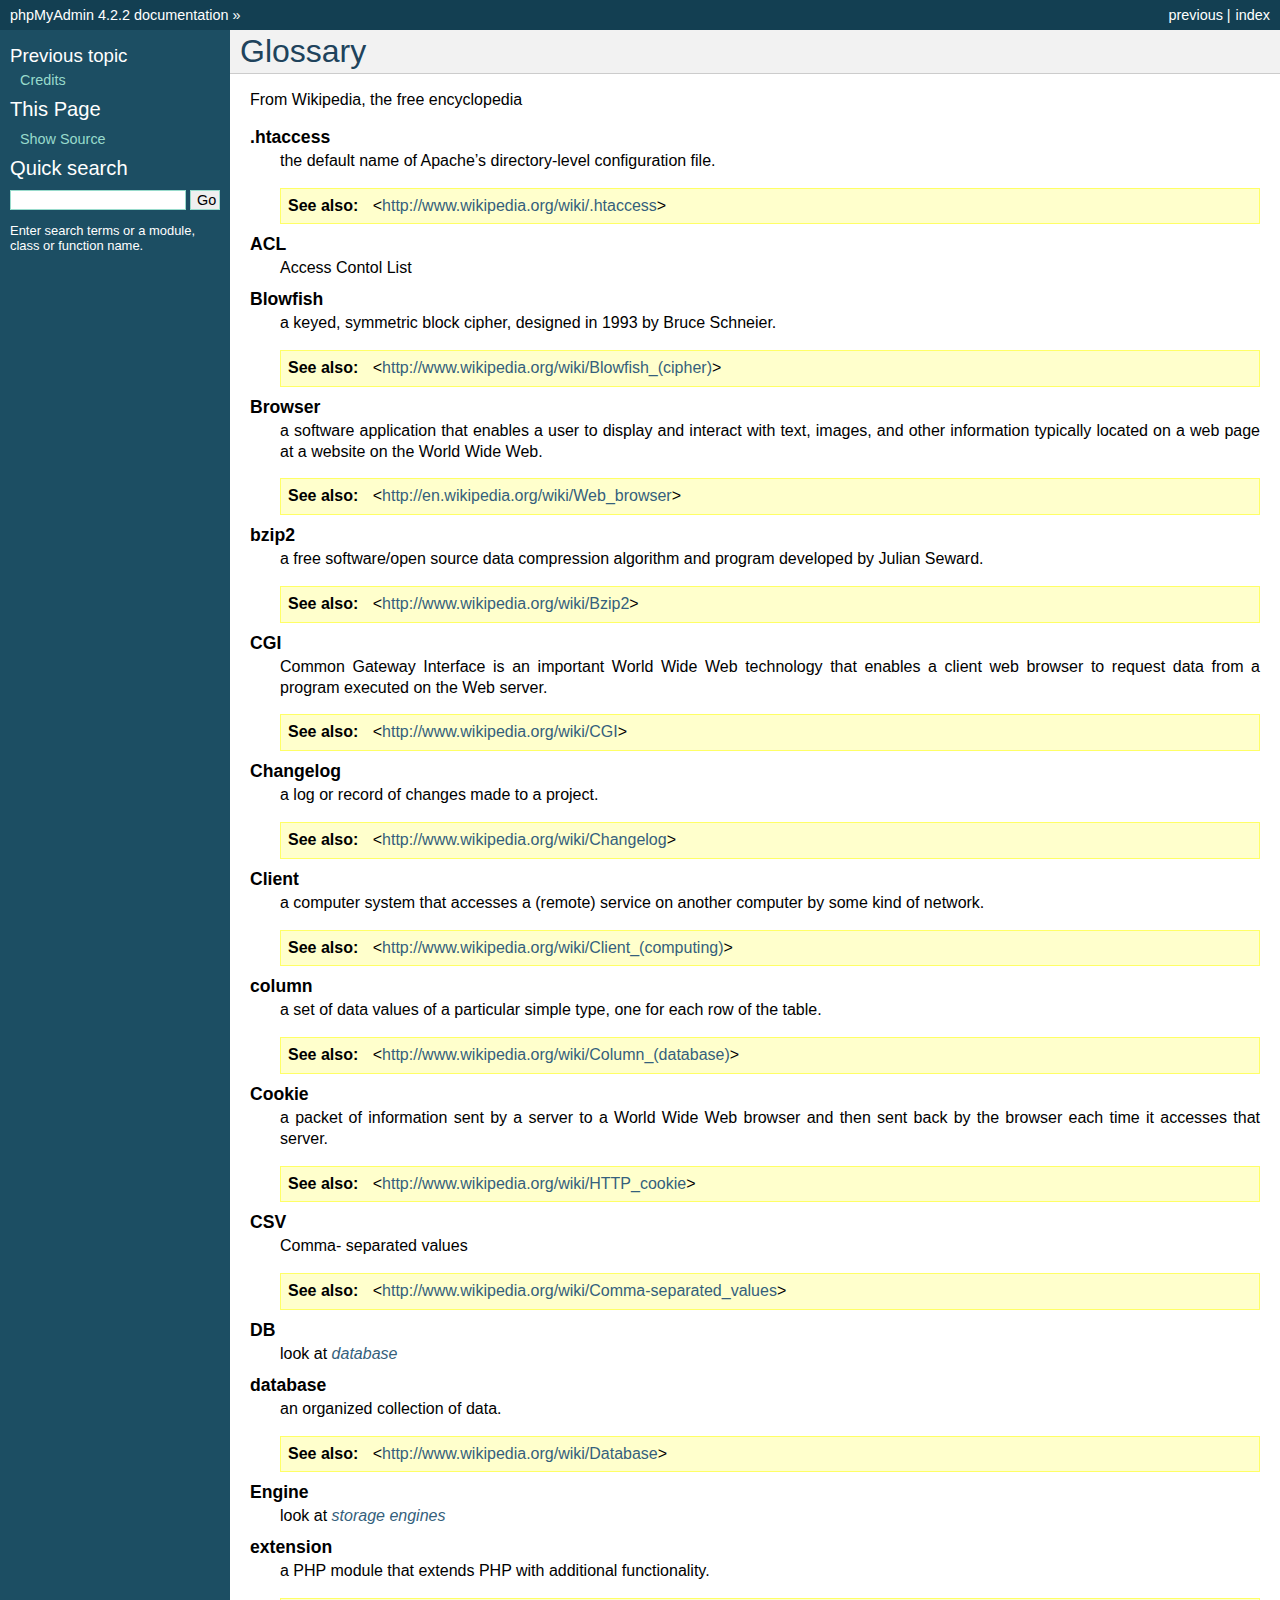
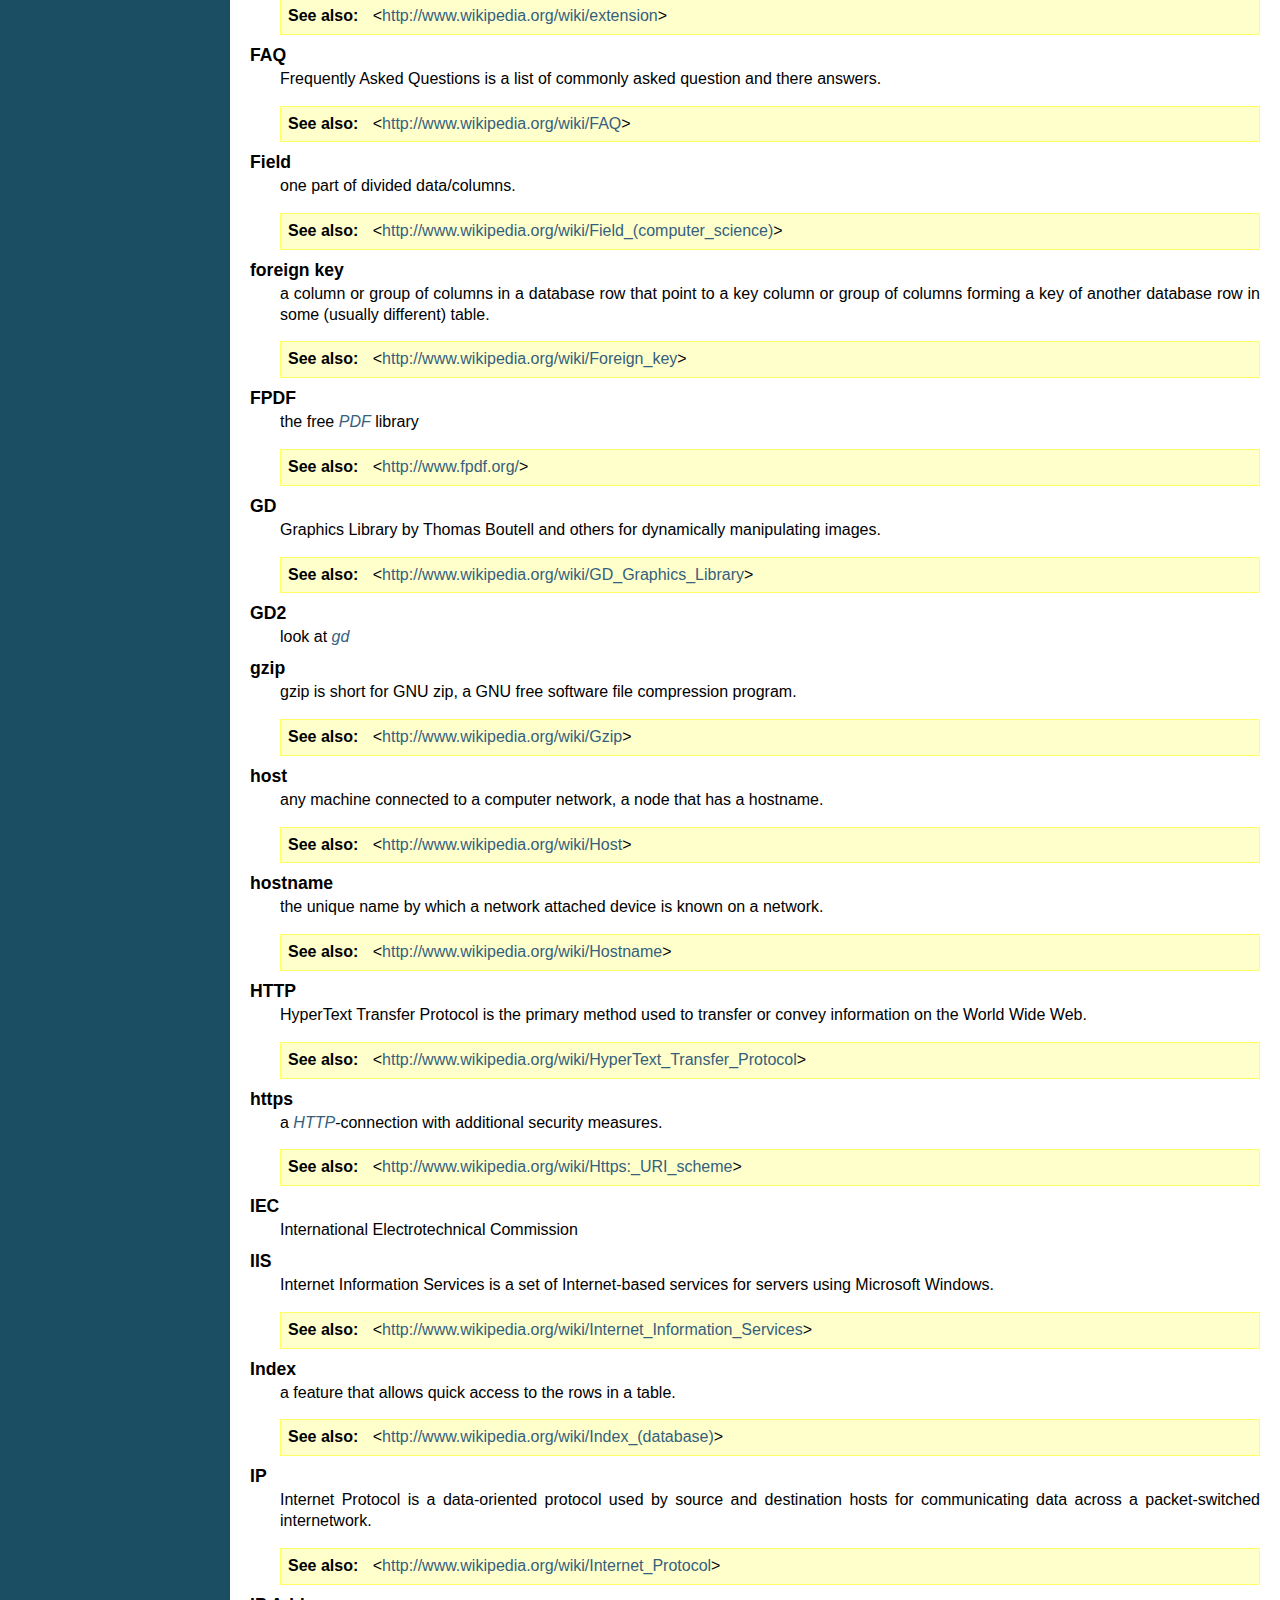
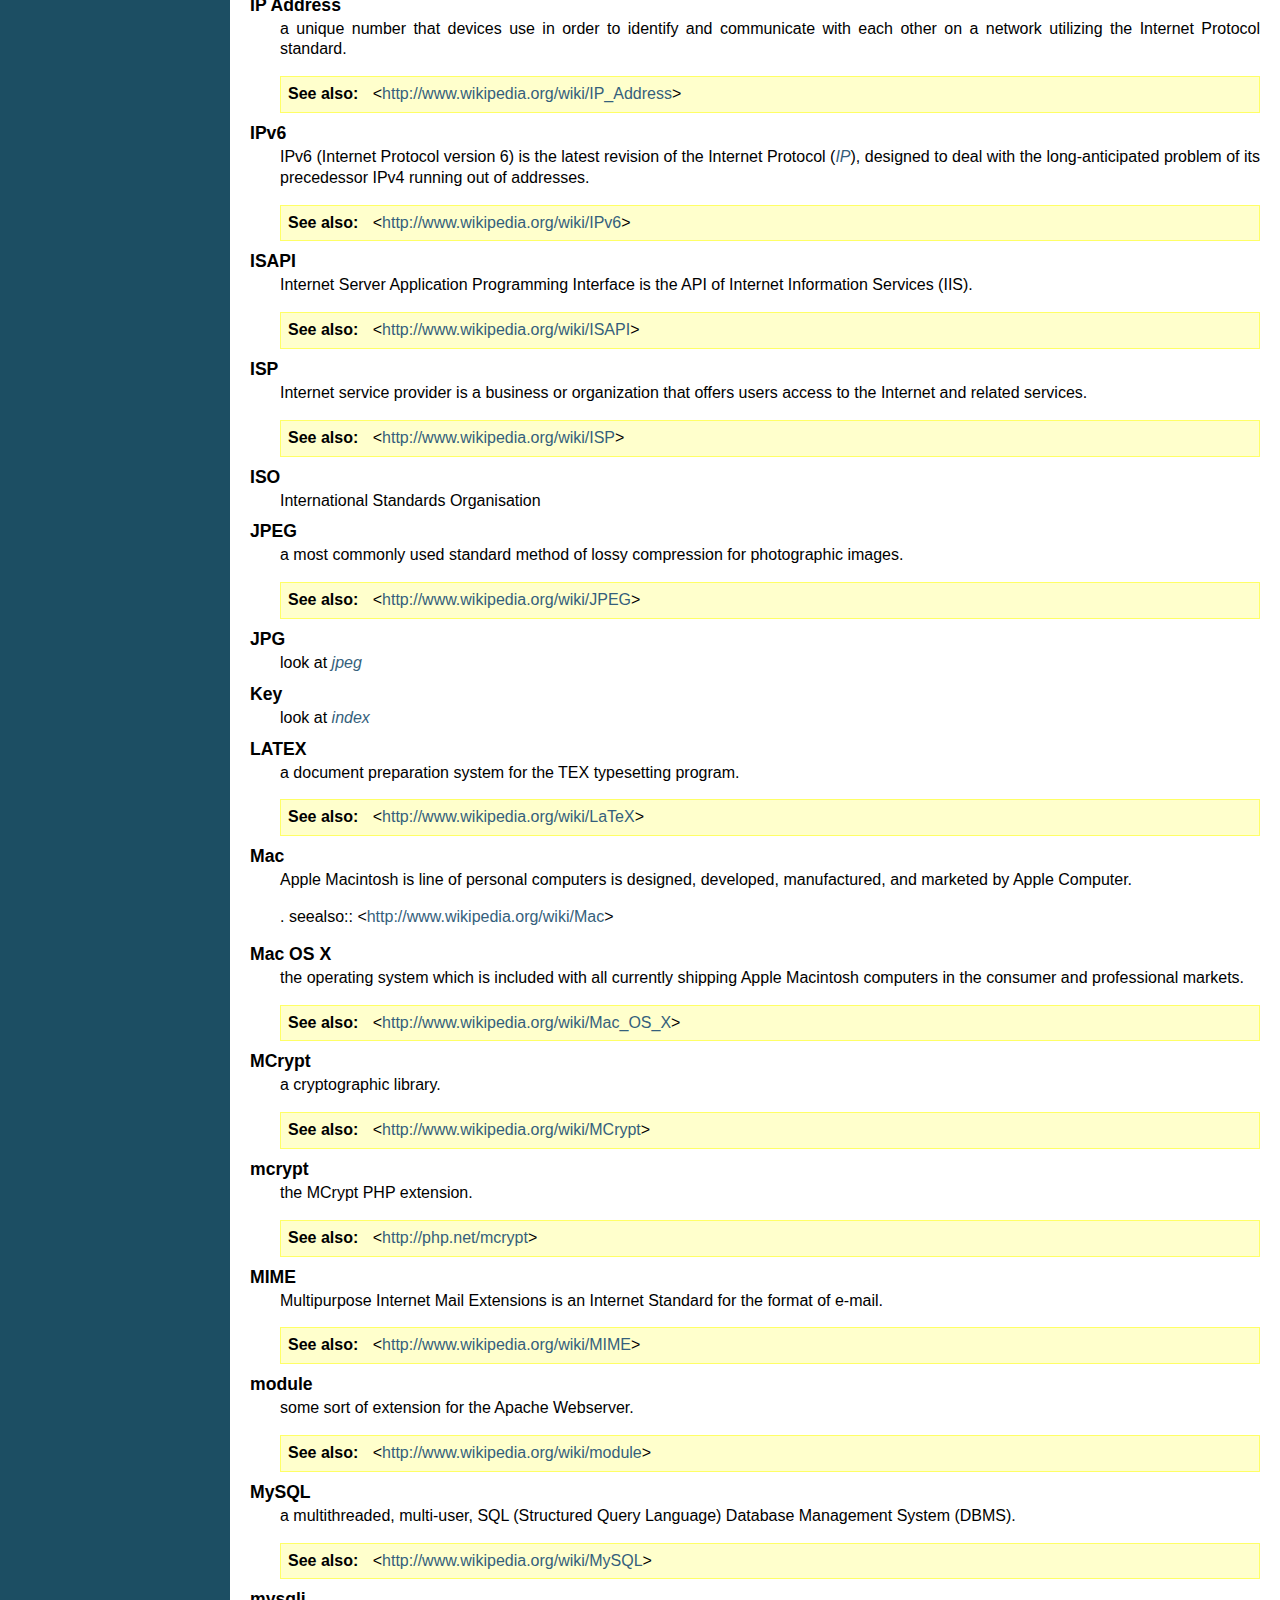
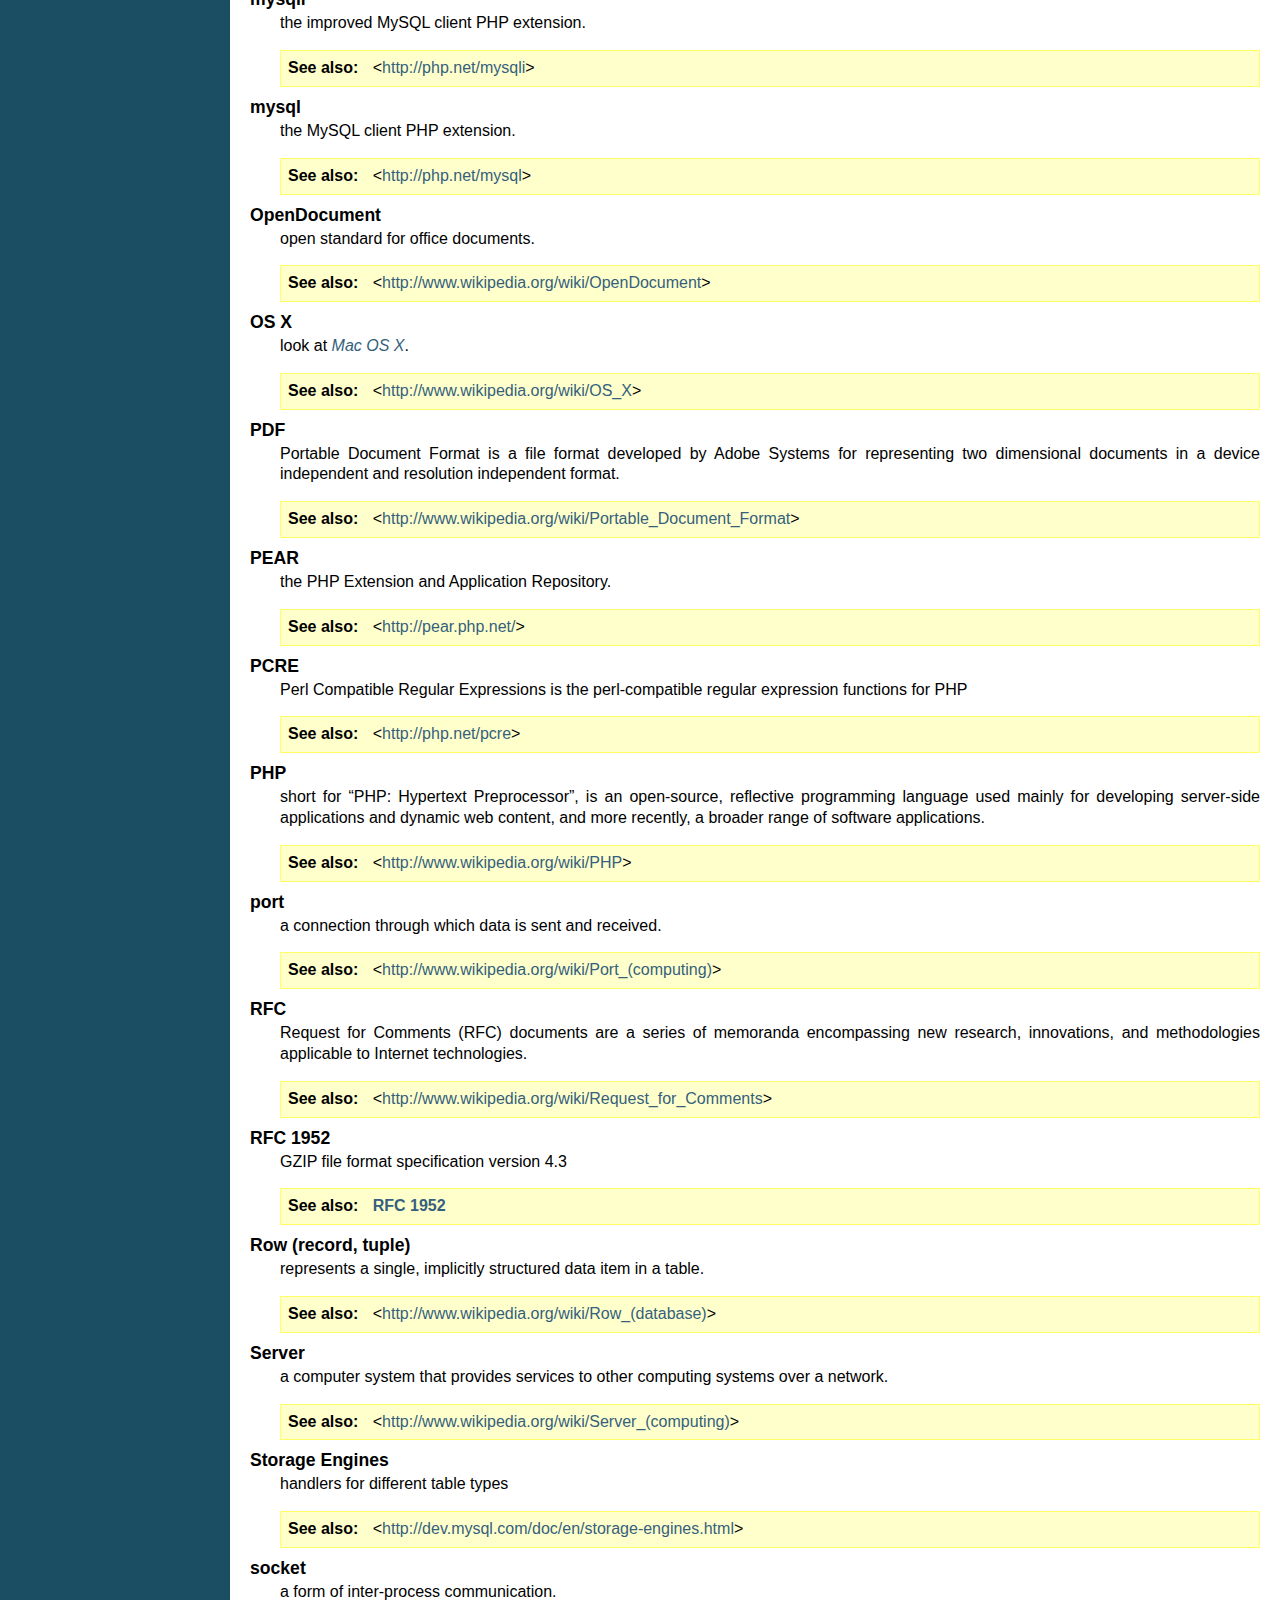
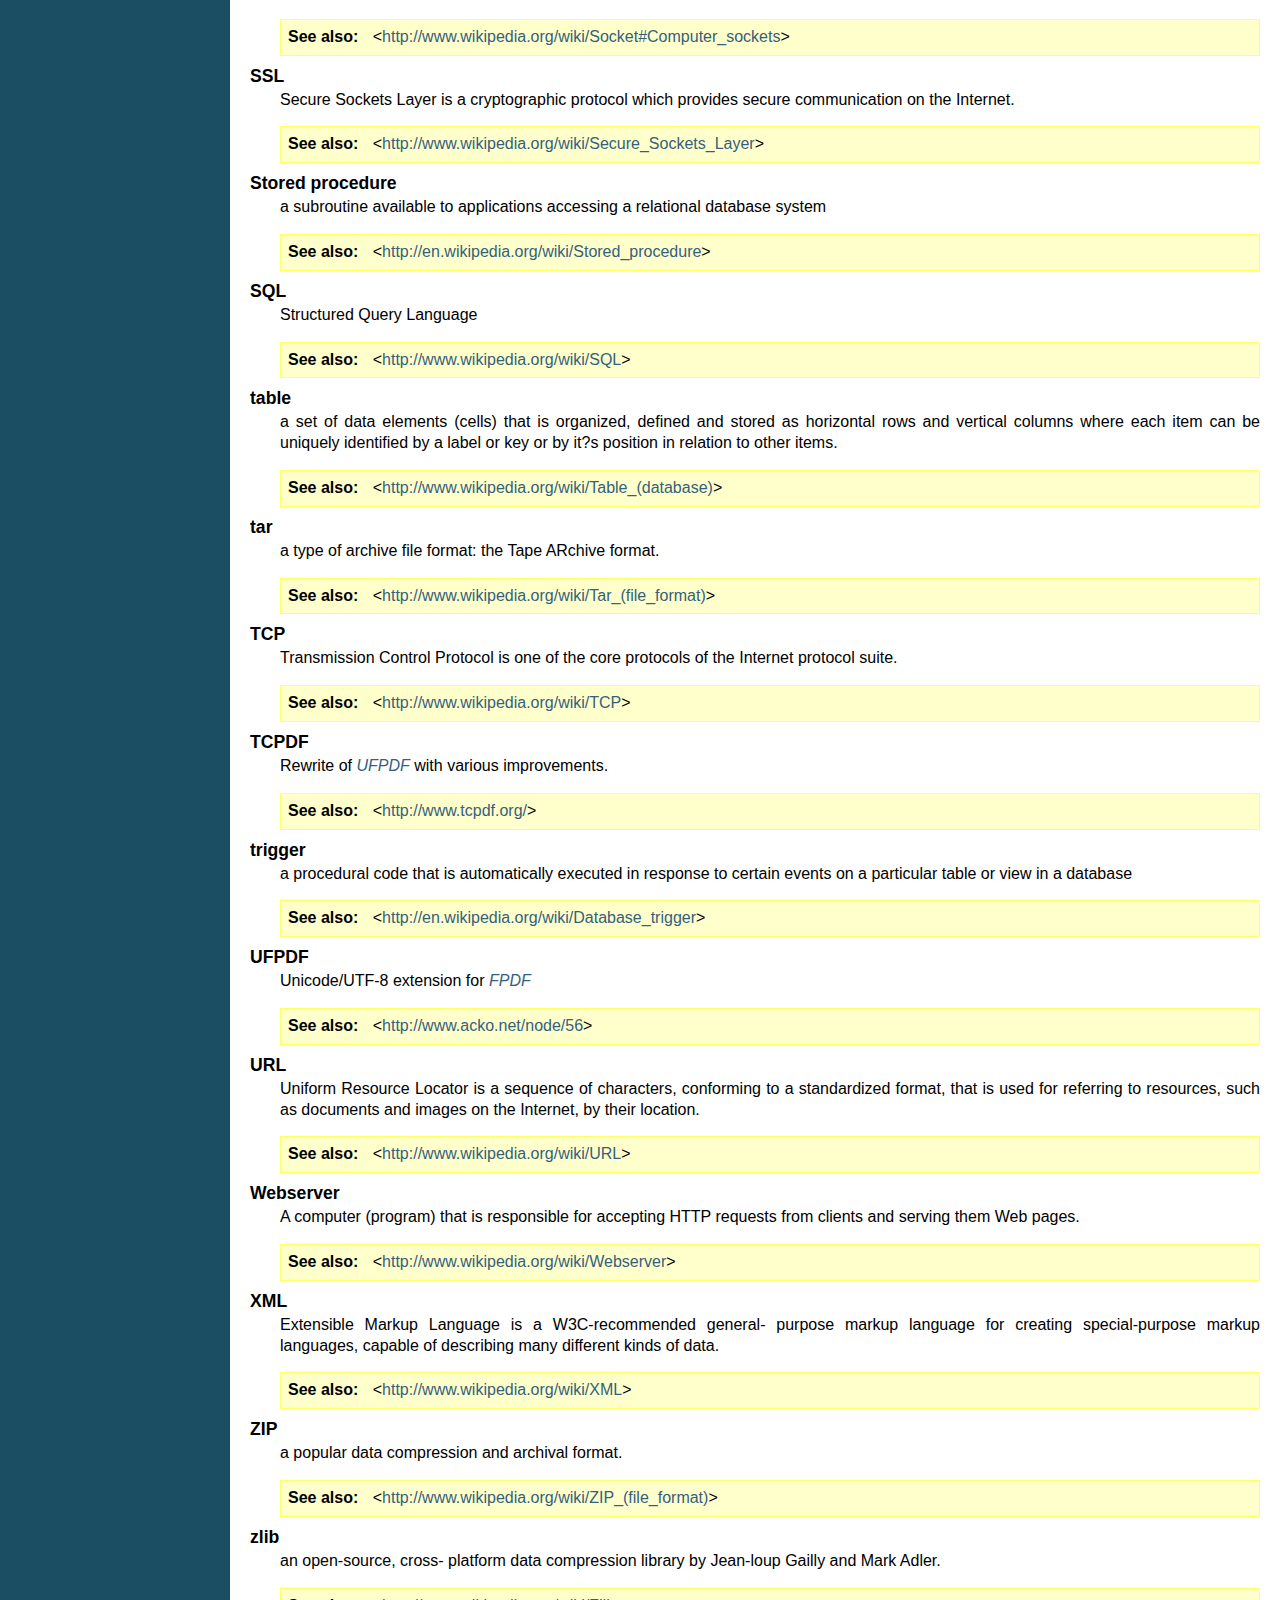
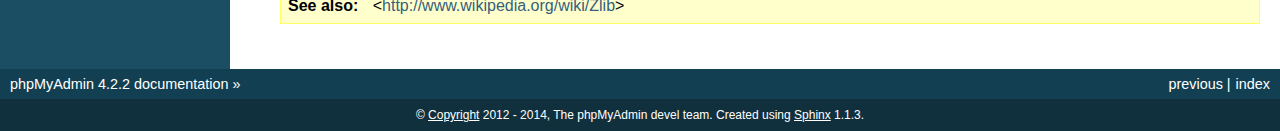
<file: site/phpmyadmin/doc/html/glossary.html>
<!DOCTYPE html PUBLIC "-//W3C//DTD XHTML 1.0 Transitional//EN"
  "http://www.w3.org/TR/xhtml1/DTD/xhtml1-transitional.dtd">


<html xmlns="http://www.w3.org/1999/xhtml">
  <head>
    <meta http-equiv="Content-Type" content="text/html; charset=utf-8" />
    
    <title>Glossary &mdash; phpMyAdmin 4.2.2 documentation</title>
    
    <link rel="stylesheet" href="_static/default.css" type="text/css" />
    <link rel="stylesheet" href="_static/pygments.css" type="text/css" />
    
    <script type="text/javascript">
      var DOCUMENTATION_OPTIONS = {
        URL_ROOT:    '',
        VERSION:     '4.2.2',
        COLLAPSE_INDEX: false,
        FILE_SUFFIX: '.html',
        HAS_SOURCE:  true
      };
    </script>
    <script type="text/javascript" src="_static/jquery.js"></script>
    <script type="text/javascript" src="_static/underscore.js"></script>
    <script type="text/javascript" src="_static/doctools.js"></script>
    <link rel="copyright" title="Copyright" href="copyright.html" />
    <link rel="top" title="phpMyAdmin 4.2.2 documentation" href="index.html" />
    <link rel="prev" title="Credits" href="credits.html" /> 
  </head>
  <body>
    <div class="related">
      <h3>Navigation</h3>
      <ul>
        <li class="right" style="margin-right: 10px">
          <a href="genindex.html" title="General Index"
             accesskey="I">index</a></li>
        <li class="right" >
          <a href="credits.html" title="Credits"
             accesskey="P">previous</a> |</li>
        <li><a href="index.html">phpMyAdmin 4.2.2 documentation</a> &raquo;</li> 
      </ul>
    </div>  

    <div class="document">
      <div class="documentwrapper">
        <div class="bodywrapper">
          <div class="body">
            
  <div class="section" id="glossary">
<span id="id1"></span><h1>Glossary<a class="headerlink" href="#glossary" title="Permalink to this headline">¶</a></h1>
<p>From Wikipedia, the free encyclopedia</p>
<dl class="glossary docutils">
<dt id="term-htaccess">.htaccess</dt>
<dd><p class="first">the default name of Apache&#8217;s directory-level configuration file.</p>
<div class="admonition-see-also last admonition seealso">
<p class="first admonition-title">See also</p>
<p class="last">&lt;<a class="reference external" href="http://www.wikipedia.org/wiki/.htaccess">http://www.wikipedia.org/wiki/.htaccess</a>&gt;</p>
</div>
</dd>
<dt id="term-acl">ACL</dt>
<dd>Access Contol List</dd>
<dt id="term-blowfish">Blowfish</dt>
<dd><p class="first">a keyed, symmetric block cipher, designed in 1993 by Bruce Schneier.</p>
<div class="admonition-see-also last admonition seealso">
<p class="first admonition-title">See also</p>
<p class="last">&lt;<a class="reference external" href="http://www.wikipedia.org/wiki/Blowfish_(cipher)">http://www.wikipedia.org/wiki/Blowfish_(cipher)</a>&gt;</p>
</div>
</dd>
<dt id="term-browser">Browser</dt>
<dd><p class="first">a software application that enables a user to display and interact with text, images, and other information typically located on a web page at a website on the World Wide Web.</p>
<div class="admonition-see-also last admonition seealso">
<p class="first admonition-title">See also</p>
<p class="last">&lt;<a class="reference external" href="http://en.wikipedia.org/wiki/Web_browser">http://en.wikipedia.org/wiki/Web_browser</a>&gt;</p>
</div>
</dd>
<dt id="term-bzip2">bzip2</dt>
<dd><p class="first">a free software/open source data compression algorithm and program developed by Julian Seward.</p>
<div class="admonition-see-also last admonition seealso">
<p class="first admonition-title">See also</p>
<p class="last">&lt;<a class="reference external" href="http://www.wikipedia.org/wiki/Bzip2">http://www.wikipedia.org/wiki/Bzip2</a>&gt;</p>
</div>
</dd>
<dt id="term-cgi">CGI</dt>
<dd><p class="first">Common Gateway Interface is an important World Wide Web technology that
enables a client web browser to request data from a program executed on
the Web server.</p>
<div class="admonition-see-also last admonition seealso">
<p class="first admonition-title">See also</p>
<p class="last">&lt;<a class="reference external" href="http://www.wikipedia.org/wiki/CGI">http://www.wikipedia.org/wiki/CGI</a>&gt;</p>
</div>
</dd>
<dt id="term-changelog">Changelog</dt>
<dd><p class="first">a log or record of changes made to a project.</p>
<div class="admonition-see-also last admonition seealso">
<p class="first admonition-title">See also</p>
<p class="last">&lt;<a class="reference external" href="http://www.wikipedia.org/wiki/Changelog">http://www.wikipedia.org/wiki/Changelog</a>&gt;</p>
</div>
</dd>
<dt id="term-client">Client</dt>
<dd><p class="first">a computer system that accesses a (remote) service on another computer by some kind of network.</p>
<div class="admonition-see-also last admonition seealso">
<p class="first admonition-title">See also</p>
<p class="last">&lt;<a class="reference external" href="http://www.wikipedia.org/wiki/Client_(computing)">http://www.wikipedia.org/wiki/Client_(computing)</a>&gt;</p>
</div>
</dd>
<dt id="term-column">column</dt>
<dd><p class="first">a set of data values of a particular simple type, one for each row of the table.</p>
<div class="admonition-see-also last admonition seealso">
<p class="first admonition-title">See also</p>
<p class="last">&lt;<a class="reference external" href="http://www.wikipedia.org/wiki/Column_(database)">http://www.wikipedia.org/wiki/Column_(database)</a>&gt;</p>
</div>
</dd>
<dt id="term-cookie">Cookie</dt>
<dd><p class="first">a packet of information sent by a server to a World Wide Web browser and then sent back by the browser each time it accesses that server.</p>
<div class="admonition-see-also last admonition seealso">
<p class="first admonition-title">See also</p>
<p class="last">&lt;<a class="reference external" href="http://www.wikipedia.org/wiki/HTTP_cookie">http://www.wikipedia.org/wiki/HTTP_cookie</a>&gt;</p>
</div>
</dd>
<dt id="term-csv">CSV</dt>
<dd><p class="first">Comma- separated values</p>
<div class="admonition-see-also last admonition seealso">
<p class="first admonition-title">See also</p>
<p class="last">&lt;<a class="reference external" href="http://www.wikipedia.org/wiki/Comma-separated_values">http://www.wikipedia.org/wiki/Comma-separated_values</a>&gt;</p>
</div>
</dd>
<dt id="term-db">DB</dt>
<dd>look at <a class="reference internal" href="#term-database"><em class="xref std std-term">database</em></a></dd>
<dt id="term-database">database</dt>
<dd><p class="first">an organized collection of data.</p>
<div class="admonition-see-also last admonition seealso">
<p class="first admonition-title">See also</p>
<p class="last">&lt;<a class="reference external" href="http://www.wikipedia.org/wiki/Database">http://www.wikipedia.org/wiki/Database</a>&gt;</p>
</div>
</dd>
<dt id="term-engine">Engine</dt>
<dd>look at <a class="reference internal" href="#term-storage-engines"><em class="xref std std-term">storage engines</em></a></dd>
<dt id="term-extension">extension</dt>
<dd><p class="first">a PHP module that extends PHP with additional functionality.</p>
<div class="admonition-see-also last admonition seealso">
<p class="first admonition-title">See also</p>
<p class="last">&lt;<a class="reference external" href="http://www.wikipedia.org/wiki/extension">http://www.wikipedia.org/wiki/extension</a>&gt;</p>
</div>
</dd>
<dt id="term-faq">FAQ</dt>
<dd><p class="first">Frequently Asked Questions is a list of commonly asked question and there
answers.</p>
<div class="admonition-see-also last admonition seealso">
<p class="first admonition-title">See also</p>
<p class="last">&lt;<a class="reference external" href="http://www.wikipedia.org/wiki/FAQ">http://www.wikipedia.org/wiki/FAQ</a>&gt;</p>
</div>
</dd>
<dt id="term-field">Field</dt>
<dd><p class="first">one part of divided data/columns.</p>
<div class="admonition-see-also last admonition seealso">
<p class="first admonition-title">See also</p>
<p class="last">&lt;<a class="reference external" href="http://www.wikipedia.org/wiki/Field_(computer_science)">http://www.wikipedia.org/wiki/Field_(computer_science)</a>&gt;</p>
</div>
</dd>
<dt id="term-foreign-key">foreign key</dt>
<dd><p class="first">a column or group of columns in a database row that point to a key column
or group of columns forming a key of another database row in some
(usually different) table.</p>
<div class="admonition-see-also last admonition seealso">
<p class="first admonition-title">See also</p>
<p class="last">&lt;<a class="reference external" href="http://www.wikipedia.org/wiki/Foreign_key">http://www.wikipedia.org/wiki/Foreign_key</a>&gt;</p>
</div>
</dd>
<dt id="term-fpdf">FPDF</dt>
<dd><p class="first">the free <a class="reference internal" href="#term-pdf"><em class="xref std std-term">PDF</em></a> library</p>
<div class="admonition-see-also last admonition seealso">
<p class="first admonition-title">See also</p>
<p class="last">&lt;<a class="reference external" href="http://www.fpdf.org/">http://www.fpdf.org/</a>&gt;</p>
</div>
</dd>
<dt id="term-gd">GD</dt>
<dd><p class="first">Graphics Library by Thomas Boutell and others for dynamically manipulating images.</p>
<div class="admonition-see-also last admonition seealso">
<p class="first admonition-title">See also</p>
<p class="last">&lt;<a class="reference external" href="http://www.wikipedia.org/wiki/GD_Graphics_Library">http://www.wikipedia.org/wiki/GD_Graphics_Library</a>&gt;</p>
</div>
</dd>
<dt id="term-gd2">GD2</dt>
<dd>look at <a class="reference internal" href="#term-gd"><em class="xref std std-term">gd</em></a></dd>
<dt id="term-gzip">gzip</dt>
<dd><p class="first">gzip is short for GNU zip, a GNU free software file compression program.</p>
<div class="admonition-see-also last admonition seealso">
<p class="first admonition-title">See also</p>
<p class="last">&lt;<a class="reference external" href="http://www.wikipedia.org/wiki/Gzip">http://www.wikipedia.org/wiki/Gzip</a>&gt;</p>
</div>
</dd>
<dt id="term-host">host</dt>
<dd><p class="first">any machine connected to a computer network, a node that has a hostname.</p>
<div class="admonition-see-also last admonition seealso">
<p class="first admonition-title">See also</p>
<p class="last">&lt;<a class="reference external" href="http://www.wikipedia.org/wiki/Host">http://www.wikipedia.org/wiki/Host</a>&gt;</p>
</div>
</dd>
<dt id="term-hostname">hostname</dt>
<dd><p class="first">the unique name by which a network attached device is known on a network.</p>
<div class="admonition-see-also last admonition seealso">
<p class="first admonition-title">See also</p>
<p class="last">&lt;<a class="reference external" href="http://www.wikipedia.org/wiki/Hostname">http://www.wikipedia.org/wiki/Hostname</a>&gt;</p>
</div>
</dd>
<dt id="term-http">HTTP</dt>
<dd><p class="first">HyperText Transfer Protocol is the primary method used to transfer or
convey information on the World Wide Web.</p>
<div class="admonition-see-also last admonition seealso">
<p class="first admonition-title">See also</p>
<p class="last">&lt;<a class="reference external" href="http://www.wikipedia.org/wiki/HyperText_Transfer_Protocol">http://www.wikipedia.org/wiki/HyperText_Transfer_Protocol</a>&gt;</p>
</div>
</dd>
<dt id="term-https">https</dt>
<dd><p class="first">a <a class="reference internal" href="#term-http"><em class="xref std std-term">HTTP</em></a>-connection with additional security measures.</p>
<div class="admonition-see-also last admonition seealso">
<p class="first admonition-title">See also</p>
<p class="last">&lt;<a class="reference external" href="http://www.wikipedia.org/wiki/Https:_URI_scheme">http://www.wikipedia.org/wiki/Https:_URI_scheme</a>&gt;</p>
</div>
</dd>
<dt id="term-iec">IEC</dt>
<dd>International Electrotechnical Commission</dd>
<dt id="term-iis">IIS</dt>
<dd><p class="first">Internet Information Services is a set of Internet-based services for
servers using Microsoft Windows.</p>
<div class="admonition-see-also last admonition seealso">
<p class="first admonition-title">See also</p>
<p class="last">&lt;<a class="reference external" href="http://www.wikipedia.org/wiki/Internet_Information_Services">http://www.wikipedia.org/wiki/Internet_Information_Services</a>&gt;</p>
</div>
</dd>
<dt id="term-index">Index</dt>
<dd><p class="first">a feature that allows quick access to the rows in a table.</p>
<div class="admonition-see-also last admonition seealso">
<p class="first admonition-title">See also</p>
<p class="last">&lt;<a class="reference external" href="http://www.wikipedia.org/wiki/Index_(database)">http://www.wikipedia.org/wiki/Index_(database)</a>&gt;</p>
</div>
</dd>
<dt id="term-ip">IP</dt>
<dd><p class="first">Internet Protocol is a data-oriented protocol used by source and
destination hosts for communicating data across a packet-switched
internetwork.</p>
<div class="admonition-see-also last admonition seealso">
<p class="first admonition-title">See also</p>
<p class="last">&lt;<a class="reference external" href="http://www.wikipedia.org/wiki/Internet_Protocol">http://www.wikipedia.org/wiki/Internet_Protocol</a>&gt;</p>
</div>
</dd>
<dt id="term-ip-address">IP Address</dt>
<dd><p class="first">a unique number that devices use in order to identify and communicate with each other on a network utilizing the Internet Protocol standard.</p>
<div class="admonition-see-also last admonition seealso">
<p class="first admonition-title">See also</p>
<p class="last">&lt;<a class="reference external" href="http://www.wikipedia.org/wiki/IP_Address">http://www.wikipedia.org/wiki/IP_Address</a>&gt;</p>
</div>
</dd>
<dt id="term-ipv6">IPv6</dt>
<dd><p class="first">IPv6 (Internet Protocol version 6) is the latest revision of the
Internet Protocol (<a class="reference internal" href="#term-ip"><em class="xref std std-term">IP</em></a>), designed to deal with the
long-anticipated problem of its precedessor IPv4 running out of addresses.</p>
<div class="admonition-see-also last admonition seealso">
<p class="first admonition-title">See also</p>
<p class="last">&lt;<a class="reference external" href="http://www.wikipedia.org/wiki/IPv6">http://www.wikipedia.org/wiki/IPv6</a>&gt;</p>
</div>
</dd>
<dt id="term-isapi">ISAPI</dt>
<dd><p class="first">Internet Server Application Programming Interface is the API of Internet Information Services (IIS).</p>
<div class="admonition-see-also last admonition seealso">
<p class="first admonition-title">See also</p>
<p class="last">&lt;<a class="reference external" href="http://www.wikipedia.org/wiki/ISAPI">http://www.wikipedia.org/wiki/ISAPI</a>&gt;</p>
</div>
</dd>
<dt id="term-isp">ISP</dt>
<dd><p class="first">Internet service provider is a business or organization that offers users
access to the Internet and related services.</p>
<div class="admonition-see-also last admonition seealso">
<p class="first admonition-title">See also</p>
<p class="last">&lt;<a class="reference external" href="http://www.wikipedia.org/wiki/ISP">http://www.wikipedia.org/wiki/ISP</a>&gt;</p>
</div>
</dd>
<dt id="term-iso">ISO</dt>
<dd>International Standards Organisation</dd>
<dt id="term-jpeg">JPEG</dt>
<dd><p class="first">a most commonly used standard method of lossy compression for photographic images.</p>
<div class="admonition-see-also last admonition seealso">
<p class="first admonition-title">See also</p>
<p class="last">&lt;<a class="reference external" href="http://www.wikipedia.org/wiki/JPEG">http://www.wikipedia.org/wiki/JPEG</a>&gt;</p>
</div>
</dd>
<dt id="term-jpg">JPG</dt>
<dd>look at <a class="reference internal" href="#term-jpeg"><em class="xref std std-term">jpeg</em></a></dd>
<dt id="term-key">Key</dt>
<dd>look at <a class="reference internal" href="#term-index"><em class="xref std std-term">index</em></a></dd>
<dt id="term-latex">LATEX</dt>
<dd><p class="first">a document preparation system for the TEX typesetting program.</p>
<div class="admonition-see-also last admonition seealso">
<p class="first admonition-title">See also</p>
<p class="last">&lt;<a class="reference external" href="http://www.wikipedia.org/wiki/LaTeX">http://www.wikipedia.org/wiki/LaTeX</a>&gt;</p>
</div>
</dd>
<dt id="term-mac">Mac</dt>
<dd><p class="first">Apple Macintosh is line of personal computers is designed, developed, manufactured, and marketed by Apple Computer.</p>
<p class="last">. seealso:: &lt;<a class="reference external" href="http://www.wikipedia.org/wiki/Mac">http://www.wikipedia.org/wiki/Mac</a>&gt;</p>
</dd>
<dt id="term-mac-os-x">Mac OS X</dt>
<dd><p class="first">the operating system which is included with all currently shipping Apple Macintosh computers in the consumer and professional markets.</p>
<div class="admonition-see-also last admonition seealso">
<p class="first admonition-title">See also</p>
<p class="last">&lt;<a class="reference external" href="http://www.wikipedia.org/wiki/Mac_OS_X">http://www.wikipedia.org/wiki/Mac_OS_X</a>&gt;</p>
</div>
</dd>
<dt id="term-mcrypt">MCrypt</dt>
<dd><p class="first">a cryptographic library.</p>
<div class="admonition-see-also last admonition seealso">
<p class="first admonition-title">See also</p>
<p class="last">&lt;<a class="reference external" href="http://www.wikipedia.org/wiki/MCrypt">http://www.wikipedia.org/wiki/MCrypt</a>&gt;</p>
</div>
</dd>
<dt id="term-42">mcrypt</dt>
<dd><p class="first">the MCrypt PHP extension.</p>
<div class="admonition-see-also last admonition seealso">
<p class="first admonition-title">See also</p>
<p class="last">&lt;<a class="reference external" href="http://php.net/mcrypt">http://php.net/mcrypt</a>&gt;</p>
</div>
</dd>
<dt id="term-mime">MIME</dt>
<dd><p class="first">Multipurpose Internet Mail Extensions is
an Internet Standard for the format of e-mail.</p>
<div class="admonition-see-also last admonition seealso">
<p class="first admonition-title">See also</p>
<p class="last">&lt;<a class="reference external" href="http://www.wikipedia.org/wiki/MIME">http://www.wikipedia.org/wiki/MIME</a>&gt;</p>
</div>
</dd>
<dt id="term-module">module</dt>
<dd><p class="first">some sort of extension for the Apache Webserver.</p>
<div class="admonition-see-also last admonition seealso">
<p class="first admonition-title">See also</p>
<p class="last">&lt;<a class="reference external" href="http://www.wikipedia.org/wiki/module">http://www.wikipedia.org/wiki/module</a>&gt;</p>
</div>
</dd>
<dt id="term-mysql">MySQL</dt>
<dd><p class="first">a multithreaded, multi-user, SQL (Structured Query Language) Database Management System (DBMS).</p>
<div class="admonition-see-also last admonition seealso">
<p class="first admonition-title">See also</p>
<p class="last">&lt;<a class="reference external" href="http://www.wikipedia.org/wiki/MySQL">http://www.wikipedia.org/wiki/MySQL</a>&gt;</p>
</div>
</dd>
<dt id="term-mysqli">mysqli</dt>
<dd><p class="first">the improved MySQL client PHP extension.</p>
<div class="admonition-see-also last admonition seealso">
<p class="first admonition-title">See also</p>
<p class="last">&lt;<a class="reference external" href="http://php.net/mysqli">http://php.net/mysqli</a>&gt;</p>
</div>
</dd>
<dt id="term-47">mysql</dt>
<dd><p class="first">the MySQL client PHP extension.</p>
<div class="admonition-see-also last admonition seealso">
<p class="first admonition-title">See also</p>
<p class="last">&lt;<a class="reference external" href="http://php.net/mysql">http://php.net/mysql</a>&gt;</p>
</div>
</dd>
<dt id="term-opendocument">OpenDocument</dt>
<dd><p class="first">open standard for office documents.</p>
<div class="admonition-see-also last admonition seealso">
<p class="first admonition-title">See also</p>
<p class="last">&lt;<a class="reference external" href="http://www.wikipedia.org/wiki/OpenDocument">http://www.wikipedia.org/wiki/OpenDocument</a>&gt;</p>
</div>
</dd>
<dt id="term-os-x">OS X</dt>
<dd><p class="first">look at <a class="reference internal" href="#term-mac-os-x"><em class="xref std std-term">Mac OS X</em></a>.</p>
<div class="admonition-see-also last admonition seealso">
<p class="first admonition-title">See also</p>
<p class="last">&lt;<a class="reference external" href="http://www.wikipedia.org/wiki/OS_X">http://www.wikipedia.org/wiki/OS_X</a>&gt;</p>
</div>
</dd>
<dt id="term-pdf">PDF</dt>
<dd><p class="first">Portable Document Format is a file format developed by Adobe Systems for
representing two dimensional documents in a device independent and
resolution independent format.</p>
<div class="admonition-see-also last admonition seealso">
<p class="first admonition-title">See also</p>
<p class="last">&lt;<a class="reference external" href="http://www.wikipedia.org/wiki/Portable_Document_Format">http://www.wikipedia.org/wiki/Portable_Document_Format</a>&gt;</p>
</div>
</dd>
<dt id="term-pear">PEAR</dt>
<dd><p class="first">the PHP Extension and Application Repository.</p>
<div class="admonition-see-also last admonition seealso">
<p class="first admonition-title">See also</p>
<p class="last">&lt;<a class="reference external" href="http://pear.php.net/">http://pear.php.net/</a>&gt;</p>
</div>
</dd>
<dt id="term-pcre">PCRE</dt>
<dd><p class="first">Perl Compatible Regular Expressions is the perl-compatible regular
expression functions for PHP</p>
<div class="admonition-see-also last admonition seealso">
<p class="first admonition-title">See also</p>
<p class="last">&lt;<a class="reference external" href="http://php.net/pcre">http://php.net/pcre</a>&gt;</p>
</div>
</dd>
<dt id="term-php">PHP</dt>
<dd><p class="first">short for &#8220;PHP: Hypertext Preprocessor&#8221;, is an open-source, reflective
programming language used mainly for developing server-side applications
and dynamic web content, and more recently, a broader range of software
applications.</p>
<div class="admonition-see-also last admonition seealso">
<p class="first admonition-title">See also</p>
<p class="last">&lt;<a class="reference external" href="http://www.wikipedia.org/wiki/PHP">http://www.wikipedia.org/wiki/PHP</a>&gt;</p>
</div>
</dd>
<dt id="term-port">port</dt>
<dd><p class="first">a connection through which data is sent and received.</p>
<div class="admonition-see-also last admonition seealso">
<p class="first admonition-title">See also</p>
<p class="last">&lt;<a class="reference external" href="http://www.wikipedia.org/wiki/Port_(computing)">http://www.wikipedia.org/wiki/Port_(computing)</a>&gt;</p>
</div>
</dd>
<dt id="term-rfc">RFC</dt>
<dd><p class="first">Request for Comments (RFC) documents are a series of memoranda
encompassing new research, innovations, and methodologies applicable to
Internet technologies.</p>
<div class="admonition-see-also last admonition seealso">
<p class="first admonition-title">See also</p>
<p class="last">&lt;<a class="reference external" href="http://www.wikipedia.org/wiki/Request_for_Comments">http://www.wikipedia.org/wiki/Request_for_Comments</a>&gt;</p>
</div>
</dd>
<dt id="term-rfc-1952">RFC 1952</dt>
<dd><p class="first">GZIP file format specification version 4.3</p>
<div class="admonition-see-also last admonition seealso">
<p class="first admonition-title">See also</p>
<p class="last"><span class="target" id="index-0"></span><a class="rfc reference external" href="http://tools.ietf.org/html/rfc1952.html"><strong>RFC 1952</strong></a></p>
</div>
</dd>
<dt id="term-row-record-tuple">Row (record, tuple)</dt>
<dd><p class="first">represents a single, implicitly structured data item in a table.</p>
<div class="admonition-see-also last admonition seealso">
<p class="first admonition-title">See also</p>
<p class="last">&lt;<a class="reference external" href="http://www.wikipedia.org/wiki/Row_(database)">http://www.wikipedia.org/wiki/Row_(database)</a>&gt;</p>
</div>
</dd>
<dt id="term-server">Server</dt>
<dd><p class="first">a computer system that provides services to other computing systems over a network.</p>
<div class="admonition-see-also last admonition seealso">
<p class="first admonition-title">See also</p>
<p class="last">&lt;<a class="reference external" href="http://www.wikipedia.org/wiki/Server_(computing)">http://www.wikipedia.org/wiki/Server_(computing)</a>&gt;</p>
</div>
</dd>
<dt id="term-storage-engines">Storage Engines</dt>
<dd><p class="first">handlers for different table types</p>
<div class="admonition-see-also last admonition seealso">
<p class="first admonition-title">See also</p>
<p class="last">&lt;<a class="reference external" href="http://dev.mysql.com/doc/en/storage-engines.html">http://dev.mysql.com/doc/en/storage-engines.html</a>&gt;</p>
</div>
</dd>
<dt id="term-socket">socket</dt>
<dd><p class="first">a form of inter-process communication.</p>
<div class="admonition-see-also last admonition seealso">
<p class="first admonition-title">See also</p>
<p class="last">&lt;<a class="reference external" href="http://www.wikipedia.org/wiki/Socket#Computer_sockets">http://www.wikipedia.org/wiki/Socket#Computer_sockets</a>&gt;</p>
</div>
</dd>
<dt id="term-ssl">SSL</dt>
<dd><p class="first">Secure Sockets Layer is a cryptographic protocol which provides secure
communication on the Internet.</p>
<div class="admonition-see-also last admonition seealso">
<p class="first admonition-title">See also</p>
<p class="last">&lt;<a class="reference external" href="http://www.wikipedia.org/wiki/Secure_Sockets_Layer">http://www.wikipedia.org/wiki/Secure_Sockets_Layer</a>&gt;</p>
</div>
</dd>
<dt id="term-stored-procedure">Stored procedure</dt>
<dd><p class="first">a subroutine available to applications accessing a relational database system</p>
<div class="admonition-see-also last admonition seealso">
<p class="first admonition-title">See also</p>
<p class="last">&lt;<a class="reference external" href="http://en.wikipedia.org/wiki/Stored_procedure">http://en.wikipedia.org/wiki/Stored_procedure</a>&gt;</p>
</div>
</dd>
<dt id="term-sql">SQL</dt>
<dd><p class="first">Structured Query Language</p>
<div class="admonition-see-also last admonition seealso">
<p class="first admonition-title">See also</p>
<p class="last">&lt;<a class="reference external" href="http://www.wikipedia.org/wiki/SQL">http://www.wikipedia.org/wiki/SQL</a>&gt;</p>
</div>
</dd>
<dt id="term-table">table</dt>
<dd><p class="first">a set of data elements (cells) that is organized, defined and stored as
horizontal rows and vertical columns where each item can be uniquely
identified by a label or key or by it?s position in relation to other
items.</p>
<div class="admonition-see-also last admonition seealso">
<p class="first admonition-title">See also</p>
<p class="last">&lt;<a class="reference external" href="http://www.wikipedia.org/wiki/Table_(database)">http://www.wikipedia.org/wiki/Table_(database)</a>&gt;</p>
</div>
</dd>
<dt id="term-tar">tar</dt>
<dd><p class="first">a type of archive file format: the Tape ARchive format.</p>
<div class="admonition-see-also last admonition seealso">
<p class="first admonition-title">See also</p>
<p class="last">&lt;<a class="reference external" href="http://www.wikipedia.org/wiki/Tar_(file_format)">http://www.wikipedia.org/wiki/Tar_(file_format)</a>&gt;</p>
</div>
</dd>
<dt id="term-tcp">TCP</dt>
<dd><p class="first">Transmission Control Protocol is one of the core protocols of the
Internet protocol suite.</p>
<div class="admonition-see-also last admonition seealso">
<p class="first admonition-title">See also</p>
<p class="last">&lt;<a class="reference external" href="http://www.wikipedia.org/wiki/TCP">http://www.wikipedia.org/wiki/TCP</a>&gt;</p>
</div>
</dd>
<dt id="term-tcpdf">TCPDF</dt>
<dd><p class="first">Rewrite of <a class="reference internal" href="#term-ufpdf"><em class="xref std std-term">UFPDF</em></a> with various improvements.</p>
<div class="admonition-see-also last admonition seealso">
<p class="first admonition-title">See also</p>
<p class="last">&lt;<a class="reference external" href="http://www.tcpdf.org/">http://www.tcpdf.org/</a>&gt;</p>
</div>
</dd>
<dt id="term-trigger">trigger</dt>
<dd><p class="first">a procedural code that is automatically executed in response to certain events on a particular table or view in a database</p>
<div class="admonition-see-also last admonition seealso">
<p class="first admonition-title">See also</p>
<p class="last">&lt;<a class="reference external" href="http://en.wikipedia.org/wiki/Database_trigger">http://en.wikipedia.org/wiki/Database_trigger</a>&gt;</p>
</div>
</dd>
<dt id="term-ufpdf">UFPDF</dt>
<dd><p class="first">Unicode/UTF-8 extension for <a class="reference internal" href="#term-fpdf"><em class="xref std std-term">FPDF</em></a></p>
<div class="admonition-see-also last admonition seealso">
<p class="first admonition-title">See also</p>
<p class="last">&lt;<a class="reference external" href="http://www.acko.net/node/56">http://www.acko.net/node/56</a>&gt;</p>
</div>
</dd>
<dt id="term-url">URL</dt>
<dd><p class="first">Uniform Resource Locator is a sequence of characters, conforming to a
standardized format, that is used for referring to resources, such as
documents and images on the Internet, by their location.</p>
<div class="admonition-see-also last admonition seealso">
<p class="first admonition-title">See also</p>
<p class="last">&lt;<a class="reference external" href="http://www.wikipedia.org/wiki/URL">http://www.wikipedia.org/wiki/URL</a>&gt;</p>
</div>
</dd>
<dt id="term-webserver">Webserver</dt>
<dd><p class="first">A computer (program) that is responsible for accepting HTTP requests from clients and serving them Web pages.</p>
<div class="admonition-see-also last admonition seealso">
<p class="first admonition-title">See also</p>
<p class="last">&lt;<a class="reference external" href="http://www.wikipedia.org/wiki/Webserver">http://www.wikipedia.org/wiki/Webserver</a>&gt;</p>
</div>
</dd>
<dt id="term-xml">XML</dt>
<dd><p class="first">Extensible Markup Language is a W3C-recommended general- purpose markup
language for creating special-purpose markup languages, capable of
describing many different kinds of data.</p>
<div class="admonition-see-also last admonition seealso">
<p class="first admonition-title">See also</p>
<p class="last">&lt;<a class="reference external" href="http://www.wikipedia.org/wiki/XML">http://www.wikipedia.org/wiki/XML</a>&gt;</p>
</div>
</dd>
<dt id="term-zip">ZIP</dt>
<dd><p class="first">a popular data compression and archival format.</p>
<div class="admonition-see-also last admonition seealso">
<p class="first admonition-title">See also</p>
<p class="last">&lt;<a class="reference external" href="http://www.wikipedia.org/wiki/ZIP_(file_format)">http://www.wikipedia.org/wiki/ZIP_(file_format)</a>&gt;</p>
</div>
</dd>
<dt id="term-zlib">zlib</dt>
<dd><p class="first">an open-source, cross- platform data compression library by Jean-loup Gailly and Mark Adler.</p>
<div class="admonition-see-also last admonition seealso">
<p class="first admonition-title">See also</p>
<p class="last">&lt;<a class="reference external" href="http://www.wikipedia.org/wiki/Zlib">http://www.wikipedia.org/wiki/Zlib</a>&gt;</p>
</div>
</dd>
</dl>
</div>


          </div>
        </div>
      </div>
      <div class="sphinxsidebar">
        <div class="sphinxsidebarwrapper">
  <h4>Previous topic</h4>
  <p class="topless"><a href="credits.html"
                        title="previous chapter">Credits</a></p>
  <h3>This Page</h3>
  <ul class="this-page-menu">
    <li><a href="_sources/glossary.txt"
           rel="nofollow">Show Source</a></li>
  </ul>
<div id="searchbox" style="display: none">
  <h3>Quick search</h3>
    <form class="search" action="search.html" method="get">
      <input type="text" name="q" />
      <input type="submit" value="Go" />
      <input type="hidden" name="check_keywords" value="yes" />
      <input type="hidden" name="area" value="default" />
    </form>
    <p class="searchtip" style="font-size: 90%">
    Enter search terms or a module, class or function name.
    </p>
</div>
<script type="text/javascript">$('#searchbox').show(0);</script>
        </div>
      </div>
      <div class="clearer"></div>
    </div>
    <div class="related">
      <h3>Navigation</h3>
      <ul>
        <li class="right" style="margin-right: 10px">
          <a href="genindex.html" title="General Index"
             >index</a></li>
        <li class="right" >
          <a href="credits.html" title="Credits"
             >previous</a> |</li>
        <li><a href="index.html">phpMyAdmin 4.2.2 documentation</a> &raquo;</li> 
      </ul>
    </div>
    <div class="footer">
        &copy; <a href="copyright.html">Copyright</a> 2012 - 2014, The phpMyAdmin devel team.
      Created using <a href="http://sphinx.pocoo.org/">Sphinx</a> 1.1.3.
    </div>
  </body>
</html>
</file>
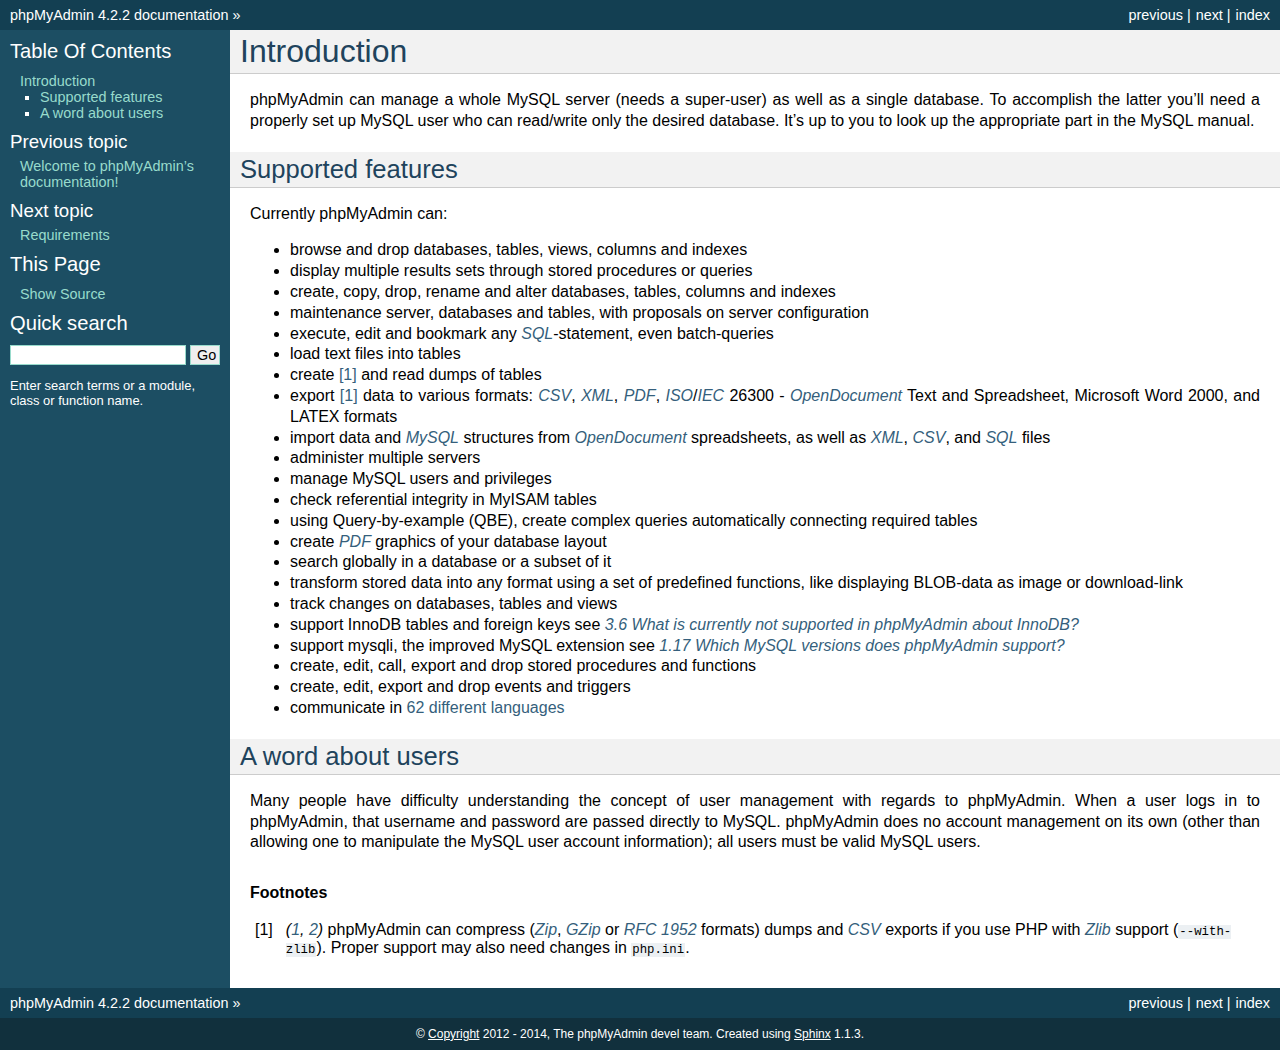
<file: site/phpmyadmin/doc/html/intro.html>
<!DOCTYPE html PUBLIC "-//W3C//DTD XHTML 1.0 Transitional//EN"
  "http://www.w3.org/TR/xhtml1/DTD/xhtml1-transitional.dtd">


<html xmlns="http://www.w3.org/1999/xhtml">
  <head>
    <meta http-equiv="Content-Type" content="text/html; charset=utf-8" />
    
    <title>Introduction &mdash; phpMyAdmin 4.2.2 documentation</title>
    
    <link rel="stylesheet" href="_static/default.css" type="text/css" />
    <link rel="stylesheet" href="_static/pygments.css" type="text/css" />
    
    <script type="text/javascript">
      var DOCUMENTATION_OPTIONS = {
        URL_ROOT:    '',
        VERSION:     '4.2.2',
        COLLAPSE_INDEX: false,
        FILE_SUFFIX: '.html',
        HAS_SOURCE:  true
      };
    </script>
    <script type="text/javascript" src="_static/jquery.js"></script>
    <script type="text/javascript" src="_static/underscore.js"></script>
    <script type="text/javascript" src="_static/doctools.js"></script>
    <link rel="copyright" title="Copyright" href="copyright.html" />
    <link rel="top" title="phpMyAdmin 4.2.2 documentation" href="index.html" />
    <link rel="next" title="Requirements" href="require.html" />
    <link rel="prev" title="Welcome to phpMyAdmin’s documentation!" href="index.html" /> 
  </head>
  <body>
    <div class="related">
      <h3>Navigation</h3>
      <ul>
        <li class="right" style="margin-right: 10px">
          <a href="genindex.html" title="General Index"
             accesskey="I">index</a></li>
        <li class="right" >
          <a href="require.html" title="Requirements"
             accesskey="N">next</a> |</li>
        <li class="right" >
          <a href="index.html" title="Welcome to phpMyAdmin’s documentation!"
             accesskey="P">previous</a> |</li>
        <li><a href="index.html">phpMyAdmin 4.2.2 documentation</a> &raquo;</li> 
      </ul>
    </div>  

    <div class="document">
      <div class="documentwrapper">
        <div class="bodywrapper">
          <div class="body">
            
  <div class="section" id="introduction">
<span id="intro"></span><h1>Introduction<a class="headerlink" href="#introduction" title="Permalink to this headline">¶</a></h1>
<p>phpMyAdmin can manage a whole MySQL server (needs a super-user) as
well as a single database. To accomplish the latter you&#8217;ll need a
properly set up MySQL user who can read/write only the desired
database. It&#8217;s up to you to look up the appropriate part in the MySQL
manual.</p>
<div class="section" id="supported-features">
<h2>Supported features<a class="headerlink" href="#supported-features" title="Permalink to this headline">¶</a></h2>
<p>Currently phpMyAdmin can:</p>
<ul class="simple">
<li>browse and drop databases, tables, views, columns and indexes</li>
<li>display multiple results sets through stored procedures or queries</li>
<li>create, copy, drop, rename and alter databases, tables, columns and
indexes</li>
<li>maintenance server, databases and tables, with proposals on server
configuration</li>
<li>execute, edit and bookmark any <a class="reference internal" href="glossary.html#term-sql"><em class="xref std std-term">SQL</em></a>-statement, even batch-queries</li>
<li>load text files into tables</li>
<li>create <a class="footnote-reference" href="#f1" id="id1">[1]</a> and read dumps of tables</li>
<li>export <a class="footnote-reference" href="#f1" id="id2">[1]</a> data to various formats: <a class="reference internal" href="glossary.html#term-csv"><em class="xref std std-term">CSV</em></a>, <a class="reference internal" href="glossary.html#term-xml"><em class="xref std std-term">XML</em></a>, <a class="reference internal" href="glossary.html#term-pdf"><em class="xref std std-term">PDF</em></a>,
<a class="reference internal" href="glossary.html#term-iso"><em class="xref std std-term">ISO</em></a>/<a class="reference internal" href="glossary.html#term-iec"><em class="xref std std-term">IEC</em></a> 26300 - <a class="reference internal" href="glossary.html#term-opendocument"><em class="xref std std-term">OpenDocument</em></a> Text and Spreadsheet, Microsoft
Word 2000, and LATEX formats</li>
<li>import data and <a class="reference internal" href="glossary.html#term-47"><em class="xref std std-term">MySQL</em></a> structures from <a class="reference internal" href="glossary.html#term-opendocument"><em class="xref std std-term">OpenDocument</em></a> spreadsheets, as
well as <a class="reference internal" href="glossary.html#term-xml"><em class="xref std std-term">XML</em></a>, <a class="reference internal" href="glossary.html#term-csv"><em class="xref std std-term">CSV</em></a>, and <a class="reference internal" href="glossary.html#term-sql"><em class="xref std std-term">SQL</em></a> files</li>
<li>administer multiple servers</li>
<li>manage MySQL users and privileges</li>
<li>check referential integrity in MyISAM tables</li>
<li>using Query-by-example (QBE), create complex queries automatically
connecting required tables</li>
<li>create <a class="reference internal" href="glossary.html#term-pdf"><em class="xref std std-term">PDF</em></a> graphics of your
database layout</li>
<li>search globally in a database or a subset of it</li>
<li>transform stored data into any format using a set of predefined
functions, like displaying BLOB-data as image or download-link</li>
<li>track changes on databases, tables and views</li>
<li>support InnoDB tables and foreign keys see <a class="reference internal" href="faq.html#faq3-6"><em>3.6 What is currently not supported in phpMyAdmin about InnoDB?</em></a></li>
<li>support mysqli, the improved MySQL extension see <a class="reference internal" href="faq.html#faq1-17"><em>1.17 Which MySQL versions does phpMyAdmin support?</em></a></li>
<li>create, edit, call, export and drop stored procedures and functions</li>
<li>create, edit, export and drop events and triggers</li>
<li>communicate in <a class="reference external" href="http://www.phpmyadmin.net/home_page/translations.php">62 different languages</a></li>
</ul>
</div>
<div class="section" id="a-word-about-users">
<h2>A word about users<a class="headerlink" href="#a-word-about-users" title="Permalink to this headline">¶</a></h2>
<p>Many people have difficulty understanding the concept of user
management with regards to phpMyAdmin. When a user logs in to
phpMyAdmin, that username and password are passed directly to MySQL.
phpMyAdmin does no account management on its own (other than allowing
one to manipulate the MySQL user account information); all users must
be valid MySQL users.</p>
<p class="rubric">Footnotes</p>
<table class="docutils footnote" frame="void" id="f1" rules="none">
<colgroup><col class="label" /><col /></colgroup>
<tbody valign="top">
<tr><td class="label">[1]</td><td><em>(<a class="fn-backref" href="#id1">1</a>, <a class="fn-backref" href="#id2">2</a>)</em> phpMyAdmin can compress (<a class="reference internal" href="glossary.html#term-zip"><em class="xref std std-term">Zip</em></a>, <a class="reference internal" href="glossary.html#term-gzip"><em class="xref std std-term">GZip</em></a> or <a class="reference internal" href="glossary.html#term-rfc-1952"><em class="xref std std-term">RFC 1952</em></a>
formats) dumps and <a class="reference internal" href="glossary.html#term-csv"><em class="xref std std-term">CSV</em></a> exports if you use PHP with
<a class="reference internal" href="glossary.html#term-zlib"><em class="xref std std-term">Zlib</em></a> support (<tt class="docutils literal"><span class="pre">--with-zlib</span></tt>).
Proper support may also need changes in <tt class="file docutils literal"><span class="pre">php.ini</span></tt>.</td></tr>
</tbody>
</table>
</div>
</div>


          </div>
        </div>
      </div>
      <div class="sphinxsidebar">
        <div class="sphinxsidebarwrapper">
  <h3><a href="index.html">Table Of Contents</a></h3>
  <ul>
<li><a class="reference internal" href="#">Introduction</a><ul>
<li><a class="reference internal" href="#supported-features">Supported features</a></li>
<li><a class="reference internal" href="#a-word-about-users">A word about users</a></li>
</ul>
</li>
</ul>

  <h4>Previous topic</h4>
  <p class="topless"><a href="index.html"
                        title="previous chapter">Welcome to phpMyAdmin&#8217;s documentation!</a></p>
  <h4>Next topic</h4>
  <p class="topless"><a href="require.html"
                        title="next chapter">Requirements</a></p>
  <h3>This Page</h3>
  <ul class="this-page-menu">
    <li><a href="_sources/intro.txt"
           rel="nofollow">Show Source</a></li>
  </ul>
<div id="searchbox" style="display: none">
  <h3>Quick search</h3>
    <form class="search" action="search.html" method="get">
      <input type="text" name="q" />
      <input type="submit" value="Go" />
      <input type="hidden" name="check_keywords" value="yes" />
      <input type="hidden" name="area" value="default" />
    </form>
    <p class="searchtip" style="font-size: 90%">
    Enter search terms or a module, class or function name.
    </p>
</div>
<script type="text/javascript">$('#searchbox').show(0);</script>
        </div>
      </div>
      <div class="clearer"></div>
    </div>
    <div class="related">
      <h3>Navigation</h3>
      <ul>
        <li class="right" style="margin-right: 10px">
          <a href="genindex.html" title="General Index"
             >index</a></li>
        <li class="right" >
          <a href="require.html" title="Requirements"
             >next</a> |</li>
        <li class="right" >
          <a href="index.html" title="Welcome to phpMyAdmin’s documentation!"
             >previous</a> |</li>
        <li><a href="index.html">phpMyAdmin 4.2.2 documentation</a> &raquo;</li> 
      </ul>
    </div>
    <div class="footer">
        &copy; <a href="copyright.html">Copyright</a> 2012 - 2014, The phpMyAdmin devel team.
      Created using <a href="http://sphinx.pocoo.org/">Sphinx</a> 1.1.3.
    </div>
  </body>
</html>
</file>
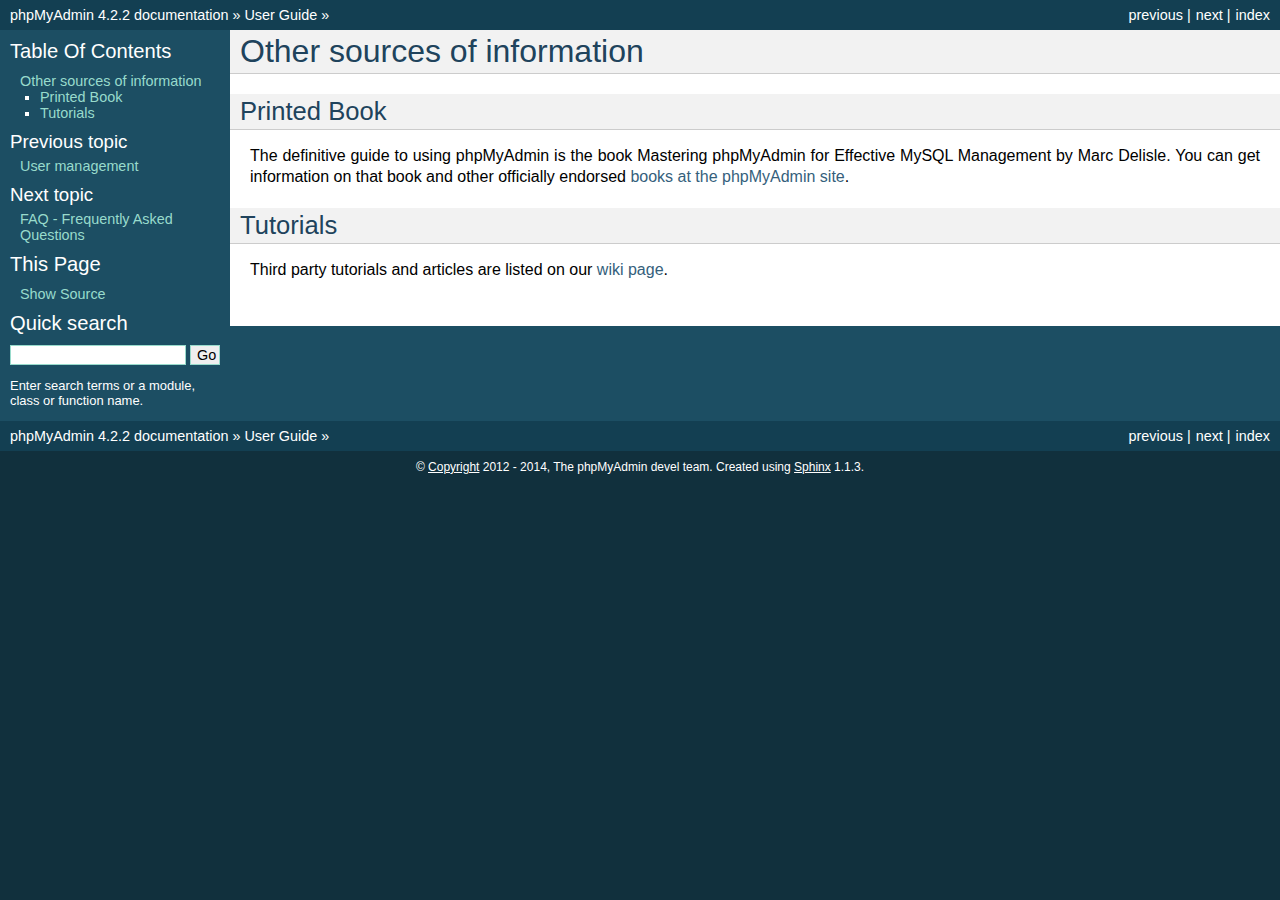
<file: site/phpmyadmin/doc/html/other.html>
<!DOCTYPE html PUBLIC "-//W3C//DTD XHTML 1.0 Transitional//EN"
  "http://www.w3.org/TR/xhtml1/DTD/xhtml1-transitional.dtd">


<html xmlns="http://www.w3.org/1999/xhtml">
  <head>
    <meta http-equiv="Content-Type" content="text/html; charset=utf-8" />
    
    <title>Other sources of information &mdash; phpMyAdmin 4.2.2 documentation</title>
    
    <link rel="stylesheet" href="_static/default.css" type="text/css" />
    <link rel="stylesheet" href="_static/pygments.css" type="text/css" />
    
    <script type="text/javascript">
      var DOCUMENTATION_OPTIONS = {
        URL_ROOT:    '',
        VERSION:     '4.2.2',
        COLLAPSE_INDEX: false,
        FILE_SUFFIX: '.html',
        HAS_SOURCE:  true
      };
    </script>
    <script type="text/javascript" src="_static/jquery.js"></script>
    <script type="text/javascript" src="_static/underscore.js"></script>
    <script type="text/javascript" src="_static/doctools.js"></script>
    <link rel="copyright" title="Copyright" href="copyright.html" />
    <link rel="top" title="phpMyAdmin 4.2.2 documentation" href="index.html" />
    <link rel="up" title="User Guide" href="user.html" />
    <link rel="next" title="FAQ - Frequently Asked Questions" href="faq.html" />
    <link rel="prev" title="User management" href="privileges.html" /> 
  </head>
  <body>
    <div class="related">
      <h3>Navigation</h3>
      <ul>
        <li class="right" style="margin-right: 10px">
          <a href="genindex.html" title="General Index"
             accesskey="I">index</a></li>
        <li class="right" >
          <a href="faq.html" title="FAQ - Frequently Asked Questions"
             accesskey="N">next</a> |</li>
        <li class="right" >
          <a href="privileges.html" title="User management"
             accesskey="P">previous</a> |</li>
        <li><a href="index.html">phpMyAdmin 4.2.2 documentation</a> &raquo;</li>
          <li><a href="user.html" accesskey="U">User Guide</a> &raquo;</li> 
      </ul>
    </div>  

    <div class="document">
      <div class="documentwrapper">
        <div class="bodywrapper">
          <div class="body">
            
  <div class="section" id="other-sources-of-information">
<h1>Other sources of information<a class="headerlink" href="#other-sources-of-information" title="Permalink to this headline">¶</a></h1>
<div class="section" id="printed-book">
<h2>Printed Book<a class="headerlink" href="#printed-book" title="Permalink to this headline">¶</a></h2>
<p>The definitive guide to using phpMyAdmin is the book Mastering phpMyAdmin for
Effective MySQL Management by Marc Delisle. You can get information on that
book and other officially endorsed <a class="reference external" href="http://www.phpmyadmin.net/home_page/docs.php?books">books at the phpMyAdmin site</a>.</p>
</div>
<div class="section" id="tutorials">
<h2>Tutorials<a class="headerlink" href="#tutorials" title="Permalink to this headline">¶</a></h2>
<p>Third party tutorials and articles are listed on our <a class="reference external" href="http://wiki.phpmyadmin.net/pma/Articles">wiki page</a>.</p>
</div>
</div>


          </div>
        </div>
      </div>
      <div class="sphinxsidebar">
        <div class="sphinxsidebarwrapper">
  <h3><a href="index.html">Table Of Contents</a></h3>
  <ul>
<li><a class="reference internal" href="#">Other sources of information</a><ul>
<li><a class="reference internal" href="#printed-book">Printed Book</a></li>
<li><a class="reference internal" href="#tutorials">Tutorials</a></li>
</ul>
</li>
</ul>

  <h4>Previous topic</h4>
  <p class="topless"><a href="privileges.html"
                        title="previous chapter">User management</a></p>
  <h4>Next topic</h4>
  <p class="topless"><a href="faq.html"
                        title="next chapter">FAQ - Frequently Asked Questions</a></p>
  <h3>This Page</h3>
  <ul class="this-page-menu">
    <li><a href="_sources/other.txt"
           rel="nofollow">Show Source</a></li>
  </ul>
<div id="searchbox" style="display: none">
  <h3>Quick search</h3>
    <form class="search" action="search.html" method="get">
      <input type="text" name="q" />
      <input type="submit" value="Go" />
      <input type="hidden" name="check_keywords" value="yes" />
      <input type="hidden" name="area" value="default" />
    </form>
    <p class="searchtip" style="font-size: 90%">
    Enter search terms or a module, class or function name.
    </p>
</div>
<script type="text/javascript">$('#searchbox').show(0);</script>
        </div>
      </div>
      <div class="clearer"></div>
    </div>
    <div class="related">
      <h3>Navigation</h3>
      <ul>
        <li class="right" style="margin-right: 10px">
          <a href="genindex.html" title="General Index"
             >index</a></li>
        <li class="right" >
          <a href="faq.html" title="FAQ - Frequently Asked Questions"
             >next</a> |</li>
        <li class="right" >
          <a href="privileges.html" title="User management"
             >previous</a> |</li>
        <li><a href="index.html">phpMyAdmin 4.2.2 documentation</a> &raquo;</li>
          <li><a href="user.html" >User Guide</a> &raquo;</li> 
      </ul>
    </div>
    <div class="footer">
        &copy; <a href="copyright.html">Copyright</a> 2012 - 2014, The phpMyAdmin devel team.
      Created using <a href="http://sphinx.pocoo.org/">Sphinx</a> 1.1.3.
    </div>
  </body>
</html>
</file>
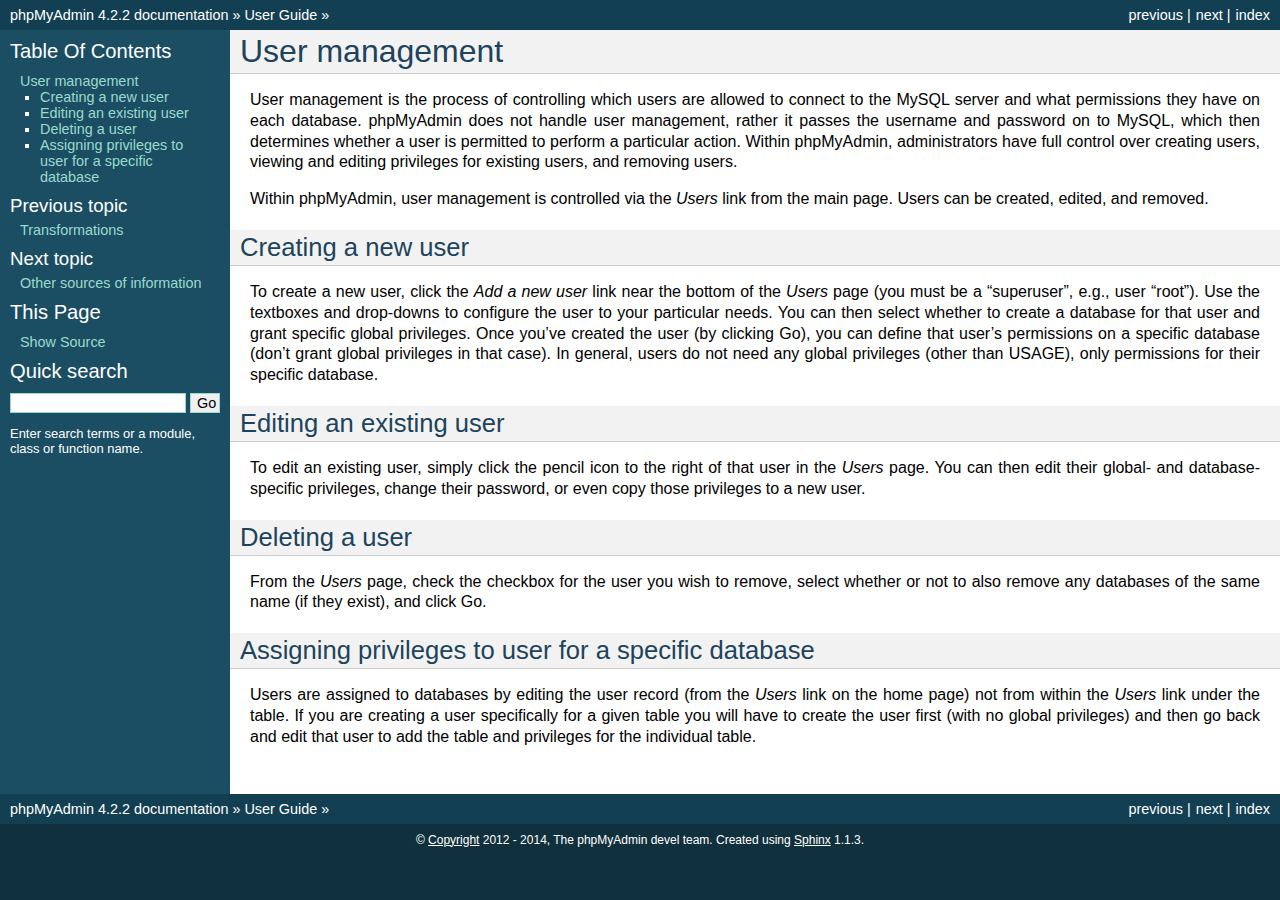
<file: site/phpmyadmin/doc/html/privileges.html>
<!DOCTYPE html PUBLIC "-//W3C//DTD XHTML 1.0 Transitional//EN"
  "http://www.w3.org/TR/xhtml1/DTD/xhtml1-transitional.dtd">


<html xmlns="http://www.w3.org/1999/xhtml">
  <head>
    <meta http-equiv="Content-Type" content="text/html; charset=utf-8" />
    
    <title>User management &mdash; phpMyAdmin 4.2.2 documentation</title>
    
    <link rel="stylesheet" href="_static/default.css" type="text/css" />
    <link rel="stylesheet" href="_static/pygments.css" type="text/css" />
    
    <script type="text/javascript">
      var DOCUMENTATION_OPTIONS = {
        URL_ROOT:    '',
        VERSION:     '4.2.2',
        COLLAPSE_INDEX: false,
        FILE_SUFFIX: '.html',
        HAS_SOURCE:  true
      };
    </script>
    <script type="text/javascript" src="_static/jquery.js"></script>
    <script type="text/javascript" src="_static/underscore.js"></script>
    <script type="text/javascript" src="_static/doctools.js"></script>
    <link rel="copyright" title="Copyright" href="copyright.html" />
    <link rel="top" title="phpMyAdmin 4.2.2 documentation" href="index.html" />
    <link rel="up" title="User Guide" href="user.html" />
    <link rel="next" title="Other sources of information" href="other.html" />
    <link rel="prev" title="Transformations" href="transformations.html" /> 
  </head>
  <body>
    <div class="related">
      <h3>Navigation</h3>
      <ul>
        <li class="right" style="margin-right: 10px">
          <a href="genindex.html" title="General Index"
             accesskey="I">index</a></li>
        <li class="right" >
          <a href="other.html" title="Other sources of information"
             accesskey="N">next</a> |</li>
        <li class="right" >
          <a href="transformations.html" title="Transformations"
             accesskey="P">previous</a> |</li>
        <li><a href="index.html">phpMyAdmin 4.2.2 documentation</a> &raquo;</li>
          <li><a href="user.html" accesskey="U">User Guide</a> &raquo;</li> 
      </ul>
    </div>  

    <div class="document">
      <div class="documentwrapper">
        <div class="bodywrapper">
          <div class="body">
            
  <div class="section" id="user-management">
<h1>User management<a class="headerlink" href="#user-management" title="Permalink to this headline">¶</a></h1>
<p>User management is the process of controlling which users are allowed to
connect to the MySQL server and what permissions they have on each database.
phpMyAdmin does not handle user management, rather it passes the username and
password on to MySQL, which then determines whether a user is permitted to
perform a particular action. Within phpMyAdmin, administrators have full
control over creating users, viewing and editing privileges for existing users,
and removing users.</p>
<p>Within phpMyAdmin, user management is controlled via the <em class="guilabel">Users</em> link
from the main page. Users can be created, edited, and removed.</p>
<div class="section" id="creating-a-new-user">
<h2>Creating a new user<a class="headerlink" href="#creating-a-new-user" title="Permalink to this headline">¶</a></h2>
<p>To create a new user, click the <em class="guilabel">Add a new user</em> link near the bottom
of the <em class="guilabel">Users</em> page (you must be a &#8220;superuser&#8221;, e.g., user &#8220;root&#8221;).
Use the textboxes and drop-downs to configure the user to your particular
needs. You can then select whether to create a database for that user and grant
specific global privileges. Once you&#8217;ve created the user (by clicking Go), you
can define that user&#8217;s permissions on a specific database (don&#8217;t grant global
privileges in that case). In general, users do not need any global privileges
(other than USAGE), only permissions for their specific database.</p>
</div>
<div class="section" id="editing-an-existing-user">
<h2>Editing an existing user<a class="headerlink" href="#editing-an-existing-user" title="Permalink to this headline">¶</a></h2>
<p>To edit an existing user, simply click the pencil icon to the right of that
user in the <em class="guilabel">Users</em> page. You can then edit their global- and
database-specific privileges, change their password, or even copy those
privileges to a new user.</p>
</div>
<div class="section" id="deleting-a-user">
<h2>Deleting a user<a class="headerlink" href="#deleting-a-user" title="Permalink to this headline">¶</a></h2>
<p>From the <em class="guilabel">Users</em> page, check the checkbox for the user you wish to
remove, select whether or not to also remove any databases of the same name (if
they exist), and click Go.</p>
</div>
<div class="section" id="assigning-privileges-to-user-for-a-specific-database">
<h2>Assigning privileges to user for a specific database<a class="headerlink" href="#assigning-privileges-to-user-for-a-specific-database" title="Permalink to this headline">¶</a></h2>
<p>Users are assigned to databases by editing the user record (from the
<em class="guilabel">Users</em> link on the home page) not from within the <em class="guilabel">Users</em>
link under the table. If you are creating a user specifically for a given table
you will have to create the user first (with no global privileges) and then go
back and edit that user to add the table and privileges for the individual
table.</p>
</div>
</div>


          </div>
        </div>
      </div>
      <div class="sphinxsidebar">
        <div class="sphinxsidebarwrapper">
  <h3><a href="index.html">Table Of Contents</a></h3>
  <ul>
<li><a class="reference internal" href="#">User management</a><ul>
<li><a class="reference internal" href="#creating-a-new-user">Creating a new user</a></li>
<li><a class="reference internal" href="#editing-an-existing-user">Editing an existing user</a></li>
<li><a class="reference internal" href="#deleting-a-user">Deleting a user</a></li>
<li><a class="reference internal" href="#assigning-privileges-to-user-for-a-specific-database">Assigning privileges to user for a specific database</a></li>
</ul>
</li>
</ul>

  <h4>Previous topic</h4>
  <p class="topless"><a href="transformations.html"
                        title="previous chapter">Transformations</a></p>
  <h4>Next topic</h4>
  <p class="topless"><a href="other.html"
                        title="next chapter">Other sources of information</a></p>
  <h3>This Page</h3>
  <ul class="this-page-menu">
    <li><a href="_sources/privileges.txt"
           rel="nofollow">Show Source</a></li>
  </ul>
<div id="searchbox" style="display: none">
  <h3>Quick search</h3>
    <form class="search" action="search.html" method="get">
      <input type="text" name="q" />
      <input type="submit" value="Go" />
      <input type="hidden" name="check_keywords" value="yes" />
      <input type="hidden" name="area" value="default" />
    </form>
    <p class="searchtip" style="font-size: 90%">
    Enter search terms or a module, class or function name.
    </p>
</div>
<script type="text/javascript">$('#searchbox').show(0);</script>
        </div>
      </div>
      <div class="clearer"></div>
    </div>
    <div class="related">
      <h3>Navigation</h3>
      <ul>
        <li class="right" style="margin-right: 10px">
          <a href="genindex.html" title="General Index"
             >index</a></li>
        <li class="right" >
          <a href="other.html" title="Other sources of information"
             >next</a> |</li>
        <li class="right" >
          <a href="transformations.html" title="Transformations"
             >previous</a> |</li>
        <li><a href="index.html">phpMyAdmin 4.2.2 documentation</a> &raquo;</li>
          <li><a href="user.html" >User Guide</a> &raquo;</li> 
      </ul>
    </div>
    <div class="footer">
        &copy; <a href="copyright.html">Copyright</a> 2012 - 2014, The phpMyAdmin devel team.
      Created using <a href="http://sphinx.pocoo.org/">Sphinx</a> 1.1.3.
    </div>
  </body>
</html>
</file>
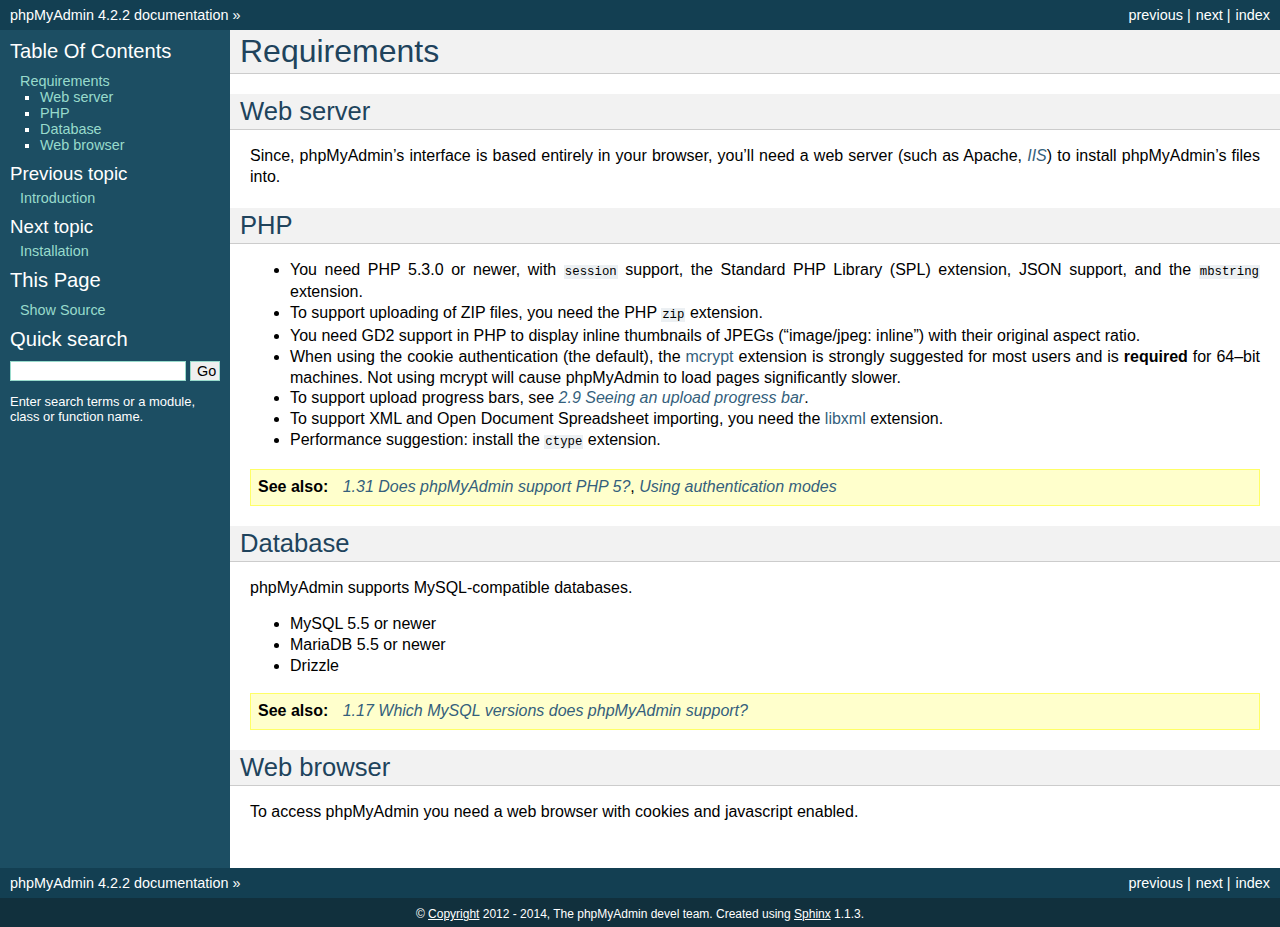
<file: site/phpmyadmin/doc/html/require.html>
<!DOCTYPE html PUBLIC "-//W3C//DTD XHTML 1.0 Transitional//EN"
  "http://www.w3.org/TR/xhtml1/DTD/xhtml1-transitional.dtd">


<html xmlns="http://www.w3.org/1999/xhtml">
  <head>
    <meta http-equiv="Content-Type" content="text/html; charset=utf-8" />
    
    <title>Requirements &mdash; phpMyAdmin 4.2.2 documentation</title>
    
    <link rel="stylesheet" href="_static/default.css" type="text/css" />
    <link rel="stylesheet" href="_static/pygments.css" type="text/css" />
    
    <script type="text/javascript">
      var DOCUMENTATION_OPTIONS = {
        URL_ROOT:    '',
        VERSION:     '4.2.2',
        COLLAPSE_INDEX: false,
        FILE_SUFFIX: '.html',
        HAS_SOURCE:  true
      };
    </script>
    <script type="text/javascript" src="_static/jquery.js"></script>
    <script type="text/javascript" src="_static/underscore.js"></script>
    <script type="text/javascript" src="_static/doctools.js"></script>
    <link rel="copyright" title="Copyright" href="copyright.html" />
    <link rel="top" title="phpMyAdmin 4.2.2 documentation" href="index.html" />
    <link rel="next" title="Installation" href="setup.html" />
    <link rel="prev" title="Introduction" href="intro.html" /> 
  </head>
  <body>
    <div class="related">
      <h3>Navigation</h3>
      <ul>
        <li class="right" style="margin-right: 10px">
          <a href="genindex.html" title="General Index"
             accesskey="I">index</a></li>
        <li class="right" >
          <a href="setup.html" title="Installation"
             accesskey="N">next</a> |</li>
        <li class="right" >
          <a href="intro.html" title="Introduction"
             accesskey="P">previous</a> |</li>
        <li><a href="index.html">phpMyAdmin 4.2.2 documentation</a> &raquo;</li> 
      </ul>
    </div>  

    <div class="document">
      <div class="documentwrapper">
        <div class="bodywrapper">
          <div class="body">
            
  <div class="section" id="requirements">
<span id="require"></span><h1>Requirements<a class="headerlink" href="#requirements" title="Permalink to this headline">¶</a></h1>
<div class="section" id="web-server">
<h2>Web server<a class="headerlink" href="#web-server" title="Permalink to this headline">¶</a></h2>
<p>Since, phpMyAdmin&#8217;s interface is based entirely in your browser, you&#8217;ll need a
web server (such as Apache, <a class="reference internal" href="glossary.html#term-iis"><em class="xref std std-term">IIS</em></a>) to install phpMyAdmin&#8217;s files into.</p>
</div>
<div class="section" id="php">
<h2>PHP<a class="headerlink" href="#php" title="Permalink to this headline">¶</a></h2>
<ul class="simple">
<li>You need PHP 5.3.0 or newer, with <tt class="docutils literal"><span class="pre">session</span></tt> support, the Standard PHP Library
(SPL) extension, JSON support, and the <tt class="docutils literal"><span class="pre">mbstring</span></tt> extension.</li>
<li>To support uploading of ZIP files, you need the PHP <tt class="docutils literal"><span class="pre">zip</span></tt> extension.</li>
<li>You need GD2 support in PHP to display inline thumbnails of JPEGs
(&#8220;image/jpeg: inline&#8221;) with their original aspect ratio.</li>
<li>When using the cookie authentication (the default), the <a class="reference external" href="http://www.php.net/mcrypt">mcrypt</a> extension is strongly suggested for most
users and is <strong>required</strong> for 64–bit machines. Not using mcrypt will
cause phpMyAdmin to load pages significantly slower.</li>
<li>To support upload progress bars, see <a class="reference internal" href="faq.html#faq2-9"><em>2.9 Seeing an upload progress bar</em></a>.</li>
<li>To support XML and Open Document Spreadsheet importing, you need the
<a class="reference external" href="http://www.php.net/libxml">libxml</a> extension.</li>
<li>Performance suggestion: install the <tt class="docutils literal"><span class="pre">ctype</span></tt> extension.</li>
</ul>
<div class="admonition-see-also admonition seealso">
<p class="first admonition-title">See also</p>
<p class="last"><a class="reference internal" href="faq.html#faq1-31"><em>1.31 Does phpMyAdmin support PHP 5?</em></a>, <a class="reference internal" href="setup.html#authentication-modes"><em>Using authentication modes</em></a></p>
</div>
</div>
<div class="section" id="database">
<h2>Database<a class="headerlink" href="#database" title="Permalink to this headline">¶</a></h2>
<p>phpMyAdmin supports MySQL-compatible databases.</p>
<ul class="simple">
<li>MySQL 5.5 or newer</li>
<li>MariaDB 5.5 or newer</li>
<li>Drizzle</li>
</ul>
<div class="admonition-see-also admonition seealso">
<p class="first admonition-title">See also</p>
<p class="last"><a class="reference internal" href="faq.html#faq1-17"><em>1.17 Which MySQL versions does phpMyAdmin support?</em></a></p>
</div>
</div>
<div class="section" id="web-browser">
<h2>Web browser<a class="headerlink" href="#web-browser" title="Permalink to this headline">¶</a></h2>
<p>To access phpMyAdmin you need a web browser with cookies and javascript
enabled.</p>
</div>
</div>


          </div>
        </div>
      </div>
      <div class="sphinxsidebar">
        <div class="sphinxsidebarwrapper">
  <h3><a href="index.html">Table Of Contents</a></h3>
  <ul>
<li><a class="reference internal" href="#">Requirements</a><ul>
<li><a class="reference internal" href="#web-server">Web server</a></li>
<li><a class="reference internal" href="#php">PHP</a></li>
<li><a class="reference internal" href="#database">Database</a></li>
<li><a class="reference internal" href="#web-browser">Web browser</a></li>
</ul>
</li>
</ul>

  <h4>Previous topic</h4>
  <p class="topless"><a href="intro.html"
                        title="previous chapter">Introduction</a></p>
  <h4>Next topic</h4>
  <p class="topless"><a href="setup.html"
                        title="next chapter">Installation</a></p>
  <h3>This Page</h3>
  <ul class="this-page-menu">
    <li><a href="_sources/require.txt"
           rel="nofollow">Show Source</a></li>
  </ul>
<div id="searchbox" style="display: none">
  <h3>Quick search</h3>
    <form class="search" action="search.html" method="get">
      <input type="text" name="q" />
      <input type="submit" value="Go" />
      <input type="hidden" name="check_keywords" value="yes" />
      <input type="hidden" name="area" value="default" />
    </form>
    <p class="searchtip" style="font-size: 90%">
    Enter search terms or a module, class or function name.
    </p>
</div>
<script type="text/javascript">$('#searchbox').show(0);</script>
        </div>
      </div>
      <div class="clearer"></div>
    </div>
    <div class="related">
      <h3>Navigation</h3>
      <ul>
        <li class="right" style="margin-right: 10px">
          <a href="genindex.html" title="General Index"
             >index</a></li>
        <li class="right" >
          <a href="setup.html" title="Installation"
             >next</a> |</li>
        <li class="right" >
          <a href="intro.html" title="Introduction"
             >previous</a> |</li>
        <li><a href="index.html">phpMyAdmin 4.2.2 documentation</a> &raquo;</li> 
      </ul>
    </div>
    <div class="footer">
        &copy; <a href="copyright.html">Copyright</a> 2012 - 2014, The phpMyAdmin devel team.
      Created using <a href="http://sphinx.pocoo.org/">Sphinx</a> 1.1.3.
    </div>
  </body>
</html>
</file>
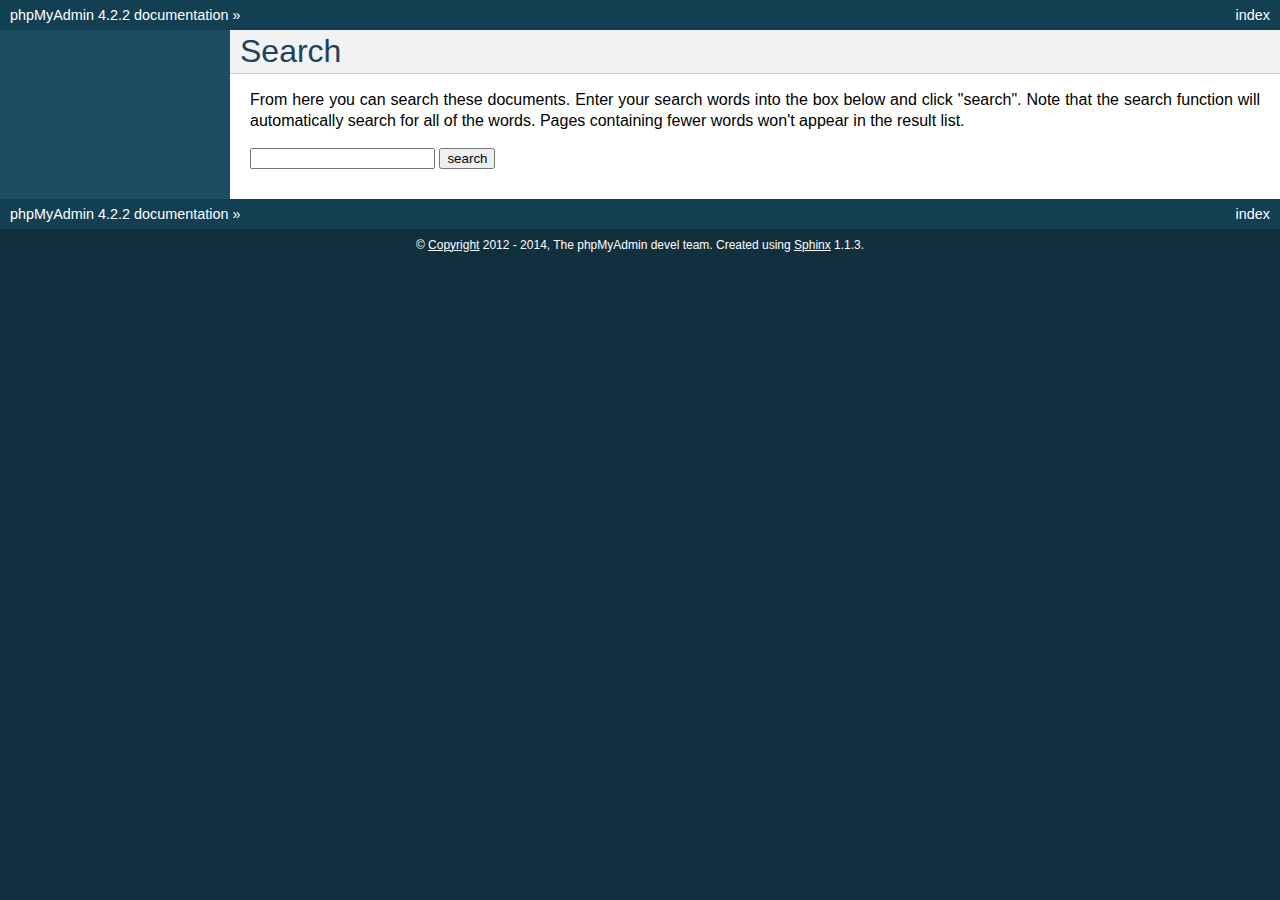
<file: site/phpmyadmin/doc/html/search.html>
<!DOCTYPE html PUBLIC "-//W3C//DTD XHTML 1.0 Transitional//EN"
  "http://www.w3.org/TR/xhtml1/DTD/xhtml1-transitional.dtd">


<html xmlns="http://www.w3.org/1999/xhtml">
  <head>
    <meta http-equiv="Content-Type" content="text/html; charset=utf-8" />
    
    <title>Search &mdash; phpMyAdmin 4.2.2 documentation</title>
    
    <link rel="stylesheet" href="_static/default.css" type="text/css" />
    <link rel="stylesheet" href="_static/pygments.css" type="text/css" />
    
    <script type="text/javascript">
      var DOCUMENTATION_OPTIONS = {
        URL_ROOT:    '',
        VERSION:     '4.2.2',
        COLLAPSE_INDEX: false,
        FILE_SUFFIX: '.html',
        HAS_SOURCE:  true
      };
    </script>
    <script type="text/javascript" src="_static/jquery.js"></script>
    <script type="text/javascript" src="_static/underscore.js"></script>
    <script type="text/javascript" src="_static/doctools.js"></script>
    <script type="text/javascript" src="_static/searchtools.js"></script>
    <link rel="copyright" title="Copyright" href="copyright.html" />
    <link rel="top" title="phpMyAdmin 4.2.2 documentation" href="index.html" />
  <script type="text/javascript">
    jQuery(function() { Search.loadIndex("searchindex.js"); });
  </script>
   

  </head>
  <body>
    <div class="related">
      <h3>Navigation</h3>
      <ul>
        <li class="right" style="margin-right: 10px">
          <a href="genindex.html" title="General Index"
             accesskey="I">index</a></li>
        <li><a href="index.html">phpMyAdmin 4.2.2 documentation</a> &raquo;</li> 
      </ul>
    </div>  

    <div class="document">
      <div class="documentwrapper">
        <div class="bodywrapper">
          <div class="body">
            
  <h1 id="search-documentation">Search</h1>
  <div id="fallback" class="admonition warning">
  <script type="text/javascript">$('#fallback').hide();</script>
  <p>
    Please activate JavaScript to enable the search
    functionality.
  </p>
  </div>
  <p>
    From here you can search these documents. Enter your search
    words into the box below and click "search". Note that the search
    function will automatically search for all of the words. Pages
    containing fewer words won't appear in the result list.
  </p>
  <form action="" method="get">
    <input type="text" name="q" value="" />
    <input type="submit" value="search" />
    <span id="search-progress" style="padding-left: 10px"></span>
  </form>
  
  <div id="search-results">
  
  </div>

          </div>
        </div>
      </div>
      <div class="sphinxsidebar">
        <div class="sphinxsidebarwrapper">
        </div>
      </div>
      <div class="clearer"></div>
    </div>
    <div class="related">
      <h3>Navigation</h3>
      <ul>
        <li class="right" style="margin-right: 10px">
          <a href="genindex.html" title="General Index"
             >index</a></li>
        <li><a href="index.html">phpMyAdmin 4.2.2 documentation</a> &raquo;</li> 
      </ul>
    </div>
    <div class="footer">
        &copy; <a href="copyright.html">Copyright</a> 2012 - 2014, The phpMyAdmin devel team.
      Created using <a href="http://sphinx.pocoo.org/">Sphinx</a> 1.1.3.
    </div>
  </body>
</html>
</file>
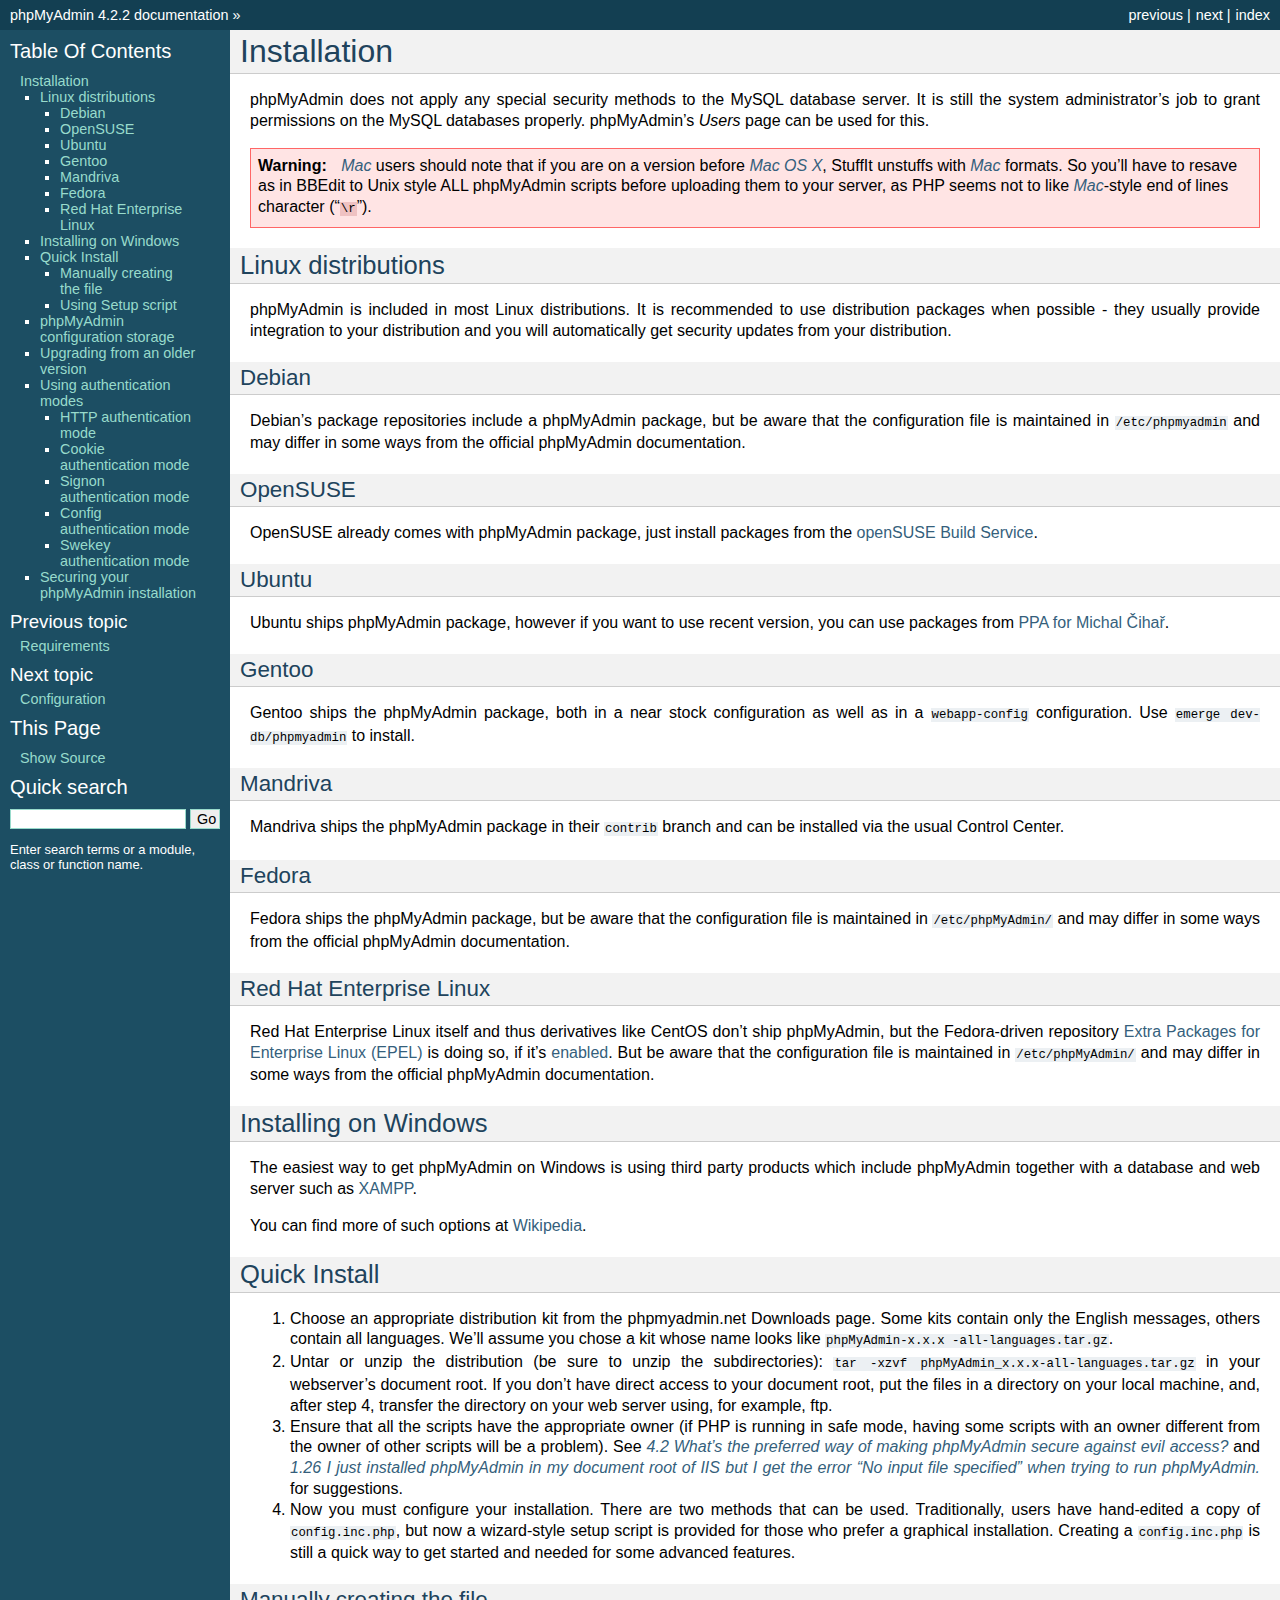
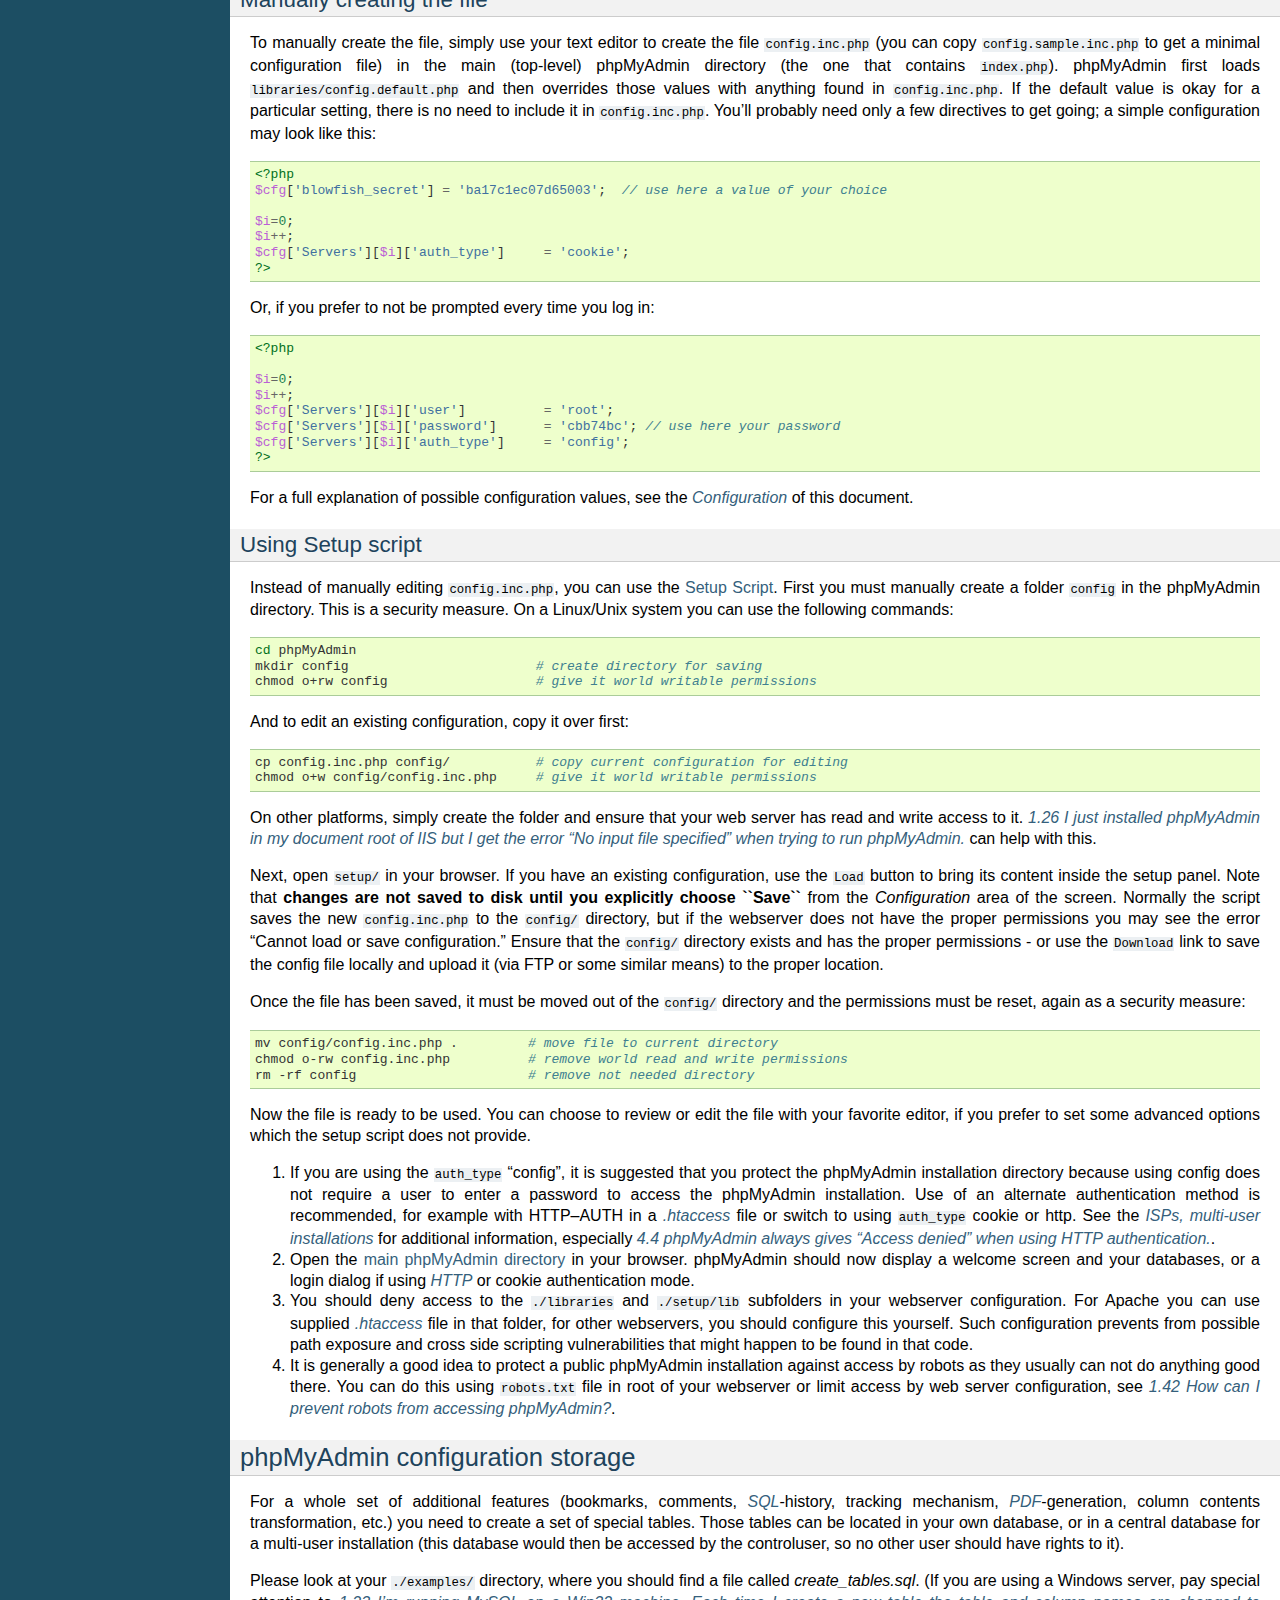
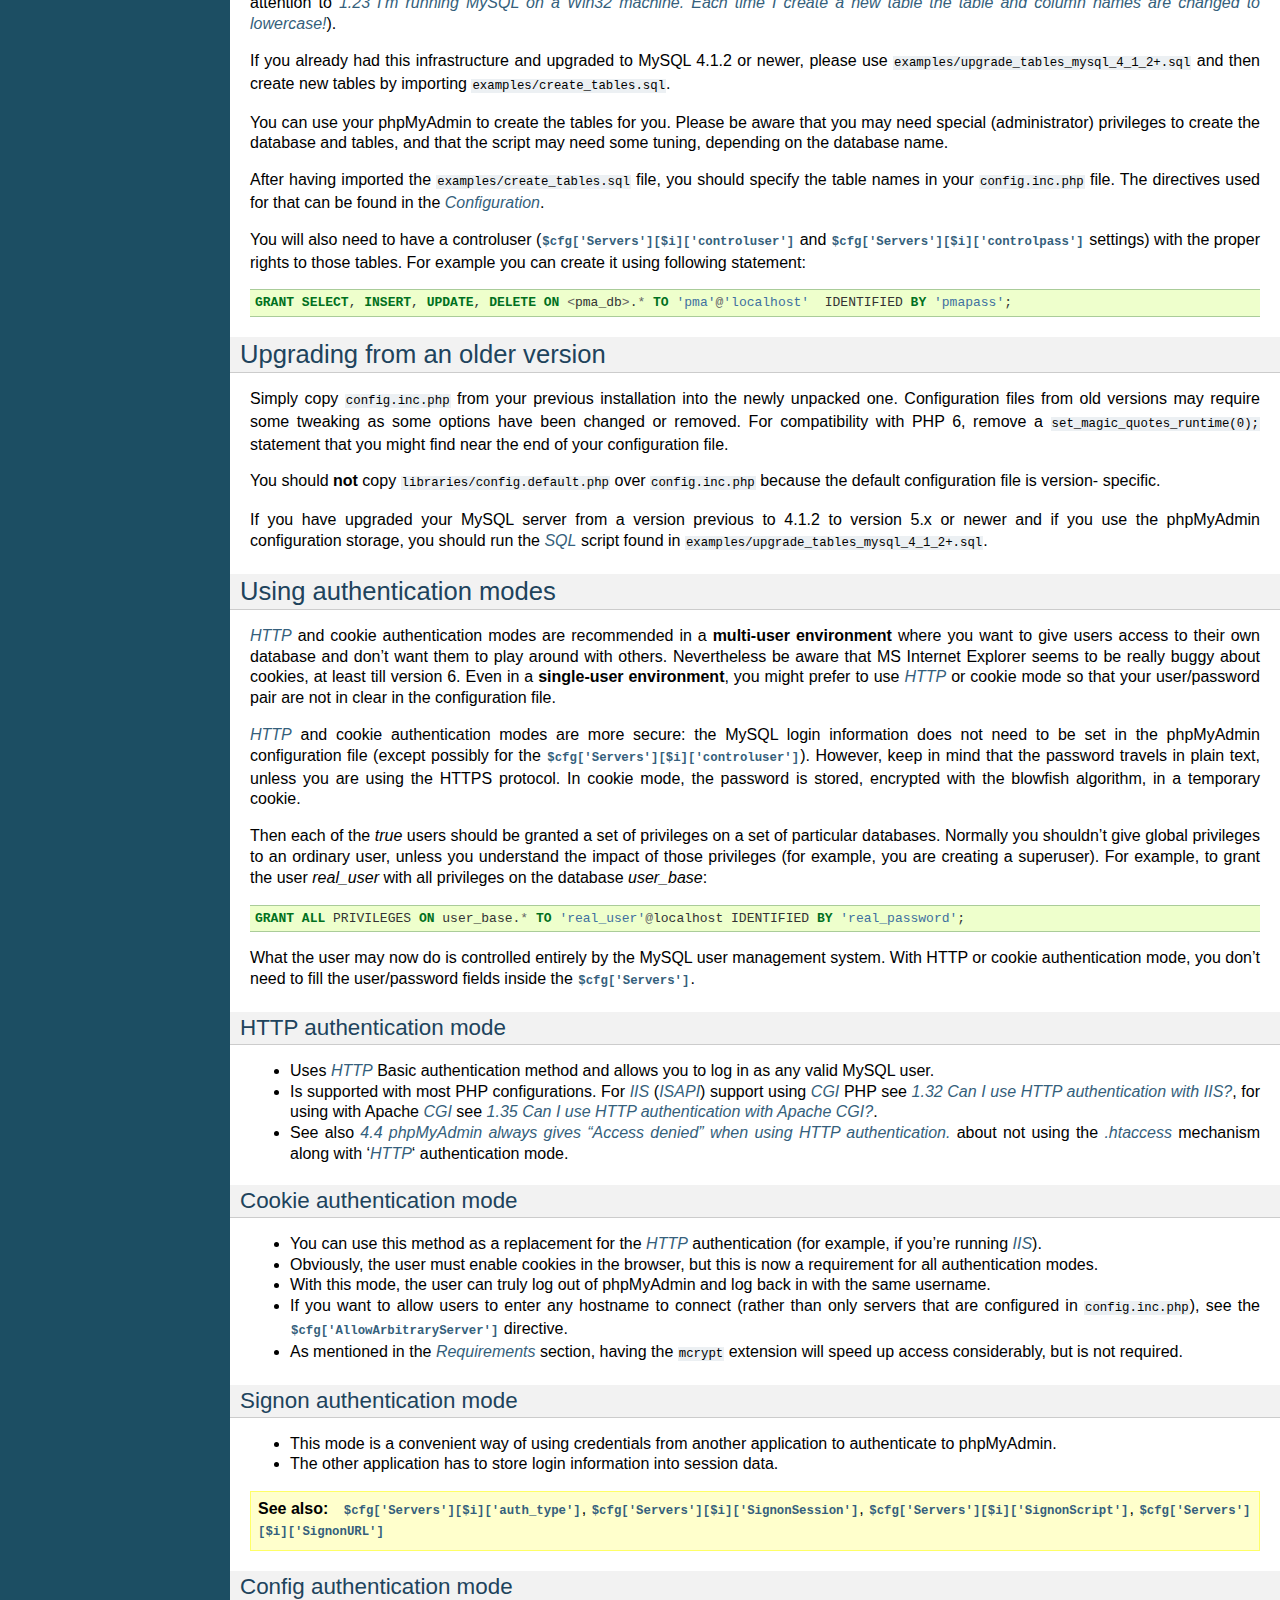
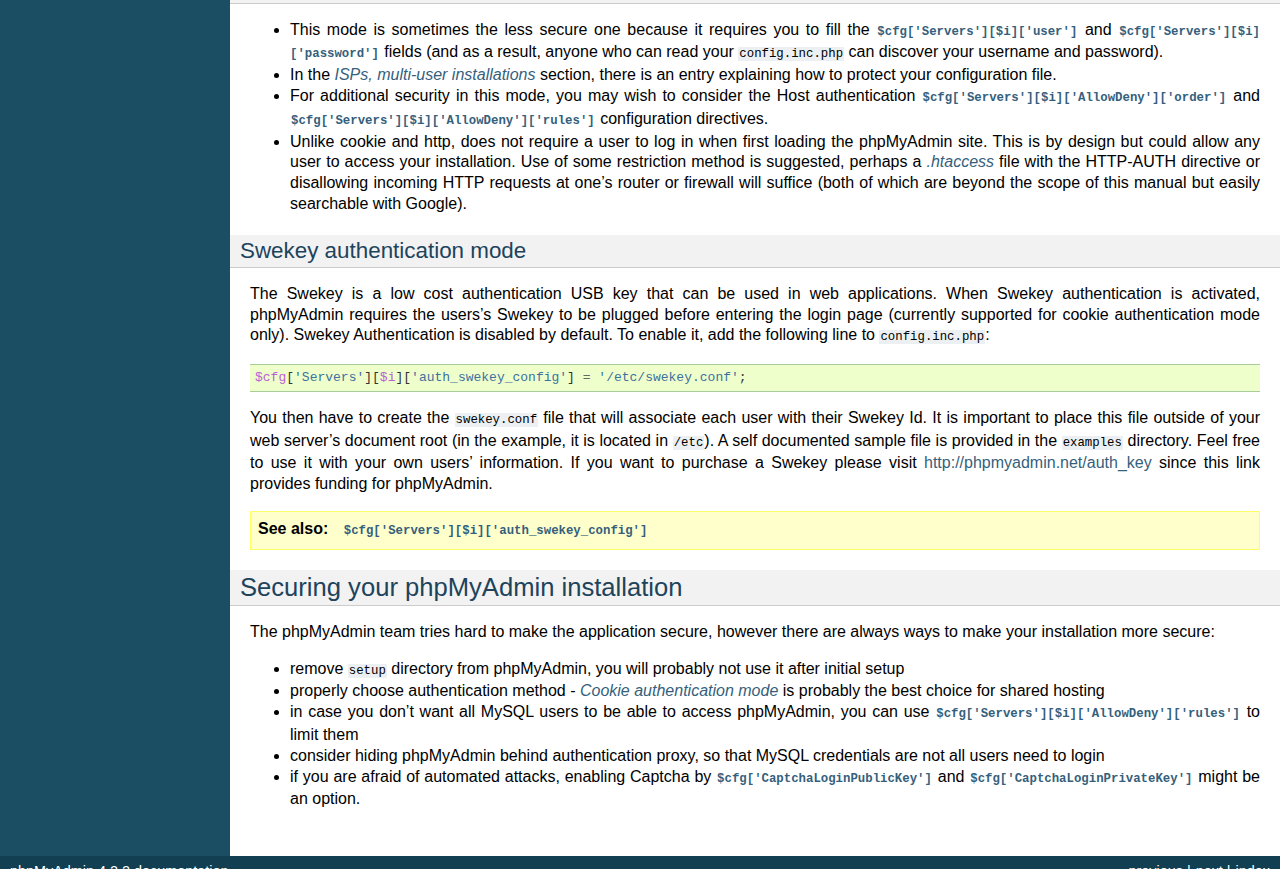
<file: site/phpmyadmin/doc/html/setup.html>
<!DOCTYPE html PUBLIC "-//W3C//DTD XHTML 1.0 Transitional//EN"
  "http://www.w3.org/TR/xhtml1/DTD/xhtml1-transitional.dtd">


<html xmlns="http://www.w3.org/1999/xhtml">
  <head>
    <meta http-equiv="Content-Type" content="text/html; charset=utf-8" />
    
    <title>Installation &mdash; phpMyAdmin 4.2.2 documentation</title>
    
    <link rel="stylesheet" href="_static/default.css" type="text/css" />
    <link rel="stylesheet" href="_static/pygments.css" type="text/css" />
    
    <script type="text/javascript">
      var DOCUMENTATION_OPTIONS = {
        URL_ROOT:    '',
        VERSION:     '4.2.2',
        COLLAPSE_INDEX: false,
        FILE_SUFFIX: '.html',
        HAS_SOURCE:  true
      };
    </script>
    <script type="text/javascript" src="_static/jquery.js"></script>
    <script type="text/javascript" src="_static/underscore.js"></script>
    <script type="text/javascript" src="_static/doctools.js"></script>
    <link rel="copyright" title="Copyright" href="copyright.html" />
    <link rel="top" title="phpMyAdmin 4.2.2 documentation" href="index.html" />
    <link rel="next" title="Configuration" href="config.html" />
    <link rel="prev" title="Requirements" href="require.html" /> 
  </head>
  <body>
    <div class="related">
      <h3>Navigation</h3>
      <ul>
        <li class="right" style="margin-right: 10px">
          <a href="genindex.html" title="General Index"
             accesskey="I">index</a></li>
        <li class="right" >
          <a href="config.html" title="Configuration"
             accesskey="N">next</a> |</li>
        <li class="right" >
          <a href="require.html" title="Requirements"
             accesskey="P">previous</a> |</li>
        <li><a href="index.html">phpMyAdmin 4.2.2 documentation</a> &raquo;</li> 
      </ul>
    </div>  

    <div class="document">
      <div class="documentwrapper">
        <div class="bodywrapper">
          <div class="body">
            
  <div class="section" id="installation">
<span id="setup"></span><h1>Installation<a class="headerlink" href="#installation" title="Permalink to this headline">¶</a></h1>
<p>phpMyAdmin does not apply any special security methods to the MySQL
database server. It is still the system administrator&#8217;s job to grant
permissions on the MySQL databases properly. phpMyAdmin&#8217;s <em class="guilabel">Users</em>
page can be used for this.</p>
<div class="admonition warning">
<p class="first admonition-title">Warning</p>
<p class="last"><a class="reference internal" href="glossary.html#term-mac"><em class="xref std std-term">Mac</em></a> users should note that if you are on a version before
<a class="reference internal" href="glossary.html#term-mac-os-x"><em class="xref std std-term">Mac OS X</em></a>, StuffIt unstuffs with <a class="reference internal" href="glossary.html#term-mac"><em class="xref std std-term">Mac</em></a> formats. So you&#8217;ll have
to resave as in BBEdit to Unix style ALL phpMyAdmin scripts before
uploading them to your server, as PHP seems not to like <a class="reference internal" href="glossary.html#term-mac"><em class="xref std std-term">Mac</em></a>-style
end of lines character (&#8220;<tt class="docutils literal"><span class="pre">\r</span></tt>&#8221;).</p>
</div>
<div class="section" id="linux-distributions">
<h2>Linux distributions<a class="headerlink" href="#linux-distributions" title="Permalink to this headline">¶</a></h2>
<p>phpMyAdmin is included in most Linux distributions. It is recommended to use
distribution packages when possible - they usually provide integration to your
distribution and you will automatically get security updates from your distribution.</p>
<div class="section" id="debian">
<h3>Debian<a class="headerlink" href="#debian" title="Permalink to this headline">¶</a></h3>
<p>Debian&#8217;s package repositories include a phpMyAdmin package, but be aware that
the configuration file is maintained in <tt class="docutils literal"><span class="pre">/etc/phpmyadmin</span></tt> and may differ in
some ways from the official phpMyAdmin documentation.</p>
</div>
<div class="section" id="opensuse">
<h3>OpenSUSE<a class="headerlink" href="#opensuse" title="Permalink to this headline">¶</a></h3>
<p>OpenSUSE already comes with phpMyAdmin package, just install packages from
the <a class="reference external" href="http://software.opensuse.org/package/phpMyAdmin">openSUSE Build Service</a>.</p>
</div>
<div class="section" id="ubuntu">
<h3>Ubuntu<a class="headerlink" href="#ubuntu" title="Permalink to this headline">¶</a></h3>
<p>Ubuntu ships phpMyAdmin package, however if you want to use recent version, you
can use packages from
<a class="reference external" href="https://launchpad.net/~nijel/+archive/phpmyadmin">PPA for Michal Čihař</a>.</p>
</div>
<div class="section" id="gentoo">
<h3>Gentoo<a class="headerlink" href="#gentoo" title="Permalink to this headline">¶</a></h3>
<p>Gentoo ships the phpMyAdmin package, both in a near stock configuration as well
as in a <tt class="docutils literal"><span class="pre">webapp-config</span></tt> configuration. Use <tt class="docutils literal"><span class="pre">emerge</span> <span class="pre">dev-db/phpmyadmin</span></tt> to
install.</p>
</div>
<div class="section" id="mandriva">
<h3>Mandriva<a class="headerlink" href="#mandriva" title="Permalink to this headline">¶</a></h3>
<p>Mandriva ships the phpMyAdmin package in their <tt class="docutils literal"><span class="pre">contrib</span></tt> branch and can be
installed via the usual Control Center.</p>
</div>
<div class="section" id="fedora">
<h3>Fedora<a class="headerlink" href="#fedora" title="Permalink to this headline">¶</a></h3>
<p>Fedora ships the phpMyAdmin package, but be aware that the configuration file
is maintained in <tt class="docutils literal"><span class="pre">/etc/phpMyAdmin/</span></tt> and may differ in some ways from the
official phpMyAdmin documentation.</p>
</div>
<div class="section" id="red-hat-enterprise-linux">
<h3>Red Hat Enterprise Linux<a class="headerlink" href="#red-hat-enterprise-linux" title="Permalink to this headline">¶</a></h3>
<p>Red Hat Enterprise Linux itself and thus derivatives like CentOS don&#8217;t
ship phpMyAdmin, but the Fedora-driven repository
<a class="reference external" href="http://fedoraproject.org/wiki/EPEL">Extra Packages for Enterprise Linux (EPEL)</a>
is doing so, if it&#8217;s
<a class="reference external" href="http://fedoraproject.org/wiki/EPEL/FAQ#howtouse">enabled</a>.
But be aware that the configuration file is maintained in
<tt class="docutils literal"><span class="pre">/etc/phpMyAdmin/</span></tt> and may differ in some ways from the
official phpMyAdmin documentation.</p>
</div>
</div>
<div class="section" id="installing-on-windows">
<h2>Installing on Windows<a class="headerlink" href="#installing-on-windows" title="Permalink to this headline">¶</a></h2>
<p>The easiest way to get phpMyAdmin on Windows is using third party products
which include phpMyAdmin together with a database and web server such as
<a class="reference external" href="http://www.apachefriends.org/en/xampp.html">XAMPP</a>.</p>
<p>You can find more of such options at <a class="reference external" href="https://en.wikipedia.org/wiki/List_of_AMP_packages">Wikipedia</a>.</p>
</div>
<div class="section" id="quick-install">
<span id="id1"></span><h2>Quick Install<a class="headerlink" href="#quick-install" title="Permalink to this headline">¶</a></h2>
<ol class="arabic simple">
<li>Choose an appropriate distribution kit from the phpmyadmin.net
Downloads page. Some kits contain only the English messages, others
contain all languages. We&#8217;ll assume you chose a kit whose name
looks like <tt class="docutils literal"><span class="pre">phpMyAdmin-x.x.x</span> <span class="pre">-all-languages.tar.gz</span></tt>.</li>
<li>Untar or unzip the distribution (be sure to unzip the subdirectories):
<tt class="docutils literal"><span class="pre">tar</span> <span class="pre">-xzvf</span> <span class="pre">phpMyAdmin_x.x.x-all-languages.tar.gz</span></tt> in your
webserver&#8217;s document root. If you don&#8217;t have direct access to your
document root, put the files in a directory on your local machine,
and, after step 4, transfer the directory on your web server using,
for example, ftp.</li>
<li>Ensure that all the scripts have the appropriate owner (if PHP is
running in safe mode, having some scripts with an owner different from
the owner of other scripts will be a problem). See <a class="reference internal" href="faq.html#faq4-2"><em>4.2 What&#8217;s the preferred way of making phpMyAdmin secure against evil access?</em></a> and
<a class="reference internal" href="faq.html#faq1-26"><em>1.26 I just installed phpMyAdmin in my document root of IIS but I get the error &#8220;No input file specified&#8221; when trying to run phpMyAdmin.</em></a> for suggestions.</li>
<li>Now you must configure your installation. There are two methods that
can be used. Traditionally, users have hand-edited a copy of
<tt class="file docutils literal"><span class="pre">config.inc.php</span></tt>, but now a wizard-style setup script is provided
for those who prefer a graphical installation. Creating a
<tt class="file docutils literal"><span class="pre">config.inc.php</span></tt> is still a quick way to get started and needed for
some advanced features.</li>
</ol>
<div class="section" id="manually-creating-the-file">
<h3>Manually creating the file<a class="headerlink" href="#manually-creating-the-file" title="Permalink to this headline">¶</a></h3>
<p>To manually create the file, simply use your text editor to create the
file <tt class="file docutils literal"><span class="pre">config.inc.php</span></tt> (you can copy <tt class="file docutils literal"><span class="pre">config.sample.inc.php</span></tt> to get
a minimal configuration file) in the main (top-level) phpMyAdmin
directory (the one that contains <tt class="file docutils literal"><span class="pre">index.php</span></tt>). phpMyAdmin first
loads <tt class="file docutils literal"><span class="pre">libraries/config.default.php</span></tt> and then overrides those values
with anything found in <tt class="file docutils literal"><span class="pre">config.inc.php</span></tt>. If the default value is
okay for a particular setting, there is no need to include it in
<tt class="file docutils literal"><span class="pre">config.inc.php</span></tt>. You&#8217;ll probably need only a few directives to get going; a
simple configuration may look like this:</p>
<div class="highlight-xml+php"><div class="highlight"><pre><span class="cp">&lt;?php</span>
<span class="nv">$cfg</span><span class="p">[</span><span class="s1">&#39;blowfish_secret&#39;</span><span class="p">]</span> <span class="o">=</span> <span class="s1">&#39;ba17c1ec07d65003&#39;</span><span class="p">;</span>  <span class="c1">// use here a value of your choice</span>

<span class="nv">$i</span><span class="o">=</span><span class="mi">0</span><span class="p">;</span>
<span class="nv">$i</span><span class="o">++</span><span class="p">;</span>
<span class="nv">$cfg</span><span class="p">[</span><span class="s1">&#39;Servers&#39;</span><span class="p">][</span><span class="nv">$i</span><span class="p">][</span><span class="s1">&#39;auth_type&#39;</span><span class="p">]</span>     <span class="o">=</span> <span class="s1">&#39;cookie&#39;</span><span class="p">;</span>
<span class="cp">?&gt;</span>
</pre></div>
</div>
<p>Or, if you prefer to not be prompted every time you log in:</p>
<div class="highlight-xml+php"><div class="highlight"><pre><span class="cp">&lt;?php</span>

<span class="nv">$i</span><span class="o">=</span><span class="mi">0</span><span class="p">;</span>
<span class="nv">$i</span><span class="o">++</span><span class="p">;</span>
<span class="nv">$cfg</span><span class="p">[</span><span class="s1">&#39;Servers&#39;</span><span class="p">][</span><span class="nv">$i</span><span class="p">][</span><span class="s1">&#39;user&#39;</span><span class="p">]</span>          <span class="o">=</span> <span class="s1">&#39;root&#39;</span><span class="p">;</span>
<span class="nv">$cfg</span><span class="p">[</span><span class="s1">&#39;Servers&#39;</span><span class="p">][</span><span class="nv">$i</span><span class="p">][</span><span class="s1">&#39;password&#39;</span><span class="p">]</span>      <span class="o">=</span> <span class="s1">&#39;cbb74bc&#39;</span><span class="p">;</span> <span class="c1">// use here your password</span>
<span class="nv">$cfg</span><span class="p">[</span><span class="s1">&#39;Servers&#39;</span><span class="p">][</span><span class="nv">$i</span><span class="p">][</span><span class="s1">&#39;auth_type&#39;</span><span class="p">]</span>     <span class="o">=</span> <span class="s1">&#39;config&#39;</span><span class="p">;</span>
<span class="cp">?&gt;</span>
</pre></div>
</div>
<p>For a full explanation of possible configuration values, see the
<a class="reference internal" href="config.html#config"><em>Configuration</em></a> of this document.</p>
</div>
<div class="section" id="using-setup-script">
<span id="setup-script"></span><span id="index-0"></span><h3>Using Setup script<a class="headerlink" href="#using-setup-script" title="Permalink to this headline">¶</a></h3>
<p>Instead of manually editing <tt class="file docutils literal"><span class="pre">config.inc.php</span></tt>, you can use the <a class="reference external" href="setup/">Setup
Script</a>. First you must manually create a folder <tt class="docutils literal"><span class="pre">config</span></tt>
in the phpMyAdmin directory. This is a security measure. On a
Linux/Unix system you can use the following commands:</p>
<div class="highlight-sh"><div class="highlight"><pre><span class="nb">cd </span>phpMyAdmin
mkdir config                        <span class="c"># create directory for saving</span>
chmod o+rw config                   <span class="c"># give it world writable permissions</span>
</pre></div>
</div>
<p>And to edit an existing configuration, copy it over first:</p>
<div class="highlight-sh"><div class="highlight"><pre>cp config.inc.php config/           <span class="c"># copy current configuration for editing</span>
chmod o+w config/config.inc.php     <span class="c"># give it world writable permissions</span>
</pre></div>
</div>
<p>On other platforms, simply create the folder and ensure that your web
server has read and write access to it. <a class="reference internal" href="faq.html#faq1-26"><em>1.26 I just installed phpMyAdmin in my document root of IIS but I get the error &#8220;No input file specified&#8221; when trying to run phpMyAdmin.</em></a> can help with
this.</p>
<p>Next, open <tt class="docutils literal"><span class="pre">setup/</span></tt> in your browser. If you have an existing configuration,
use the <tt class="docutils literal"><span class="pre">Load</span></tt> button to bring its content inside the setup panel.
Note that <strong>changes are not saved to disk until you explicitly choose ``Save``</strong>
from the <em>Configuration</em> area of the screen. Normally the script saves the new
<tt class="file docutils literal"><span class="pre">config.inc.php</span></tt> to the <tt class="docutils literal"><span class="pre">config/</span></tt> directory, but if the webserver does
not have the proper permissions you may see the error &#8220;Cannot load or
save configuration.&#8221; Ensure that the <tt class="docutils literal"><span class="pre">config/</span></tt> directory exists and
has the proper permissions - or use the <tt class="docutils literal"><span class="pre">Download</span></tt> link to save the
config file locally and upload it (via FTP or some similar means) to the
proper location.</p>
<p>Once the file has been saved, it must be moved out of the <tt class="docutils literal"><span class="pre">config/</span></tt>
directory and the permissions must be reset, again as a security
measure:</p>
<div class="highlight-sh"><div class="highlight"><pre>mv config/config.inc.php .         <span class="c"># move file to current directory</span>
chmod o-rw config.inc.php          <span class="c"># remove world read and write permissions</span>
rm -rf config                      <span class="c"># remove not needed directory</span>
</pre></div>
</div>
<p>Now the file is ready to be used. You can choose to review or edit the
file with your favorite editor, if you prefer to set some advanced
options which the setup script does not provide.</p>
<ol class="arabic simple">
<li>If you are using the <tt class="docutils literal"><span class="pre">auth_type</span></tt> &#8220;config&#8221;, it is suggested that you
protect the phpMyAdmin installation directory because using config
does not require a user to enter a password to access the phpMyAdmin
installation. Use of an alternate authentication method is
recommended, for example with HTTP–AUTH in a <a class="reference internal" href="glossary.html#term-htaccess"><em class="xref std std-term">.htaccess</em></a> file or switch to using
<tt class="docutils literal"><span class="pre">auth_type</span></tt> cookie or http. See the <a class="reference internal" href="faq.html#faqmultiuser"><em>ISPs, multi-user installations</em></a>
for additional information, especially <a class="reference internal" href="faq.html#faq4-4"><em>4.4 phpMyAdmin always gives &#8220;Access denied&#8221; when using HTTP authentication.</em></a>.</li>
<li>Open the <a class="reference external" href="index.php">main phpMyAdmin directory</a> in your browser.
phpMyAdmin should now display a welcome screen and your databases, or
a login dialog if using <a class="reference internal" href="glossary.html#term-http"><em class="xref std std-term">HTTP</em></a> or
cookie authentication mode.</li>
<li>You should deny access to the <tt class="docutils literal"><span class="pre">./libraries</span></tt> and <tt class="docutils literal"><span class="pre">./setup/lib</span></tt>
subfolders in your webserver configuration. For Apache you can use
supplied <a class="reference internal" href="glossary.html#term-htaccess"><em class="xref std std-term">.htaccess</em></a>  file in that folder, for other webservers, you should
configure this yourself. Such configuration prevents from possible
path exposure and cross side scripting vulnerabilities that might
happen to be found in that code.</li>
<li>It is generally a good idea to protect a public phpMyAdmin installation
against access by robots as they usually can not do anything good
there. You can do this using <tt class="docutils literal"><span class="pre">robots.txt</span></tt> file in root of your
webserver or limit access by web server configuration, see
<a class="reference internal" href="faq.html#faq1-42"><em>1.42 How can I prevent robots from accessing phpMyAdmin?</em></a>.</li>
</ol>
</div>
</div>
<div class="section" id="phpmyadmin-configuration-storage">
<span id="linked-tables"></span><span id="index-1"></span><h2>phpMyAdmin configuration storage<a class="headerlink" href="#phpmyadmin-configuration-storage" title="Permalink to this headline">¶</a></h2>
<p>For a whole set of additional features (bookmarks, comments, <a class="reference internal" href="glossary.html#term-sql"><em class="xref std std-term">SQL</em></a>-history,
tracking mechanism, <a class="reference internal" href="glossary.html#term-pdf"><em class="xref std std-term">PDF</em></a>-generation, column contents transformation,
etc.) you need to create a set of special tables.  Those tables can be located
in your own database, or in a central database for a multi-user installation
(this database would then be accessed by the controluser, so no other user
should have rights to it).</p>
<p>Please look at your <tt class="docutils literal"><span class="pre">./examples/</span></tt> directory, where you should find a
file called <em>create_tables.sql</em>. (If you are using a Windows server,
pay special attention to <a class="reference internal" href="faq.html#faq1-23"><em>1.23 I&#8217;m running MySQL on a Win32 machine. Each time I create a new table the table and column names are changed to lowercase!</em></a>).</p>
<p>If you already had this infrastructure and upgraded to MySQL 4.1.2 or
newer, please use <tt class="file docutils literal"><span class="pre">examples/upgrade_tables_mysql_4_1_2+.sql</span></tt>
and then create new tables by importing
<tt class="file docutils literal"><span class="pre">examples/create_tables.sql</span></tt>.</p>
<p>You can use your phpMyAdmin to create the tables for you. Please be
aware that you may need special (administrator) privileges to create
the database and tables, and that the script may need some tuning,
depending on the database name.</p>
<p>After having imported the <tt class="file docutils literal"><span class="pre">examples/create_tables.sql</span></tt> file, you
should specify the table names in your <tt class="file docutils literal"><span class="pre">config.inc.php</span></tt> file. The
directives used for that can be found in the <a class="reference internal" href="config.html#config"><em>Configuration</em></a>.</p>
<p>You will also need to have a controluser
(<span class="target" id="index-2"></span><a class="reference internal" href="config.html#cfg_Servers_controluser"><tt class="xref config config-option docutils literal"><span class="pre">$cfg['Servers'][$i]['controluser']</span></tt></a> and
<span class="target" id="index-3"></span><a class="reference internal" href="config.html#cfg_Servers_controlpass"><tt class="xref config config-option docutils literal"><span class="pre">$cfg['Servers'][$i]['controlpass']</span></tt></a> settings)
with the proper rights to those tables. For example you can create it
using following statement:</p>
<div class="highlight-mysql"><div class="highlight"><pre><span class="k">GRANT</span> <span class="k">SELECT</span><span class="p">,</span> <span class="k">INSERT</span><span class="p">,</span> <span class="k">UPDATE</span><span class="p">,</span> <span class="k">DELETE</span> <span class="k">ON</span> <span class="o">&lt;</span><span class="n">pma_db</span><span class="o">&gt;</span><span class="p">.</span><span class="o">*</span> <span class="k">TO</span> <span class="s1">&#39;pma&#39;</span><span class="o">@</span><span class="s1">&#39;localhost&#39;</span>  <span class="n">IDENTIFIED</span> <span class="k">BY</span> <span class="s1">&#39;pmapass&#39;</span><span class="p">;</span>
</pre></div>
</div>
</div>
<div class="section" id="upgrading-from-an-older-version">
<span id="upgrading"></span><h2>Upgrading from an older version<a class="headerlink" href="#upgrading-from-an-older-version" title="Permalink to this headline">¶</a></h2>
<p>Simply copy <tt class="file docutils literal"><span class="pre">config.inc.php</span></tt> from your previous installation into
the newly unpacked one. Configuration files from old versions may
require some tweaking as some options have been changed or removed.
For compatibility with PHP 6, remove a
<tt class="docutils literal"><span class="pre">set_magic_quotes_runtime(0);</span></tt> statement that you might find near
the end of your configuration file.</p>
<p>You should <strong>not</strong> copy <tt class="file docutils literal"><span class="pre">libraries/config.default.php</span></tt> over
<tt class="file docutils literal"><span class="pre">config.inc.php</span></tt> because the default configuration file is version-
specific.</p>
<p>If you have upgraded your MySQL server from a version previous to 4.1.2 to
version 5.x or newer and if you use the phpMyAdmin configuration storage, you
should run the <a class="reference internal" href="glossary.html#term-sql"><em class="xref std std-term">SQL</em></a> script found in
<tt class="file docutils literal"><span class="pre">examples/upgrade_tables_mysql_4_1_2+.sql</span></tt>.</p>
</div>
<div class="section" id="using-authentication-modes">
<span id="authentication-modes"></span><span id="index-4"></span><h2>Using authentication modes<a class="headerlink" href="#using-authentication-modes" title="Permalink to this headline">¶</a></h2>
<p><a class="reference internal" href="glossary.html#term-http"><em class="xref std std-term">HTTP</em></a> and cookie authentication modes are recommended in a <strong>multi-user
environment</strong> where you want to give users access to their own database and
don&#8217;t want them to play around with others. Nevertheless be aware that MS
Internet Explorer seems to be really buggy about cookies, at least till version
6. Even in a <strong>single-user environment</strong>, you might prefer to use <a class="reference internal" href="glossary.html#term-http"><em class="xref std std-term">HTTP</em></a>
or cookie mode so that your user/password pair are not in clear in the
configuration file.</p>
<p><a class="reference internal" href="glossary.html#term-http"><em class="xref std std-term">HTTP</em></a> and cookie authentication
modes are more secure: the MySQL login information does not need to be
set in the phpMyAdmin configuration file (except possibly for the
<span class="target" id="index-5"></span><a class="reference internal" href="config.html#cfg_Servers_controluser"><tt class="xref config config-option docutils literal"><span class="pre">$cfg['Servers'][$i]['controluser']</span></tt></a>).
However, keep in mind that the password travels in plain text, unless
you are using the HTTPS protocol. In cookie mode, the password is
stored, encrypted with the blowfish algorithm, in a temporary cookie.</p>
<p>Then each of the <em>true</em> users should be granted a set of privileges
on a set of particular databases. Normally you shouldn&#8217;t give global
privileges to an ordinary user, unless you understand the impact of those
privileges (for example, you are creating a superuser).
For example, to grant the user <em>real_user</em> with all privileges on
the database <em>user_base</em>:</p>
<div class="highlight-mysql"><div class="highlight"><pre><span class="k">GRANT</span> <span class="k">ALL</span> <span class="n">PRIVILEGES</span> <span class="k">ON</span> <span class="n">user_base</span><span class="p">.</span><span class="o">*</span> <span class="k">TO</span> <span class="s1">&#39;real_user&#39;</span><span class="o">@</span><span class="n">localhost</span> <span class="n">IDENTIFIED</span> <span class="k">BY</span> <span class="s1">&#39;real_password&#39;</span><span class="p">;</span>
</pre></div>
</div>
<p>What the user may now do is controlled entirely by the MySQL user management
system. With HTTP or cookie authentication mode, you don&#8217;t need to fill the
user/password fields inside the <span class="target" id="index-6"></span><a class="reference internal" href="config.html#cfg_Servers"><tt class="xref config config-option docutils literal"><span class="pre">$cfg['Servers']</span></tt></a>.</p>
<div class="section" id="http-authentication-mode">
<span id="index-7"></span><h3>HTTP authentication mode<a class="headerlink" href="#http-authentication-mode" title="Permalink to this headline">¶</a></h3>
<ul class="simple">
<li>Uses <a class="reference internal" href="glossary.html#term-http"><em class="xref std std-term">HTTP</em></a> Basic authentication
method and allows you to log in as any valid MySQL user.</li>
<li>Is supported with most PHP configurations. For <a class="reference internal" href="glossary.html#term-iis"><em class="xref std std-term">IIS</em></a> (<a class="reference internal" href="glossary.html#term-isapi"><em class="xref std std-term">ISAPI</em></a>)
support using <a class="reference internal" href="glossary.html#term-cgi"><em class="xref std std-term">CGI</em></a> PHP see <a class="reference internal" href="faq.html#faq1-32"><em>1.32 Can I use HTTP authentication with IIS?</em></a>, for using with Apache
<a class="reference internal" href="glossary.html#term-cgi"><em class="xref std std-term">CGI</em></a> see <a class="reference internal" href="faq.html#faq1-35"><em>1.35 Can I use HTTP authentication with Apache CGI?</em></a>.</li>
<li>See also <a class="reference internal" href="faq.html#faq4-4"><em>4.4 phpMyAdmin always gives &#8220;Access denied&#8221; when using HTTP authentication.</em></a> about not using the <a class="reference internal" href="glossary.html#term-htaccess"><em class="xref std std-term">.htaccess</em></a> mechanism along with
&#8216;<a class="reference internal" href="glossary.html#term-http"><em class="xref std std-term">HTTP</em></a>&#8216; authentication mode.</li>
</ul>
</div>
<div class="section" id="cookie-authentication-mode">
<span id="cookie"></span><span id="index-8"></span><h3>Cookie authentication mode<a class="headerlink" href="#cookie-authentication-mode" title="Permalink to this headline">¶</a></h3>
<ul class="simple">
<li>You can use this method as a replacement for the <a class="reference internal" href="glossary.html#term-http"><em class="xref std std-term">HTTP</em></a> authentication
(for example, if you&#8217;re running <a class="reference internal" href="glossary.html#term-iis"><em class="xref std std-term">IIS</em></a>).</li>
<li>Obviously, the user must enable cookies in the browser, but this is
now a requirement for all authentication modes.</li>
<li>With this mode, the user can truly log out of phpMyAdmin and log
back in with the same username.</li>
<li>If you want to allow users to enter any hostname to connect (rather than only
servers that are configured in <tt class="file docutils literal"><span class="pre">config.inc.php</span></tt>),
see the <span class="target" id="index-9"></span><a class="reference internal" href="config.html#cfg_AllowArbitraryServer"><tt class="xref config config-option docutils literal"><span class="pre">$cfg['AllowArbitraryServer']</span></tt></a> directive.</li>
<li>As mentioned in the <a class="reference internal" href="require.html#require"><em>Requirements</em></a> section, having the <tt class="docutils literal"><span class="pre">mcrypt</span></tt> extension will
speed up access considerably, but is not required.</li>
</ul>
</div>
<div class="section" id="signon-authentication-mode">
<span id="index-10"></span><h3>Signon authentication mode<a class="headerlink" href="#signon-authentication-mode" title="Permalink to this headline">¶</a></h3>
<ul class="simple">
<li>This mode is a convenient way of using credentials from another
application to authenticate to phpMyAdmin.</li>
<li>The other application has to store login information into session
data.</li>
</ul>
<div class="admonition-see-also admonition seealso">
<p class="first admonition-title">See also</p>
<p class="last"><span class="target" id="index-11"></span><a class="reference internal" href="config.html#cfg_Servers_auth_type"><tt class="xref config config-option docutils literal"><span class="pre">$cfg['Servers'][$i]['auth_type']</span></tt></a>,
<span class="target" id="index-12"></span><a class="reference internal" href="config.html#cfg_Servers_SignonSession"><tt class="xref config config-option docutils literal"><span class="pre">$cfg['Servers'][$i]['SignonSession']</span></tt></a>,
<span class="target" id="index-13"></span><a class="reference internal" href="config.html#cfg_Servers_SignonScript"><tt class="xref config config-option docutils literal"><span class="pre">$cfg['Servers'][$i]['SignonScript']</span></tt></a>,
<span class="target" id="index-14"></span><a class="reference internal" href="config.html#cfg_Servers_SignonURL"><tt class="xref config config-option docutils literal"><span class="pre">$cfg['Servers'][$i]['SignonURL']</span></tt></a></p>
</div>
</div>
<div class="section" id="config-authentication-mode">
<span id="index-15"></span><h3>Config authentication mode<a class="headerlink" href="#config-authentication-mode" title="Permalink to this headline">¶</a></h3>
<ul class="simple">
<li>This mode is sometimes the less secure one because it requires you to fill the
<span class="target" id="index-16"></span><a class="reference internal" href="config.html#cfg_Servers_user"><tt class="xref config config-option docutils literal"><span class="pre">$cfg['Servers'][$i]['user']</span></tt></a> and
<span class="target" id="index-17"></span><a class="reference internal" href="config.html#cfg_Servers_password"><tt class="xref config config-option docutils literal"><span class="pre">$cfg['Servers'][$i]['password']</span></tt></a>
fields (and as a result, anyone who can read your <tt class="file docutils literal"><span class="pre">config.inc.php</span></tt>
can discover your username and password).</li>
<li>In the <a class="reference internal" href="faq.html#faqmultiuser"><em>ISPs, multi-user installations</em></a> section, there is an entry explaining how
to protect your configuration file.</li>
<li>For additional security in this mode, you may wish to consider the
Host authentication <span class="target" id="index-18"></span><a class="reference internal" href="config.html#cfg_Servers_AllowDeny_order"><tt class="xref config config-option docutils literal"><span class="pre">$cfg['Servers'][$i]['AllowDeny']['order']</span></tt></a>
and <span class="target" id="index-19"></span><a class="reference internal" href="config.html#cfg_Servers_AllowDeny_rules"><tt class="xref config config-option docutils literal"><span class="pre">$cfg['Servers'][$i]['AllowDeny']['rules']</span></tt></a> configuration directives.</li>
<li>Unlike cookie and http, does not require a user to log in when first
loading the phpMyAdmin site. This is by design but could allow any
user to access your installation. Use of some restriction method is
suggested, perhaps a <a class="reference internal" href="glossary.html#term-htaccess"><em class="xref std std-term">.htaccess</em></a> file with the HTTP-AUTH directive or disallowing
incoming HTTP requests at one’s router or firewall will suffice (both
of which are beyond the scope of this manual but easily searchable
with Google).</li>
</ul>
</div>
<div class="section" id="swekey-authentication-mode">
<span id="swekey"></span><span id="index-20"></span><h3>Swekey authentication mode<a class="headerlink" href="#swekey-authentication-mode" title="Permalink to this headline">¶</a></h3>
<p>The Swekey is a low cost authentication USB key that can be used in
web applications. When Swekey authentication is activated, phpMyAdmin
requires the users&#8217;s Swekey to be plugged before entering the login
page (currently supported for cookie authentication mode only). Swekey
Authentication is disabled by default. To enable it, add the following
line to <tt class="file docutils literal"><span class="pre">config.inc.php</span></tt>:</p>
<div class="highlight-php"><div class="highlight"><pre><span class="nv">$cfg</span><span class="p">[</span><span class="s1">&#39;Servers&#39;</span><span class="p">][</span><span class="nv">$i</span><span class="p">][</span><span class="s1">&#39;auth_swekey_config&#39;</span><span class="p">]</span> <span class="o">=</span> <span class="s1">&#39;/etc/swekey.conf&#39;</span><span class="p">;</span>
</pre></div>
</div>
<p>You then have to create the <tt class="docutils literal"><span class="pre">swekey.conf</span></tt> file that will associate
each user with their Swekey Id. It is important to place this file
outside of your web server&#8217;s document root (in the example, it is
located in <tt class="docutils literal"><span class="pre">/etc</span></tt>). A self documented sample file is provided in the
<tt class="docutils literal"><span class="pre">examples</span></tt> directory. Feel free to use it with your own users&#8217;
information. If you want to purchase a Swekey please visit
<a class="reference external" href="http://phpmyadmin.net/auth_key">http://phpmyadmin.net/auth_key</a>
since this link provides funding for phpMyAdmin.</p>
<div class="admonition-see-also admonition seealso">
<p class="first admonition-title">See also</p>
<p class="last"><span class="target" id="index-21"></span><a class="reference internal" href="config.html#cfg_Servers_auth_swekey_config"><tt class="xref config config-option docutils literal"><span class="pre">$cfg['Servers'][$i]['auth_swekey_config']</span></tt></a></p>
</div>
</div>
</div>
<div class="section" id="securing-your-phpmyadmin-installation">
<h2>Securing your phpMyAdmin installation<a class="headerlink" href="#securing-your-phpmyadmin-installation" title="Permalink to this headline">¶</a></h2>
<p>The phpMyAdmin team tries hard to make the application secure, however there
are always ways to make your installation more secure:</p>
<ul class="simple">
<li>remove <tt class="docutils literal"><span class="pre">setup</span></tt> directory from phpMyAdmin, you will probably not
use it after initial setup</li>
<li>properly choose authentication method - <a class="reference internal" href="#cookie"><em>Cookie authentication mode</em></a>
is probably the best choice for shared hosting</li>
<li>in case you don&#8217;t want all MySQL users to be able to access
phpMyAdmin, you can use <span class="target" id="index-22"></span><a class="reference internal" href="config.html#cfg_Servers_AllowDeny_rules"><tt class="xref config config-option docutils literal"><span class="pre">$cfg['Servers'][$i]['AllowDeny']['rules']</span></tt></a> to limit them</li>
<li>consider hiding phpMyAdmin behind authentication proxy, so that
MySQL credentials are not all users need to login</li>
<li>if you are afraid of automated attacks, enabling Captcha by
<span class="target" id="index-23"></span><a class="reference internal" href="config.html#cfg_CaptchaLoginPublicKey"><tt class="xref config config-option docutils literal"><span class="pre">$cfg['CaptchaLoginPublicKey']</span></tt></a> and
<span class="target" id="index-24"></span><a class="reference internal" href="config.html#cfg_CaptchaLoginPrivateKey"><tt class="xref config config-option docutils literal"><span class="pre">$cfg['CaptchaLoginPrivateKey']</span></tt></a> might be an option.</li>
</ul>
</div>
</div>


          </div>
        </div>
      </div>
      <div class="sphinxsidebar">
        <div class="sphinxsidebarwrapper">
  <h3><a href="index.html">Table Of Contents</a></h3>
  <ul>
<li><a class="reference internal" href="#">Installation</a><ul>
<li><a class="reference internal" href="#linux-distributions">Linux distributions</a><ul>
<li><a class="reference internal" href="#debian">Debian</a></li>
<li><a class="reference internal" href="#opensuse">OpenSUSE</a></li>
<li><a class="reference internal" href="#ubuntu">Ubuntu</a></li>
<li><a class="reference internal" href="#gentoo">Gentoo</a></li>
<li><a class="reference internal" href="#mandriva">Mandriva</a></li>
<li><a class="reference internal" href="#fedora">Fedora</a></li>
<li><a class="reference internal" href="#red-hat-enterprise-linux">Red Hat Enterprise Linux</a></li>
</ul>
</li>
<li><a class="reference internal" href="#installing-on-windows">Installing on Windows</a></li>
<li><a class="reference internal" href="#quick-install">Quick Install</a><ul>
<li><a class="reference internal" href="#manually-creating-the-file">Manually creating the file</a></li>
<li><a class="reference internal" href="#using-setup-script">Using Setup script</a></li>
</ul>
</li>
<li><a class="reference internal" href="#phpmyadmin-configuration-storage">phpMyAdmin configuration storage</a></li>
<li><a class="reference internal" href="#upgrading-from-an-older-version">Upgrading from an older version</a></li>
<li><a class="reference internal" href="#using-authentication-modes">Using authentication modes</a><ul>
<li><a class="reference internal" href="#http-authentication-mode">HTTP authentication mode</a></li>
<li><a class="reference internal" href="#cookie-authentication-mode">Cookie authentication mode</a></li>
<li><a class="reference internal" href="#signon-authentication-mode">Signon authentication mode</a></li>
<li><a class="reference internal" href="#config-authentication-mode">Config authentication mode</a></li>
<li><a class="reference internal" href="#swekey-authentication-mode">Swekey authentication mode</a></li>
</ul>
</li>
<li><a class="reference internal" href="#securing-your-phpmyadmin-installation">Securing your phpMyAdmin installation</a></li>
</ul>
</li>
</ul>

  <h4>Previous topic</h4>
  <p class="topless"><a href="require.html"
                        title="previous chapter">Requirements</a></p>
  <h4>Next topic</h4>
  <p class="topless"><a href="config.html"
                        title="next chapter">Configuration</a></p>
  <h3>This Page</h3>
  <ul class="this-page-menu">
    <li><a href="_sources/setup.txt"
           rel="nofollow">Show Source</a></li>
  </ul>
<div id="searchbox" style="display: none">
  <h3>Quick search</h3>
    <form class="search" action="search.html" method="get">
      <input type="text" name="q" />
      <input type="submit" value="Go" />
      <input type="hidden" name="check_keywords" value="yes" />
      <input type="hidden" name="area" value="default" />
    </form>
    <p class="searchtip" style="font-size: 90%">
    Enter search terms or a module, class or function name.
    </p>
</div>
<script type="text/javascript">$('#searchbox').show(0);</script>
        </div>
      </div>
      <div class="clearer"></div>
    </div>
    <div class="related">
      <h3>Navigation</h3>
      <ul>
        <li class="right" style="margin-right: 10px">
          <a href="genindex.html" title="General Index"
             >index</a></li>
        <li class="right" >
          <a href="config.html" title="Configuration"
             >next</a> |</li>
        <li class="right" >
          <a href="require.html" title="Requirements"
             >previous</a> |</li>
        <li><a href="index.html">phpMyAdmin 4.2.2 documentation</a> &raquo;</li> 
      </ul>
    </div>
    <div class="footer">
        &copy; <a href="copyright.html">Copyright</a> 2012 - 2014, The phpMyAdmin devel team.
      Created using <a href="http://sphinx.pocoo.org/">Sphinx</a> 1.1.3.
    </div>
  </body>
</html>
</file>
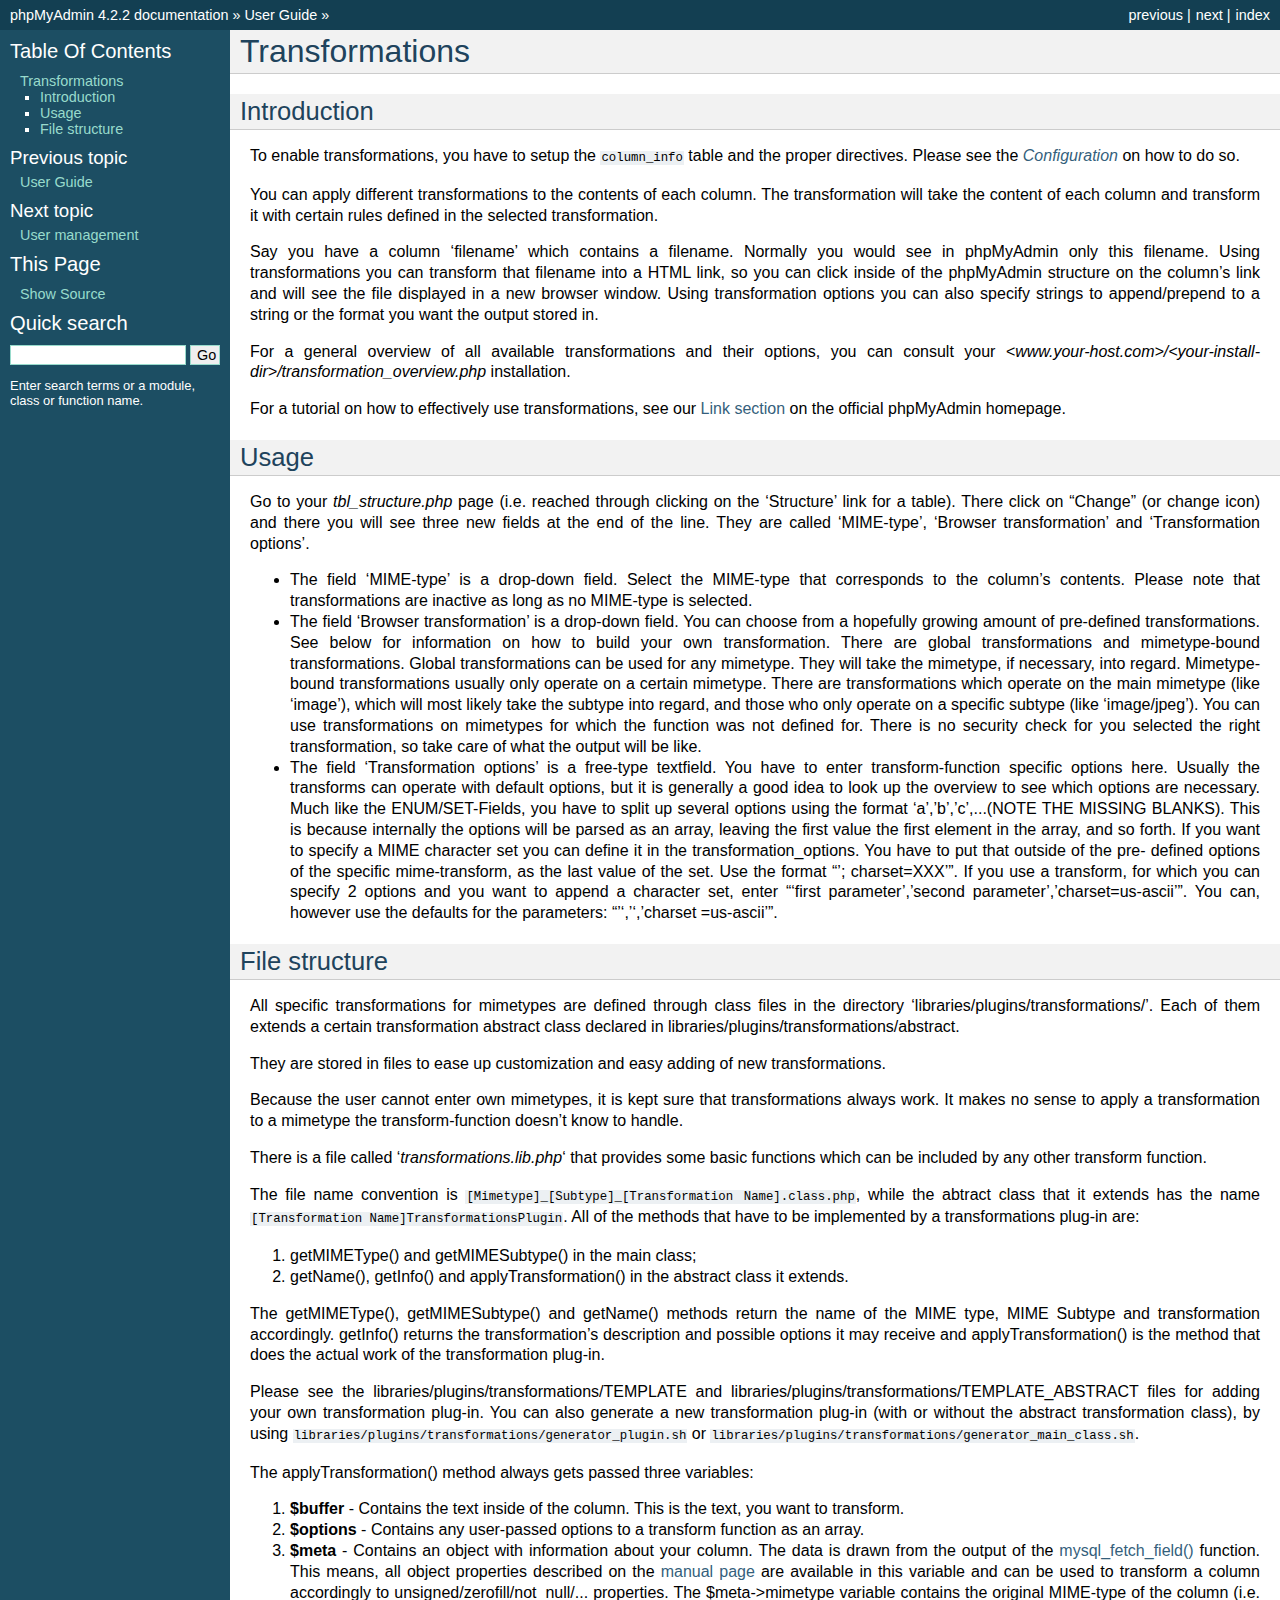
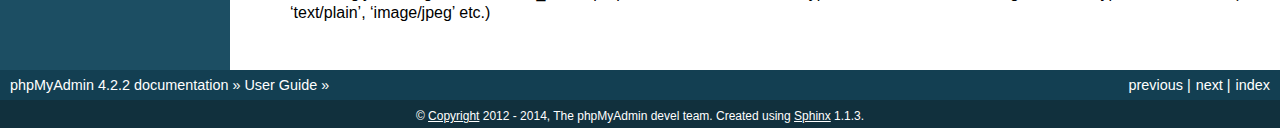
<file: site/phpmyadmin/doc/html/transformations.html>
<!DOCTYPE html PUBLIC "-//W3C//DTD XHTML 1.0 Transitional//EN"
  "http://www.w3.org/TR/xhtml1/DTD/xhtml1-transitional.dtd">


<html xmlns="http://www.w3.org/1999/xhtml">
  <head>
    <meta http-equiv="Content-Type" content="text/html; charset=utf-8" />
    
    <title>Transformations &mdash; phpMyAdmin 4.2.2 documentation</title>
    
    <link rel="stylesheet" href="_static/default.css" type="text/css" />
    <link rel="stylesheet" href="_static/pygments.css" type="text/css" />
    
    <script type="text/javascript">
      var DOCUMENTATION_OPTIONS = {
        URL_ROOT:    '',
        VERSION:     '4.2.2',
        COLLAPSE_INDEX: false,
        FILE_SUFFIX: '.html',
        HAS_SOURCE:  true
      };
    </script>
    <script type="text/javascript" src="_static/jquery.js"></script>
    <script type="text/javascript" src="_static/underscore.js"></script>
    <script type="text/javascript" src="_static/doctools.js"></script>
    <link rel="copyright" title="Copyright" href="copyright.html" />
    <link rel="top" title="phpMyAdmin 4.2.2 documentation" href="index.html" />
    <link rel="up" title="User Guide" href="user.html" />
    <link rel="next" title="User management" href="privileges.html" />
    <link rel="prev" title="User Guide" href="user.html" /> 
  </head>
  <body>
    <div class="related">
      <h3>Navigation</h3>
      <ul>
        <li class="right" style="margin-right: 10px">
          <a href="genindex.html" title="General Index"
             accesskey="I">index</a></li>
        <li class="right" >
          <a href="privileges.html" title="User management"
             accesskey="N">next</a> |</li>
        <li class="right" >
          <a href="user.html" title="User Guide"
             accesskey="P">previous</a> |</li>
        <li><a href="index.html">phpMyAdmin 4.2.2 documentation</a> &raquo;</li>
          <li><a href="user.html" accesskey="U">User Guide</a> &raquo;</li> 
      </ul>
    </div>  

    <div class="document">
      <div class="documentwrapper">
        <div class="bodywrapper">
          <div class="body">
            
  <div class="section" id="transformations">
<span id="id1"></span><h1>Transformations<a class="headerlink" href="#transformations" title="Permalink to this headline">¶</a></h1>
<div class="section" id="introduction">
<span id="transformationsintro"></span><h2>Introduction<a class="headerlink" href="#introduction" title="Permalink to this headline">¶</a></h2>
<p>To enable transformations, you have to setup the <tt class="docutils literal"><span class="pre">column_info</span></tt>
table and the proper directives. Please see the <a class="reference internal" href="config.html#config"><em>Configuration</em></a> on how to do so.</p>
<p>You can apply different transformations to the contents of each
column. The transformation will take the content of each column and
transform it with certain rules defined in the selected
transformation.</p>
<p>Say you have a column &#8216;filename&#8217; which contains a filename. Normally
you would see in phpMyAdmin only this filename. Using transformations
you can transform that filename into a HTML link, so you can click
inside of the phpMyAdmin structure on the column&#8217;s link and will see
the file displayed in a new browser window. Using transformation
options you can also specify strings to append/prepend to a string or
the format you want the output stored in.</p>
<p>For a general overview of all available transformations and their
options, you can consult your <em>&lt;www.your-host.com&gt;/&lt;your-install-
dir&gt;/transformation_overview.php</em> installation.</p>
<p>For a tutorial on how to effectively use transformations, see our
<a class="reference external" href="http://www.phpmyadmin.net/home_page/docs.php">Link section</a> on the
official phpMyAdmin homepage.</p>
</div>
<div class="section" id="usage">
<span id="transformationshowto"></span><h2>Usage<a class="headerlink" href="#usage" title="Permalink to this headline">¶</a></h2>
<p>Go to your <em>tbl_structure.php</em> page (i.e. reached through clicking on
the &#8216;Structure&#8217; link for a table). There click on &#8220;Change&#8221; (or change
icon) and there you will see three new fields at the end of the line.
They are called &#8216;MIME-type&#8217;, &#8216;Browser transformation&#8217; and
&#8216;Transformation options&#8217;.</p>
<ul class="simple">
<li>The field &#8216;MIME-type&#8217; is a drop-down field. Select the MIME-type that
corresponds to the column&#8217;s contents. Please note that transformations
are inactive as long as no MIME-type is selected.</li>
<li>The field &#8216;Browser transformation&#8217; is a drop-down field. You can
choose from a hopefully growing amount of pre-defined transformations.
See below for information on how to build your own transformation.
There are global transformations and mimetype-bound transformations.
Global transformations can be used for any mimetype. They will take
the mimetype, if necessary, into regard. Mimetype-bound
transformations usually only operate on a certain mimetype. There are
transformations which operate on the main mimetype (like &#8216;image&#8217;),
which will most likely take the subtype into regard, and those who
only operate on a specific subtype (like &#8216;image/jpeg&#8217;). You can use
transformations on mimetypes for which the function was not defined
for. There is no security check for you selected the right
transformation, so take care of what the output will be like.</li>
<li>The field &#8216;Transformation options&#8217; is a free-type textfield. You have
to enter transform-function specific options here. Usually the
transforms can operate with default options, but it is generally a
good idea to look up the overview to see which options are necessary.
Much like the ENUM/SET-Fields, you have to split up several options
using the format &#8216;a&#8217;,&#8217;b&#8217;,&#8217;c&#8217;,...(NOTE THE MISSING BLANKS). This is
because internally the options will be parsed as an array, leaving the
first value the first element in the array, and so forth. If you want
to specify a MIME character set you can define it in the
transformation_options. You have to put that outside of the pre-
defined options of the specific mime-transform, as the last value of
the set. Use the format &#8220;&#8217;; charset=XXX&#8217;&#8221;. If you use a transform, for
which you can specify 2 options and you want to append a character
set, enter &#8220;&#8216;first parameter&#8217;,&#8217;second parameter&#8217;,&#8217;charset=us-ascii&#8217;&#8221;.
You can, however use the defaults for the parameters: &#8220;&#8217;&#8216;,&#8217;&#8216;,&#8217;charset
=us-ascii&#8217;&#8221;.</li>
</ul>
</div>
<div class="section" id="file-structure">
<span id="transformationsfiles"></span><h2>File structure<a class="headerlink" href="#file-structure" title="Permalink to this headline">¶</a></h2>
<p>All specific transformations for mimetypes are defined through class
files in the directory &#8216;libraries/plugins/transformations/&#8217;. Each of
them extends a certain transformation abstract class declared in
libraries/plugins/transformations/abstract.</p>
<p>They are stored in files to ease up customization and easy adding of
new transformations.</p>
<p>Because the user cannot enter own mimetypes, it is kept sure that
transformations always work. It makes no sense to apply a
transformation to a mimetype the transform-function doesn&#8217;t know to
handle.</p>
<p>There is a file called &#8216;<em>transformations.lib.php</em>&#8216; that provides some
basic functions which can be included by any other transform function.</p>
<p>The file name convention is <tt class="docutils literal"><span class="pre">[Mimetype]_[Subtype]_[Transformation</span>
<span class="pre">Name].class.php</span></tt>, while the abtract class that it extends has the
name <tt class="docutils literal"><span class="pre">[Transformation</span> <span class="pre">Name]TransformationsPlugin</span></tt>. All of the
methods that have to be implemented by a transformations plug-in are:</p>
<ol class="arabic simple">
<li>getMIMEType() and getMIMESubtype() in the main class;</li>
<li>getName(), getInfo() and applyTransformation() in the abstract class
it extends.</li>
</ol>
<p>The getMIMEType(), getMIMESubtype() and getName() methods return the
name of the MIME type, MIME Subtype and transformation accordingly.
getInfo() returns the transformation&#8217;s description and possible
options it may receive and applyTransformation() is the method that
does the actual work of the transformation plug-in.</p>
<p>Please see the libraries/plugins/transformations/TEMPLATE and
libraries/plugins/transformations/TEMPLATE_ABSTRACT files for adding
your own transformation plug-in. You can also generate a new
transformation plug-in (with or without the abstract transformation
class), by using
<tt class="file docutils literal"><span class="pre">libraries/plugins/transformations/generator_plugin.sh</span></tt> or
<tt class="file docutils literal"><span class="pre">libraries/plugins/transformations/generator_main_class.sh</span></tt>.</p>
<p>The applyTransformation() method always gets passed three variables:</p>
<ol class="arabic simple">
<li><strong>$buffer</strong> - Contains the text inside of the column. This is the
text, you want to transform.</li>
<li><strong>$options</strong> - Contains any user-passed options to a transform
function as an array.</li>
<li><strong>$meta</strong> - Contains an object with information about your column. The
data is drawn from the output of the <a class="reference external" href="http://www.php.net/mysql_fetch_field">mysql_fetch_field()</a> function. This means, all
object properties described on the <a class="reference external" href="http://www.php.net/mysql_fetch_field">manual page</a> are available in this
variable and can be used to transform a column accordingly to
unsigned/zerofill/not_null/... properties. The $meta-&gt;mimetype
variable contains the original MIME-type of the column (i.e.
&#8216;text/plain&#8217;, &#8216;image/jpeg&#8217; etc.)</li>
</ol>
</div>
</div>


          </div>
        </div>
      </div>
      <div class="sphinxsidebar">
        <div class="sphinxsidebarwrapper">
  <h3><a href="index.html">Table Of Contents</a></h3>
  <ul>
<li><a class="reference internal" href="#">Transformations</a><ul>
<li><a class="reference internal" href="#introduction">Introduction</a></li>
<li><a class="reference internal" href="#usage">Usage</a></li>
<li><a class="reference internal" href="#file-structure">File structure</a></li>
</ul>
</li>
</ul>

  <h4>Previous topic</h4>
  <p class="topless"><a href="user.html"
                        title="previous chapter">User Guide</a></p>
  <h4>Next topic</h4>
  <p class="topless"><a href="privileges.html"
                        title="next chapter">User management</a></p>
  <h3>This Page</h3>
  <ul class="this-page-menu">
    <li><a href="_sources/transformations.txt"
           rel="nofollow">Show Source</a></li>
  </ul>
<div id="searchbox" style="display: none">
  <h3>Quick search</h3>
    <form class="search" action="search.html" method="get">
      <input type="text" name="q" />
      <input type="submit" value="Go" />
      <input type="hidden" name="check_keywords" value="yes" />
      <input type="hidden" name="area" value="default" />
    </form>
    <p class="searchtip" style="font-size: 90%">
    Enter search terms or a module, class or function name.
    </p>
</div>
<script type="text/javascript">$('#searchbox').show(0);</script>
        </div>
      </div>
      <div class="clearer"></div>
    </div>
    <div class="related">
      <h3>Navigation</h3>
      <ul>
        <li class="right" style="margin-right: 10px">
          <a href="genindex.html" title="General Index"
             >index</a></li>
        <li class="right" >
          <a href="privileges.html" title="User management"
             >next</a> |</li>
        <li class="right" >
          <a href="user.html" title="User Guide"
             >previous</a> |</li>
        <li><a href="index.html">phpMyAdmin 4.2.2 documentation</a> &raquo;</li>
          <li><a href="user.html" >User Guide</a> &raquo;</li> 
      </ul>
    </div>
    <div class="footer">
        &copy; <a href="copyright.html">Copyright</a> 2012 - 2014, The phpMyAdmin devel team.
      Created using <a href="http://sphinx.pocoo.org/">Sphinx</a> 1.1.3.
    </div>
  </body>
</html>
</file>
<file: site/phpmyadmin/doc/html/_static/default.css>
/*
 * default.css_t
 * ~~~~~~~~~~~~~
 *
 * Sphinx stylesheet -- default theme.
 *
 * :copyright: Copyright 2007-2011 by the Sphinx team, see AUTHORS.
 * :license: BSD, see LICENSE for details.
 *
 */

@import url("basic.css");

/* -- page layout ----------------------------------------------------------- */

body {
    font-family: sans-serif;
    font-size: 100%;
    background-color: #11303d;
    color: #000;
    margin: 0;
    padding: 0;
}

div.document {
    background-color: #1c4e63;
}

div.documentwrapper {
    float: left;
    width: 100%;
}

div.bodywrapper {
    margin: 0 0 0 230px;
}

div.body {
    background-color: #ffffff;
    color: #000000;
    padding: 0 20px 30px 20px;
}

div.footer {
    color: #ffffff;
    width: 100%;
    padding: 9px 0 9px 0;
    text-align: center;
    font-size: 75%;
}

div.footer a {
    color: #ffffff;
    text-decoration: underline;
}

div.related {
    background-color: #133f52;
    line-height: 30px;
    color: #ffffff;
}

div.related a {
    color: #ffffff;
}

div.sphinxsidebar {
}

div.sphinxsidebar h3 {
    font-family: 'Trebuchet MS', sans-serif;
    color: #ffffff;
    font-size: 1.4em;
    font-weight: normal;
    margin: 0;
    padding: 0;
}

div.sphinxsidebar h3 a {
    color: #ffffff;
}

div.sphinxsidebar h4 {
    font-family: 'Trebuchet MS', sans-serif;
    color: #ffffff;
    font-size: 1.3em;
    font-weight: normal;
    margin: 5px 0 0 0;
    padding: 0;
}

div.sphinxsidebar p {
    color: #ffffff;
}

div.sphinxsidebar p.topless {
    margin: 5px 10px 10px 10px;
}

div.sphinxsidebar ul {
    margin: 10px;
    padding: 0;
    color: #ffffff;
}

div.sphinxsidebar a {
    color: #98dbcc;
}

div.sphinxsidebar input {
    border: 1px solid #98dbcc;
    font-family: sans-serif;
    font-size: 1em;
}



/* -- hyperlink styles ------------------------------------------------------ */

a {
    color: #355f7c;
    text-decoration: none;
}

a:visited {
    color: #355f7c;
    text-decoration: none;
}

a:hover {
    text-decoration: underline;
}



/* -- body styles ----------------------------------------------------------- */

div.body h1,
div.body h2,
div.body h3,
div.body h4,
div.body h5,
div.body h6 {
    font-family: 'Trebuchet MS', sans-serif;
    background-color: #f2f2f2;
    font-weight: normal;
    color: #20435c;
    border-bottom: 1px solid #ccc;
    margin: 20px -20px 10px -20px;
    padding: 3px 0 3px 10px;
}

div.body h1 { margin-top: 0; font-size: 200%; }
div.body h2 { font-size: 160%; }
div.body h3 { font-size: 140%; }
div.body h4 { font-size: 120%; }
div.body h5 { font-size: 110%; }
div.body h6 { font-size: 100%; }

a.headerlink {
    color: #c60f0f;
    font-size: 0.8em;
    padding: 0 4px 0 4px;
    text-decoration: none;
}

a.headerlink:hover {
    background-color: #c60f0f;
    color: white;
}

div.body p, div.body dd, div.body li {
    text-align: justify;
    line-height: 130%;
}

div.admonition p.admonition-title + p {
    display: inline;
}

div.admonition p {
    margin-bottom: 5px;
}

div.admonition pre {
    margin-bottom: 5px;
}

div.admonition ul, div.admonition ol {
    margin-bottom: 5px;
}

div.note {
    background-color: #eee;
    border: 1px solid #ccc;
}

div.seealso {
    background-color: #ffc;
    border: 1px solid #ff6;
}

div.topic {
    background-color: #eee;
}

div.warning {
    background-color: #ffe4e4;
    border: 1px solid #f66;
}

p.admonition-title {
    display: inline;
}

p.admonition-title:after {
    content: ":";
}

pre {
    padding: 5px;
    background-color: #eeffcc;
    color: #333333;
    line-height: 120%;
    border: 1px solid #ac9;
    border-left: none;
    border-right: none;
}

tt {
    background-color: #ecf0f3;
    padding: 0 1px 0 1px;
    font-size: 0.95em;
}

th {
    background-color: #ede;
}

.warning tt {
    background: #efc2c2;
}

.note tt {
    background: #d6d6d6;
}

.viewcode-back {
    font-family: sans-serif;
}

div.viewcode-block:target {
    background-color: #f4debf;
    border-top: 1px solid #ac9;
    border-bottom: 1px solid #ac9;
}
</file>
<file: site/phpmyadmin/doc/html/_static/pygments.css>
.highlight .hll { background-color: #ffffcc }
.highlight  { background: #eeffcc; }
.highlight .c { color: #408090; font-style: italic } /* Comment */
.highlight .err { border: 1px solid #FF0000 } /* Error */
.highlight .k { color: #007020; font-weight: bold } /* Keyword */
.highlight .o { color: #666666 } /* Operator */
.highlight .cm { color: #408090; font-style: italic } /* Comment.Multiline */
.highlight .cp { color: #007020 } /* Comment.Preproc */
.highlight .c1 { color: #408090; font-style: italic } /* Comment.Single */
.highlight .cs { color: #408090; background-color: #fff0f0 } /* Comment.Special */
.highlight .gd { color: #A00000 } /* Generic.Deleted */
.highlight .ge { font-style: italic } /* Generic.Emph */
.highlight .gr { color: #FF0000 } /* Generic.Error */
.highlight .gh { color: #000080; font-weight: bold } /* Generic.Heading */
.highlight .gi { color: #00A000 } /* Generic.Inserted */
.highlight .go { color: #303030 } /* Generic.Output */
.highlight .gp { color: #c65d09; font-weight: bold } /* Generic.Prompt */
.highlight .gs { font-weight: bold } /* Generic.Strong */
.highlight .gu { color: #800080; font-weight: bold } /* Generic.Subheading */
.highlight .gt { color: #0040D0 } /* Generic.Traceback */
.highlight .kc { color: #007020; font-weight: bold } /* Keyword.Constant */
.highlight .kd { color: #007020; font-weight: bold } /* Keyword.Declaration */
.highlight .kn { color: #007020; font-weight: bold } /* Keyword.Namespace */
.highlight .kp { color: #007020 } /* Keyword.Pseudo */
.highlight .kr { color: #007020; font-weight: bold } /* Keyword.Reserved */
.highlight .kt { color: #902000 } /* Keyword.Type */
.highlight .m { color: #208050 } /* Literal.Number */
.highlight .s { color: #4070a0 } /* Literal.String */
.highlight .na { color: #4070a0 } /* Name.Attribute */
.highlight .nb { color: #007020 } /* Name.Builtin */
.highlight .nc { color: #0e84b5; font-weight: bold } /* Name.Class */
.highlight .no { color: #60add5 } /* Name.Constant */
.highlight .nd { color: #555555; font-weight: bold } /* Name.Decorator */
.highlight .ni { color: #d55537; font-weight: bold } /* Name.Entity */
.highlight .ne { color: #007020 } /* Name.Exception */
.highlight .nf { color: #06287e } /* Name.Function */
.highlight .nl { color: #002070; font-weight: bold } /* Name.Label */
.highlight .nn { color: #0e84b5; font-weight: bold } /* Name.Namespace */
.highlight .nt { color: #062873; font-weight: bold } /* Name.Tag */
.highlight .nv { color: #bb60d5 } /* Name.Variable */
.highlight .ow { color: #007020; font-weight: bold } /* Operator.Word */
.highlight .w { color: #bbbbbb } /* Text.Whitespace */
.highlight .mf { color: #208050 } /* Literal.Number.Float */
.highlight .mh { color: #208050 } /* Literal.Number.Hex */
.highlight .mi { color: #208050 } /* Literal.Number.Integer */
.highlight .mo { color: #208050 } /* Literal.Number.Oct */
.highlight .sb { color: #4070a0 } /* Literal.String.Backtick */
.highlight .sc { color: #4070a0 } /* Literal.String.Char */
.highlight .sd { color: #4070a0; font-style: italic } /* Literal.String.Doc */
.highlight .s2 { color: #4070a0 } /* Literal.String.Double */
.highlight .se { color: #4070a0; font-weight: bold } /* Literal.String.Escape */
.highlight .sh { color: #4070a0 } /* Literal.String.Heredoc */
.highlight .si { color: #70a0d0; font-style: italic } /* Literal.String.Interpol */
.highlight .sx { color: #c65d09 } /* Literal.String.Other */
.highlight .sr { color: #235388 } /* Literal.String.Regex */
.highlight .s1 { color: #4070a0 } /* Literal.String.Single */
.highlight .ss { color: #517918 } /* Literal.String.Symbol */
.highlight .bp { color: #007020 } /* Name.Builtin.Pseudo */
.highlight .vc { color: #bb60d5 } /* Name.Variable.Class */
.highlight .vg { color: #bb60d5 } /* Name.Variable.Global */
.highlight .vi { color: #bb60d5 } /* Name.Variable.Instance */
.highlight .il { color: #208050 } /* Literal.Number.Integer.Long */
</file>
